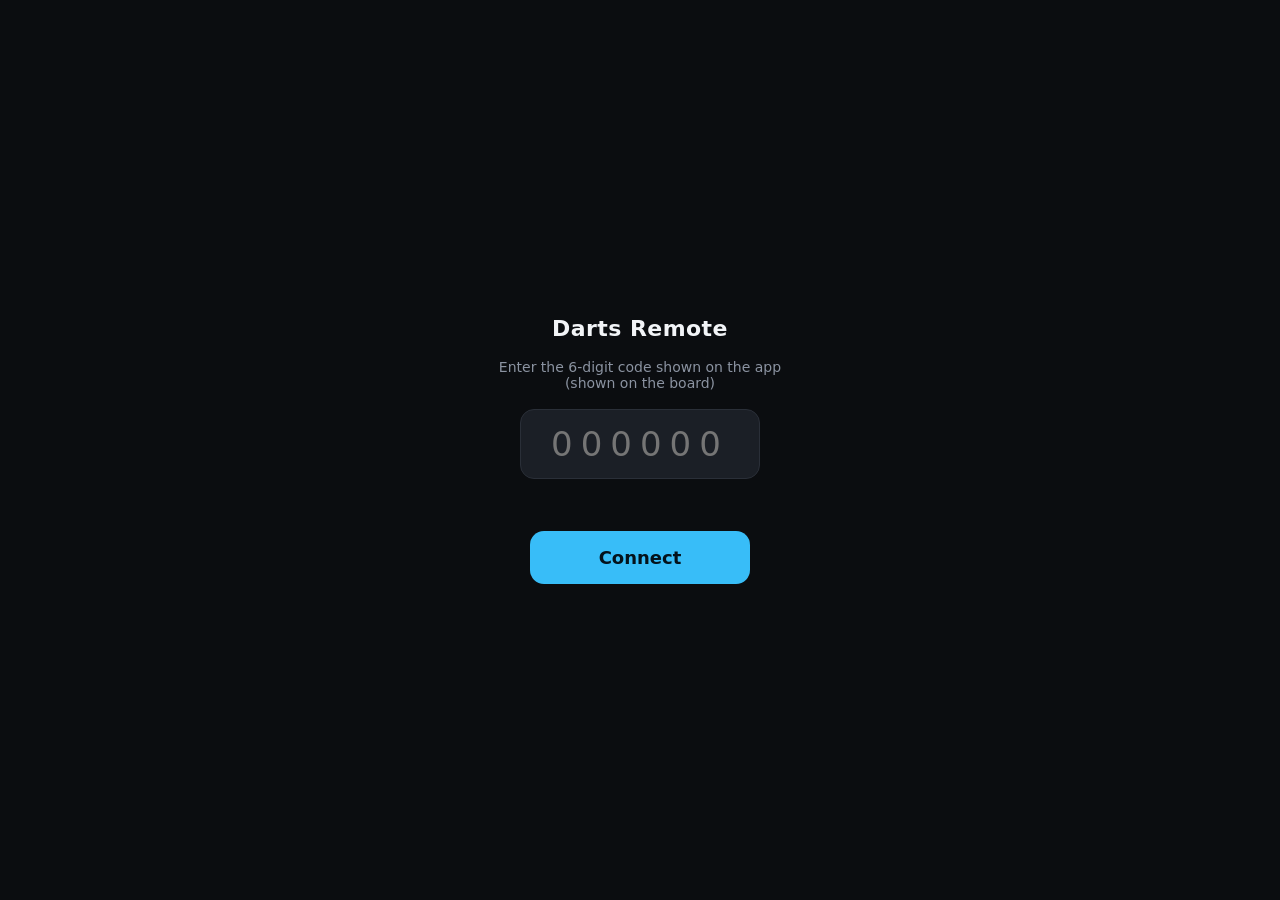
<file: docs/index.html>
<!doctype html>
<html lang="en">
<head>
<meta charset="utf-8">
<meta name="viewport" content="width=device-width, initial-scale=1, viewport-fit=cover">
<meta name="theme-color" content="#0b0d10">
<title>Darts Remote</title>
<style>html,body{margin:0;height:100%;background:#0b0d10;color:#8b93a1;font-family:system-ui,-apple-system,Segoe UI,Roboto,sans-serif;display:flex;align-items:center;justify-content:center}</style>
</head>
<body>
<noscript>Open <a href="en.html" style="color:#38bdf8">the remote</a>.</noscript>
<script>
(function () {
  var langs = ["en","fr","de","es","nl"];
  // navigator.languages is ordered by preference; fall back to the single value
  // on older WebViews, and to English when nothing matches.
  var want = (navigator.languages && navigator.languages.length ? navigator.languages : [navigator.language || "en"]);
  var pick = "en";
  outer: for (var i = 0; i < want.length; i++) {
    var base = String(want[i] || "").toLowerCase().split("-")[0];
    for (var j = 0; j < langs.length; j++) if (langs[j] === base) { pick = langs[j]; break outer; }
  }
  // The join token travels in the query/hash and must survive the hop, or the
  // scan lands on a page that has forgotten which board it is for.
  location.replace(pick + ".html" + location.search + location.hash);
})();
</script>
</body>
</html>
</file>
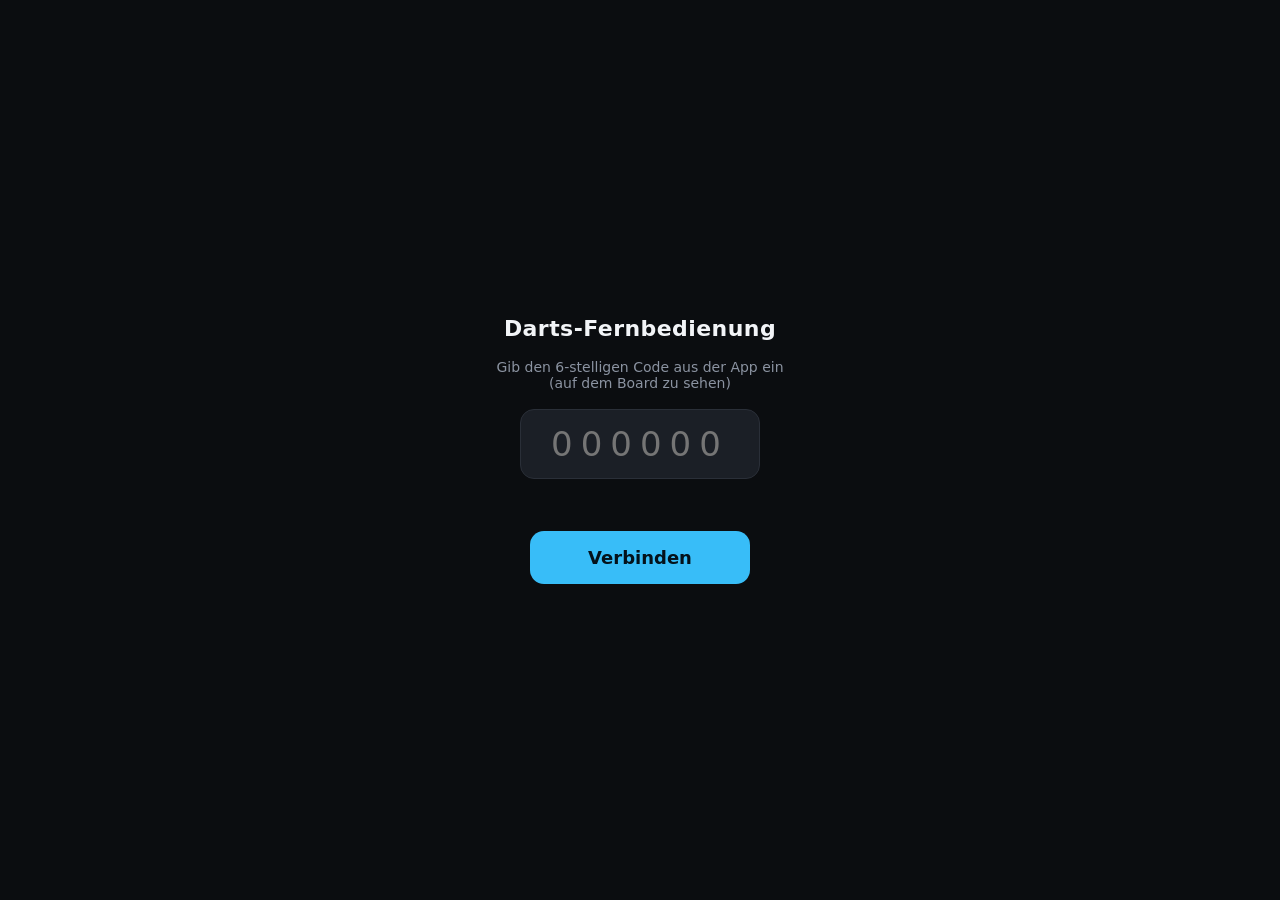
<file: docs/de.html>
<!doctype html>
<html lang="de">
<head>
<meta charset="utf-8">
<meta name="viewport" content="width=device-width, initial-scale=1, maximum-scale=1, user-scalable=no, viewport-fit=cover">
<meta name="theme-color" content="#0b0d10">
<meta name="apple-mobile-web-app-capable" content="yes">
<meta name="apple-mobile-web-app-status-bar-style" content="black-translucent">
<link rel="manifest" href="manifest.webmanifest">
<title>Darts-Fernbedienung</title>
<style>
  :root { --bg:#0b0d10; --panel:#14171c; --panel2:#1b1f26; --line:#2a2f38; --txt:#f2f4f7; --dim:#8b93a1; --green:#22c55e; --gold:#eab308; --red:#ef4444; --accent:#38bdf8; }
  * { box-sizing:border-box; -webkit-tap-highlight-color:transparent; }
  html,body { margin:0; height:100%; background:var(--bg); color:var(--txt); font-family:system-ui,-apple-system,Segoe UI,Roboto,sans-serif; overscroll-behavior:none; }
  body { display:flex; flex-direction:column; padding:env(safe-area-inset-top) env(safe-area-inset-right) 0 env(safe-area-inset-left); height:100vh; }
  button { font-family:inherit; color:var(--txt); border:none; cursor:pointer; }
  .hidden { display:none !important; }
  input, textarea { font-family:inherit; }

  /* Pairing gate */
  #pair { flex:1; display:flex; flex-direction:column; align-items:center; justify-content:center; gap:18px; padding:24px; }
  #pair h1 { font-size:22px; margin:0; letter-spacing:.02em; }
  #pair p { color:var(--dim); margin:0; text-align:center; font-size:14px; }
  #code { width:240px; text-align:center; font-size:34px; letter-spacing:8px; padding:14px 0; border-radius:14px; background:var(--panel2); border:1px solid var(--line); color:var(--txt); }
  #pairBtn { width:220px; padding:16px; border-radius:14px; background:var(--accent); color:#04121b; font-size:18px; font-weight:700; }
  #pairErr { color:var(--red); font-size:13px; min-height:16px; }

  /* App shell */
  #app { flex:1; display:flex; flex-direction:column; min-height:0; }
  #status { display:flex; align-items:center; gap:8px; font-size:11px; color:var(--dim); text-transform:uppercase; letter-spacing:.14em; padding:8px 14px; border-bottom:1px solid var(--line); }
  /* #200: quick full-screen toggle (hides the phone browser's chrome). Works where the
     browser allows Fullscreen API — Android Chrome does; on iOS Safari it no-ops, and the
     "Add to Home screen" PWA install (manifest already standalone) is the full-screen route. */
  #fsBtn { background:transparent; border:none; color:var(--dim); font-size:17px; line-height:1; padding:2px 6px; border-radius:6px; cursor:pointer; }
  #fsBtn:active { background:var(--panel2); }
  /* Somebody else changed the set-up. Sits under the status bar, out of the way of the
     pad, and takes itself down — nothing here is worth a tap to dismiss. */
  #notice { margin:0 14px 8px; padding:9px 12px; border-radius:11px; background:var(--panel2);
            border:1px solid var(--line); color:var(--gold); font-size:13px; font-weight:600;
            opacity:0; transition:opacity .18s; pointer-events:none; }
  #notice.on { opacity:1; }
  #dot { width:8px; height:8px; border-radius:50%; background:var(--red); flex:0 0 auto; }
  #dot.on { background:var(--green); }
  #views { flex:1; min-height:0; position:relative; }
  .view { position:absolute; inset:0; display:none; flex-direction:column; overflow-y:auto; -webkit-overflow-scrolling:touch; }
  .view.on { display:flex; }

  /* Score view */
  #board { padding:10px 14px 6px; }
  .who { display:flex; align-items:baseline; justify-content:space-between; gap:10px; }
  .who .name { font-size:24px; font-weight:800; }
  .who .score { font-size:34px; font-weight:800; color:var(--gold); font-variant-numeric:tabular-nums; }
  #darts { display:flex; gap:6px; margin-top:8px; min-height:30px; }
  .chip { flex:1; text-align:center; padding:5px 0; border-radius:9px; background:var(--panel2); border:1px solid var(--line); font-size:14px; font-weight:700; color:var(--dim); }
  .chip.filled { color:var(--txt); border-color:var(--accent); }
  #others { display:flex; flex-wrap:wrap; gap:6px; margin-top:8px; }
  .other { font-size:12px; color:var(--dim); background:var(--panel2); border:1px solid var(--line); border-radius:8px; padding:3px 8px; }
  /* THUMB ZONE. Measured at 375x812 with a game running: the pad had 628px of
     room, used 38-492, and left ~270px of the bottom of the screen empty — the
     exact part a thumb rests on. Every dart meant reaching UP into the top
     third. justify-content:flex-end drops the whole pad onto the bottom edge.

     The three rows are then ordered by how often each is pressed in a visit,
     nearest the thumb last: numbers 3x, multiplier 1-2x, undo/miss/bull rarely.
     The multiplier stays ABOVE the numbers deliberately — it is modal and
     resets after every dart, so it has to be visible before you act on it, and
     giving it the best reach would have cost the control pressed three times
     as often. Done with the CSS order property rather than by moving the markup,
     so the DOM order screen readers and the existing tests rely on is untouched.
     (No backticks in this comment — the whole page is a template literal.) */
  #pad { flex:1; display:flex; flex-direction:column; gap:8px; padding:10px 12px 12px; min-height:0; justify-content:flex-end; }
  /* Seated, but not this phone's turn: the server rejects these taps, so do not invite them. An
     unseated phone is never dimmed — it is the shared wall pad. (AUDIT-V22 #3) */
  #pad.notmine { opacity:.35; pointer-events:none; }
  #mult { display:grid; grid-template-columns:repeat(3,1fr); gap:8px; order:2; }
  #mult button { padding:14px 0; border-radius:12px; background:var(--panel2); border:1px solid var(--line); font-size:15px; font-weight:800; letter-spacing:.05em; }
  /* #175: match the in-app dartpad — double = red, treble = green, single = neutral */
  #mult button.sel { color:#0b0d10; }
  #mult button[data-m="1"].sel { background:var(--panel2); color:var(--txt); border-color:var(--dim); }
  #mult button[data-m="2"].sel { background:var(--red); border-color:var(--red); }
  #mult button[data-m="3"].sel { background:var(--green); border-color:var(--green); }
  /* #185 + #201: the grid used to be flex:1, so it stretched to fill the phone. The keys
     first grew huge (#171's percentage never held), then — once the height was capped —
     sat far apart with big gaps (#185's leftover space). Fix both at the root: fixed 52px
     rows packed to the TOP, so the buttons are a comfortable tap size AND sit close
     together, with no stretching and nothing to scroll. */
  #nums { display:grid; grid-template-columns:repeat(5,1fr); grid-auto-rows:52px; gap:7px; align-content:end; order:3; }
  #nums button { border-radius:12px; background:var(--panel); border:1px solid var(--line); font-size:20px; font-weight:700; height:100%; }
  #nums[data-mult="2"] button { border-color:var(--red); }   /* #175: number outlines recolour to the active multiplier */
  #nums[data-mult="3"] button { border-color:var(--green); }
  #nums button:active { background:var(--panel2); }
  #extra { display:grid; grid-template-columns:repeat(3,1fr); gap:8px; order:1; }
  #extra button { padding:16px 0; border-radius:12px; font-size:16px; font-weight:800; }
  #bull { background:var(--panel); border:1px solid var(--line); }
  #miss { background:var(--panel); border:1px solid var(--line); color:var(--dim); }
  #undo { background:#3a2020; border:1px solid var(--red); color:#fca5a5; }
  /* camera-board control — secondary to scoring, so muted + smaller, under the pad */
  #boardctl { border-top:1px solid var(--line); margin-top:2px; padding-top:10px; }
  #boardctl-title { color:var(--dim); font-size:10px; text-transform:uppercase; letter-spacing:.14em; margin-bottom:6px; text-align:center; }
  #boardctl-row { display:grid; grid-template-columns:repeat(2,1fr); gap:6px; }
  #boardctl .bctl { padding:12px 0; border-radius:10px; background:var(--panel2); border:1px solid var(--line); color:var(--txt); font-size:13px; font-weight:700; text-transform:uppercase; letter-spacing:.03em; }
  #boardctl .bctl:active { background:var(--panel); }
  #boardctl .bctl.busy { opacity:.45; }

  /* Generic content padding for the non-score views */
  .pad { padding:14px; }
  .sec { font-size:11px; font-weight:700; text-transform:uppercase; letter-spacing:.14em; color:var(--dim); padding:16px 14px 6px; }
  .hint { color:var(--dim); font-size:12px; padding:0 14px 4px; }

  /* Menu */
  .menu-list { padding:14px; display:flex; flex-direction:column; gap:10px; }
  .menu-list button { display:flex; align-items:center; gap:12px; padding:16px; border-radius:14px; background:var(--panel2); border:1px solid var(--line); font-size:17px; font-weight:600; text-align:left; }
  .menu-list button .ic { font-size:20px; width:24px; text-align:center; }
  .menu-list button.on { border-color:var(--accent); color:var(--accent); }

  /* Chips (modes, profiles) */
  .chips { display:flex; flex-wrap:wrap; gap:6px; padding:0 14px; }
  .chipb { padding:9px 12px; border-radius:10px; background:var(--panel2); border:1px solid var(--line); font-size:13px; font-weight:600; }
  .chipb.on { background:var(--accent); color:#04121b; border-color:var(--accent); }
  /* Pointer list. A short label is a chip; one carrying a second line takes the whole
     row, because a recording reads as 'name, then when' and not as a wrapped tile. */
  .chipb.wide { flex:1 0 100%; text-align:left; }
  .psec { flex:1 0 100%; font-size:11px; font-weight:700; text-transform:uppercase; letter-spacing:.14em; color:var(--dim); padding:10px 2px 2px; }
  .psub { display:block; font-weight:500; font-size:12px; color:var(--dim); margin-top:3px; }

  /* Lineup */
  .lu { padding:6px 14px 0; display:flex; flex-direction:column; gap:6px; }
  .lu-row { display:flex; align-items:center; justify-content:space-between; gap:10px; padding:12px 14px; border-radius:12px; background:var(--panel2); border:1px solid var(--line); }
  /* A seat somebody else holds: visibly unavailable, but still tappable so the
     tap can explain itself rather than doing nothing. */
  .chipb.busy { opacity:.45; }
  .chipb.mine { border-color:var(--green); color:var(--green); }
  .st-row { display:flex; align-items:center; gap:10px; padding:10px 14px; border-radius:12px; background:var(--panel2); border:1px solid var(--line); margin-bottom:6px; }
  .st-row .nm { flex:1; min-width:0; overflow:hidden; text-overflow:ellipsis; white-space:nowrap; font-weight:600; }
  .st-row .nu { font-variant-numeric:tabular-nums; font-weight:800; }
  .st-row .lb { color:var(--dim); font-size:11px; text-transform:uppercase; letter-spacing:.06em; }
  .st-row.on { border-color:var(--green); }
  #seat-msg { color:var(--gold); font-size:12px; padding:2px 14px 0; min-height:16px; }
  #su-msg { color:var(--gold); font-size:12px; padding:2px 14px 4px; min-height:16px; }
  #player-login input, #board-setup input { display:block; width:calc(100% - 28px); margin:8px 14px 0; padding:12px; border-radius:10px; background:var(--panel2); border:1px solid var(--line); color:var(--txt); font-size:15px; }
  .lu-row.empty { color:var(--dim); border-style:dashed; }
  .lu-row .x { width:30px; height:30px; border-radius:8px; background:#3a2020; border:1px solid var(--red); color:#fca5a5; font-size:16px; font-weight:800; flex:0 0 auto; }
  .lu-name { font-weight:700; font-size:15px; }
  .addrow { display:flex; gap:8px; padding:8px 14px 0; }
  .addrow input { flex:1; padding:12px; border-radius:12px; background:var(--panel2); border:1px solid var(--line); color:var(--txt); font-size:15px; }
  .addrow button { padding:0 18px; border-radius:12px; background:var(--accent); color:#04121b; font-size:15px; font-weight:800; }
  .bigbtn { margin:14px; padding:18px; border-radius:14px; background:var(--green); color:#03130a; font-size:18px; font-weight:800; }
  .bigbtn.alt { background:var(--panel2); color:var(--txt); border:1px solid var(--line); margin-bottom:8px; }
  .bigbtn:disabled { background:var(--panel2); color:var(--dim); }

  /* Settings */
  .srow { display:flex; align-items:center; justify-content:space-between; gap:12px; padding:12px 14px; }
  .srow.col { flex-direction:column; align-items:stretch; gap:8px; }
  .srow .lab { font-size:15px; font-weight:600; }
  .srow .val { color:var(--dim); font-size:13px; font-variant-numeric:tabular-nums; }
  .tog { width:50px; height:30px; border-radius:999px; background:var(--panel2); border:1px solid var(--line); position:relative; flex:0 0 auto; }
  .tog::after { content:""; position:absolute; top:3px; left:3px; width:22px; height:22px; border-radius:50%; background:var(--dim); transition:.15s; }
  .tog.on { background:var(--green); border-color:var(--green); }
  .tog.on::after { left:24px; background:#fff; }
  input[type=range] { width:100%; accent-color:var(--accent); }
  .seg { display:flex; flex-wrap:wrap; gap:6px; }
  .seg button { flex:1; min-width:64px; padding:11px 8px; border-radius:10px; background:var(--panel2); border:1px solid var(--line); font-size:13px; font-weight:600; }
  .seg button.on { background:var(--accent); color:#04121b; border-color:var(--accent); }

  /* Suggest */
  #sugText { width:calc(100% - 28px); margin:0 14px; min-height:120px; padding:12px; border-radius:12px; background:var(--panel2); border:1px solid var(--line); color:var(--txt); font-size:15px; resize:vertical; }
  /* #199: a clear, unmistakable confirmation on the phone that the suggestion was saved
     — a green toast that pops in, instead of the small line it used to be. */
  #sugMsg { margin:10px 14px 0; font-size:15px; font-weight:700; color:#04121b; background:var(--green); border-radius:12px; display:flex; align-items:center; justify-content:center; gap:8px; text-align:center; max-height:0; opacity:0; padding:0 14px; overflow:hidden; transition:max-height .2s ease, opacity .2s ease, padding .2s ease; }
  #sugMsg.show { max-height:80px; opacity:1; padding:13px 14px; }

  /* Tab bar */
  #tabs { display:flex; border-top:1px solid var(--line); background:var(--panel); padding-bottom:env(safe-area-inset-bottom); flex:0 0 auto; }
  #tabs button { flex:1; display:flex; flex-direction:column; align-items:center; gap:2px; padding:8px 0 7px; font-size:10px; font-weight:600; color:var(--dim); background:transparent; }
  #tabs button .ic { font-size:20px; line-height:1; }
  #tabs button.on { color:var(--accent); }
  #tabs .badge { position:absolute; }

  #flash { position:fixed; inset:0; pointer-events:none; opacity:0; background:var(--accent); transition:opacity .12s; z-index:50; }
  #flash.show { opacity:.16; }
</style>
<script>window.RELAY_CONFIG = {"url":"https://nwjuflsfxufutiuqppyp.supabase.co","anonKey":"sb_publishable_LxbUZmvkQSJxsMMjjlZKVg_EK7fiY3Z"};</script>
<script>"use strict";

/**
 * The Realtime wire format, in one place.
 *
 * Supabase Realtime speaks Phoenix channels: a WebSocket carrying JSON frames
 * with a topic, an event, a payload and a ref. There is no SDK here on purpose —
 * @supabase/supabase-js would pull a dependency tree into the main process to
 * save perhaps sixty lines — but that decision only stays cheap if exactly one
 * piece of code knows the format.
 *
 * BOTH ENDS USE THIS FILE. The board (relayClient.js) requires it; the phone page
 * has it inlined verbatim at export time (scripts/build-remote-page.mjs). They are
 * the two halves of one conversation, and a board that joins "realtime:<token>"
 * while the phone subscribes to "<token>" is a pairing that fails with both sides
 * looking healthy — no error, no traffic, nothing to read. Sharing the source
 * makes that particular silence impossible.
 *
 * Pure by design: no sockets, no timers, no I/O. Everything here is a value in
 * and a value out, so the frames can be asserted directly rather than inferred
 * from what a fake socket happened to receive.
 */

/** The channel a board and its phones meet on. The join token IS the name. */
function sharedTopic(token) {
  return "realtime:" + token;
}

/**
 * The channel for messages meant for ONE phone — its seat, its admin flag.
 *
 * Named by that phone's own sid, which is 128 bits and never broadcast, so no
 * other phone can guess it. Same model as the join token: the name is the secret.
 */
function privateTopic(token, sid) {
  return sharedTopic(token) + ":" + sid;
}

/**
 * The socket URL.
 *
 * http -> ws is a substitution rather than a URL rewrite so that https becomes
 * wss without a second branch. The key is a query parameter because that is where
 * Realtime looks for it; it is the PUBLISHABLE key, which is safe in a URL, and
 * the secret/admin key must never be anywhere near this.
 */
function socketUrl(url, anonKey) {
  return String(url).replace(/^http/, "ws").replace(/\/+$/, "") +
    "/realtime/v1/websocket?apikey=" + encodeURIComponent(anonKey) + "&vsn=1.0.0";
}

/** The REST endpoint for a SECURITY DEFINER function (send_command, fetch_commands). */
function rpcUrl(url, fn) {
  return String(url).replace(/\/+$/, "") + "/rest/v1/rpc/" + fn;
}

function joinFrame(topic, ref) {
  // self:false — our own broadcasts must not echo back and be read as somebody
  // else's traffic. ack:false because nothing here waits on a per-message receipt;
  // the join reply is the only acknowledgement that matters.
  return { topic, event: "phx_join", payload: { config: { broadcast: { self: false, ack: false } } }, ref };
}

function leaveFrame(topic, ref) {
  return { topic, event: "phx_leave", payload: {}, ref };
}

/**
 * Keepalive.
 *
 * On the "phoenix" topic, NOT the channel: it works before a join and survives a
 * channel error, so a socket that is open but carrying nothing is still detected.
 * Realtime drops an idle socket at around sixty seconds.
 */
function heartbeatFrame(ref) {
  return { topic: "phoenix", event: "heartbeat", payload: {}, ref };
}

function broadcastFrame(topic, event, payload, ref) {
  return { topic, event: "broadcast", payload: { type: "broadcast", event: String(event), payload }, ref };
}

/**
 * Read an incoming frame into something a caller can switch on, or null if it is
 * not JSON at all.
 *
 * Returns { topic, kind, event, payload }, where kind is one of:
 *   "joined"    the server accepted a phx_join on this topic
 *   "broadcast" a message from the other end
 *   "other"     anything else (presence, heartbeat replies, errors)
 *
 * Deliberately does not throw: a malformed frame must not kill a socket, or the
 * board goes silent mid-leg with no way for anyone in the room to tell.
 */
function parseFrame(raw) {
  let m;
  try { m = JSON.parse(typeof raw === "string" ? raw : (raw && raw.data)); }
  catch { return null; }
  if (!m || typeof m !== "object") return null;
  const topic = m.topic || "";
  if (m.event === "phx_reply") {
    const ok = !!(m.payload && m.payload.status === "ok");
    return { topic, kind: ok ? "joined" : "other", event: "phx_reply", payload: m.payload };
  }
  if (m.event === "broadcast" && m.payload) {
    return { topic, kind: "broadcast", event: m.payload.event || "", payload: m.payload.payload };
  }
  return { topic, kind: "other", event: m.event || "", payload: m.payload };
}

/**
 * Does this payload contain a session token anywhere in it?
 *
 * Anything on the shared channel reaches every phone holding the join token, and
 * a leaked sid is a phone able to come back as somebody else. Checked rather than
 * trusted, because the way it would actually happen is a future caller passing a
 * richer object to a function whose name gives no warning.
 */
function carriesSid(v, depth) {
  depth = depth || 0;
  if (!v || typeof v !== "object" || depth > 6) return false;
  if (Array.isArray(v)) return v.some(function (x) { return carriesSid(x, depth + 1); });
  for (const k of Object.keys(v)) {
    if (k === "sid" || k === "sids") return true;
    if (carriesSid(v[k], depth + 1)) return true;
  }
  return false;
}

const RELAY_PROTOCOL = {
  sharedTopic, privateTopic, socketUrl, rpcUrl,
  joinFrame, leaveFrame, heartbeatFrame, broadcastFrame,
  parseFrame, carriesSid,
};

// Works required from the main process, and works inlined into the phone page as
// a plain script — the page has no module loader and must not need one.
if (typeof module !== "undefined" && module.exports) module.exports = RELAY_PROTOCOL;
else if (typeof globalThis !== "undefined") globalThis.RELAY_PROTOCOL = RELAY_PROTOCOL;
</script>
<script>"use strict";

/**
 * The PHONE's half of the relay. Inlined into the exported controller page.
 *
 * Mirrors relayClient.js, and deliberately reads the wire format from the same
 * relayProtocol.js rather than reimplementing it: a phone subscribing to a topic
 * the board never joins is a pairing that fails with both ends looking healthy.
 *
 * The asymmetry, from this side:
 *
 *   board -> me      BROADCAST on the shared channel (state, seats). Everything
 *                    here reaches every phone holding the join token, so it is
 *                    only ever what all of them may see.
 *
 *   board -> me only BROADCAST on a channel named by MY sid — my seat, whether my
 *                    session is admin. 128 bits, never broadcast anywhere, so no
 *                    other phone can guess the name.
 *
 *   me -> board      send_command, an RPC no client can read back (0011). Then a
 *                    contentless POKE on the shared channel so the board drains
 *                    immediately instead of waiting for a poll. The poke says only
 *                    that something is waiting — never what, never from whom.
 *
 * MY SID IS MINE. The LAN server issues one over SSE; here the phone mints its
 * own and keeps it in localStorage. That is not a downgrade — entropy is what
 * makes a sid unguessable, not who generated it — and it removes the only reason
 * a sid would ever have to travel board-to-phone, where broadcast would have
 * shown it to the whole pub.
 */

const P = (typeof require === "function")
  ? require("./relayProtocol.js")
  : (typeof globalThis !== "undefined" ? globalThis.RELAY_PROTOCOL : null);

const HEARTBEAT_MS = 25000;
const RECONNECT_MIN_MS = 1000;
const RECONNECT_MAX_MS = 30000;

// A join that is never acknowledged has to be given up on. The board has always
// had this; the phone did not. (AUDIT-RELAY 2nd pass)
const JOIN_TIMEOUT_MS = 10000;

// How long without hearing from the BOARD before this phone stops claiming to be
// connected. Two of the board's ping intervals plus slack: one missed ping is a
// dropped frame, two is a board that has gone. (AUDIT-RELAY #2/#12)
const BOARD_STALE_MS = 60000;
const STALE_CHECK_MS = 5000;

// What each channel is allowed to say. Enumerated rather than inferred, because
// the whole point is that an event's meaning depends on where it came from.
//
// "poke" is deliberately in NEITHER: pokes are addressed to the board, and a
// phone acting on one is a phone answering another phone's traffic.
// "notice" is SHARED on purpose: it is the room being told what somebody did — who
// picked the mode, who added a bot — and it carries a NAME rather than a sid, which is
// the same rule _seats() states at length on the board side.
// "mirror-live" is the board's game and line-up, for a phone rendering the board's own
// app rather than the controller page. Shared for the same reason as "notice": it is the
// live leg everybody in the room is already looking at, and it carries no sid. The FULL
// mirror is deliberately absent and always will be — megabytes of match history, which
// is why the live slice was split out of it in the first place.
const SHARED_EVENTS = new Set(["state", "seats", "ping", "notice", "mirror-live"]);
// "signin" is the answer to a sign-in sent over the relay. It MUST be private: it
// carries the address Supabase returned and whether that account owns the board, and
// the shared channel reaches every phone holding the join token.
//
// It was missing here for a day. The board published it, this dropped it, and the
// phone sat on "Checking…" while the board had in fact signed the player in — the
// tabs unlocked, because "session" was allowed and "signin" was not. Found by a phone
// on mobile data; the tests could not see it because each side was checked against its
// own idea of the protocol. test/relay-event-names.test.js now checks them against
// EACH OTHER.
// seated: the answer to a seat claim. Named here or the phone drops it on the floor —
// which is exactly what happened to "signin" when it was published but not allowed.
const PRIVATE_EVENTS = new Set(["session", "cmderr", "signin", "seated"]);

/**
 * A fresh session id: 128 bits of CSPRNG, hex.
 *
 * Not the join token's alphabet — this is never read aloud or typed, only stored
 * and compared, so hex keeps it boring. crypto.getRandomValues is present on every
 * browser that can run this page; there is deliberately NO Math.random fallback,
 * because a guessable sid is a phone that can be impersonated and silently
 * degrading to that would be worse than failing here.
 */
function mintSid(cryptoImpl) {
  const c = cryptoImpl || (typeof crypto !== "undefined" ? crypto : null);
  if (!c || typeof c.getRandomValues !== "function") throw new Error("no CSPRNG available");
  const b = new Uint8Array(16);
  c.getRandomValues(b);
  let out = "";
  for (let i = 0; i < b.length; i++) out += b[i].toString(16).padStart(2, "0");
  return out;
}

/**
 * @param {object} cfg
 * @param {string} cfg.url      Supabase project URL.
 * @param {string} cfg.anonKey  The publishable key. Baked into the page, which is
 *   why it must be the publishable one and nothing else.
 * @param {string} cfg.token    Join token from the QR — names the shared channel.
 * @param {string} cfg.sid      This phone's session id (mintSid, then persisted).
 * @param {(name:string, data:any)=>void} cfg.onEvent  "state" | "seats" | "session".
 * @param {(s:object)=>void} [cfg.onStatus]
 */
function createRelayPhone(cfg) {
  const { url, anonKey, token, sid, onEvent } = cfg || {};
  if (!P) throw new Error("relay protocol not loaded");
  if (!url || !anonKey || !token || !sid) throw new Error("relay phone needs url, anonKey, token and sid");
  if (typeof onEvent !== "function") throw new Error("relay phone needs an onEvent handler");

  const WS = cfg.WebSocketImpl || (typeof WebSocket !== "undefined" ? WebSocket : null);
  if (!WS) throw new Error("no WebSocket implementation available");
  const doFetch = cfg.fetchImpl || ((...a) => fetch(...a));
  const onStatus = cfg.onStatus || (() => {});
  const setT = cfg.setTimeoutImpl || setTimeout;
  const clearT = cfg.clearTimeoutImpl || clearTimeout;

  const shared = P.sharedTopic(token);
  const mine = P.privateTopic(token, sid);

  let ws = null, ref = 0, joined = false, closed = false, attempt = 0;
  let hbTimer = null, rcTimer = null, staleTimer = null, joinTimer = null;
  const now = cfg.nowImpl || (() => Date.now());
  let lastBoardAt = 0;   // when the board last said anything
  let boardStale = false;

  const nextRef = () => String(++ref);
  const send = (o) => { try { ws && ws.send(JSON.stringify(o)); } catch { /* the heartbeat will notice */ } };
  // `live` is the honest answer to "can this phone reach the board", which is NOT
  // the same as "is my socket up" — the socket is to Supabase, and it stays up
  // when the board is switched off.
  const status = (state, extra) => onStatus({ state, joined, live: joined && !boardStale, ...(extra || {}) });

  /** The board said something. Anything at all counts, including a bare ping. */
  function heardFromBoard() {
    lastBoardAt = now();
    if (boardStale) { boardStale = false; status("joined"); }
  }

  function watchBoard() {
    staleTimer = setT(watchBoard, STALE_CHECK_MS);
    if (!joined || boardStale || !lastBoardAt) return;
    if (now() - lastBoardAt < BOARD_STALE_MS) return;
    // Joined to the rendezvous, hearing nothing from the board. Say so rather
    // than keep showing a green dot over a dead pub PC. (AUDIT-RELAY #2/#12)
    boardStale = true;
    status("board-gone", { sinceMs: now() - lastBoardAt });
  }

  function heartbeat() {
    send(P.heartbeatFrame(nextRef()));
    hbTimer = setT(heartbeat, HEARTBEAT_MS);
  }

  function scheduleReconnect() {
    if (closed || rcTimer) return;
    // A phone in a pocket loses signal constantly. Backoff keeps a bad cell from
    // hammering the rendezvous, capped so coming back is never slower than 30s.
    const wait = Math.min(RECONNECT_MIN_MS * Math.pow(2, attempt), RECONNECT_MAX_MS);
    attempt++;
    status("reconnecting", { inMs: wait, attempt });
    rcTimer = setT(() => { rcTimer = null; open(); }, wait);
  }

  function open() {
    if (closed) return;
    joined = false;
    status("connecting");
    try { ws = new WS(P.socketUrl(url, anonKey)); }
    catch (e) { status("error", { error: String((e && e.message) || e) }); scheduleReconnect(); return; }

    ws.onopen = () => {
      send(P.joinFrame(shared, nextRef()));
      send(P.joinFrame(mine, nextRef()));  // my seat and admin flag arrive here
      heartbeat();
      if (!staleTimer) watchBoard();
      // A socket that opens but never JOINS is the worst of both: it looks
      // connected and carries nothing, and nothing else here can notice.
      // (AUDIT-RELAY 2nd pass)
      //
      // The board has had this guard all along (relayClient JOIN_TIMEOUT_MS); the
      // phone did not. A refused join comes back as a phx_reply with status other
      // than "ok", which relayProtocol files under kind "other" and the handler
      // below drops. The board-gone watchdog cannot cover it either — that is
      // gated on `joined`, which never became true. And the keepalive actively
      // holds the socket open, so ws.onclose never fires and nothing ever retries.
      // The result was a phone stuck on "Reconnecting" until the app was
      // force-quit, which on an installed PWA means no address bar to reload from.
      if (joinTimer) clearT(joinTimer);
      joinTimer = setT(function () {
        joinTimer = null;
        if (joined) return;
        status("error", { error: "join timed out" });
        try { ws.close(); } catch (e) { /* already gone */ }  // onclose schedules the retry
      }, JOIN_TIMEOUT_MS);
    };

    ws.onmessage = (ev) => {
      const m = P.parseFrame(ev);
      if (!m) return;

      if (m.kind === "joined") {
        // The SHARED channel is the one that means "connected" — the private one
        // carries only occasional replies, so a phone could sit joined to it alone
        // and never learn the game had started.
        if (m.topic === shared && !joined) {
          joined = true; attempt = 0;
          // Start the clock HERE rather than treating the join as contact: the
          // join is Supabase answering, not the board. Without this a phone that
          // joins while the board is already off would never go stale, because
          // lastBoardAt would stay 0.
          lastBoardAt = now(); boardStale = false;
          if (joinTimer) { clearT(joinTimer); joinTimer = null; }
          status("joined");
        }
        return;
      }

      if (m.kind !== "broadcast") return;

      // WHICH CHANNEL an event arrived on decides whether it may be believed.
      // (AUDIT-RELAY #6)
      //
      // The shared channel is not just readable by every phone holding the join
      // token — it is WRITABLE by them. Unioning the two topics meant a punter
      // with devtools could publish one `session` frame there and set every other
      // phone's sid and admin flag: their commands would then queue under HIS sid,
      // so the board's private replies for them would go to a channel he is joined
      // to and they are not, and their own would fall permanently silent.
      //
      // Per-phone state is therefore accepted ONLY from the private channel, whose
      // name is this phone's own sid and which no other phone can guess.
      //
      // Not a complete fix, and saying so: a token holder can still publish a
      // fabricated `state` on the shared channel, because it is open by
      // construction. Closing that needs Realtime authorization on
      // realtime.messages, which is a schema change. What this does remove is the
      // ability to take over another phone's identity, which is the part that
      // outlives the session.
      if (m.topic === shared) {
        if (!SHARED_EVENTS.has(m.event)) return;
        heardFromBoard();
        // A ping carries nothing and exists only to be heard.
        if (m.event !== "ping") onEvent(m.event, m.payload);
        return;
      }
      if (m.topic === mine && PRIVATE_EVENTS.has(m.event)) { heardFromBoard(); onEvent(m.event, m.payload); }
    };

    ws.onerror = () => status("error", { error: "socket error" });
    ws.onclose = () => {
      if (hbTimer) { clearT(hbTimer); hbTimer = null; }
      if (joinTimer) { clearT(joinTimer); joinTimer = null; }
      joined = false;
      boardStale = false; lastBoardAt = 0;
      status("closed");
      scheduleReconnect();
    };
  }

  return {
    sid,
    connect() { closed = false; attempt = 0; open(); },
    isJoined: () => joined,

    /**
     * Send one command to the board.
     *
     * The insert is what carries it; the poke only tells the board to look. So the
     * poke is best-effort and failing to send it is NOT an error — the command is
     * already queued, and the board drains on its next poke or reconnect either
     * way. Reporting a failure here would make a phone re-tap a dart that landed.
     */
    async send(cmd) {
      let res;
      try {
        res = await doFetch(P.rpcUrl(url, "send_command"), {
          method: "POST",
          headers: { "Content-Type": "application/json", apikey: anonKey, Authorization: "Bearer " + anonKey },
          body: JSON.stringify({ p_token: token, p_sid: sid, p_cmd: cmd }),
        });
      } catch (e) {
        return { ok: false, reason: "offline" };
      }
      if (!res || !res.ok) return { ok: false, reason: "rejected", status: res && res.status };
      send(P.broadcastFrame(shared, "poke", null, nextRef()));
      return { ok: true };
    },

    close() {
      closed = true;
      if (hbTimer) { clearT(hbTimer); hbTimer = null; }
      if (rcTimer) { clearT(rcTimer); rcTimer = null; }
      if (staleTimer) { clearT(staleTimer); staleTimer = null; }
      if (joinTimer) { clearT(joinTimer); joinTimer = null; }
      try { ws && ws.close(); } catch { /* already gone */ }
      ws = null; joined = false;
    },
  };
}

const RELAY_PHONE = { createRelayPhone, mintSid, HEARTBEAT_MS, RECONNECT_MIN_MS, RECONNECT_MAX_MS, BOARD_STALE_MS, STALE_CHECK_MS, JOIN_TIMEOUT_MS };

if (typeof module !== "undefined" && module.exports) module.exports = RELAY_PHONE;
else if (typeof globalThis !== "undefined") globalThis.RELAY_PHONE = RELAY_PHONE;
</script>
</head>
<body>
  <div id="flash"></div>

  <section id="pair">
    <h1 data-t="remote.title">Darts-Fernbedienung</h1>
    <p><span data-t="remote.pairHint">Gib den 6-stelligen Code aus der App ein</span><br><span data-t="remote.pairWhere">(auf dem Board zu sehen)</span></p>
    <input id="code" inputmode="numeric" maxlength="6" pattern="[0-9]*" placeholder="000000" autocomplete="off">
    <div id="pairErr"></div>
    <button id="pairBtn" data-t="remote.connect">Verbinden</button>
  </section>

  <main id="app" class="hidden">
    <div id="status"><span id="dot"></span><span id="conn" data-t="remote.connecting">Verbinden…</span><span id="here" style="margin-left:auto"></span><button id="fsBtn" title="Vollbild" aria-label="Vollbild">⛶</button></div>
    <div id="notice"></div>
    <div id="views">
      <!-- SCORE -->
      <section id="view-game" class="view on">
        <div id="board">
          <div class="who"><span class="name" id="curName">—</span><span class="score" id="curScore"></span></div>
          <div id="darts"></div>
          <div id="others"></div>
        </div>
        <!-- ABOVE the pad, because what lands here is the game waiting on an answer:
             a leg won, a pause, rules to accept. The other slots are inside blocks that
             are hidden during play, so without this one the question has nowhere to go
             at exactly the moment the game cannot continue without it. -->
        <div class="chips point-list"></div>
        <div id="pad">
          <div id="mult">
            <button data-m="1" class="sel" data-t="remote.single">SINGLE</button>
            <button data-m="2" data-t="remote.double">DOPPEL</button>
            <button data-m="3" data-t="remote.treble">TRIPLE</button>
          </div>
          <div id="nums"></div>
          <div id="extra">
            <button id="bull" data-t="remote.bull">BULL</button>
            <button id="miss" data-t="remote.miss">DANEBEN</button>
            <button id="undo" data-t="remote.undo">ZURÜCK</button>
          </div>
        </div>
        <!-- camera-board control (only shown when camera scoring is on) -->
        <div id="boardctl" class="hidden">
          <div id="boardctl-title" data-t="remote.board.title">Kamera-Board</div>
          <div id="boardctl-row">
            <button class="bctl" data-ba="calibrate" data-t="remote.board.calibrate">Kalibrieren</button>
            <button class="bctl" data-ba="reset" data-t="remote.board.reset">Zurücksetzen</button>
            <button class="bctl" data-ba="start" data-t="remote.board.start">Start</button>
            <button class="bctl" data-ba="stop" data-t="remote.board.stop">Stopp</button>
          </div>
        </div>

        <!-- Set-up lives in GAME, and swaps with the pad rather than sitting under
             it: before a game the pad scores nothing, and during one the lineup is
             settled. Only ever one of the two is on screen. -->
        <div id="setup">
        <div class="sec" data-t="remote.game">Spiel</div>
        <div class="chips" id="pl-modes"></div>
        <div class="sec" data-t="remote.lineup">Aufstellung</div>
        <div class="lu" id="pl-lineup"></div>
        <div class="addrow">
          <input id="pl-name" data-tph="remote.addByName" placeholder="Spieler per Name hinzufügen" autocomplete="off">
          <button id="pl-add" data-t="remote.add">Hinzufügen</button>
        </div>
        <!-- The venue roster used to be here, behind a gate: every saved player at
             this pub, by name, once you had said which player you were. Gated is not
             the same as private — taking a seat is easy, and the reward was thirty-odd
             other people's names on a stranger's phone. It is gone, and the roster is
             not sent to a phone at all now. Add by NAME above instead: a name that
             matches an existing player attaches to them, history and all. -->
        <div class="sec" data-t="remote.addBot">Bot hinzufügen</div>
        <div class="chips" id="pl-bots"></div>
        <!-- The board's current screen may offer things to point at — a mode's settings,
             say. The phone follows the board to THIS tab while it is setting up, so the
             list has to be here too, or it renders into a view nobody is looking at. -->
        <div class="chips point-list"></div>
        <!-- The way in to the mode's settings. Without it the only route to the
             set-up screen was the board's own button, so every game a phone started
             ran on whatever settings were last chosen at the board. -->
        <button class="bigbtn alt" id="pl-setup">Spiel einrichten</button>
        <button class="bigbtn" id="pl-start">Spiel starten</button>
        </div>

        <!-- The nav moved to the SETTINGS tab with the rest of the venue controls. -->
      </section>

      <!-- PLAYER -->
      <section id="view-player" class="view">
        <!-- First run. A brand-new board has no owner, so the phone that scans it
             sets one — naming the owner and choosing the PIN that will guard the
             venue controls from then on. Replaces the seat list until done. -->
        <div id="board-setup" class="hidden">
          <div class="sec" data-t="remote.setup.title">Dieses Board einrichten</div>
          <div class="hint" data-t="remote.setup.sub">Dieses Board ist neu. Lege das Inhaber-Konto an — damit meldest du dich für alle venue-weiten Änderungen an.</div>
          <input id="su-name" maxlength="40" autocomplete="off" data-tph="remote.setup.name" placeholder="Dein Name">
          <input id="su-email" type="email" inputmode="email" maxlength="254" autocomplete="off" autocapitalize="off" spellcheck="false" data-tph="remote.setup.email" placeholder="Deine E-Mail">
          <input id="su-pass" type="password" maxlength="200" autocomplete="new-password" data-tph="remote.setup.pass" placeholder="Passwort wählen">
          <input id="su-pass2" type="password" maxlength="200" autocomplete="new-password" data-tph="remote.setup.pass2" placeholder="Passwort wiederholen">
          <div id="su-msg"></div>
          <button class="bigbtn" id="su-go" data-t="remote.setup.go">Board einrichten</button>
        </div>

        <!-- Setting a board up happens once, and until now it said nothing: the form
             vanished, the seat list appeared, and the owner was left looking at a list
             of names asking which one they were. Every smaller action on this page
             already toasts (a saved suggestion says so); the one that decides who owns
             the venue did not. Sibling of board-setup, because that card is hidden the
             moment the claim lands. -->
        <div id="setup-done" class="hidden">
          <div class="sec" data-t="remote.setup.doneTitle">Dieses Board gehört dir ✓</div>
          <div id="sd-who"></div>
          <div class="hint" data-t="remote.setup.doneBody">Du bist der Inhaber. Melde dich auf jedem Telefon mit dieser E-Mail an, um venue-weite Einstellungen zu ändern.</div>
          <button class="bigbtn" id="sd-go" data-t="remote.setup.doneGo">Losspielen</button>
        </div>

        <div id="player-body">

        <!-- THE FIRST THING A PHONE SEES.
             Three doors and nothing else: sign in, make an account, or play as a
             guest. The forms live behind the first two rather than in front of
             them — a page that opens on an email field asks a question before it
             has said what it is. -->
        <div id="welcome">
          <div class="sec" data-t="remote.welcome.title">Willkommen bei Darts</div>
          <div class="hint" data-t="remote.welcome.sub">Melde dich an und deine Statistiken folgen dir auf jedes Board. Oder spiele als Gast — es wird nichts gespeichert.</div>
          <button class="bigbtn" id="wc-signin" data-t="remote.player.go">Anmelden</button>
          <button class="bigbtn alt" id="wc-register" data-t="remote.player.register">Konto anlegen</button>
          <button class="bigbtn alt" id="wc-guest" data-t="remote.welcome.guest">Als Gast spielen</button>
        </div>

        <!-- A guest plays under a name they choose. It is NOT a list of the people
             who drink here: naming yourself is not the same as claiming to be
             somebody the board already knows. -->
        <div id="guest-box" class="hidden">
          <div class="sec" data-t="remote.guest.name">Wie sollen wir dich nennen?</div>
          <input id="gu-name" maxlength="40" autocomplete="off" data-tph="remote.guest.name" placeholder="Wie sollen wir dich nennen?">
          <div id="gu-msg"></div>
          <button class="bigbtn" id="gu-go" data-t="remote.guest.go">Losspielen</button>
          <button class="bigbtn alt" id="gu-back" data-t="remote.welcome.back">Zurück</button>
        </div>

        <!-- Signing in is how you get into a line-up now. Picking a name off a list
             was fine while a profile was a local scribble; it is not once that name
             carries a portable record that follows the person to every other board. -->
        <div id="player-login" class="hidden">
          <div class="sec" data-t="remote.player.title">Zum Spielen anmelden</div>
          <div class="hint" data-t="remote.player.sub">Neu hier? Lege ein Konto an — das dauert einen Moment, danach folgen dir deine Statistiken auf jedes Board.</div>
          <!-- "Your email", not "Owner email". One form serves every player now; the
               admin wording is left over from when this was the owner's own form and
               players had a different one, and it told most people the field was not
               for them. -->
          <input id="pl-email" type="email" inputmode="email" maxlength="254" autocomplete="username" autocapitalize="off" spellcheck="false" data-tph="remote.player.email" placeholder="Deine E-Mail">
          <input id="pl-pass" type="password" maxlength="200" autocomplete="current-password" data-tph="remote.player.pass" placeholder="Dein Passwort">
          <div id="pl-msg"></div>
          <button class="bigbtn" id="pl-go" data-t="remote.player.go">Anmelden</button>
          <button class="bigbtn" id="pl-new" style="background:var(--panel2);color:var(--txt)" data-t="remote.player.register">Konto anlegen</button>
          <!-- Hidden until the cloud has actually refused. The board has a password of
               its own, set when it was claimed, and it is a DIFFERENT secret from the
               account password — which is the whole reason this is a separate button and
               not a silent retry. See playerSignIn. -->
          <button class="bigbtn hidden" id="pl-board" style="background:var(--panel2);color:var(--txt)" data-t="remote.player.useBoardPass">Passwort des Boards verwenden</button>
        </div>

        <!-- YOUR CARD. Shown once signed in, because minting one needs the access token
             this phone holds and the board deliberately does not keep. A card is what
             carries your record to a board that has never seen you. -->
        <div id="card-box" class="hidden">
          <div class="sec" data-t="remote.card.title">Deine Karte</div>
          <div class="hint" data-t="remote.card.sub">Eine Karte bringt deine Statistiken auf ein Board, das dich noch nie gesehen hat. Hol dir hier eine und gib sie dort ein, wenn du ankommst.</div>
          <button class="bigbtn" id="card-go" style="background:var(--panel2);color:var(--txt)" data-t="remote.card.get">Karte holen</button>
          <div id="card-msg"></div>
          <!-- readonly, not disabled: it must still be selectable to copy. -->
          <input id="card-token" class="hidden" readonly autocomplete="off" spellcheck="false">
        </div>
        <!-- The picker used to be a list of every player in the line-up, claimable
             on nothing but the join code. Signing in above is what says who you are;
             the board assigns the seat from the address the cloud returns. -->
        <!-- There were TWO sign-in forms here, taking the same two fields on the same
             screen: one for players, one for the venue owner. People used the wrong one,
             which is what two identical forms deserve. A person is not a role — you sign
             in once above, and the board works out from the same token whether you also
             own the place. -->
        <!-- A phone only says who you are (2026-11-15): once it has, this is all it shows. -->
        <div class="hint hidden" id="use-tablet" data-t="remote.useTablet">Du bist dabei. Gespielt wird über das Tablet.</div>
        <div id="seat-msg"></div>
        <button class="bigbtn" id="seat-clear" style="background:#2a2f37;color:#e7e9ec" data-t="remote.seat.release">Das bin ich nicht</button>

        <!-- Settings moved to its own tab. -->
        </div>
        </div>

        <div class="hint" id="id-hint" data-t="remote.identifyHint">Melde dich oben an, um die Spieler und deine Statistiken zu sehen.</div>
      </section>

      <!-- STATS -->
      <!-- SETTINGS — the venue's controls, in one place and behind admin.
           They used to be split across two tabs that are otherwise about playing and
           about who you are: the nav inside GAME, the settings body and the owner
           account inside PLAYER. Neither was where anyone would look, and the board
           has Settings as a destination of its own. -->
      <!-- SUGGEST — its own tab, rather than a box at the bottom of PLAYER.
           Moved whole: the #262 note on the file input below is the kind of thing that
           gets lost when markup is re-created instead of carried across. -->
      <!-- ADMIN, and only when the board is showing its Settings screen. Everything
           else on that screen is pointable on the board itself; this is the exception,
           because typing an address and a password needs a keyboard. -->
      <section id="view-owner" class="view">
        <!-- The owner account. Collapsed behind a toggle because it is used about once
             in the life of a board, and an open password form under the volume slider
             would be the most alarming thing on the page. (V25-8) -->
        <div class="sec" data-t="remote.owner.title">Inhaber-Konto</div>
        <button class="bigbtn" id="ow-open" style="background:var(--panel2);color:var(--txt)" data-t="remote.owner.change">E-Mail oder Passwort ändern</button>
        <div id="ow-form" class="hidden">
          <div class="hint" data-t="remote.owner.sub">Gib die aktuellen Daten ein, um dich auszuweisen, und dann das, was du ändern willst. Alle Admin-Sitzungen werden abgemeldet.</div>
          <input id="ow-email" type="email" inputmode="email" maxlength="254" autocomplete="username" autocapitalize="off" spellcheck="false" data-tph="remote.owner.curEmail" placeholder="Aktuelle E-Mail">
          <input id="ow-pass" type="password" maxlength="200" autocomplete="current-password" data-tph="remote.owner.curPass" placeholder="Aktuelles Passwort">
          <input id="ow-new-email" type="email" inputmode="email" maxlength="254" autocomplete="email" autocapitalize="off" spellcheck="false" data-tph="remote.owner.newEmail" placeholder="Neue E-Mail (optional)">
          <input id="ow-new-pass" type="password" maxlength="200" autocomplete="new-password" data-tph="remote.owner.newPass" placeholder="Neues Passwort (optional)">
          <div id="ow-msg"></div>
          <button class="bigbtn" id="ow-go" data-t="remote.owner.save">Speichern</button>
        </div>
      </section>

      <section id="view-suggest" class="view">
        <div class="sec" data-t="remote.sug.new">Neuer Vorschlag</div>
        <textarea id="sugText" data-tph="remote.sug.placeholder" placeholder="Beschreib deine Idee… sie wird mit deiner Stelle in der App versehen und beim nächsten Senden am PC an den Entwickler geschickt."></textarea>
        <!-- #262: "especially from the phone". Deliberately NO capture attribute. It was here,
             with the comment "still allowing a pick from the gallery" — which is exactly
             backwards: capture tells the browser to go STRAIGHT to the camera and skip the
             picker, so on both iOS and Android the gallery/Files option disappears. The single
             most likely thing to attach is a SCREENSHOT of the problem being reported, which
             lives in the gallery and was therefore unattachable. With accept alone the native
             sheet still offers Take Photo first, so the camera costs one extra tap while
             everything else becomes possible at all. The button reads "Add a photo", not
             "Take a photo". (AUDIT-V15)
             NB: this HTML is a JS template literal — never use backticks in these comments. -->
        <input type="file" id="sugPhoto" accept="image/*" style="display:none">
        <button class="bigbtn" id="sug-photo" style="background:#2a2f37;color:#e7e9ec" data-t="remote.sug.photo">Foto hinzufügen</button>
        <div id="sugThumbWrap" style="display:none;margin-top:8px">
          <img id="sugThumb" alt="" style="max-width:100%;max-height:150px;border-radius:8px;display:block">
          <button class="bigbtn" id="sug-photo-clear" style="background:#2a2f37;color:#e7e9ec;margin-top:6px" data-t="remote.sug.photoClear">Foto entfernen</button>
        </div>
        <div id="sugMsg"></div>
        <button class="bigbtn" id="sug-send" style="background:var(--gold);color:#1a1400" data-t="remote.sug.save">Vorschlag speichern</button>
        <div class="hint" id="sug-count"></div>
        <!-- The board's OWN suggestions screen, when it is open: the list of what has
             already been raised, and what can be done with each one. Without a slot here
             it would have been filled into the other three, every one of them inside a
             view nobody is looking at while this card is up. -->
        <div class="chips point-list"></div>
      </section>


      <!-- Where the phone lands when the board is somewhere it has no screen for —
           Party Night, Leagues, Recordings. Not an error and not a gap: those live on the
           big screen, and the useful thing a phone can say is which one it is. -->
      <section id="view-board" class="view">
        <div class="sec" data-t="remote.follow.title">Auf dem Board</div>
        <div id="follow-where" class="big"></div>
        <div class="hint" id="follow-sub" data-t="remote.follow.sub">Das läuft auf dem großen Bildschirm — schau hoch. Dein Telefon kommt zurück, sobald das Board weitergeht.</div>
        <!-- What this screen lets you point at. Empty on a screen that offers nothing,
             which is when the hint above is the whole message. -->
        <div class="chips point-list"></div>
        <!-- Pointing at one of the board's destinations is still pointing. This sends
             nav commands rather than drawing a screen of its own, which is why it
             belongs to the mouse and not to the deleted tab bar. -->
        <div class="sec" data-t="remote.goTo">Gehe zu</div>
        <div class="menu-list" id="menu-list"></div>
        <!-- The board's own app, on this phone. Hidden until this phone has said who
             it is, because it carries the venue's whole records — the server refuses
             it as well, this only stops offering a door that would not open. -->
        <button class="bigbtn alt hidden" id="open-app" data-t="remote.openFullApp">Das ganze Board öffnen</button>
      </section>

    </div>

  </main>

<script>
(function(){
  // ================= i18n =================
  // A miniature of src/lib/i18n.js (deliberately NOT imported — this page ships
  // inside electron/, and the app's catalogs are not packaged). Same contract:
  // lookup order asked-for language → English → the key itself, {name} placeholder
  // interpolation, and Intl.PluralRules for countable keys — not n===1, which gets
  // French wrong (it renders 0 as singular).
  var I18N = {"remote.title":{"en":"Darts Remote","fr":"Télécommande Darts","de":"Darts-Fernbedienung","es":"Mando Darts","nl":"Darts-afstandsbediening"},"remote.pairHint":{"en":"Enter the 6-digit code shown on the app","fr":"Saisis le code à 6 chiffres affiché dans l'app","de":"Gib den 6-stelligen Code aus der App ein","es":"Introduce el código de 6 dígitos que muestra la app","nl":"Voer de 6-cijferige code uit de app in"},"remote.pairWhere":{"en":"(shown on the board)","fr":"(affiché sur la cible)","de":"(auf dem Board zu sehen)","es":"(se muestra en la diana)","nl":"(te zien op het bord)"},"remote.connect":{"en":"Connect","fr":"Connexion","de":"Verbinden","es":"Conectar","nl":"Verbinden"},"remote.wrongCode":{"en":"Wrong code — check the app.","fr":"Code incorrect — vérifie dans l'app.","de":"Falscher Code — schau in der App nach.","es":"Código incorrecto — compruébalo en la app.","nl":"Verkeerde code — kijk in de app."},"remote.noReach":{"en":"Can't reach the app.","fr":"App injoignable.","de":"App nicht erreichbar.","es":"No se llega a la app.","nl":"App niet bereikbaar."},"remote.connecting":{"en":"Connecting…","fr":"Connexion…","de":"Verbinden…","es":"Conectando…","nl":"Verbinden…"},"remote.connected":{"en":"Connected","fr":"Connecté","de":"Verbunden","es":"Conectado","nl":"Verbonden"},"remote.reconnecting":{"en":"Reconnecting…","fr":"Reconnexion…","de":"Neu verbinden…","es":"Reconectando…","nl":"Opnieuw verbinden…"},"remote.takenOver":{"en":"Another phone took control","fr":"Un autre téléphone a pris le contrôle","de":"Ein anderes Telefon hat übernommen","es":"Otro teléfono tomó el control","nl":"Een andere telefoon nam het over"},"remote.takeControl":{"en":"Take control","fr":"Prendre le contrôle","de":"Übernehmen","es":"Tomar el control","nl":"Overnemen"},"remote.single":{"en":"SINGLE","fr":"SIMPLE","de":"SINGLE","es":"SIMPLE","nl":"ENKEL"},"remote.double":{"en":"DOUBLE","fr":"DOUBLE","de":"DOPPEL","es":"DOBLE","nl":"DUBBEL"},"remote.treble":{"en":"TREBLE","fr":"TRIPLE","de":"TRIPLE","es":"TRIPLE","nl":"TRIPLE"},"remote.bull":{"en":"BULL","fr":"BULL","de":"BULL","es":"BULL","nl":"BULL"},"remote.miss":{"en":"MISS","fr":"MANQUÉ","de":"DANEBEN","es":"FALLO","nl":"MIS"},"remote.undo":{"en":"UNDO","fr":"ANNULER","de":"ZURÜCK","es":"DESHACER","nl":"ONGEDAAN"},"remote.board.title":{"en":"Camera board","fr":"Cible caméra","de":"Kamera-Board","es":"Diana con cámara","nl":"Camerabord"},"remote.board.calibrate":{"en":"Calibrate","fr":"Calibrer","de":"Kalibrieren","es":"Calibrar","nl":"Kalibreren"},"remote.board.reset":{"en":"Reset","fr":"Réinitialiser","de":"Zurücksetzen","es":"Reiniciar","nl":"Resetten"},"remote.board.start":{"en":"Start","fr":"Démarrer","de":"Start","es":"Iniciar","nl":"Starten"},"remote.board.stop":{"en":"Stop","fr":"Arrêter","de":"Stopp","es":"Parar","nl":"Stoppen"},"remote.noGame":{"en":"No game in progress","fr":"Aucune partie en cours","de":"Kein Spiel läuft","es":"Ninguna partida en curso","nl":"Geen partij bezig"},"remote.wins":{"en":"{name} wins","fr":"{name} gagne","de":"{name} gewinnt","es":"Gana {name}","nl":"{name} wint"},"remote.goTo":{"en":"Go to","fr":"Aller à","de":"Gehe zu","es":"Ir a","nl":"Ga naar"},"remote.nav.home":{"en":"Home","fr":"Accueil","de":"Start","es":"Inicio","nl":"Start"},"remote.nav.stats":{"en":"Players & Stats","fr":"Joueurs & stats","de":"Spieler & Statistiken","es":"Jugadores y estadísticas","nl":"Spelers & statistieken"},"remote.nav.party":{"en":"Party Night","fr":"Soirée","de":"Party-Abend","es":"Noche de Fiesta","nl":"Feestavond"},"remote.nav.leagues":{"en":"Leagues","fr":"Ligues","de":"Ligen","es":"Ligas","nl":"Competities"},"remote.nav.recordings":{"en":"Recordings","fr":"Enregistrements","de":"Aufnahmen","es":"Grabaciones","nl":"Opnames"},"remote.nav.settings":{"en":"Settings","fr":"Réglages","de":"Einstellungen","es":"Ajustes","nl":"Instellingen"},"remote.openFullApp":{"en":"Open the full board","fr":"Ouvrir la cible complète","de":"Das ganze Board öffnen","es":"Abrir la diana completa","nl":"Het hele bord openen"},"remote.game":{"en":"Game","fr":"Partie","de":"Spiel","es":"Partida","nl":"Partij"},"remote.lineup":{"en":"Line-up","fr":"Composition","de":"Aufstellung","es":"Alineación","nl":"Opstelling"},"remote.emptySlot":{"en":"Empty slot","fr":"Place libre","de":"Freier Platz","es":"Hueco libre","nl":"Vrije plek"},"remote.addByName":{"en":"Add player by name","fr":"Ajouter un joueur par son nom","de":"Spieler per Name hinzufügen","es":"Añadir jugador por nombre","nl":"Speler op naam toevoegen"},"remote.add":{"en":"Add","fr":"Ajouter","de":"Hinzufügen","es":"Añadir","nl":"Toevoegen"},"remote.addSaved":{"en":"Add a saved player","fr":"Ajouter un joueur enregistré","de":"Gespeicherten Spieler hinzufügen","es":"Añadir un jugador guardado","nl":"Opgeslagen speler toevoegen"},"remote.noProfiles":{"en":"No saved players yet — add one by name above.","fr":"Aucun joueur enregistré — ajoutes-en un par son nom ci-dessus.","de":"Noch keine gespeicherten Spieler — füge oben einen per Name hinzu.","es":"Aún no hay jugadores guardados — añade uno por nombre arriba.","nl":"Nog geen opgeslagen spelers — voeg er hierboven een op naam toe."},"remote.addBot":{"en":"Add a bot","fr":"Ajouter un bot","de":"Bot hinzufügen","es":"Añadir un bot","nl":"Bot toevoegen"},"remote.bot.beginner":{"en":"Beginner bot","fr":"Bot débutant","de":"Anfänger-Bot","es":"Bot principiante","nl":"Beginnersbot"},"remote.bot.medium":{"en":"Medium bot","fr":"Bot moyen","de":"Mittel-Bot","es":"Bot medio","nl":"Gemiddelde bot"},"remote.bot.pro":{"en":"Pro bot","fr":"Bot pro","de":"Profi-Bot","es":"Bot pro","nl":"Probot"},"remote.startGame":{"en":"Start game","fr":"Lancer la partie","de":"Spiel starten","es":"Empezar partida","nl":"Partij starten"},"remote.setUp":{"en":"Set up game","fr":"Configurer la partie","de":"Spiel einrichten","es":"Configurar partida","nl":"Spel instellen"},"remote.needPlayers":{"en":"Add at least 2 players","fr":"Ajoute au moins 2 joueurs","de":"Mindestens 2 Spieler hinzufügen","es":"Añade al menos 2 jugadores","nl":"Voeg minstens 2 spelers toe"},"remote.set.soundCaller":{"en":"Sound & caller","fr":"Son & annonceur","de":"Ton & Ansager","es":"Sonido y locutor","nl":"Geluid & omroeper"},"remote.set.sound":{"en":"Sound","fr":"Son","de":"Ton","es":"Sonido","nl":"Geluid"},"remote.set.caller":{"en":"Caller (spoken)","fr":"Annonceur (voix)","de":"Ansager (gesprochen)","es":"Locutor (voz)","nl":"Omroeper (gesproken)"},"remote.set.atmosphere":{"en":"3D atmosphere","fr":"Ambiance 3D","de":"3D-Atmosphäre","es":"Ambiente 3D","nl":"3D-sfeer"},"remote.set.atmosphereSound":{"en":"Atmosphere sound","fr":"Son d'ambiance","de":"Atmosphären-Ton","es":"Sonido de ambiente","nl":"Sfeergeluid"},"remote.set.masterVolume":{"en":"Master volume","fr":"Volume général","de":"Gesamtlautstärke","es":"Volumen general","nl":"Hoofdvolume"},"remote.set.boardScale":{"en":"Board scale","fr":"Échelle du tableau","de":"Board-Größe","es":"Escala del tablero","nl":"Bordschaal"},"remote.set.voiceGender":{"en":"Caller voice","fr":"Voix de l'annonceur","de":"Ansager-Stimme","es":"Voz del locutor","nl":"Stem omroeper"},"remote.set.female":{"en":"Female","fr":"Féminine","de":"Weiblich","es":"Femenina","nl":"Vrouw"},"remote.set.male":{"en":"Male","fr":"Masculine","de":"Männlich","es":"Masculina","nl":"Man"},"remote.set.walkOn":{"en":"Walk-on video","fr":"Vidéo d'entrée","de":"Walk-on-Video","es":"Vídeo de entrada","nl":"Opkomstvideo"},"remote.set.off":{"en":"Off","fr":"Désactivé","de":"Aus","es":"Desactivado","nl":"Uit"},"remote.set.firstLeg":{"en":"First leg","fr":"Premier leg","de":"Erstes Leg","es":"Primer leg","nl":"Eerste leg"},"remote.set.everyLeg":{"en":"Every leg","fr":"Chaque leg","de":"Jedes Leg","es":"Cada leg","nl":"Elke leg"},"remote.set.turnTimer":{"en":"Turn timer","fr":"Chrono de volée","de":"Aufnahme-Timer","es":"Cronómetro de turno","nl":"Beurtklok"},"remote.set.presentation":{"en":"Presentation","fr":"Présentation","de":"Präsentation","es":"Presentación","nl":"Presentatie"},"remote.set.theme":{"en":"Theme","fr":"Thème","de":"Design","es":"Tema","nl":"Thema"},"remote.sug.new":{"en":"New suggestion","fr":"Nouvelle suggestion","de":"Neuer Vorschlag","es":"Nueva sugerencia","nl":"Nieuwe suggestie"},"remote.sug.placeholder":{"en":"Describe your idea… it's stamped with where you are in the app, and sent to the developer next time you press Send on the PC.","fr":"Décris ton idée… elle est marquée de l'endroit où tu es dans l'app, et envoyée au développeur la prochaine fois que tu appuies sur Envoyer sur le PC.","de":"Beschreib deine Idee… sie wird mit deiner Stelle in der App versehen und beim nächsten Senden am PC an den Entwickler geschickt.","es":"Describe tu idea… se marca con el lugar donde estás en la app y se envía al desarrollador la próxima vez que pulses Enviar en el PC.","nl":"Beschrijf je idee… het wordt gemarkeerd met waar je bent in de app en naar de ontwikkelaar gestuurd zodra je op de pc op Verzenden drukt."},"remote.sug.save":{"en":"Save suggestion","fr":"Enregistrer la suggestion","de":"Vorschlag speichern","es":"Guardar sugerencia","nl":"Suggestie opslaan"},"remote.sug.saved":{"en":"Saved ✓ — send from the PC when ready.","fr":"Enregistré ✓ — envoie depuis le PC quand tu veux.","de":"Gespeichert ✓ — sende es vom PC, wenn du so weit bist.","es":"Guardada ✓ — envíala desde el PC cuando quieras.","nl":"Opgeslagen ✓ — verstuur vanaf de pc wanneer je wilt."},"remote.sug.savedSync":{"en":"Saved ✓ — it goes to the developer with this board’s next sync.","fr":"Enregistré ✓ — envoyé au développeur à la prochaine synchro de cette cible.","de":"Gespeichert ✓ — geht mit der nächsten Synchronisierung dieses Boards an den Entwickler.","es":"Guardado ✓: se envía al desarrollador con la próxima sincronización de esta diana.","nl":"Opgeslagen ✓ — gaat met de volgende synchronisatie van dit bord naar de ontwikkelaar."},"remote.sug.count_one":{"en":"{count} suggestion saved on this PC.","fr":"{count} suggestion enregistrée sur ce PC.","de":"{count} Vorschlag auf diesem PC gespeichert.","es":"{count} sugerencia guardada en este PC.","nl":"{count} suggestie opgeslagen op deze pc."},"remote.sug.count_other":{"en":"{count} suggestions saved on this PC.","fr":"{count} suggestions enregistrées sur ce PC.","de":"{count} Vorschläge auf diesem PC gespeichert.","es":"{count} sugerencias guardadas en este PC.","nl":"{count} suggesties opgeslagen op deze pc."},"remote.tab.settings":{"en":"Settings","fr":"Réglages","de":"Einstell.","es":"Ajustes","nl":"Instell."},"remote.here.home":{"en":"Home","fr":"Accueil","de":"Start","es":"Inicio","nl":"Start"},"remote.here.stats":{"en":"Players","fr":"Joueurs","de":"Spieler","es":"Jugadores","nl":"Spelers"},"remote.here.party":{"en":"Party Night","fr":"Soirée","de":"Party-Abend","es":"Noche de Fiesta","nl":"Feestavond"},"remote.here.settings":{"en":"Settings","fr":"Réglages","de":"Einstellungen","es":"Ajustes","nl":"Instellingen"},"remote.here.recordings":{"en":"Recordings","fr":"Enregistrements","de":"Aufnahmen","es":"Grabaciones","nl":"Opnames"},"remote.here.leagues":{"en":"Leagues","fr":"Ligues","de":"Ligen","es":"Ligas","nl":"Competities"},"remote.here.setup":{"en":"Set up","fr":"Préparation","de":"Einrichten","es":"Preparación","nl":"Opzetten"},"remote.here.play":{"en":"Playing","fr":"En jeu","de":"Im Spiel","es":"En juego","nl":"In het spel"},"remote.here.player":{"en":"Player","fr":"Joueur","de":"Spieler","es":"Jugador","nl":"Speler"},"remote.here.league":{"en":"League","fr":"Ligue","de":"Liga","es":"Liga","nl":"Competitie"},"remote.here.compare":{"en":"Compare","fr":"Comparer","de":"Vergleichen","es":"Comparar","nl":"Vergelijken"},"remote.here.test":{"en":"Test","fr":"Test","de":"Test","es":"Test","nl":"Test"},"remote.fullscreen":{"en":"Full screen","fr":"Plein écran","de":"Vollbild","es":"Pantalla completa","nl":"Volledig scherm"},"remote.fullscreenIos":{"en":"Full screen (add to Home Screen)","fr":"Plein écran (ajouter à l'écran d'accueil)","de":"Vollbild (zum Home-Bildschirm hinzufügen)","es":"Pantalla completa (añadir a pantalla de inicio)","nl":"Volledig scherm (zet op beginscherm)"},"remote.fullscreenIosHow":{"en":"iPhone has no full-screen button in the browser. To get one: tap Share, then \"Add to Home Screen\", and open the remote from that icon.","fr":"L'iPhone n'a pas de plein écran dans le navigateur. Pour l'obtenir : appuie sur Partager, puis « Sur l'écran d'accueil », et ouvre la télécommande depuis cette icône.","de":"Das iPhone hat im Browser keinen Vollbildmodus. So geht es: auf Teilen tippen, dann \"Zum Home-Bildschirm\", und die Fernbedienung über dieses Symbol öffnen.","es":"El iPhone no tiene pantalla completa en el navegador. Para conseguirla: toca Compartir, luego \"Añadir a pantalla de inicio\", y abre el mando desde ese icono.","nl":"De iPhone heeft geen volledig scherm in de browser. Zo wel: tik op Delen, dan \"Zet op beginscherm\", en open de afstandsbediening via dat icoon."},"remote.sug.photo":{"en":"Add a photo","fr":"Ajouter une photo","de":"Foto hinzufügen","es":"Añadir una foto","nl":"Foto toevoegen"},"remote.sug.photoClear":{"en":"Remove photo","fr":"Retirer la photo","de":"Foto entfernen","es":"Quitar la foto","nl":"Foto verwijderen"},"remote.sug.photoWorking":{"en":"Shrinking the photo…","fr":"Compression de la photo…","de":"Foto wird verkleinert…","es":"Reduciendo la foto…","nl":"Foto verkleinen…"},"remote.sug.photoTooBig":{"en":"That photo is too big to send. Try another one.","fr":"Cette photo est trop lourde à envoyer. Essaie-en une autre.","de":"Dieses Foto ist zu groß zum Senden. Versuch ein anderes.","es":"Esa foto es demasiado grande para enviarla. Prueba con otra.","nl":"Die foto is te groot om te versturen. Probeer een andere."},"remote.tab.player":{"en":"Player","fr":"Joueur","de":"Spieler","es":"Jugador","nl":"Speler"},"remote.tab.game":{"en":"Game","fr":"Partie","de":"Spiel","es":"Partida","nl":"Spel"},"remote.tab.stats":{"en":"Stats","fr":"Stats","de":"Statistik","es":"Estad.","nl":"Stats"},"remote.tab.suggest":{"en":"Idea","fr":"Idée","de":"Idee","es":"Idea","nl":"Idee"},"remote.notYourTurn":{"en":"It's not your turn — that dart wasn't counted.","fr":"Ce n'est pas ton tour — cette fléchette n'a pas été comptée.","de":"Du bist nicht dran — dieser Dart wurde nicht gezählt.","es":"No es tu turno: ese dardo no se ha contado.","nl":"Je bent niet aan de beurt — die dart is niet geteld."},"remote.seat.release":{"en":"That is not me","fr":"Ce n'est pas moi","de":"Das bin ich nicht","es":"Ese no soy yo","nl":"Dat ben ik niet"},"remote.stats.standings":{"en":"This game","fr":"Cette partie","de":"Dieses Spiel","es":"Esta partida","nl":"Dit spel"},"remote.stats.career":{"en":"At this board","fr":"Sur cette cible","de":"An diesem Board","es":"En esta diana","nl":"Op dit bord"},"remote.stats.noGame":{"en":"No game running.","fr":"Aucune partie en cours.","de":"Kein Spiel läuft.","es":"No hay partida en curso.","nl":"Geen spel bezig."},"remote.stats.noCareer":{"en":"No players yet.","fr":"Aucun joueur pour l'instant.","de":"Noch keine Spieler.","es":"Todavía no hay jugadores.","nl":"Nog geen spelers."},"remote.stats.score":{"en":"left","fr":"restant","de":"übrig","es":"restan","nl":"resterend"},"remote.stats.avg":{"en":"avg","fr":"moy.","de":"Schnitt","es":"prom.","nl":"gem."},"remote.stats.games":{"en":"games","fr":"parties","de":"Spiele","es":"partidas","nl":"spellen"},"remote.stats.win":{"en":"won","fr":"gagné","de":"gewonnen","es":"ganado","nl":"gewonnen"},"remote.admin.title":{"en":"Venue admin","fr":"Admin du lieu","de":"Venue-Admin","es":"Admin del local","nl":"Locatiebeheer"},"remote.admin.sub":{"en":"Sign in with the board owner account to change settings, move the big screen or control the board.","fr":"Connecte-toi avec le compte propriétaire pour changer les réglages, déplacer l'écran ou piloter la cible.","de":"Melde dich mit dem Inhaber-Konto an, um Einstellungen zu ändern, den großen Bildschirm zu wechseln oder das Board zu steuern.","es":"Inicia sesión con la cuenta del propietario para cambiar ajustes, mover la pantalla grande o controlar la diana.","nl":"Log in met het eigenaarsaccount om instellingen te wijzigen, het grote scherm te wisselen of het bord te bedienen."},"remote.admin.ok":{"en":"Unlocked.","fr":"Déverrouillé.","de":"Entsperrt.","es":"Desbloqueado.","nl":"Ontgrendeld."},"remote.admin.wrong":{"en":"Wrong PIN.","fr":"Code incorrect.","de":"Falsche PIN.","es":"PIN incorrecto.","nl":"Verkeerde code."},"remote.admin.failed":{"en":"Could not reach the board.","fr":"Cible injoignable.","de":"Board nicht erreichbar.","es":"No se pudo contactar con la diana.","nl":"Bord niet bereikbaar."},"remote.setup.title":{"en":"Set up this board","fr":"Configurer cette cible","de":"Dieses Board einrichten","es":"Configurar esta diana","nl":"Dit bord instellen"},"remote.setup.sub":{"en":"This board is new. Create the owner account — you will sign in with it to change anything venue-wide.","fr":"Cette cible est neuve. Crée le compte propriétaire : tu t'y connecteras pour tout changement général.","de":"Dieses Board ist neu. Lege das Inhaber-Konto an — damit meldest du dich für alle venue-weiten Änderungen an.","es":"Esta diana es nueva. Crea la cuenta del propietario: con ella entrarás para cambiar cualquier cosa del local.","nl":"Dit bord is nieuw. Maak het eigenaarsaccount aan — daarmee log je in voor alles wat de hele locatie raakt."},"remote.setup.name":{"en":"Your name","fr":"Ton nom","de":"Dein Name","es":"Tu nombre","nl":"Jouw naam"},"remote.setup.go":{"en":"Set up the board","fr":"Configurer la cible","de":"Board einrichten","es":"Configurar la diana","nl":"Bord instellen"},"remote.setup.needName":{"en":"Enter your name.","fr":"Saisis ton nom.","de":"Gib deinen Namen ein.","es":"Escribe tu nombre.","nl":"Vul je naam in."},"remote.setup.mismatch":{"en":"The two PINs do not match.","fr":"Les deux codes ne correspondent pas.","de":"Die beiden PINs stimmen nicht überein.","es":"Los dos PIN no coinciden.","nl":"De twee codes komen niet overeen."},"remote.setup.taken":{"en":"Somebody just set this board up.","fr":"Quelqu'un vient de configurer cette cible.","de":"Jemand hat dieses Board gerade eingerichtet.","es":"Alguien acaba de configurar esta diana.","nl":"Iemand heeft dit bord net ingesteld."},"remote.setup.failed":{"en":"Setup failed. Try again.","fr":"Échec de la configuration. Réessaie.","de":"Einrichtung fehlgeschlagen. Versuch es erneut.","es":"La configuración falló. Inténtalo de nuevo.","nl":"Instellen mislukt. Probeer opnieuw."},"remote.admin.signIn":{"en":"Sign in","fr":"Se connecter","de":"Anmelden","es":"Entrar","nl":"Inloggen"},"remote.setup.email":{"en":"Your email","fr":"Ton e-mail","de":"Deine E-Mail","es":"Tu correo","nl":"Je e-mail"},"remote.setup.pass":{"en":"Choose a password","fr":"Choisis un mot de passe","de":"Passwort wählen","es":"Elige una contraseña","nl":"Kies een wachtwoord"},"remote.setup.pass2":{"en":"Repeat the password","fr":"Répète le mot de passe","de":"Passwort wiederholen","es":"Repite la contraseña","nl":"Herhaal het wachtwoord"},"remote.setup.badEmail":{"en":"That does not look like an email address.","fr":"Cela ne ressemble pas à une adresse e-mail.","de":"Das sieht nicht nach einer E-Mail-Adresse aus.","es":"Eso no parece una dirección de correo.","nl":"Dat lijkt geen e-mailadres."},"remote.setup.badPass":{"en":"The password needs at least 8 characters.","fr":"Le mot de passe doit faire au moins 8 caractères.","de":"Das Passwort braucht mindestens 8 Zeichen.","es":"La contraseña necesita al menos 8 caracteres.","nl":"Het wachtwoord heeft minstens 8 tekens nodig."},"remote.setup.noToken":{"en":"Scan the setup code on the board screen to set this board up.","fr":"Scanne le code de configuration affiché sur la cible pour la configurer.","de":"Scanne den Einrichtungscode auf dem Board-Bildschirm, um es einzurichten.","es":"Escanea el código de configuración en la pantalla de la diana para configurarla.","nl":"Scan de installatiecode op het bordscherm om dit bord in te stellen."},"remote.admin.email":{"en":"Owner email","fr":"E-mail du propriétaire","de":"E-Mail des Inhabers","es":"Correo del propietario","nl":"E-mail van eigenaar"},"remote.admin.pass":{"en":"Password","fr":"Mot de passe","de":"Passwort","es":"Contraseña","nl":"Wachtwoord"},"remote.admin.lanOnly":{"en":"Sign-in needs the pub's Wi-Fi. Join it and scan the board's code again.","fr":"La connexion nécessite le Wi-Fi du pub. Connectez-vous et scannez à nouveau le code.","de":"Die Anmeldung erfordert das WLAN des Pubs. Verbinde dich und scanne den Code erneut.","es":"El inicio de sesión requiere el Wi-Fi del bar. Conéctate y escanea el código otra vez.","nl":"Inloggen vereist de wifi van de pub. Maak verbinding en scan de code opnieuw."},"remote.boardGone":{"en":"Board not responding","fr":"La cible ne répond pas","de":"Board antwortet nicht","es":"La diana no responde","nl":"Bord reageert niet"},"remote.notSent":{"en":"Not sent — try again","fr":"Non envoyé — réessayez","de":"Nicht gesendet — nochmal versuchen","es":"No enviado — inténtalo de nuevo","nl":"Niet verzonden — probeer opnieuw"},"remote.useTablet":{"en":"You're in. The game is run on the tablet.","fr":"C'est bon, tu es dans la partie. Tout se fait sur la tablette.","de":"Du bist dabei. Gespielt wird über das Tablet.","es":"Ya estás dentro. La partida se maneja en la tableta.","nl":"Je doet mee. Het spel bedien je op de tablet."},"remote.identifyHint":{"en":"Sign in above to see the players and your stats.","fr":"Connecte-toi ci-dessus pour voir les joueurs et tes stats.","de":"Melde dich oben an, um die Spieler und deine Statistiken zu sehen.","es":"Inicia sesión arriba para ver los jugadores y tus estadísticas.","nl":"Log hierboven in om de spelers en je statistieken te zien."},"remote.setup.doneTitle":{"en":"This board is yours ✓","fr":"Cette cible est à toi ✓","de":"Dieses Board gehört dir ✓","es":"Esta diana es tuya ✓","nl":"Dit bord is van jou ✓"},"remote.setup.doneBody":{"en":"You are the owner. Sign in with this email on any phone to change venue settings.","fr":"Tu es le propriétaire. Connecte-toi avec cet e-mail depuis n'importe quel téléphone pour changer les réglages du lieu.","de":"Du bist der Inhaber. Melde dich auf jedem Telefon mit dieser E-Mail an, um venue-weite Einstellungen zu ändern.","es":"Eres el propietario. Entra con este correo desde cualquier teléfono para cambiar los ajustes del local.","nl":"Jij bent de eigenaar. Log op elke telefoon in met dit e-mailadres om instellingen voor de locatie te wijzigen."},"remote.setup.doneGo":{"en":"Start playing","fr":"Commencer à jouer","de":"Losspielen","es":"Empezar a jugar","nl":"Beginnen met spelen"},"remote.player.title":{"en":"Sign in to play","fr":"Connecte-toi pour jouer","de":"Zum Spielen anmelden","es":"Entra para jugar","nl":"Log in om te spelen"},"remote.player.sub":{"en":"New here? Create an account — it takes a moment and your stats then follow you to any board.","fr":"Nouveau ? Crée un compte : c'est rapide et tes stats te suivent ensuite sur n'importe quelle cible.","de":"Neu hier? Lege ein Konto an — das dauert einen Moment, danach folgen dir deine Statistiken auf jedes Board.","es":"¿Eres nuevo? Crea una cuenta: es rápido y tus estadísticas te seguirán a cualquier diana.","nl":"Nieuw hier? Maak een account — dat is zo gebeurd en je statistieken volgen je daarna naar elk bord."},"remote.player.go":{"en":"Sign in","fr":"Se connecter","de":"Anmelden","es":"Entrar","nl":"Inloggen"},"remote.player.ok":{"en":"Signed in ✓ — you are in the line-up.","fr":"Connecté ✓ — tu es dans la composition.","de":"Angemeldet ✓ — du bist in der Aufstellung.","es":"Conectado ✓ — estás en la alineación.","nl":"Ingelogd ✓ — je staat in de opstelling."},"remote.player.wrong":{"en":"That email and password did not match.","fr":"Cet e-mail et ce mot de passe ne correspondent pas.","de":"E-Mail und Passwort passen nicht.","es":"Ese correo y contraseña no coinciden.","nl":"Dat e-mailadres en wachtwoord komen niet overeen."},"remote.player.offline":{"en":"Could not reach the account service. Try again in a moment.","fr":"Service de comptes injoignable. Réessaie dans un instant.","de":"Kontodienst nicht erreichbar. Versuche es gleich noch einmal.","es":"No se pudo contactar con el servicio de cuentas. Inténtalo en un momento.","nl":"Accountdienst niet bereikbaar. Probeer het zo nog eens."},"remote.player.register":{"en":"Create account","fr":"Créer un compte","de":"Konto anlegen","es":"Crear cuenta","nl":"Account aanmaken"},"remote.player.registered":{"en":"Account created. Check your email to confirm it, then sign in.","fr":"Compte créé. Confirme-le via l'e-mail reçu, puis connecte-toi.","de":"Konto angelegt. Bestätige es per E-Mail und melde dich dann an.","es":"Cuenta creada. Confírmala desde el correo y luego entra.","nl":"Account aangemaakt. Bevestig het via de e-mail en log daarna in."},"remote.player.taken":{"en":"That email already has an account — sign in instead.","fr":"Cet e-mail a déjà un compte — connecte-toi.","de":"Für diese E-Mail gibt es schon ein Konto — melde dich an.","es":"Ese correo ya tiene cuenta: entra en su lugar.","nl":"Dat e-mailadres heeft al een account — log in."},"remote.player.badPass":{"en":"Pick a password of at least 8 characters.","fr":"Choisis un mot de passe d'au moins 8 caractères.","de":"Wähle ein Passwort mit mindestens 8 Zeichen.","es":"Elige una contraseña de al menos 8 caracteres.","nl":"Kies een wachtwoord van minstens 8 tekens."},"remote.player.useBoardPass":{"en":"Use the board's own password","fr":"Utiliser le mot de passe de la cible","de":"Passwort des Boards verwenden","es":"Usar la contraseña de la diana","nl":"Wachtwoord van het bord gebruiken"},"remote.owner.title":{"en":"Owner account","fr":"Compte propriétaire","de":"Inhaber-Konto","es":"Cuenta del propietario","nl":"Eigenaarsaccount"},"remote.owner.change":{"en":"Change email or password","fr":"Changer l'e-mail ou le mot de passe","de":"E-Mail oder Passwort ändern","es":"Cambiar correo o contraseña","nl":"E-mail of wachtwoord wijzigen"},"remote.owner.sub":{"en":"Enter the current details to prove it is you, then whichever one you want to change. Everyone signed in as admin is signed out.","fr":"Saisis les identifiants actuels pour prouver que c'est toi, puis ce que tu veux changer. Toutes les sessions admin sont déconnectées.","de":"Gib die aktuellen Daten ein, um dich auszuweisen, und dann das, was du ändern willst. Alle Admin-Sitzungen werden abgemeldet.","es":"Introduce los datos actuales para demostrar que eres tú y luego lo que quieras cambiar. Se cierran todas las sesiones de administrador.","nl":"Vul de huidige gegevens in om te bewijzen dat jij het bent, en daarna wat je wilt wijzigen. Alle adminsessies worden afgemeld."},"remote.owner.curEmail":{"en":"Current email","fr":"E-mail actuel","de":"Aktuelle E-Mail","es":"Correo actual","nl":"Huidig e-mailadres"},"remote.owner.curPass":{"en":"Current password","fr":"Mot de passe actuel","de":"Aktuelles Passwort","es":"Contraseña actual","nl":"Huidig wachtwoord"},"remote.owner.newEmail":{"en":"New email (optional)","fr":"Nouvel e-mail (facultatif)","de":"Neue E-Mail (optional)","es":"Correo nuevo (opcional)","nl":"Nieuw e-mailadres (optioneel)"},"remote.owner.newPass":{"en":"New password (optional)","fr":"Nouveau mot de passe (facultatif)","de":"Neues Passwort (optional)","es":"Contraseña nueva (opcional)","nl":"Nieuw wachtwoord (optioneel)"},"remote.owner.save":{"en":"Save","fr":"Enregistrer","de":"Speichern","es":"Guardar","nl":"Opslaan"},"remote.owner.done":{"en":"Saved. Sign in again with the new details.","fr":"Enregistré. Reconnecte-toi avec les nouveaux identifiants.","de":"Gespeichert. Melde dich mit den neuen Daten wieder an.","es":"Guardado. Vuelve a iniciar sesión con los datos nuevos.","nl":"Opgeslagen. Log opnieuw in met de nieuwe gegevens."},"remote.owner.wrong":{"en":"That email and password did not match this board.","fr":"Cet e-mail et ce mot de passe ne correspondent pas à cette cible.","de":"E-Mail und Passwort passen nicht zu diesem Board.","es":"Ese correo y esa contraseña no coinciden con esta diana.","nl":"Dat e-mailadres en wachtwoord horen niet bij dit bord."},"remote.owner.needCurrent":{"en":"Enter the current email and password first.","fr":"Saisis d'abord l'e-mail et le mot de passe actuels.","de":"Gib zuerst die aktuelle E-Mail und das aktuelle Passwort ein.","es":"Introduce primero el correo y la contraseña actuales.","nl":"Vul eerst het huidige e-mailadres en wachtwoord in."},"remote.owner.needNew":{"en":"Fill in a new email or a new password — otherwise there is nothing to change.","fr":"Indique un nouvel e-mail ou un nouveau mot de passe — sinon il n'y a rien à changer.","de":"Gib eine neue E-Mail oder ein neues Passwort an — sonst gibt es nichts zu ändern.","es":"Pon un correo nuevo o una contraseña nueva; si no, no hay nada que cambiar.","nl":"Vul een nieuw e-mailadres of wachtwoord in — anders valt er niets te wijzigen."},"remote.owner.badPass":{"en":"Pick a new password of at least 8 characters.","fr":"Choisis un nouveau mot de passe d'au moins 8 caractères.","de":"Wähle ein neues Passwort mit mindestens 8 Zeichen.","es":"Elige una contraseña nueva de al menos 8 caracteres.","nl":"Kies een nieuw wachtwoord van minstens 8 tekens."},"remote.owner.badEmail":{"en":"That new email does not look like an address.","fr":"Ce nouvel e-mail ne ressemble pas à une adresse.","de":"Die neue E-Mail sieht nicht wie eine Adresse aus.","es":"Ese correo nuevo no parece una dirección.","nl":"Dat nieuwe e-mailadres ziet er niet uit als een adres."},"remote.owner.locked":{"en":"Too many attempts. Wait half a minute and try again.","fr":"Trop de tentatives. Attends une demi-minute et réessaie.","de":"Zu viele Versuche. Warte eine halbe Minute und versuche es erneut.","es":"Demasiados intentos. Espera medio minuto y vuelve a intentarlo.","nl":"Te veel pogingen. Wacht een halve minuut en probeer opnieuw."},"remote.owner.failed":{"en":"Could not save that. Try again.","fr":"Impossible d'enregistrer. Réessaie.","de":"Konnte nicht gespeichert werden. Versuche es erneut.","es":"No se ha podido guardar. Inténtalo de nuevo.","nl":"Kon dit niet opslaan. Probeer het opnieuw."},"remote.card.title":{"en":"Your card","fr":"Ta carte","de":"Deine Karte","es":"Tu tarjeta","nl":"Jouw kaart"},"remote.card.sub":{"en":"A card carries your stats to a board that has never seen you. Get one here, then type it into that board when you arrive.","fr":"Une carte emmène tes stats sur une cible qui ne te connaît pas. Prends-en une ici, puis saisis-la sur cette cible en arrivant.","de":"Eine Karte bringt deine Statistiken auf ein Board, das dich noch nie gesehen hat. Hol dir hier eine und gib sie dort ein, wenn du ankommst.","es":"Una tarjeta lleva tus estadísticas a una diana que no te conoce. Consigue una aquí y escríbela en esa diana al llegar.","nl":"Een kaart neemt je statistieken mee naar een bord dat je nog nooit heeft gezien. Haal er hier een en voer die daar in als je aankomt."},"remote.card.get":{"en":"Get a card","fr":"Obtenir une carte","de":"Karte holen","es":"Obtener tarjeta","nl":"Kaart ophalen"},"remote.card.working":{"en":"Getting one…","fr":"Récupération…","de":"Wird geholt…","es":"Obteniendo…","nl":"Ophalen…"},"remote.card.ok":{"en":"Here it is — copy it now. It is shown once and cannot be shown again.","fr":"La voici — copie-la maintenant. Elle s'affiche une seule fois et ne peut pas être réaffichée.","de":"Hier ist sie — kopiere sie jetzt. Sie wird nur einmal angezeigt und kann nicht erneut angezeigt werden.","es":"Aquí está: cópiala ahora. Se muestra una sola vez y no se puede volver a mostrar.","nl":"Hier is hij — kopieer hem nu. Hij wordt één keer getoond en kan niet opnieuw worden getoond."},"remote.card.failed":{"en":"Could not make a card for this account.","fr":"Impossible de créer une carte pour ce compte.","de":"Für dieses Konto konnte keine Karte erstellt werden.","es":"No se ha podido crear una tarjeta para esta cuenta.","nl":"Kon geen kaart maken voor dit account."},"remote.card.offline":{"en":"Could not reach the account service. Try again in a moment.","fr":"Impossible de joindre le service de comptes. Réessaie dans un instant.","de":"Kontodienst nicht erreichbar. Versuche es gleich noch einmal.","es":"No se ha podido contactar con el servicio de cuentas. Inténtalo en un momento.","nl":"Kon de accountservice niet bereiken. Probeer het zo nog eens."},"remote.card.signIn":{"en":"Sign in first — a card belongs to an account.","fr":"Connecte-toi d'abord — une carte appartient à un compte.","de":"Melde dich zuerst an — eine Karte gehört zu einem Konto.","es":"Inicia sesión primero: una tarjeta pertenece a una cuenta.","nl":"Log eerst in — een kaart hoort bij een account."},"remote.player.email":{"en":"Your email","fr":"Ton e-mail","de":"Deine E-Mail","es":"Tu correo","nl":"Jouw e-mailadres"},"remote.player.pass":{"en":"Your password","fr":"Ton mot de passe","de":"Dein Passwort","es":"Tu contraseña","nl":"Jouw wachtwoord"},"remote.seat.signIn":{"en":"Sign in first — that is how the board knows who you are.","fr":"Connecte-toi d'abord — c'est ainsi que la cible sait qui tu es.","de":"Melde dich zuerst an — so weiß das Board, wer du bist.","es":"Inicia sesión primero: así la diana sabe quién eres.","nl":"Log eerst in — zo weet het bord wie je bent."},"remote.seat.failed":{"en":"Could not save that. Try again.","fr":"Enregistrement impossible. Réessaie.","de":"Konnte nicht gespeichert werden. Versuch es erneut.","es":"No se pudo guardar. Inténtalo de nuevo.","nl":"Opslaan mislukt. Probeer opnieuw."},"remote.follow.title":{"en":"On the board","fr":"Sur la cible","de":"Auf dem Board","es":"En la diana","nl":"Op het bord"},"remote.follow.sub":{"en":"This one lives on the big screen — look up. Your phone comes back when the board moves on.","fr":"Celui-ci est sur le grand écran — lève les yeux. Ton téléphone revient quand la cible change d'écran.","de":"Das läuft auf dem großen Bildschirm — schau hoch. Dein Telefon kommt zurück, sobald das Board weitergeht.","es":"Esto está en la pantalla grande: levanta la vista. Tu teléfono vuelve cuando la diana cambie.","nl":"Dit staat op het grote scherm — kijk omhoog. Je telefoon komt terug zodra het bord verder gaat."},"remote.notice.mode":{"en":"{who} picked {what}","fr":"{who} a choisi {what}","de":"{who} hat {what} gewählt","es":"{who} ha elegido {what}","nl":"{who} koos {what}"},"remote.notice.bot":{"en":"{who} added a bot","fr":"{who} a ajouté un bot","de":"{who} hat einen Bot hinzugefügt","es":"{who} ha añadido un bot","nl":"{who} voegde een bot toe"},"remote.notice.player":{"en":"{who} added a player","fr":"{who} a ajouté un joueur","de":"{who} hat einen Spieler hinzugefügt","es":"{who} ha añadido un jugador","nl":"{who} voegde een speler toe"},"remote.notice.removed":{"en":"{who} removed someone from the line-up","fr":"{who} a retiré un joueur de la liste","de":"{who} hat jemanden aus der Aufstellung entfernt","es":"{who} ha quitado a alguien de la alineación","nl":"{who} haalde iemand uit de opstelling"},"remote.notice.lineup":{"en":"{who} changed the line-up","fr":"{who} a modifié la liste","de":"{who} hat die Aufstellung geändert","es":"{who} ha cambiado la alineación","nl":"{who} wijzigde de opstelling"},"remote.notice.someone":{"en":"Someone","fr":"Quelqu'un","de":"Jemand","es":"Alguien","nl":"Iemand"},"remote.err.notSetUp":{"en":"This board isn't set up yet.","fr":"Cette cible n'est pas encore configurée.","de":"Dieses Board ist noch nicht eingerichtet.","es":"Esta diana aún no está configurada.","nl":"Dit bord is nog niet ingesteld."},"remote.err.camOff":{"en":"Camera scoring is switched off.","fr":"Le score par caméra est désactivé.","de":"Kamera-Scoring ist ausgeschaltet.","es":"La puntuación por cámara está desactivada.","nl":"Camerascoren staat uit."},"remote.err.gone":{"en":"That has gone from the board.","fr":"Ce choix a disparu de l'écran.","de":"Das ist vom Board verschwunden.","es":"Eso ya no está en la pantalla.","nl":"Dat staat niet meer op het bord."},"remote.err.adminOnly":{"en":"Only the venue admin can do that.","fr":"Seul l'admin du lieu peut faire ça.","de":"Das kann nur der Venue-Admin.","es":"Eso solo puede hacerlo el admin del local.","nl":"Alleen de locatiebeheerder kan dat."},"remote.err.useTablet":{"en":"Do that on the tablet — this phone only says who you are.","fr":"Fais-le sur la tablette — ce téléphone sert seulement à dire qui tu es.","de":"Mach das am Tablet — dieses Handy sagt nur, wer du bist.","es":"Hazlo en la tableta: este móvil solo sirve para decir quién eres.","nl":"Doe dat op de tablet — deze telefoon zegt alleen wie je bent."},"remote.start.raced":{"en":"{who} just changed the line-up. Start the game anyway?","fr":"{who} vient de modifier la liste. Lancer quand même la partie ?","de":"{who} hat gerade die Aufstellung geändert. Trotzdem starten?","es":"{who} acaba de cambiar la alineación. ¿Empezar de todos modos?","nl":"{who} heeft net de opstelling gewijzigd. Toch beginnen?"},"remote.player.checking":{"en":"Checking…","fr":"Vérification…","de":"Wird geprüft…","es":"Comprobando…","nl":"Controleren…"},"remote.player.needFields":{"en":"Enter an email address and a password.","fr":"Saisis un e-mail et un mot de passe.","de":"Gib eine E-Mail-Adresse und ein Passwort ein.","es":"Introduce un correo y una contraseña.","nl":"Vul een e-mailadres en een wachtwoord in."},"remote.welcome.title":{"en":"Welcome to Darts","fr":"Bienvenue sur Darts","de":"Willkommen bei Darts","es":"Te damos la bienvenida a Darts","nl":"Welkom bij Darts"},"remote.welcome.sub":{"en":"Sign in and your stats follow you to any board. Or play as a guest — nothing is kept.","fr":"Connecte-toi et tes stats te suivent sur toutes les cibles. Ou joue en invité — rien n’est conservé.","de":"Melde dich an und deine Statistiken folgen dir auf jedes Board. Oder spiele als Gast — es wird nichts gespeichert.","es":"Inicia sesión y tus estadísticas te siguen a cualquier diana. O juega como invitado: no se guarda nada.","nl":"Log in en je statistieken volgen je naar elk bord. Of speel als gast — er wordt niets bewaard."},"remote.welcome.guest":{"en":"Play as a guest","fr":"Jouer en invité","de":"Als Gast spielen","es":"Jugar como invitado","nl":"Als gast spelen"},"remote.welcome.back":{"en":"Back","fr":"Retour","de":"Zurück","es":"Atrás","nl":"Terug"},"remote.guest.name":{"en":"What shall we call you?","fr":"Comment t’appelle-t-on ?","de":"Wie sollen wir dich nennen?","es":"¿Cómo te llamamos?","nl":"Hoe zullen we je noemen?"},"remote.guest.go":{"en":"Start playing","fr":"Commencer à jouer","de":"Losspielen","es":"Empezar a jugar","nl":"Beginnen met spelen"},"remote.guest.needName":{"en":"Enter a name to play under.","fr":"Saisis un nom pour jouer.","de":"Gib einen Namen zum Spielen ein.","es":"Escribe un nombre para jugar.","nl":"Vul een naam in om onder te spelen."},"remote.guest.note":{"en":"Playing as a guest — these throws are not saved to an account.","fr":"Tu joues en invité — ces lancers ne sont enregistrés sur aucun compte.","de":"Du spielst als Gast — diese Würfe werden keinem Konto gutgeschrieben.","es":"Juegas como invitado: estos lanzamientos no se guardan en ninguna cuenta.","nl":"Je speelt als gast — deze worpen worden niet op een account bewaard."}};
  var LANG = "de";   // baked in by the server: no flash of English on first paint
  var prCache = {};

  function look(lang, key){ var e = I18N[key]; return (e && e[lang]) ? e[lang] : null; }
  function plural(lang, count){
    if (!(lang in prCache)) { try { prCache[lang] = new Intl.PluralRules(lang); } catch(e){ prCache[lang] = null; } }
    var pr = prCache[lang];
    return pr ? pr.select(count) : (count === 1 ? "one" : "other");
  }
  function T(key, vars){
    var str = null;
    if (vars && typeof vars.count === "number") {
      var c = plural(LANG, vars.count);
      str = look(LANG, key + "_" + c) || look("en", key + "_" + c) || look(LANG, key + "_other") || look("en", key + "_other");
    }
    if (str == null) str = look(LANG, key) || look("en", key);
    if (str == null) return key;
    if (vars) str = str.replace(/\{(\w+)\}/g, function(m, k){ return vars[k] == null ? m : String(vars[k]); });
    return str;
  }
  // Re-translates every statically-marked node. Called on load and on each
  // language change; the dynamic strings are re-rendered by renderAll().
  function applyI18n(){
    document.documentElement.lang = LANG;
    document.title = T("remote.title");
    var a = document.querySelectorAll("[data-t]");
    for (var i=0;i<a.length;i++) a[i].textContent = T(a[i].dataset.t);
    var b = document.querySelectorAll("[data-tph]");
    for (var j=0;j<b.length;j++) b[j].placeholder = T(b[j].dataset.tph);
  }

  // ---- RELAY TRANSPORT (optional) -----------------------------------------
  // Present only on a page EXPORTED with a backend configured
  // (scripts/build-remote-page.mjs). On the board-served page window.RELAY_CONFIG
  // is undefined, so every branch below is dead and the LAN behaviour is
  // untouched — the two pages stay one page.
  //
  // The relay exists because the LAN cannot reach a phone on mobile data, or one
  // on a guest network that blocks device-to-device traffic. Here the 160-bit
  // join token from the QR replaces the 6-digit code: there is no board-side rate
  // limiter in front of a public rendezvous, so the secret carries the weight
  // alone.
  var relayCfg = (typeof window !== "undefined" && window.RELAY_CONFIG) || null;
  var relayToken = "";
  try { relayToken = new URLSearchParams(location.search).get("t") || ""; } catch (e) {}
  // Kept like the join code is, so an "Add to Home screen" shortcut still works
  // once the address bar is gone.
  if (!relayToken) { try { relayToken = localStorage.getItem("darts_relay_token") || ""; } catch (e) {} }
  var RELAY = null; // the live client, once connect() builds it

  // WHERE ACCOUNT CREDENTIALS MAY GO. (AUDIT-V26-6)
  //
  // Sign-in and registration send an email and an ACCOUNT password — the one that follows
  // a person to every board they ever play on — and the card sends the session's bearer
  // token. On THIS page they go to the project it was published for, relayCfg, and
  // nowhere else. They used to go to state.cloud.url, and on the relay "state" arrives on
  // the SHARED channel, which anybody holding the QR's join token can publish to
  // (relayPhone.js): one forged frame naming another cloud.url, and every password typed
  // into this form in the room went to whoever sent it. The relay and sign-in are one
  // project or the relay could not work at all, so relayCfg is also the right answer.
  //
  // The board's own LAN page has no relayCfg, and its "state" comes down the board's SSE
  // stream, which no other phone can write to — so there the board's word is the right
  // one, and the only one. (No backticks in this comment: it sits inside the page's
  // template literal, where one would end it.)
  function authProject(){
    var c = relayCfg ? relayCfg : (state && state.cloud);
    return (c && c.url && c.anonKey) ? { url: String(c.url), anonKey: String(c.anonKey) } : null;
  }

  // The last code that actually paired, kept in this browser / home-screen app's own storage.
  var stored = localStorage.getItem("darts_remote_code") || "";
  // Scanning the desktop QR lands here with ?c=<code>. #236 keeps that code in the url (not just
  // in storage) so an "Add to Home Screen" shortcut is self-contained: an iOS home-screen app
  // gets its own storage area and has no address bar, so the url is the only code it carries —
  // stripping it made the icon demand the 6-digit code every single launch.
  //
  // AUDIT-V17: but that url is FROZEN when the shortcut/bookmark is saved, so once the host
  // rotates the code it goes stale. We must NOT blindly persist ?c= over a good stored code —
  // that re-clobbered a freshly re-paired code on EVERY launch and demanded the code forever. So
  // PREFER the stored code and treat ?c= only as a fallback, and persist a code ONLY when it
  // actually pairs (see the auto-pair below), never speculatively from the url.
  var qcode = "";
  try { qcode = new URLSearchParams(location.search).get("c") || ""; } catch (e) {}
  var code = stored || qcode;
  var mult = 1;
  var es = null;
  // This phone's session, handed out by the server on connect. Kept so a phone
  // that drops off Wi-Fi (or gets locked in a pocket) comes back as ITSELF —
  // same seat — instead of arriving as a stranger.
  var sid = localStorage.getItem("darts_remote_sid") || "";
  var state = null;       // latest snapshot from the desktop
  var seats = null;       // { taken:[...], phones:n } — who else is on this board
  var mySeat = null;      // the player THIS phone is throwing for, per the server
  var isAdmin = false;    // is this session signed in as the board owner, per the server
  var isGuest = false;    // identified, but to a name rather than an account
  // What this page was built from. Compared against the board's on every session
  // event — see the reload below.
  var PAGE_STAMP = "ec43cf6e";

  var setupDone = false;  // just claimed this board: show the confirmation until dismissed
  // Only the SETUP QR carries this. Without it the board cannot be claimed, which
  // is what keeps setup and joining separate entry points.
  var setupToken = "";
  try { setupToken = new URLSearchParams(location.search).get("setup") || ""; } catch (e) {}
  var pickedTab = false;  // has the first state chosen a compartment for us yet
  var draggingSlider = null;
  var $ = function(id){ return document.getElementById(id); };
  function el(tag, cls, txt){ var e = document.createElement(tag); if (cls) e.className = cls; if (txt != null) e.textContent = txt; return e; }
  // Same, but from a catalog key: tags the node with data-t so applyI18n() picks
  // it up on a language change without the builder having to run again.
  function elT(tag, cls, key){ var e = el(tag, cls, T(key)); e.dataset.t = key; return e; }

  function flash(){ var f=$("flash"); f.classList.add("show"); setTimeout(function(){ f.classList.remove("show"); }, 120); }
  // AUDIT-V19 muted input on an evicted phone, because an evicted phone kept full
  // command authority over the live game while its own board sat frozen — a pocket
  // tap scored against whoever was actually at the oche. Phones are no longer
  // evicted, so there is no frozen-but-armed state left to guard against.
  //
  // sid rides along so the server knows WHICH phone is asking. Only the seat
  // command cares; a dart is a dart whoever taps it.
  // ⚠️ AUDIT-V22 #3: the flash and the vibration used to fire BEFORE the request, and the status
  // code was thrown away — so a dart the server rejected as out-of-turn looked and felt exactly
  // like one that scored. A silently discarded dart is worse than a refused one: the player sees
  // a confirmation, the board does not move, and they tap again. Confirm only what the server
  // accepted, and say so when it did not.
  function post(cmd){
    // Over the relay the command is queued for the board to drain, so there is no
    // status to read here — a refusal comes back later on this phone's own
    // channel as "cmderr". The optimistic flash is therefore the honest response
    // either way: the tap was accepted, and if the board disagrees it will say so.
    if (RELAY) {
      return RELAY.send(cmd).then(function(r){
        // HONOUR THE RESULT, the way the LAN branch honours its status.
        // (AUDIT-RELAY #7)
        //
        // This used to flash and buzz whatever came back, so a queue jammed at its
        // 200-row cap — which any token holder could do — confirmed every dart
        // while the scoreboard never moved. A refusal is not a dart.
        if (!r || !r.ok) { seatMsg(r && r.reason === "offline" ? "remote.noReach" : "remote.notSent"); return false; }
        flash();
        if (navigator.vibrate) { try { navigator.vibrate(12); } catch(e){} }
        return true;
      }).catch(function(){ seatMsg("remote.noReach"); return false; });
    }
    var q = "/cmd?code=" + encodeURIComponent(code) + (sid ? "&sid=" + encodeURIComponent(sid) : "");
    return fetch(q, { method:"POST", headers:{ "Content-Type":"application/json" }, body:JSON.stringify(cmd), keepalive:true })
      .then(function(r){
        if (r && r.ok) {
          flash();
          if (navigator.vibrate) { try { navigator.vibrate(12); } catch(e){} }
          return true;
        }
        // EVERY refusal, not only 409. The note above says a discarded dart must never
        // look like one that scored — and then only the turn rule was handled, so a 403
        // ("sign in first", "admin required") fell straight through to flash() and
        // vibrate: the phone confirmed, the phone buzzed, and the board never moved.
        // A phone that has not signed in is refused EVERY command, so that silent
        // false confirmation was the state a new player met on their first tap.
        return r.text().then(function(t){
          var body = (t || "").trim();
          if (r.status === 403) {
            if (body.indexOf("admin") === 0) { seatMsg("remote.err.adminOnly"); return false; }
            seatMsg("remote.seat.signIn"); return false;
          }
          if (r.status === 409) {
            // 409 is not only the turn rule. Telling someone "not your turn" when the
            // board is not set up sends them looking for entirely the wrong thing.
            if (body.indexOf("not your turn") === 0) { seatMsg("remote.notYourTurn"); return false; }
            if (body.indexOf("board not set up") === 0) { seatMsg("remote.err.notSetUp"); return false; }
            if (body.indexOf("camera scoring off") === 0) { seatMsg("remote.err.camOff"); return false; }
            if (body.indexOf("that has gone") === 0) { seatMsg("remote.err.gone"); return false; }
            if (body.indexOf("use the tablet") === 0) { seatMsg("remote.err.useTablet"); return false; }
          }
          seatMsg("remote.notSent");
          return false;
        }).catch(function(){ seatMsg("remote.notSent"); return false; });
      })
      .catch(function(){ flash(); return true; });   // offline: keep the old optimistic feel
  }

  // ================= SCORE (dartpad) =================
  function setMult(m){ mult = m; var b = document.querySelectorAll("#mult button"); for (var i=0;i<b.length;i++) b[i].classList.toggle("sel", Number(b[i].dataset.m)===m); var nb = document.getElementById("nums"); if (nb) nb.dataset.mult = m; } // #175: number outlines follow the multiplier
  function throwDart(value, m){ post({ type:"dart", value:value, mult:(m||mult) }); setMult(1); }
  var nums = $("nums");
  for (var n=1;n<=20;n++){ (function(n){ var btn = el("button", null, String(n)); btn.addEventListener("click", function(){ throwDart(n); }); nums.appendChild(btn); })(n); }
  var mbtns = document.querySelectorAll("#mult button");
  for (var i=0;i<mbtns.length;i++){ (function(b){ b.addEventListener("click", function(){ setMult(Number(b.dataset.m)); }); })(mbtns[i]); }
  $("bull").addEventListener("click", function(){ throwDart(25, mult===2?2:1); });
  $("miss").addEventListener("click", function(){ throwDart(0, 1); });
  $("undo").addEventListener("click", function(){ post({ type:"undo" }); });

  // Camera-board control (calibrate / reset / start / stop): fire the action to the PC, which
  // relays it to the board manager. A short vibrate + a brief "busy" fade is the tap ack — the
  // physical board reacts and the PC shows the result toast; a screen flash (the dart ack) would
  // read as "a dart scored", so it is deliberately not used here. Busy also debounces double-taps.
  var bctls = document.querySelectorAll("#boardctl .bctl");
  for (var bi=0;bi<bctls.length;bi++){ (function(btn){
    btn.addEventListener("click", function(){
      if (btn.classList.contains("busy")) return;
      if (navigator.vibrate) { try { navigator.vibrate(18); } catch(e){} }
      btn.classList.add("busy");
      setTimeout(function(){ btn.classList.remove("busy"); }, 900);
      // Board control (reset/calibrate/start/stop). Routed through post() rather
      // than a raw relative fetch, which on the exported page would go to the
      // static host instead of the board. Unreachable over the relay today —
      // it sits behind admin, and admin needs a sign-in the relay refuses — but a
      // second /cmd that ignores the transport is exactly what AUDIT-RELAY #11
      // was. (post() flashes, which is the same confirmation the pad gives.)
      post({ type:"board", action: btn.dataset.ba });
    });
  })(bctls[bi]); }

  function renderScore(g){
    if (!g){ $("curName").textContent = T("remote.noGame"); $("curScore").textContent=""; $("darts").innerHTML=""; $("others").innerHTML=""; return; }
    var cur = (g.players||[])[g.currentIdx] || null;
    // A full sentence with a {name} placeholder — never a translated fragment
    // concatenated onto the name: Spanish puts the verb first ("Gana Ana").
    if (g.over && g.winnerName){ $("curName").textContent = T("remote.wins", { name: g.winnerName }); $("curScore").textContent=""; }
    else { $("curName").textContent = cur ? cur.name : "—"; $("curScore").textContent = (cur && cur.score!=null) ? cur.score : ""; }
    var darts = $("darts"); darts.innerHTML="";
    var tt = g.turnThrows || [];
    for (var i=0;i<3;i++){ var c = el("div", "chip" + (tt[i] ? " filled" : ""), tt[i] ? (tt[i].label||"") : "·"); darts.appendChild(c); }
    var others = $("others"); others.innerHTML="";
    (g.players||[]).forEach(function(p, idx){ if (idx===g.currentIdx) return; others.appendChild(el("div", "other", p.name + (p.score!=null ? " · " + p.score : ""))); });
  }

  // ================= MENU (navigation) =================
  // it[0] is a WIRE TOKEN — the screen id in {type:"nav"} and in data-nav, matched
  // against state.screen. It is never translated; only it[2], the label, is.
  var NAV = [["home","🏠","remote.nav.home"],["stats","👥","remote.nav.stats"],["party","🎉","remote.nav.party"],["leagues","🏆","remote.nav.leagues"],["recordings","🎬","remote.nav.recordings"],["settings","⚙️","remote.nav.settings"]];
  (function(){ var box = $("menu-list"); NAV.forEach(function(it){ var b = el("button"); b.dataset.nav = it[0]; b.appendChild(el("span","ic",it[1])); b.appendChild(elT("span",null,it[2])); b.addEventListener("click", function(){ post({ type:"nav", screen:it[0] }); }); box.appendChild(b); }); })();
  function renderMenu(s){ document.querySelectorAll("#menu-list button").forEach(function(b){ b.classList.toggle("on", b.dataset.nav === s.screen); }); }

  // ================= PLAYERS =================
  $("pl-setup").addEventListener("click", function(){ post({ type:"nav", screen:"setup" }); });
  // Carries the code AND this phone's session: the app is the venue's records, so it
  // is not handed over on the code alone.
  // WHICH OF THE THREE DOORS. Only one card shows at a time, and Back returns to the
  // welcome rather than leaving somebody in a form they did not choose.
  // Its own toggle: the show helper is a local inside applyAccess, not in scope here.
  function card(id, on){ var e = $(id); if (e) e.classList.toggle("hidden", !on); }
  function showWelcome(which){
    card("welcome", which === "welcome");
    card("guest-box", which === "guest");
    card("player-login", which === "signin" || which === "register");
  }
  $("wc-signin").addEventListener("click", function(){ showWelcome("signin"); });
  $("wc-register").addEventListener("click", function(){ showWelcome("register"); });
  $("wc-guest").addEventListener("click", function(){ showWelcome("guest"); $("gu-name").focus(); });
  $("gu-back").addEventListener("click", function(){ showWelcome("welcome"); });

  // A GUEST. Anonymous on purpose: they name themselves, and that name is not
  // claimed from the list of people who play here — which is the thing that made a
  // seat picker a way in for anybody holding the code off the wall.
  $("gu-go").addEventListener("click", function(){
    var name = ($("gu-name").value || "").trim();
    if (!name) { guMsg("remote.guest.needName"); return; }
    // OVER THE RELAY THIS PAGE IS NOT ON THE BOARD. A relative /cmd reaches the static
    // host that served the page, which has no such route — a 404 that reads as though
    // the board refused something. The seat and sign-in forms learned this already.
    if (RELAY) {
      RELAY.send({ type: "guest", name: name });
      // The answer arrives on this phone's own channel, handled with the seat reply.
      return;
    }
    var q = "/cmd?code=" + encodeURIComponent(code) + (sid ? "&sid=" + encodeURIComponent(sid) : "");
    fetch(q, { method:"POST", headers:{ "Content-Type":"application/json" }, body:JSON.stringify({ type:"guest", name:name }) })
      .then(function(r){
        if (!r.ok) { guMsg("remote.seat.failed"); return; }
        signedIn = true;   // identified, though not to an account
        isGuest = true;
        applyAccess();
        syncToBoard();
        if (state) renderAll();
      })
      .catch(function(){ guMsg("remote.seat.failed"); });
  });

  $("open-app").addEventListener("click", function(){
    // RELATIVE over the relay, absolute on the LAN, and the difference is not cosmetic.
    //
    // The board owns its whole origin, so /app/ is exactly right there. A static host
    // usually does not: GitHub Pages serves a project site from /<repo>/, so an absolute
    // /app/ leaves the site entirely and lands on a 404 at the host root.
    //
    // The code carries the JOIN TOKEN here rather than the 6-digit LAN code, because over
    // the relay that is what identifies the board — there is no board to type a code at.
    // No sid: the app mints and keeps its own under the same localStorage key this page
    // uses, and on one origin that is the same phone holding the same seat.
    if (RELAY) { location.href = "app/?code=" + encodeURIComponent(relayToken); return; }
    location.href = "/app/?code=" + encodeURIComponent(code) + "&sid=" + encodeURIComponent(sid || "");
  });
  $("pl-add").addEventListener("click", function(){ var v=($("pl-name").value||"").trim(); if(!v) return; post({ type:"add-player", name:v }); $("pl-name").value=""; });
  $("pl-name").addEventListener("keydown", function(e){ if (e.key==="Enter"){ e.preventDefault(); $("pl-add").click(); } });
  // START, with one question in front of it.
  //
  // Measured with three phones: start and add-bot both return 200 concurrently, so a game
  // can begin while somebody is still adding themselves — and they find out by not being
  // in it. The board answers 409 "lineup changed:<who>" when a DIFFERENT phone edited the
  // line-up in the last few seconds. Not a lock: say yes and it starts.
  function startGame(confirmed){
    var q = "/cmd?code=" + encodeURIComponent(code) + (sid ? "&sid=" + encodeURIComponent(sid) : "");
    var body = confirmed ? { type:"start", confirm:true } : { type:"start" };
    if (RELAY) { RELAY.send(body); return; }
    fetch(q, { method:"POST", headers:{ "Content-Type":"application/json" }, body:JSON.stringify(body) })
      .then(function(r){
        if (r.ok) { seatMsg(""); return; }
        if (r.status !== 409) { seatMsg("remote.notSent"); return; }
        return r.text().then(function(t){
          if (t.indexOf("lineup changed") !== 0) { seatMsg("remote.notSent"); return; }
          // Empty when the editor was the unseated wall pad. Without the fallback the
          // prompt read " just changed the line-up. Start the game anyway?"
          var who = t.split(":")[1] || T("remote.notice.someone");
          if (confirm(T("remote.start.raced", { who: who }))) startGame(true);
        });
      })
      .catch(function(){ seatMsg("remote.noReach"); });
  }
  $("pl-start").addEventListener("click", function(){ startGame(false); });
  // it[0] is a WIRE TOKEN — the "level" in {type:"add-bot"}, which the desktop
  // matches literally. Translating it would break the remote; only the label moves.
  (function(){ var box = $("pl-bots"); [["beginner","remote.bot.beginner"],["medium","remote.bot.medium"],["pro","remote.bot.pro"]].forEach(function(it){ var b = elT("button","chipb",it[1]); b.addEventListener("click", function(){ post({ type:"add-bot", level:it[0] }); }); box.appendChild(b); }); })();

  function renderPlayers(s){
    // modes
    var mb = $("pl-modes"); mb.innerHTML="";
    (s.modes||[]).forEach(function(m){ var b = el("button","chipb" + (m.id===s.pickMode?" on":""), m.name); b.addEventListener("click", function(){ post({ type:"pick-mode", mode:m.id }); }); mb.appendChild(b); });
    // lineup
    var lu = $("pl-lineup"); lu.innerHTML="";
    var filled = 0;
    (s.lineup||[]).forEach(function(slot, idx){
      if (!slot){ var er = el("div","lu-row empty"); er.appendChild(elT("span","lu-name","remote.emptySlot")); lu.appendChild(er); return; }
      filled++;
      var row = el("div","lu-row");
      row.appendChild(el("span","lu-name", slot.name));
      var x = el("button","x","✕"); x.addEventListener("click", (function(i){ return function(){ post({ type:"remove-slot", index:i }); }; })(idx)); row.appendChild(x);
      lu.appendChild(row);
    });

    // start enabled only with >=2 in the line-up
    $("pl-start").disabled = filled < 2;
    $("pl-start").textContent = filled < 2 ? T("remote.needPlayers") : T("remote.startGame");
  }

  // ================= SETTINGS =================
  // In every table below the FIRST column is a WIRE TOKEN — the settings key, and
  // for the segmented options the value — that the desktop's allow-list matches
  // literally in {type:"setting"}. Only the label column is a catalog key.
  // A null option label means "render the raw value" (the timer's "20s" etc: a
  // number plus a unit symbol, which is the same in all five languages).
  var TOGGLES = [["soundOn","remote.set.sound"],["caller","remote.set.caller"],["atmosphere","remote.set.atmosphere"],["atmosphereSound","remote.set.atmosphereSound"]];
  var SLIDERS = [["masterVolume","remote.set.masterVolume",0,100,1,function(v){ return Math.round(v)+"%"; }],["uiScale","remote.set.boardScale",0.8,4,0.1,function(v){ return (+v).toFixed(1)+"×"; }]];
  var SEGS = [
    ["voiceGender","remote.set.voiceGender",[["female","remote.set.female"],["male","remote.set.male"]],false],
    ["walkOn","remote.set.walkOn",[["off","remote.set.off"],["first","remote.set.firstLeg"],["every","remote.set.everyLeg"]],false]
  ];
  var settingsBuilt = false;
  function makeToggle(key, labelKey){
    var row = el("div","srow"); row.appendChild(elT("span","lab",labelKey));
    var t = el("button","tog"); t.dataset.key=key; t.addEventListener("click", function(){ var on = !t.classList.contains("on"); t.classList.toggle("on", on); post({ type:"setting", key:key, value:on }); });
    row.appendChild(t); return row;
  }
  function makeSlider(sl){
    var row = el("div","srow col");
    var head = el("div"); head.style.display="flex"; head.style.justifyContent="space-between";
    head.appendChild(elT("span","lab",sl[1])); var val = el("span","val","—"); val.dataset.for=sl[0]; head.appendChild(val); row.appendChild(head);
    var r = el("input"); r.type="range"; r.min=sl[2]; r.max=sl[3]; r.step=sl[4]; r.dataset.key=sl[0];
    r.addEventListener("pointerdown", function(){ draggingSlider=r; });
    window.addEventListener("pointerup", function(){ if(draggingSlider===r) draggingSlider=null; });
    r.addEventListener("input", function(){ val.textContent = sl[5](r.value); });
    r.addEventListener("change", function(){ post({ type:"setting", key:sl[0], value:Number(r.value) }); });
    row.appendChild(r); return row;
  }
  function makeSeg(sg){
    var row = el("div","srow col"); row.appendChild(elT("span","lab",sg[1]));
    var seg = el("div","seg"); seg.dataset.key=sg[0]; seg.dataset.num=sg[3]?"1":"0";
    sg[2].forEach(function(o){ var b = o[1] ? elT("button",null,o[1]) : el("button",null,String(o[0])+"s"); b.dataset.val=String(o[0]); b.addEventListener("click", function(){ post({ type:"setting", key:sg[0], value:(sg[3]?Number(o[0]):o[0]) }); }); seg.appendChild(b); });
    row.appendChild(seg); return row;
  }
  // ================= SUGGEST =================
  // #173: the idea/bug/note selector was removed — everything is filed as "idea" (the
  // approval-required type), so nothing auto-ships unreviewed.
  // #262: a photo taken on the phone, squeezed HERE before it crosses the LAN. The ladder and
  // the 26000-char budget mirror src/lib/imageAttach.js — this file cannot import from src/
  // (it ships without it), so the numbers are duplicated on purpose and must move together.
  var sugImage = null;
  var IMG_STEPS = [[1024,0.72],[900,0.66],[800,0.6],[720,0.55],[640,0.5],[560,0.45],[480,0.4]];
  function fitPhoto(file, done){
    var rd = new FileReader();
    rd.onerror = function(){ done(null); };
    rd.onload = function(){
      var im = new Image();
      im.onerror = function(){ done(null); };
      im.onload = function(){
        var cv = document.createElement("canvas"), cx = cv.getContext("2d");
        for (var i=0;i<IMG_STEPS.length;i++){
          var w = IMG_STEPS[i][0], q = IMG_STEPS[i][1];
          var s = Math.min(1, w / Math.max(im.width, im.height));
          cv.width = Math.max(1, Math.round(im.width*s)); cv.height = Math.max(1, Math.round(im.height*s));
          cx.imageSmoothingEnabled = true; cx.imageSmoothingQuality = "high";
          cx.drawImage(im, 0, 0, cv.width, cv.height);
          var url = cv.toDataURL("image/jpeg", q);
          if (url.length - url.indexOf(",") - 1 <= 26000) { done(url); return; }
        }
        done(null); // even the smallest rung is too big — say so rather than send a broken image
      };
      im.src = rd.result;
    };
    rd.readAsDataURL(file);
  }
  function showThumb(url){ sugImage = url; $("sugThumbWrap").style.display = url ? "" : "none"; $("sug-photo").style.display = url ? "none" : ""; if (url) $("sugThumb").src = url; }
  $("sug-photo").addEventListener("click", function(){ $("sugPhoto").value=""; $("sugPhoto").click(); });
  $("sug-photo-clear").addEventListener("click", function(){ showThumb(null); });
  $("sugPhoto").addEventListener("change", function(e){
    var f = e.target.files && e.target.files[0]; if(!f) return;
    var m=$("sugMsg"); m.textContent=T("remote.sug.photoWorking"); m.classList.add("show");
    fitPhoto(f, function(url){
      m.classList.remove("show");
      if(!url){ m.textContent=T("remote.sug.photoTooBig"); m.classList.add("show"); setTimeout(function(){ m.classList.remove("show"); }, 4000); return; }
      showThumb(url);
    });
  });
  $("sug-send").addEventListener("click", function(){ var t=($("sugText").value||"").trim(); if(!t) return; var cmd={ type:"suggest", text:t, category:"idea" }; if(sugImage) cmd.image=sugImage; post(cmd); $("sugText").value=""; showThumb(null); var m=$("sugMsg"); m.textContent="✓ "+T(state && state.suggestSyncs ? "remote.sug.savedSync" : "remote.sug.saved"); m.classList.add("show"); setTimeout(function(){ m.classList.remove("show"); }, 3500); }); // #199: pop a clear toast on save
  // Pluralised through the catalog's _one/_other, not an ad-hoc "s".
  function renderSuggest(s){ var c = s.suggestCount||0; $("sug-count").textContent = c ? T("remote.sug.count", { count: c }) : ""; }

  // ================= tabs + state =================
  // ================= PLAYER (first-run board setup) =================
  function suMsg(key){ var m = $("su-msg"); m.dataset.t = key || ""; m.textContent = key ? T(key) : ""; }
  $("su-go").addEventListener("click", function(){
    // Setting a board up posts the new owner's password to a RELATIVE /cmd, which on the
    // relay page is the static host, not the board (AUDIT-RELAY #11, the same trap the
    // board password is guarded against). A forged "claimed: false" can raise this form
    // there, and a crafted link can carry a setup token. Refuse before reading a field.
    // (AUDIT-V26-6)
    if (relayCfg && relayToken) { $("su-pass").value = ""; $("su-pass2").value = ""; suMsg("remote.admin.lanOnly"); return; }
    var name = ($("su-name").value||"").trim();
    var email = ($("su-email").value||"").trim();
    var p1 = $("su-pass").value||"", p2 = $("su-pass2").value||"";
    if (!name) { suMsg("remote.setup.needName"); return; }
    // Backslashes DOUBLED because this line lives inside the page template literal,
    // where s and . are unrecognised string escapes and the backslash is silently
    // dropped. It shipped as /^[^@s]+@[^@s.]+.[^@s]+$/ — classes excluding the LETTER s —
    // so every owner whose address contains an s was told it did not look like an email
    // and could not set their board up at all.
    // The backslashes below are DOUBLED, and must stay that way. This line lives inside
    // the page's template literal, where a single backslash before s or . is an
    // unrecognised string escape and is silently dropped. It shipped as a class
    // excluding the LETTER s, so every owner whose address contains one was told it did
    // not look like an email address and could not set their board up at all.
    if (!/^[^@\s]+@[^@\s.]+\.[^@\s]+$/.test(email)) { suMsg("remote.setup.badEmail"); return; }
    if (p1.length < 8) { suMsg("remote.setup.badPass"); return; }
    if (p1 !== p2) { suMsg("remote.setup.mismatch"); return; }
    if (!setupToken) { suMsg("remote.setup.noToken"); return; }
    suMsg("");
    var q = "/cmd?code=" + encodeURIComponent(code) + (sid ? "&sid=" + encodeURIComponent(sid) : "");
    fetch(q, { method:"POST", headers:{ "Content-Type":"application/json" }, body:JSON.stringify({ type:"claim", name:name, email:email, password:p1, token:setupToken }) })
      .then(function(r){
        if (r.ok) return r.json().then(function(j){
          mySeat = j.seat || null; isAdmin = !!j.admin;
          // Never leave credentials sitting in the DOM.
          $("su-pass").value = ""; $("su-pass2").value = "";
          // Say it plainly, and name the account, because the email is what they will
          // have to remember to sign in with and they just typed it once.
          setupDone = true;
          $("sd-who").textContent = name + " — " + email;
          renderAdmin(); if (state) renderAll();
        });
        // 409: somebody got there first. 403: this page has no valid setup token,
        // i.e. it came from the join QR rather than the setup QR.
        suMsg(r.status === 409 ? "remote.setup.taken" : r.status === 403 ? "remote.setup.noToken" : "remote.setup.failed");
      })
      .catch(function(){ suMsg("remote.setup.failed"); });
  });

  // ================= PLAYER (venue admin) =================
  // The phone can only ever HIDE these controls. The server enforces the gate on
  // every request, so a hand-rolled POST gets a 403 regardless of what this page
  // chooses to draw.
  // Admin and seat both feed applyAccess, so every path that changes either one
  // ends up here.
  function renderAdmin(){
    // The destination list needs no gate of its own. It lives on the pointer surface,
    // which the phone reaches only by following the board, and it follows only once
    // somebody has said who they are. The element this toggled no longer exists, so it
    // was a null dereference waiting for the first render that reached it.
    // AUDIT-RELAY #11. The sign-in form POSTs to a RELATIVE /cmd — the board on
    // the board-served page, the STATIC HOST on the exported one. Hidden outright
    // over the relay, because a form that cannot reach anyone must not be a place
    // to type a password. Hiding it at boot would not hold: this runs on every
    // session update and would put it straight back.
    // The sign-in form is the one at the top now; nothing owner-specific to show.
    // And no lanOnly notice: signing in DOES work over the relay now, with the cloud
    // account. Only the board's OWN password is still LAN-only, and playerSignIn says
    // so at the point it refuses — telling everyone up front that sign-in needs the
    // pub's Wi-Fi would be false, and would send people away from a working form.
    applyAccess();
  }
  // Sign in with the CLOUD account when the board has one configured, and fall back
  // to the board's own password otherwise.
  //
  // Same form, same two fields — the owner is not asked to know which kind of account
  // they have. The cloud attempt goes straight from the phone to Supabase, so the
  // password never reaches the board at all; only the resulting access token does,
  // and the board hands that back to Supabase to check. The board password remains
  // the offline route, and it is what a venue with no broadband still uses.
  // Three outcomes, and they are three because collapsing them cost a password.
  //
  //   { token: "..." }   signed in
  //   { refused: true }  the cloud ANSWERED, and the answer was no
  //   { nocloud: true }  there was nobody to ask — unreachable, or none configured
  //
  // This used to return the token or null, so "your password is wrong" and "the pub's
  // broadband is down" were the same value — and the caller responded to both by
  // POSTing the typed password to the board in the clear. A mistyped ACCOUNT password
  // is the single most likely thing to happen at this form, and it sent that password,
  // which is a credential for every board this person ever plays on, onto the pub LAN.
  // (V25-4)
  function cloudSignIn(email, pass){
    var c = authProject(); // never state.cloud on the relay — see authProject (AUDIT-V26-6)
    if (!c || !c.url || !c.anonKey) return Promise.resolve({ nocloud: true });
    return fetch(c.url + "/auth/v1/token?grant_type=password", {
      method: "POST",
      headers: { "Content-Type": "application/json", apikey: c.anonKey },
      body: JSON.stringify({ email: email, password: pass })
    })
      .then(function(r){
        if (!r.ok) return { refused: true };            // it answered, and it said no
        return r.json().then(function(j){
          return (j && j.access_token) ? { token: j.access_token } : { refused: true };
        });
      })
      .catch(function(){ return { nocloud: true }; });  // never reached it at all
  }

  function plMsg(key){ var m = $("pl-msg"); m.dataset.t = key || ""; m.textContent = key ? T(key) : ""; }
  function guMsg(key){ var m = $("gu-msg"); if (!m) return; m.dataset.t = key || ""; m.textContent = key ? T(key) : ""; }
  // Create the account. Confirmation is NOT optional and is not a setting to relax:
  // link_client_account and link_player_account both require email_confirmed_at, and
  // without it anyone could register somebody else's address and become them at every
  // board they ever play. One-time friction, in exchange for the identity meaning
  // anything at all.
  function playerRegister(){
    var email = ($("pl-email").value||"").trim(), pass = $("pl-pass").value||"";
    if (!email || !pass) { plMsg("remote.player.needFields"); return; }
    if (pass.length < 8) { plMsg("remote.player.badPass"); return; }
    var c = authProject(); // see authProject (AUDIT-V26-6)
    // No cloud on this board: there is nothing to register WITH, and saying so beats
    // a spinner. A board with no project configured is a local-only board.
    if (!c || !c.url || !c.anonKey) { plMsg("remote.player.offline"); return; }
    plMsg("");
    fetch(c.url + "/auth/v1/signup", {
      method: "POST",
      headers: { "Content-Type": "application/json", apikey: c.anonKey },
      body: JSON.stringify({ email: email, password: pass })
    })
      .then(function(r){
        $("pl-pass").value = "";
        if (r.ok) { plMsg("remote.player.registered"); return; }
        // 422 is Supabase's answer for an address that already has an account.
        plMsg(r.status === 422 ? "remote.player.taken" : "remote.player.offline");
      })
      .catch(function(){ $("pl-pass").value = ""; plMsg("remote.player.offline"); });
  }

  function cmdPost(body){
    var q = "/cmd?code=" + encodeURIComponent(code) + (sid ? "&sid=" + encodeURIComponent(sid) : "");
    return fetch(q, { method:"POST", headers:{ "Content-Type":"application/json" }, body:JSON.stringify(body) });
  }
  // What came back from a sign-in the board answered itself.
  function signedInAs(r){
    $("pl-pass").value = "";   // never leave it in the DOM
    if (!r.ok) { plMsg(r.status === 503 ? "remote.player.offline" : "remote.player.wrong"); return; }
    plMsg("remote.player.ok");
    signedIn = true;
    boardPassOffer(false);
    syncToBoard();
    // Only a CLOUD sign-in can mint one — the board-password route proves you own the
    // board, not that you are a player with an account.
    cardBox(!!myToken);
    return r.json().then(function(j){
      mySeat = j.seat || mySeat; isAdmin = !!j.admin;
      renderAdmin(); if (state) renderAll();
    }).catch(function(){});
  }
  function boardPassOffer(on){ var b = $("pl-board"); if (b) b.classList.toggle("hidden", !on); }

  // The access token this phone was issued, kept in MEMORY for as long as the page is
  // open and nowhere else. mint_own_card is an authenticated RPC, so something has to
  // hold it — and localStorage would leave a bearer credential on the device after the
  // player has gone home, which is the same objection cardActions.js makes to a board
  // storing a card. A reload asks them to sign in again; that is the correct price.
  var myToken = "";
  // Have we signed in on this phone? NOT the same as holding a seat, and not the same as
  // myToken either — the board's own password signs you in without one. applyAccess needs
  // it because the sign-in form must go away once it has been used. (Found by driving a
  // relay sign-in: the page said "Signed in ✓" with the form still under it.)
  var signedIn = false;

  function playerSignIn(){
    var email = ($("pl-email").value||"").trim(), pass = $("pl-pass").value||"";
    if (!email || !pass) { plMsg("remote.player.needFields"); return; }
    plMsg(""); boardPassOffer(false);
    cloudSignIn(email, pass)
      .then(function(out){
        // With a token this is a cloud account: identity, plus admin if it owns the
        // board. A token is safe to send anywhere — it is not a password, and the board
        // re-checks it with Supabase either way.
        if (out.token) {
          myToken = out.token;   // for mint_own_card; see the note on myToken
          // Over the relay a relative /cmd is the STATIC HOST, not the board — the
          // same trap AUDIT-RELAY #11 named for the password below. A token has a
          // route the password does not: send it the way every other relay command
          // goes, and read the answer off this phone's own channel as a "signin"
          // event, since a queued command has no response to hold open.
          if (RELAY) {
            $("pl-pass").value = "";
            plMsg("remote.player.checking");
            RELAY.send({ type:"sign-in", token: out.token });
            return null;
          }
          return cmdPost({ type:"sign-in", token: out.token }).then(signedInAs);
        }

        // NOBODY TO ASK — no project on this board, or the cloud is unreachable. Then
        // the board's own password is not a fallback, it IS the sign-in, and sending it
        // is what the person just asked for. This is the offline venue.
        if (out.nocloud) return boardPassword(email, pass);

        // THE CLOUD ANSWERED NO. Say so, and stop. What used to happen here was a
        // silent POST of the same password to the board (V25-4) — a wrong account
        // password, in the clear, on the pub LAN, every time somebody mistyped.
        //
        // The board's password is a DIFFERENT secret, set when the board was claimed,
        // and there is one person who would knowingly type it here: the owner, when
        // their account does not own this unit (V25-1/3 — without this they had no
        // route to venue controls at all, because a token that grants no admin ended
        // the sign-in as a success). So offer it, and let them choose to send it.
        plMsg("remote.player.wrong");
        boardPassOffer(true);
        $("pl-pass").value = "";
        return null;
      })
      .catch(function(){ $("pl-pass").value = ""; plMsg("remote.player.offline"); });
  }

  // The board's own password, sent only because somebody asked for it by name.
  function boardPassword(email, pass){
    // AUDIT-RELAY #11. This posts to a RELATIVE /cmd. On the board-served page that is
    // the board; on the RELAY-exported page it is the static host, which 404s — so the
    // password would go to a third party, the sign-in would "fail", and they would type
    // it again. Refuse before reading the field rather than after posting it.
    if (relayCfg && relayToken) { $("pl-pass").value = ""; plMsg("remote.admin.lanOnly"); return null; }
    return cmdPost({ type:"login", email: email, password: pass }).then(signedInAs);
  }

  // ---- your card ---------------------------------------------------------
  function cardBox(on){ var b = $("card-box"); if (b) b.classList.toggle("hidden", !on); }
  function cardMsg(key){ var m = $("card-msg"); m.dataset.t = key || ""; m.textContent = key ? T(key) : ""; }

  // mint_own_card, called STRAIGHT from the phone to Supabase.
  //
  // Not through the board, and that is the point of it: 0015 stops a board minting a card
  // for a player who has an account, because the evidence mint_card checks is written by
  // the same unit secret it restricts. Nothing here takes a unit secret, so a leaked one
  // reaches nothing. The board is not involved and does not learn the token.
  $("card-go").addEventListener("click", function(){
    var c = authProject(); // the bearer token goes where the password went — see authProject (AUDIT-V26-6)
    if (!c || !c.url || !c.anonKey) { cardMsg("remote.card.offline"); return; }
    if (!myToken) { cardMsg("remote.card.signIn"); return; }
    cardMsg("remote.card.working");
    fetch(c.url + "/rest/v1/rpc/mint_own_card", {
      method: "POST",
      headers: { "Content-Type": "application/json", apikey: c.anonKey, Authorization: "Bearer " + myToken },
      body: JSON.stringify({ p_label: "phone" })
    })
      .then(function(r){ return r.ok ? r.json() : null; })
      .then(function(tok){
        // PostgREST returns a bare JSON string for a scalar-returning function.
        if (typeof tok !== "string" || !tok) { cardMsg("remote.card.failed"); return; }
        var box = $("card-token");
        box.value = tok;
        box.classList.remove("hidden");
        cardMsg("remote.card.ok");
        // Select it, so "copy" is one gesture on a phone. Not written to storage: the
        // token is the credential, and it is shown ONCE by design — the server keeps
        // only its SHA-256 and cannot reissue it.
        try { box.focus(); box.setSelectionRange(0, box.value.length); } catch(e){}
      })
      .catch(function(){ cardMsg("remote.card.offline"); });
  });

  $("pl-go").addEventListener("click", playerSignIn);
  $("pl-new").addEventListener("click", playerRegister);
  $("pl-board").addEventListener("click", function(){
    var email = ($("pl-email").value||"").trim(), pass = $("pl-pass").value||"";
    if (!email || !pass) { plMsg("remote.player.needFields"); return; }
    plMsg("");
    Promise.resolve(boardPassword(email, pass))
      .catch(function(){ $("pl-pass").value = ""; plMsg("remote.player.offline"); });
  });
  $("pl-pass").addEventListener("keydown", function(e){ if (e.key==="Enter"){ e.preventDefault(); playerSignIn(); } });

  // ---- the owner account -------------------------------------------------
  // Leave BOTH new fields empty and there is nothing to change; the board refuses that
  // rather than answering "was this password right?" for free, so say so here first.
  function owMsg(key){ var m = $("ow-msg"); m.dataset.t = key || ""; m.textContent = key ? T(key) : ""; }
  $("ow-open").addEventListener("click", function(){ $("ow-form").classList.toggle("hidden"); owMsg(""); });
  $("ow-go").addEventListener("click", function(){
    var email = ($("ow-email").value||"").trim(), pass = $("ow-pass").value||"";
    var nEmail = ($("ow-new-email").value||"").trim(), nPass = $("ow-new-pass").value||"";
    if (!email || !pass) { owMsg("remote.owner.needCurrent"); return; }
    if (!nEmail && !nPass) { owMsg("remote.owner.needNew"); return; }
    if (nPass && nPass.length < 8) { owMsg("remote.owner.badPass"); return; }
    // AUDIT-RELAY #11 again, and for the same reason: this posts to a RELATIVE /cmd,
    // which on the exported page is the static host. Two passwords, to a third party.
    if (relayCfg && relayToken) { $("ow-pass").value = ""; $("ow-new-pass").value = ""; owMsg("remote.admin.lanOnly"); return; }
    owMsg("");
    cmdPost({ type:"change-credentials", email: email, password: pass, newEmail: nEmail, newPassword: nPass })
      .then(function(r){
        $("ow-pass").value = ""; $("ow-new-pass").value = "";
        if (r.ok) {
          owMsg("remote.owner.done");
          $("ow-email").value = nEmail || email;
          $("ow-new-email").value = "";
          // The board revoked every admin session, this one included — the credentials
          // it was granted against no longer exist. Sign in again with the new ones.
          return;
        }
        if (r.status === 429) { owMsg("remote.owner.locked"); return; }
        if (r.status === 401) { owMsg("remote.owner.wrong"); return; }
        return r.text().then(function(t){
          owMsg(t === "password too short" ? "remote.owner.badPass" : (t === "email invalid" ? "remote.owner.badEmail" : "remote.owner.failed"));
        }).catch(function(){ owMsg("remote.owner.failed"); });
      })
      .catch(function(){ $("ow-pass").value = ""; $("ow-new-pass").value = ""; owMsg("remote.owner.failed"); });
  });

  $("sd-go").addEventListener("click", function(){ setupDone = false; if (state) renderAll(); });

  // ================= PLAYER (seat) =================
  function seatMsg(key){ var m = $("seat-msg"); m.dataset.t = key || ""; m.textContent = key ? T(key) : ""; }

  // Who this phone could be: the players in the running game, or — before one
  // starts — whoever is in the lineup. Bots are excluded: nobody is holding a
  // phone for them.
  // THE PHONE IS THE MOUSE.
  //
  // Whichever screen the board is showing declares what is pointable, and it arrives
  // in the snapshot. One plain list serves every screen: recordings, leagues, party
  // night, mode settings, the darts in this leg. No bespoke phone UI per screen, and
  // a screen added later is carried for free.

  function renderPointer(s){
    var items = (s && s.pointer) || [];
    // The venue's own controls are the admin's. Filtered here so a player is not shown
    // a wall of settings chips that answer every tap with "admin required" — the whole
    // Settings screen is admin-marked, so for most people it is the difference between
    // a screen of dead buttons and a screen that says the board is doing something else.
    //
    // Manners, not the gate. The server refuses the tap; this only stops the phone
    // offering it. Anyone can edit this page — it is served over the internet.
    if (!isAdmin) items = items.filter(function(it){ return !it.admin; });
    // The hint says look up. That is right only when there is nothing here to tap.
    var sub = $("follow-sub");
    if (sub) sub.classList.toggle("hidden", items.length > 0);
    document.querySelectorAll(".point-list").forEach(function(box){ fillPointer(box, items); });
  }

  // One list, drawn into every slot that exists. Which slot is VISIBLE depends on the
  // tab the phone is on, and that is decided by the board's screen — so drawing into
  // only one of them means the list is sometimes rendered into a hidden view.
  function fillPointer(box, items){
    box.innerHTML = "";
    var group = null;
    items.forEach(function(it){
      // A change of group ends the last one — INCLUDING a change to no group at all.
      // Without that, an item with no heading of its own runs on under the previous
      // heading, and an on/off switch reads as one more option of the setting above it.
      if ((it.group || null) !== group) {
        group = it.group || null;
        box.appendChild(el("div", "psec", group || ""));
      }
      var b = el("button", "chipb" + (it.on ? " on" : "") + (it.sub ? " wide" : ""), it.label);
      if (it.sub) {
        b.appendChild(el("span", "psub", it.sub));
      }
      b.addEventListener("click", function(){ post({ type: "select", id: it.id }); });
      box.appendChild(b);
    });
  }

  function seatOptions(s){
    // Bots are excluded from BOTH branches. This one never filtered them — the seat
    // list during a live game offered "Beginner Bot" as somebody you could be, and
    // the guard that was supposed to prevent it only ever looked at the lineup branch
    // below. The snapshot now carries p.bot so this branch can tell.
    if (s.game && s.game.players && s.game.players.length) return s.game.players.filter(function(p){ return !p.bot; }).map(function(p){ return p.name; });
    return (s.lineup || []).filter(Boolean).filter(function(sl){ return !sl.bot; }).map(function(sl){ return sl.name; });
  }

  // Claiming needs the RESPONSE (a seat can be refused), so it cannot use post(),
  // which is deliberately fire-and-forget.
  function claimSeat(name){
    // Over the relay this posted to a RELATIVE /cmd, which on the exported page is the
    // STATIC HOST — it 404'd and the tap did nothing, with no explanation. It then said
    // "seats need the pub's Wi-Fi" instead, which was honest at the time and is not any
    // more: seat crosses the relay now, because taking one is how a player without an
    // account says who they are, and refusing it there left the relay with no way in.
    if (RELAY) { RELAY.send({ type: "seat", seat: name }); return; }
    var q = "/cmd?code=" + encodeURIComponent(code) + (sid ? "&sid=" + encodeURIComponent(sid) : "");
    fetch(q, { method:"POST", headers:{ "Content-Type":"application/json" }, body:JSON.stringify({ type:"seat", seat:name }) })
      .then(function(r){
        // syncToBoard, exactly as the relay's seated handler does. Taking a seat is the
        // moment there is somewhere to follow TO — same as signing in — and without it
        // the phone stays on the login card while the board sits on set-up or in a game.
        // The relay had this and the LAN did not, which is the usual bug in this file
        // running backwards.
        if (r.ok) return r.json().then(function(j){ mySeat = j.seat || null; seatMsg(""); applyAccess(); syncToBoard(); if (state) renderAll(); });
        // Only ever a RELEASE now — nothing picks a seat, so "taken" cannot happen and
        // a 403 would mean the session had gone. One honest message covers both.
        seatMsg(r.status === 403 ? "remote.seat.signIn" : "remote.seat.failed");
      })
      .catch(function(){ seatMsg("remote.seat.failed"); });
  }

  // The picker is gone — signing in is what says who you are, and the board assigns
  // the seat from the address the cloud returned. All that is left is handing it back.
  function renderSeats(){
    $("seat-clear").classList.toggle("hidden", !mySeat);
  }
  $("seat-clear").addEventListener("click", function(){ claimSeat(""); });

  // ================= STATS =================
  /**
   * Three stages, and what each one may SEE.
   *
   *   scanned     the live scoreboard, the dartpad, and the seat list. Holding
   *               the join code means you are in the pub; it does not say who
   *               you are, so it earns you nothing about anybody else.
   *   identified  you have taken a seat, so you have said which player you are:
   *               the venue roster, your career, and the suggestion box.
   *   owner       signed in: settings, nav and board control (renderAdmin).
   *
   * Scoring is deliberately NOT gated. The phone on the wall has to score for
   * whoever is throwing, including people who have no phone at all — that is
   * what the unseated shared pad is for. Identity governs what you can SEE.
   *
   * Admin implies identified: the landlord signed in with a password, which is
   * a stronger claim than picking a chair.
   */
  function applyAccess(){
    var identified = !!mySeat || !!isAdmin;
    // The form goes once it has been USED, not once a seat is taken. Those were the same
    // thing before there was a sign-in; now signing in proves more than picking a chair
    // does, and leaving the form up under "Signed in ✓" invited people to do it twice.
    // The id-hint below now says to SIGN IN, not to pick a name. It used to say the
    // latter, which was true when picking a chair was how you said who you are — but it
    // is shown to a signed-OUT phone, directly beneath the sign-in form, so it spent
    // this whole change telling people to do the one thing that is no longer the step.
    // WHICH IDENTITY CARD, IF ANY.
    //
    // This used to show the sign-in form whenever nobody was identified, because the
    // form WAS the first screen. It is not: the welcome card is, and it decides which
    // of the three doors is open. Left as it was, it forced the form up underneath the
    // welcome — both on screen at once, asking the same question twice.
    var idDone = !!mySeat || signedIn;
    var cards = ["welcome", "guest-box", "player-login"];
    if (idDone) {
      cards.forEach(function(id){ var e = $(id); if (e) e.classList.add("hidden"); });
    } else if (cards.every(function(id){ var e = $(id); return !e || e.classList.contains("hidden"); })) {
      // Nothing is up and nobody is known — open on the welcome. Whichever card the
      // person chose stays put, so this cannot yank them out of a half-typed password.
      showWelcome("welcome");
    }
    var show = function(id, on){ var e = $(id); if (e) e.classList.toggle("hidden", !on); };
    show("id-hint", !identified);
    // The seat picker is not a choice until you have signed in — the gate refuses a seat
    // from a phone that has not said who it is, so offering it first is a dead end with a
    // misleading answer at the bottom of it. Sign in, THEN say which player you are.
    // Shown to EVERY paired phone now, signed in or not. Taking a seat is one of the
    // ways to say who you are, so it cannot be gated behind having already done so —
    // that was a locked door with the key inside, and it is why 33 of 34 real players
    // could do nothing at all here.
    // The board's app is no longer served to phones (2026-11-15).
    show("open-app", false);
    show("use-tablet", identified);

    // THE ONLY CARD THE PHONE CHOOSES FOR ITSELF.
    //
    // Saying who you are has to happen before the board will show anything, and it
    // cannot be driven from the board — so it is the one exception to the board
    // deciding. Everything after it follows the big screen.
    var canPlay = signedIn || !!mySeat || !!isAdmin;
    if (!canPlay) { showTab("player"); return; }
    // Identified: catch up with wherever the board is, rather than sitting on the
    // login card that is now empty.
    var cur = document.querySelector(".view.on");
    if (!cur || cur.id === "view-player") syncToBoard();
  }

  // Which single card the phone is showing. Chosen by the BOARD, never by a tap on
  // the phone: there is no navigation here to disagree with the big screen.
  function showTab(name){ document.querySelectorAll(".view").forEach(function(v){ v.classList.toggle("on", v.id==="view-"+name); }); }
  // #200: full-screen toggle. Best-effort across browsers (webkit prefixes for older Safari).
  // #224: iPhone has NO Full Screen API — and on iOS *every* browser is WebKit, so Chrome
  // there is no different. requestFullscreen is simply undefined, which meant the button
  // called a no-op fallback and silently did nothing. Feature-detect instead: where the API
  // exists (Android / iPad / desktop) behave exactly as before; where it does not, swap the
  // button for the only route iOS actually has — Share › Add to Home Screen, which opens
  // with no browser chrome at all.
  (function(){
    var fb = document.getElementById("fsBtn"); if (!fb) return;
    var el = document.documentElement;
    var supported = !!(el.requestFullscreen || el.webkitRequestFullscreen);
    if (!supported) {
      // Standalone (already added to the Home Screen) is genuinely full screen — nothing to offer.
      var standalone = window.navigator.standalone === true ||
        (window.matchMedia && window.matchMedia("(display-mode: standalone)").matches);
      if (standalone) { fb.style.display = "none"; return; }
      fb.setAttribute("data-t", "remote.fullscreenIos");
      fb.title = T("remote.fullscreenIos");
      fb.setAttribute("aria-label", T("remote.fullscreenIos"));
      fb.addEventListener("click", function(){ alert(T("remote.fullscreenIosHow")); });
      return;
    }
    fb.addEventListener("click", function(){
      try {
        var d = document;
        var on = d.fullscreenElement || d.webkitFullscreenElement;
        if (on) { (d.exitFullscreen || d.webkitExitFullscreen).call(d); }
        else { (el.requestFullscreen || el.webkitRequestFullscreen).call(el); }
      } catch (e) {}
    });
  })();

  // Keys are the desktop's screen ids (wire tokens); values are catalog keys.
  var HERE = { home:"remote.here.home", stats:"remote.here.stats", party:"remote.here.party", settings:"remote.here.settings", recordings:"remote.here.recordings", leagues:"remote.here.leagues", setup:"remote.here.setup", play:"remote.here.play", player:"remote.here.player", league:"remote.here.league", compare:"remote.here.compare", test:"remote.here.test" };
  // #180: follow the PC's theme. The desktop sends its resolved palette with every
  // state push, so switching theme there re-skins the phone instantly. Unknown/missing
  // colours are skipped, leaving the built-in defaults — so an older desktop that sends
  // no palette still works.
  var THEME_KEYS = ["bg","panel","panel2","line","txt","dim","green","gold","red","accent"];
  function applyPalette(p){
    if (!p) return;
    var root = document.documentElement;
    THEME_KEYS.forEach(function(k){ if (typeof p[k] === "string" && p[k]) root.style.setProperty("--" + k, p[k]); });
    if (p.bg) { var m = document.querySelector('meta[name="theme-color"]'); if (m) m.setAttribute("content", p.bg); }
  }
  // THE PHONE FOLLOWS THE BOARD, AND THERE IS NO WAY OUT OF IT. That is a decision, not
  // an omission: a break-away — the phone leaves the board's screen to browse, with a
  // control to re-sync — was offered on 2026-08-26 and declined. "No break away for
  // now." The cost is known and accepted: a player cannot look at stats while somebody
  // else is throwing, because the phone goes where the board goes.
  //
  // A tap on a tab still holds until the board next moves, which falls out of following
  // CHANGES rather than every push — that is a consequence of rule 1 below, not a
  // break-away, and it is what stops the tab bar being dead furniture.
  //
  // Board screen -> the phone's view of the same thing. Anything not named here has no
  // phone screen and lands on the board placeholder.
  //
  //   home / setup / play -> GAME   the line-up, the mode, the pad: one place on the phone
  //   stats / player / compare -> STATS
  //   settings -> SETTINGS          admin only, enforced below
  // Only the screens where the phone is an INPUT device map to a card of its own:
  // home and set-up carry the line-up, play carries the dartpad. Everything else —
  // stats, settings, recordings, leagues, party night — is on the big screen, and the
  // phone's job there is to point at it.
  var FOLLOW = { home:"game", setup:"game", play:"game" };
  var lastScreen = null;

  // May this phone be shown that view? The same gates applyAccess uses, asked before
  // moving rather than after — landing somebody somewhere and bouncing them off it is
  // worse than not taking them.
  // Nothing to gate any more. It guarded the phone's own Stats and Settings cards,
  // which were a second rendering of board screens and have been deleted — those
  // screens are on the big screen now, and the phone points at them.
  function maySee(){ return true; }

  // Returns whether it actually moved the phone. The caller only records a screen it
  // ACTED on — recording one it skipped would mark it handled for ever, and signing in
  // afterwards produces no change to react to.
  // 2026-11-15: A PHONE ONLY SAYS WHO YOU ARE. It no longer follows the board into the
  // game, the pointer list or suggestions — the tablet runs all of that, and the board
  // refuses those commands anyway. Once identified the phone stays on its own card ("you're
  // in", and Leave). The one exception is the owner's account card: changing the board's
  // password needs a keyboard and the tablet has no form for it.
  function followBoard(sc){
    if (!signedIn && !mySeat && !isAdmin) return false;
    if (sc === "settings" && isAdmin) { showTab("owner"); return true; }
    showTab("player");
    return true;
  }
  function followBoardOld(sc){
    // Ahead of the screen map: the panel is an overlay ON a screen, so the board can
    // be on home and asking for a suggestion at the same time.
    if (state && state.suggesting) { showTab("suggest"); return true; }
    // The board on its Settings screen: everything there is pointable ON the board,
    // except the owner account, which needs a keyboard. Admins get that card; everyone
    // else gets the pointer surface like any other screen.
    if (sc === "settings" && isAdmin) { showTab("owner"); return true; }
    // Nothing to follow to until they have said who they are — and a board screen change
    // must never wipe a half-typed sign-in.
    //
    // A SEAT COUNTS. This tested only signedIn and isAdmin, which was the whole identity
    // test before taking a seat became one of the ways to answer it. A seated phone with no
    // account — which is 33 of the 34 real profiles on this board — was therefore left
    // sitting on whatever tab it happened to be on while the big screen moved without
    // it. Same condition as canPlay, and as the gate on the board side.
    if (!signedIn && !mySeat && !isAdmin) return false;
    var view = FOLLOW[sc];
    if (!view || !maySee(view)) {
      $("follow-where").textContent = HERE[sc] ? T(HERE[sc]) : "";
      showTab("board");
      return true;
    }
    showTab(view);
    return true;
  }

  // Signing in is the moment there is somewhere to follow TO, so catch up with the board
  // rather than waiting for it to move. Also re-runs the gates: an owner signing in may
  // now see a screen a moment ago they could not.
  function syncToBoard(){ if (state) { lastScreen = state.screen; followBoard(state.screen); } }

  function renderAll(){
    if (!state) return;
    applyPalette(state.palette);
    // FOLLOW THE BOARD — on a change only. See the note on FOLLOW.
    if (state.screen !== lastScreen && followBoard(state.screen)) lastScreen = state.screen;
    // Follow the desktop's UI language. Changing it there re-labels the phone on
    // the next state push: applyI18n() redoes the static nodes, and everything
    // below re-renders the dynamic ones.
    if (state.lang && state.lang !== LANG && I18N["remote.title"][state.lang]) { LANG = state.lang; applyI18n(); }
    $("here").textContent = HERE[state.screen] ? T(HERE[state.screen]) : "";
    // Camera-board control only makes sense when camera scoring is on — the desktop tells us via
    // state.cam, and hides it otherwise so the manual dartpad isn't cluttered.
    // Board control drives the PHYSICAL board (reset/calibrate mid-leg), so it
    // needs the camera on AND the venue PIN. The server checks both.
    $("boardctl").classList.toggle("hidden", !state.cam || !isAdmin);
    renderScore(state.game);
    renderMenu(state);
    renderPlayers(state);
    // An unclaimed board has no owner and therefore no admin; the only thing to
    // do on it is set it up.
    var unclaimed = state.claimed === false;
    $("board-setup").classList.toggle("hidden", !unclaimed);
    $("setup-done").classList.toggle("hidden", !setupDone);
    $("player-body").classList.toggle("hidden", unclaimed || setupDone);
    // …and take the rest of the app away while there is no owner. The server now refuses
    // every non-claim command on an unclaimed board, so leaving Game reachable would only
    // offer taps that come back 409 — a set-up screen beside a fully working game menu reads
    // as "setup is optional", which is exactly the wrong first impression of a venue product.
    // There is no tab bar to hide any more; sending the phone to the login card is the
    // whole of it, since that card is the only one an unclaimed board has any use for.
    if (unclaimed) showTab("player");
    // applyAccess() shows the id-hint whenever nobody is identified, which on a board
    // with no owner left it sitting under a SETUP form — telling somebody to sign in
    // and see the players when the board has no owner yet and there is nobody to see.
    var hint = $("id-hint");
    if (hint && unclaimed) hint.classList.add("hidden");
    renderSeats(state);
    renderPointer(state);
    // The pad and the set-up block swap rather than stack: before a game the pad
    // scores nothing, and during one the lineup is settled.
    var live = !!(state.game && !state.game.over);
    $("board").classList.toggle("hidden", !live);
    $("pad").classList.toggle("hidden", !live);
    // A seated phone may only score on its own turn (the server enforces it with a 409). Show
    // that in the pad rather than letting a tap be swallowed: an UNSEATED phone stays armed, so
    // the wall dartpad still scores for bots and for players without a phone. (AUDIT-V22 #3)
    var upNow = live && state.game.players ? state.game.players[state.game.currentIdx] : null;
    var blocked = !!(mySeat && upNow && upNow.name && upNow.name !== mySeat);
    $("pad").classList.toggle("notmine", blocked);
    if (!blocked && $("seat-msg").dataset.t === "remote.notYourTurn") seatMsg("");
    $("setup").classList.toggle("hidden", live);
    // The first state after connecting: catch up with the board. applyAccess holds the
    // only rule about which card is up — say who you are, then follow the big screen —
    // and a second copy of that rule here is how the two would come to disagree.
    if (!pickedTab) { pickedTab = true; applyAccess(); }
    renderSuggest(state);
  }

  // #conn carries data-t so applyI18n() keeps it in step; retag it as the status changes so a
  // later language switch re-translates whatever it currently says.
  function setConn(key){ $("conn").dataset.t = key; $("conn").textContent = T(key); }

  // "Bob picked Cricket." Nobody is misinformed without this — every phone's screen
  // already re-renders with the new value — but it moves under your finger with no sign
  // that it moved or who moved it, and three phones at a set-up is the ordinary case.
  var noticeTimer = null;
  function showNotice(d){
    if (!d) return;
    if (mySeat && d.who === mySeat) return;   // you do not need telling what you just did
    // A nameless notice is the shared wall pad, which holds no seat. This used to bail
    // out here, so the one device anyone can walk up to and edit was the one device
    // whose edits the room never heard about.
    var who = d.who || T("remote.notice.someone");
    var what = d.what ? T("remote.notice." + d.kind, { who: who, what: d.what }) : T("remote.notice." + d.kind, { who: who });
    var box = $("notice");
    box.textContent = what;
    box.classList.add("on");
    if (noticeTimer) clearTimeout(noticeTimer);
    noticeTimer = setTimeout(function(){ box.classList.remove("on"); }, 3200);
  }
  // Back to the 6-digit gate. The host rotates the join code whenever the remote is toggled
  // off/on (_stop), and the page's only un-pair path was the LOAD-TIME auto-pair — so a phone
  // left open just sat under the reconnecting label forever: EventSource treats the 403 as a
  // fatal failure (readyState CLOSED, no further retries), while every dartpad tap kept firing
  // at the dead code until the per-IP fail counter locked the phone out. Inside an installed
  // PWA there is no address bar to reload from, so that was a dead end. (AUDIT-V19)
  function backToPair(msg){
    if (es) { try { es.close(); } catch(e){} es = null; }
    forgetStored();
    // The host rotates the join code on toggle and drops every session with it, so
    // a stored sid is dead here too. Keeping it would just make the next connect
    // present a stale id the server has to reject.
    sid = ""; try { localStorage.removeItem("darts_remote_sid"); } catch(e){}
    // FETCH THE PAGE AGAIN ON THE WAY BACK TO THE GATE.
    //
    // A rotated join code means the board restarted, and a board restarts because it
    // was updated. This page is whatever HTML the phone downloaded hours ago: type the
    // new code into it and you reconnect straight back into the old UI — reported as
    // screens that were deleted still being on the phone.
    //
    // Always, not only when the URL has a query. That was the old guard and it is the
    // wrong signal: a phone opened from the home screen has no query, and neither does
    // one that has already been reloaded once — so the phones most likely to be holding
    // an old page were exactly the ones it skipped.
    //
    // The loop guard is a flag on this page instance instead. One refetch per load: if
    // the fresh page comes back to the gate again, that is a wrong code rather than an
    // old page, and it says so instead of reloading for ever.
    try {
      if (!sessionStorage.getItem("darts_remote_refetched")) {
        sessionStorage.setItem("darts_remote_refetched", "1");
        location.replace(location.pathname);
        return;
      }
    } catch (e) { /* private mode: skip the refetch rather than lose the gate */ }
    $("app").classList.add("hidden");
    $("pair").classList.remove("hidden");
    $("pairErr").textContent = msg ? T(msg) : "";
  }
  /**
   * An EventSource-shaped wrapper around the relay client.
   *
   * The page already knows how to consume named events off an EventSource, and
   * that code is where all the rendering lives. Handing it a look-alike means the
   * relay reuses every one of those handlers instead of growing a parallel set
   * that would drift — the same reason the board mirrors its broadcasts as the
   * SAME events rather than a second shape.
   */
  function relaySource(){
    var listeners = {};
    if (!sid) { sid = RELAY_PHONE.mintSid(); try { localStorage.setItem("darts_remote_sid", sid); } catch(e){} }
    RELAY = RELAY_PHONE.createRelayPhone({
      url: relayCfg.url, anonKey: relayCfg.anonKey, token: relayToken, sid: sid,
      onEvent: function(name, data){
        var fn = listeners[name];
        // Re-serialised so the handlers can JSON.parse(ev.data) exactly as they do
        // for a real SSE frame. Wasteful by a hair, and worth it to keep one set
        // of handlers rather than two.
        if (fn) fn({ data: JSON.stringify(data === undefined ? null : data) });
      },
      // The LAN path drives the connection dot from es.onopen / es.onerror, which
      // this shim has no equivalent of. Without this the phone sat on
      // "connecting" for ever WHILE WORKING — worse than showing nothing, because
      // a player reads it as broken and stops trying.
      onStatus: function(s){
        // Keyed on live, NOT on joined. The socket is to Supabase and stays up
        // when the BOARD is switched off — so joined-but-not-live is a phone with
        // a green dot, flashing and buzzing for darts that reach nobody.
        // (AUDIT-RELAY #2/#12. No backticks in here: this whole page is a
        // template literal, and one would end it.)
        if (s && s.live) {
          $("dot").classList.add("on"); setConn("remote.connected");
          // Say hello, so the board knows to send the snapshot. The LAN gets this from
          // the stream opening; here nothing observes a phone until it speaks, and a
          // phone with no snapshot cannot even sign in (see the hello case in
          // sanitizeCommand). Best-effort and idempotent: a duplicate costs one
          // re-broadcast, a missing one costs the whole session.
          if (RELAY) { try { RELAY.send({ type: "hello" }); } catch (e) {} }
        }
        else { $("dot").classList.remove("on"); setConn(s && s.state === "board-gone" ? "remote.boardGone" : "remote.reconnecting"); }
      },
    });
    RELAY.connect();
    return {
      addEventListener: function(n, f){ listeners[n] = f; },
      close: function(){ try { RELAY.close(); } catch(e){} RELAY = null; },
    };
  }

  function connect(){
    if (es) { try { es.close(); } catch(e){} }
    // The relay reconnects itself, so there is no code to re-present and no
    // pairing to redo — the token in the URL is the whole credential.
    if (relayCfg && relayToken) { es = relaySource(); wireStream(); return; }
    // Present the stored session so the server re-attaches this phone to it. An id
    // it did not mint is ignored and a fresh one comes back, so a stale value is
    // harmless rather than an error path.
    var q = "/events?code=" + encodeURIComponent(code) + (sid ? "&sid=" + encodeURIComponent(sid) : "");
    es = new EventSource(q);
    wireStream();
    es.onopen = function(){ $("dot").classList.add("on"); setConn("remote.connected"); };
    // A real network drop reconnects on its own (EventSource does it natively).
    //
    // But CLOSED means EventSource has given up for good — which is what a rotated join code
    // produces (403 on /events). Sitting under the reconnecting label forever would be a lie,
    // so confirm with one cheap /pair probe and, if the code really is dead, send the user
    // back to the gate instead of leaving them stranded. A genuine network drop leaves
    // readyState CONNECTING and still auto-reconnects, untouched. (AUDIT-V19)
    es.onerror = function(){
      $("dot").classList.remove("on");
      setConn("remote.reconnecting");
      if (es && es.readyState === 2 /* CLOSED */) {
        fetch("/pair?code=" + encodeURIComponent(code)).then(function(r){
          if (!r.ok) backToPair("remote.wrongCode");
        }).catch(function(){ /* offline: leave the reconnecting label up and let it recover */ });
      }
    };
  }

  /**
   * Attach the stream handlers.
   *
   * Extracted so the relay reuses them verbatim rather than growing a parallel
   * set. Two copies of the rendering path is how a phone starts behaving
   * differently depending on how it joined, which is the hardest kind of bug to
   * be told about second-hand from a pub.
   */
  function wireStream(){
    // Sent first, before any state. Persist it immediately: a phone that drops
    // before storing its id comes back as a stranger and strands its seat.
    es.addEventListener("session", function(ev){
      try {
        var s = JSON.parse(ev.data);
        if (s && s.sid) { sid = s.sid; localStorage.setItem("darts_remote_sid", s.sid); }
        // The server is the authority on which seat we hold — after a reconnect it
        // tells us, so the phone does not have to remember (or guess) for itself.
        if (s) mySeat = s.seat || null;
        // Admin is the SERVER's answer, never this page's opinion — it is
        // re-sent on reconnect and revoked when the venue changes its PIN.
        if (s) isAdmin = !!s.admin;
        // THE BOARD HAS BEEN UPDATED UNDER US. Reload rather than carry on: this page
        // is talking to a server that no longer matches it, and every refusal from
        // here would be a puzzle rather than an answer.
        //
        // ONCE per board stamp per tab, though. A reload only cures this when it fetches
        // a page that matches: always on the board's own LAN page, which the board serves
        // itself, but on the relay only after the static copy has been republished — one
        // GitHub Pages copy serves every board, whatever its version or language. There the
        // board answered the re-sent hello with the same stamp and the page reloaded for
        // ever, never reaching sign-in. (AUDIT-V26-7/8) If sessionStorage is unusable, no
        // reload at all: a stale page that works beats a loop.
        if (s && s.stamp && PAGE_STAMP && s.stamp !== PAGE_STAMP) {
          var tried = s.stamp;
          try { tried = sessionStorage.getItem("darts_remote_stamp_reload"); if (tried !== s.stamp) sessionStorage.setItem("darts_remote_stamp_reload", s.stamp); } catch (e) { tried = s.stamp; }
          if (tried !== s.stamp) { location.reload(); return; }
        }
        renderAdmin();
      } catch(e){}
    });
    // Re-render on arrival, not just on the next state push: a seat taken by
    // another phone has to grey out NOW, or this phone shows it as free and only
    // finds out by being refused.
    es.addEventListener("seats", function(ev){ try { seats = JSON.parse(ev.data); if (state) renderSeats(state); } catch(e){} });
    es.addEventListener("notice", function(ev){ try { showNotice(JSON.parse(ev.data)); } catch(e){} });
    es.addEventListener("state", function(ev){ try { state = JSON.parse(ev.data); renderAll(); } catch(e){} });
    // Only the relay sends this: over HTTP a refusal is the response status and
    // post() reacts to it there. Without it a relayed "not your turn" would vanish
    // and the player would tap again, harder, believing the app had missed it.
    // Only the relay sends this, and for the same reason as cmderr: the command was
    // queued rather than answered, so the outcome comes back later on this phone's
    // own channel. Over the LAN it is the POST's own response and playerSignIn reads
    // it there.
    es.addEventListener("signin", function(ev){
      try {
        var j = JSON.parse(ev.data);
        if (j && j.ok) {
          mySeat = j.seat || mySeat;
          isAdmin = !!j.admin;
          plMsg("remote.player.ok");
          signedIn = true;
          syncToBoard();
          cardBox(!!myToken);   // the relay signs in with a cloud token too
          renderAdmin();
          if (state) renderAll();
          return;
        }
        // 503 is "could not reach the account service", which is a different thing to
        // say than "wrong" — one asks them to wait, the other to check what they typed.
        plMsg(j && j.status === 503 ? "remote.player.offline" : "remote.player.wrong");
      } catch(e){}
    });
    // The relay's only way to say no. Nothing here may fall through in silence: a
    // refusal the player cannot see is a button that does nothing, and they press it
    // harder. Handled in the same order the board can send them.
    // The relay's answer to a seat claim. The LAN reads it off the response instead;
    // both end in the same place, which is the point of _seatCore.
    es.addEventListener("seated", function(ev){
      try {
        var j = JSON.parse(ev.data);
        mySeat = (j && j.seat) || null;
        if (j && typeof j.admin === "boolean") isAdmin = j.admin;
        // A guest arrives here too, over the relay. The HTTP branch marks them
        // identified inline; this is the same two lines for the transport that answers
        // on a channel instead of in a response.
        if (j && j.guest) { signedIn = true; isGuest = true; }
        seatMsg("");
        applyAccess();
        syncToBoard();
        if (state) renderAll();
      } catch(e){}
    });
    es.addEventListener("cmderr", function(ev){
      try {
        var e = JSON.parse(ev.data);
        if (!e || !e.reason) return;
        if (e.reason === "not your turn") { seatMsg("remote.notYourTurn"); return; }
        // The LAN reads this off the 409 inside startGame; over the relay the send has
        // already returned, so the prompt has to be raised from here instead — and
        // without it a relay phone could not start the game at all during the grace.
        if (e.reason.indexOf("lineup changed") === 0) {
          var who = e.reason.split(":")[1] || T("remote.notice.someone");
          if (confirm(T("remote.start.raced", { who: who }))) startGame(true);
          return;
        }
        if (e.reason === "lan only") {
          // Only the credential commands are lan-only now. A seat used to be, and its
          // message read "Seats need the pub's Wi-Fi — you can still score from here",
          // whose second half stopped being true the moment an unidentified phone was
          // refused every command. A seat crosses the relay now, so neither half of that
          // sentence applies and it is no longer reachable.
          seatMsg("remote.admin.lanOnly");
          return;
        }
        if (e.reason === "sign in first") { seatMsg("remote.seat.signIn"); return; }
        if (e.reason === "board not set up") { seatMsg("remote.err.notSetUp"); return; }
        if (e.reason === "camera scoring off") { seatMsg("remote.err.camOff"); return; }
        if (e.reason === "that has gone") { seatMsg("remote.err.gone"); return; }
        if (e.reason === "admin required") { seatMsg("remote.err.adminOnly"); return; }
        // 2026-11-15: a phone only says who you are; everything else is the tablet's.
        if (e.reason === "use the tablet") { seatMsg("remote.err.useTablet"); return; }
        // Anything else the board learns to refuse with. Vague, and the player at
        // least knows the tap did not land.
        seatMsg("remote.notSent");
      } catch(e){}
    });
  }
  // #231: the phone is the scoreboard while you play, so letting it dim and lock after
  // 30 seconds means unlocking it between every visit. Hold a screen wake lock while the
  // remote is open. The browser drops the lock whenever the page is hidden, so it is
  // re-taken on the way back. Best-effort by design: Wake Lock needs iOS 16.4+, and on
  // anything older this simply does nothing rather than erroring.
  var wakeLock = null;
  function keepAwake(){
    try {
      if (!navigator.wakeLock || document.hidden || wakeLock) return;
      navigator.wakeLock.request("screen").then(function(l){
        wakeLock = l;
        l.addEventListener("release", function(){ wakeLock = null; });
      }).catch(function(){ wakeLock = null; }); // denied (low battery / unsupported) — not an error worth showing
    } catch (e) {}
  }
  document.addEventListener("visibilitychange", function(){ if (!document.hidden) keepAwake(); });

  function startApp(){ $("pair").classList.add("hidden"); $("app").classList.remove("hidden"); applyAccess(); connect(); keepAwake(); }

  // ---- pairing ----
  function tryPair(c){
    $("pairErr").textContent = "";
    fetch("/pair?code=" + encodeURIComponent(c)).then(function(r){
      if (r.ok){ code = c; localStorage.setItem("darts_remote_code", c); startApp(); }
      else { $("pairErr").textContent = T("remote.wrongCode"); }
    }).catch(function(){ $("pairErr").textContent = T("remote.noReach"); });
  }
  $("pairBtn").addEventListener("click", function(){ tryPair(($("code").value||"").trim()); });
  $("code").addEventListener("keydown", function(e){ if (e.key==="Enter") tryPair(($("code").value||"").trim()); });
  // Auto-pair on load. Try the stored code first (the last that paired); if the host has since
  // rotated it, fall back to a DIFFERENT url ?c= before giving up, so a freshly-scanned QR still
  // auto-pairs. Persist ONLY a code that pairs, so a stale home-screen shortcut can never
  // overwrite a good stored code. (#236 + AUDIT-V17)
  function pairWith(c, onFail){
    fetch("/pair?code=" + encodeURIComponent(c)).then(function(r){
      if (r.ok){ code = c; localStorage.setItem("darts_remote_code", c); startApp(); }
      else onFail();
    }).catch(function(){ /* offline: leave the pair screen up; the user can retry */ });
  }
  function forgetStored(){ localStorage.removeItem("darts_remote_code"); code = ""; }
  // The relay needs no pairing round trip: the 160-bit token from the QR IS the
  // credential, and there is no board to ask on this network anyway. Checked
  // first so a phone that has both a token and a stale 6-digit code does not sit
  // on a /pair request that can never be answered.
  if (relayCfg && relayToken) {
    try { localStorage.setItem("darts_relay_token", relayToken); } catch(e){}
    startApp();
  } else if (stored) {
    pairWith(stored, function(){
      if (qcode && qcode !== stored) pairWith(qcode, forgetStored); else forgetStored();
    });
  } else if (qcode) {
    pairWith(qcode, function(){ code = ""; });
  }
})();
</script>
</body>
</html>
</file>
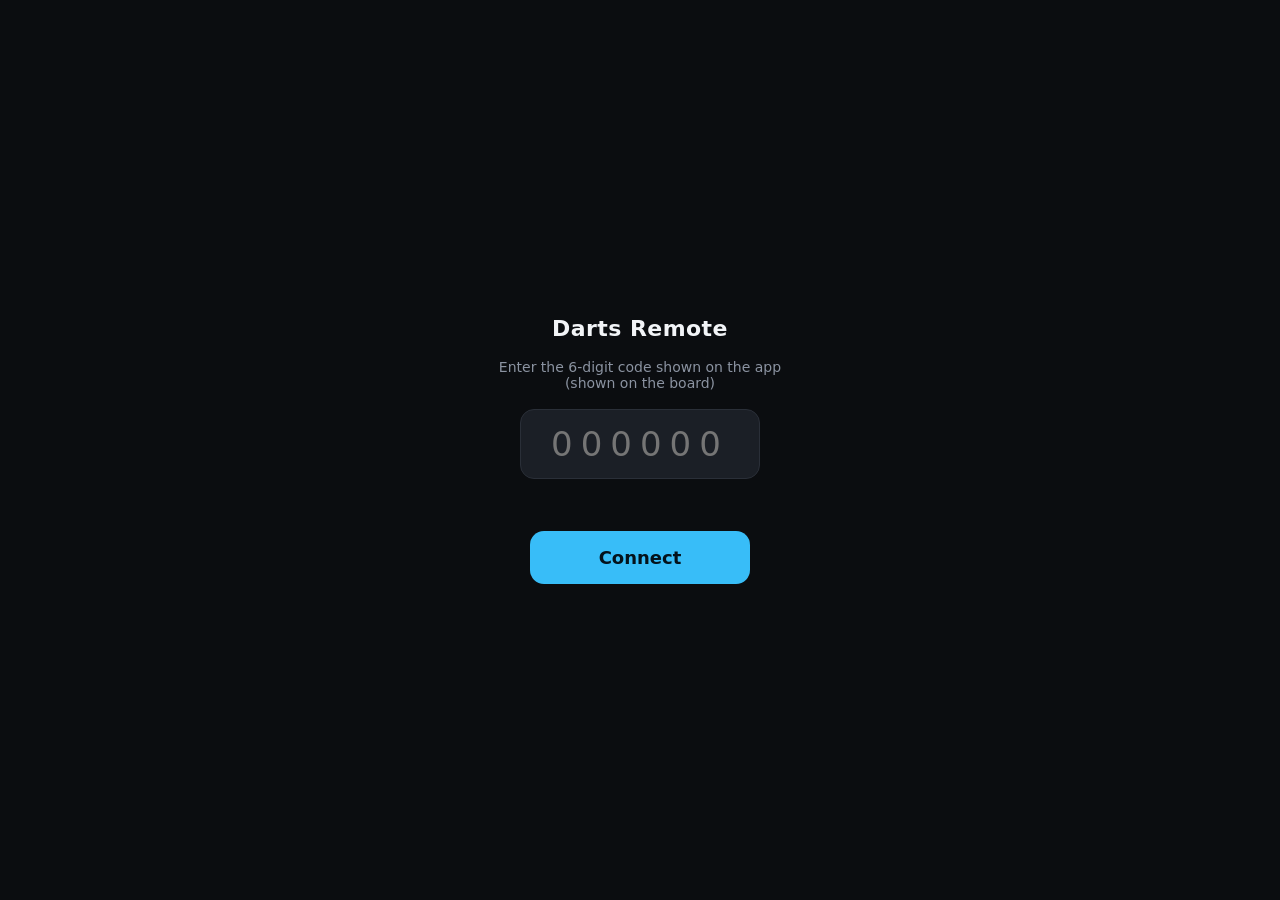
<file: docs/en.html>
<!doctype html>
<html lang="en">
<head>
<meta charset="utf-8">
<meta name="viewport" content="width=device-width, initial-scale=1, maximum-scale=1, user-scalable=no, viewport-fit=cover">
<meta name="theme-color" content="#0b0d10">
<meta name="apple-mobile-web-app-capable" content="yes">
<meta name="apple-mobile-web-app-status-bar-style" content="black-translucent">
<link rel="manifest" href="manifest.webmanifest">
<title>Darts Remote</title>
<style>
  :root { --bg:#0b0d10; --panel:#14171c; --panel2:#1b1f26; --line:#2a2f38; --txt:#f2f4f7; --dim:#8b93a1; --green:#22c55e; --gold:#eab308; --red:#ef4444; --accent:#38bdf8; }
  * { box-sizing:border-box; -webkit-tap-highlight-color:transparent; }
  html,body { margin:0; height:100%; background:var(--bg); color:var(--txt); font-family:system-ui,-apple-system,Segoe UI,Roboto,sans-serif; overscroll-behavior:none; }
  body { display:flex; flex-direction:column; padding:env(safe-area-inset-top) env(safe-area-inset-right) 0 env(safe-area-inset-left); height:100vh; }
  button { font-family:inherit; color:var(--txt); border:none; cursor:pointer; }
  .hidden { display:none !important; }
  input, textarea { font-family:inherit; }

  /* Pairing gate */
  #pair { flex:1; display:flex; flex-direction:column; align-items:center; justify-content:center; gap:18px; padding:24px; }
  #pair h1 { font-size:22px; margin:0; letter-spacing:.02em; }
  #pair p { color:var(--dim); margin:0; text-align:center; font-size:14px; }
  #code { width:240px; text-align:center; font-size:34px; letter-spacing:8px; padding:14px 0; border-radius:14px; background:var(--panel2); border:1px solid var(--line); color:var(--txt); }
  #pairBtn { width:220px; padding:16px; border-radius:14px; background:var(--accent); color:#04121b; font-size:18px; font-weight:700; }
  #pairErr { color:var(--red); font-size:13px; min-height:16px; }

  /* App shell */
  #app { flex:1; display:flex; flex-direction:column; min-height:0; }
  #status { display:flex; align-items:center; gap:8px; font-size:11px; color:var(--dim); text-transform:uppercase; letter-spacing:.14em; padding:8px 14px; border-bottom:1px solid var(--line); }
  /* #200: quick full-screen toggle (hides the phone browser's chrome). Works where the
     browser allows Fullscreen API — Android Chrome does; on iOS Safari it no-ops, and the
     "Add to Home screen" PWA install (manifest already standalone) is the full-screen route. */
  #fsBtn { background:transparent; border:none; color:var(--dim); font-size:17px; line-height:1; padding:2px 6px; border-radius:6px; cursor:pointer; }
  #fsBtn:active { background:var(--panel2); }
  /* Somebody else changed the set-up. Sits under the status bar, out of the way of the
     pad, and takes itself down — nothing here is worth a tap to dismiss. */
  #notice { margin:0 14px 8px; padding:9px 12px; border-radius:11px; background:var(--panel2);
            border:1px solid var(--line); color:var(--gold); font-size:13px; font-weight:600;
            opacity:0; transition:opacity .18s; pointer-events:none; }
  #notice.on { opacity:1; }
  #dot { width:8px; height:8px; border-radius:50%; background:var(--red); flex:0 0 auto; }
  #dot.on { background:var(--green); }
  #views { flex:1; min-height:0; position:relative; }
  .view { position:absolute; inset:0; display:none; flex-direction:column; overflow-y:auto; -webkit-overflow-scrolling:touch; }
  .view.on { display:flex; }

  /* Score view */
  #board { padding:10px 14px 6px; }
  .who { display:flex; align-items:baseline; justify-content:space-between; gap:10px; }
  .who .name { font-size:24px; font-weight:800; }
  .who .score { font-size:34px; font-weight:800; color:var(--gold); font-variant-numeric:tabular-nums; }
  #darts { display:flex; gap:6px; margin-top:8px; min-height:30px; }
  .chip { flex:1; text-align:center; padding:5px 0; border-radius:9px; background:var(--panel2); border:1px solid var(--line); font-size:14px; font-weight:700; color:var(--dim); }
  .chip.filled { color:var(--txt); border-color:var(--accent); }
  #others { display:flex; flex-wrap:wrap; gap:6px; margin-top:8px; }
  .other { font-size:12px; color:var(--dim); background:var(--panel2); border:1px solid var(--line); border-radius:8px; padding:3px 8px; }
  /* THUMB ZONE. Measured at 375x812 with a game running: the pad had 628px of
     room, used 38-492, and left ~270px of the bottom of the screen empty — the
     exact part a thumb rests on. Every dart meant reaching UP into the top
     third. justify-content:flex-end drops the whole pad onto the bottom edge.

     The three rows are then ordered by how often each is pressed in a visit,
     nearest the thumb last: numbers 3x, multiplier 1-2x, undo/miss/bull rarely.
     The multiplier stays ABOVE the numbers deliberately — it is modal and
     resets after every dart, so it has to be visible before you act on it, and
     giving it the best reach would have cost the control pressed three times
     as often. Done with the CSS order property rather than by moving the markup,
     so the DOM order screen readers and the existing tests rely on is untouched.
     (No backticks in this comment — the whole page is a template literal.) */
  #pad { flex:1; display:flex; flex-direction:column; gap:8px; padding:10px 12px 12px; min-height:0; justify-content:flex-end; }
  /* Seated, but not this phone's turn: the server rejects these taps, so do not invite them. An
     unseated phone is never dimmed — it is the shared wall pad. (AUDIT-V22 #3) */
  #pad.notmine { opacity:.35; pointer-events:none; }
  #mult { display:grid; grid-template-columns:repeat(3,1fr); gap:8px; order:2; }
  #mult button { padding:14px 0; border-radius:12px; background:var(--panel2); border:1px solid var(--line); font-size:15px; font-weight:800; letter-spacing:.05em; }
  /* #175: match the in-app dartpad — double = red, treble = green, single = neutral */
  #mult button.sel { color:#0b0d10; }
  #mult button[data-m="1"].sel { background:var(--panel2); color:var(--txt); border-color:var(--dim); }
  #mult button[data-m="2"].sel { background:var(--red); border-color:var(--red); }
  #mult button[data-m="3"].sel { background:var(--green); border-color:var(--green); }
  /* #185 + #201: the grid used to be flex:1, so it stretched to fill the phone. The keys
     first grew huge (#171's percentage never held), then — once the height was capped —
     sat far apart with big gaps (#185's leftover space). Fix both at the root: fixed 52px
     rows packed to the TOP, so the buttons are a comfortable tap size AND sit close
     together, with no stretching and nothing to scroll. */
  #nums { display:grid; grid-template-columns:repeat(5,1fr); grid-auto-rows:52px; gap:7px; align-content:end; order:3; }
  #nums button { border-radius:12px; background:var(--panel); border:1px solid var(--line); font-size:20px; font-weight:700; height:100%; }
  #nums[data-mult="2"] button { border-color:var(--red); }   /* #175: number outlines recolour to the active multiplier */
  #nums[data-mult="3"] button { border-color:var(--green); }
  #nums button:active { background:var(--panel2); }
  #extra { display:grid; grid-template-columns:repeat(3,1fr); gap:8px; order:1; }
  #extra button { padding:16px 0; border-radius:12px; font-size:16px; font-weight:800; }
  #bull { background:var(--panel); border:1px solid var(--line); }
  #miss { background:var(--panel); border:1px solid var(--line); color:var(--dim); }
  #undo { background:#3a2020; border:1px solid var(--red); color:#fca5a5; }
  /* camera-board control — secondary to scoring, so muted + smaller, under the pad */
  #boardctl { border-top:1px solid var(--line); margin-top:2px; padding-top:10px; }
  #boardctl-title { color:var(--dim); font-size:10px; text-transform:uppercase; letter-spacing:.14em; margin-bottom:6px; text-align:center; }
  #boardctl-row { display:grid; grid-template-columns:repeat(2,1fr); gap:6px; }
  #boardctl .bctl { padding:12px 0; border-radius:10px; background:var(--panel2); border:1px solid var(--line); color:var(--txt); font-size:13px; font-weight:700; text-transform:uppercase; letter-spacing:.03em; }
  #boardctl .bctl:active { background:var(--panel); }
  #boardctl .bctl.busy { opacity:.45; }

  /* Generic content padding for the non-score views */
  .pad { padding:14px; }
  .sec { font-size:11px; font-weight:700; text-transform:uppercase; letter-spacing:.14em; color:var(--dim); padding:16px 14px 6px; }
  .hint { color:var(--dim); font-size:12px; padding:0 14px 4px; }

  /* Menu */
  .menu-list { padding:14px; display:flex; flex-direction:column; gap:10px; }
  .menu-list button { display:flex; align-items:center; gap:12px; padding:16px; border-radius:14px; background:var(--panel2); border:1px solid var(--line); font-size:17px; font-weight:600; text-align:left; }
  .menu-list button .ic { font-size:20px; width:24px; text-align:center; }
  .menu-list button.on { border-color:var(--accent); color:var(--accent); }

  /* Chips (modes, profiles) */
  .chips { display:flex; flex-wrap:wrap; gap:6px; padding:0 14px; }
  .chipb { padding:9px 12px; border-radius:10px; background:var(--panel2); border:1px solid var(--line); font-size:13px; font-weight:600; }
  .chipb.on { background:var(--accent); color:#04121b; border-color:var(--accent); }
  /* Pointer list. A short label is a chip; one carrying a second line takes the whole
     row, because a recording reads as 'name, then when' and not as a wrapped tile. */
  .chipb.wide { flex:1 0 100%; text-align:left; }
  .psec { flex:1 0 100%; font-size:11px; font-weight:700; text-transform:uppercase; letter-spacing:.14em; color:var(--dim); padding:10px 2px 2px; }
  .psub { display:block; font-weight:500; font-size:12px; color:var(--dim); margin-top:3px; }

  /* Lineup */
  .lu { padding:6px 14px 0; display:flex; flex-direction:column; gap:6px; }
  .lu-row { display:flex; align-items:center; justify-content:space-between; gap:10px; padding:12px 14px; border-radius:12px; background:var(--panel2); border:1px solid var(--line); }
  /* A seat somebody else holds: visibly unavailable, but still tappable so the
     tap can explain itself rather than doing nothing. */
  .chipb.busy { opacity:.45; }
  .chipb.mine { border-color:var(--green); color:var(--green); }
  .st-row { display:flex; align-items:center; gap:10px; padding:10px 14px; border-radius:12px; background:var(--panel2); border:1px solid var(--line); margin-bottom:6px; }
  .st-row .nm { flex:1; min-width:0; overflow:hidden; text-overflow:ellipsis; white-space:nowrap; font-weight:600; }
  .st-row .nu { font-variant-numeric:tabular-nums; font-weight:800; }
  .st-row .lb { color:var(--dim); font-size:11px; text-transform:uppercase; letter-spacing:.06em; }
  .st-row.on { border-color:var(--green); }
  #seat-msg { color:var(--gold); font-size:12px; padding:2px 14px 0; min-height:16px; }
  #su-msg { color:var(--gold); font-size:12px; padding:2px 14px 4px; min-height:16px; }
  #player-login input, #board-setup input { display:block; width:calc(100% - 28px); margin:8px 14px 0; padding:12px; border-radius:10px; background:var(--panel2); border:1px solid var(--line); color:var(--txt); font-size:15px; }
  .lu-row.empty { color:var(--dim); border-style:dashed; }
  .lu-row .x { width:30px; height:30px; border-radius:8px; background:#3a2020; border:1px solid var(--red); color:#fca5a5; font-size:16px; font-weight:800; flex:0 0 auto; }
  .lu-name { font-weight:700; font-size:15px; }
  .addrow { display:flex; gap:8px; padding:8px 14px 0; }
  .addrow input { flex:1; padding:12px; border-radius:12px; background:var(--panel2); border:1px solid var(--line); color:var(--txt); font-size:15px; }
  .addrow button { padding:0 18px; border-radius:12px; background:var(--accent); color:#04121b; font-size:15px; font-weight:800; }
  .bigbtn { margin:14px; padding:18px; border-radius:14px; background:var(--green); color:#03130a; font-size:18px; font-weight:800; }
  .bigbtn.alt { background:var(--panel2); color:var(--txt); border:1px solid var(--line); margin-bottom:8px; }
  .bigbtn:disabled { background:var(--panel2); color:var(--dim); }

  /* Settings */
  .srow { display:flex; align-items:center; justify-content:space-between; gap:12px; padding:12px 14px; }
  .srow.col { flex-direction:column; align-items:stretch; gap:8px; }
  .srow .lab { font-size:15px; font-weight:600; }
  .srow .val { color:var(--dim); font-size:13px; font-variant-numeric:tabular-nums; }
  .tog { width:50px; height:30px; border-radius:999px; background:var(--panel2); border:1px solid var(--line); position:relative; flex:0 0 auto; }
  .tog::after { content:""; position:absolute; top:3px; left:3px; width:22px; height:22px; border-radius:50%; background:var(--dim); transition:.15s; }
  .tog.on { background:var(--green); border-color:var(--green); }
  .tog.on::after { left:24px; background:#fff; }
  input[type=range] { width:100%; accent-color:var(--accent); }
  .seg { display:flex; flex-wrap:wrap; gap:6px; }
  .seg button { flex:1; min-width:64px; padding:11px 8px; border-radius:10px; background:var(--panel2); border:1px solid var(--line); font-size:13px; font-weight:600; }
  .seg button.on { background:var(--accent); color:#04121b; border-color:var(--accent); }

  /* Suggest */
  #sugText { width:calc(100% - 28px); margin:0 14px; min-height:120px; padding:12px; border-radius:12px; background:var(--panel2); border:1px solid var(--line); color:var(--txt); font-size:15px; resize:vertical; }
  /* #199: a clear, unmistakable confirmation on the phone that the suggestion was saved
     — a green toast that pops in, instead of the small line it used to be. */
  #sugMsg { margin:10px 14px 0; font-size:15px; font-weight:700; color:#04121b; background:var(--green); border-radius:12px; display:flex; align-items:center; justify-content:center; gap:8px; text-align:center; max-height:0; opacity:0; padding:0 14px; overflow:hidden; transition:max-height .2s ease, opacity .2s ease, padding .2s ease; }
  #sugMsg.show { max-height:80px; opacity:1; padding:13px 14px; }

  /* Tab bar */
  #tabs { display:flex; border-top:1px solid var(--line); background:var(--panel); padding-bottom:env(safe-area-inset-bottom); flex:0 0 auto; }
  #tabs button { flex:1; display:flex; flex-direction:column; align-items:center; gap:2px; padding:8px 0 7px; font-size:10px; font-weight:600; color:var(--dim); background:transparent; }
  #tabs button .ic { font-size:20px; line-height:1; }
  #tabs button.on { color:var(--accent); }
  #tabs .badge { position:absolute; }

  #flash { position:fixed; inset:0; pointer-events:none; opacity:0; background:var(--accent); transition:opacity .12s; z-index:50; }
  #flash.show { opacity:.16; }
</style>
<script>window.RELAY_CONFIG = {"url":"https://nwjuflsfxufutiuqppyp.supabase.co","anonKey":"sb_publishable_LxbUZmvkQSJxsMMjjlZKVg_EK7fiY3Z"};</script>
<script>"use strict";

/**
 * The Realtime wire format, in one place.
 *
 * Supabase Realtime speaks Phoenix channels: a WebSocket carrying JSON frames
 * with a topic, an event, a payload and a ref. There is no SDK here on purpose —
 * @supabase/supabase-js would pull a dependency tree into the main process to
 * save perhaps sixty lines — but that decision only stays cheap if exactly one
 * piece of code knows the format.
 *
 * BOTH ENDS USE THIS FILE. The board (relayClient.js) requires it; the phone page
 * has it inlined verbatim at export time (scripts/build-remote-page.mjs). They are
 * the two halves of one conversation, and a board that joins "realtime:<token>"
 * while the phone subscribes to "<token>" is a pairing that fails with both sides
 * looking healthy — no error, no traffic, nothing to read. Sharing the source
 * makes that particular silence impossible.
 *
 * Pure by design: no sockets, no timers, no I/O. Everything here is a value in
 * and a value out, so the frames can be asserted directly rather than inferred
 * from what a fake socket happened to receive.
 */

/** The channel a board and its phones meet on. The join token IS the name. */
function sharedTopic(token) {
  return "realtime:" + token;
}

/**
 * The channel for messages meant for ONE phone — its seat, its admin flag.
 *
 * Named by that phone's own sid, which is 128 bits and never broadcast, so no
 * other phone can guess it. Same model as the join token: the name is the secret.
 */
function privateTopic(token, sid) {
  return sharedTopic(token) + ":" + sid;
}

/**
 * The socket URL.
 *
 * http -> ws is a substitution rather than a URL rewrite so that https becomes
 * wss without a second branch. The key is a query parameter because that is where
 * Realtime looks for it; it is the PUBLISHABLE key, which is safe in a URL, and
 * the secret/admin key must never be anywhere near this.
 */
function socketUrl(url, anonKey) {
  return String(url).replace(/^http/, "ws").replace(/\/+$/, "") +
    "/realtime/v1/websocket?apikey=" + encodeURIComponent(anonKey) + "&vsn=1.0.0";
}

/** The REST endpoint for a SECURITY DEFINER function (send_command, fetch_commands). */
function rpcUrl(url, fn) {
  return String(url).replace(/\/+$/, "") + "/rest/v1/rpc/" + fn;
}

function joinFrame(topic, ref) {
  // self:false — our own broadcasts must not echo back and be read as somebody
  // else's traffic. ack:false because nothing here waits on a per-message receipt;
  // the join reply is the only acknowledgement that matters.
  return { topic, event: "phx_join", payload: { config: { broadcast: { self: false, ack: false } } }, ref };
}

function leaveFrame(topic, ref) {
  return { topic, event: "phx_leave", payload: {}, ref };
}

/**
 * Keepalive.
 *
 * On the "phoenix" topic, NOT the channel: it works before a join and survives a
 * channel error, so a socket that is open but carrying nothing is still detected.
 * Realtime drops an idle socket at around sixty seconds.
 */
function heartbeatFrame(ref) {
  return { topic: "phoenix", event: "heartbeat", payload: {}, ref };
}

function broadcastFrame(topic, event, payload, ref) {
  return { topic, event: "broadcast", payload: { type: "broadcast", event: String(event), payload }, ref };
}

/**
 * Read an incoming frame into something a caller can switch on, or null if it is
 * not JSON at all.
 *
 * Returns { topic, kind, event, payload }, where kind is one of:
 *   "joined"    the server accepted a phx_join on this topic
 *   "broadcast" a message from the other end
 *   "other"     anything else (presence, heartbeat replies, errors)
 *
 * Deliberately does not throw: a malformed frame must not kill a socket, or the
 * board goes silent mid-leg with no way for anyone in the room to tell.
 */
function parseFrame(raw) {
  let m;
  try { m = JSON.parse(typeof raw === "string" ? raw : (raw && raw.data)); }
  catch { return null; }
  if (!m || typeof m !== "object") return null;
  const topic = m.topic || "";
  if (m.event === "phx_reply") {
    const ok = !!(m.payload && m.payload.status === "ok");
    return { topic, kind: ok ? "joined" : "other", event: "phx_reply", payload: m.payload };
  }
  if (m.event === "broadcast" && m.payload) {
    return { topic, kind: "broadcast", event: m.payload.event || "", payload: m.payload.payload };
  }
  return { topic, kind: "other", event: m.event || "", payload: m.payload };
}

/**
 * Does this payload contain a session token anywhere in it?
 *
 * Anything on the shared channel reaches every phone holding the join token, and
 * a leaked sid is a phone able to come back as somebody else. Checked rather than
 * trusted, because the way it would actually happen is a future caller passing a
 * richer object to a function whose name gives no warning.
 */
function carriesSid(v, depth) {
  depth = depth || 0;
  if (!v || typeof v !== "object" || depth > 6) return false;
  if (Array.isArray(v)) return v.some(function (x) { return carriesSid(x, depth + 1); });
  for (const k of Object.keys(v)) {
    if (k === "sid" || k === "sids") return true;
    if (carriesSid(v[k], depth + 1)) return true;
  }
  return false;
}

const RELAY_PROTOCOL = {
  sharedTopic, privateTopic, socketUrl, rpcUrl,
  joinFrame, leaveFrame, heartbeatFrame, broadcastFrame,
  parseFrame, carriesSid,
};

// Works required from the main process, and works inlined into the phone page as
// a plain script — the page has no module loader and must not need one.
if (typeof module !== "undefined" && module.exports) module.exports = RELAY_PROTOCOL;
else if (typeof globalThis !== "undefined") globalThis.RELAY_PROTOCOL = RELAY_PROTOCOL;
</script>
<script>"use strict";

/**
 * The PHONE's half of the relay. Inlined into the exported controller page.
 *
 * Mirrors relayClient.js, and deliberately reads the wire format from the same
 * relayProtocol.js rather than reimplementing it: a phone subscribing to a topic
 * the board never joins is a pairing that fails with both ends looking healthy.
 *
 * The asymmetry, from this side:
 *
 *   board -> me      BROADCAST on the shared channel (state, seats). Everything
 *                    here reaches every phone holding the join token, so it is
 *                    only ever what all of them may see.
 *
 *   board -> me only BROADCAST on a channel named by MY sid — my seat, whether my
 *                    session is admin. 128 bits, never broadcast anywhere, so no
 *                    other phone can guess the name.
 *
 *   me -> board      send_command, an RPC no client can read back (0011). Then a
 *                    contentless POKE on the shared channel so the board drains
 *                    immediately instead of waiting for a poll. The poke says only
 *                    that something is waiting — never what, never from whom.
 *
 * MY SID IS MINE. The LAN server issues one over SSE; here the phone mints its
 * own and keeps it in localStorage. That is not a downgrade — entropy is what
 * makes a sid unguessable, not who generated it — and it removes the only reason
 * a sid would ever have to travel board-to-phone, where broadcast would have
 * shown it to the whole pub.
 */

const P = (typeof require === "function")
  ? require("./relayProtocol.js")
  : (typeof globalThis !== "undefined" ? globalThis.RELAY_PROTOCOL : null);

const HEARTBEAT_MS = 25000;
const RECONNECT_MIN_MS = 1000;
const RECONNECT_MAX_MS = 30000;

// A join that is never acknowledged has to be given up on. The board has always
// had this; the phone did not. (AUDIT-RELAY 2nd pass)
const JOIN_TIMEOUT_MS = 10000;

// How long without hearing from the BOARD before this phone stops claiming to be
// connected. Two of the board's ping intervals plus slack: one missed ping is a
// dropped frame, two is a board that has gone. (AUDIT-RELAY #2/#12)
const BOARD_STALE_MS = 60000;
const STALE_CHECK_MS = 5000;

// What each channel is allowed to say. Enumerated rather than inferred, because
// the whole point is that an event's meaning depends on where it came from.
//
// "poke" is deliberately in NEITHER: pokes are addressed to the board, and a
// phone acting on one is a phone answering another phone's traffic.
// "notice" is SHARED on purpose: it is the room being told what somebody did — who
// picked the mode, who added a bot — and it carries a NAME rather than a sid, which is
// the same rule _seats() states at length on the board side.
// "mirror-live" is the board's game and line-up, for a phone rendering the board's own
// app rather than the controller page. Shared for the same reason as "notice": it is the
// live leg everybody in the room is already looking at, and it carries no sid. The FULL
// mirror is deliberately absent and always will be — megabytes of match history, which
// is why the live slice was split out of it in the first place.
const SHARED_EVENTS = new Set(["state", "seats", "ping", "notice", "mirror-live"]);
// "signin" is the answer to a sign-in sent over the relay. It MUST be private: it
// carries the address Supabase returned and whether that account owns the board, and
// the shared channel reaches every phone holding the join token.
//
// It was missing here for a day. The board published it, this dropped it, and the
// phone sat on "Checking…" while the board had in fact signed the player in — the
// tabs unlocked, because "session" was allowed and "signin" was not. Found by a phone
// on mobile data; the tests could not see it because each side was checked against its
// own idea of the protocol. test/relay-event-names.test.js now checks them against
// EACH OTHER.
// seated: the answer to a seat claim. Named here or the phone drops it on the floor —
// which is exactly what happened to "signin" when it was published but not allowed.
const PRIVATE_EVENTS = new Set(["session", "cmderr", "signin", "seated"]);

/**
 * A fresh session id: 128 bits of CSPRNG, hex.
 *
 * Not the join token's alphabet — this is never read aloud or typed, only stored
 * and compared, so hex keeps it boring. crypto.getRandomValues is present on every
 * browser that can run this page; there is deliberately NO Math.random fallback,
 * because a guessable sid is a phone that can be impersonated and silently
 * degrading to that would be worse than failing here.
 */
function mintSid(cryptoImpl) {
  const c = cryptoImpl || (typeof crypto !== "undefined" ? crypto : null);
  if (!c || typeof c.getRandomValues !== "function") throw new Error("no CSPRNG available");
  const b = new Uint8Array(16);
  c.getRandomValues(b);
  let out = "";
  for (let i = 0; i < b.length; i++) out += b[i].toString(16).padStart(2, "0");
  return out;
}

/**
 * @param {object} cfg
 * @param {string} cfg.url      Supabase project URL.
 * @param {string} cfg.anonKey  The publishable key. Baked into the page, which is
 *   why it must be the publishable one and nothing else.
 * @param {string} cfg.token    Join token from the QR — names the shared channel.
 * @param {string} cfg.sid      This phone's session id (mintSid, then persisted).
 * @param {(name:string, data:any)=>void} cfg.onEvent  "state" | "seats" | "session".
 * @param {(s:object)=>void} [cfg.onStatus]
 */
function createRelayPhone(cfg) {
  const { url, anonKey, token, sid, onEvent } = cfg || {};
  if (!P) throw new Error("relay protocol not loaded");
  if (!url || !anonKey || !token || !sid) throw new Error("relay phone needs url, anonKey, token and sid");
  if (typeof onEvent !== "function") throw new Error("relay phone needs an onEvent handler");

  const WS = cfg.WebSocketImpl || (typeof WebSocket !== "undefined" ? WebSocket : null);
  if (!WS) throw new Error("no WebSocket implementation available");
  const doFetch = cfg.fetchImpl || ((...a) => fetch(...a));
  const onStatus = cfg.onStatus || (() => {});
  const setT = cfg.setTimeoutImpl || setTimeout;
  const clearT = cfg.clearTimeoutImpl || clearTimeout;

  const shared = P.sharedTopic(token);
  const mine = P.privateTopic(token, sid);

  let ws = null, ref = 0, joined = false, closed = false, attempt = 0;
  let hbTimer = null, rcTimer = null, staleTimer = null, joinTimer = null;
  const now = cfg.nowImpl || (() => Date.now());
  let lastBoardAt = 0;   // when the board last said anything
  let boardStale = false;

  const nextRef = () => String(++ref);
  const send = (o) => { try { ws && ws.send(JSON.stringify(o)); } catch { /* the heartbeat will notice */ } };
  // `live` is the honest answer to "can this phone reach the board", which is NOT
  // the same as "is my socket up" — the socket is to Supabase, and it stays up
  // when the board is switched off.
  const status = (state, extra) => onStatus({ state, joined, live: joined && !boardStale, ...(extra || {}) });

  /** The board said something. Anything at all counts, including a bare ping. */
  function heardFromBoard() {
    lastBoardAt = now();
    if (boardStale) { boardStale = false; status("joined"); }
  }

  function watchBoard() {
    staleTimer = setT(watchBoard, STALE_CHECK_MS);
    if (!joined || boardStale || !lastBoardAt) return;
    if (now() - lastBoardAt < BOARD_STALE_MS) return;
    // Joined to the rendezvous, hearing nothing from the board. Say so rather
    // than keep showing a green dot over a dead pub PC. (AUDIT-RELAY #2/#12)
    boardStale = true;
    status("board-gone", { sinceMs: now() - lastBoardAt });
  }

  function heartbeat() {
    send(P.heartbeatFrame(nextRef()));
    hbTimer = setT(heartbeat, HEARTBEAT_MS);
  }

  function scheduleReconnect() {
    if (closed || rcTimer) return;
    // A phone in a pocket loses signal constantly. Backoff keeps a bad cell from
    // hammering the rendezvous, capped so coming back is never slower than 30s.
    const wait = Math.min(RECONNECT_MIN_MS * Math.pow(2, attempt), RECONNECT_MAX_MS);
    attempt++;
    status("reconnecting", { inMs: wait, attempt });
    rcTimer = setT(() => { rcTimer = null; open(); }, wait);
  }

  function open() {
    if (closed) return;
    joined = false;
    status("connecting");
    try { ws = new WS(P.socketUrl(url, anonKey)); }
    catch (e) { status("error", { error: String((e && e.message) || e) }); scheduleReconnect(); return; }

    ws.onopen = () => {
      send(P.joinFrame(shared, nextRef()));
      send(P.joinFrame(mine, nextRef()));  // my seat and admin flag arrive here
      heartbeat();
      if (!staleTimer) watchBoard();
      // A socket that opens but never JOINS is the worst of both: it looks
      // connected and carries nothing, and nothing else here can notice.
      // (AUDIT-RELAY 2nd pass)
      //
      // The board has had this guard all along (relayClient JOIN_TIMEOUT_MS); the
      // phone did not. A refused join comes back as a phx_reply with status other
      // than "ok", which relayProtocol files under kind "other" and the handler
      // below drops. The board-gone watchdog cannot cover it either — that is
      // gated on `joined`, which never became true. And the keepalive actively
      // holds the socket open, so ws.onclose never fires and nothing ever retries.
      // The result was a phone stuck on "Reconnecting" until the app was
      // force-quit, which on an installed PWA means no address bar to reload from.
      if (joinTimer) clearT(joinTimer);
      joinTimer = setT(function () {
        joinTimer = null;
        if (joined) return;
        status("error", { error: "join timed out" });
        try { ws.close(); } catch (e) { /* already gone */ }  // onclose schedules the retry
      }, JOIN_TIMEOUT_MS);
    };

    ws.onmessage = (ev) => {
      const m = P.parseFrame(ev);
      if (!m) return;

      if (m.kind === "joined") {
        // The SHARED channel is the one that means "connected" — the private one
        // carries only occasional replies, so a phone could sit joined to it alone
        // and never learn the game had started.
        if (m.topic === shared && !joined) {
          joined = true; attempt = 0;
          // Start the clock HERE rather than treating the join as contact: the
          // join is Supabase answering, not the board. Without this a phone that
          // joins while the board is already off would never go stale, because
          // lastBoardAt would stay 0.
          lastBoardAt = now(); boardStale = false;
          if (joinTimer) { clearT(joinTimer); joinTimer = null; }
          status("joined");
        }
        return;
      }

      if (m.kind !== "broadcast") return;

      // WHICH CHANNEL an event arrived on decides whether it may be believed.
      // (AUDIT-RELAY #6)
      //
      // The shared channel is not just readable by every phone holding the join
      // token — it is WRITABLE by them. Unioning the two topics meant a punter
      // with devtools could publish one `session` frame there and set every other
      // phone's sid and admin flag: their commands would then queue under HIS sid,
      // so the board's private replies for them would go to a channel he is joined
      // to and they are not, and their own would fall permanently silent.
      //
      // Per-phone state is therefore accepted ONLY from the private channel, whose
      // name is this phone's own sid and which no other phone can guess.
      //
      // Not a complete fix, and saying so: a token holder can still publish a
      // fabricated `state` on the shared channel, because it is open by
      // construction. Closing that needs Realtime authorization on
      // realtime.messages, which is a schema change. What this does remove is the
      // ability to take over another phone's identity, which is the part that
      // outlives the session.
      if (m.topic === shared) {
        if (!SHARED_EVENTS.has(m.event)) return;
        heardFromBoard();
        // A ping carries nothing and exists only to be heard.
        if (m.event !== "ping") onEvent(m.event, m.payload);
        return;
      }
      if (m.topic === mine && PRIVATE_EVENTS.has(m.event)) { heardFromBoard(); onEvent(m.event, m.payload); }
    };

    ws.onerror = () => status("error", { error: "socket error" });
    ws.onclose = () => {
      if (hbTimer) { clearT(hbTimer); hbTimer = null; }
      if (joinTimer) { clearT(joinTimer); joinTimer = null; }
      joined = false;
      boardStale = false; lastBoardAt = 0;
      status("closed");
      scheduleReconnect();
    };
  }

  return {
    sid,
    connect() { closed = false; attempt = 0; open(); },
    isJoined: () => joined,

    /**
     * Send one command to the board.
     *
     * The insert is what carries it; the poke only tells the board to look. So the
     * poke is best-effort and failing to send it is NOT an error — the command is
     * already queued, and the board drains on its next poke or reconnect either
     * way. Reporting a failure here would make a phone re-tap a dart that landed.
     */
    async send(cmd) {
      let res;
      try {
        res = await doFetch(P.rpcUrl(url, "send_command"), {
          method: "POST",
          headers: { "Content-Type": "application/json", apikey: anonKey, Authorization: "Bearer " + anonKey },
          body: JSON.stringify({ p_token: token, p_sid: sid, p_cmd: cmd }),
        });
      } catch (e) {
        return { ok: false, reason: "offline" };
      }
      if (!res || !res.ok) return { ok: false, reason: "rejected", status: res && res.status };
      send(P.broadcastFrame(shared, "poke", null, nextRef()));
      return { ok: true };
    },

    close() {
      closed = true;
      if (hbTimer) { clearT(hbTimer); hbTimer = null; }
      if (rcTimer) { clearT(rcTimer); rcTimer = null; }
      if (staleTimer) { clearT(staleTimer); staleTimer = null; }
      if (joinTimer) { clearT(joinTimer); joinTimer = null; }
      try { ws && ws.close(); } catch { /* already gone */ }
      ws = null; joined = false;
    },
  };
}

const RELAY_PHONE = { createRelayPhone, mintSid, HEARTBEAT_MS, RECONNECT_MIN_MS, RECONNECT_MAX_MS, BOARD_STALE_MS, STALE_CHECK_MS, JOIN_TIMEOUT_MS };

if (typeof module !== "undefined" && module.exports) module.exports = RELAY_PHONE;
else if (typeof globalThis !== "undefined") globalThis.RELAY_PHONE = RELAY_PHONE;
</script>
</head>
<body>
  <div id="flash"></div>

  <section id="pair">
    <h1 data-t="remote.title">Darts Remote</h1>
    <p><span data-t="remote.pairHint">Enter the 6-digit code shown on the app</span><br><span data-t="remote.pairWhere">(shown on the board)</span></p>
    <input id="code" inputmode="numeric" maxlength="6" pattern="[0-9]*" placeholder="000000" autocomplete="off">
    <div id="pairErr"></div>
    <button id="pairBtn" data-t="remote.connect">Connect</button>
  </section>

  <main id="app" class="hidden">
    <div id="status"><span id="dot"></span><span id="conn" data-t="remote.connecting">Connecting…</span><span id="here" style="margin-left:auto"></span><button id="fsBtn" title="Full screen" aria-label="Full screen">⛶</button></div>
    <div id="notice"></div>
    <div id="views">
      <!-- SCORE -->
      <section id="view-game" class="view on">
        <div id="board">
          <div class="who"><span class="name" id="curName">—</span><span class="score" id="curScore"></span></div>
          <div id="darts"></div>
          <div id="others"></div>
        </div>
        <!-- ABOVE the pad, because what lands here is the game waiting on an answer:
             a leg won, a pause, rules to accept. The other slots are inside blocks that
             are hidden during play, so without this one the question has nowhere to go
             at exactly the moment the game cannot continue without it. -->
        <div class="chips point-list"></div>
        <div id="pad">
          <div id="mult">
            <button data-m="1" class="sel" data-t="remote.single">SINGLE</button>
            <button data-m="2" data-t="remote.double">DOUBLE</button>
            <button data-m="3" data-t="remote.treble">TREBLE</button>
          </div>
          <div id="nums"></div>
          <div id="extra">
            <button id="bull" data-t="remote.bull">BULL</button>
            <button id="miss" data-t="remote.miss">MISS</button>
            <button id="undo" data-t="remote.undo">UNDO</button>
          </div>
        </div>
        <!-- camera-board control (only shown when camera scoring is on) -->
        <div id="boardctl" class="hidden">
          <div id="boardctl-title" data-t="remote.board.title">Camera board</div>
          <div id="boardctl-row">
            <button class="bctl" data-ba="calibrate" data-t="remote.board.calibrate">Calibrate</button>
            <button class="bctl" data-ba="reset" data-t="remote.board.reset">Reset</button>
            <button class="bctl" data-ba="start" data-t="remote.board.start">Start</button>
            <button class="bctl" data-ba="stop" data-t="remote.board.stop">Stop</button>
          </div>
        </div>

        <!-- Set-up lives in GAME, and swaps with the pad rather than sitting under
             it: before a game the pad scores nothing, and during one the lineup is
             settled. Only ever one of the two is on screen. -->
        <div id="setup">
        <div class="sec" data-t="remote.game">Game</div>
        <div class="chips" id="pl-modes"></div>
        <div class="sec" data-t="remote.lineup">Line-up</div>
        <div class="lu" id="pl-lineup"></div>
        <div class="addrow">
          <input id="pl-name" data-tph="remote.addByName" placeholder="Add player by name" autocomplete="off">
          <button id="pl-add" data-t="remote.add">Add</button>
        </div>
        <!-- The venue roster used to be here, behind a gate: every saved player at
             this pub, by name, once you had said which player you were. Gated is not
             the same as private — taking a seat is easy, and the reward was thirty-odd
             other people's names on a stranger's phone. It is gone, and the roster is
             not sent to a phone at all now. Add by NAME above instead: a name that
             matches an existing player attaches to them, history and all. -->
        <div class="sec" data-t="remote.addBot">Add a bot</div>
        <div class="chips" id="pl-bots"></div>
        <!-- The board's current screen may offer things to point at — a mode's settings,
             say. The phone follows the board to THIS tab while it is setting up, so the
             list has to be here too, or it renders into a view nobody is looking at. -->
        <div class="chips point-list"></div>
        <!-- The way in to the mode's settings. Without it the only route to the
             set-up screen was the board's own button, so every game a phone started
             ran on whatever settings were last chosen at the board. -->
        <button class="bigbtn alt" id="pl-setup">Set up game</button>
        <button class="bigbtn" id="pl-start">Start game</button>
        </div>

        <!-- The nav moved to the SETTINGS tab with the rest of the venue controls. -->
      </section>

      <!-- PLAYER -->
      <section id="view-player" class="view">
        <!-- First run. A brand-new board has no owner, so the phone that scans it
             sets one — naming the owner and choosing the PIN that will guard the
             venue controls from then on. Replaces the seat list until done. -->
        <div id="board-setup" class="hidden">
          <div class="sec" data-t="remote.setup.title">Set up this board</div>
          <div class="hint" data-t="remote.setup.sub">This board is new. Create the owner account — you will sign in with it to change anything venue-wide.</div>
          <input id="su-name" maxlength="40" autocomplete="off" data-tph="remote.setup.name" placeholder="Your name">
          <input id="su-email" type="email" inputmode="email" maxlength="254" autocomplete="off" autocapitalize="off" spellcheck="false" data-tph="remote.setup.email" placeholder="Your email">
          <input id="su-pass" type="password" maxlength="200" autocomplete="new-password" data-tph="remote.setup.pass" placeholder="Choose a password">
          <input id="su-pass2" type="password" maxlength="200" autocomplete="new-password" data-tph="remote.setup.pass2" placeholder="Repeat the password">
          <div id="su-msg"></div>
          <button class="bigbtn" id="su-go" data-t="remote.setup.go">Set up the board</button>
        </div>

        <!-- Setting a board up happens once, and until now it said nothing: the form
             vanished, the seat list appeared, and the owner was left looking at a list
             of names asking which one they were. Every smaller action on this page
             already toasts (a saved suggestion says so); the one that decides who owns
             the venue did not. Sibling of board-setup, because that card is hidden the
             moment the claim lands. -->
        <div id="setup-done" class="hidden">
          <div class="sec" data-t="remote.setup.doneTitle">This board is yours ✓</div>
          <div id="sd-who"></div>
          <div class="hint" data-t="remote.setup.doneBody">You are the owner. Sign in with this email on any phone to change venue settings.</div>
          <button class="bigbtn" id="sd-go" data-t="remote.setup.doneGo">Start playing</button>
        </div>

        <div id="player-body">

        <!-- THE FIRST THING A PHONE SEES.
             Three doors and nothing else: sign in, make an account, or play as a
             guest. The forms live behind the first two rather than in front of
             them — a page that opens on an email field asks a question before it
             has said what it is. -->
        <div id="welcome">
          <div class="sec" data-t="remote.welcome.title">Welcome to Darts</div>
          <div class="hint" data-t="remote.welcome.sub">Sign in and your stats follow you to any board. Or play as a guest — nothing is kept.</div>
          <button class="bigbtn" id="wc-signin" data-t="remote.player.go">Sign in</button>
          <button class="bigbtn alt" id="wc-register" data-t="remote.player.register">Create account</button>
          <button class="bigbtn alt" id="wc-guest" data-t="remote.welcome.guest">Play as a guest</button>
        </div>

        <!-- A guest plays under a name they choose. It is NOT a list of the people
             who drink here: naming yourself is not the same as claiming to be
             somebody the board already knows. -->
        <div id="guest-box" class="hidden">
          <div class="sec" data-t="remote.guest.name">What shall we call you?</div>
          <input id="gu-name" maxlength="40" autocomplete="off" data-tph="remote.guest.name" placeholder="What shall we call you?">
          <div id="gu-msg"></div>
          <button class="bigbtn" id="gu-go" data-t="remote.guest.go">Start playing</button>
          <button class="bigbtn alt" id="gu-back" data-t="remote.welcome.back">Back</button>
        </div>

        <!-- Signing in is how you get into a line-up now. Picking a name off a list
             was fine while a profile was a local scribble; it is not once that name
             carries a portable record that follows the person to every other board. -->
        <div id="player-login" class="hidden">
          <div class="sec" data-t="remote.player.title">Sign in to play</div>
          <div class="hint" data-t="remote.player.sub">New here? Create an account — it takes a moment and your stats then follow you to any board.</div>
          <!-- "Your email", not "Owner email". One form serves every player now; the
               admin wording is left over from when this was the owner's own form and
               players had a different one, and it told most people the field was not
               for them. -->
          <input id="pl-email" type="email" inputmode="email" maxlength="254" autocomplete="username" autocapitalize="off" spellcheck="false" data-tph="remote.player.email" placeholder="Your email">
          <input id="pl-pass" type="password" maxlength="200" autocomplete="current-password" data-tph="remote.player.pass" placeholder="Your password">
          <div id="pl-msg"></div>
          <button class="bigbtn" id="pl-go" data-t="remote.player.go">Sign in</button>
          <button class="bigbtn" id="pl-new" style="background:var(--panel2);color:var(--txt)" data-t="remote.player.register">Create account</button>
          <!-- Hidden until the cloud has actually refused. The board has a password of
               its own, set when it was claimed, and it is a DIFFERENT secret from the
               account password — which is the whole reason this is a separate button and
               not a silent retry. See playerSignIn. -->
          <button class="bigbtn hidden" id="pl-board" style="background:var(--panel2);color:var(--txt)" data-t="remote.player.useBoardPass">Use the board's own password</button>
        </div>

        <!-- YOUR CARD. Shown once signed in, because minting one needs the access token
             this phone holds and the board deliberately does not keep. A card is what
             carries your record to a board that has never seen you. -->
        <div id="card-box" class="hidden">
          <div class="sec" data-t="remote.card.title">Your card</div>
          <div class="hint" data-t="remote.card.sub">A card carries your stats to a board that has never seen you. Get one here, then type it into that board when you arrive.</div>
          <button class="bigbtn" id="card-go" style="background:var(--panel2);color:var(--txt)" data-t="remote.card.get">Get a card</button>
          <div id="card-msg"></div>
          <!-- readonly, not disabled: it must still be selectable to copy. -->
          <input id="card-token" class="hidden" readonly autocomplete="off" spellcheck="false">
        </div>
        <!-- The picker used to be a list of every player in the line-up, claimable
             on nothing but the join code. Signing in above is what says who you are;
             the board assigns the seat from the address the cloud returns. -->
        <!-- There were TWO sign-in forms here, taking the same two fields on the same
             screen: one for players, one for the venue owner. People used the wrong one,
             which is what two identical forms deserve. A person is not a role — you sign
             in once above, and the board works out from the same token whether you also
             own the place. -->
        <!-- A phone only says who you are (2026-11-15): once it has, this is all it shows. -->
        <div class="hint hidden" id="use-tablet" data-t="remote.useTablet">You're in. The game is run on the tablet.</div>
        <div id="seat-msg"></div>
        <button class="bigbtn" id="seat-clear" style="background:#2a2f37;color:#e7e9ec" data-t="remote.seat.release">That is not me</button>

        <!-- Settings moved to its own tab. -->
        </div>
        </div>

        <div class="hint" id="id-hint" data-t="remote.identifyHint">Sign in above to see the players and your stats.</div>
      </section>

      <!-- STATS -->
      <!-- SETTINGS — the venue's controls, in one place and behind admin.
           They used to be split across two tabs that are otherwise about playing and
           about who you are: the nav inside GAME, the settings body and the owner
           account inside PLAYER. Neither was where anyone would look, and the board
           has Settings as a destination of its own. -->
      <!-- SUGGEST — its own tab, rather than a box at the bottom of PLAYER.
           Moved whole: the #262 note on the file input below is the kind of thing that
           gets lost when markup is re-created instead of carried across. -->
      <!-- ADMIN, and only when the board is showing its Settings screen. Everything
           else on that screen is pointable on the board itself; this is the exception,
           because typing an address and a password needs a keyboard. -->
      <section id="view-owner" class="view">
        <!-- The owner account. Collapsed behind a toggle because it is used about once
             in the life of a board, and an open password form under the volume slider
             would be the most alarming thing on the page. (V25-8) -->
        <div class="sec" data-t="remote.owner.title">Owner account</div>
        <button class="bigbtn" id="ow-open" style="background:var(--panel2);color:var(--txt)" data-t="remote.owner.change">Change email or password</button>
        <div id="ow-form" class="hidden">
          <div class="hint" data-t="remote.owner.sub">Enter the current details to prove it is you, then whichever one you want to change. Everyone signed in as admin is signed out.</div>
          <input id="ow-email" type="email" inputmode="email" maxlength="254" autocomplete="username" autocapitalize="off" spellcheck="false" data-tph="remote.owner.curEmail" placeholder="Current email">
          <input id="ow-pass" type="password" maxlength="200" autocomplete="current-password" data-tph="remote.owner.curPass" placeholder="Current password">
          <input id="ow-new-email" type="email" inputmode="email" maxlength="254" autocomplete="email" autocapitalize="off" spellcheck="false" data-tph="remote.owner.newEmail" placeholder="New email (optional)">
          <input id="ow-new-pass" type="password" maxlength="200" autocomplete="new-password" data-tph="remote.owner.newPass" placeholder="New password (optional)">
          <div id="ow-msg"></div>
          <button class="bigbtn" id="ow-go" data-t="remote.owner.save">Save</button>
        </div>
      </section>

      <section id="view-suggest" class="view">
        <div class="sec" data-t="remote.sug.new">New suggestion</div>
        <textarea id="sugText" data-tph="remote.sug.placeholder" placeholder="Describe your idea… it's stamped with where you are in the app, and sent to the developer next time you press Send on the PC."></textarea>
        <!-- #262: "especially from the phone". Deliberately NO capture attribute. It was here,
             with the comment "still allowing a pick from the gallery" — which is exactly
             backwards: capture tells the browser to go STRAIGHT to the camera and skip the
             picker, so on both iOS and Android the gallery/Files option disappears. The single
             most likely thing to attach is a SCREENSHOT of the problem being reported, which
             lives in the gallery and was therefore unattachable. With accept alone the native
             sheet still offers Take Photo first, so the camera costs one extra tap while
             everything else becomes possible at all. The button reads "Add a photo", not
             "Take a photo". (AUDIT-V15)
             NB: this HTML is a JS template literal — never use backticks in these comments. -->
        <input type="file" id="sugPhoto" accept="image/*" style="display:none">
        <button class="bigbtn" id="sug-photo" style="background:#2a2f37;color:#e7e9ec" data-t="remote.sug.photo">Add a photo</button>
        <div id="sugThumbWrap" style="display:none;margin-top:8px">
          <img id="sugThumb" alt="" style="max-width:100%;max-height:150px;border-radius:8px;display:block">
          <button class="bigbtn" id="sug-photo-clear" style="background:#2a2f37;color:#e7e9ec;margin-top:6px" data-t="remote.sug.photoClear">Remove photo</button>
        </div>
        <div id="sugMsg"></div>
        <button class="bigbtn" id="sug-send" style="background:var(--gold);color:#1a1400" data-t="remote.sug.save">Save suggestion</button>
        <div class="hint" id="sug-count"></div>
        <!-- The board's OWN suggestions screen, when it is open: the list of what has
             already been raised, and what can be done with each one. Without a slot here
             it would have been filled into the other three, every one of them inside a
             view nobody is looking at while this card is up. -->
        <div class="chips point-list"></div>
      </section>


      <!-- Where the phone lands when the board is somewhere it has no screen for —
           Party Night, Leagues, Recordings. Not an error and not a gap: those live on the
           big screen, and the useful thing a phone can say is which one it is. -->
      <section id="view-board" class="view">
        <div class="sec" data-t="remote.follow.title">On the board</div>
        <div id="follow-where" class="big"></div>
        <div class="hint" id="follow-sub" data-t="remote.follow.sub">This one lives on the big screen — look up. Your phone comes back when the board moves on.</div>
        <!-- What this screen lets you point at. Empty on a screen that offers nothing,
             which is when the hint above is the whole message. -->
        <div class="chips point-list"></div>
        <!-- Pointing at one of the board's destinations is still pointing. This sends
             nav commands rather than drawing a screen of its own, which is why it
             belongs to the mouse and not to the deleted tab bar. -->
        <div class="sec" data-t="remote.goTo">Go to</div>
        <div class="menu-list" id="menu-list"></div>
        <!-- The board's own app, on this phone. Hidden until this phone has said who
             it is, because it carries the venue's whole records — the server refuses
             it as well, this only stops offering a door that would not open. -->
        <button class="bigbtn alt hidden" id="open-app" data-t="remote.openFullApp">Open the full board</button>
      </section>

    </div>

  </main>

<script>
(function(){
  // ================= i18n =================
  // A miniature of src/lib/i18n.js (deliberately NOT imported — this page ships
  // inside electron/, and the app's catalogs are not packaged). Same contract:
  // lookup order asked-for language → English → the key itself, {name} placeholder
  // interpolation, and Intl.PluralRules for countable keys — not n===1, which gets
  // French wrong (it renders 0 as singular).
  var I18N = {"remote.title":{"en":"Darts Remote","fr":"Télécommande Darts","de":"Darts-Fernbedienung","es":"Mando Darts","nl":"Darts-afstandsbediening"},"remote.pairHint":{"en":"Enter the 6-digit code shown on the app","fr":"Saisis le code à 6 chiffres affiché dans l'app","de":"Gib den 6-stelligen Code aus der App ein","es":"Introduce el código de 6 dígitos que muestra la app","nl":"Voer de 6-cijferige code uit de app in"},"remote.pairWhere":{"en":"(shown on the board)","fr":"(affiché sur la cible)","de":"(auf dem Board zu sehen)","es":"(se muestra en la diana)","nl":"(te zien op het bord)"},"remote.connect":{"en":"Connect","fr":"Connexion","de":"Verbinden","es":"Conectar","nl":"Verbinden"},"remote.wrongCode":{"en":"Wrong code — check the app.","fr":"Code incorrect — vérifie dans l'app.","de":"Falscher Code — schau in der App nach.","es":"Código incorrecto — compruébalo en la app.","nl":"Verkeerde code — kijk in de app."},"remote.noReach":{"en":"Can't reach the app.","fr":"App injoignable.","de":"App nicht erreichbar.","es":"No se llega a la app.","nl":"App niet bereikbaar."},"remote.connecting":{"en":"Connecting…","fr":"Connexion…","de":"Verbinden…","es":"Conectando…","nl":"Verbinden…"},"remote.connected":{"en":"Connected","fr":"Connecté","de":"Verbunden","es":"Conectado","nl":"Verbonden"},"remote.reconnecting":{"en":"Reconnecting…","fr":"Reconnexion…","de":"Neu verbinden…","es":"Reconectando…","nl":"Opnieuw verbinden…"},"remote.takenOver":{"en":"Another phone took control","fr":"Un autre téléphone a pris le contrôle","de":"Ein anderes Telefon hat übernommen","es":"Otro teléfono tomó el control","nl":"Een andere telefoon nam het over"},"remote.takeControl":{"en":"Take control","fr":"Prendre le contrôle","de":"Übernehmen","es":"Tomar el control","nl":"Overnemen"},"remote.single":{"en":"SINGLE","fr":"SIMPLE","de":"SINGLE","es":"SIMPLE","nl":"ENKEL"},"remote.double":{"en":"DOUBLE","fr":"DOUBLE","de":"DOPPEL","es":"DOBLE","nl":"DUBBEL"},"remote.treble":{"en":"TREBLE","fr":"TRIPLE","de":"TRIPLE","es":"TRIPLE","nl":"TRIPLE"},"remote.bull":{"en":"BULL","fr":"BULL","de":"BULL","es":"BULL","nl":"BULL"},"remote.miss":{"en":"MISS","fr":"MANQUÉ","de":"DANEBEN","es":"FALLO","nl":"MIS"},"remote.undo":{"en":"UNDO","fr":"ANNULER","de":"ZURÜCK","es":"DESHACER","nl":"ONGEDAAN"},"remote.board.title":{"en":"Camera board","fr":"Cible caméra","de":"Kamera-Board","es":"Diana con cámara","nl":"Camerabord"},"remote.board.calibrate":{"en":"Calibrate","fr":"Calibrer","de":"Kalibrieren","es":"Calibrar","nl":"Kalibreren"},"remote.board.reset":{"en":"Reset","fr":"Réinitialiser","de":"Zurücksetzen","es":"Reiniciar","nl":"Resetten"},"remote.board.start":{"en":"Start","fr":"Démarrer","de":"Start","es":"Iniciar","nl":"Starten"},"remote.board.stop":{"en":"Stop","fr":"Arrêter","de":"Stopp","es":"Parar","nl":"Stoppen"},"remote.noGame":{"en":"No game in progress","fr":"Aucune partie en cours","de":"Kein Spiel läuft","es":"Ninguna partida en curso","nl":"Geen partij bezig"},"remote.wins":{"en":"{name} wins","fr":"{name} gagne","de":"{name} gewinnt","es":"Gana {name}","nl":"{name} wint"},"remote.goTo":{"en":"Go to","fr":"Aller à","de":"Gehe zu","es":"Ir a","nl":"Ga naar"},"remote.nav.home":{"en":"Home","fr":"Accueil","de":"Start","es":"Inicio","nl":"Start"},"remote.nav.stats":{"en":"Players & Stats","fr":"Joueurs & stats","de":"Spieler & Statistiken","es":"Jugadores y estadísticas","nl":"Spelers & statistieken"},"remote.nav.party":{"en":"Party Night","fr":"Soirée","de":"Party-Abend","es":"Noche de Fiesta","nl":"Feestavond"},"remote.nav.leagues":{"en":"Leagues","fr":"Ligues","de":"Ligen","es":"Ligas","nl":"Competities"},"remote.nav.recordings":{"en":"Recordings","fr":"Enregistrements","de":"Aufnahmen","es":"Grabaciones","nl":"Opnames"},"remote.nav.settings":{"en":"Settings","fr":"Réglages","de":"Einstellungen","es":"Ajustes","nl":"Instellingen"},"remote.openFullApp":{"en":"Open the full board","fr":"Ouvrir la cible complète","de":"Das ganze Board öffnen","es":"Abrir la diana completa","nl":"Het hele bord openen"},"remote.game":{"en":"Game","fr":"Partie","de":"Spiel","es":"Partida","nl":"Partij"},"remote.lineup":{"en":"Line-up","fr":"Composition","de":"Aufstellung","es":"Alineación","nl":"Opstelling"},"remote.emptySlot":{"en":"Empty slot","fr":"Place libre","de":"Freier Platz","es":"Hueco libre","nl":"Vrije plek"},"remote.addByName":{"en":"Add player by name","fr":"Ajouter un joueur par son nom","de":"Spieler per Name hinzufügen","es":"Añadir jugador por nombre","nl":"Speler op naam toevoegen"},"remote.add":{"en":"Add","fr":"Ajouter","de":"Hinzufügen","es":"Añadir","nl":"Toevoegen"},"remote.addSaved":{"en":"Add a saved player","fr":"Ajouter un joueur enregistré","de":"Gespeicherten Spieler hinzufügen","es":"Añadir un jugador guardado","nl":"Opgeslagen speler toevoegen"},"remote.noProfiles":{"en":"No saved players yet — add one by name above.","fr":"Aucun joueur enregistré — ajoutes-en un par son nom ci-dessus.","de":"Noch keine gespeicherten Spieler — füge oben einen per Name hinzu.","es":"Aún no hay jugadores guardados — añade uno por nombre arriba.","nl":"Nog geen opgeslagen spelers — voeg er hierboven een op naam toe."},"remote.addBot":{"en":"Add a bot","fr":"Ajouter un bot","de":"Bot hinzufügen","es":"Añadir un bot","nl":"Bot toevoegen"},"remote.bot.beginner":{"en":"Beginner bot","fr":"Bot débutant","de":"Anfänger-Bot","es":"Bot principiante","nl":"Beginnersbot"},"remote.bot.medium":{"en":"Medium bot","fr":"Bot moyen","de":"Mittel-Bot","es":"Bot medio","nl":"Gemiddelde bot"},"remote.bot.pro":{"en":"Pro bot","fr":"Bot pro","de":"Profi-Bot","es":"Bot pro","nl":"Probot"},"remote.startGame":{"en":"Start game","fr":"Lancer la partie","de":"Spiel starten","es":"Empezar partida","nl":"Partij starten"},"remote.setUp":{"en":"Set up game","fr":"Configurer la partie","de":"Spiel einrichten","es":"Configurar partida","nl":"Spel instellen"},"remote.needPlayers":{"en":"Add at least 2 players","fr":"Ajoute au moins 2 joueurs","de":"Mindestens 2 Spieler hinzufügen","es":"Añade al menos 2 jugadores","nl":"Voeg minstens 2 spelers toe"},"remote.set.soundCaller":{"en":"Sound & caller","fr":"Son & annonceur","de":"Ton & Ansager","es":"Sonido y locutor","nl":"Geluid & omroeper"},"remote.set.sound":{"en":"Sound","fr":"Son","de":"Ton","es":"Sonido","nl":"Geluid"},"remote.set.caller":{"en":"Caller (spoken)","fr":"Annonceur (voix)","de":"Ansager (gesprochen)","es":"Locutor (voz)","nl":"Omroeper (gesproken)"},"remote.set.atmosphere":{"en":"3D atmosphere","fr":"Ambiance 3D","de":"3D-Atmosphäre","es":"Ambiente 3D","nl":"3D-sfeer"},"remote.set.atmosphereSound":{"en":"Atmosphere sound","fr":"Son d'ambiance","de":"Atmosphären-Ton","es":"Sonido de ambiente","nl":"Sfeergeluid"},"remote.set.masterVolume":{"en":"Master volume","fr":"Volume général","de":"Gesamtlautstärke","es":"Volumen general","nl":"Hoofdvolume"},"remote.set.boardScale":{"en":"Board scale","fr":"Échelle du tableau","de":"Board-Größe","es":"Escala del tablero","nl":"Bordschaal"},"remote.set.voiceGender":{"en":"Caller voice","fr":"Voix de l'annonceur","de":"Ansager-Stimme","es":"Voz del locutor","nl":"Stem omroeper"},"remote.set.female":{"en":"Female","fr":"Féminine","de":"Weiblich","es":"Femenina","nl":"Vrouw"},"remote.set.male":{"en":"Male","fr":"Masculine","de":"Männlich","es":"Masculina","nl":"Man"},"remote.set.walkOn":{"en":"Walk-on video","fr":"Vidéo d'entrée","de":"Walk-on-Video","es":"Vídeo de entrada","nl":"Opkomstvideo"},"remote.set.off":{"en":"Off","fr":"Désactivé","de":"Aus","es":"Desactivado","nl":"Uit"},"remote.set.firstLeg":{"en":"First leg","fr":"Premier leg","de":"Erstes Leg","es":"Primer leg","nl":"Eerste leg"},"remote.set.everyLeg":{"en":"Every leg","fr":"Chaque leg","de":"Jedes Leg","es":"Cada leg","nl":"Elke leg"},"remote.set.turnTimer":{"en":"Turn timer","fr":"Chrono de volée","de":"Aufnahme-Timer","es":"Cronómetro de turno","nl":"Beurtklok"},"remote.set.presentation":{"en":"Presentation","fr":"Présentation","de":"Präsentation","es":"Presentación","nl":"Presentatie"},"remote.set.theme":{"en":"Theme","fr":"Thème","de":"Design","es":"Tema","nl":"Thema"},"remote.sug.new":{"en":"New suggestion","fr":"Nouvelle suggestion","de":"Neuer Vorschlag","es":"Nueva sugerencia","nl":"Nieuwe suggestie"},"remote.sug.placeholder":{"en":"Describe your idea… it's stamped with where you are in the app, and sent to the developer next time you press Send on the PC.","fr":"Décris ton idée… elle est marquée de l'endroit où tu es dans l'app, et envoyée au développeur la prochaine fois que tu appuies sur Envoyer sur le PC.","de":"Beschreib deine Idee… sie wird mit deiner Stelle in der App versehen und beim nächsten Senden am PC an den Entwickler geschickt.","es":"Describe tu idea… se marca con el lugar donde estás en la app y se envía al desarrollador la próxima vez que pulses Enviar en el PC.","nl":"Beschrijf je idee… het wordt gemarkeerd met waar je bent in de app en naar de ontwikkelaar gestuurd zodra je op de pc op Verzenden drukt."},"remote.sug.save":{"en":"Save suggestion","fr":"Enregistrer la suggestion","de":"Vorschlag speichern","es":"Guardar sugerencia","nl":"Suggestie opslaan"},"remote.sug.saved":{"en":"Saved ✓ — send from the PC when ready.","fr":"Enregistré ✓ — envoie depuis le PC quand tu veux.","de":"Gespeichert ✓ — sende es vom PC, wenn du so weit bist.","es":"Guardada ✓ — envíala desde el PC cuando quieras.","nl":"Opgeslagen ✓ — verstuur vanaf de pc wanneer je wilt."},"remote.sug.savedSync":{"en":"Saved ✓ — it goes to the developer with this board’s next sync.","fr":"Enregistré ✓ — envoyé au développeur à la prochaine synchro de cette cible.","de":"Gespeichert ✓ — geht mit der nächsten Synchronisierung dieses Boards an den Entwickler.","es":"Guardado ✓: se envía al desarrollador con la próxima sincronización de esta diana.","nl":"Opgeslagen ✓ — gaat met de volgende synchronisatie van dit bord naar de ontwikkelaar."},"remote.sug.count_one":{"en":"{count} suggestion saved on this PC.","fr":"{count} suggestion enregistrée sur ce PC.","de":"{count} Vorschlag auf diesem PC gespeichert.","es":"{count} sugerencia guardada en este PC.","nl":"{count} suggestie opgeslagen op deze pc."},"remote.sug.count_other":{"en":"{count} suggestions saved on this PC.","fr":"{count} suggestions enregistrées sur ce PC.","de":"{count} Vorschläge auf diesem PC gespeichert.","es":"{count} sugerencias guardadas en este PC.","nl":"{count} suggesties opgeslagen op deze pc."},"remote.tab.settings":{"en":"Settings","fr":"Réglages","de":"Einstell.","es":"Ajustes","nl":"Instell."},"remote.here.home":{"en":"Home","fr":"Accueil","de":"Start","es":"Inicio","nl":"Start"},"remote.here.stats":{"en":"Players","fr":"Joueurs","de":"Spieler","es":"Jugadores","nl":"Spelers"},"remote.here.party":{"en":"Party Night","fr":"Soirée","de":"Party-Abend","es":"Noche de Fiesta","nl":"Feestavond"},"remote.here.settings":{"en":"Settings","fr":"Réglages","de":"Einstellungen","es":"Ajustes","nl":"Instellingen"},"remote.here.recordings":{"en":"Recordings","fr":"Enregistrements","de":"Aufnahmen","es":"Grabaciones","nl":"Opnames"},"remote.here.leagues":{"en":"Leagues","fr":"Ligues","de":"Ligen","es":"Ligas","nl":"Competities"},"remote.here.setup":{"en":"Set up","fr":"Préparation","de":"Einrichten","es":"Preparación","nl":"Opzetten"},"remote.here.play":{"en":"Playing","fr":"En jeu","de":"Im Spiel","es":"En juego","nl":"In het spel"},"remote.here.player":{"en":"Player","fr":"Joueur","de":"Spieler","es":"Jugador","nl":"Speler"},"remote.here.league":{"en":"League","fr":"Ligue","de":"Liga","es":"Liga","nl":"Competitie"},"remote.here.compare":{"en":"Compare","fr":"Comparer","de":"Vergleichen","es":"Comparar","nl":"Vergelijken"},"remote.here.test":{"en":"Test","fr":"Test","de":"Test","es":"Test","nl":"Test"},"remote.fullscreen":{"en":"Full screen","fr":"Plein écran","de":"Vollbild","es":"Pantalla completa","nl":"Volledig scherm"},"remote.fullscreenIos":{"en":"Full screen (add to Home Screen)","fr":"Plein écran (ajouter à l'écran d'accueil)","de":"Vollbild (zum Home-Bildschirm hinzufügen)","es":"Pantalla completa (añadir a pantalla de inicio)","nl":"Volledig scherm (zet op beginscherm)"},"remote.fullscreenIosHow":{"en":"iPhone has no full-screen button in the browser. To get one: tap Share, then \"Add to Home Screen\", and open the remote from that icon.","fr":"L'iPhone n'a pas de plein écran dans le navigateur. Pour l'obtenir : appuie sur Partager, puis « Sur l'écran d'accueil », et ouvre la télécommande depuis cette icône.","de":"Das iPhone hat im Browser keinen Vollbildmodus. So geht es: auf Teilen tippen, dann \"Zum Home-Bildschirm\", und die Fernbedienung über dieses Symbol öffnen.","es":"El iPhone no tiene pantalla completa en el navegador. Para conseguirla: toca Compartir, luego \"Añadir a pantalla de inicio\", y abre el mando desde ese icono.","nl":"De iPhone heeft geen volledig scherm in de browser. Zo wel: tik op Delen, dan \"Zet op beginscherm\", en open de afstandsbediening via dat icoon."},"remote.sug.photo":{"en":"Add a photo","fr":"Ajouter une photo","de":"Foto hinzufügen","es":"Añadir una foto","nl":"Foto toevoegen"},"remote.sug.photoClear":{"en":"Remove photo","fr":"Retirer la photo","de":"Foto entfernen","es":"Quitar la foto","nl":"Foto verwijderen"},"remote.sug.photoWorking":{"en":"Shrinking the photo…","fr":"Compression de la photo…","de":"Foto wird verkleinert…","es":"Reduciendo la foto…","nl":"Foto verkleinen…"},"remote.sug.photoTooBig":{"en":"That photo is too big to send. Try another one.","fr":"Cette photo est trop lourde à envoyer. Essaie-en une autre.","de":"Dieses Foto ist zu groß zum Senden. Versuch ein anderes.","es":"Esa foto es demasiado grande para enviarla. Prueba con otra.","nl":"Die foto is te groot om te versturen. Probeer een andere."},"remote.tab.player":{"en":"Player","fr":"Joueur","de":"Spieler","es":"Jugador","nl":"Speler"},"remote.tab.game":{"en":"Game","fr":"Partie","de":"Spiel","es":"Partida","nl":"Spel"},"remote.tab.stats":{"en":"Stats","fr":"Stats","de":"Statistik","es":"Estad.","nl":"Stats"},"remote.tab.suggest":{"en":"Idea","fr":"Idée","de":"Idee","es":"Idea","nl":"Idee"},"remote.notYourTurn":{"en":"It's not your turn — that dart wasn't counted.","fr":"Ce n'est pas ton tour — cette fléchette n'a pas été comptée.","de":"Du bist nicht dran — dieser Dart wurde nicht gezählt.","es":"No es tu turno: ese dardo no se ha contado.","nl":"Je bent niet aan de beurt — die dart is niet geteld."},"remote.seat.release":{"en":"That is not me","fr":"Ce n'est pas moi","de":"Das bin ich nicht","es":"Ese no soy yo","nl":"Dat ben ik niet"},"remote.stats.standings":{"en":"This game","fr":"Cette partie","de":"Dieses Spiel","es":"Esta partida","nl":"Dit spel"},"remote.stats.career":{"en":"At this board","fr":"Sur cette cible","de":"An diesem Board","es":"En esta diana","nl":"Op dit bord"},"remote.stats.noGame":{"en":"No game running.","fr":"Aucune partie en cours.","de":"Kein Spiel läuft.","es":"No hay partida en curso.","nl":"Geen spel bezig."},"remote.stats.noCareer":{"en":"No players yet.","fr":"Aucun joueur pour l'instant.","de":"Noch keine Spieler.","es":"Todavía no hay jugadores.","nl":"Nog geen spelers."},"remote.stats.score":{"en":"left","fr":"restant","de":"übrig","es":"restan","nl":"resterend"},"remote.stats.avg":{"en":"avg","fr":"moy.","de":"Schnitt","es":"prom.","nl":"gem."},"remote.stats.games":{"en":"games","fr":"parties","de":"Spiele","es":"partidas","nl":"spellen"},"remote.stats.win":{"en":"won","fr":"gagné","de":"gewonnen","es":"ganado","nl":"gewonnen"},"remote.admin.title":{"en":"Venue admin","fr":"Admin du lieu","de":"Venue-Admin","es":"Admin del local","nl":"Locatiebeheer"},"remote.admin.sub":{"en":"Sign in with the board owner account to change settings, move the big screen or control the board.","fr":"Connecte-toi avec le compte propriétaire pour changer les réglages, déplacer l'écran ou piloter la cible.","de":"Melde dich mit dem Inhaber-Konto an, um Einstellungen zu ändern, den großen Bildschirm zu wechseln oder das Board zu steuern.","es":"Inicia sesión con la cuenta del propietario para cambiar ajustes, mover la pantalla grande o controlar la diana.","nl":"Log in met het eigenaarsaccount om instellingen te wijzigen, het grote scherm te wisselen of het bord te bedienen."},"remote.admin.ok":{"en":"Unlocked.","fr":"Déverrouillé.","de":"Entsperrt.","es":"Desbloqueado.","nl":"Ontgrendeld."},"remote.admin.wrong":{"en":"Wrong PIN.","fr":"Code incorrect.","de":"Falsche PIN.","es":"PIN incorrecto.","nl":"Verkeerde code."},"remote.admin.failed":{"en":"Could not reach the board.","fr":"Cible injoignable.","de":"Board nicht erreichbar.","es":"No se pudo contactar con la diana.","nl":"Bord niet bereikbaar."},"remote.setup.title":{"en":"Set up this board","fr":"Configurer cette cible","de":"Dieses Board einrichten","es":"Configurar esta diana","nl":"Dit bord instellen"},"remote.setup.sub":{"en":"This board is new. Create the owner account — you will sign in with it to change anything venue-wide.","fr":"Cette cible est neuve. Crée le compte propriétaire : tu t'y connecteras pour tout changement général.","de":"Dieses Board ist neu. Lege das Inhaber-Konto an — damit meldest du dich für alle venue-weiten Änderungen an.","es":"Esta diana es nueva. Crea la cuenta del propietario: con ella entrarás para cambiar cualquier cosa del local.","nl":"Dit bord is nieuw. Maak het eigenaarsaccount aan — daarmee log je in voor alles wat de hele locatie raakt."},"remote.setup.name":{"en":"Your name","fr":"Ton nom","de":"Dein Name","es":"Tu nombre","nl":"Jouw naam"},"remote.setup.go":{"en":"Set up the board","fr":"Configurer la cible","de":"Board einrichten","es":"Configurar la diana","nl":"Bord instellen"},"remote.setup.needName":{"en":"Enter your name.","fr":"Saisis ton nom.","de":"Gib deinen Namen ein.","es":"Escribe tu nombre.","nl":"Vul je naam in."},"remote.setup.mismatch":{"en":"The two PINs do not match.","fr":"Les deux codes ne correspondent pas.","de":"Die beiden PINs stimmen nicht überein.","es":"Los dos PIN no coinciden.","nl":"De twee codes komen niet overeen."},"remote.setup.taken":{"en":"Somebody just set this board up.","fr":"Quelqu'un vient de configurer cette cible.","de":"Jemand hat dieses Board gerade eingerichtet.","es":"Alguien acaba de configurar esta diana.","nl":"Iemand heeft dit bord net ingesteld."},"remote.setup.failed":{"en":"Setup failed. Try again.","fr":"Échec de la configuration. Réessaie.","de":"Einrichtung fehlgeschlagen. Versuch es erneut.","es":"La configuración falló. Inténtalo de nuevo.","nl":"Instellen mislukt. Probeer opnieuw."},"remote.admin.signIn":{"en":"Sign in","fr":"Se connecter","de":"Anmelden","es":"Entrar","nl":"Inloggen"},"remote.setup.email":{"en":"Your email","fr":"Ton e-mail","de":"Deine E-Mail","es":"Tu correo","nl":"Je e-mail"},"remote.setup.pass":{"en":"Choose a password","fr":"Choisis un mot de passe","de":"Passwort wählen","es":"Elige una contraseña","nl":"Kies een wachtwoord"},"remote.setup.pass2":{"en":"Repeat the password","fr":"Répète le mot de passe","de":"Passwort wiederholen","es":"Repite la contraseña","nl":"Herhaal het wachtwoord"},"remote.setup.badEmail":{"en":"That does not look like an email address.","fr":"Cela ne ressemble pas à une adresse e-mail.","de":"Das sieht nicht nach einer E-Mail-Adresse aus.","es":"Eso no parece una dirección de correo.","nl":"Dat lijkt geen e-mailadres."},"remote.setup.badPass":{"en":"The password needs at least 8 characters.","fr":"Le mot de passe doit faire au moins 8 caractères.","de":"Das Passwort braucht mindestens 8 Zeichen.","es":"La contraseña necesita al menos 8 caracteres.","nl":"Het wachtwoord heeft minstens 8 tekens nodig."},"remote.setup.noToken":{"en":"Scan the setup code on the board screen to set this board up.","fr":"Scanne le code de configuration affiché sur la cible pour la configurer.","de":"Scanne den Einrichtungscode auf dem Board-Bildschirm, um es einzurichten.","es":"Escanea el código de configuración en la pantalla de la diana para configurarla.","nl":"Scan de installatiecode op het bordscherm om dit bord in te stellen."},"remote.admin.email":{"en":"Owner email","fr":"E-mail du propriétaire","de":"E-Mail des Inhabers","es":"Correo del propietario","nl":"E-mail van eigenaar"},"remote.admin.pass":{"en":"Password","fr":"Mot de passe","de":"Passwort","es":"Contraseña","nl":"Wachtwoord"},"remote.admin.lanOnly":{"en":"Sign-in needs the pub's Wi-Fi. Join it and scan the board's code again.","fr":"La connexion nécessite le Wi-Fi du pub. Connectez-vous et scannez à nouveau le code.","de":"Die Anmeldung erfordert das WLAN des Pubs. Verbinde dich und scanne den Code erneut.","es":"El inicio de sesión requiere el Wi-Fi del bar. Conéctate y escanea el código otra vez.","nl":"Inloggen vereist de wifi van de pub. Maak verbinding en scan de code opnieuw."},"remote.boardGone":{"en":"Board not responding","fr":"La cible ne répond pas","de":"Board antwortet nicht","es":"La diana no responde","nl":"Bord reageert niet"},"remote.notSent":{"en":"Not sent — try again","fr":"Non envoyé — réessayez","de":"Nicht gesendet — nochmal versuchen","es":"No enviado — inténtalo de nuevo","nl":"Niet verzonden — probeer opnieuw"},"remote.useTablet":{"en":"You're in. The game is run on the tablet.","fr":"C'est bon, tu es dans la partie. Tout se fait sur la tablette.","de":"Du bist dabei. Gespielt wird über das Tablet.","es":"Ya estás dentro. La partida se maneja en la tableta.","nl":"Je doet mee. Het spel bedien je op de tablet."},"remote.identifyHint":{"en":"Sign in above to see the players and your stats.","fr":"Connecte-toi ci-dessus pour voir les joueurs et tes stats.","de":"Melde dich oben an, um die Spieler und deine Statistiken zu sehen.","es":"Inicia sesión arriba para ver los jugadores y tus estadísticas.","nl":"Log hierboven in om de spelers en je statistieken te zien."},"remote.setup.doneTitle":{"en":"This board is yours ✓","fr":"Cette cible est à toi ✓","de":"Dieses Board gehört dir ✓","es":"Esta diana es tuya ✓","nl":"Dit bord is van jou ✓"},"remote.setup.doneBody":{"en":"You are the owner. Sign in with this email on any phone to change venue settings.","fr":"Tu es le propriétaire. Connecte-toi avec cet e-mail depuis n'importe quel téléphone pour changer les réglages du lieu.","de":"Du bist der Inhaber. Melde dich auf jedem Telefon mit dieser E-Mail an, um venue-weite Einstellungen zu ändern.","es":"Eres el propietario. Entra con este correo desde cualquier teléfono para cambiar los ajustes del local.","nl":"Jij bent de eigenaar. Log op elke telefoon in met dit e-mailadres om instellingen voor de locatie te wijzigen."},"remote.setup.doneGo":{"en":"Start playing","fr":"Commencer à jouer","de":"Losspielen","es":"Empezar a jugar","nl":"Beginnen met spelen"},"remote.player.title":{"en":"Sign in to play","fr":"Connecte-toi pour jouer","de":"Zum Spielen anmelden","es":"Entra para jugar","nl":"Log in om te spelen"},"remote.player.sub":{"en":"New here? Create an account — it takes a moment and your stats then follow you to any board.","fr":"Nouveau ? Crée un compte : c'est rapide et tes stats te suivent ensuite sur n'importe quelle cible.","de":"Neu hier? Lege ein Konto an — das dauert einen Moment, danach folgen dir deine Statistiken auf jedes Board.","es":"¿Eres nuevo? Crea una cuenta: es rápido y tus estadísticas te seguirán a cualquier diana.","nl":"Nieuw hier? Maak een account — dat is zo gebeurd en je statistieken volgen je daarna naar elk bord."},"remote.player.go":{"en":"Sign in","fr":"Se connecter","de":"Anmelden","es":"Entrar","nl":"Inloggen"},"remote.player.ok":{"en":"Signed in ✓ — you are in the line-up.","fr":"Connecté ✓ — tu es dans la composition.","de":"Angemeldet ✓ — du bist in der Aufstellung.","es":"Conectado ✓ — estás en la alineación.","nl":"Ingelogd ✓ — je staat in de opstelling."},"remote.player.wrong":{"en":"That email and password did not match.","fr":"Cet e-mail et ce mot de passe ne correspondent pas.","de":"E-Mail und Passwort passen nicht.","es":"Ese correo y contraseña no coinciden.","nl":"Dat e-mailadres en wachtwoord komen niet overeen."},"remote.player.offline":{"en":"Could not reach the account service. Try again in a moment.","fr":"Service de comptes injoignable. Réessaie dans un instant.","de":"Kontodienst nicht erreichbar. Versuche es gleich noch einmal.","es":"No se pudo contactar con el servicio de cuentas. Inténtalo en un momento.","nl":"Accountdienst niet bereikbaar. Probeer het zo nog eens."},"remote.player.register":{"en":"Create account","fr":"Créer un compte","de":"Konto anlegen","es":"Crear cuenta","nl":"Account aanmaken"},"remote.player.registered":{"en":"Account created. Check your email to confirm it, then sign in.","fr":"Compte créé. Confirme-le via l'e-mail reçu, puis connecte-toi.","de":"Konto angelegt. Bestätige es per E-Mail und melde dich dann an.","es":"Cuenta creada. Confírmala desde el correo y luego entra.","nl":"Account aangemaakt. Bevestig het via de e-mail en log daarna in."},"remote.player.taken":{"en":"That email already has an account — sign in instead.","fr":"Cet e-mail a déjà un compte — connecte-toi.","de":"Für diese E-Mail gibt es schon ein Konto — melde dich an.","es":"Ese correo ya tiene cuenta: entra en su lugar.","nl":"Dat e-mailadres heeft al een account — log in."},"remote.player.badPass":{"en":"Pick a password of at least 8 characters.","fr":"Choisis un mot de passe d'au moins 8 caractères.","de":"Wähle ein Passwort mit mindestens 8 Zeichen.","es":"Elige una contraseña de al menos 8 caracteres.","nl":"Kies een wachtwoord van minstens 8 tekens."},"remote.player.useBoardPass":{"en":"Use the board's own password","fr":"Utiliser le mot de passe de la cible","de":"Passwort des Boards verwenden","es":"Usar la contraseña de la diana","nl":"Wachtwoord van het bord gebruiken"},"remote.owner.title":{"en":"Owner account","fr":"Compte propriétaire","de":"Inhaber-Konto","es":"Cuenta del propietario","nl":"Eigenaarsaccount"},"remote.owner.change":{"en":"Change email or password","fr":"Changer l'e-mail ou le mot de passe","de":"E-Mail oder Passwort ändern","es":"Cambiar correo o contraseña","nl":"E-mail of wachtwoord wijzigen"},"remote.owner.sub":{"en":"Enter the current details to prove it is you, then whichever one you want to change. Everyone signed in as admin is signed out.","fr":"Saisis les identifiants actuels pour prouver que c'est toi, puis ce que tu veux changer. Toutes les sessions admin sont déconnectées.","de":"Gib die aktuellen Daten ein, um dich auszuweisen, und dann das, was du ändern willst. Alle Admin-Sitzungen werden abgemeldet.","es":"Introduce los datos actuales para demostrar que eres tú y luego lo que quieras cambiar. Se cierran todas las sesiones de administrador.","nl":"Vul de huidige gegevens in om te bewijzen dat jij het bent, en daarna wat je wilt wijzigen. Alle adminsessies worden afgemeld."},"remote.owner.curEmail":{"en":"Current email","fr":"E-mail actuel","de":"Aktuelle E-Mail","es":"Correo actual","nl":"Huidig e-mailadres"},"remote.owner.curPass":{"en":"Current password","fr":"Mot de passe actuel","de":"Aktuelles Passwort","es":"Contraseña actual","nl":"Huidig wachtwoord"},"remote.owner.newEmail":{"en":"New email (optional)","fr":"Nouvel e-mail (facultatif)","de":"Neue E-Mail (optional)","es":"Correo nuevo (opcional)","nl":"Nieuw e-mailadres (optioneel)"},"remote.owner.newPass":{"en":"New password (optional)","fr":"Nouveau mot de passe (facultatif)","de":"Neues Passwort (optional)","es":"Contraseña nueva (opcional)","nl":"Nieuw wachtwoord (optioneel)"},"remote.owner.save":{"en":"Save","fr":"Enregistrer","de":"Speichern","es":"Guardar","nl":"Opslaan"},"remote.owner.done":{"en":"Saved. Sign in again with the new details.","fr":"Enregistré. Reconnecte-toi avec les nouveaux identifiants.","de":"Gespeichert. Melde dich mit den neuen Daten wieder an.","es":"Guardado. Vuelve a iniciar sesión con los datos nuevos.","nl":"Opgeslagen. Log opnieuw in met de nieuwe gegevens."},"remote.owner.wrong":{"en":"That email and password did not match this board.","fr":"Cet e-mail et ce mot de passe ne correspondent pas à cette cible.","de":"E-Mail und Passwort passen nicht zu diesem Board.","es":"Ese correo y esa contraseña no coinciden con esta diana.","nl":"Dat e-mailadres en wachtwoord horen niet bij dit bord."},"remote.owner.needCurrent":{"en":"Enter the current email and password first.","fr":"Saisis d'abord l'e-mail et le mot de passe actuels.","de":"Gib zuerst die aktuelle E-Mail und das aktuelle Passwort ein.","es":"Introduce primero el correo y la contraseña actuales.","nl":"Vul eerst het huidige e-mailadres en wachtwoord in."},"remote.owner.needNew":{"en":"Fill in a new email or a new password — otherwise there is nothing to change.","fr":"Indique un nouvel e-mail ou un nouveau mot de passe — sinon il n'y a rien à changer.","de":"Gib eine neue E-Mail oder ein neues Passwort an — sonst gibt es nichts zu ändern.","es":"Pon un correo nuevo o una contraseña nueva; si no, no hay nada que cambiar.","nl":"Vul een nieuw e-mailadres of wachtwoord in — anders valt er niets te wijzigen."},"remote.owner.badPass":{"en":"Pick a new password of at least 8 characters.","fr":"Choisis un nouveau mot de passe d'au moins 8 caractères.","de":"Wähle ein neues Passwort mit mindestens 8 Zeichen.","es":"Elige una contraseña nueva de al menos 8 caracteres.","nl":"Kies een nieuw wachtwoord van minstens 8 tekens."},"remote.owner.badEmail":{"en":"That new email does not look like an address.","fr":"Ce nouvel e-mail ne ressemble pas à une adresse.","de":"Die neue E-Mail sieht nicht wie eine Adresse aus.","es":"Ese correo nuevo no parece una dirección.","nl":"Dat nieuwe e-mailadres ziet er niet uit als een adres."},"remote.owner.locked":{"en":"Too many attempts. Wait half a minute and try again.","fr":"Trop de tentatives. Attends une demi-minute et réessaie.","de":"Zu viele Versuche. Warte eine halbe Minute und versuche es erneut.","es":"Demasiados intentos. Espera medio minuto y vuelve a intentarlo.","nl":"Te veel pogingen. Wacht een halve minuut en probeer opnieuw."},"remote.owner.failed":{"en":"Could not save that. Try again.","fr":"Impossible d'enregistrer. Réessaie.","de":"Konnte nicht gespeichert werden. Versuche es erneut.","es":"No se ha podido guardar. Inténtalo de nuevo.","nl":"Kon dit niet opslaan. Probeer het opnieuw."},"remote.card.title":{"en":"Your card","fr":"Ta carte","de":"Deine Karte","es":"Tu tarjeta","nl":"Jouw kaart"},"remote.card.sub":{"en":"A card carries your stats to a board that has never seen you. Get one here, then type it into that board when you arrive.","fr":"Une carte emmène tes stats sur une cible qui ne te connaît pas. Prends-en une ici, puis saisis-la sur cette cible en arrivant.","de":"Eine Karte bringt deine Statistiken auf ein Board, das dich noch nie gesehen hat. Hol dir hier eine und gib sie dort ein, wenn du ankommst.","es":"Una tarjeta lleva tus estadísticas a una diana que no te conoce. Consigue una aquí y escríbela en esa diana al llegar.","nl":"Een kaart neemt je statistieken mee naar een bord dat je nog nooit heeft gezien. Haal er hier een en voer die daar in als je aankomt."},"remote.card.get":{"en":"Get a card","fr":"Obtenir une carte","de":"Karte holen","es":"Obtener tarjeta","nl":"Kaart ophalen"},"remote.card.working":{"en":"Getting one…","fr":"Récupération…","de":"Wird geholt…","es":"Obteniendo…","nl":"Ophalen…"},"remote.card.ok":{"en":"Here it is — copy it now. It is shown once and cannot be shown again.","fr":"La voici — copie-la maintenant. Elle s'affiche une seule fois et ne peut pas être réaffichée.","de":"Hier ist sie — kopiere sie jetzt. Sie wird nur einmal angezeigt und kann nicht erneut angezeigt werden.","es":"Aquí está: cópiala ahora. Se muestra una sola vez y no se puede volver a mostrar.","nl":"Hier is hij — kopieer hem nu. Hij wordt één keer getoond en kan niet opnieuw worden getoond."},"remote.card.failed":{"en":"Could not make a card for this account.","fr":"Impossible de créer une carte pour ce compte.","de":"Für dieses Konto konnte keine Karte erstellt werden.","es":"No se ha podido crear una tarjeta para esta cuenta.","nl":"Kon geen kaart maken voor dit account."},"remote.card.offline":{"en":"Could not reach the account service. Try again in a moment.","fr":"Impossible de joindre le service de comptes. Réessaie dans un instant.","de":"Kontodienst nicht erreichbar. Versuche es gleich noch einmal.","es":"No se ha podido contactar con el servicio de cuentas. Inténtalo en un momento.","nl":"Kon de accountservice niet bereiken. Probeer het zo nog eens."},"remote.card.signIn":{"en":"Sign in first — a card belongs to an account.","fr":"Connecte-toi d'abord — une carte appartient à un compte.","de":"Melde dich zuerst an — eine Karte gehört zu einem Konto.","es":"Inicia sesión primero: una tarjeta pertenece a una cuenta.","nl":"Log eerst in — een kaart hoort bij een account."},"remote.player.email":{"en":"Your email","fr":"Ton e-mail","de":"Deine E-Mail","es":"Tu correo","nl":"Jouw e-mailadres"},"remote.player.pass":{"en":"Your password","fr":"Ton mot de passe","de":"Dein Passwort","es":"Tu contraseña","nl":"Jouw wachtwoord"},"remote.seat.signIn":{"en":"Sign in first — that is how the board knows who you are.","fr":"Connecte-toi d'abord — c'est ainsi que la cible sait qui tu es.","de":"Melde dich zuerst an — so weiß das Board, wer du bist.","es":"Inicia sesión primero: así la diana sabe quién eres.","nl":"Log eerst in — zo weet het bord wie je bent."},"remote.seat.failed":{"en":"Could not save that. Try again.","fr":"Enregistrement impossible. Réessaie.","de":"Konnte nicht gespeichert werden. Versuch es erneut.","es":"No se pudo guardar. Inténtalo de nuevo.","nl":"Opslaan mislukt. Probeer opnieuw."},"remote.follow.title":{"en":"On the board","fr":"Sur la cible","de":"Auf dem Board","es":"En la diana","nl":"Op het bord"},"remote.follow.sub":{"en":"This one lives on the big screen — look up. Your phone comes back when the board moves on.","fr":"Celui-ci est sur le grand écran — lève les yeux. Ton téléphone revient quand la cible change d'écran.","de":"Das läuft auf dem großen Bildschirm — schau hoch. Dein Telefon kommt zurück, sobald das Board weitergeht.","es":"Esto está en la pantalla grande: levanta la vista. Tu teléfono vuelve cuando la diana cambie.","nl":"Dit staat op het grote scherm — kijk omhoog. Je telefoon komt terug zodra het bord verder gaat."},"remote.notice.mode":{"en":"{who} picked {what}","fr":"{who} a choisi {what}","de":"{who} hat {what} gewählt","es":"{who} ha elegido {what}","nl":"{who} koos {what}"},"remote.notice.bot":{"en":"{who} added a bot","fr":"{who} a ajouté un bot","de":"{who} hat einen Bot hinzugefügt","es":"{who} ha añadido un bot","nl":"{who} voegde een bot toe"},"remote.notice.player":{"en":"{who} added a player","fr":"{who} a ajouté un joueur","de":"{who} hat einen Spieler hinzugefügt","es":"{who} ha añadido un jugador","nl":"{who} voegde een speler toe"},"remote.notice.removed":{"en":"{who} removed someone from the line-up","fr":"{who} a retiré un joueur de la liste","de":"{who} hat jemanden aus der Aufstellung entfernt","es":"{who} ha quitado a alguien de la alineación","nl":"{who} haalde iemand uit de opstelling"},"remote.notice.lineup":{"en":"{who} changed the line-up","fr":"{who} a modifié la liste","de":"{who} hat die Aufstellung geändert","es":"{who} ha cambiado la alineación","nl":"{who} wijzigde de opstelling"},"remote.notice.someone":{"en":"Someone","fr":"Quelqu'un","de":"Jemand","es":"Alguien","nl":"Iemand"},"remote.err.notSetUp":{"en":"This board isn't set up yet.","fr":"Cette cible n'est pas encore configurée.","de":"Dieses Board ist noch nicht eingerichtet.","es":"Esta diana aún no está configurada.","nl":"Dit bord is nog niet ingesteld."},"remote.err.camOff":{"en":"Camera scoring is switched off.","fr":"Le score par caméra est désactivé.","de":"Kamera-Scoring ist ausgeschaltet.","es":"La puntuación por cámara está desactivada.","nl":"Camerascoren staat uit."},"remote.err.gone":{"en":"That has gone from the board.","fr":"Ce choix a disparu de l'écran.","de":"Das ist vom Board verschwunden.","es":"Eso ya no está en la pantalla.","nl":"Dat staat niet meer op het bord."},"remote.err.adminOnly":{"en":"Only the venue admin can do that.","fr":"Seul l'admin du lieu peut faire ça.","de":"Das kann nur der Venue-Admin.","es":"Eso solo puede hacerlo el admin del local.","nl":"Alleen de locatiebeheerder kan dat."},"remote.err.useTablet":{"en":"Do that on the tablet — this phone only says who you are.","fr":"Fais-le sur la tablette — ce téléphone sert seulement à dire qui tu es.","de":"Mach das am Tablet — dieses Handy sagt nur, wer du bist.","es":"Hazlo en la tableta: este móvil solo sirve para decir quién eres.","nl":"Doe dat op de tablet — deze telefoon zegt alleen wie je bent."},"remote.start.raced":{"en":"{who} just changed the line-up. Start the game anyway?","fr":"{who} vient de modifier la liste. Lancer quand même la partie ?","de":"{who} hat gerade die Aufstellung geändert. Trotzdem starten?","es":"{who} acaba de cambiar la alineación. ¿Empezar de todos modos?","nl":"{who} heeft net de opstelling gewijzigd. Toch beginnen?"},"remote.player.checking":{"en":"Checking…","fr":"Vérification…","de":"Wird geprüft…","es":"Comprobando…","nl":"Controleren…"},"remote.player.needFields":{"en":"Enter an email address and a password.","fr":"Saisis un e-mail et un mot de passe.","de":"Gib eine E-Mail-Adresse und ein Passwort ein.","es":"Introduce un correo y una contraseña.","nl":"Vul een e-mailadres en een wachtwoord in."},"remote.welcome.title":{"en":"Welcome to Darts","fr":"Bienvenue sur Darts","de":"Willkommen bei Darts","es":"Te damos la bienvenida a Darts","nl":"Welkom bij Darts"},"remote.welcome.sub":{"en":"Sign in and your stats follow you to any board. Or play as a guest — nothing is kept.","fr":"Connecte-toi et tes stats te suivent sur toutes les cibles. Ou joue en invité — rien n’est conservé.","de":"Melde dich an und deine Statistiken folgen dir auf jedes Board. Oder spiele als Gast — es wird nichts gespeichert.","es":"Inicia sesión y tus estadísticas te siguen a cualquier diana. O juega como invitado: no se guarda nada.","nl":"Log in en je statistieken volgen je naar elk bord. Of speel als gast — er wordt niets bewaard."},"remote.welcome.guest":{"en":"Play as a guest","fr":"Jouer en invité","de":"Als Gast spielen","es":"Jugar como invitado","nl":"Als gast spelen"},"remote.welcome.back":{"en":"Back","fr":"Retour","de":"Zurück","es":"Atrás","nl":"Terug"},"remote.guest.name":{"en":"What shall we call you?","fr":"Comment t’appelle-t-on ?","de":"Wie sollen wir dich nennen?","es":"¿Cómo te llamamos?","nl":"Hoe zullen we je noemen?"},"remote.guest.go":{"en":"Start playing","fr":"Commencer à jouer","de":"Losspielen","es":"Empezar a jugar","nl":"Beginnen met spelen"},"remote.guest.needName":{"en":"Enter a name to play under.","fr":"Saisis un nom pour jouer.","de":"Gib einen Namen zum Spielen ein.","es":"Escribe un nombre para jugar.","nl":"Vul een naam in om onder te spelen."},"remote.guest.note":{"en":"Playing as a guest — these throws are not saved to an account.","fr":"Tu joues en invité — ces lancers ne sont enregistrés sur aucun compte.","de":"Du spielst als Gast — diese Würfe werden keinem Konto gutgeschrieben.","es":"Juegas como invitado: estos lanzamientos no se guardan en ninguna cuenta.","nl":"Je speelt als gast — deze worpen worden niet op een account bewaard."}};
  var LANG = "en";   // baked in by the server: no flash of English on first paint
  var prCache = {};

  function look(lang, key){ var e = I18N[key]; return (e && e[lang]) ? e[lang] : null; }
  function plural(lang, count){
    if (!(lang in prCache)) { try { prCache[lang] = new Intl.PluralRules(lang); } catch(e){ prCache[lang] = null; } }
    var pr = prCache[lang];
    return pr ? pr.select(count) : (count === 1 ? "one" : "other");
  }
  function T(key, vars){
    var str = null;
    if (vars && typeof vars.count === "number") {
      var c = plural(LANG, vars.count);
      str = look(LANG, key + "_" + c) || look("en", key + "_" + c) || look(LANG, key + "_other") || look("en", key + "_other");
    }
    if (str == null) str = look(LANG, key) || look("en", key);
    if (str == null) return key;
    if (vars) str = str.replace(/\{(\w+)\}/g, function(m, k){ return vars[k] == null ? m : String(vars[k]); });
    return str;
  }
  // Re-translates every statically-marked node. Called on load and on each
  // language change; the dynamic strings are re-rendered by renderAll().
  function applyI18n(){
    document.documentElement.lang = LANG;
    document.title = T("remote.title");
    var a = document.querySelectorAll("[data-t]");
    for (var i=0;i<a.length;i++) a[i].textContent = T(a[i].dataset.t);
    var b = document.querySelectorAll("[data-tph]");
    for (var j=0;j<b.length;j++) b[j].placeholder = T(b[j].dataset.tph);
  }

  // ---- RELAY TRANSPORT (optional) -----------------------------------------
  // Present only on a page EXPORTED with a backend configured
  // (scripts/build-remote-page.mjs). On the board-served page window.RELAY_CONFIG
  // is undefined, so every branch below is dead and the LAN behaviour is
  // untouched — the two pages stay one page.
  //
  // The relay exists because the LAN cannot reach a phone on mobile data, or one
  // on a guest network that blocks device-to-device traffic. Here the 160-bit
  // join token from the QR replaces the 6-digit code: there is no board-side rate
  // limiter in front of a public rendezvous, so the secret carries the weight
  // alone.
  var relayCfg = (typeof window !== "undefined" && window.RELAY_CONFIG) || null;
  var relayToken = "";
  try { relayToken = new URLSearchParams(location.search).get("t") || ""; } catch (e) {}
  // Kept like the join code is, so an "Add to Home screen" shortcut still works
  // once the address bar is gone.
  if (!relayToken) { try { relayToken = localStorage.getItem("darts_relay_token") || ""; } catch (e) {} }
  var RELAY = null; // the live client, once connect() builds it

  // WHERE ACCOUNT CREDENTIALS MAY GO. (AUDIT-V26-6)
  //
  // Sign-in and registration send an email and an ACCOUNT password — the one that follows
  // a person to every board they ever play on — and the card sends the session's bearer
  // token. On THIS page they go to the project it was published for, relayCfg, and
  // nowhere else. They used to go to state.cloud.url, and on the relay "state" arrives on
  // the SHARED channel, which anybody holding the QR's join token can publish to
  // (relayPhone.js): one forged frame naming another cloud.url, and every password typed
  // into this form in the room went to whoever sent it. The relay and sign-in are one
  // project or the relay could not work at all, so relayCfg is also the right answer.
  //
  // The board's own LAN page has no relayCfg, and its "state" comes down the board's SSE
  // stream, which no other phone can write to — so there the board's word is the right
  // one, and the only one. (No backticks in this comment: it sits inside the page's
  // template literal, where one would end it.)
  function authProject(){
    var c = relayCfg ? relayCfg : (state && state.cloud);
    return (c && c.url && c.anonKey) ? { url: String(c.url), anonKey: String(c.anonKey) } : null;
  }

  // The last code that actually paired, kept in this browser / home-screen app's own storage.
  var stored = localStorage.getItem("darts_remote_code") || "";
  // Scanning the desktop QR lands here with ?c=<code>. #236 keeps that code in the url (not just
  // in storage) so an "Add to Home Screen" shortcut is self-contained: an iOS home-screen app
  // gets its own storage area and has no address bar, so the url is the only code it carries —
  // stripping it made the icon demand the 6-digit code every single launch.
  //
  // AUDIT-V17: but that url is FROZEN when the shortcut/bookmark is saved, so once the host
  // rotates the code it goes stale. We must NOT blindly persist ?c= over a good stored code —
  // that re-clobbered a freshly re-paired code on EVERY launch and demanded the code forever. So
  // PREFER the stored code and treat ?c= only as a fallback, and persist a code ONLY when it
  // actually pairs (see the auto-pair below), never speculatively from the url.
  var qcode = "";
  try { qcode = new URLSearchParams(location.search).get("c") || ""; } catch (e) {}
  var code = stored || qcode;
  var mult = 1;
  var es = null;
  // This phone's session, handed out by the server on connect. Kept so a phone
  // that drops off Wi-Fi (or gets locked in a pocket) comes back as ITSELF —
  // same seat — instead of arriving as a stranger.
  var sid = localStorage.getItem("darts_remote_sid") || "";
  var state = null;       // latest snapshot from the desktop
  var seats = null;       // { taken:[...], phones:n } — who else is on this board
  var mySeat = null;      // the player THIS phone is throwing for, per the server
  var isAdmin = false;    // is this session signed in as the board owner, per the server
  var isGuest = false;    // identified, but to a name rather than an account
  // What this page was built from. Compared against the board's on every session
  // event — see the reload below.
  var PAGE_STAMP = "bf1fa316";

  var setupDone = false;  // just claimed this board: show the confirmation until dismissed
  // Only the SETUP QR carries this. Without it the board cannot be claimed, which
  // is what keeps setup and joining separate entry points.
  var setupToken = "";
  try { setupToken = new URLSearchParams(location.search).get("setup") || ""; } catch (e) {}
  var pickedTab = false;  // has the first state chosen a compartment for us yet
  var draggingSlider = null;
  var $ = function(id){ return document.getElementById(id); };
  function el(tag, cls, txt){ var e = document.createElement(tag); if (cls) e.className = cls; if (txt != null) e.textContent = txt; return e; }
  // Same, but from a catalog key: tags the node with data-t so applyI18n() picks
  // it up on a language change without the builder having to run again.
  function elT(tag, cls, key){ var e = el(tag, cls, T(key)); e.dataset.t = key; return e; }

  function flash(){ var f=$("flash"); f.classList.add("show"); setTimeout(function(){ f.classList.remove("show"); }, 120); }
  // AUDIT-V19 muted input on an evicted phone, because an evicted phone kept full
  // command authority over the live game while its own board sat frozen — a pocket
  // tap scored against whoever was actually at the oche. Phones are no longer
  // evicted, so there is no frozen-but-armed state left to guard against.
  //
  // sid rides along so the server knows WHICH phone is asking. Only the seat
  // command cares; a dart is a dart whoever taps it.
  // ⚠️ AUDIT-V22 #3: the flash and the vibration used to fire BEFORE the request, and the status
  // code was thrown away — so a dart the server rejected as out-of-turn looked and felt exactly
  // like one that scored. A silently discarded dart is worse than a refused one: the player sees
  // a confirmation, the board does not move, and they tap again. Confirm only what the server
  // accepted, and say so when it did not.
  function post(cmd){
    // Over the relay the command is queued for the board to drain, so there is no
    // status to read here — a refusal comes back later on this phone's own
    // channel as "cmderr". The optimistic flash is therefore the honest response
    // either way: the tap was accepted, and if the board disagrees it will say so.
    if (RELAY) {
      return RELAY.send(cmd).then(function(r){
        // HONOUR THE RESULT, the way the LAN branch honours its status.
        // (AUDIT-RELAY #7)
        //
        // This used to flash and buzz whatever came back, so a queue jammed at its
        // 200-row cap — which any token holder could do — confirmed every dart
        // while the scoreboard never moved. A refusal is not a dart.
        if (!r || !r.ok) { seatMsg(r && r.reason === "offline" ? "remote.noReach" : "remote.notSent"); return false; }
        flash();
        if (navigator.vibrate) { try { navigator.vibrate(12); } catch(e){} }
        return true;
      }).catch(function(){ seatMsg("remote.noReach"); return false; });
    }
    var q = "/cmd?code=" + encodeURIComponent(code) + (sid ? "&sid=" + encodeURIComponent(sid) : "");
    return fetch(q, { method:"POST", headers:{ "Content-Type":"application/json" }, body:JSON.stringify(cmd), keepalive:true })
      .then(function(r){
        if (r && r.ok) {
          flash();
          if (navigator.vibrate) { try { navigator.vibrate(12); } catch(e){} }
          return true;
        }
        // EVERY refusal, not only 409. The note above says a discarded dart must never
        // look like one that scored — and then only the turn rule was handled, so a 403
        // ("sign in first", "admin required") fell straight through to flash() and
        // vibrate: the phone confirmed, the phone buzzed, and the board never moved.
        // A phone that has not signed in is refused EVERY command, so that silent
        // false confirmation was the state a new player met on their first tap.
        return r.text().then(function(t){
          var body = (t || "").trim();
          if (r.status === 403) {
            if (body.indexOf("admin") === 0) { seatMsg("remote.err.adminOnly"); return false; }
            seatMsg("remote.seat.signIn"); return false;
          }
          if (r.status === 409) {
            // 409 is not only the turn rule. Telling someone "not your turn" when the
            // board is not set up sends them looking for entirely the wrong thing.
            if (body.indexOf("not your turn") === 0) { seatMsg("remote.notYourTurn"); return false; }
            if (body.indexOf("board not set up") === 0) { seatMsg("remote.err.notSetUp"); return false; }
            if (body.indexOf("camera scoring off") === 0) { seatMsg("remote.err.camOff"); return false; }
            if (body.indexOf("that has gone") === 0) { seatMsg("remote.err.gone"); return false; }
            if (body.indexOf("use the tablet") === 0) { seatMsg("remote.err.useTablet"); return false; }
          }
          seatMsg("remote.notSent");
          return false;
        }).catch(function(){ seatMsg("remote.notSent"); return false; });
      })
      .catch(function(){ flash(); return true; });   // offline: keep the old optimistic feel
  }

  // ================= SCORE (dartpad) =================
  function setMult(m){ mult = m; var b = document.querySelectorAll("#mult button"); for (var i=0;i<b.length;i++) b[i].classList.toggle("sel", Number(b[i].dataset.m)===m); var nb = document.getElementById("nums"); if (nb) nb.dataset.mult = m; } // #175: number outlines follow the multiplier
  function throwDart(value, m){ post({ type:"dart", value:value, mult:(m||mult) }); setMult(1); }
  var nums = $("nums");
  for (var n=1;n<=20;n++){ (function(n){ var btn = el("button", null, String(n)); btn.addEventListener("click", function(){ throwDart(n); }); nums.appendChild(btn); })(n); }
  var mbtns = document.querySelectorAll("#mult button");
  for (var i=0;i<mbtns.length;i++){ (function(b){ b.addEventListener("click", function(){ setMult(Number(b.dataset.m)); }); })(mbtns[i]); }
  $("bull").addEventListener("click", function(){ throwDart(25, mult===2?2:1); });
  $("miss").addEventListener("click", function(){ throwDart(0, 1); });
  $("undo").addEventListener("click", function(){ post({ type:"undo" }); });

  // Camera-board control (calibrate / reset / start / stop): fire the action to the PC, which
  // relays it to the board manager. A short vibrate + a brief "busy" fade is the tap ack — the
  // physical board reacts and the PC shows the result toast; a screen flash (the dart ack) would
  // read as "a dart scored", so it is deliberately not used here. Busy also debounces double-taps.
  var bctls = document.querySelectorAll("#boardctl .bctl");
  for (var bi=0;bi<bctls.length;bi++){ (function(btn){
    btn.addEventListener("click", function(){
      if (btn.classList.contains("busy")) return;
      if (navigator.vibrate) { try { navigator.vibrate(18); } catch(e){} }
      btn.classList.add("busy");
      setTimeout(function(){ btn.classList.remove("busy"); }, 900);
      // Board control (reset/calibrate/start/stop). Routed through post() rather
      // than a raw relative fetch, which on the exported page would go to the
      // static host instead of the board. Unreachable over the relay today —
      // it sits behind admin, and admin needs a sign-in the relay refuses — but a
      // second /cmd that ignores the transport is exactly what AUDIT-RELAY #11
      // was. (post() flashes, which is the same confirmation the pad gives.)
      post({ type:"board", action: btn.dataset.ba });
    });
  })(bctls[bi]); }

  function renderScore(g){
    if (!g){ $("curName").textContent = T("remote.noGame"); $("curScore").textContent=""; $("darts").innerHTML=""; $("others").innerHTML=""; return; }
    var cur = (g.players||[])[g.currentIdx] || null;
    // A full sentence with a {name} placeholder — never a translated fragment
    // concatenated onto the name: Spanish puts the verb first ("Gana Ana").
    if (g.over && g.winnerName){ $("curName").textContent = T("remote.wins", { name: g.winnerName }); $("curScore").textContent=""; }
    else { $("curName").textContent = cur ? cur.name : "—"; $("curScore").textContent = (cur && cur.score!=null) ? cur.score : ""; }
    var darts = $("darts"); darts.innerHTML="";
    var tt = g.turnThrows || [];
    for (var i=0;i<3;i++){ var c = el("div", "chip" + (tt[i] ? " filled" : ""), tt[i] ? (tt[i].label||"") : "·"); darts.appendChild(c); }
    var others = $("others"); others.innerHTML="";
    (g.players||[]).forEach(function(p, idx){ if (idx===g.currentIdx) return; others.appendChild(el("div", "other", p.name + (p.score!=null ? " · " + p.score : ""))); });
  }

  // ================= MENU (navigation) =================
  // it[0] is a WIRE TOKEN — the screen id in {type:"nav"} and in data-nav, matched
  // against state.screen. It is never translated; only it[2], the label, is.
  var NAV = [["home","🏠","remote.nav.home"],["stats","👥","remote.nav.stats"],["party","🎉","remote.nav.party"],["leagues","🏆","remote.nav.leagues"],["recordings","🎬","remote.nav.recordings"],["settings","⚙️","remote.nav.settings"]];
  (function(){ var box = $("menu-list"); NAV.forEach(function(it){ var b = el("button"); b.dataset.nav = it[0]; b.appendChild(el("span","ic",it[1])); b.appendChild(elT("span",null,it[2])); b.addEventListener("click", function(){ post({ type:"nav", screen:it[0] }); }); box.appendChild(b); }); })();
  function renderMenu(s){ document.querySelectorAll("#menu-list button").forEach(function(b){ b.classList.toggle("on", b.dataset.nav === s.screen); }); }

  // ================= PLAYERS =================
  $("pl-setup").addEventListener("click", function(){ post({ type:"nav", screen:"setup" }); });
  // Carries the code AND this phone's session: the app is the venue's records, so it
  // is not handed over on the code alone.
  // WHICH OF THE THREE DOORS. Only one card shows at a time, and Back returns to the
  // welcome rather than leaving somebody in a form they did not choose.
  // Its own toggle: the show helper is a local inside applyAccess, not in scope here.
  function card(id, on){ var e = $(id); if (e) e.classList.toggle("hidden", !on); }
  function showWelcome(which){
    card("welcome", which === "welcome");
    card("guest-box", which === "guest");
    card("player-login", which === "signin" || which === "register");
  }
  $("wc-signin").addEventListener("click", function(){ showWelcome("signin"); });
  $("wc-register").addEventListener("click", function(){ showWelcome("register"); });
  $("wc-guest").addEventListener("click", function(){ showWelcome("guest"); $("gu-name").focus(); });
  $("gu-back").addEventListener("click", function(){ showWelcome("welcome"); });

  // A GUEST. Anonymous on purpose: they name themselves, and that name is not
  // claimed from the list of people who play here — which is the thing that made a
  // seat picker a way in for anybody holding the code off the wall.
  $("gu-go").addEventListener("click", function(){
    var name = ($("gu-name").value || "").trim();
    if (!name) { guMsg("remote.guest.needName"); return; }
    // OVER THE RELAY THIS PAGE IS NOT ON THE BOARD. A relative /cmd reaches the static
    // host that served the page, which has no such route — a 404 that reads as though
    // the board refused something. The seat and sign-in forms learned this already.
    if (RELAY) {
      RELAY.send({ type: "guest", name: name });
      // The answer arrives on this phone's own channel, handled with the seat reply.
      return;
    }
    var q = "/cmd?code=" + encodeURIComponent(code) + (sid ? "&sid=" + encodeURIComponent(sid) : "");
    fetch(q, { method:"POST", headers:{ "Content-Type":"application/json" }, body:JSON.stringify({ type:"guest", name:name }) })
      .then(function(r){
        if (!r.ok) { guMsg("remote.seat.failed"); return; }
        signedIn = true;   // identified, though not to an account
        isGuest = true;
        applyAccess();
        syncToBoard();
        if (state) renderAll();
      })
      .catch(function(){ guMsg("remote.seat.failed"); });
  });

  $("open-app").addEventListener("click", function(){
    // RELATIVE over the relay, absolute on the LAN, and the difference is not cosmetic.
    //
    // The board owns its whole origin, so /app/ is exactly right there. A static host
    // usually does not: GitHub Pages serves a project site from /<repo>/, so an absolute
    // /app/ leaves the site entirely and lands on a 404 at the host root.
    //
    // The code carries the JOIN TOKEN here rather than the 6-digit LAN code, because over
    // the relay that is what identifies the board — there is no board to type a code at.
    // No sid: the app mints and keeps its own under the same localStorage key this page
    // uses, and on one origin that is the same phone holding the same seat.
    if (RELAY) { location.href = "app/?code=" + encodeURIComponent(relayToken); return; }
    location.href = "/app/?code=" + encodeURIComponent(code) + "&sid=" + encodeURIComponent(sid || "");
  });
  $("pl-add").addEventListener("click", function(){ var v=($("pl-name").value||"").trim(); if(!v) return; post({ type:"add-player", name:v }); $("pl-name").value=""; });
  $("pl-name").addEventListener("keydown", function(e){ if (e.key==="Enter"){ e.preventDefault(); $("pl-add").click(); } });
  // START, with one question in front of it.
  //
  // Measured with three phones: start and add-bot both return 200 concurrently, so a game
  // can begin while somebody is still adding themselves — and they find out by not being
  // in it. The board answers 409 "lineup changed:<who>" when a DIFFERENT phone edited the
  // line-up in the last few seconds. Not a lock: say yes and it starts.
  function startGame(confirmed){
    var q = "/cmd?code=" + encodeURIComponent(code) + (sid ? "&sid=" + encodeURIComponent(sid) : "");
    var body = confirmed ? { type:"start", confirm:true } : { type:"start" };
    if (RELAY) { RELAY.send(body); return; }
    fetch(q, { method:"POST", headers:{ "Content-Type":"application/json" }, body:JSON.stringify(body) })
      .then(function(r){
        if (r.ok) { seatMsg(""); return; }
        if (r.status !== 409) { seatMsg("remote.notSent"); return; }
        return r.text().then(function(t){
          if (t.indexOf("lineup changed") !== 0) { seatMsg("remote.notSent"); return; }
          // Empty when the editor was the unseated wall pad. Without the fallback the
          // prompt read " just changed the line-up. Start the game anyway?"
          var who = t.split(":")[1] || T("remote.notice.someone");
          if (confirm(T("remote.start.raced", { who: who }))) startGame(true);
        });
      })
      .catch(function(){ seatMsg("remote.noReach"); });
  }
  $("pl-start").addEventListener("click", function(){ startGame(false); });
  // it[0] is a WIRE TOKEN — the "level" in {type:"add-bot"}, which the desktop
  // matches literally. Translating it would break the remote; only the label moves.
  (function(){ var box = $("pl-bots"); [["beginner","remote.bot.beginner"],["medium","remote.bot.medium"],["pro","remote.bot.pro"]].forEach(function(it){ var b = elT("button","chipb",it[1]); b.addEventListener("click", function(){ post({ type:"add-bot", level:it[0] }); }); box.appendChild(b); }); })();

  function renderPlayers(s){
    // modes
    var mb = $("pl-modes"); mb.innerHTML="";
    (s.modes||[]).forEach(function(m){ var b = el("button","chipb" + (m.id===s.pickMode?" on":""), m.name); b.addEventListener("click", function(){ post({ type:"pick-mode", mode:m.id }); }); mb.appendChild(b); });
    // lineup
    var lu = $("pl-lineup"); lu.innerHTML="";
    var filled = 0;
    (s.lineup||[]).forEach(function(slot, idx){
      if (!slot){ var er = el("div","lu-row empty"); er.appendChild(elT("span","lu-name","remote.emptySlot")); lu.appendChild(er); return; }
      filled++;
      var row = el("div","lu-row");
      row.appendChild(el("span","lu-name", slot.name));
      var x = el("button","x","✕"); x.addEventListener("click", (function(i){ return function(){ post({ type:"remove-slot", index:i }); }; })(idx)); row.appendChild(x);
      lu.appendChild(row);
    });

    // start enabled only with >=2 in the line-up
    $("pl-start").disabled = filled < 2;
    $("pl-start").textContent = filled < 2 ? T("remote.needPlayers") : T("remote.startGame");
  }

  // ================= SETTINGS =================
  // In every table below the FIRST column is a WIRE TOKEN — the settings key, and
  // for the segmented options the value — that the desktop's allow-list matches
  // literally in {type:"setting"}. Only the label column is a catalog key.
  // A null option label means "render the raw value" (the timer's "20s" etc: a
  // number plus a unit symbol, which is the same in all five languages).
  var TOGGLES = [["soundOn","remote.set.sound"],["caller","remote.set.caller"],["atmosphere","remote.set.atmosphere"],["atmosphereSound","remote.set.atmosphereSound"]];
  var SLIDERS = [["masterVolume","remote.set.masterVolume",0,100,1,function(v){ return Math.round(v)+"%"; }],["uiScale","remote.set.boardScale",0.8,4,0.1,function(v){ return (+v).toFixed(1)+"×"; }]];
  var SEGS = [
    ["voiceGender","remote.set.voiceGender",[["female","remote.set.female"],["male","remote.set.male"]],false],
    ["walkOn","remote.set.walkOn",[["off","remote.set.off"],["first","remote.set.firstLeg"],["every","remote.set.everyLeg"]],false]
  ];
  var settingsBuilt = false;
  function makeToggle(key, labelKey){
    var row = el("div","srow"); row.appendChild(elT("span","lab",labelKey));
    var t = el("button","tog"); t.dataset.key=key; t.addEventListener("click", function(){ var on = !t.classList.contains("on"); t.classList.toggle("on", on); post({ type:"setting", key:key, value:on }); });
    row.appendChild(t); return row;
  }
  function makeSlider(sl){
    var row = el("div","srow col");
    var head = el("div"); head.style.display="flex"; head.style.justifyContent="space-between";
    head.appendChild(elT("span","lab",sl[1])); var val = el("span","val","—"); val.dataset.for=sl[0]; head.appendChild(val); row.appendChild(head);
    var r = el("input"); r.type="range"; r.min=sl[2]; r.max=sl[3]; r.step=sl[4]; r.dataset.key=sl[0];
    r.addEventListener("pointerdown", function(){ draggingSlider=r; });
    window.addEventListener("pointerup", function(){ if(draggingSlider===r) draggingSlider=null; });
    r.addEventListener("input", function(){ val.textContent = sl[5](r.value); });
    r.addEventListener("change", function(){ post({ type:"setting", key:sl[0], value:Number(r.value) }); });
    row.appendChild(r); return row;
  }
  function makeSeg(sg){
    var row = el("div","srow col"); row.appendChild(elT("span","lab",sg[1]));
    var seg = el("div","seg"); seg.dataset.key=sg[0]; seg.dataset.num=sg[3]?"1":"0";
    sg[2].forEach(function(o){ var b = o[1] ? elT("button",null,o[1]) : el("button",null,String(o[0])+"s"); b.dataset.val=String(o[0]); b.addEventListener("click", function(){ post({ type:"setting", key:sg[0], value:(sg[3]?Number(o[0]):o[0]) }); }); seg.appendChild(b); });
    row.appendChild(seg); return row;
  }
  // ================= SUGGEST =================
  // #173: the idea/bug/note selector was removed — everything is filed as "idea" (the
  // approval-required type), so nothing auto-ships unreviewed.
  // #262: a photo taken on the phone, squeezed HERE before it crosses the LAN. The ladder and
  // the 26000-char budget mirror src/lib/imageAttach.js — this file cannot import from src/
  // (it ships without it), so the numbers are duplicated on purpose and must move together.
  var sugImage = null;
  var IMG_STEPS = [[1024,0.72],[900,0.66],[800,0.6],[720,0.55],[640,0.5],[560,0.45],[480,0.4]];
  function fitPhoto(file, done){
    var rd = new FileReader();
    rd.onerror = function(){ done(null); };
    rd.onload = function(){
      var im = new Image();
      im.onerror = function(){ done(null); };
      im.onload = function(){
        var cv = document.createElement("canvas"), cx = cv.getContext("2d");
        for (var i=0;i<IMG_STEPS.length;i++){
          var w = IMG_STEPS[i][0], q = IMG_STEPS[i][1];
          var s = Math.min(1, w / Math.max(im.width, im.height));
          cv.width = Math.max(1, Math.round(im.width*s)); cv.height = Math.max(1, Math.round(im.height*s));
          cx.imageSmoothingEnabled = true; cx.imageSmoothingQuality = "high";
          cx.drawImage(im, 0, 0, cv.width, cv.height);
          var url = cv.toDataURL("image/jpeg", q);
          if (url.length - url.indexOf(",") - 1 <= 26000) { done(url); return; }
        }
        done(null); // even the smallest rung is too big — say so rather than send a broken image
      };
      im.src = rd.result;
    };
    rd.readAsDataURL(file);
  }
  function showThumb(url){ sugImage = url; $("sugThumbWrap").style.display = url ? "" : "none"; $("sug-photo").style.display = url ? "none" : ""; if (url) $("sugThumb").src = url; }
  $("sug-photo").addEventListener("click", function(){ $("sugPhoto").value=""; $("sugPhoto").click(); });
  $("sug-photo-clear").addEventListener("click", function(){ showThumb(null); });
  $("sugPhoto").addEventListener("change", function(e){
    var f = e.target.files && e.target.files[0]; if(!f) return;
    var m=$("sugMsg"); m.textContent=T("remote.sug.photoWorking"); m.classList.add("show");
    fitPhoto(f, function(url){
      m.classList.remove("show");
      if(!url){ m.textContent=T("remote.sug.photoTooBig"); m.classList.add("show"); setTimeout(function(){ m.classList.remove("show"); }, 4000); return; }
      showThumb(url);
    });
  });
  $("sug-send").addEventListener("click", function(){ var t=($("sugText").value||"").trim(); if(!t) return; var cmd={ type:"suggest", text:t, category:"idea" }; if(sugImage) cmd.image=sugImage; post(cmd); $("sugText").value=""; showThumb(null); var m=$("sugMsg"); m.textContent="✓ "+T(state && state.suggestSyncs ? "remote.sug.savedSync" : "remote.sug.saved"); m.classList.add("show"); setTimeout(function(){ m.classList.remove("show"); }, 3500); }); // #199: pop a clear toast on save
  // Pluralised through the catalog's _one/_other, not an ad-hoc "s".
  function renderSuggest(s){ var c = s.suggestCount||0; $("sug-count").textContent = c ? T("remote.sug.count", { count: c }) : ""; }

  // ================= tabs + state =================
  // ================= PLAYER (first-run board setup) =================
  function suMsg(key){ var m = $("su-msg"); m.dataset.t = key || ""; m.textContent = key ? T(key) : ""; }
  $("su-go").addEventListener("click", function(){
    // Setting a board up posts the new owner's password to a RELATIVE /cmd, which on the
    // relay page is the static host, not the board (AUDIT-RELAY #11, the same trap the
    // board password is guarded against). A forged "claimed: false" can raise this form
    // there, and a crafted link can carry a setup token. Refuse before reading a field.
    // (AUDIT-V26-6)
    if (relayCfg && relayToken) { $("su-pass").value = ""; $("su-pass2").value = ""; suMsg("remote.admin.lanOnly"); return; }
    var name = ($("su-name").value||"").trim();
    var email = ($("su-email").value||"").trim();
    var p1 = $("su-pass").value||"", p2 = $("su-pass2").value||"";
    if (!name) { suMsg("remote.setup.needName"); return; }
    // Backslashes DOUBLED because this line lives inside the page template literal,
    // where s and . are unrecognised string escapes and the backslash is silently
    // dropped. It shipped as /^[^@s]+@[^@s.]+.[^@s]+$/ — classes excluding the LETTER s —
    // so every owner whose address contains an s was told it did not look like an email
    // and could not set their board up at all.
    // The backslashes below are DOUBLED, and must stay that way. This line lives inside
    // the page's template literal, where a single backslash before s or . is an
    // unrecognised string escape and is silently dropped. It shipped as a class
    // excluding the LETTER s, so every owner whose address contains one was told it did
    // not look like an email address and could not set their board up at all.
    if (!/^[^@\s]+@[^@\s.]+\.[^@\s]+$/.test(email)) { suMsg("remote.setup.badEmail"); return; }
    if (p1.length < 8) { suMsg("remote.setup.badPass"); return; }
    if (p1 !== p2) { suMsg("remote.setup.mismatch"); return; }
    if (!setupToken) { suMsg("remote.setup.noToken"); return; }
    suMsg("");
    var q = "/cmd?code=" + encodeURIComponent(code) + (sid ? "&sid=" + encodeURIComponent(sid) : "");
    fetch(q, { method:"POST", headers:{ "Content-Type":"application/json" }, body:JSON.stringify({ type:"claim", name:name, email:email, password:p1, token:setupToken }) })
      .then(function(r){
        if (r.ok) return r.json().then(function(j){
          mySeat = j.seat || null; isAdmin = !!j.admin;
          // Never leave credentials sitting in the DOM.
          $("su-pass").value = ""; $("su-pass2").value = "";
          // Say it plainly, and name the account, because the email is what they will
          // have to remember to sign in with and they just typed it once.
          setupDone = true;
          $("sd-who").textContent = name + " — " + email;
          renderAdmin(); if (state) renderAll();
        });
        // 409: somebody got there first. 403: this page has no valid setup token,
        // i.e. it came from the join QR rather than the setup QR.
        suMsg(r.status === 409 ? "remote.setup.taken" : r.status === 403 ? "remote.setup.noToken" : "remote.setup.failed");
      })
      .catch(function(){ suMsg("remote.setup.failed"); });
  });

  // ================= PLAYER (venue admin) =================
  // The phone can only ever HIDE these controls. The server enforces the gate on
  // every request, so a hand-rolled POST gets a 403 regardless of what this page
  // chooses to draw.
  // Admin and seat both feed applyAccess, so every path that changes either one
  // ends up here.
  function renderAdmin(){
    // The destination list needs no gate of its own. It lives on the pointer surface,
    // which the phone reaches only by following the board, and it follows only once
    // somebody has said who they are. The element this toggled no longer exists, so it
    // was a null dereference waiting for the first render that reached it.
    // AUDIT-RELAY #11. The sign-in form POSTs to a RELATIVE /cmd — the board on
    // the board-served page, the STATIC HOST on the exported one. Hidden outright
    // over the relay, because a form that cannot reach anyone must not be a place
    // to type a password. Hiding it at boot would not hold: this runs on every
    // session update and would put it straight back.
    // The sign-in form is the one at the top now; nothing owner-specific to show.
    // And no lanOnly notice: signing in DOES work over the relay now, with the cloud
    // account. Only the board's OWN password is still LAN-only, and playerSignIn says
    // so at the point it refuses — telling everyone up front that sign-in needs the
    // pub's Wi-Fi would be false, and would send people away from a working form.
    applyAccess();
  }
  // Sign in with the CLOUD account when the board has one configured, and fall back
  // to the board's own password otherwise.
  //
  // Same form, same two fields — the owner is not asked to know which kind of account
  // they have. The cloud attempt goes straight from the phone to Supabase, so the
  // password never reaches the board at all; only the resulting access token does,
  // and the board hands that back to Supabase to check. The board password remains
  // the offline route, and it is what a venue with no broadband still uses.
  // Three outcomes, and they are three because collapsing them cost a password.
  //
  //   { token: "..." }   signed in
  //   { refused: true }  the cloud ANSWERED, and the answer was no
  //   { nocloud: true }  there was nobody to ask — unreachable, or none configured
  //
  // This used to return the token or null, so "your password is wrong" and "the pub's
  // broadband is down" were the same value — and the caller responded to both by
  // POSTing the typed password to the board in the clear. A mistyped ACCOUNT password
  // is the single most likely thing to happen at this form, and it sent that password,
  // which is a credential for every board this person ever plays on, onto the pub LAN.
  // (V25-4)
  function cloudSignIn(email, pass){
    var c = authProject(); // never state.cloud on the relay — see authProject (AUDIT-V26-6)
    if (!c || !c.url || !c.anonKey) return Promise.resolve({ nocloud: true });
    return fetch(c.url + "/auth/v1/token?grant_type=password", {
      method: "POST",
      headers: { "Content-Type": "application/json", apikey: c.anonKey },
      body: JSON.stringify({ email: email, password: pass })
    })
      .then(function(r){
        if (!r.ok) return { refused: true };            // it answered, and it said no
        return r.json().then(function(j){
          return (j && j.access_token) ? { token: j.access_token } : { refused: true };
        });
      })
      .catch(function(){ return { nocloud: true }; });  // never reached it at all
  }

  function plMsg(key){ var m = $("pl-msg"); m.dataset.t = key || ""; m.textContent = key ? T(key) : ""; }
  function guMsg(key){ var m = $("gu-msg"); if (!m) return; m.dataset.t = key || ""; m.textContent = key ? T(key) : ""; }
  // Create the account. Confirmation is NOT optional and is not a setting to relax:
  // link_client_account and link_player_account both require email_confirmed_at, and
  // without it anyone could register somebody else's address and become them at every
  // board they ever play. One-time friction, in exchange for the identity meaning
  // anything at all.
  function playerRegister(){
    var email = ($("pl-email").value||"").trim(), pass = $("pl-pass").value||"";
    if (!email || !pass) { plMsg("remote.player.needFields"); return; }
    if (pass.length < 8) { plMsg("remote.player.badPass"); return; }
    var c = authProject(); // see authProject (AUDIT-V26-6)
    // No cloud on this board: there is nothing to register WITH, and saying so beats
    // a spinner. A board with no project configured is a local-only board.
    if (!c || !c.url || !c.anonKey) { plMsg("remote.player.offline"); return; }
    plMsg("");
    fetch(c.url + "/auth/v1/signup", {
      method: "POST",
      headers: { "Content-Type": "application/json", apikey: c.anonKey },
      body: JSON.stringify({ email: email, password: pass })
    })
      .then(function(r){
        $("pl-pass").value = "";
        if (r.ok) { plMsg("remote.player.registered"); return; }
        // 422 is Supabase's answer for an address that already has an account.
        plMsg(r.status === 422 ? "remote.player.taken" : "remote.player.offline");
      })
      .catch(function(){ $("pl-pass").value = ""; plMsg("remote.player.offline"); });
  }

  function cmdPost(body){
    var q = "/cmd?code=" + encodeURIComponent(code) + (sid ? "&sid=" + encodeURIComponent(sid) : "");
    return fetch(q, { method:"POST", headers:{ "Content-Type":"application/json" }, body:JSON.stringify(body) });
  }
  // What came back from a sign-in the board answered itself.
  function signedInAs(r){
    $("pl-pass").value = "";   // never leave it in the DOM
    if (!r.ok) { plMsg(r.status === 503 ? "remote.player.offline" : "remote.player.wrong"); return; }
    plMsg("remote.player.ok");
    signedIn = true;
    boardPassOffer(false);
    syncToBoard();
    // Only a CLOUD sign-in can mint one — the board-password route proves you own the
    // board, not that you are a player with an account.
    cardBox(!!myToken);
    return r.json().then(function(j){
      mySeat = j.seat || mySeat; isAdmin = !!j.admin;
      renderAdmin(); if (state) renderAll();
    }).catch(function(){});
  }
  function boardPassOffer(on){ var b = $("pl-board"); if (b) b.classList.toggle("hidden", !on); }

  // The access token this phone was issued, kept in MEMORY for as long as the page is
  // open and nowhere else. mint_own_card is an authenticated RPC, so something has to
  // hold it — and localStorage would leave a bearer credential on the device after the
  // player has gone home, which is the same objection cardActions.js makes to a board
  // storing a card. A reload asks them to sign in again; that is the correct price.
  var myToken = "";
  // Have we signed in on this phone? NOT the same as holding a seat, and not the same as
  // myToken either — the board's own password signs you in without one. applyAccess needs
  // it because the sign-in form must go away once it has been used. (Found by driving a
  // relay sign-in: the page said "Signed in ✓" with the form still under it.)
  var signedIn = false;

  function playerSignIn(){
    var email = ($("pl-email").value||"").trim(), pass = $("pl-pass").value||"";
    if (!email || !pass) { plMsg("remote.player.needFields"); return; }
    plMsg(""); boardPassOffer(false);
    cloudSignIn(email, pass)
      .then(function(out){
        // With a token this is a cloud account: identity, plus admin if it owns the
        // board. A token is safe to send anywhere — it is not a password, and the board
        // re-checks it with Supabase either way.
        if (out.token) {
          myToken = out.token;   // for mint_own_card; see the note on myToken
          // Over the relay a relative /cmd is the STATIC HOST, not the board — the
          // same trap AUDIT-RELAY #11 named for the password below. A token has a
          // route the password does not: send it the way every other relay command
          // goes, and read the answer off this phone's own channel as a "signin"
          // event, since a queued command has no response to hold open.
          if (RELAY) {
            $("pl-pass").value = "";
            plMsg("remote.player.checking");
            RELAY.send({ type:"sign-in", token: out.token });
            return null;
          }
          return cmdPost({ type:"sign-in", token: out.token }).then(signedInAs);
        }

        // NOBODY TO ASK — no project on this board, or the cloud is unreachable. Then
        // the board's own password is not a fallback, it IS the sign-in, and sending it
        // is what the person just asked for. This is the offline venue.
        if (out.nocloud) return boardPassword(email, pass);

        // THE CLOUD ANSWERED NO. Say so, and stop. What used to happen here was a
        // silent POST of the same password to the board (V25-4) — a wrong account
        // password, in the clear, on the pub LAN, every time somebody mistyped.
        //
        // The board's password is a DIFFERENT secret, set when the board was claimed,
        // and there is one person who would knowingly type it here: the owner, when
        // their account does not own this unit (V25-1/3 — without this they had no
        // route to venue controls at all, because a token that grants no admin ended
        // the sign-in as a success). So offer it, and let them choose to send it.
        plMsg("remote.player.wrong");
        boardPassOffer(true);
        $("pl-pass").value = "";
        return null;
      })
      .catch(function(){ $("pl-pass").value = ""; plMsg("remote.player.offline"); });
  }

  // The board's own password, sent only because somebody asked for it by name.
  function boardPassword(email, pass){
    // AUDIT-RELAY #11. This posts to a RELATIVE /cmd. On the board-served page that is
    // the board; on the RELAY-exported page it is the static host, which 404s — so the
    // password would go to a third party, the sign-in would "fail", and they would type
    // it again. Refuse before reading the field rather than after posting it.
    if (relayCfg && relayToken) { $("pl-pass").value = ""; plMsg("remote.admin.lanOnly"); return null; }
    return cmdPost({ type:"login", email: email, password: pass }).then(signedInAs);
  }

  // ---- your card ---------------------------------------------------------
  function cardBox(on){ var b = $("card-box"); if (b) b.classList.toggle("hidden", !on); }
  function cardMsg(key){ var m = $("card-msg"); m.dataset.t = key || ""; m.textContent = key ? T(key) : ""; }

  // mint_own_card, called STRAIGHT from the phone to Supabase.
  //
  // Not through the board, and that is the point of it: 0015 stops a board minting a card
  // for a player who has an account, because the evidence mint_card checks is written by
  // the same unit secret it restricts. Nothing here takes a unit secret, so a leaked one
  // reaches nothing. The board is not involved and does not learn the token.
  $("card-go").addEventListener("click", function(){
    var c = authProject(); // the bearer token goes where the password went — see authProject (AUDIT-V26-6)
    if (!c || !c.url || !c.anonKey) { cardMsg("remote.card.offline"); return; }
    if (!myToken) { cardMsg("remote.card.signIn"); return; }
    cardMsg("remote.card.working");
    fetch(c.url + "/rest/v1/rpc/mint_own_card", {
      method: "POST",
      headers: { "Content-Type": "application/json", apikey: c.anonKey, Authorization: "Bearer " + myToken },
      body: JSON.stringify({ p_label: "phone" })
    })
      .then(function(r){ return r.ok ? r.json() : null; })
      .then(function(tok){
        // PostgREST returns a bare JSON string for a scalar-returning function.
        if (typeof tok !== "string" || !tok) { cardMsg("remote.card.failed"); return; }
        var box = $("card-token");
        box.value = tok;
        box.classList.remove("hidden");
        cardMsg("remote.card.ok");
        // Select it, so "copy" is one gesture on a phone. Not written to storage: the
        // token is the credential, and it is shown ONCE by design — the server keeps
        // only its SHA-256 and cannot reissue it.
        try { box.focus(); box.setSelectionRange(0, box.value.length); } catch(e){}
      })
      .catch(function(){ cardMsg("remote.card.offline"); });
  });

  $("pl-go").addEventListener("click", playerSignIn);
  $("pl-new").addEventListener("click", playerRegister);
  $("pl-board").addEventListener("click", function(){
    var email = ($("pl-email").value||"").trim(), pass = $("pl-pass").value||"";
    if (!email || !pass) { plMsg("remote.player.needFields"); return; }
    plMsg("");
    Promise.resolve(boardPassword(email, pass))
      .catch(function(){ $("pl-pass").value = ""; plMsg("remote.player.offline"); });
  });
  $("pl-pass").addEventListener("keydown", function(e){ if (e.key==="Enter"){ e.preventDefault(); playerSignIn(); } });

  // ---- the owner account -------------------------------------------------
  // Leave BOTH new fields empty and there is nothing to change; the board refuses that
  // rather than answering "was this password right?" for free, so say so here first.
  function owMsg(key){ var m = $("ow-msg"); m.dataset.t = key || ""; m.textContent = key ? T(key) : ""; }
  $("ow-open").addEventListener("click", function(){ $("ow-form").classList.toggle("hidden"); owMsg(""); });
  $("ow-go").addEventListener("click", function(){
    var email = ($("ow-email").value||"").trim(), pass = $("ow-pass").value||"";
    var nEmail = ($("ow-new-email").value||"").trim(), nPass = $("ow-new-pass").value||"";
    if (!email || !pass) { owMsg("remote.owner.needCurrent"); return; }
    if (!nEmail && !nPass) { owMsg("remote.owner.needNew"); return; }
    if (nPass && nPass.length < 8) { owMsg("remote.owner.badPass"); return; }
    // AUDIT-RELAY #11 again, and for the same reason: this posts to a RELATIVE /cmd,
    // which on the exported page is the static host. Two passwords, to a third party.
    if (relayCfg && relayToken) { $("ow-pass").value = ""; $("ow-new-pass").value = ""; owMsg("remote.admin.lanOnly"); return; }
    owMsg("");
    cmdPost({ type:"change-credentials", email: email, password: pass, newEmail: nEmail, newPassword: nPass })
      .then(function(r){
        $("ow-pass").value = ""; $("ow-new-pass").value = "";
        if (r.ok) {
          owMsg("remote.owner.done");
          $("ow-email").value = nEmail || email;
          $("ow-new-email").value = "";
          // The board revoked every admin session, this one included — the credentials
          // it was granted against no longer exist. Sign in again with the new ones.
          return;
        }
        if (r.status === 429) { owMsg("remote.owner.locked"); return; }
        if (r.status === 401) { owMsg("remote.owner.wrong"); return; }
        return r.text().then(function(t){
          owMsg(t === "password too short" ? "remote.owner.badPass" : (t === "email invalid" ? "remote.owner.badEmail" : "remote.owner.failed"));
        }).catch(function(){ owMsg("remote.owner.failed"); });
      })
      .catch(function(){ $("ow-pass").value = ""; $("ow-new-pass").value = ""; owMsg("remote.owner.failed"); });
  });

  $("sd-go").addEventListener("click", function(){ setupDone = false; if (state) renderAll(); });

  // ================= PLAYER (seat) =================
  function seatMsg(key){ var m = $("seat-msg"); m.dataset.t = key || ""; m.textContent = key ? T(key) : ""; }

  // Who this phone could be: the players in the running game, or — before one
  // starts — whoever is in the lineup. Bots are excluded: nobody is holding a
  // phone for them.
  // THE PHONE IS THE MOUSE.
  //
  // Whichever screen the board is showing declares what is pointable, and it arrives
  // in the snapshot. One plain list serves every screen: recordings, leagues, party
  // night, mode settings, the darts in this leg. No bespoke phone UI per screen, and
  // a screen added later is carried for free.

  function renderPointer(s){
    var items = (s && s.pointer) || [];
    // The venue's own controls are the admin's. Filtered here so a player is not shown
    // a wall of settings chips that answer every tap with "admin required" — the whole
    // Settings screen is admin-marked, so for most people it is the difference between
    // a screen of dead buttons and a screen that says the board is doing something else.
    //
    // Manners, not the gate. The server refuses the tap; this only stops the phone
    // offering it. Anyone can edit this page — it is served over the internet.
    if (!isAdmin) items = items.filter(function(it){ return !it.admin; });
    // The hint says look up. That is right only when there is nothing here to tap.
    var sub = $("follow-sub");
    if (sub) sub.classList.toggle("hidden", items.length > 0);
    document.querySelectorAll(".point-list").forEach(function(box){ fillPointer(box, items); });
  }

  // One list, drawn into every slot that exists. Which slot is VISIBLE depends on the
  // tab the phone is on, and that is decided by the board's screen — so drawing into
  // only one of them means the list is sometimes rendered into a hidden view.
  function fillPointer(box, items){
    box.innerHTML = "";
    var group = null;
    items.forEach(function(it){
      // A change of group ends the last one — INCLUDING a change to no group at all.
      // Without that, an item with no heading of its own runs on under the previous
      // heading, and an on/off switch reads as one more option of the setting above it.
      if ((it.group || null) !== group) {
        group = it.group || null;
        box.appendChild(el("div", "psec", group || ""));
      }
      var b = el("button", "chipb" + (it.on ? " on" : "") + (it.sub ? " wide" : ""), it.label);
      if (it.sub) {
        b.appendChild(el("span", "psub", it.sub));
      }
      b.addEventListener("click", function(){ post({ type: "select", id: it.id }); });
      box.appendChild(b);
    });
  }

  function seatOptions(s){
    // Bots are excluded from BOTH branches. This one never filtered them — the seat
    // list during a live game offered "Beginner Bot" as somebody you could be, and
    // the guard that was supposed to prevent it only ever looked at the lineup branch
    // below. The snapshot now carries p.bot so this branch can tell.
    if (s.game && s.game.players && s.game.players.length) return s.game.players.filter(function(p){ return !p.bot; }).map(function(p){ return p.name; });
    return (s.lineup || []).filter(Boolean).filter(function(sl){ return !sl.bot; }).map(function(sl){ return sl.name; });
  }

  // Claiming needs the RESPONSE (a seat can be refused), so it cannot use post(),
  // which is deliberately fire-and-forget.
  function claimSeat(name){
    // Over the relay this posted to a RELATIVE /cmd, which on the exported page is the
    // STATIC HOST — it 404'd and the tap did nothing, with no explanation. It then said
    // "seats need the pub's Wi-Fi" instead, which was honest at the time and is not any
    // more: seat crosses the relay now, because taking one is how a player without an
    // account says who they are, and refusing it there left the relay with no way in.
    if (RELAY) { RELAY.send({ type: "seat", seat: name }); return; }
    var q = "/cmd?code=" + encodeURIComponent(code) + (sid ? "&sid=" + encodeURIComponent(sid) : "");
    fetch(q, { method:"POST", headers:{ "Content-Type":"application/json" }, body:JSON.stringify({ type:"seat", seat:name }) })
      .then(function(r){
        // syncToBoard, exactly as the relay's seated handler does. Taking a seat is the
        // moment there is somewhere to follow TO — same as signing in — and without it
        // the phone stays on the login card while the board sits on set-up or in a game.
        // The relay had this and the LAN did not, which is the usual bug in this file
        // running backwards.
        if (r.ok) return r.json().then(function(j){ mySeat = j.seat || null; seatMsg(""); applyAccess(); syncToBoard(); if (state) renderAll(); });
        // Only ever a RELEASE now — nothing picks a seat, so "taken" cannot happen and
        // a 403 would mean the session had gone. One honest message covers both.
        seatMsg(r.status === 403 ? "remote.seat.signIn" : "remote.seat.failed");
      })
      .catch(function(){ seatMsg("remote.seat.failed"); });
  }

  // The picker is gone — signing in is what says who you are, and the board assigns
  // the seat from the address the cloud returned. All that is left is handing it back.
  function renderSeats(){
    $("seat-clear").classList.toggle("hidden", !mySeat);
  }
  $("seat-clear").addEventListener("click", function(){ claimSeat(""); });

  // ================= STATS =================
  /**
   * Three stages, and what each one may SEE.
   *
   *   scanned     the live scoreboard, the dartpad, and the seat list. Holding
   *               the join code means you are in the pub; it does not say who
   *               you are, so it earns you nothing about anybody else.
   *   identified  you have taken a seat, so you have said which player you are:
   *               the venue roster, your career, and the suggestion box.
   *   owner       signed in: settings, nav and board control (renderAdmin).
   *
   * Scoring is deliberately NOT gated. The phone on the wall has to score for
   * whoever is throwing, including people who have no phone at all — that is
   * what the unseated shared pad is for. Identity governs what you can SEE.
   *
   * Admin implies identified: the landlord signed in with a password, which is
   * a stronger claim than picking a chair.
   */
  function applyAccess(){
    var identified = !!mySeat || !!isAdmin;
    // The form goes once it has been USED, not once a seat is taken. Those were the same
    // thing before there was a sign-in; now signing in proves more than picking a chair
    // does, and leaving the form up under "Signed in ✓" invited people to do it twice.
    // The id-hint below now says to SIGN IN, not to pick a name. It used to say the
    // latter, which was true when picking a chair was how you said who you are — but it
    // is shown to a signed-OUT phone, directly beneath the sign-in form, so it spent
    // this whole change telling people to do the one thing that is no longer the step.
    // WHICH IDENTITY CARD, IF ANY.
    //
    // This used to show the sign-in form whenever nobody was identified, because the
    // form WAS the first screen. It is not: the welcome card is, and it decides which
    // of the three doors is open. Left as it was, it forced the form up underneath the
    // welcome — both on screen at once, asking the same question twice.
    var idDone = !!mySeat || signedIn;
    var cards = ["welcome", "guest-box", "player-login"];
    if (idDone) {
      cards.forEach(function(id){ var e = $(id); if (e) e.classList.add("hidden"); });
    } else if (cards.every(function(id){ var e = $(id); return !e || e.classList.contains("hidden"); })) {
      // Nothing is up and nobody is known — open on the welcome. Whichever card the
      // person chose stays put, so this cannot yank them out of a half-typed password.
      showWelcome("welcome");
    }
    var show = function(id, on){ var e = $(id); if (e) e.classList.toggle("hidden", !on); };
    show("id-hint", !identified);
    // The seat picker is not a choice until you have signed in — the gate refuses a seat
    // from a phone that has not said who it is, so offering it first is a dead end with a
    // misleading answer at the bottom of it. Sign in, THEN say which player you are.
    // Shown to EVERY paired phone now, signed in or not. Taking a seat is one of the
    // ways to say who you are, so it cannot be gated behind having already done so —
    // that was a locked door with the key inside, and it is why 33 of 34 real players
    // could do nothing at all here.
    // The board's app is no longer served to phones (2026-11-15).
    show("open-app", false);
    show("use-tablet", identified);

    // THE ONLY CARD THE PHONE CHOOSES FOR ITSELF.
    //
    // Saying who you are has to happen before the board will show anything, and it
    // cannot be driven from the board — so it is the one exception to the board
    // deciding. Everything after it follows the big screen.
    var canPlay = signedIn || !!mySeat || !!isAdmin;
    if (!canPlay) { showTab("player"); return; }
    // Identified: catch up with wherever the board is, rather than sitting on the
    // login card that is now empty.
    var cur = document.querySelector(".view.on");
    if (!cur || cur.id === "view-player") syncToBoard();
  }

  // Which single card the phone is showing. Chosen by the BOARD, never by a tap on
  // the phone: there is no navigation here to disagree with the big screen.
  function showTab(name){ document.querySelectorAll(".view").forEach(function(v){ v.classList.toggle("on", v.id==="view-"+name); }); }
  // #200: full-screen toggle. Best-effort across browsers (webkit prefixes for older Safari).
  // #224: iPhone has NO Full Screen API — and on iOS *every* browser is WebKit, so Chrome
  // there is no different. requestFullscreen is simply undefined, which meant the button
  // called a no-op fallback and silently did nothing. Feature-detect instead: where the API
  // exists (Android / iPad / desktop) behave exactly as before; where it does not, swap the
  // button for the only route iOS actually has — Share › Add to Home Screen, which opens
  // with no browser chrome at all.
  (function(){
    var fb = document.getElementById("fsBtn"); if (!fb) return;
    var el = document.documentElement;
    var supported = !!(el.requestFullscreen || el.webkitRequestFullscreen);
    if (!supported) {
      // Standalone (already added to the Home Screen) is genuinely full screen — nothing to offer.
      var standalone = window.navigator.standalone === true ||
        (window.matchMedia && window.matchMedia("(display-mode: standalone)").matches);
      if (standalone) { fb.style.display = "none"; return; }
      fb.setAttribute("data-t", "remote.fullscreenIos");
      fb.title = T("remote.fullscreenIos");
      fb.setAttribute("aria-label", T("remote.fullscreenIos"));
      fb.addEventListener("click", function(){ alert(T("remote.fullscreenIosHow")); });
      return;
    }
    fb.addEventListener("click", function(){
      try {
        var d = document;
        var on = d.fullscreenElement || d.webkitFullscreenElement;
        if (on) { (d.exitFullscreen || d.webkitExitFullscreen).call(d); }
        else { (el.requestFullscreen || el.webkitRequestFullscreen).call(el); }
      } catch (e) {}
    });
  })();

  // Keys are the desktop's screen ids (wire tokens); values are catalog keys.
  var HERE = { home:"remote.here.home", stats:"remote.here.stats", party:"remote.here.party", settings:"remote.here.settings", recordings:"remote.here.recordings", leagues:"remote.here.leagues", setup:"remote.here.setup", play:"remote.here.play", player:"remote.here.player", league:"remote.here.league", compare:"remote.here.compare", test:"remote.here.test" };
  // #180: follow the PC's theme. The desktop sends its resolved palette with every
  // state push, so switching theme there re-skins the phone instantly. Unknown/missing
  // colours are skipped, leaving the built-in defaults — so an older desktop that sends
  // no palette still works.
  var THEME_KEYS = ["bg","panel","panel2","line","txt","dim","green","gold","red","accent"];
  function applyPalette(p){
    if (!p) return;
    var root = document.documentElement;
    THEME_KEYS.forEach(function(k){ if (typeof p[k] === "string" && p[k]) root.style.setProperty("--" + k, p[k]); });
    if (p.bg) { var m = document.querySelector('meta[name="theme-color"]'); if (m) m.setAttribute("content", p.bg); }
  }
  // THE PHONE FOLLOWS THE BOARD, AND THERE IS NO WAY OUT OF IT. That is a decision, not
  // an omission: a break-away — the phone leaves the board's screen to browse, with a
  // control to re-sync — was offered on 2026-08-26 and declined. "No break away for
  // now." The cost is known and accepted: a player cannot look at stats while somebody
  // else is throwing, because the phone goes where the board goes.
  //
  // A tap on a tab still holds until the board next moves, which falls out of following
  // CHANGES rather than every push — that is a consequence of rule 1 below, not a
  // break-away, and it is what stops the tab bar being dead furniture.
  //
  // Board screen -> the phone's view of the same thing. Anything not named here has no
  // phone screen and lands on the board placeholder.
  //
  //   home / setup / play -> GAME   the line-up, the mode, the pad: one place on the phone
  //   stats / player / compare -> STATS
  //   settings -> SETTINGS          admin only, enforced below
  // Only the screens where the phone is an INPUT device map to a card of its own:
  // home and set-up carry the line-up, play carries the dartpad. Everything else —
  // stats, settings, recordings, leagues, party night — is on the big screen, and the
  // phone's job there is to point at it.
  var FOLLOW = { home:"game", setup:"game", play:"game" };
  var lastScreen = null;

  // May this phone be shown that view? The same gates applyAccess uses, asked before
  // moving rather than after — landing somebody somewhere and bouncing them off it is
  // worse than not taking them.
  // Nothing to gate any more. It guarded the phone's own Stats and Settings cards,
  // which were a second rendering of board screens and have been deleted — those
  // screens are on the big screen now, and the phone points at them.
  function maySee(){ return true; }

  // Returns whether it actually moved the phone. The caller only records a screen it
  // ACTED on — recording one it skipped would mark it handled for ever, and signing in
  // afterwards produces no change to react to.
  // 2026-11-15: A PHONE ONLY SAYS WHO YOU ARE. It no longer follows the board into the
  // game, the pointer list or suggestions — the tablet runs all of that, and the board
  // refuses those commands anyway. Once identified the phone stays on its own card ("you're
  // in", and Leave). The one exception is the owner's account card: changing the board's
  // password needs a keyboard and the tablet has no form for it.
  function followBoard(sc){
    if (!signedIn && !mySeat && !isAdmin) return false;
    if (sc === "settings" && isAdmin) { showTab("owner"); return true; }
    showTab("player");
    return true;
  }
  function followBoardOld(sc){
    // Ahead of the screen map: the panel is an overlay ON a screen, so the board can
    // be on home and asking for a suggestion at the same time.
    if (state && state.suggesting) { showTab("suggest"); return true; }
    // The board on its Settings screen: everything there is pointable ON the board,
    // except the owner account, which needs a keyboard. Admins get that card; everyone
    // else gets the pointer surface like any other screen.
    if (sc === "settings" && isAdmin) { showTab("owner"); return true; }
    // Nothing to follow to until they have said who they are — and a board screen change
    // must never wipe a half-typed sign-in.
    //
    // A SEAT COUNTS. This tested only signedIn and isAdmin, which was the whole identity
    // test before taking a seat became one of the ways to answer it. A seated phone with no
    // account — which is 33 of the 34 real profiles on this board — was therefore left
    // sitting on whatever tab it happened to be on while the big screen moved without
    // it. Same condition as canPlay, and as the gate on the board side.
    if (!signedIn && !mySeat && !isAdmin) return false;
    var view = FOLLOW[sc];
    if (!view || !maySee(view)) {
      $("follow-where").textContent = HERE[sc] ? T(HERE[sc]) : "";
      showTab("board");
      return true;
    }
    showTab(view);
    return true;
  }

  // Signing in is the moment there is somewhere to follow TO, so catch up with the board
  // rather than waiting for it to move. Also re-runs the gates: an owner signing in may
  // now see a screen a moment ago they could not.
  function syncToBoard(){ if (state) { lastScreen = state.screen; followBoard(state.screen); } }

  function renderAll(){
    if (!state) return;
    applyPalette(state.palette);
    // FOLLOW THE BOARD — on a change only. See the note on FOLLOW.
    if (state.screen !== lastScreen && followBoard(state.screen)) lastScreen = state.screen;
    // Follow the desktop's UI language. Changing it there re-labels the phone on
    // the next state push: applyI18n() redoes the static nodes, and everything
    // below re-renders the dynamic ones.
    if (state.lang && state.lang !== LANG && I18N["remote.title"][state.lang]) { LANG = state.lang; applyI18n(); }
    $("here").textContent = HERE[state.screen] ? T(HERE[state.screen]) : "";
    // Camera-board control only makes sense when camera scoring is on — the desktop tells us via
    // state.cam, and hides it otherwise so the manual dartpad isn't cluttered.
    // Board control drives the PHYSICAL board (reset/calibrate mid-leg), so it
    // needs the camera on AND the venue PIN. The server checks both.
    $("boardctl").classList.toggle("hidden", !state.cam || !isAdmin);
    renderScore(state.game);
    renderMenu(state);
    renderPlayers(state);
    // An unclaimed board has no owner and therefore no admin; the only thing to
    // do on it is set it up.
    var unclaimed = state.claimed === false;
    $("board-setup").classList.toggle("hidden", !unclaimed);
    $("setup-done").classList.toggle("hidden", !setupDone);
    $("player-body").classList.toggle("hidden", unclaimed || setupDone);
    // …and take the rest of the app away while there is no owner. The server now refuses
    // every non-claim command on an unclaimed board, so leaving Game reachable would only
    // offer taps that come back 409 — a set-up screen beside a fully working game menu reads
    // as "setup is optional", which is exactly the wrong first impression of a venue product.
    // There is no tab bar to hide any more; sending the phone to the login card is the
    // whole of it, since that card is the only one an unclaimed board has any use for.
    if (unclaimed) showTab("player");
    // applyAccess() shows the id-hint whenever nobody is identified, which on a board
    // with no owner left it sitting under a SETUP form — telling somebody to sign in
    // and see the players when the board has no owner yet and there is nobody to see.
    var hint = $("id-hint");
    if (hint && unclaimed) hint.classList.add("hidden");
    renderSeats(state);
    renderPointer(state);
    // The pad and the set-up block swap rather than stack: before a game the pad
    // scores nothing, and during one the lineup is settled.
    var live = !!(state.game && !state.game.over);
    $("board").classList.toggle("hidden", !live);
    $("pad").classList.toggle("hidden", !live);
    // A seated phone may only score on its own turn (the server enforces it with a 409). Show
    // that in the pad rather than letting a tap be swallowed: an UNSEATED phone stays armed, so
    // the wall dartpad still scores for bots and for players without a phone. (AUDIT-V22 #3)
    var upNow = live && state.game.players ? state.game.players[state.game.currentIdx] : null;
    var blocked = !!(mySeat && upNow && upNow.name && upNow.name !== mySeat);
    $("pad").classList.toggle("notmine", blocked);
    if (!blocked && $("seat-msg").dataset.t === "remote.notYourTurn") seatMsg("");
    $("setup").classList.toggle("hidden", live);
    // The first state after connecting: catch up with the board. applyAccess holds the
    // only rule about which card is up — say who you are, then follow the big screen —
    // and a second copy of that rule here is how the two would come to disagree.
    if (!pickedTab) { pickedTab = true; applyAccess(); }
    renderSuggest(state);
  }

  // #conn carries data-t so applyI18n() keeps it in step; retag it as the status changes so a
  // later language switch re-translates whatever it currently says.
  function setConn(key){ $("conn").dataset.t = key; $("conn").textContent = T(key); }

  // "Bob picked Cricket." Nobody is misinformed without this — every phone's screen
  // already re-renders with the new value — but it moves under your finger with no sign
  // that it moved or who moved it, and three phones at a set-up is the ordinary case.
  var noticeTimer = null;
  function showNotice(d){
    if (!d) return;
    if (mySeat && d.who === mySeat) return;   // you do not need telling what you just did
    // A nameless notice is the shared wall pad, which holds no seat. This used to bail
    // out here, so the one device anyone can walk up to and edit was the one device
    // whose edits the room never heard about.
    var who = d.who || T("remote.notice.someone");
    var what = d.what ? T("remote.notice." + d.kind, { who: who, what: d.what }) : T("remote.notice." + d.kind, { who: who });
    var box = $("notice");
    box.textContent = what;
    box.classList.add("on");
    if (noticeTimer) clearTimeout(noticeTimer);
    noticeTimer = setTimeout(function(){ box.classList.remove("on"); }, 3200);
  }
  // Back to the 6-digit gate. The host rotates the join code whenever the remote is toggled
  // off/on (_stop), and the page's only un-pair path was the LOAD-TIME auto-pair — so a phone
  // left open just sat under the reconnecting label forever: EventSource treats the 403 as a
  // fatal failure (readyState CLOSED, no further retries), while every dartpad tap kept firing
  // at the dead code until the per-IP fail counter locked the phone out. Inside an installed
  // PWA there is no address bar to reload from, so that was a dead end. (AUDIT-V19)
  function backToPair(msg){
    if (es) { try { es.close(); } catch(e){} es = null; }
    forgetStored();
    // The host rotates the join code on toggle and drops every session with it, so
    // a stored sid is dead here too. Keeping it would just make the next connect
    // present a stale id the server has to reject.
    sid = ""; try { localStorage.removeItem("darts_remote_sid"); } catch(e){}
    // FETCH THE PAGE AGAIN ON THE WAY BACK TO THE GATE.
    //
    // A rotated join code means the board restarted, and a board restarts because it
    // was updated. This page is whatever HTML the phone downloaded hours ago: type the
    // new code into it and you reconnect straight back into the old UI — reported as
    // screens that were deleted still being on the phone.
    //
    // Always, not only when the URL has a query. That was the old guard and it is the
    // wrong signal: a phone opened from the home screen has no query, and neither does
    // one that has already been reloaded once — so the phones most likely to be holding
    // an old page were exactly the ones it skipped.
    //
    // The loop guard is a flag on this page instance instead. One refetch per load: if
    // the fresh page comes back to the gate again, that is a wrong code rather than an
    // old page, and it says so instead of reloading for ever.
    try {
      if (!sessionStorage.getItem("darts_remote_refetched")) {
        sessionStorage.setItem("darts_remote_refetched", "1");
        location.replace(location.pathname);
        return;
      }
    } catch (e) { /* private mode: skip the refetch rather than lose the gate */ }
    $("app").classList.add("hidden");
    $("pair").classList.remove("hidden");
    $("pairErr").textContent = msg ? T(msg) : "";
  }
  /**
   * An EventSource-shaped wrapper around the relay client.
   *
   * The page already knows how to consume named events off an EventSource, and
   * that code is where all the rendering lives. Handing it a look-alike means the
   * relay reuses every one of those handlers instead of growing a parallel set
   * that would drift — the same reason the board mirrors its broadcasts as the
   * SAME events rather than a second shape.
   */
  function relaySource(){
    var listeners = {};
    if (!sid) { sid = RELAY_PHONE.mintSid(); try { localStorage.setItem("darts_remote_sid", sid); } catch(e){} }
    RELAY = RELAY_PHONE.createRelayPhone({
      url: relayCfg.url, anonKey: relayCfg.anonKey, token: relayToken, sid: sid,
      onEvent: function(name, data){
        var fn = listeners[name];
        // Re-serialised so the handlers can JSON.parse(ev.data) exactly as they do
        // for a real SSE frame. Wasteful by a hair, and worth it to keep one set
        // of handlers rather than two.
        if (fn) fn({ data: JSON.stringify(data === undefined ? null : data) });
      },
      // The LAN path drives the connection dot from es.onopen / es.onerror, which
      // this shim has no equivalent of. Without this the phone sat on
      // "connecting" for ever WHILE WORKING — worse than showing nothing, because
      // a player reads it as broken and stops trying.
      onStatus: function(s){
        // Keyed on live, NOT on joined. The socket is to Supabase and stays up
        // when the BOARD is switched off — so joined-but-not-live is a phone with
        // a green dot, flashing and buzzing for darts that reach nobody.
        // (AUDIT-RELAY #2/#12. No backticks in here: this whole page is a
        // template literal, and one would end it.)
        if (s && s.live) {
          $("dot").classList.add("on"); setConn("remote.connected");
          // Say hello, so the board knows to send the snapshot. The LAN gets this from
          // the stream opening; here nothing observes a phone until it speaks, and a
          // phone with no snapshot cannot even sign in (see the hello case in
          // sanitizeCommand). Best-effort and idempotent: a duplicate costs one
          // re-broadcast, a missing one costs the whole session.
          if (RELAY) { try { RELAY.send({ type: "hello" }); } catch (e) {} }
        }
        else { $("dot").classList.remove("on"); setConn(s && s.state === "board-gone" ? "remote.boardGone" : "remote.reconnecting"); }
      },
    });
    RELAY.connect();
    return {
      addEventListener: function(n, f){ listeners[n] = f; },
      close: function(){ try { RELAY.close(); } catch(e){} RELAY = null; },
    };
  }

  function connect(){
    if (es) { try { es.close(); } catch(e){} }
    // The relay reconnects itself, so there is no code to re-present and no
    // pairing to redo — the token in the URL is the whole credential.
    if (relayCfg && relayToken) { es = relaySource(); wireStream(); return; }
    // Present the stored session so the server re-attaches this phone to it. An id
    // it did not mint is ignored and a fresh one comes back, so a stale value is
    // harmless rather than an error path.
    var q = "/events?code=" + encodeURIComponent(code) + (sid ? "&sid=" + encodeURIComponent(sid) : "");
    es = new EventSource(q);
    wireStream();
    es.onopen = function(){ $("dot").classList.add("on"); setConn("remote.connected"); };
    // A real network drop reconnects on its own (EventSource does it natively).
    //
    // But CLOSED means EventSource has given up for good — which is what a rotated join code
    // produces (403 on /events). Sitting under the reconnecting label forever would be a lie,
    // so confirm with one cheap /pair probe and, if the code really is dead, send the user
    // back to the gate instead of leaving them stranded. A genuine network drop leaves
    // readyState CONNECTING and still auto-reconnects, untouched. (AUDIT-V19)
    es.onerror = function(){
      $("dot").classList.remove("on");
      setConn("remote.reconnecting");
      if (es && es.readyState === 2 /* CLOSED */) {
        fetch("/pair?code=" + encodeURIComponent(code)).then(function(r){
          if (!r.ok) backToPair("remote.wrongCode");
        }).catch(function(){ /* offline: leave the reconnecting label up and let it recover */ });
      }
    };
  }

  /**
   * Attach the stream handlers.
   *
   * Extracted so the relay reuses them verbatim rather than growing a parallel
   * set. Two copies of the rendering path is how a phone starts behaving
   * differently depending on how it joined, which is the hardest kind of bug to
   * be told about second-hand from a pub.
   */
  function wireStream(){
    // Sent first, before any state. Persist it immediately: a phone that drops
    // before storing its id comes back as a stranger and strands its seat.
    es.addEventListener("session", function(ev){
      try {
        var s = JSON.parse(ev.data);
        if (s && s.sid) { sid = s.sid; localStorage.setItem("darts_remote_sid", s.sid); }
        // The server is the authority on which seat we hold — after a reconnect it
        // tells us, so the phone does not have to remember (or guess) for itself.
        if (s) mySeat = s.seat || null;
        // Admin is the SERVER's answer, never this page's opinion — it is
        // re-sent on reconnect and revoked when the venue changes its PIN.
        if (s) isAdmin = !!s.admin;
        // THE BOARD HAS BEEN UPDATED UNDER US. Reload rather than carry on: this page
        // is talking to a server that no longer matches it, and every refusal from
        // here would be a puzzle rather than an answer.
        //
        // ONCE per board stamp per tab, though. A reload only cures this when it fetches
        // a page that matches: always on the board's own LAN page, which the board serves
        // itself, but on the relay only after the static copy has been republished — one
        // GitHub Pages copy serves every board, whatever its version or language. There the
        // board answered the re-sent hello with the same stamp and the page reloaded for
        // ever, never reaching sign-in. (AUDIT-V26-7/8) If sessionStorage is unusable, no
        // reload at all: a stale page that works beats a loop.
        if (s && s.stamp && PAGE_STAMP && s.stamp !== PAGE_STAMP) {
          var tried = s.stamp;
          try { tried = sessionStorage.getItem("darts_remote_stamp_reload"); if (tried !== s.stamp) sessionStorage.setItem("darts_remote_stamp_reload", s.stamp); } catch (e) { tried = s.stamp; }
          if (tried !== s.stamp) { location.reload(); return; }
        }
        renderAdmin();
      } catch(e){}
    });
    // Re-render on arrival, not just on the next state push: a seat taken by
    // another phone has to grey out NOW, or this phone shows it as free and only
    // finds out by being refused.
    es.addEventListener("seats", function(ev){ try { seats = JSON.parse(ev.data); if (state) renderSeats(state); } catch(e){} });
    es.addEventListener("notice", function(ev){ try { showNotice(JSON.parse(ev.data)); } catch(e){} });
    es.addEventListener("state", function(ev){ try { state = JSON.parse(ev.data); renderAll(); } catch(e){} });
    // Only the relay sends this: over HTTP a refusal is the response status and
    // post() reacts to it there. Without it a relayed "not your turn" would vanish
    // and the player would tap again, harder, believing the app had missed it.
    // Only the relay sends this, and for the same reason as cmderr: the command was
    // queued rather than answered, so the outcome comes back later on this phone's
    // own channel. Over the LAN it is the POST's own response and playerSignIn reads
    // it there.
    es.addEventListener("signin", function(ev){
      try {
        var j = JSON.parse(ev.data);
        if (j && j.ok) {
          mySeat = j.seat || mySeat;
          isAdmin = !!j.admin;
          plMsg("remote.player.ok");
          signedIn = true;
          syncToBoard();
          cardBox(!!myToken);   // the relay signs in with a cloud token too
          renderAdmin();
          if (state) renderAll();
          return;
        }
        // 503 is "could not reach the account service", which is a different thing to
        // say than "wrong" — one asks them to wait, the other to check what they typed.
        plMsg(j && j.status === 503 ? "remote.player.offline" : "remote.player.wrong");
      } catch(e){}
    });
    // The relay's only way to say no. Nothing here may fall through in silence: a
    // refusal the player cannot see is a button that does nothing, and they press it
    // harder. Handled in the same order the board can send them.
    // The relay's answer to a seat claim. The LAN reads it off the response instead;
    // both end in the same place, which is the point of _seatCore.
    es.addEventListener("seated", function(ev){
      try {
        var j = JSON.parse(ev.data);
        mySeat = (j && j.seat) || null;
        if (j && typeof j.admin === "boolean") isAdmin = j.admin;
        // A guest arrives here too, over the relay. The HTTP branch marks them
        // identified inline; this is the same two lines for the transport that answers
        // on a channel instead of in a response.
        if (j && j.guest) { signedIn = true; isGuest = true; }
        seatMsg("");
        applyAccess();
        syncToBoard();
        if (state) renderAll();
      } catch(e){}
    });
    es.addEventListener("cmderr", function(ev){
      try {
        var e = JSON.parse(ev.data);
        if (!e || !e.reason) return;
        if (e.reason === "not your turn") { seatMsg("remote.notYourTurn"); return; }
        // The LAN reads this off the 409 inside startGame; over the relay the send has
        // already returned, so the prompt has to be raised from here instead — and
        // without it a relay phone could not start the game at all during the grace.
        if (e.reason.indexOf("lineup changed") === 0) {
          var who = e.reason.split(":")[1] || T("remote.notice.someone");
          if (confirm(T("remote.start.raced", { who: who }))) startGame(true);
          return;
        }
        if (e.reason === "lan only") {
          // Only the credential commands are lan-only now. A seat used to be, and its
          // message read "Seats need the pub's Wi-Fi — you can still score from here",
          // whose second half stopped being true the moment an unidentified phone was
          // refused every command. A seat crosses the relay now, so neither half of that
          // sentence applies and it is no longer reachable.
          seatMsg("remote.admin.lanOnly");
          return;
        }
        if (e.reason === "sign in first") { seatMsg("remote.seat.signIn"); return; }
        if (e.reason === "board not set up") { seatMsg("remote.err.notSetUp"); return; }
        if (e.reason === "camera scoring off") { seatMsg("remote.err.camOff"); return; }
        if (e.reason === "that has gone") { seatMsg("remote.err.gone"); return; }
        if (e.reason === "admin required") { seatMsg("remote.err.adminOnly"); return; }
        // 2026-11-15: a phone only says who you are; everything else is the tablet's.
        if (e.reason === "use the tablet") { seatMsg("remote.err.useTablet"); return; }
        // Anything else the board learns to refuse with. Vague, and the player at
        // least knows the tap did not land.
        seatMsg("remote.notSent");
      } catch(e){}
    });
  }
  // #231: the phone is the scoreboard while you play, so letting it dim and lock after
  // 30 seconds means unlocking it between every visit. Hold a screen wake lock while the
  // remote is open. The browser drops the lock whenever the page is hidden, so it is
  // re-taken on the way back. Best-effort by design: Wake Lock needs iOS 16.4+, and on
  // anything older this simply does nothing rather than erroring.
  var wakeLock = null;
  function keepAwake(){
    try {
      if (!navigator.wakeLock || document.hidden || wakeLock) return;
      navigator.wakeLock.request("screen").then(function(l){
        wakeLock = l;
        l.addEventListener("release", function(){ wakeLock = null; });
      }).catch(function(){ wakeLock = null; }); // denied (low battery / unsupported) — not an error worth showing
    } catch (e) {}
  }
  document.addEventListener("visibilitychange", function(){ if (!document.hidden) keepAwake(); });

  function startApp(){ $("pair").classList.add("hidden"); $("app").classList.remove("hidden"); applyAccess(); connect(); keepAwake(); }

  // ---- pairing ----
  function tryPair(c){
    $("pairErr").textContent = "";
    fetch("/pair?code=" + encodeURIComponent(c)).then(function(r){
      if (r.ok){ code = c; localStorage.setItem("darts_remote_code", c); startApp(); }
      else { $("pairErr").textContent = T("remote.wrongCode"); }
    }).catch(function(){ $("pairErr").textContent = T("remote.noReach"); });
  }
  $("pairBtn").addEventListener("click", function(){ tryPair(($("code").value||"").trim()); });
  $("code").addEventListener("keydown", function(e){ if (e.key==="Enter") tryPair(($("code").value||"").trim()); });
  // Auto-pair on load. Try the stored code first (the last that paired); if the host has since
  // rotated it, fall back to a DIFFERENT url ?c= before giving up, so a freshly-scanned QR still
  // auto-pairs. Persist ONLY a code that pairs, so a stale home-screen shortcut can never
  // overwrite a good stored code. (#236 + AUDIT-V17)
  function pairWith(c, onFail){
    fetch("/pair?code=" + encodeURIComponent(c)).then(function(r){
      if (r.ok){ code = c; localStorage.setItem("darts_remote_code", c); startApp(); }
      else onFail();
    }).catch(function(){ /* offline: leave the pair screen up; the user can retry */ });
  }
  function forgetStored(){ localStorage.removeItem("darts_remote_code"); code = ""; }
  // The relay needs no pairing round trip: the 160-bit token from the QR IS the
  // credential, and there is no board to ask on this network anyway. Checked
  // first so a phone that has both a token and a stale 6-digit code does not sit
  // on a /pair request that can never be answered.
  if (relayCfg && relayToken) {
    try { localStorage.setItem("darts_relay_token", relayToken); } catch(e){}
    startApp();
  } else if (stored) {
    pairWith(stored, function(){
      if (qcode && qcode !== stored) pairWith(qcode, forgetStored); else forgetStored();
    });
  } else if (qcode) {
    pairWith(qcode, function(){ code = ""; });
  }
})();
</script>
</body>
</html>
</file>
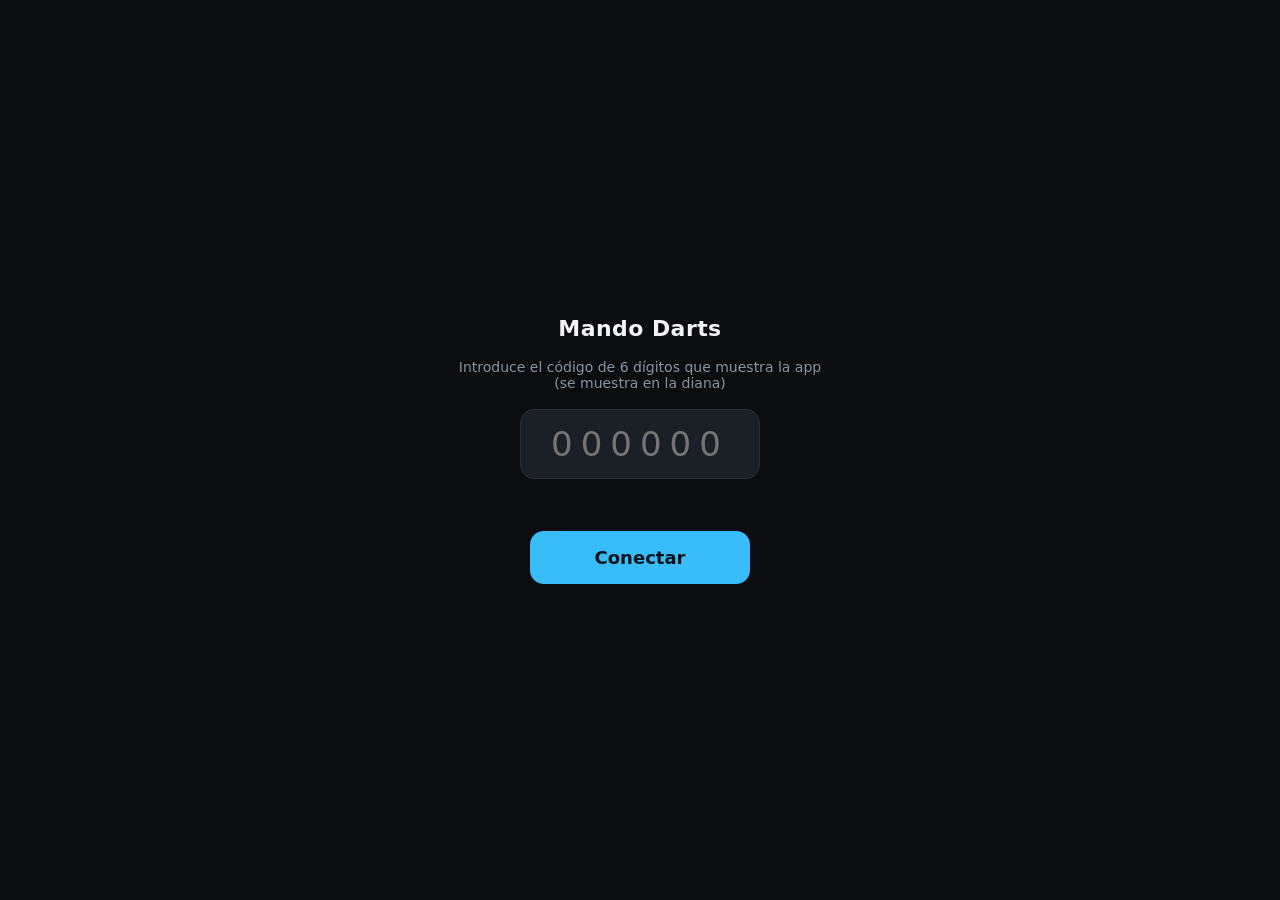
<file: docs/es.html>
<!doctype html>
<html lang="es">
<head>
<meta charset="utf-8">
<meta name="viewport" content="width=device-width, initial-scale=1, maximum-scale=1, user-scalable=no, viewport-fit=cover">
<meta name="theme-color" content="#0b0d10">
<meta name="apple-mobile-web-app-capable" content="yes">
<meta name="apple-mobile-web-app-status-bar-style" content="black-translucent">
<link rel="manifest" href="manifest.webmanifest">
<title>Mando Darts</title>
<style>
  :root { --bg:#0b0d10; --panel:#14171c; --panel2:#1b1f26; --line:#2a2f38; --txt:#f2f4f7; --dim:#8b93a1; --green:#22c55e; --gold:#eab308; --red:#ef4444; --accent:#38bdf8; }
  * { box-sizing:border-box; -webkit-tap-highlight-color:transparent; }
  html,body { margin:0; height:100%; background:var(--bg); color:var(--txt); font-family:system-ui,-apple-system,Segoe UI,Roboto,sans-serif; overscroll-behavior:none; }
  body { display:flex; flex-direction:column; padding:env(safe-area-inset-top) env(safe-area-inset-right) 0 env(safe-area-inset-left); height:100vh; }
  button { font-family:inherit; color:var(--txt); border:none; cursor:pointer; }
  .hidden { display:none !important; }
  input, textarea { font-family:inherit; }

  /* Pairing gate */
  #pair { flex:1; display:flex; flex-direction:column; align-items:center; justify-content:center; gap:18px; padding:24px; }
  #pair h1 { font-size:22px; margin:0; letter-spacing:.02em; }
  #pair p { color:var(--dim); margin:0; text-align:center; font-size:14px; }
  #code { width:240px; text-align:center; font-size:34px; letter-spacing:8px; padding:14px 0; border-radius:14px; background:var(--panel2); border:1px solid var(--line); color:var(--txt); }
  #pairBtn { width:220px; padding:16px; border-radius:14px; background:var(--accent); color:#04121b; font-size:18px; font-weight:700; }
  #pairErr { color:var(--red); font-size:13px; min-height:16px; }

  /* App shell */
  #app { flex:1; display:flex; flex-direction:column; min-height:0; }
  #status { display:flex; align-items:center; gap:8px; font-size:11px; color:var(--dim); text-transform:uppercase; letter-spacing:.14em; padding:8px 14px; border-bottom:1px solid var(--line); }
  /* #200: quick full-screen toggle (hides the phone browser's chrome). Works where the
     browser allows Fullscreen API — Android Chrome does; on iOS Safari it no-ops, and the
     "Add to Home screen" PWA install (manifest already standalone) is the full-screen route. */
  #fsBtn { background:transparent; border:none; color:var(--dim); font-size:17px; line-height:1; padding:2px 6px; border-radius:6px; cursor:pointer; }
  #fsBtn:active { background:var(--panel2); }
  /* Somebody else changed the set-up. Sits under the status bar, out of the way of the
     pad, and takes itself down — nothing here is worth a tap to dismiss. */
  #notice { margin:0 14px 8px; padding:9px 12px; border-radius:11px; background:var(--panel2);
            border:1px solid var(--line); color:var(--gold); font-size:13px; font-weight:600;
            opacity:0; transition:opacity .18s; pointer-events:none; }
  #notice.on { opacity:1; }
  #dot { width:8px; height:8px; border-radius:50%; background:var(--red); flex:0 0 auto; }
  #dot.on { background:var(--green); }
  #views { flex:1; min-height:0; position:relative; }
  .view { position:absolute; inset:0; display:none; flex-direction:column; overflow-y:auto; -webkit-overflow-scrolling:touch; }
  .view.on { display:flex; }

  /* Score view */
  #board { padding:10px 14px 6px; }
  .who { display:flex; align-items:baseline; justify-content:space-between; gap:10px; }
  .who .name { font-size:24px; font-weight:800; }
  .who .score { font-size:34px; font-weight:800; color:var(--gold); font-variant-numeric:tabular-nums; }
  #darts { display:flex; gap:6px; margin-top:8px; min-height:30px; }
  .chip { flex:1; text-align:center; padding:5px 0; border-radius:9px; background:var(--panel2); border:1px solid var(--line); font-size:14px; font-weight:700; color:var(--dim); }
  .chip.filled { color:var(--txt); border-color:var(--accent); }
  #others { display:flex; flex-wrap:wrap; gap:6px; margin-top:8px; }
  .other { font-size:12px; color:var(--dim); background:var(--panel2); border:1px solid var(--line); border-radius:8px; padding:3px 8px; }
  /* THUMB ZONE. Measured at 375x812 with a game running: the pad had 628px of
     room, used 38-492, and left ~270px of the bottom of the screen empty — the
     exact part a thumb rests on. Every dart meant reaching UP into the top
     third. justify-content:flex-end drops the whole pad onto the bottom edge.

     The three rows are then ordered by how often each is pressed in a visit,
     nearest the thumb last: numbers 3x, multiplier 1-2x, undo/miss/bull rarely.
     The multiplier stays ABOVE the numbers deliberately — it is modal and
     resets after every dart, so it has to be visible before you act on it, and
     giving it the best reach would have cost the control pressed three times
     as often. Done with the CSS order property rather than by moving the markup,
     so the DOM order screen readers and the existing tests rely on is untouched.
     (No backticks in this comment — the whole page is a template literal.) */
  #pad { flex:1; display:flex; flex-direction:column; gap:8px; padding:10px 12px 12px; min-height:0; justify-content:flex-end; }
  /* Seated, but not this phone's turn: the server rejects these taps, so do not invite them. An
     unseated phone is never dimmed — it is the shared wall pad. (AUDIT-V22 #3) */
  #pad.notmine { opacity:.35; pointer-events:none; }
  #mult { display:grid; grid-template-columns:repeat(3,1fr); gap:8px; order:2; }
  #mult button { padding:14px 0; border-radius:12px; background:var(--panel2); border:1px solid var(--line); font-size:15px; font-weight:800; letter-spacing:.05em; }
  /* #175: match the in-app dartpad — double = red, treble = green, single = neutral */
  #mult button.sel { color:#0b0d10; }
  #mult button[data-m="1"].sel { background:var(--panel2); color:var(--txt); border-color:var(--dim); }
  #mult button[data-m="2"].sel { background:var(--red); border-color:var(--red); }
  #mult button[data-m="3"].sel { background:var(--green); border-color:var(--green); }
  /* #185 + #201: the grid used to be flex:1, so it stretched to fill the phone. The keys
     first grew huge (#171's percentage never held), then — once the height was capped —
     sat far apart with big gaps (#185's leftover space). Fix both at the root: fixed 52px
     rows packed to the TOP, so the buttons are a comfortable tap size AND sit close
     together, with no stretching and nothing to scroll. */
  #nums { display:grid; grid-template-columns:repeat(5,1fr); grid-auto-rows:52px; gap:7px; align-content:end; order:3; }
  #nums button { border-radius:12px; background:var(--panel); border:1px solid var(--line); font-size:20px; font-weight:700; height:100%; }
  #nums[data-mult="2"] button { border-color:var(--red); }   /* #175: number outlines recolour to the active multiplier */
  #nums[data-mult="3"] button { border-color:var(--green); }
  #nums button:active { background:var(--panel2); }
  #extra { display:grid; grid-template-columns:repeat(3,1fr); gap:8px; order:1; }
  #extra button { padding:16px 0; border-radius:12px; font-size:16px; font-weight:800; }
  #bull { background:var(--panel); border:1px solid var(--line); }
  #miss { background:var(--panel); border:1px solid var(--line); color:var(--dim); }
  #undo { background:#3a2020; border:1px solid var(--red); color:#fca5a5; }
  /* camera-board control — secondary to scoring, so muted + smaller, under the pad */
  #boardctl { border-top:1px solid var(--line); margin-top:2px; padding-top:10px; }
  #boardctl-title { color:var(--dim); font-size:10px; text-transform:uppercase; letter-spacing:.14em; margin-bottom:6px; text-align:center; }
  #boardctl-row { display:grid; grid-template-columns:repeat(2,1fr); gap:6px; }
  #boardctl .bctl { padding:12px 0; border-radius:10px; background:var(--panel2); border:1px solid var(--line); color:var(--txt); font-size:13px; font-weight:700; text-transform:uppercase; letter-spacing:.03em; }
  #boardctl .bctl:active { background:var(--panel); }
  #boardctl .bctl.busy { opacity:.45; }

  /* Generic content padding for the non-score views */
  .pad { padding:14px; }
  .sec { font-size:11px; font-weight:700; text-transform:uppercase; letter-spacing:.14em; color:var(--dim); padding:16px 14px 6px; }
  .hint { color:var(--dim); font-size:12px; padding:0 14px 4px; }

  /* Menu */
  .menu-list { padding:14px; display:flex; flex-direction:column; gap:10px; }
  .menu-list button { display:flex; align-items:center; gap:12px; padding:16px; border-radius:14px; background:var(--panel2); border:1px solid var(--line); font-size:17px; font-weight:600; text-align:left; }
  .menu-list button .ic { font-size:20px; width:24px; text-align:center; }
  .menu-list button.on { border-color:var(--accent); color:var(--accent); }

  /* Chips (modes, profiles) */
  .chips { display:flex; flex-wrap:wrap; gap:6px; padding:0 14px; }
  .chipb { padding:9px 12px; border-radius:10px; background:var(--panel2); border:1px solid var(--line); font-size:13px; font-weight:600; }
  .chipb.on { background:var(--accent); color:#04121b; border-color:var(--accent); }
  /* Pointer list. A short label is a chip; one carrying a second line takes the whole
     row, because a recording reads as 'name, then when' and not as a wrapped tile. */
  .chipb.wide { flex:1 0 100%; text-align:left; }
  .psec { flex:1 0 100%; font-size:11px; font-weight:700; text-transform:uppercase; letter-spacing:.14em; color:var(--dim); padding:10px 2px 2px; }
  .psub { display:block; font-weight:500; font-size:12px; color:var(--dim); margin-top:3px; }

  /* Lineup */
  .lu { padding:6px 14px 0; display:flex; flex-direction:column; gap:6px; }
  .lu-row { display:flex; align-items:center; justify-content:space-between; gap:10px; padding:12px 14px; border-radius:12px; background:var(--panel2); border:1px solid var(--line); }
  /* A seat somebody else holds: visibly unavailable, but still tappable so the
     tap can explain itself rather than doing nothing. */
  .chipb.busy { opacity:.45; }
  .chipb.mine { border-color:var(--green); color:var(--green); }
  .st-row { display:flex; align-items:center; gap:10px; padding:10px 14px; border-radius:12px; background:var(--panel2); border:1px solid var(--line); margin-bottom:6px; }
  .st-row .nm { flex:1; min-width:0; overflow:hidden; text-overflow:ellipsis; white-space:nowrap; font-weight:600; }
  .st-row .nu { font-variant-numeric:tabular-nums; font-weight:800; }
  .st-row .lb { color:var(--dim); font-size:11px; text-transform:uppercase; letter-spacing:.06em; }
  .st-row.on { border-color:var(--green); }
  #seat-msg { color:var(--gold); font-size:12px; padding:2px 14px 0; min-height:16px; }
  #su-msg { color:var(--gold); font-size:12px; padding:2px 14px 4px; min-height:16px; }
  #player-login input, #board-setup input { display:block; width:calc(100% - 28px); margin:8px 14px 0; padding:12px; border-radius:10px; background:var(--panel2); border:1px solid var(--line); color:var(--txt); font-size:15px; }
  .lu-row.empty { color:var(--dim); border-style:dashed; }
  .lu-row .x { width:30px; height:30px; border-radius:8px; background:#3a2020; border:1px solid var(--red); color:#fca5a5; font-size:16px; font-weight:800; flex:0 0 auto; }
  .lu-name { font-weight:700; font-size:15px; }
  .addrow { display:flex; gap:8px; padding:8px 14px 0; }
  .addrow input { flex:1; padding:12px; border-radius:12px; background:var(--panel2); border:1px solid var(--line); color:var(--txt); font-size:15px; }
  .addrow button { padding:0 18px; border-radius:12px; background:var(--accent); color:#04121b; font-size:15px; font-weight:800; }
  .bigbtn { margin:14px; padding:18px; border-radius:14px; background:var(--green); color:#03130a; font-size:18px; font-weight:800; }
  .bigbtn.alt { background:var(--panel2); color:var(--txt); border:1px solid var(--line); margin-bottom:8px; }
  .bigbtn:disabled { background:var(--panel2); color:var(--dim); }

  /* Settings */
  .srow { display:flex; align-items:center; justify-content:space-between; gap:12px; padding:12px 14px; }
  .srow.col { flex-direction:column; align-items:stretch; gap:8px; }
  .srow .lab { font-size:15px; font-weight:600; }
  .srow .val { color:var(--dim); font-size:13px; font-variant-numeric:tabular-nums; }
  .tog { width:50px; height:30px; border-radius:999px; background:var(--panel2); border:1px solid var(--line); position:relative; flex:0 0 auto; }
  .tog::after { content:""; position:absolute; top:3px; left:3px; width:22px; height:22px; border-radius:50%; background:var(--dim); transition:.15s; }
  .tog.on { background:var(--green); border-color:var(--green); }
  .tog.on::after { left:24px; background:#fff; }
  input[type=range] { width:100%; accent-color:var(--accent); }
  .seg { display:flex; flex-wrap:wrap; gap:6px; }
  .seg button { flex:1; min-width:64px; padding:11px 8px; border-radius:10px; background:var(--panel2); border:1px solid var(--line); font-size:13px; font-weight:600; }
  .seg button.on { background:var(--accent); color:#04121b; border-color:var(--accent); }

  /* Suggest */
  #sugText { width:calc(100% - 28px); margin:0 14px; min-height:120px; padding:12px; border-radius:12px; background:var(--panel2); border:1px solid var(--line); color:var(--txt); font-size:15px; resize:vertical; }
  /* #199: a clear, unmistakable confirmation on the phone that the suggestion was saved
     — a green toast that pops in, instead of the small line it used to be. */
  #sugMsg { margin:10px 14px 0; font-size:15px; font-weight:700; color:#04121b; background:var(--green); border-radius:12px; display:flex; align-items:center; justify-content:center; gap:8px; text-align:center; max-height:0; opacity:0; padding:0 14px; overflow:hidden; transition:max-height .2s ease, opacity .2s ease, padding .2s ease; }
  #sugMsg.show { max-height:80px; opacity:1; padding:13px 14px; }

  /* Tab bar */
  #tabs { display:flex; border-top:1px solid var(--line); background:var(--panel); padding-bottom:env(safe-area-inset-bottom); flex:0 0 auto; }
  #tabs button { flex:1; display:flex; flex-direction:column; align-items:center; gap:2px; padding:8px 0 7px; font-size:10px; font-weight:600; color:var(--dim); background:transparent; }
  #tabs button .ic { font-size:20px; line-height:1; }
  #tabs button.on { color:var(--accent); }
  #tabs .badge { position:absolute; }

  #flash { position:fixed; inset:0; pointer-events:none; opacity:0; background:var(--accent); transition:opacity .12s; z-index:50; }
  #flash.show { opacity:.16; }
</style>
<script>window.RELAY_CONFIG = {"url":"https://nwjuflsfxufutiuqppyp.supabase.co","anonKey":"sb_publishable_LxbUZmvkQSJxsMMjjlZKVg_EK7fiY3Z"};</script>
<script>"use strict";

/**
 * The Realtime wire format, in one place.
 *
 * Supabase Realtime speaks Phoenix channels: a WebSocket carrying JSON frames
 * with a topic, an event, a payload and a ref. There is no SDK here on purpose —
 * @supabase/supabase-js would pull a dependency tree into the main process to
 * save perhaps sixty lines — but that decision only stays cheap if exactly one
 * piece of code knows the format.
 *
 * BOTH ENDS USE THIS FILE. The board (relayClient.js) requires it; the phone page
 * has it inlined verbatim at export time (scripts/build-remote-page.mjs). They are
 * the two halves of one conversation, and a board that joins "realtime:<token>"
 * while the phone subscribes to "<token>" is a pairing that fails with both sides
 * looking healthy — no error, no traffic, nothing to read. Sharing the source
 * makes that particular silence impossible.
 *
 * Pure by design: no sockets, no timers, no I/O. Everything here is a value in
 * and a value out, so the frames can be asserted directly rather than inferred
 * from what a fake socket happened to receive.
 */

/** The channel a board and its phones meet on. The join token IS the name. */
function sharedTopic(token) {
  return "realtime:" + token;
}

/**
 * The channel for messages meant for ONE phone — its seat, its admin flag.
 *
 * Named by that phone's own sid, which is 128 bits and never broadcast, so no
 * other phone can guess it. Same model as the join token: the name is the secret.
 */
function privateTopic(token, sid) {
  return sharedTopic(token) + ":" + sid;
}

/**
 * The socket URL.
 *
 * http -> ws is a substitution rather than a URL rewrite so that https becomes
 * wss without a second branch. The key is a query parameter because that is where
 * Realtime looks for it; it is the PUBLISHABLE key, which is safe in a URL, and
 * the secret/admin key must never be anywhere near this.
 */
function socketUrl(url, anonKey) {
  return String(url).replace(/^http/, "ws").replace(/\/+$/, "") +
    "/realtime/v1/websocket?apikey=" + encodeURIComponent(anonKey) + "&vsn=1.0.0";
}

/** The REST endpoint for a SECURITY DEFINER function (send_command, fetch_commands). */
function rpcUrl(url, fn) {
  return String(url).replace(/\/+$/, "") + "/rest/v1/rpc/" + fn;
}

function joinFrame(topic, ref) {
  // self:false — our own broadcasts must not echo back and be read as somebody
  // else's traffic. ack:false because nothing here waits on a per-message receipt;
  // the join reply is the only acknowledgement that matters.
  return { topic, event: "phx_join", payload: { config: { broadcast: { self: false, ack: false } } }, ref };
}

function leaveFrame(topic, ref) {
  return { topic, event: "phx_leave", payload: {}, ref };
}

/**
 * Keepalive.
 *
 * On the "phoenix" topic, NOT the channel: it works before a join and survives a
 * channel error, so a socket that is open but carrying nothing is still detected.
 * Realtime drops an idle socket at around sixty seconds.
 */
function heartbeatFrame(ref) {
  return { topic: "phoenix", event: "heartbeat", payload: {}, ref };
}

function broadcastFrame(topic, event, payload, ref) {
  return { topic, event: "broadcast", payload: { type: "broadcast", event: String(event), payload }, ref };
}

/**
 * Read an incoming frame into something a caller can switch on, or null if it is
 * not JSON at all.
 *
 * Returns { topic, kind, event, payload }, where kind is one of:
 *   "joined"    the server accepted a phx_join on this topic
 *   "broadcast" a message from the other end
 *   "other"     anything else (presence, heartbeat replies, errors)
 *
 * Deliberately does not throw: a malformed frame must not kill a socket, or the
 * board goes silent mid-leg with no way for anyone in the room to tell.
 */
function parseFrame(raw) {
  let m;
  try { m = JSON.parse(typeof raw === "string" ? raw : (raw && raw.data)); }
  catch { return null; }
  if (!m || typeof m !== "object") return null;
  const topic = m.topic || "";
  if (m.event === "phx_reply") {
    const ok = !!(m.payload && m.payload.status === "ok");
    return { topic, kind: ok ? "joined" : "other", event: "phx_reply", payload: m.payload };
  }
  if (m.event === "broadcast" && m.payload) {
    return { topic, kind: "broadcast", event: m.payload.event || "", payload: m.payload.payload };
  }
  return { topic, kind: "other", event: m.event || "", payload: m.payload };
}

/**
 * Does this payload contain a session token anywhere in it?
 *
 * Anything on the shared channel reaches every phone holding the join token, and
 * a leaked sid is a phone able to come back as somebody else. Checked rather than
 * trusted, because the way it would actually happen is a future caller passing a
 * richer object to a function whose name gives no warning.
 */
function carriesSid(v, depth) {
  depth = depth || 0;
  if (!v || typeof v !== "object" || depth > 6) return false;
  if (Array.isArray(v)) return v.some(function (x) { return carriesSid(x, depth + 1); });
  for (const k of Object.keys(v)) {
    if (k === "sid" || k === "sids") return true;
    if (carriesSid(v[k], depth + 1)) return true;
  }
  return false;
}

const RELAY_PROTOCOL = {
  sharedTopic, privateTopic, socketUrl, rpcUrl,
  joinFrame, leaveFrame, heartbeatFrame, broadcastFrame,
  parseFrame, carriesSid,
};

// Works required from the main process, and works inlined into the phone page as
// a plain script — the page has no module loader and must not need one.
if (typeof module !== "undefined" && module.exports) module.exports = RELAY_PROTOCOL;
else if (typeof globalThis !== "undefined") globalThis.RELAY_PROTOCOL = RELAY_PROTOCOL;
</script>
<script>"use strict";

/**
 * The PHONE's half of the relay. Inlined into the exported controller page.
 *
 * Mirrors relayClient.js, and deliberately reads the wire format from the same
 * relayProtocol.js rather than reimplementing it: a phone subscribing to a topic
 * the board never joins is a pairing that fails with both ends looking healthy.
 *
 * The asymmetry, from this side:
 *
 *   board -> me      BROADCAST on the shared channel (state, seats). Everything
 *                    here reaches every phone holding the join token, so it is
 *                    only ever what all of them may see.
 *
 *   board -> me only BROADCAST on a channel named by MY sid — my seat, whether my
 *                    session is admin. 128 bits, never broadcast anywhere, so no
 *                    other phone can guess the name.
 *
 *   me -> board      send_command, an RPC no client can read back (0011). Then a
 *                    contentless POKE on the shared channel so the board drains
 *                    immediately instead of waiting for a poll. The poke says only
 *                    that something is waiting — never what, never from whom.
 *
 * MY SID IS MINE. The LAN server issues one over SSE; here the phone mints its
 * own and keeps it in localStorage. That is not a downgrade — entropy is what
 * makes a sid unguessable, not who generated it — and it removes the only reason
 * a sid would ever have to travel board-to-phone, where broadcast would have
 * shown it to the whole pub.
 */

const P = (typeof require === "function")
  ? require("./relayProtocol.js")
  : (typeof globalThis !== "undefined" ? globalThis.RELAY_PROTOCOL : null);

const HEARTBEAT_MS = 25000;
const RECONNECT_MIN_MS = 1000;
const RECONNECT_MAX_MS = 30000;

// A join that is never acknowledged has to be given up on. The board has always
// had this; the phone did not. (AUDIT-RELAY 2nd pass)
const JOIN_TIMEOUT_MS = 10000;

// How long without hearing from the BOARD before this phone stops claiming to be
// connected. Two of the board's ping intervals plus slack: one missed ping is a
// dropped frame, two is a board that has gone. (AUDIT-RELAY #2/#12)
const BOARD_STALE_MS = 60000;
const STALE_CHECK_MS = 5000;

// What each channel is allowed to say. Enumerated rather than inferred, because
// the whole point is that an event's meaning depends on where it came from.
//
// "poke" is deliberately in NEITHER: pokes are addressed to the board, and a
// phone acting on one is a phone answering another phone's traffic.
// "notice" is SHARED on purpose: it is the room being told what somebody did — who
// picked the mode, who added a bot — and it carries a NAME rather than a sid, which is
// the same rule _seats() states at length on the board side.
// "mirror-live" is the board's game and line-up, for a phone rendering the board's own
// app rather than the controller page. Shared for the same reason as "notice": it is the
// live leg everybody in the room is already looking at, and it carries no sid. The FULL
// mirror is deliberately absent and always will be — megabytes of match history, which
// is why the live slice was split out of it in the first place.
const SHARED_EVENTS = new Set(["state", "seats", "ping", "notice", "mirror-live"]);
// "signin" is the answer to a sign-in sent over the relay. It MUST be private: it
// carries the address Supabase returned and whether that account owns the board, and
// the shared channel reaches every phone holding the join token.
//
// It was missing here for a day. The board published it, this dropped it, and the
// phone sat on "Checking…" while the board had in fact signed the player in — the
// tabs unlocked, because "session" was allowed and "signin" was not. Found by a phone
// on mobile data; the tests could not see it because each side was checked against its
// own idea of the protocol. test/relay-event-names.test.js now checks them against
// EACH OTHER.
// seated: the answer to a seat claim. Named here or the phone drops it on the floor —
// which is exactly what happened to "signin" when it was published but not allowed.
const PRIVATE_EVENTS = new Set(["session", "cmderr", "signin", "seated"]);

/**
 * A fresh session id: 128 bits of CSPRNG, hex.
 *
 * Not the join token's alphabet — this is never read aloud or typed, only stored
 * and compared, so hex keeps it boring. crypto.getRandomValues is present on every
 * browser that can run this page; there is deliberately NO Math.random fallback,
 * because a guessable sid is a phone that can be impersonated and silently
 * degrading to that would be worse than failing here.
 */
function mintSid(cryptoImpl) {
  const c = cryptoImpl || (typeof crypto !== "undefined" ? crypto : null);
  if (!c || typeof c.getRandomValues !== "function") throw new Error("no CSPRNG available");
  const b = new Uint8Array(16);
  c.getRandomValues(b);
  let out = "";
  for (let i = 0; i < b.length; i++) out += b[i].toString(16).padStart(2, "0");
  return out;
}

/**
 * @param {object} cfg
 * @param {string} cfg.url      Supabase project URL.
 * @param {string} cfg.anonKey  The publishable key. Baked into the page, which is
 *   why it must be the publishable one and nothing else.
 * @param {string} cfg.token    Join token from the QR — names the shared channel.
 * @param {string} cfg.sid      This phone's session id (mintSid, then persisted).
 * @param {(name:string, data:any)=>void} cfg.onEvent  "state" | "seats" | "session".
 * @param {(s:object)=>void} [cfg.onStatus]
 */
function createRelayPhone(cfg) {
  const { url, anonKey, token, sid, onEvent } = cfg || {};
  if (!P) throw new Error("relay protocol not loaded");
  if (!url || !anonKey || !token || !sid) throw new Error("relay phone needs url, anonKey, token and sid");
  if (typeof onEvent !== "function") throw new Error("relay phone needs an onEvent handler");

  const WS = cfg.WebSocketImpl || (typeof WebSocket !== "undefined" ? WebSocket : null);
  if (!WS) throw new Error("no WebSocket implementation available");
  const doFetch = cfg.fetchImpl || ((...a) => fetch(...a));
  const onStatus = cfg.onStatus || (() => {});
  const setT = cfg.setTimeoutImpl || setTimeout;
  const clearT = cfg.clearTimeoutImpl || clearTimeout;

  const shared = P.sharedTopic(token);
  const mine = P.privateTopic(token, sid);

  let ws = null, ref = 0, joined = false, closed = false, attempt = 0;
  let hbTimer = null, rcTimer = null, staleTimer = null, joinTimer = null;
  const now = cfg.nowImpl || (() => Date.now());
  let lastBoardAt = 0;   // when the board last said anything
  let boardStale = false;

  const nextRef = () => String(++ref);
  const send = (o) => { try { ws && ws.send(JSON.stringify(o)); } catch { /* the heartbeat will notice */ } };
  // `live` is the honest answer to "can this phone reach the board", which is NOT
  // the same as "is my socket up" — the socket is to Supabase, and it stays up
  // when the board is switched off.
  const status = (state, extra) => onStatus({ state, joined, live: joined && !boardStale, ...(extra || {}) });

  /** The board said something. Anything at all counts, including a bare ping. */
  function heardFromBoard() {
    lastBoardAt = now();
    if (boardStale) { boardStale = false; status("joined"); }
  }

  function watchBoard() {
    staleTimer = setT(watchBoard, STALE_CHECK_MS);
    if (!joined || boardStale || !lastBoardAt) return;
    if (now() - lastBoardAt < BOARD_STALE_MS) return;
    // Joined to the rendezvous, hearing nothing from the board. Say so rather
    // than keep showing a green dot over a dead pub PC. (AUDIT-RELAY #2/#12)
    boardStale = true;
    status("board-gone", { sinceMs: now() - lastBoardAt });
  }

  function heartbeat() {
    send(P.heartbeatFrame(nextRef()));
    hbTimer = setT(heartbeat, HEARTBEAT_MS);
  }

  function scheduleReconnect() {
    if (closed || rcTimer) return;
    // A phone in a pocket loses signal constantly. Backoff keeps a bad cell from
    // hammering the rendezvous, capped so coming back is never slower than 30s.
    const wait = Math.min(RECONNECT_MIN_MS * Math.pow(2, attempt), RECONNECT_MAX_MS);
    attempt++;
    status("reconnecting", { inMs: wait, attempt });
    rcTimer = setT(() => { rcTimer = null; open(); }, wait);
  }

  function open() {
    if (closed) return;
    joined = false;
    status("connecting");
    try { ws = new WS(P.socketUrl(url, anonKey)); }
    catch (e) { status("error", { error: String((e && e.message) || e) }); scheduleReconnect(); return; }

    ws.onopen = () => {
      send(P.joinFrame(shared, nextRef()));
      send(P.joinFrame(mine, nextRef()));  // my seat and admin flag arrive here
      heartbeat();
      if (!staleTimer) watchBoard();
      // A socket that opens but never JOINS is the worst of both: it looks
      // connected and carries nothing, and nothing else here can notice.
      // (AUDIT-RELAY 2nd pass)
      //
      // The board has had this guard all along (relayClient JOIN_TIMEOUT_MS); the
      // phone did not. A refused join comes back as a phx_reply with status other
      // than "ok", which relayProtocol files under kind "other" and the handler
      // below drops. The board-gone watchdog cannot cover it either — that is
      // gated on `joined`, which never became true. And the keepalive actively
      // holds the socket open, so ws.onclose never fires and nothing ever retries.
      // The result was a phone stuck on "Reconnecting" until the app was
      // force-quit, which on an installed PWA means no address bar to reload from.
      if (joinTimer) clearT(joinTimer);
      joinTimer = setT(function () {
        joinTimer = null;
        if (joined) return;
        status("error", { error: "join timed out" });
        try { ws.close(); } catch (e) { /* already gone */ }  // onclose schedules the retry
      }, JOIN_TIMEOUT_MS);
    };

    ws.onmessage = (ev) => {
      const m = P.parseFrame(ev);
      if (!m) return;

      if (m.kind === "joined") {
        // The SHARED channel is the one that means "connected" — the private one
        // carries only occasional replies, so a phone could sit joined to it alone
        // and never learn the game had started.
        if (m.topic === shared && !joined) {
          joined = true; attempt = 0;
          // Start the clock HERE rather than treating the join as contact: the
          // join is Supabase answering, not the board. Without this a phone that
          // joins while the board is already off would never go stale, because
          // lastBoardAt would stay 0.
          lastBoardAt = now(); boardStale = false;
          if (joinTimer) { clearT(joinTimer); joinTimer = null; }
          status("joined");
        }
        return;
      }

      if (m.kind !== "broadcast") return;

      // WHICH CHANNEL an event arrived on decides whether it may be believed.
      // (AUDIT-RELAY #6)
      //
      // The shared channel is not just readable by every phone holding the join
      // token — it is WRITABLE by them. Unioning the two topics meant a punter
      // with devtools could publish one `session` frame there and set every other
      // phone's sid and admin flag: their commands would then queue under HIS sid,
      // so the board's private replies for them would go to a channel he is joined
      // to and they are not, and their own would fall permanently silent.
      //
      // Per-phone state is therefore accepted ONLY from the private channel, whose
      // name is this phone's own sid and which no other phone can guess.
      //
      // Not a complete fix, and saying so: a token holder can still publish a
      // fabricated `state` on the shared channel, because it is open by
      // construction. Closing that needs Realtime authorization on
      // realtime.messages, which is a schema change. What this does remove is the
      // ability to take over another phone's identity, which is the part that
      // outlives the session.
      if (m.topic === shared) {
        if (!SHARED_EVENTS.has(m.event)) return;
        heardFromBoard();
        // A ping carries nothing and exists only to be heard.
        if (m.event !== "ping") onEvent(m.event, m.payload);
        return;
      }
      if (m.topic === mine && PRIVATE_EVENTS.has(m.event)) { heardFromBoard(); onEvent(m.event, m.payload); }
    };

    ws.onerror = () => status("error", { error: "socket error" });
    ws.onclose = () => {
      if (hbTimer) { clearT(hbTimer); hbTimer = null; }
      if (joinTimer) { clearT(joinTimer); joinTimer = null; }
      joined = false;
      boardStale = false; lastBoardAt = 0;
      status("closed");
      scheduleReconnect();
    };
  }

  return {
    sid,
    connect() { closed = false; attempt = 0; open(); },
    isJoined: () => joined,

    /**
     * Send one command to the board.
     *
     * The insert is what carries it; the poke only tells the board to look. So the
     * poke is best-effort and failing to send it is NOT an error — the command is
     * already queued, and the board drains on its next poke or reconnect either
     * way. Reporting a failure here would make a phone re-tap a dart that landed.
     */
    async send(cmd) {
      let res;
      try {
        res = await doFetch(P.rpcUrl(url, "send_command"), {
          method: "POST",
          headers: { "Content-Type": "application/json", apikey: anonKey, Authorization: "Bearer " + anonKey },
          body: JSON.stringify({ p_token: token, p_sid: sid, p_cmd: cmd }),
        });
      } catch (e) {
        return { ok: false, reason: "offline" };
      }
      if (!res || !res.ok) return { ok: false, reason: "rejected", status: res && res.status };
      send(P.broadcastFrame(shared, "poke", null, nextRef()));
      return { ok: true };
    },

    close() {
      closed = true;
      if (hbTimer) { clearT(hbTimer); hbTimer = null; }
      if (rcTimer) { clearT(rcTimer); rcTimer = null; }
      if (staleTimer) { clearT(staleTimer); staleTimer = null; }
      if (joinTimer) { clearT(joinTimer); joinTimer = null; }
      try { ws && ws.close(); } catch { /* already gone */ }
      ws = null; joined = false;
    },
  };
}

const RELAY_PHONE = { createRelayPhone, mintSid, HEARTBEAT_MS, RECONNECT_MIN_MS, RECONNECT_MAX_MS, BOARD_STALE_MS, STALE_CHECK_MS, JOIN_TIMEOUT_MS };

if (typeof module !== "undefined" && module.exports) module.exports = RELAY_PHONE;
else if (typeof globalThis !== "undefined") globalThis.RELAY_PHONE = RELAY_PHONE;
</script>
</head>
<body>
  <div id="flash"></div>

  <section id="pair">
    <h1 data-t="remote.title">Mando Darts</h1>
    <p><span data-t="remote.pairHint">Introduce el código de 6 dígitos que muestra la app</span><br><span data-t="remote.pairWhere">(se muestra en la diana)</span></p>
    <input id="code" inputmode="numeric" maxlength="6" pattern="[0-9]*" placeholder="000000" autocomplete="off">
    <div id="pairErr"></div>
    <button id="pairBtn" data-t="remote.connect">Conectar</button>
  </section>

  <main id="app" class="hidden">
    <div id="status"><span id="dot"></span><span id="conn" data-t="remote.connecting">Conectando…</span><span id="here" style="margin-left:auto"></span><button id="fsBtn" title="Pantalla completa" aria-label="Pantalla completa">⛶</button></div>
    <div id="notice"></div>
    <div id="views">
      <!-- SCORE -->
      <section id="view-game" class="view on">
        <div id="board">
          <div class="who"><span class="name" id="curName">—</span><span class="score" id="curScore"></span></div>
          <div id="darts"></div>
          <div id="others"></div>
        </div>
        <!-- ABOVE the pad, because what lands here is the game waiting on an answer:
             a leg won, a pause, rules to accept. The other slots are inside blocks that
             are hidden during play, so without this one the question has nowhere to go
             at exactly the moment the game cannot continue without it. -->
        <div class="chips point-list"></div>
        <div id="pad">
          <div id="mult">
            <button data-m="1" class="sel" data-t="remote.single">SIMPLE</button>
            <button data-m="2" data-t="remote.double">DOBLE</button>
            <button data-m="3" data-t="remote.treble">TRIPLE</button>
          </div>
          <div id="nums"></div>
          <div id="extra">
            <button id="bull" data-t="remote.bull">BULL</button>
            <button id="miss" data-t="remote.miss">FALLO</button>
            <button id="undo" data-t="remote.undo">DESHACER</button>
          </div>
        </div>
        <!-- camera-board control (only shown when camera scoring is on) -->
        <div id="boardctl" class="hidden">
          <div id="boardctl-title" data-t="remote.board.title">Diana con cámara</div>
          <div id="boardctl-row">
            <button class="bctl" data-ba="calibrate" data-t="remote.board.calibrate">Calibrar</button>
            <button class="bctl" data-ba="reset" data-t="remote.board.reset">Reiniciar</button>
            <button class="bctl" data-ba="start" data-t="remote.board.start">Iniciar</button>
            <button class="bctl" data-ba="stop" data-t="remote.board.stop">Parar</button>
          </div>
        </div>

        <!-- Set-up lives in GAME, and swaps with the pad rather than sitting under
             it: before a game the pad scores nothing, and during one the lineup is
             settled. Only ever one of the two is on screen. -->
        <div id="setup">
        <div class="sec" data-t="remote.game">Partida</div>
        <div class="chips" id="pl-modes"></div>
        <div class="sec" data-t="remote.lineup">Alineación</div>
        <div class="lu" id="pl-lineup"></div>
        <div class="addrow">
          <input id="pl-name" data-tph="remote.addByName" placeholder="Añadir jugador por nombre" autocomplete="off">
          <button id="pl-add" data-t="remote.add">Añadir</button>
        </div>
        <!-- The venue roster used to be here, behind a gate: every saved player at
             this pub, by name, once you had said which player you were. Gated is not
             the same as private — taking a seat is easy, and the reward was thirty-odd
             other people's names on a stranger's phone. It is gone, and the roster is
             not sent to a phone at all now. Add by NAME above instead: a name that
             matches an existing player attaches to them, history and all. -->
        <div class="sec" data-t="remote.addBot">Añadir un bot</div>
        <div class="chips" id="pl-bots"></div>
        <!-- The board's current screen may offer things to point at — a mode's settings,
             say. The phone follows the board to THIS tab while it is setting up, so the
             list has to be here too, or it renders into a view nobody is looking at. -->
        <div class="chips point-list"></div>
        <!-- The way in to the mode's settings. Without it the only route to the
             set-up screen was the board's own button, so every game a phone started
             ran on whatever settings were last chosen at the board. -->
        <button class="bigbtn alt" id="pl-setup">Configurar partida</button>
        <button class="bigbtn" id="pl-start">Empezar partida</button>
        </div>

        <!-- The nav moved to the SETTINGS tab with the rest of the venue controls. -->
      </section>

      <!-- PLAYER -->
      <section id="view-player" class="view">
        <!-- First run. A brand-new board has no owner, so the phone that scans it
             sets one — naming the owner and choosing the PIN that will guard the
             venue controls from then on. Replaces the seat list until done. -->
        <div id="board-setup" class="hidden">
          <div class="sec" data-t="remote.setup.title">Configurar esta diana</div>
          <div class="hint" data-t="remote.setup.sub">Esta diana es nueva. Crea la cuenta del propietario: con ella entrarás para cambiar cualquier cosa del local.</div>
          <input id="su-name" maxlength="40" autocomplete="off" data-tph="remote.setup.name" placeholder="Tu nombre">
          <input id="su-email" type="email" inputmode="email" maxlength="254" autocomplete="off" autocapitalize="off" spellcheck="false" data-tph="remote.setup.email" placeholder="Tu correo">
          <input id="su-pass" type="password" maxlength="200" autocomplete="new-password" data-tph="remote.setup.pass" placeholder="Elige una contraseña">
          <input id="su-pass2" type="password" maxlength="200" autocomplete="new-password" data-tph="remote.setup.pass2" placeholder="Repite la contraseña">
          <div id="su-msg"></div>
          <button class="bigbtn" id="su-go" data-t="remote.setup.go">Configurar la diana</button>
        </div>

        <!-- Setting a board up happens once, and until now it said nothing: the form
             vanished, the seat list appeared, and the owner was left looking at a list
             of names asking which one they were. Every smaller action on this page
             already toasts (a saved suggestion says so); the one that decides who owns
             the venue did not. Sibling of board-setup, because that card is hidden the
             moment the claim lands. -->
        <div id="setup-done" class="hidden">
          <div class="sec" data-t="remote.setup.doneTitle">Esta diana es tuya ✓</div>
          <div id="sd-who"></div>
          <div class="hint" data-t="remote.setup.doneBody">Eres el propietario. Entra con este correo desde cualquier teléfono para cambiar los ajustes del local.</div>
          <button class="bigbtn" id="sd-go" data-t="remote.setup.doneGo">Empezar a jugar</button>
        </div>

        <div id="player-body">

        <!-- THE FIRST THING A PHONE SEES.
             Three doors and nothing else: sign in, make an account, or play as a
             guest. The forms live behind the first two rather than in front of
             them — a page that opens on an email field asks a question before it
             has said what it is. -->
        <div id="welcome">
          <div class="sec" data-t="remote.welcome.title">Te damos la bienvenida a Darts</div>
          <div class="hint" data-t="remote.welcome.sub">Inicia sesión y tus estadísticas te siguen a cualquier diana. O juega como invitado: no se guarda nada.</div>
          <button class="bigbtn" id="wc-signin" data-t="remote.player.go">Entrar</button>
          <button class="bigbtn alt" id="wc-register" data-t="remote.player.register">Crear cuenta</button>
          <button class="bigbtn alt" id="wc-guest" data-t="remote.welcome.guest">Jugar como invitado</button>
        </div>

        <!-- A guest plays under a name they choose. It is NOT a list of the people
             who drink here: naming yourself is not the same as claiming to be
             somebody the board already knows. -->
        <div id="guest-box" class="hidden">
          <div class="sec" data-t="remote.guest.name">¿Cómo te llamamos?</div>
          <input id="gu-name" maxlength="40" autocomplete="off" data-tph="remote.guest.name" placeholder="¿Cómo te llamamos?">
          <div id="gu-msg"></div>
          <button class="bigbtn" id="gu-go" data-t="remote.guest.go">Empezar a jugar</button>
          <button class="bigbtn alt" id="gu-back" data-t="remote.welcome.back">Atrás</button>
        </div>

        <!-- Signing in is how you get into a line-up now. Picking a name off a list
             was fine while a profile was a local scribble; it is not once that name
             carries a portable record that follows the person to every other board. -->
        <div id="player-login" class="hidden">
          <div class="sec" data-t="remote.player.title">Entra para jugar</div>
          <div class="hint" data-t="remote.player.sub">¿Eres nuevo? Crea una cuenta: es rápido y tus estadísticas te seguirán a cualquier diana.</div>
          <!-- "Your email", not "Owner email". One form serves every player now; the
               admin wording is left over from when this was the owner's own form and
               players had a different one, and it told most people the field was not
               for them. -->
          <input id="pl-email" type="email" inputmode="email" maxlength="254" autocomplete="username" autocapitalize="off" spellcheck="false" data-tph="remote.player.email" placeholder="Tu correo">
          <input id="pl-pass" type="password" maxlength="200" autocomplete="current-password" data-tph="remote.player.pass" placeholder="Tu contraseña">
          <div id="pl-msg"></div>
          <button class="bigbtn" id="pl-go" data-t="remote.player.go">Entrar</button>
          <button class="bigbtn" id="pl-new" style="background:var(--panel2);color:var(--txt)" data-t="remote.player.register">Crear cuenta</button>
          <!-- Hidden until the cloud has actually refused. The board has a password of
               its own, set when it was claimed, and it is a DIFFERENT secret from the
               account password — which is the whole reason this is a separate button and
               not a silent retry. See playerSignIn. -->
          <button class="bigbtn hidden" id="pl-board" style="background:var(--panel2);color:var(--txt)" data-t="remote.player.useBoardPass">Usar la contraseña de la diana</button>
        </div>

        <!-- YOUR CARD. Shown once signed in, because minting one needs the access token
             this phone holds and the board deliberately does not keep. A card is what
             carries your record to a board that has never seen you. -->
        <div id="card-box" class="hidden">
          <div class="sec" data-t="remote.card.title">Tu tarjeta</div>
          <div class="hint" data-t="remote.card.sub">Una tarjeta lleva tus estadísticas a una diana que no te conoce. Consigue una aquí y escríbela en esa diana al llegar.</div>
          <button class="bigbtn" id="card-go" style="background:var(--panel2);color:var(--txt)" data-t="remote.card.get">Obtener tarjeta</button>
          <div id="card-msg"></div>
          <!-- readonly, not disabled: it must still be selectable to copy. -->
          <input id="card-token" class="hidden" readonly autocomplete="off" spellcheck="false">
        </div>
        <!-- The picker used to be a list of every player in the line-up, claimable
             on nothing but the join code. Signing in above is what says who you are;
             the board assigns the seat from the address the cloud returns. -->
        <!-- There were TWO sign-in forms here, taking the same two fields on the same
             screen: one for players, one for the venue owner. People used the wrong one,
             which is what two identical forms deserve. A person is not a role — you sign
             in once above, and the board works out from the same token whether you also
             own the place. -->
        <!-- A phone only says who you are (2026-11-15): once it has, this is all it shows. -->
        <div class="hint hidden" id="use-tablet" data-t="remote.useTablet">Ya estás dentro. La partida se maneja en la tableta.</div>
        <div id="seat-msg"></div>
        <button class="bigbtn" id="seat-clear" style="background:#2a2f37;color:#e7e9ec" data-t="remote.seat.release">Ese no soy yo</button>

        <!-- Settings moved to its own tab. -->
        </div>
        </div>

        <div class="hint" id="id-hint" data-t="remote.identifyHint">Inicia sesión arriba para ver los jugadores y tus estadísticas.</div>
      </section>

      <!-- STATS -->
      <!-- SETTINGS — the venue's controls, in one place and behind admin.
           They used to be split across two tabs that are otherwise about playing and
           about who you are: the nav inside GAME, the settings body and the owner
           account inside PLAYER. Neither was where anyone would look, and the board
           has Settings as a destination of its own. -->
      <!-- SUGGEST — its own tab, rather than a box at the bottom of PLAYER.
           Moved whole: the #262 note on the file input below is the kind of thing that
           gets lost when markup is re-created instead of carried across. -->
      <!-- ADMIN, and only when the board is showing its Settings screen. Everything
           else on that screen is pointable on the board itself; this is the exception,
           because typing an address and a password needs a keyboard. -->
      <section id="view-owner" class="view">
        <!-- The owner account. Collapsed behind a toggle because it is used about once
             in the life of a board, and an open password form under the volume slider
             would be the most alarming thing on the page. (V25-8) -->
        <div class="sec" data-t="remote.owner.title">Cuenta del propietario</div>
        <button class="bigbtn" id="ow-open" style="background:var(--panel2);color:var(--txt)" data-t="remote.owner.change">Cambiar correo o contraseña</button>
        <div id="ow-form" class="hidden">
          <div class="hint" data-t="remote.owner.sub">Introduce los datos actuales para demostrar que eres tú y luego lo que quieras cambiar. Se cierran todas las sesiones de administrador.</div>
          <input id="ow-email" type="email" inputmode="email" maxlength="254" autocomplete="username" autocapitalize="off" spellcheck="false" data-tph="remote.owner.curEmail" placeholder="Correo actual">
          <input id="ow-pass" type="password" maxlength="200" autocomplete="current-password" data-tph="remote.owner.curPass" placeholder="Contraseña actual">
          <input id="ow-new-email" type="email" inputmode="email" maxlength="254" autocomplete="email" autocapitalize="off" spellcheck="false" data-tph="remote.owner.newEmail" placeholder="Correo nuevo (opcional)">
          <input id="ow-new-pass" type="password" maxlength="200" autocomplete="new-password" data-tph="remote.owner.newPass" placeholder="Contraseña nueva (opcional)">
          <div id="ow-msg"></div>
          <button class="bigbtn" id="ow-go" data-t="remote.owner.save">Guardar</button>
        </div>
      </section>

      <section id="view-suggest" class="view">
        <div class="sec" data-t="remote.sug.new">Nueva sugerencia</div>
        <textarea id="sugText" data-tph="remote.sug.placeholder" placeholder="Describe tu idea… se marca con el lugar donde estás en la app y se envía al desarrollador la próxima vez que pulses Enviar en el PC."></textarea>
        <!-- #262: "especially from the phone". Deliberately NO capture attribute. It was here,
             with the comment "still allowing a pick from the gallery" — which is exactly
             backwards: capture tells the browser to go STRAIGHT to the camera and skip the
             picker, so on both iOS and Android the gallery/Files option disappears. The single
             most likely thing to attach is a SCREENSHOT of the problem being reported, which
             lives in the gallery and was therefore unattachable. With accept alone the native
             sheet still offers Take Photo first, so the camera costs one extra tap while
             everything else becomes possible at all. The button reads "Add a photo", not
             "Take a photo". (AUDIT-V15)
             NB: this HTML is a JS template literal — never use backticks in these comments. -->
        <input type="file" id="sugPhoto" accept="image/*" style="display:none">
        <button class="bigbtn" id="sug-photo" style="background:#2a2f37;color:#e7e9ec" data-t="remote.sug.photo">Añadir una foto</button>
        <div id="sugThumbWrap" style="display:none;margin-top:8px">
          <img id="sugThumb" alt="" style="max-width:100%;max-height:150px;border-radius:8px;display:block">
          <button class="bigbtn" id="sug-photo-clear" style="background:#2a2f37;color:#e7e9ec;margin-top:6px" data-t="remote.sug.photoClear">Quitar la foto</button>
        </div>
        <div id="sugMsg"></div>
        <button class="bigbtn" id="sug-send" style="background:var(--gold);color:#1a1400" data-t="remote.sug.save">Guardar sugerencia</button>
        <div class="hint" id="sug-count"></div>
        <!-- The board's OWN suggestions screen, when it is open: the list of what has
             already been raised, and what can be done with each one. Without a slot here
             it would have been filled into the other three, every one of them inside a
             view nobody is looking at while this card is up. -->
        <div class="chips point-list"></div>
      </section>


      <!-- Where the phone lands when the board is somewhere it has no screen for —
           Party Night, Leagues, Recordings. Not an error and not a gap: those live on the
           big screen, and the useful thing a phone can say is which one it is. -->
      <section id="view-board" class="view">
        <div class="sec" data-t="remote.follow.title">En la diana</div>
        <div id="follow-where" class="big"></div>
        <div class="hint" id="follow-sub" data-t="remote.follow.sub">Esto está en la pantalla grande: levanta la vista. Tu teléfono vuelve cuando la diana cambie.</div>
        <!-- What this screen lets you point at. Empty on a screen that offers nothing,
             which is when the hint above is the whole message. -->
        <div class="chips point-list"></div>
        <!-- Pointing at one of the board's destinations is still pointing. This sends
             nav commands rather than drawing a screen of its own, which is why it
             belongs to the mouse and not to the deleted tab bar. -->
        <div class="sec" data-t="remote.goTo">Ir a</div>
        <div class="menu-list" id="menu-list"></div>
        <!-- The board's own app, on this phone. Hidden until this phone has said who
             it is, because it carries the venue's whole records — the server refuses
             it as well, this only stops offering a door that would not open. -->
        <button class="bigbtn alt hidden" id="open-app" data-t="remote.openFullApp">Abrir la diana completa</button>
      </section>

    </div>

  </main>

<script>
(function(){
  // ================= i18n =================
  // A miniature of src/lib/i18n.js (deliberately NOT imported — this page ships
  // inside electron/, and the app's catalogs are not packaged). Same contract:
  // lookup order asked-for language → English → the key itself, {name} placeholder
  // interpolation, and Intl.PluralRules for countable keys — not n===1, which gets
  // French wrong (it renders 0 as singular).
  var I18N = {"remote.title":{"en":"Darts Remote","fr":"Télécommande Darts","de":"Darts-Fernbedienung","es":"Mando Darts","nl":"Darts-afstandsbediening"},"remote.pairHint":{"en":"Enter the 6-digit code shown on the app","fr":"Saisis le code à 6 chiffres affiché dans l'app","de":"Gib den 6-stelligen Code aus der App ein","es":"Introduce el código de 6 dígitos que muestra la app","nl":"Voer de 6-cijferige code uit de app in"},"remote.pairWhere":{"en":"(shown on the board)","fr":"(affiché sur la cible)","de":"(auf dem Board zu sehen)","es":"(se muestra en la diana)","nl":"(te zien op het bord)"},"remote.connect":{"en":"Connect","fr":"Connexion","de":"Verbinden","es":"Conectar","nl":"Verbinden"},"remote.wrongCode":{"en":"Wrong code — check the app.","fr":"Code incorrect — vérifie dans l'app.","de":"Falscher Code — schau in der App nach.","es":"Código incorrecto — compruébalo en la app.","nl":"Verkeerde code — kijk in de app."},"remote.noReach":{"en":"Can't reach the app.","fr":"App injoignable.","de":"App nicht erreichbar.","es":"No se llega a la app.","nl":"App niet bereikbaar."},"remote.connecting":{"en":"Connecting…","fr":"Connexion…","de":"Verbinden…","es":"Conectando…","nl":"Verbinden…"},"remote.connected":{"en":"Connected","fr":"Connecté","de":"Verbunden","es":"Conectado","nl":"Verbonden"},"remote.reconnecting":{"en":"Reconnecting…","fr":"Reconnexion…","de":"Neu verbinden…","es":"Reconectando…","nl":"Opnieuw verbinden…"},"remote.takenOver":{"en":"Another phone took control","fr":"Un autre téléphone a pris le contrôle","de":"Ein anderes Telefon hat übernommen","es":"Otro teléfono tomó el control","nl":"Een andere telefoon nam het over"},"remote.takeControl":{"en":"Take control","fr":"Prendre le contrôle","de":"Übernehmen","es":"Tomar el control","nl":"Overnemen"},"remote.single":{"en":"SINGLE","fr":"SIMPLE","de":"SINGLE","es":"SIMPLE","nl":"ENKEL"},"remote.double":{"en":"DOUBLE","fr":"DOUBLE","de":"DOPPEL","es":"DOBLE","nl":"DUBBEL"},"remote.treble":{"en":"TREBLE","fr":"TRIPLE","de":"TRIPLE","es":"TRIPLE","nl":"TRIPLE"},"remote.bull":{"en":"BULL","fr":"BULL","de":"BULL","es":"BULL","nl":"BULL"},"remote.miss":{"en":"MISS","fr":"MANQUÉ","de":"DANEBEN","es":"FALLO","nl":"MIS"},"remote.undo":{"en":"UNDO","fr":"ANNULER","de":"ZURÜCK","es":"DESHACER","nl":"ONGEDAAN"},"remote.board.title":{"en":"Camera board","fr":"Cible caméra","de":"Kamera-Board","es":"Diana con cámara","nl":"Camerabord"},"remote.board.calibrate":{"en":"Calibrate","fr":"Calibrer","de":"Kalibrieren","es":"Calibrar","nl":"Kalibreren"},"remote.board.reset":{"en":"Reset","fr":"Réinitialiser","de":"Zurücksetzen","es":"Reiniciar","nl":"Resetten"},"remote.board.start":{"en":"Start","fr":"Démarrer","de":"Start","es":"Iniciar","nl":"Starten"},"remote.board.stop":{"en":"Stop","fr":"Arrêter","de":"Stopp","es":"Parar","nl":"Stoppen"},"remote.noGame":{"en":"No game in progress","fr":"Aucune partie en cours","de":"Kein Spiel läuft","es":"Ninguna partida en curso","nl":"Geen partij bezig"},"remote.wins":{"en":"{name} wins","fr":"{name} gagne","de":"{name} gewinnt","es":"Gana {name}","nl":"{name} wint"},"remote.goTo":{"en":"Go to","fr":"Aller à","de":"Gehe zu","es":"Ir a","nl":"Ga naar"},"remote.nav.home":{"en":"Home","fr":"Accueil","de":"Start","es":"Inicio","nl":"Start"},"remote.nav.stats":{"en":"Players & Stats","fr":"Joueurs & stats","de":"Spieler & Statistiken","es":"Jugadores y estadísticas","nl":"Spelers & statistieken"},"remote.nav.party":{"en":"Party Night","fr":"Soirée","de":"Party-Abend","es":"Noche de Fiesta","nl":"Feestavond"},"remote.nav.leagues":{"en":"Leagues","fr":"Ligues","de":"Ligen","es":"Ligas","nl":"Competities"},"remote.nav.recordings":{"en":"Recordings","fr":"Enregistrements","de":"Aufnahmen","es":"Grabaciones","nl":"Opnames"},"remote.nav.settings":{"en":"Settings","fr":"Réglages","de":"Einstellungen","es":"Ajustes","nl":"Instellingen"},"remote.openFullApp":{"en":"Open the full board","fr":"Ouvrir la cible complète","de":"Das ganze Board öffnen","es":"Abrir la diana completa","nl":"Het hele bord openen"},"remote.game":{"en":"Game","fr":"Partie","de":"Spiel","es":"Partida","nl":"Partij"},"remote.lineup":{"en":"Line-up","fr":"Composition","de":"Aufstellung","es":"Alineación","nl":"Opstelling"},"remote.emptySlot":{"en":"Empty slot","fr":"Place libre","de":"Freier Platz","es":"Hueco libre","nl":"Vrije plek"},"remote.addByName":{"en":"Add player by name","fr":"Ajouter un joueur par son nom","de":"Spieler per Name hinzufügen","es":"Añadir jugador por nombre","nl":"Speler op naam toevoegen"},"remote.add":{"en":"Add","fr":"Ajouter","de":"Hinzufügen","es":"Añadir","nl":"Toevoegen"},"remote.addSaved":{"en":"Add a saved player","fr":"Ajouter un joueur enregistré","de":"Gespeicherten Spieler hinzufügen","es":"Añadir un jugador guardado","nl":"Opgeslagen speler toevoegen"},"remote.noProfiles":{"en":"No saved players yet — add one by name above.","fr":"Aucun joueur enregistré — ajoutes-en un par son nom ci-dessus.","de":"Noch keine gespeicherten Spieler — füge oben einen per Name hinzu.","es":"Aún no hay jugadores guardados — añade uno por nombre arriba.","nl":"Nog geen opgeslagen spelers — voeg er hierboven een op naam toe."},"remote.addBot":{"en":"Add a bot","fr":"Ajouter un bot","de":"Bot hinzufügen","es":"Añadir un bot","nl":"Bot toevoegen"},"remote.bot.beginner":{"en":"Beginner bot","fr":"Bot débutant","de":"Anfänger-Bot","es":"Bot principiante","nl":"Beginnersbot"},"remote.bot.medium":{"en":"Medium bot","fr":"Bot moyen","de":"Mittel-Bot","es":"Bot medio","nl":"Gemiddelde bot"},"remote.bot.pro":{"en":"Pro bot","fr":"Bot pro","de":"Profi-Bot","es":"Bot pro","nl":"Probot"},"remote.startGame":{"en":"Start game","fr":"Lancer la partie","de":"Spiel starten","es":"Empezar partida","nl":"Partij starten"},"remote.setUp":{"en":"Set up game","fr":"Configurer la partie","de":"Spiel einrichten","es":"Configurar partida","nl":"Spel instellen"},"remote.needPlayers":{"en":"Add at least 2 players","fr":"Ajoute au moins 2 joueurs","de":"Mindestens 2 Spieler hinzufügen","es":"Añade al menos 2 jugadores","nl":"Voeg minstens 2 spelers toe"},"remote.set.soundCaller":{"en":"Sound & caller","fr":"Son & annonceur","de":"Ton & Ansager","es":"Sonido y locutor","nl":"Geluid & omroeper"},"remote.set.sound":{"en":"Sound","fr":"Son","de":"Ton","es":"Sonido","nl":"Geluid"},"remote.set.caller":{"en":"Caller (spoken)","fr":"Annonceur (voix)","de":"Ansager (gesprochen)","es":"Locutor (voz)","nl":"Omroeper (gesproken)"},"remote.set.atmosphere":{"en":"3D atmosphere","fr":"Ambiance 3D","de":"3D-Atmosphäre","es":"Ambiente 3D","nl":"3D-sfeer"},"remote.set.atmosphereSound":{"en":"Atmosphere sound","fr":"Son d'ambiance","de":"Atmosphären-Ton","es":"Sonido de ambiente","nl":"Sfeergeluid"},"remote.set.masterVolume":{"en":"Master volume","fr":"Volume général","de":"Gesamtlautstärke","es":"Volumen general","nl":"Hoofdvolume"},"remote.set.boardScale":{"en":"Board scale","fr":"Échelle du tableau","de":"Board-Größe","es":"Escala del tablero","nl":"Bordschaal"},"remote.set.voiceGender":{"en":"Caller voice","fr":"Voix de l'annonceur","de":"Ansager-Stimme","es":"Voz del locutor","nl":"Stem omroeper"},"remote.set.female":{"en":"Female","fr":"Féminine","de":"Weiblich","es":"Femenina","nl":"Vrouw"},"remote.set.male":{"en":"Male","fr":"Masculine","de":"Männlich","es":"Masculina","nl":"Man"},"remote.set.walkOn":{"en":"Walk-on video","fr":"Vidéo d'entrée","de":"Walk-on-Video","es":"Vídeo de entrada","nl":"Opkomstvideo"},"remote.set.off":{"en":"Off","fr":"Désactivé","de":"Aus","es":"Desactivado","nl":"Uit"},"remote.set.firstLeg":{"en":"First leg","fr":"Premier leg","de":"Erstes Leg","es":"Primer leg","nl":"Eerste leg"},"remote.set.everyLeg":{"en":"Every leg","fr":"Chaque leg","de":"Jedes Leg","es":"Cada leg","nl":"Elke leg"},"remote.set.turnTimer":{"en":"Turn timer","fr":"Chrono de volée","de":"Aufnahme-Timer","es":"Cronómetro de turno","nl":"Beurtklok"},"remote.set.presentation":{"en":"Presentation","fr":"Présentation","de":"Präsentation","es":"Presentación","nl":"Presentatie"},"remote.set.theme":{"en":"Theme","fr":"Thème","de":"Design","es":"Tema","nl":"Thema"},"remote.sug.new":{"en":"New suggestion","fr":"Nouvelle suggestion","de":"Neuer Vorschlag","es":"Nueva sugerencia","nl":"Nieuwe suggestie"},"remote.sug.placeholder":{"en":"Describe your idea… it's stamped with where you are in the app, and sent to the developer next time you press Send on the PC.","fr":"Décris ton idée… elle est marquée de l'endroit où tu es dans l'app, et envoyée au développeur la prochaine fois que tu appuies sur Envoyer sur le PC.","de":"Beschreib deine Idee… sie wird mit deiner Stelle in der App versehen und beim nächsten Senden am PC an den Entwickler geschickt.","es":"Describe tu idea… se marca con el lugar donde estás en la app y se envía al desarrollador la próxima vez que pulses Enviar en el PC.","nl":"Beschrijf je idee… het wordt gemarkeerd met waar je bent in de app en naar de ontwikkelaar gestuurd zodra je op de pc op Verzenden drukt."},"remote.sug.save":{"en":"Save suggestion","fr":"Enregistrer la suggestion","de":"Vorschlag speichern","es":"Guardar sugerencia","nl":"Suggestie opslaan"},"remote.sug.saved":{"en":"Saved ✓ — send from the PC when ready.","fr":"Enregistré ✓ — envoie depuis le PC quand tu veux.","de":"Gespeichert ✓ — sende es vom PC, wenn du so weit bist.","es":"Guardada ✓ — envíala desde el PC cuando quieras.","nl":"Opgeslagen ✓ — verstuur vanaf de pc wanneer je wilt."},"remote.sug.savedSync":{"en":"Saved ✓ — it goes to the developer with this board’s next sync.","fr":"Enregistré ✓ — envoyé au développeur à la prochaine synchro de cette cible.","de":"Gespeichert ✓ — geht mit der nächsten Synchronisierung dieses Boards an den Entwickler.","es":"Guardado ✓: se envía al desarrollador con la próxima sincronización de esta diana.","nl":"Opgeslagen ✓ — gaat met de volgende synchronisatie van dit bord naar de ontwikkelaar."},"remote.sug.count_one":{"en":"{count} suggestion saved on this PC.","fr":"{count} suggestion enregistrée sur ce PC.","de":"{count} Vorschlag auf diesem PC gespeichert.","es":"{count} sugerencia guardada en este PC.","nl":"{count} suggestie opgeslagen op deze pc."},"remote.sug.count_other":{"en":"{count} suggestions saved on this PC.","fr":"{count} suggestions enregistrées sur ce PC.","de":"{count} Vorschläge auf diesem PC gespeichert.","es":"{count} sugerencias guardadas en este PC.","nl":"{count} suggesties opgeslagen op deze pc."},"remote.tab.settings":{"en":"Settings","fr":"Réglages","de":"Einstell.","es":"Ajustes","nl":"Instell."},"remote.here.home":{"en":"Home","fr":"Accueil","de":"Start","es":"Inicio","nl":"Start"},"remote.here.stats":{"en":"Players","fr":"Joueurs","de":"Spieler","es":"Jugadores","nl":"Spelers"},"remote.here.party":{"en":"Party Night","fr":"Soirée","de":"Party-Abend","es":"Noche de Fiesta","nl":"Feestavond"},"remote.here.settings":{"en":"Settings","fr":"Réglages","de":"Einstellungen","es":"Ajustes","nl":"Instellingen"},"remote.here.recordings":{"en":"Recordings","fr":"Enregistrements","de":"Aufnahmen","es":"Grabaciones","nl":"Opnames"},"remote.here.leagues":{"en":"Leagues","fr":"Ligues","de":"Ligen","es":"Ligas","nl":"Competities"},"remote.here.setup":{"en":"Set up","fr":"Préparation","de":"Einrichten","es":"Preparación","nl":"Opzetten"},"remote.here.play":{"en":"Playing","fr":"En jeu","de":"Im Spiel","es":"En juego","nl":"In het spel"},"remote.here.player":{"en":"Player","fr":"Joueur","de":"Spieler","es":"Jugador","nl":"Speler"},"remote.here.league":{"en":"League","fr":"Ligue","de":"Liga","es":"Liga","nl":"Competitie"},"remote.here.compare":{"en":"Compare","fr":"Comparer","de":"Vergleichen","es":"Comparar","nl":"Vergelijken"},"remote.here.test":{"en":"Test","fr":"Test","de":"Test","es":"Test","nl":"Test"},"remote.fullscreen":{"en":"Full screen","fr":"Plein écran","de":"Vollbild","es":"Pantalla completa","nl":"Volledig scherm"},"remote.fullscreenIos":{"en":"Full screen (add to Home Screen)","fr":"Plein écran (ajouter à l'écran d'accueil)","de":"Vollbild (zum Home-Bildschirm hinzufügen)","es":"Pantalla completa (añadir a pantalla de inicio)","nl":"Volledig scherm (zet op beginscherm)"},"remote.fullscreenIosHow":{"en":"iPhone has no full-screen button in the browser. To get one: tap Share, then \"Add to Home Screen\", and open the remote from that icon.","fr":"L'iPhone n'a pas de plein écran dans le navigateur. Pour l'obtenir : appuie sur Partager, puis « Sur l'écran d'accueil », et ouvre la télécommande depuis cette icône.","de":"Das iPhone hat im Browser keinen Vollbildmodus. So geht es: auf Teilen tippen, dann \"Zum Home-Bildschirm\", und die Fernbedienung über dieses Symbol öffnen.","es":"El iPhone no tiene pantalla completa en el navegador. Para conseguirla: toca Compartir, luego \"Añadir a pantalla de inicio\", y abre el mando desde ese icono.","nl":"De iPhone heeft geen volledig scherm in de browser. Zo wel: tik op Delen, dan \"Zet op beginscherm\", en open de afstandsbediening via dat icoon."},"remote.sug.photo":{"en":"Add a photo","fr":"Ajouter une photo","de":"Foto hinzufügen","es":"Añadir una foto","nl":"Foto toevoegen"},"remote.sug.photoClear":{"en":"Remove photo","fr":"Retirer la photo","de":"Foto entfernen","es":"Quitar la foto","nl":"Foto verwijderen"},"remote.sug.photoWorking":{"en":"Shrinking the photo…","fr":"Compression de la photo…","de":"Foto wird verkleinert…","es":"Reduciendo la foto…","nl":"Foto verkleinen…"},"remote.sug.photoTooBig":{"en":"That photo is too big to send. Try another one.","fr":"Cette photo est trop lourde à envoyer. Essaie-en une autre.","de":"Dieses Foto ist zu groß zum Senden. Versuch ein anderes.","es":"Esa foto es demasiado grande para enviarla. Prueba con otra.","nl":"Die foto is te groot om te versturen. Probeer een andere."},"remote.tab.player":{"en":"Player","fr":"Joueur","de":"Spieler","es":"Jugador","nl":"Speler"},"remote.tab.game":{"en":"Game","fr":"Partie","de":"Spiel","es":"Partida","nl":"Spel"},"remote.tab.stats":{"en":"Stats","fr":"Stats","de":"Statistik","es":"Estad.","nl":"Stats"},"remote.tab.suggest":{"en":"Idea","fr":"Idée","de":"Idee","es":"Idea","nl":"Idee"},"remote.notYourTurn":{"en":"It's not your turn — that dart wasn't counted.","fr":"Ce n'est pas ton tour — cette fléchette n'a pas été comptée.","de":"Du bist nicht dran — dieser Dart wurde nicht gezählt.","es":"No es tu turno: ese dardo no se ha contado.","nl":"Je bent niet aan de beurt — die dart is niet geteld."},"remote.seat.release":{"en":"That is not me","fr":"Ce n'est pas moi","de":"Das bin ich nicht","es":"Ese no soy yo","nl":"Dat ben ik niet"},"remote.stats.standings":{"en":"This game","fr":"Cette partie","de":"Dieses Spiel","es":"Esta partida","nl":"Dit spel"},"remote.stats.career":{"en":"At this board","fr":"Sur cette cible","de":"An diesem Board","es":"En esta diana","nl":"Op dit bord"},"remote.stats.noGame":{"en":"No game running.","fr":"Aucune partie en cours.","de":"Kein Spiel läuft.","es":"No hay partida en curso.","nl":"Geen spel bezig."},"remote.stats.noCareer":{"en":"No players yet.","fr":"Aucun joueur pour l'instant.","de":"Noch keine Spieler.","es":"Todavía no hay jugadores.","nl":"Nog geen spelers."},"remote.stats.score":{"en":"left","fr":"restant","de":"übrig","es":"restan","nl":"resterend"},"remote.stats.avg":{"en":"avg","fr":"moy.","de":"Schnitt","es":"prom.","nl":"gem."},"remote.stats.games":{"en":"games","fr":"parties","de":"Spiele","es":"partidas","nl":"spellen"},"remote.stats.win":{"en":"won","fr":"gagné","de":"gewonnen","es":"ganado","nl":"gewonnen"},"remote.admin.title":{"en":"Venue admin","fr":"Admin du lieu","de":"Venue-Admin","es":"Admin del local","nl":"Locatiebeheer"},"remote.admin.sub":{"en":"Sign in with the board owner account to change settings, move the big screen or control the board.","fr":"Connecte-toi avec le compte propriétaire pour changer les réglages, déplacer l'écran ou piloter la cible.","de":"Melde dich mit dem Inhaber-Konto an, um Einstellungen zu ändern, den großen Bildschirm zu wechseln oder das Board zu steuern.","es":"Inicia sesión con la cuenta del propietario para cambiar ajustes, mover la pantalla grande o controlar la diana.","nl":"Log in met het eigenaarsaccount om instellingen te wijzigen, het grote scherm te wisselen of het bord te bedienen."},"remote.admin.ok":{"en":"Unlocked.","fr":"Déverrouillé.","de":"Entsperrt.","es":"Desbloqueado.","nl":"Ontgrendeld."},"remote.admin.wrong":{"en":"Wrong PIN.","fr":"Code incorrect.","de":"Falsche PIN.","es":"PIN incorrecto.","nl":"Verkeerde code."},"remote.admin.failed":{"en":"Could not reach the board.","fr":"Cible injoignable.","de":"Board nicht erreichbar.","es":"No se pudo contactar con la diana.","nl":"Bord niet bereikbaar."},"remote.setup.title":{"en":"Set up this board","fr":"Configurer cette cible","de":"Dieses Board einrichten","es":"Configurar esta diana","nl":"Dit bord instellen"},"remote.setup.sub":{"en":"This board is new. Create the owner account — you will sign in with it to change anything venue-wide.","fr":"Cette cible est neuve. Crée le compte propriétaire : tu t'y connecteras pour tout changement général.","de":"Dieses Board ist neu. Lege das Inhaber-Konto an — damit meldest du dich für alle venue-weiten Änderungen an.","es":"Esta diana es nueva. Crea la cuenta del propietario: con ella entrarás para cambiar cualquier cosa del local.","nl":"Dit bord is nieuw. Maak het eigenaarsaccount aan — daarmee log je in voor alles wat de hele locatie raakt."},"remote.setup.name":{"en":"Your name","fr":"Ton nom","de":"Dein Name","es":"Tu nombre","nl":"Jouw naam"},"remote.setup.go":{"en":"Set up the board","fr":"Configurer la cible","de":"Board einrichten","es":"Configurar la diana","nl":"Bord instellen"},"remote.setup.needName":{"en":"Enter your name.","fr":"Saisis ton nom.","de":"Gib deinen Namen ein.","es":"Escribe tu nombre.","nl":"Vul je naam in."},"remote.setup.mismatch":{"en":"The two PINs do not match.","fr":"Les deux codes ne correspondent pas.","de":"Die beiden PINs stimmen nicht überein.","es":"Los dos PIN no coinciden.","nl":"De twee codes komen niet overeen."},"remote.setup.taken":{"en":"Somebody just set this board up.","fr":"Quelqu'un vient de configurer cette cible.","de":"Jemand hat dieses Board gerade eingerichtet.","es":"Alguien acaba de configurar esta diana.","nl":"Iemand heeft dit bord net ingesteld."},"remote.setup.failed":{"en":"Setup failed. Try again.","fr":"Échec de la configuration. Réessaie.","de":"Einrichtung fehlgeschlagen. Versuch es erneut.","es":"La configuración falló. Inténtalo de nuevo.","nl":"Instellen mislukt. Probeer opnieuw."},"remote.admin.signIn":{"en":"Sign in","fr":"Se connecter","de":"Anmelden","es":"Entrar","nl":"Inloggen"},"remote.setup.email":{"en":"Your email","fr":"Ton e-mail","de":"Deine E-Mail","es":"Tu correo","nl":"Je e-mail"},"remote.setup.pass":{"en":"Choose a password","fr":"Choisis un mot de passe","de":"Passwort wählen","es":"Elige una contraseña","nl":"Kies een wachtwoord"},"remote.setup.pass2":{"en":"Repeat the password","fr":"Répète le mot de passe","de":"Passwort wiederholen","es":"Repite la contraseña","nl":"Herhaal het wachtwoord"},"remote.setup.badEmail":{"en":"That does not look like an email address.","fr":"Cela ne ressemble pas à une adresse e-mail.","de":"Das sieht nicht nach einer E-Mail-Adresse aus.","es":"Eso no parece una dirección de correo.","nl":"Dat lijkt geen e-mailadres."},"remote.setup.badPass":{"en":"The password needs at least 8 characters.","fr":"Le mot de passe doit faire au moins 8 caractères.","de":"Das Passwort braucht mindestens 8 Zeichen.","es":"La contraseña necesita al menos 8 caracteres.","nl":"Het wachtwoord heeft minstens 8 tekens nodig."},"remote.setup.noToken":{"en":"Scan the setup code on the board screen to set this board up.","fr":"Scanne le code de configuration affiché sur la cible pour la configurer.","de":"Scanne den Einrichtungscode auf dem Board-Bildschirm, um es einzurichten.","es":"Escanea el código de configuración en la pantalla de la diana para configurarla.","nl":"Scan de installatiecode op het bordscherm om dit bord in te stellen."},"remote.admin.email":{"en":"Owner email","fr":"E-mail du propriétaire","de":"E-Mail des Inhabers","es":"Correo del propietario","nl":"E-mail van eigenaar"},"remote.admin.pass":{"en":"Password","fr":"Mot de passe","de":"Passwort","es":"Contraseña","nl":"Wachtwoord"},"remote.admin.lanOnly":{"en":"Sign-in needs the pub's Wi-Fi. Join it and scan the board's code again.","fr":"La connexion nécessite le Wi-Fi du pub. Connectez-vous et scannez à nouveau le code.","de":"Die Anmeldung erfordert das WLAN des Pubs. Verbinde dich und scanne den Code erneut.","es":"El inicio de sesión requiere el Wi-Fi del bar. Conéctate y escanea el código otra vez.","nl":"Inloggen vereist de wifi van de pub. Maak verbinding en scan de code opnieuw."},"remote.boardGone":{"en":"Board not responding","fr":"La cible ne répond pas","de":"Board antwortet nicht","es":"La diana no responde","nl":"Bord reageert niet"},"remote.notSent":{"en":"Not sent — try again","fr":"Non envoyé — réessayez","de":"Nicht gesendet — nochmal versuchen","es":"No enviado — inténtalo de nuevo","nl":"Niet verzonden — probeer opnieuw"},"remote.useTablet":{"en":"You're in. The game is run on the tablet.","fr":"C'est bon, tu es dans la partie. Tout se fait sur la tablette.","de":"Du bist dabei. Gespielt wird über das Tablet.","es":"Ya estás dentro. La partida se maneja en la tableta.","nl":"Je doet mee. Het spel bedien je op de tablet."},"remote.identifyHint":{"en":"Sign in above to see the players and your stats.","fr":"Connecte-toi ci-dessus pour voir les joueurs et tes stats.","de":"Melde dich oben an, um die Spieler und deine Statistiken zu sehen.","es":"Inicia sesión arriba para ver los jugadores y tus estadísticas.","nl":"Log hierboven in om de spelers en je statistieken te zien."},"remote.setup.doneTitle":{"en":"This board is yours ✓","fr":"Cette cible est à toi ✓","de":"Dieses Board gehört dir ✓","es":"Esta diana es tuya ✓","nl":"Dit bord is van jou ✓"},"remote.setup.doneBody":{"en":"You are the owner. Sign in with this email on any phone to change venue settings.","fr":"Tu es le propriétaire. Connecte-toi avec cet e-mail depuis n'importe quel téléphone pour changer les réglages du lieu.","de":"Du bist der Inhaber. Melde dich auf jedem Telefon mit dieser E-Mail an, um venue-weite Einstellungen zu ändern.","es":"Eres el propietario. Entra con este correo desde cualquier teléfono para cambiar los ajustes del local.","nl":"Jij bent de eigenaar. Log op elke telefoon in met dit e-mailadres om instellingen voor de locatie te wijzigen."},"remote.setup.doneGo":{"en":"Start playing","fr":"Commencer à jouer","de":"Losspielen","es":"Empezar a jugar","nl":"Beginnen met spelen"},"remote.player.title":{"en":"Sign in to play","fr":"Connecte-toi pour jouer","de":"Zum Spielen anmelden","es":"Entra para jugar","nl":"Log in om te spelen"},"remote.player.sub":{"en":"New here? Create an account — it takes a moment and your stats then follow you to any board.","fr":"Nouveau ? Crée un compte : c'est rapide et tes stats te suivent ensuite sur n'importe quelle cible.","de":"Neu hier? Lege ein Konto an — das dauert einen Moment, danach folgen dir deine Statistiken auf jedes Board.","es":"¿Eres nuevo? Crea una cuenta: es rápido y tus estadísticas te seguirán a cualquier diana.","nl":"Nieuw hier? Maak een account — dat is zo gebeurd en je statistieken volgen je daarna naar elk bord."},"remote.player.go":{"en":"Sign in","fr":"Se connecter","de":"Anmelden","es":"Entrar","nl":"Inloggen"},"remote.player.ok":{"en":"Signed in ✓ — you are in the line-up.","fr":"Connecté ✓ — tu es dans la composition.","de":"Angemeldet ✓ — du bist in der Aufstellung.","es":"Conectado ✓ — estás en la alineación.","nl":"Ingelogd ✓ — je staat in de opstelling."},"remote.player.wrong":{"en":"That email and password did not match.","fr":"Cet e-mail et ce mot de passe ne correspondent pas.","de":"E-Mail und Passwort passen nicht.","es":"Ese correo y contraseña no coinciden.","nl":"Dat e-mailadres en wachtwoord komen niet overeen."},"remote.player.offline":{"en":"Could not reach the account service. Try again in a moment.","fr":"Service de comptes injoignable. Réessaie dans un instant.","de":"Kontodienst nicht erreichbar. Versuche es gleich noch einmal.","es":"No se pudo contactar con el servicio de cuentas. Inténtalo en un momento.","nl":"Accountdienst niet bereikbaar. Probeer het zo nog eens."},"remote.player.register":{"en":"Create account","fr":"Créer un compte","de":"Konto anlegen","es":"Crear cuenta","nl":"Account aanmaken"},"remote.player.registered":{"en":"Account created. Check your email to confirm it, then sign in.","fr":"Compte créé. Confirme-le via l'e-mail reçu, puis connecte-toi.","de":"Konto angelegt. Bestätige es per E-Mail und melde dich dann an.","es":"Cuenta creada. Confírmala desde el correo y luego entra.","nl":"Account aangemaakt. Bevestig het via de e-mail en log daarna in."},"remote.player.taken":{"en":"That email already has an account — sign in instead.","fr":"Cet e-mail a déjà un compte — connecte-toi.","de":"Für diese E-Mail gibt es schon ein Konto — melde dich an.","es":"Ese correo ya tiene cuenta: entra en su lugar.","nl":"Dat e-mailadres heeft al een account — log in."},"remote.player.badPass":{"en":"Pick a password of at least 8 characters.","fr":"Choisis un mot de passe d'au moins 8 caractères.","de":"Wähle ein Passwort mit mindestens 8 Zeichen.","es":"Elige una contraseña de al menos 8 caracteres.","nl":"Kies een wachtwoord van minstens 8 tekens."},"remote.player.useBoardPass":{"en":"Use the board's own password","fr":"Utiliser le mot de passe de la cible","de":"Passwort des Boards verwenden","es":"Usar la contraseña de la diana","nl":"Wachtwoord van het bord gebruiken"},"remote.owner.title":{"en":"Owner account","fr":"Compte propriétaire","de":"Inhaber-Konto","es":"Cuenta del propietario","nl":"Eigenaarsaccount"},"remote.owner.change":{"en":"Change email or password","fr":"Changer l'e-mail ou le mot de passe","de":"E-Mail oder Passwort ändern","es":"Cambiar correo o contraseña","nl":"E-mail of wachtwoord wijzigen"},"remote.owner.sub":{"en":"Enter the current details to prove it is you, then whichever one you want to change. Everyone signed in as admin is signed out.","fr":"Saisis les identifiants actuels pour prouver que c'est toi, puis ce que tu veux changer. Toutes les sessions admin sont déconnectées.","de":"Gib die aktuellen Daten ein, um dich auszuweisen, und dann das, was du ändern willst. Alle Admin-Sitzungen werden abgemeldet.","es":"Introduce los datos actuales para demostrar que eres tú y luego lo que quieras cambiar. Se cierran todas las sesiones de administrador.","nl":"Vul de huidige gegevens in om te bewijzen dat jij het bent, en daarna wat je wilt wijzigen. Alle adminsessies worden afgemeld."},"remote.owner.curEmail":{"en":"Current email","fr":"E-mail actuel","de":"Aktuelle E-Mail","es":"Correo actual","nl":"Huidig e-mailadres"},"remote.owner.curPass":{"en":"Current password","fr":"Mot de passe actuel","de":"Aktuelles Passwort","es":"Contraseña actual","nl":"Huidig wachtwoord"},"remote.owner.newEmail":{"en":"New email (optional)","fr":"Nouvel e-mail (facultatif)","de":"Neue E-Mail (optional)","es":"Correo nuevo (opcional)","nl":"Nieuw e-mailadres (optioneel)"},"remote.owner.newPass":{"en":"New password (optional)","fr":"Nouveau mot de passe (facultatif)","de":"Neues Passwort (optional)","es":"Contraseña nueva (opcional)","nl":"Nieuw wachtwoord (optioneel)"},"remote.owner.save":{"en":"Save","fr":"Enregistrer","de":"Speichern","es":"Guardar","nl":"Opslaan"},"remote.owner.done":{"en":"Saved. Sign in again with the new details.","fr":"Enregistré. Reconnecte-toi avec les nouveaux identifiants.","de":"Gespeichert. Melde dich mit den neuen Daten wieder an.","es":"Guardado. Vuelve a iniciar sesión con los datos nuevos.","nl":"Opgeslagen. Log opnieuw in met de nieuwe gegevens."},"remote.owner.wrong":{"en":"That email and password did not match this board.","fr":"Cet e-mail et ce mot de passe ne correspondent pas à cette cible.","de":"E-Mail und Passwort passen nicht zu diesem Board.","es":"Ese correo y esa contraseña no coinciden con esta diana.","nl":"Dat e-mailadres en wachtwoord horen niet bij dit bord."},"remote.owner.needCurrent":{"en":"Enter the current email and password first.","fr":"Saisis d'abord l'e-mail et le mot de passe actuels.","de":"Gib zuerst die aktuelle E-Mail und das aktuelle Passwort ein.","es":"Introduce primero el correo y la contraseña actuales.","nl":"Vul eerst het huidige e-mailadres en wachtwoord in."},"remote.owner.needNew":{"en":"Fill in a new email or a new password — otherwise there is nothing to change.","fr":"Indique un nouvel e-mail ou un nouveau mot de passe — sinon il n'y a rien à changer.","de":"Gib eine neue E-Mail oder ein neues Passwort an — sonst gibt es nichts zu ändern.","es":"Pon un correo nuevo o una contraseña nueva; si no, no hay nada que cambiar.","nl":"Vul een nieuw e-mailadres of wachtwoord in — anders valt er niets te wijzigen."},"remote.owner.badPass":{"en":"Pick a new password of at least 8 characters.","fr":"Choisis un nouveau mot de passe d'au moins 8 caractères.","de":"Wähle ein neues Passwort mit mindestens 8 Zeichen.","es":"Elige una contraseña nueva de al menos 8 caracteres.","nl":"Kies een nieuw wachtwoord van minstens 8 tekens."},"remote.owner.badEmail":{"en":"That new email does not look like an address.","fr":"Ce nouvel e-mail ne ressemble pas à une adresse.","de":"Die neue E-Mail sieht nicht wie eine Adresse aus.","es":"Ese correo nuevo no parece una dirección.","nl":"Dat nieuwe e-mailadres ziet er niet uit als een adres."},"remote.owner.locked":{"en":"Too many attempts. Wait half a minute and try again.","fr":"Trop de tentatives. Attends une demi-minute et réessaie.","de":"Zu viele Versuche. Warte eine halbe Minute und versuche es erneut.","es":"Demasiados intentos. Espera medio minuto y vuelve a intentarlo.","nl":"Te veel pogingen. Wacht een halve minuut en probeer opnieuw."},"remote.owner.failed":{"en":"Could not save that. Try again.","fr":"Impossible d'enregistrer. Réessaie.","de":"Konnte nicht gespeichert werden. Versuche es erneut.","es":"No se ha podido guardar. Inténtalo de nuevo.","nl":"Kon dit niet opslaan. Probeer het opnieuw."},"remote.card.title":{"en":"Your card","fr":"Ta carte","de":"Deine Karte","es":"Tu tarjeta","nl":"Jouw kaart"},"remote.card.sub":{"en":"A card carries your stats to a board that has never seen you. Get one here, then type it into that board when you arrive.","fr":"Une carte emmène tes stats sur une cible qui ne te connaît pas. Prends-en une ici, puis saisis-la sur cette cible en arrivant.","de":"Eine Karte bringt deine Statistiken auf ein Board, das dich noch nie gesehen hat. Hol dir hier eine und gib sie dort ein, wenn du ankommst.","es":"Una tarjeta lleva tus estadísticas a una diana que no te conoce. Consigue una aquí y escríbela en esa diana al llegar.","nl":"Een kaart neemt je statistieken mee naar een bord dat je nog nooit heeft gezien. Haal er hier een en voer die daar in als je aankomt."},"remote.card.get":{"en":"Get a card","fr":"Obtenir une carte","de":"Karte holen","es":"Obtener tarjeta","nl":"Kaart ophalen"},"remote.card.working":{"en":"Getting one…","fr":"Récupération…","de":"Wird geholt…","es":"Obteniendo…","nl":"Ophalen…"},"remote.card.ok":{"en":"Here it is — copy it now. It is shown once and cannot be shown again.","fr":"La voici — copie-la maintenant. Elle s'affiche une seule fois et ne peut pas être réaffichée.","de":"Hier ist sie — kopiere sie jetzt. Sie wird nur einmal angezeigt und kann nicht erneut angezeigt werden.","es":"Aquí está: cópiala ahora. Se muestra una sola vez y no se puede volver a mostrar.","nl":"Hier is hij — kopieer hem nu. Hij wordt één keer getoond en kan niet opnieuw worden getoond."},"remote.card.failed":{"en":"Could not make a card for this account.","fr":"Impossible de créer une carte pour ce compte.","de":"Für dieses Konto konnte keine Karte erstellt werden.","es":"No se ha podido crear una tarjeta para esta cuenta.","nl":"Kon geen kaart maken voor dit account."},"remote.card.offline":{"en":"Could not reach the account service. Try again in a moment.","fr":"Impossible de joindre le service de comptes. Réessaie dans un instant.","de":"Kontodienst nicht erreichbar. Versuche es gleich noch einmal.","es":"No se ha podido contactar con el servicio de cuentas. Inténtalo en un momento.","nl":"Kon de accountservice niet bereiken. Probeer het zo nog eens."},"remote.card.signIn":{"en":"Sign in first — a card belongs to an account.","fr":"Connecte-toi d'abord — une carte appartient à un compte.","de":"Melde dich zuerst an — eine Karte gehört zu einem Konto.","es":"Inicia sesión primero: una tarjeta pertenece a una cuenta.","nl":"Log eerst in — een kaart hoort bij een account."},"remote.player.email":{"en":"Your email","fr":"Ton e-mail","de":"Deine E-Mail","es":"Tu correo","nl":"Jouw e-mailadres"},"remote.player.pass":{"en":"Your password","fr":"Ton mot de passe","de":"Dein Passwort","es":"Tu contraseña","nl":"Jouw wachtwoord"},"remote.seat.signIn":{"en":"Sign in first — that is how the board knows who you are.","fr":"Connecte-toi d'abord — c'est ainsi que la cible sait qui tu es.","de":"Melde dich zuerst an — so weiß das Board, wer du bist.","es":"Inicia sesión primero: así la diana sabe quién eres.","nl":"Log eerst in — zo weet het bord wie je bent."},"remote.seat.failed":{"en":"Could not save that. Try again.","fr":"Enregistrement impossible. Réessaie.","de":"Konnte nicht gespeichert werden. Versuch es erneut.","es":"No se pudo guardar. Inténtalo de nuevo.","nl":"Opslaan mislukt. Probeer opnieuw."},"remote.follow.title":{"en":"On the board","fr":"Sur la cible","de":"Auf dem Board","es":"En la diana","nl":"Op het bord"},"remote.follow.sub":{"en":"This one lives on the big screen — look up. Your phone comes back when the board moves on.","fr":"Celui-ci est sur le grand écran — lève les yeux. Ton téléphone revient quand la cible change d'écran.","de":"Das läuft auf dem großen Bildschirm — schau hoch. Dein Telefon kommt zurück, sobald das Board weitergeht.","es":"Esto está en la pantalla grande: levanta la vista. Tu teléfono vuelve cuando la diana cambie.","nl":"Dit staat op het grote scherm — kijk omhoog. Je telefoon komt terug zodra het bord verder gaat."},"remote.notice.mode":{"en":"{who} picked {what}","fr":"{who} a choisi {what}","de":"{who} hat {what} gewählt","es":"{who} ha elegido {what}","nl":"{who} koos {what}"},"remote.notice.bot":{"en":"{who} added a bot","fr":"{who} a ajouté un bot","de":"{who} hat einen Bot hinzugefügt","es":"{who} ha añadido un bot","nl":"{who} voegde een bot toe"},"remote.notice.player":{"en":"{who} added a player","fr":"{who} a ajouté un joueur","de":"{who} hat einen Spieler hinzugefügt","es":"{who} ha añadido un jugador","nl":"{who} voegde een speler toe"},"remote.notice.removed":{"en":"{who} removed someone from the line-up","fr":"{who} a retiré un joueur de la liste","de":"{who} hat jemanden aus der Aufstellung entfernt","es":"{who} ha quitado a alguien de la alineación","nl":"{who} haalde iemand uit de opstelling"},"remote.notice.lineup":{"en":"{who} changed the line-up","fr":"{who} a modifié la liste","de":"{who} hat die Aufstellung geändert","es":"{who} ha cambiado la alineación","nl":"{who} wijzigde de opstelling"},"remote.notice.someone":{"en":"Someone","fr":"Quelqu'un","de":"Jemand","es":"Alguien","nl":"Iemand"},"remote.err.notSetUp":{"en":"This board isn't set up yet.","fr":"Cette cible n'est pas encore configurée.","de":"Dieses Board ist noch nicht eingerichtet.","es":"Esta diana aún no está configurada.","nl":"Dit bord is nog niet ingesteld."},"remote.err.camOff":{"en":"Camera scoring is switched off.","fr":"Le score par caméra est désactivé.","de":"Kamera-Scoring ist ausgeschaltet.","es":"La puntuación por cámara está desactivada.","nl":"Camerascoren staat uit."},"remote.err.gone":{"en":"That has gone from the board.","fr":"Ce choix a disparu de l'écran.","de":"Das ist vom Board verschwunden.","es":"Eso ya no está en la pantalla.","nl":"Dat staat niet meer op het bord."},"remote.err.adminOnly":{"en":"Only the venue admin can do that.","fr":"Seul l'admin du lieu peut faire ça.","de":"Das kann nur der Venue-Admin.","es":"Eso solo puede hacerlo el admin del local.","nl":"Alleen de locatiebeheerder kan dat."},"remote.err.useTablet":{"en":"Do that on the tablet — this phone only says who you are.","fr":"Fais-le sur la tablette — ce téléphone sert seulement à dire qui tu es.","de":"Mach das am Tablet — dieses Handy sagt nur, wer du bist.","es":"Hazlo en la tableta: este móvil solo sirve para decir quién eres.","nl":"Doe dat op de tablet — deze telefoon zegt alleen wie je bent."},"remote.start.raced":{"en":"{who} just changed the line-up. Start the game anyway?","fr":"{who} vient de modifier la liste. Lancer quand même la partie ?","de":"{who} hat gerade die Aufstellung geändert. Trotzdem starten?","es":"{who} acaba de cambiar la alineación. ¿Empezar de todos modos?","nl":"{who} heeft net de opstelling gewijzigd. Toch beginnen?"},"remote.player.checking":{"en":"Checking…","fr":"Vérification…","de":"Wird geprüft…","es":"Comprobando…","nl":"Controleren…"},"remote.player.needFields":{"en":"Enter an email address and a password.","fr":"Saisis un e-mail et un mot de passe.","de":"Gib eine E-Mail-Adresse und ein Passwort ein.","es":"Introduce un correo y una contraseña.","nl":"Vul een e-mailadres en een wachtwoord in."},"remote.welcome.title":{"en":"Welcome to Darts","fr":"Bienvenue sur Darts","de":"Willkommen bei Darts","es":"Te damos la bienvenida a Darts","nl":"Welkom bij Darts"},"remote.welcome.sub":{"en":"Sign in and your stats follow you to any board. Or play as a guest — nothing is kept.","fr":"Connecte-toi et tes stats te suivent sur toutes les cibles. Ou joue en invité — rien n’est conservé.","de":"Melde dich an und deine Statistiken folgen dir auf jedes Board. Oder spiele als Gast — es wird nichts gespeichert.","es":"Inicia sesión y tus estadísticas te siguen a cualquier diana. O juega como invitado: no se guarda nada.","nl":"Log in en je statistieken volgen je naar elk bord. Of speel als gast — er wordt niets bewaard."},"remote.welcome.guest":{"en":"Play as a guest","fr":"Jouer en invité","de":"Als Gast spielen","es":"Jugar como invitado","nl":"Als gast spelen"},"remote.welcome.back":{"en":"Back","fr":"Retour","de":"Zurück","es":"Atrás","nl":"Terug"},"remote.guest.name":{"en":"What shall we call you?","fr":"Comment t’appelle-t-on ?","de":"Wie sollen wir dich nennen?","es":"¿Cómo te llamamos?","nl":"Hoe zullen we je noemen?"},"remote.guest.go":{"en":"Start playing","fr":"Commencer à jouer","de":"Losspielen","es":"Empezar a jugar","nl":"Beginnen met spelen"},"remote.guest.needName":{"en":"Enter a name to play under.","fr":"Saisis un nom pour jouer.","de":"Gib einen Namen zum Spielen ein.","es":"Escribe un nombre para jugar.","nl":"Vul een naam in om onder te spelen."},"remote.guest.note":{"en":"Playing as a guest — these throws are not saved to an account.","fr":"Tu joues en invité — ces lancers ne sont enregistrés sur aucun compte.","de":"Du spielst als Gast — diese Würfe werden keinem Konto gutgeschrieben.","es":"Juegas como invitado: estos lanzamientos no se guardan en ninguna cuenta.","nl":"Je speelt als gast — deze worpen worden niet op een account bewaard."}};
  var LANG = "es";   // baked in by the server: no flash of English on first paint
  var prCache = {};

  function look(lang, key){ var e = I18N[key]; return (e && e[lang]) ? e[lang] : null; }
  function plural(lang, count){
    if (!(lang in prCache)) { try { prCache[lang] = new Intl.PluralRules(lang); } catch(e){ prCache[lang] = null; } }
    var pr = prCache[lang];
    return pr ? pr.select(count) : (count === 1 ? "one" : "other");
  }
  function T(key, vars){
    var str = null;
    if (vars && typeof vars.count === "number") {
      var c = plural(LANG, vars.count);
      str = look(LANG, key + "_" + c) || look("en", key + "_" + c) || look(LANG, key + "_other") || look("en", key + "_other");
    }
    if (str == null) str = look(LANG, key) || look("en", key);
    if (str == null) return key;
    if (vars) str = str.replace(/\{(\w+)\}/g, function(m, k){ return vars[k] == null ? m : String(vars[k]); });
    return str;
  }
  // Re-translates every statically-marked node. Called on load and on each
  // language change; the dynamic strings are re-rendered by renderAll().
  function applyI18n(){
    document.documentElement.lang = LANG;
    document.title = T("remote.title");
    var a = document.querySelectorAll("[data-t]");
    for (var i=0;i<a.length;i++) a[i].textContent = T(a[i].dataset.t);
    var b = document.querySelectorAll("[data-tph]");
    for (var j=0;j<b.length;j++) b[j].placeholder = T(b[j].dataset.tph);
  }

  // ---- RELAY TRANSPORT (optional) -----------------------------------------
  // Present only on a page EXPORTED with a backend configured
  // (scripts/build-remote-page.mjs). On the board-served page window.RELAY_CONFIG
  // is undefined, so every branch below is dead and the LAN behaviour is
  // untouched — the two pages stay one page.
  //
  // The relay exists because the LAN cannot reach a phone on mobile data, or one
  // on a guest network that blocks device-to-device traffic. Here the 160-bit
  // join token from the QR replaces the 6-digit code: there is no board-side rate
  // limiter in front of a public rendezvous, so the secret carries the weight
  // alone.
  var relayCfg = (typeof window !== "undefined" && window.RELAY_CONFIG) || null;
  var relayToken = "";
  try { relayToken = new URLSearchParams(location.search).get("t") || ""; } catch (e) {}
  // Kept like the join code is, so an "Add to Home screen" shortcut still works
  // once the address bar is gone.
  if (!relayToken) { try { relayToken = localStorage.getItem("darts_relay_token") || ""; } catch (e) {} }
  var RELAY = null; // the live client, once connect() builds it

  // WHERE ACCOUNT CREDENTIALS MAY GO. (AUDIT-V26-6)
  //
  // Sign-in and registration send an email and an ACCOUNT password — the one that follows
  // a person to every board they ever play on — and the card sends the session's bearer
  // token. On THIS page they go to the project it was published for, relayCfg, and
  // nowhere else. They used to go to state.cloud.url, and on the relay "state" arrives on
  // the SHARED channel, which anybody holding the QR's join token can publish to
  // (relayPhone.js): one forged frame naming another cloud.url, and every password typed
  // into this form in the room went to whoever sent it. The relay and sign-in are one
  // project or the relay could not work at all, so relayCfg is also the right answer.
  //
  // The board's own LAN page has no relayCfg, and its "state" comes down the board's SSE
  // stream, which no other phone can write to — so there the board's word is the right
  // one, and the only one. (No backticks in this comment: it sits inside the page's
  // template literal, where one would end it.)
  function authProject(){
    var c = relayCfg ? relayCfg : (state && state.cloud);
    return (c && c.url && c.anonKey) ? { url: String(c.url), anonKey: String(c.anonKey) } : null;
  }

  // The last code that actually paired, kept in this browser / home-screen app's own storage.
  var stored = localStorage.getItem("darts_remote_code") || "";
  // Scanning the desktop QR lands here with ?c=<code>. #236 keeps that code in the url (not just
  // in storage) so an "Add to Home Screen" shortcut is self-contained: an iOS home-screen app
  // gets its own storage area and has no address bar, so the url is the only code it carries —
  // stripping it made the icon demand the 6-digit code every single launch.
  //
  // AUDIT-V17: but that url is FROZEN when the shortcut/bookmark is saved, so once the host
  // rotates the code it goes stale. We must NOT blindly persist ?c= over a good stored code —
  // that re-clobbered a freshly re-paired code on EVERY launch and demanded the code forever. So
  // PREFER the stored code and treat ?c= only as a fallback, and persist a code ONLY when it
  // actually pairs (see the auto-pair below), never speculatively from the url.
  var qcode = "";
  try { qcode = new URLSearchParams(location.search).get("c") || ""; } catch (e) {}
  var code = stored || qcode;
  var mult = 1;
  var es = null;
  // This phone's session, handed out by the server on connect. Kept so a phone
  // that drops off Wi-Fi (or gets locked in a pocket) comes back as ITSELF —
  // same seat — instead of arriving as a stranger.
  var sid = localStorage.getItem("darts_remote_sid") || "";
  var state = null;       // latest snapshot from the desktop
  var seats = null;       // { taken:[...], phones:n } — who else is on this board
  var mySeat = null;      // the player THIS phone is throwing for, per the server
  var isAdmin = false;    // is this session signed in as the board owner, per the server
  var isGuest = false;    // identified, but to a name rather than an account
  // What this page was built from. Compared against the board's on every session
  // event — see the reload below.
  var PAGE_STAMP = "c0ec4790";

  var setupDone = false;  // just claimed this board: show the confirmation until dismissed
  // Only the SETUP QR carries this. Without it the board cannot be claimed, which
  // is what keeps setup and joining separate entry points.
  var setupToken = "";
  try { setupToken = new URLSearchParams(location.search).get("setup") || ""; } catch (e) {}
  var pickedTab = false;  // has the first state chosen a compartment for us yet
  var draggingSlider = null;
  var $ = function(id){ return document.getElementById(id); };
  function el(tag, cls, txt){ var e = document.createElement(tag); if (cls) e.className = cls; if (txt != null) e.textContent = txt; return e; }
  // Same, but from a catalog key: tags the node with data-t so applyI18n() picks
  // it up on a language change without the builder having to run again.
  function elT(tag, cls, key){ var e = el(tag, cls, T(key)); e.dataset.t = key; return e; }

  function flash(){ var f=$("flash"); f.classList.add("show"); setTimeout(function(){ f.classList.remove("show"); }, 120); }
  // AUDIT-V19 muted input on an evicted phone, because an evicted phone kept full
  // command authority over the live game while its own board sat frozen — a pocket
  // tap scored against whoever was actually at the oche. Phones are no longer
  // evicted, so there is no frozen-but-armed state left to guard against.
  //
  // sid rides along so the server knows WHICH phone is asking. Only the seat
  // command cares; a dart is a dart whoever taps it.
  // ⚠️ AUDIT-V22 #3: the flash and the vibration used to fire BEFORE the request, and the status
  // code was thrown away — so a dart the server rejected as out-of-turn looked and felt exactly
  // like one that scored. A silently discarded dart is worse than a refused one: the player sees
  // a confirmation, the board does not move, and they tap again. Confirm only what the server
  // accepted, and say so when it did not.
  function post(cmd){
    // Over the relay the command is queued for the board to drain, so there is no
    // status to read here — a refusal comes back later on this phone's own
    // channel as "cmderr". The optimistic flash is therefore the honest response
    // either way: the tap was accepted, and if the board disagrees it will say so.
    if (RELAY) {
      return RELAY.send(cmd).then(function(r){
        // HONOUR THE RESULT, the way the LAN branch honours its status.
        // (AUDIT-RELAY #7)
        //
        // This used to flash and buzz whatever came back, so a queue jammed at its
        // 200-row cap — which any token holder could do — confirmed every dart
        // while the scoreboard never moved. A refusal is not a dart.
        if (!r || !r.ok) { seatMsg(r && r.reason === "offline" ? "remote.noReach" : "remote.notSent"); return false; }
        flash();
        if (navigator.vibrate) { try { navigator.vibrate(12); } catch(e){} }
        return true;
      }).catch(function(){ seatMsg("remote.noReach"); return false; });
    }
    var q = "/cmd?code=" + encodeURIComponent(code) + (sid ? "&sid=" + encodeURIComponent(sid) : "");
    return fetch(q, { method:"POST", headers:{ "Content-Type":"application/json" }, body:JSON.stringify(cmd), keepalive:true })
      .then(function(r){
        if (r && r.ok) {
          flash();
          if (navigator.vibrate) { try { navigator.vibrate(12); } catch(e){} }
          return true;
        }
        // EVERY refusal, not only 409. The note above says a discarded dart must never
        // look like one that scored — and then only the turn rule was handled, so a 403
        // ("sign in first", "admin required") fell straight through to flash() and
        // vibrate: the phone confirmed, the phone buzzed, and the board never moved.
        // A phone that has not signed in is refused EVERY command, so that silent
        // false confirmation was the state a new player met on their first tap.
        return r.text().then(function(t){
          var body = (t || "").trim();
          if (r.status === 403) {
            if (body.indexOf("admin") === 0) { seatMsg("remote.err.adminOnly"); return false; }
            seatMsg("remote.seat.signIn"); return false;
          }
          if (r.status === 409) {
            // 409 is not only the turn rule. Telling someone "not your turn" when the
            // board is not set up sends them looking for entirely the wrong thing.
            if (body.indexOf("not your turn") === 0) { seatMsg("remote.notYourTurn"); return false; }
            if (body.indexOf("board not set up") === 0) { seatMsg("remote.err.notSetUp"); return false; }
            if (body.indexOf("camera scoring off") === 0) { seatMsg("remote.err.camOff"); return false; }
            if (body.indexOf("that has gone") === 0) { seatMsg("remote.err.gone"); return false; }
            if (body.indexOf("use the tablet") === 0) { seatMsg("remote.err.useTablet"); return false; }
          }
          seatMsg("remote.notSent");
          return false;
        }).catch(function(){ seatMsg("remote.notSent"); return false; });
      })
      .catch(function(){ flash(); return true; });   // offline: keep the old optimistic feel
  }

  // ================= SCORE (dartpad) =================
  function setMult(m){ mult = m; var b = document.querySelectorAll("#mult button"); for (var i=0;i<b.length;i++) b[i].classList.toggle("sel", Number(b[i].dataset.m)===m); var nb = document.getElementById("nums"); if (nb) nb.dataset.mult = m; } // #175: number outlines follow the multiplier
  function throwDart(value, m){ post({ type:"dart", value:value, mult:(m||mult) }); setMult(1); }
  var nums = $("nums");
  for (var n=1;n<=20;n++){ (function(n){ var btn = el("button", null, String(n)); btn.addEventListener("click", function(){ throwDart(n); }); nums.appendChild(btn); })(n); }
  var mbtns = document.querySelectorAll("#mult button");
  for (var i=0;i<mbtns.length;i++){ (function(b){ b.addEventListener("click", function(){ setMult(Number(b.dataset.m)); }); })(mbtns[i]); }
  $("bull").addEventListener("click", function(){ throwDart(25, mult===2?2:1); });
  $("miss").addEventListener("click", function(){ throwDart(0, 1); });
  $("undo").addEventListener("click", function(){ post({ type:"undo" }); });

  // Camera-board control (calibrate / reset / start / stop): fire the action to the PC, which
  // relays it to the board manager. A short vibrate + a brief "busy" fade is the tap ack — the
  // physical board reacts and the PC shows the result toast; a screen flash (the dart ack) would
  // read as "a dart scored", so it is deliberately not used here. Busy also debounces double-taps.
  var bctls = document.querySelectorAll("#boardctl .bctl");
  for (var bi=0;bi<bctls.length;bi++){ (function(btn){
    btn.addEventListener("click", function(){
      if (btn.classList.contains("busy")) return;
      if (navigator.vibrate) { try { navigator.vibrate(18); } catch(e){} }
      btn.classList.add("busy");
      setTimeout(function(){ btn.classList.remove("busy"); }, 900);
      // Board control (reset/calibrate/start/stop). Routed through post() rather
      // than a raw relative fetch, which on the exported page would go to the
      // static host instead of the board. Unreachable over the relay today —
      // it sits behind admin, and admin needs a sign-in the relay refuses — but a
      // second /cmd that ignores the transport is exactly what AUDIT-RELAY #11
      // was. (post() flashes, which is the same confirmation the pad gives.)
      post({ type:"board", action: btn.dataset.ba });
    });
  })(bctls[bi]); }

  function renderScore(g){
    if (!g){ $("curName").textContent = T("remote.noGame"); $("curScore").textContent=""; $("darts").innerHTML=""; $("others").innerHTML=""; return; }
    var cur = (g.players||[])[g.currentIdx] || null;
    // A full sentence with a {name} placeholder — never a translated fragment
    // concatenated onto the name: Spanish puts the verb first ("Gana Ana").
    if (g.over && g.winnerName){ $("curName").textContent = T("remote.wins", { name: g.winnerName }); $("curScore").textContent=""; }
    else { $("curName").textContent = cur ? cur.name : "—"; $("curScore").textContent = (cur && cur.score!=null) ? cur.score : ""; }
    var darts = $("darts"); darts.innerHTML="";
    var tt = g.turnThrows || [];
    for (var i=0;i<3;i++){ var c = el("div", "chip" + (tt[i] ? " filled" : ""), tt[i] ? (tt[i].label||"") : "·"); darts.appendChild(c); }
    var others = $("others"); others.innerHTML="";
    (g.players||[]).forEach(function(p, idx){ if (idx===g.currentIdx) return; others.appendChild(el("div", "other", p.name + (p.score!=null ? " · " + p.score : ""))); });
  }

  // ================= MENU (navigation) =================
  // it[0] is a WIRE TOKEN — the screen id in {type:"nav"} and in data-nav, matched
  // against state.screen. It is never translated; only it[2], the label, is.
  var NAV = [["home","🏠","remote.nav.home"],["stats","👥","remote.nav.stats"],["party","🎉","remote.nav.party"],["leagues","🏆","remote.nav.leagues"],["recordings","🎬","remote.nav.recordings"],["settings","⚙️","remote.nav.settings"]];
  (function(){ var box = $("menu-list"); NAV.forEach(function(it){ var b = el("button"); b.dataset.nav = it[0]; b.appendChild(el("span","ic",it[1])); b.appendChild(elT("span",null,it[2])); b.addEventListener("click", function(){ post({ type:"nav", screen:it[0] }); }); box.appendChild(b); }); })();
  function renderMenu(s){ document.querySelectorAll("#menu-list button").forEach(function(b){ b.classList.toggle("on", b.dataset.nav === s.screen); }); }

  // ================= PLAYERS =================
  $("pl-setup").addEventListener("click", function(){ post({ type:"nav", screen:"setup" }); });
  // Carries the code AND this phone's session: the app is the venue's records, so it
  // is not handed over on the code alone.
  // WHICH OF THE THREE DOORS. Only one card shows at a time, and Back returns to the
  // welcome rather than leaving somebody in a form they did not choose.
  // Its own toggle: the show helper is a local inside applyAccess, not in scope here.
  function card(id, on){ var e = $(id); if (e) e.classList.toggle("hidden", !on); }
  function showWelcome(which){
    card("welcome", which === "welcome");
    card("guest-box", which === "guest");
    card("player-login", which === "signin" || which === "register");
  }
  $("wc-signin").addEventListener("click", function(){ showWelcome("signin"); });
  $("wc-register").addEventListener("click", function(){ showWelcome("register"); });
  $("wc-guest").addEventListener("click", function(){ showWelcome("guest"); $("gu-name").focus(); });
  $("gu-back").addEventListener("click", function(){ showWelcome("welcome"); });

  // A GUEST. Anonymous on purpose: they name themselves, and that name is not
  // claimed from the list of people who play here — which is the thing that made a
  // seat picker a way in for anybody holding the code off the wall.
  $("gu-go").addEventListener("click", function(){
    var name = ($("gu-name").value || "").trim();
    if (!name) { guMsg("remote.guest.needName"); return; }
    // OVER THE RELAY THIS PAGE IS NOT ON THE BOARD. A relative /cmd reaches the static
    // host that served the page, which has no such route — a 404 that reads as though
    // the board refused something. The seat and sign-in forms learned this already.
    if (RELAY) {
      RELAY.send({ type: "guest", name: name });
      // The answer arrives on this phone's own channel, handled with the seat reply.
      return;
    }
    var q = "/cmd?code=" + encodeURIComponent(code) + (sid ? "&sid=" + encodeURIComponent(sid) : "");
    fetch(q, { method:"POST", headers:{ "Content-Type":"application/json" }, body:JSON.stringify({ type:"guest", name:name }) })
      .then(function(r){
        if (!r.ok) { guMsg("remote.seat.failed"); return; }
        signedIn = true;   // identified, though not to an account
        isGuest = true;
        applyAccess();
        syncToBoard();
        if (state) renderAll();
      })
      .catch(function(){ guMsg("remote.seat.failed"); });
  });

  $("open-app").addEventListener("click", function(){
    // RELATIVE over the relay, absolute on the LAN, and the difference is not cosmetic.
    //
    // The board owns its whole origin, so /app/ is exactly right there. A static host
    // usually does not: GitHub Pages serves a project site from /<repo>/, so an absolute
    // /app/ leaves the site entirely and lands on a 404 at the host root.
    //
    // The code carries the JOIN TOKEN here rather than the 6-digit LAN code, because over
    // the relay that is what identifies the board — there is no board to type a code at.
    // No sid: the app mints and keeps its own under the same localStorage key this page
    // uses, and on one origin that is the same phone holding the same seat.
    if (RELAY) { location.href = "app/?code=" + encodeURIComponent(relayToken); return; }
    location.href = "/app/?code=" + encodeURIComponent(code) + "&sid=" + encodeURIComponent(sid || "");
  });
  $("pl-add").addEventListener("click", function(){ var v=($("pl-name").value||"").trim(); if(!v) return; post({ type:"add-player", name:v }); $("pl-name").value=""; });
  $("pl-name").addEventListener("keydown", function(e){ if (e.key==="Enter"){ e.preventDefault(); $("pl-add").click(); } });
  // START, with one question in front of it.
  //
  // Measured with three phones: start and add-bot both return 200 concurrently, so a game
  // can begin while somebody is still adding themselves — and they find out by not being
  // in it. The board answers 409 "lineup changed:<who>" when a DIFFERENT phone edited the
  // line-up in the last few seconds. Not a lock: say yes and it starts.
  function startGame(confirmed){
    var q = "/cmd?code=" + encodeURIComponent(code) + (sid ? "&sid=" + encodeURIComponent(sid) : "");
    var body = confirmed ? { type:"start", confirm:true } : { type:"start" };
    if (RELAY) { RELAY.send(body); return; }
    fetch(q, { method:"POST", headers:{ "Content-Type":"application/json" }, body:JSON.stringify(body) })
      .then(function(r){
        if (r.ok) { seatMsg(""); return; }
        if (r.status !== 409) { seatMsg("remote.notSent"); return; }
        return r.text().then(function(t){
          if (t.indexOf("lineup changed") !== 0) { seatMsg("remote.notSent"); return; }
          // Empty when the editor was the unseated wall pad. Without the fallback the
          // prompt read " just changed the line-up. Start the game anyway?"
          var who = t.split(":")[1] || T("remote.notice.someone");
          if (confirm(T("remote.start.raced", { who: who }))) startGame(true);
        });
      })
      .catch(function(){ seatMsg("remote.noReach"); });
  }
  $("pl-start").addEventListener("click", function(){ startGame(false); });
  // it[0] is a WIRE TOKEN — the "level" in {type:"add-bot"}, which the desktop
  // matches literally. Translating it would break the remote; only the label moves.
  (function(){ var box = $("pl-bots"); [["beginner","remote.bot.beginner"],["medium","remote.bot.medium"],["pro","remote.bot.pro"]].forEach(function(it){ var b = elT("button","chipb",it[1]); b.addEventListener("click", function(){ post({ type:"add-bot", level:it[0] }); }); box.appendChild(b); }); })();

  function renderPlayers(s){
    // modes
    var mb = $("pl-modes"); mb.innerHTML="";
    (s.modes||[]).forEach(function(m){ var b = el("button","chipb" + (m.id===s.pickMode?" on":""), m.name); b.addEventListener("click", function(){ post({ type:"pick-mode", mode:m.id }); }); mb.appendChild(b); });
    // lineup
    var lu = $("pl-lineup"); lu.innerHTML="";
    var filled = 0;
    (s.lineup||[]).forEach(function(slot, idx){
      if (!slot){ var er = el("div","lu-row empty"); er.appendChild(elT("span","lu-name","remote.emptySlot")); lu.appendChild(er); return; }
      filled++;
      var row = el("div","lu-row");
      row.appendChild(el("span","lu-name", slot.name));
      var x = el("button","x","✕"); x.addEventListener("click", (function(i){ return function(){ post({ type:"remove-slot", index:i }); }; })(idx)); row.appendChild(x);
      lu.appendChild(row);
    });

    // start enabled only with >=2 in the line-up
    $("pl-start").disabled = filled < 2;
    $("pl-start").textContent = filled < 2 ? T("remote.needPlayers") : T("remote.startGame");
  }

  // ================= SETTINGS =================
  // In every table below the FIRST column is a WIRE TOKEN — the settings key, and
  // for the segmented options the value — that the desktop's allow-list matches
  // literally in {type:"setting"}. Only the label column is a catalog key.
  // A null option label means "render the raw value" (the timer's "20s" etc: a
  // number plus a unit symbol, which is the same in all five languages).
  var TOGGLES = [["soundOn","remote.set.sound"],["caller","remote.set.caller"],["atmosphere","remote.set.atmosphere"],["atmosphereSound","remote.set.atmosphereSound"]];
  var SLIDERS = [["masterVolume","remote.set.masterVolume",0,100,1,function(v){ return Math.round(v)+"%"; }],["uiScale","remote.set.boardScale",0.8,4,0.1,function(v){ return (+v).toFixed(1)+"×"; }]];
  var SEGS = [
    ["voiceGender","remote.set.voiceGender",[["female","remote.set.female"],["male","remote.set.male"]],false],
    ["walkOn","remote.set.walkOn",[["off","remote.set.off"],["first","remote.set.firstLeg"],["every","remote.set.everyLeg"]],false]
  ];
  var settingsBuilt = false;
  function makeToggle(key, labelKey){
    var row = el("div","srow"); row.appendChild(elT("span","lab",labelKey));
    var t = el("button","tog"); t.dataset.key=key; t.addEventListener("click", function(){ var on = !t.classList.contains("on"); t.classList.toggle("on", on); post({ type:"setting", key:key, value:on }); });
    row.appendChild(t); return row;
  }
  function makeSlider(sl){
    var row = el("div","srow col");
    var head = el("div"); head.style.display="flex"; head.style.justifyContent="space-between";
    head.appendChild(elT("span","lab",sl[1])); var val = el("span","val","—"); val.dataset.for=sl[0]; head.appendChild(val); row.appendChild(head);
    var r = el("input"); r.type="range"; r.min=sl[2]; r.max=sl[3]; r.step=sl[4]; r.dataset.key=sl[0];
    r.addEventListener("pointerdown", function(){ draggingSlider=r; });
    window.addEventListener("pointerup", function(){ if(draggingSlider===r) draggingSlider=null; });
    r.addEventListener("input", function(){ val.textContent = sl[5](r.value); });
    r.addEventListener("change", function(){ post({ type:"setting", key:sl[0], value:Number(r.value) }); });
    row.appendChild(r); return row;
  }
  function makeSeg(sg){
    var row = el("div","srow col"); row.appendChild(elT("span","lab",sg[1]));
    var seg = el("div","seg"); seg.dataset.key=sg[0]; seg.dataset.num=sg[3]?"1":"0";
    sg[2].forEach(function(o){ var b = o[1] ? elT("button",null,o[1]) : el("button",null,String(o[0])+"s"); b.dataset.val=String(o[0]); b.addEventListener("click", function(){ post({ type:"setting", key:sg[0], value:(sg[3]?Number(o[0]):o[0]) }); }); seg.appendChild(b); });
    row.appendChild(seg); return row;
  }
  // ================= SUGGEST =================
  // #173: the idea/bug/note selector was removed — everything is filed as "idea" (the
  // approval-required type), so nothing auto-ships unreviewed.
  // #262: a photo taken on the phone, squeezed HERE before it crosses the LAN. The ladder and
  // the 26000-char budget mirror src/lib/imageAttach.js — this file cannot import from src/
  // (it ships without it), so the numbers are duplicated on purpose and must move together.
  var sugImage = null;
  var IMG_STEPS = [[1024,0.72],[900,0.66],[800,0.6],[720,0.55],[640,0.5],[560,0.45],[480,0.4]];
  function fitPhoto(file, done){
    var rd = new FileReader();
    rd.onerror = function(){ done(null); };
    rd.onload = function(){
      var im = new Image();
      im.onerror = function(){ done(null); };
      im.onload = function(){
        var cv = document.createElement("canvas"), cx = cv.getContext("2d");
        for (var i=0;i<IMG_STEPS.length;i++){
          var w = IMG_STEPS[i][0], q = IMG_STEPS[i][1];
          var s = Math.min(1, w / Math.max(im.width, im.height));
          cv.width = Math.max(1, Math.round(im.width*s)); cv.height = Math.max(1, Math.round(im.height*s));
          cx.imageSmoothingEnabled = true; cx.imageSmoothingQuality = "high";
          cx.drawImage(im, 0, 0, cv.width, cv.height);
          var url = cv.toDataURL("image/jpeg", q);
          if (url.length - url.indexOf(",") - 1 <= 26000) { done(url); return; }
        }
        done(null); // even the smallest rung is too big — say so rather than send a broken image
      };
      im.src = rd.result;
    };
    rd.readAsDataURL(file);
  }
  function showThumb(url){ sugImage = url; $("sugThumbWrap").style.display = url ? "" : "none"; $("sug-photo").style.display = url ? "none" : ""; if (url) $("sugThumb").src = url; }
  $("sug-photo").addEventListener("click", function(){ $("sugPhoto").value=""; $("sugPhoto").click(); });
  $("sug-photo-clear").addEventListener("click", function(){ showThumb(null); });
  $("sugPhoto").addEventListener("change", function(e){
    var f = e.target.files && e.target.files[0]; if(!f) return;
    var m=$("sugMsg"); m.textContent=T("remote.sug.photoWorking"); m.classList.add("show");
    fitPhoto(f, function(url){
      m.classList.remove("show");
      if(!url){ m.textContent=T("remote.sug.photoTooBig"); m.classList.add("show"); setTimeout(function(){ m.classList.remove("show"); }, 4000); return; }
      showThumb(url);
    });
  });
  $("sug-send").addEventListener("click", function(){ var t=($("sugText").value||"").trim(); if(!t) return; var cmd={ type:"suggest", text:t, category:"idea" }; if(sugImage) cmd.image=sugImage; post(cmd); $("sugText").value=""; showThumb(null); var m=$("sugMsg"); m.textContent="✓ "+T(state && state.suggestSyncs ? "remote.sug.savedSync" : "remote.sug.saved"); m.classList.add("show"); setTimeout(function(){ m.classList.remove("show"); }, 3500); }); // #199: pop a clear toast on save
  // Pluralised through the catalog's _one/_other, not an ad-hoc "s".
  function renderSuggest(s){ var c = s.suggestCount||0; $("sug-count").textContent = c ? T("remote.sug.count", { count: c }) : ""; }

  // ================= tabs + state =================
  // ================= PLAYER (first-run board setup) =================
  function suMsg(key){ var m = $("su-msg"); m.dataset.t = key || ""; m.textContent = key ? T(key) : ""; }
  $("su-go").addEventListener("click", function(){
    // Setting a board up posts the new owner's password to a RELATIVE /cmd, which on the
    // relay page is the static host, not the board (AUDIT-RELAY #11, the same trap the
    // board password is guarded against). A forged "claimed: false" can raise this form
    // there, and a crafted link can carry a setup token. Refuse before reading a field.
    // (AUDIT-V26-6)
    if (relayCfg && relayToken) { $("su-pass").value = ""; $("su-pass2").value = ""; suMsg("remote.admin.lanOnly"); return; }
    var name = ($("su-name").value||"").trim();
    var email = ($("su-email").value||"").trim();
    var p1 = $("su-pass").value||"", p2 = $("su-pass2").value||"";
    if (!name) { suMsg("remote.setup.needName"); return; }
    // Backslashes DOUBLED because this line lives inside the page template literal,
    // where s and . are unrecognised string escapes and the backslash is silently
    // dropped. It shipped as /^[^@s]+@[^@s.]+.[^@s]+$/ — classes excluding the LETTER s —
    // so every owner whose address contains an s was told it did not look like an email
    // and could not set their board up at all.
    // The backslashes below are DOUBLED, and must stay that way. This line lives inside
    // the page's template literal, where a single backslash before s or . is an
    // unrecognised string escape and is silently dropped. It shipped as a class
    // excluding the LETTER s, so every owner whose address contains one was told it did
    // not look like an email address and could not set their board up at all.
    if (!/^[^@\s]+@[^@\s.]+\.[^@\s]+$/.test(email)) { suMsg("remote.setup.badEmail"); return; }
    if (p1.length < 8) { suMsg("remote.setup.badPass"); return; }
    if (p1 !== p2) { suMsg("remote.setup.mismatch"); return; }
    if (!setupToken) { suMsg("remote.setup.noToken"); return; }
    suMsg("");
    var q = "/cmd?code=" + encodeURIComponent(code) + (sid ? "&sid=" + encodeURIComponent(sid) : "");
    fetch(q, { method:"POST", headers:{ "Content-Type":"application/json" }, body:JSON.stringify({ type:"claim", name:name, email:email, password:p1, token:setupToken }) })
      .then(function(r){
        if (r.ok) return r.json().then(function(j){
          mySeat = j.seat || null; isAdmin = !!j.admin;
          // Never leave credentials sitting in the DOM.
          $("su-pass").value = ""; $("su-pass2").value = "";
          // Say it plainly, and name the account, because the email is what they will
          // have to remember to sign in with and they just typed it once.
          setupDone = true;
          $("sd-who").textContent = name + " — " + email;
          renderAdmin(); if (state) renderAll();
        });
        // 409: somebody got there first. 403: this page has no valid setup token,
        // i.e. it came from the join QR rather than the setup QR.
        suMsg(r.status === 409 ? "remote.setup.taken" : r.status === 403 ? "remote.setup.noToken" : "remote.setup.failed");
      })
      .catch(function(){ suMsg("remote.setup.failed"); });
  });

  // ================= PLAYER (venue admin) =================
  // The phone can only ever HIDE these controls. The server enforces the gate on
  // every request, so a hand-rolled POST gets a 403 regardless of what this page
  // chooses to draw.
  // Admin and seat both feed applyAccess, so every path that changes either one
  // ends up here.
  function renderAdmin(){
    // The destination list needs no gate of its own. It lives on the pointer surface,
    // which the phone reaches only by following the board, and it follows only once
    // somebody has said who they are. The element this toggled no longer exists, so it
    // was a null dereference waiting for the first render that reached it.
    // AUDIT-RELAY #11. The sign-in form POSTs to a RELATIVE /cmd — the board on
    // the board-served page, the STATIC HOST on the exported one. Hidden outright
    // over the relay, because a form that cannot reach anyone must not be a place
    // to type a password. Hiding it at boot would not hold: this runs on every
    // session update and would put it straight back.
    // The sign-in form is the one at the top now; nothing owner-specific to show.
    // And no lanOnly notice: signing in DOES work over the relay now, with the cloud
    // account. Only the board's OWN password is still LAN-only, and playerSignIn says
    // so at the point it refuses — telling everyone up front that sign-in needs the
    // pub's Wi-Fi would be false, and would send people away from a working form.
    applyAccess();
  }
  // Sign in with the CLOUD account when the board has one configured, and fall back
  // to the board's own password otherwise.
  //
  // Same form, same two fields — the owner is not asked to know which kind of account
  // they have. The cloud attempt goes straight from the phone to Supabase, so the
  // password never reaches the board at all; only the resulting access token does,
  // and the board hands that back to Supabase to check. The board password remains
  // the offline route, and it is what a venue with no broadband still uses.
  // Three outcomes, and they are three because collapsing them cost a password.
  //
  //   { token: "..." }   signed in
  //   { refused: true }  the cloud ANSWERED, and the answer was no
  //   { nocloud: true }  there was nobody to ask — unreachable, or none configured
  //
  // This used to return the token or null, so "your password is wrong" and "the pub's
  // broadband is down" were the same value — and the caller responded to both by
  // POSTing the typed password to the board in the clear. A mistyped ACCOUNT password
  // is the single most likely thing to happen at this form, and it sent that password,
  // which is a credential for every board this person ever plays on, onto the pub LAN.
  // (V25-4)
  function cloudSignIn(email, pass){
    var c = authProject(); // never state.cloud on the relay — see authProject (AUDIT-V26-6)
    if (!c || !c.url || !c.anonKey) return Promise.resolve({ nocloud: true });
    return fetch(c.url + "/auth/v1/token?grant_type=password", {
      method: "POST",
      headers: { "Content-Type": "application/json", apikey: c.anonKey },
      body: JSON.stringify({ email: email, password: pass })
    })
      .then(function(r){
        if (!r.ok) return { refused: true };            // it answered, and it said no
        return r.json().then(function(j){
          return (j && j.access_token) ? { token: j.access_token } : { refused: true };
        });
      })
      .catch(function(){ return { nocloud: true }; });  // never reached it at all
  }

  function plMsg(key){ var m = $("pl-msg"); m.dataset.t = key || ""; m.textContent = key ? T(key) : ""; }
  function guMsg(key){ var m = $("gu-msg"); if (!m) return; m.dataset.t = key || ""; m.textContent = key ? T(key) : ""; }
  // Create the account. Confirmation is NOT optional and is not a setting to relax:
  // link_client_account and link_player_account both require email_confirmed_at, and
  // without it anyone could register somebody else's address and become them at every
  // board they ever play. One-time friction, in exchange for the identity meaning
  // anything at all.
  function playerRegister(){
    var email = ($("pl-email").value||"").trim(), pass = $("pl-pass").value||"";
    if (!email || !pass) { plMsg("remote.player.needFields"); return; }
    if (pass.length < 8) { plMsg("remote.player.badPass"); return; }
    var c = authProject(); // see authProject (AUDIT-V26-6)
    // No cloud on this board: there is nothing to register WITH, and saying so beats
    // a spinner. A board with no project configured is a local-only board.
    if (!c || !c.url || !c.anonKey) { plMsg("remote.player.offline"); return; }
    plMsg("");
    fetch(c.url + "/auth/v1/signup", {
      method: "POST",
      headers: { "Content-Type": "application/json", apikey: c.anonKey },
      body: JSON.stringify({ email: email, password: pass })
    })
      .then(function(r){
        $("pl-pass").value = "";
        if (r.ok) { plMsg("remote.player.registered"); return; }
        // 422 is Supabase's answer for an address that already has an account.
        plMsg(r.status === 422 ? "remote.player.taken" : "remote.player.offline");
      })
      .catch(function(){ $("pl-pass").value = ""; plMsg("remote.player.offline"); });
  }

  function cmdPost(body){
    var q = "/cmd?code=" + encodeURIComponent(code) + (sid ? "&sid=" + encodeURIComponent(sid) : "");
    return fetch(q, { method:"POST", headers:{ "Content-Type":"application/json" }, body:JSON.stringify(body) });
  }
  // What came back from a sign-in the board answered itself.
  function signedInAs(r){
    $("pl-pass").value = "";   // never leave it in the DOM
    if (!r.ok) { plMsg(r.status === 503 ? "remote.player.offline" : "remote.player.wrong"); return; }
    plMsg("remote.player.ok");
    signedIn = true;
    boardPassOffer(false);
    syncToBoard();
    // Only a CLOUD sign-in can mint one — the board-password route proves you own the
    // board, not that you are a player with an account.
    cardBox(!!myToken);
    return r.json().then(function(j){
      mySeat = j.seat || mySeat; isAdmin = !!j.admin;
      renderAdmin(); if (state) renderAll();
    }).catch(function(){});
  }
  function boardPassOffer(on){ var b = $("pl-board"); if (b) b.classList.toggle("hidden", !on); }

  // The access token this phone was issued, kept in MEMORY for as long as the page is
  // open and nowhere else. mint_own_card is an authenticated RPC, so something has to
  // hold it — and localStorage would leave a bearer credential on the device after the
  // player has gone home, which is the same objection cardActions.js makes to a board
  // storing a card. A reload asks them to sign in again; that is the correct price.
  var myToken = "";
  // Have we signed in on this phone? NOT the same as holding a seat, and not the same as
  // myToken either — the board's own password signs you in without one. applyAccess needs
  // it because the sign-in form must go away once it has been used. (Found by driving a
  // relay sign-in: the page said "Signed in ✓" with the form still under it.)
  var signedIn = false;

  function playerSignIn(){
    var email = ($("pl-email").value||"").trim(), pass = $("pl-pass").value||"";
    if (!email || !pass) { plMsg("remote.player.needFields"); return; }
    plMsg(""); boardPassOffer(false);
    cloudSignIn(email, pass)
      .then(function(out){
        // With a token this is a cloud account: identity, plus admin if it owns the
        // board. A token is safe to send anywhere — it is not a password, and the board
        // re-checks it with Supabase either way.
        if (out.token) {
          myToken = out.token;   // for mint_own_card; see the note on myToken
          // Over the relay a relative /cmd is the STATIC HOST, not the board — the
          // same trap AUDIT-RELAY #11 named for the password below. A token has a
          // route the password does not: send it the way every other relay command
          // goes, and read the answer off this phone's own channel as a "signin"
          // event, since a queued command has no response to hold open.
          if (RELAY) {
            $("pl-pass").value = "";
            plMsg("remote.player.checking");
            RELAY.send({ type:"sign-in", token: out.token });
            return null;
          }
          return cmdPost({ type:"sign-in", token: out.token }).then(signedInAs);
        }

        // NOBODY TO ASK — no project on this board, or the cloud is unreachable. Then
        // the board's own password is not a fallback, it IS the sign-in, and sending it
        // is what the person just asked for. This is the offline venue.
        if (out.nocloud) return boardPassword(email, pass);

        // THE CLOUD ANSWERED NO. Say so, and stop. What used to happen here was a
        // silent POST of the same password to the board (V25-4) — a wrong account
        // password, in the clear, on the pub LAN, every time somebody mistyped.
        //
        // The board's password is a DIFFERENT secret, set when the board was claimed,
        // and there is one person who would knowingly type it here: the owner, when
        // their account does not own this unit (V25-1/3 — without this they had no
        // route to venue controls at all, because a token that grants no admin ended
        // the sign-in as a success). So offer it, and let them choose to send it.
        plMsg("remote.player.wrong");
        boardPassOffer(true);
        $("pl-pass").value = "";
        return null;
      })
      .catch(function(){ $("pl-pass").value = ""; plMsg("remote.player.offline"); });
  }

  // The board's own password, sent only because somebody asked for it by name.
  function boardPassword(email, pass){
    // AUDIT-RELAY #11. This posts to a RELATIVE /cmd. On the board-served page that is
    // the board; on the RELAY-exported page it is the static host, which 404s — so the
    // password would go to a third party, the sign-in would "fail", and they would type
    // it again. Refuse before reading the field rather than after posting it.
    if (relayCfg && relayToken) { $("pl-pass").value = ""; plMsg("remote.admin.lanOnly"); return null; }
    return cmdPost({ type:"login", email: email, password: pass }).then(signedInAs);
  }

  // ---- your card ---------------------------------------------------------
  function cardBox(on){ var b = $("card-box"); if (b) b.classList.toggle("hidden", !on); }
  function cardMsg(key){ var m = $("card-msg"); m.dataset.t = key || ""; m.textContent = key ? T(key) : ""; }

  // mint_own_card, called STRAIGHT from the phone to Supabase.
  //
  // Not through the board, and that is the point of it: 0015 stops a board minting a card
  // for a player who has an account, because the evidence mint_card checks is written by
  // the same unit secret it restricts. Nothing here takes a unit secret, so a leaked one
  // reaches nothing. The board is not involved and does not learn the token.
  $("card-go").addEventListener("click", function(){
    var c = authProject(); // the bearer token goes where the password went — see authProject (AUDIT-V26-6)
    if (!c || !c.url || !c.anonKey) { cardMsg("remote.card.offline"); return; }
    if (!myToken) { cardMsg("remote.card.signIn"); return; }
    cardMsg("remote.card.working");
    fetch(c.url + "/rest/v1/rpc/mint_own_card", {
      method: "POST",
      headers: { "Content-Type": "application/json", apikey: c.anonKey, Authorization: "Bearer " + myToken },
      body: JSON.stringify({ p_label: "phone" })
    })
      .then(function(r){ return r.ok ? r.json() : null; })
      .then(function(tok){
        // PostgREST returns a bare JSON string for a scalar-returning function.
        if (typeof tok !== "string" || !tok) { cardMsg("remote.card.failed"); return; }
        var box = $("card-token");
        box.value = tok;
        box.classList.remove("hidden");
        cardMsg("remote.card.ok");
        // Select it, so "copy" is one gesture on a phone. Not written to storage: the
        // token is the credential, and it is shown ONCE by design — the server keeps
        // only its SHA-256 and cannot reissue it.
        try { box.focus(); box.setSelectionRange(0, box.value.length); } catch(e){}
      })
      .catch(function(){ cardMsg("remote.card.offline"); });
  });

  $("pl-go").addEventListener("click", playerSignIn);
  $("pl-new").addEventListener("click", playerRegister);
  $("pl-board").addEventListener("click", function(){
    var email = ($("pl-email").value||"").trim(), pass = $("pl-pass").value||"";
    if (!email || !pass) { plMsg("remote.player.needFields"); return; }
    plMsg("");
    Promise.resolve(boardPassword(email, pass))
      .catch(function(){ $("pl-pass").value = ""; plMsg("remote.player.offline"); });
  });
  $("pl-pass").addEventListener("keydown", function(e){ if (e.key==="Enter"){ e.preventDefault(); playerSignIn(); } });

  // ---- the owner account -------------------------------------------------
  // Leave BOTH new fields empty and there is nothing to change; the board refuses that
  // rather than answering "was this password right?" for free, so say so here first.
  function owMsg(key){ var m = $("ow-msg"); m.dataset.t = key || ""; m.textContent = key ? T(key) : ""; }
  $("ow-open").addEventListener("click", function(){ $("ow-form").classList.toggle("hidden"); owMsg(""); });
  $("ow-go").addEventListener("click", function(){
    var email = ($("ow-email").value||"").trim(), pass = $("ow-pass").value||"";
    var nEmail = ($("ow-new-email").value||"").trim(), nPass = $("ow-new-pass").value||"";
    if (!email || !pass) { owMsg("remote.owner.needCurrent"); return; }
    if (!nEmail && !nPass) { owMsg("remote.owner.needNew"); return; }
    if (nPass && nPass.length < 8) { owMsg("remote.owner.badPass"); return; }
    // AUDIT-RELAY #11 again, and for the same reason: this posts to a RELATIVE /cmd,
    // which on the exported page is the static host. Two passwords, to a third party.
    if (relayCfg && relayToken) { $("ow-pass").value = ""; $("ow-new-pass").value = ""; owMsg("remote.admin.lanOnly"); return; }
    owMsg("");
    cmdPost({ type:"change-credentials", email: email, password: pass, newEmail: nEmail, newPassword: nPass })
      .then(function(r){
        $("ow-pass").value = ""; $("ow-new-pass").value = "";
        if (r.ok) {
          owMsg("remote.owner.done");
          $("ow-email").value = nEmail || email;
          $("ow-new-email").value = "";
          // The board revoked every admin session, this one included — the credentials
          // it was granted against no longer exist. Sign in again with the new ones.
          return;
        }
        if (r.status === 429) { owMsg("remote.owner.locked"); return; }
        if (r.status === 401) { owMsg("remote.owner.wrong"); return; }
        return r.text().then(function(t){
          owMsg(t === "password too short" ? "remote.owner.badPass" : (t === "email invalid" ? "remote.owner.badEmail" : "remote.owner.failed"));
        }).catch(function(){ owMsg("remote.owner.failed"); });
      })
      .catch(function(){ $("ow-pass").value = ""; $("ow-new-pass").value = ""; owMsg("remote.owner.failed"); });
  });

  $("sd-go").addEventListener("click", function(){ setupDone = false; if (state) renderAll(); });

  // ================= PLAYER (seat) =================
  function seatMsg(key){ var m = $("seat-msg"); m.dataset.t = key || ""; m.textContent = key ? T(key) : ""; }

  // Who this phone could be: the players in the running game, or — before one
  // starts — whoever is in the lineup. Bots are excluded: nobody is holding a
  // phone for them.
  // THE PHONE IS THE MOUSE.
  //
  // Whichever screen the board is showing declares what is pointable, and it arrives
  // in the snapshot. One plain list serves every screen: recordings, leagues, party
  // night, mode settings, the darts in this leg. No bespoke phone UI per screen, and
  // a screen added later is carried for free.

  function renderPointer(s){
    var items = (s && s.pointer) || [];
    // The venue's own controls are the admin's. Filtered here so a player is not shown
    // a wall of settings chips that answer every tap with "admin required" — the whole
    // Settings screen is admin-marked, so for most people it is the difference between
    // a screen of dead buttons and a screen that says the board is doing something else.
    //
    // Manners, not the gate. The server refuses the tap; this only stops the phone
    // offering it. Anyone can edit this page — it is served over the internet.
    if (!isAdmin) items = items.filter(function(it){ return !it.admin; });
    // The hint says look up. That is right only when there is nothing here to tap.
    var sub = $("follow-sub");
    if (sub) sub.classList.toggle("hidden", items.length > 0);
    document.querySelectorAll(".point-list").forEach(function(box){ fillPointer(box, items); });
  }

  // One list, drawn into every slot that exists. Which slot is VISIBLE depends on the
  // tab the phone is on, and that is decided by the board's screen — so drawing into
  // only one of them means the list is sometimes rendered into a hidden view.
  function fillPointer(box, items){
    box.innerHTML = "";
    var group = null;
    items.forEach(function(it){
      // A change of group ends the last one — INCLUDING a change to no group at all.
      // Without that, an item with no heading of its own runs on under the previous
      // heading, and an on/off switch reads as one more option of the setting above it.
      if ((it.group || null) !== group) {
        group = it.group || null;
        box.appendChild(el("div", "psec", group || ""));
      }
      var b = el("button", "chipb" + (it.on ? " on" : "") + (it.sub ? " wide" : ""), it.label);
      if (it.sub) {
        b.appendChild(el("span", "psub", it.sub));
      }
      b.addEventListener("click", function(){ post({ type: "select", id: it.id }); });
      box.appendChild(b);
    });
  }

  function seatOptions(s){
    // Bots are excluded from BOTH branches. This one never filtered them — the seat
    // list during a live game offered "Beginner Bot" as somebody you could be, and
    // the guard that was supposed to prevent it only ever looked at the lineup branch
    // below. The snapshot now carries p.bot so this branch can tell.
    if (s.game && s.game.players && s.game.players.length) return s.game.players.filter(function(p){ return !p.bot; }).map(function(p){ return p.name; });
    return (s.lineup || []).filter(Boolean).filter(function(sl){ return !sl.bot; }).map(function(sl){ return sl.name; });
  }

  // Claiming needs the RESPONSE (a seat can be refused), so it cannot use post(),
  // which is deliberately fire-and-forget.
  function claimSeat(name){
    // Over the relay this posted to a RELATIVE /cmd, which on the exported page is the
    // STATIC HOST — it 404'd and the tap did nothing, with no explanation. It then said
    // "seats need the pub's Wi-Fi" instead, which was honest at the time and is not any
    // more: seat crosses the relay now, because taking one is how a player without an
    // account says who they are, and refusing it there left the relay with no way in.
    if (RELAY) { RELAY.send({ type: "seat", seat: name }); return; }
    var q = "/cmd?code=" + encodeURIComponent(code) + (sid ? "&sid=" + encodeURIComponent(sid) : "");
    fetch(q, { method:"POST", headers:{ "Content-Type":"application/json" }, body:JSON.stringify({ type:"seat", seat:name }) })
      .then(function(r){
        // syncToBoard, exactly as the relay's seated handler does. Taking a seat is the
        // moment there is somewhere to follow TO — same as signing in — and without it
        // the phone stays on the login card while the board sits on set-up or in a game.
        // The relay had this and the LAN did not, which is the usual bug in this file
        // running backwards.
        if (r.ok) return r.json().then(function(j){ mySeat = j.seat || null; seatMsg(""); applyAccess(); syncToBoard(); if (state) renderAll(); });
        // Only ever a RELEASE now — nothing picks a seat, so "taken" cannot happen and
        // a 403 would mean the session had gone. One honest message covers both.
        seatMsg(r.status === 403 ? "remote.seat.signIn" : "remote.seat.failed");
      })
      .catch(function(){ seatMsg("remote.seat.failed"); });
  }

  // The picker is gone — signing in is what says who you are, and the board assigns
  // the seat from the address the cloud returned. All that is left is handing it back.
  function renderSeats(){
    $("seat-clear").classList.toggle("hidden", !mySeat);
  }
  $("seat-clear").addEventListener("click", function(){ claimSeat(""); });

  // ================= STATS =================
  /**
   * Three stages, and what each one may SEE.
   *
   *   scanned     the live scoreboard, the dartpad, and the seat list. Holding
   *               the join code means you are in the pub; it does not say who
   *               you are, so it earns you nothing about anybody else.
   *   identified  you have taken a seat, so you have said which player you are:
   *               the venue roster, your career, and the suggestion box.
   *   owner       signed in: settings, nav and board control (renderAdmin).
   *
   * Scoring is deliberately NOT gated. The phone on the wall has to score for
   * whoever is throwing, including people who have no phone at all — that is
   * what the unseated shared pad is for. Identity governs what you can SEE.
   *
   * Admin implies identified: the landlord signed in with a password, which is
   * a stronger claim than picking a chair.
   */
  function applyAccess(){
    var identified = !!mySeat || !!isAdmin;
    // The form goes once it has been USED, not once a seat is taken. Those were the same
    // thing before there was a sign-in; now signing in proves more than picking a chair
    // does, and leaving the form up under "Signed in ✓" invited people to do it twice.
    // The id-hint below now says to SIGN IN, not to pick a name. It used to say the
    // latter, which was true when picking a chair was how you said who you are — but it
    // is shown to a signed-OUT phone, directly beneath the sign-in form, so it spent
    // this whole change telling people to do the one thing that is no longer the step.
    // WHICH IDENTITY CARD, IF ANY.
    //
    // This used to show the sign-in form whenever nobody was identified, because the
    // form WAS the first screen. It is not: the welcome card is, and it decides which
    // of the three doors is open. Left as it was, it forced the form up underneath the
    // welcome — both on screen at once, asking the same question twice.
    var idDone = !!mySeat || signedIn;
    var cards = ["welcome", "guest-box", "player-login"];
    if (idDone) {
      cards.forEach(function(id){ var e = $(id); if (e) e.classList.add("hidden"); });
    } else if (cards.every(function(id){ var e = $(id); return !e || e.classList.contains("hidden"); })) {
      // Nothing is up and nobody is known — open on the welcome. Whichever card the
      // person chose stays put, so this cannot yank them out of a half-typed password.
      showWelcome("welcome");
    }
    var show = function(id, on){ var e = $(id); if (e) e.classList.toggle("hidden", !on); };
    show("id-hint", !identified);
    // The seat picker is not a choice until you have signed in — the gate refuses a seat
    // from a phone that has not said who it is, so offering it first is a dead end with a
    // misleading answer at the bottom of it. Sign in, THEN say which player you are.
    // Shown to EVERY paired phone now, signed in or not. Taking a seat is one of the
    // ways to say who you are, so it cannot be gated behind having already done so —
    // that was a locked door with the key inside, and it is why 33 of 34 real players
    // could do nothing at all here.
    // The board's app is no longer served to phones (2026-11-15).
    show("open-app", false);
    show("use-tablet", identified);

    // THE ONLY CARD THE PHONE CHOOSES FOR ITSELF.
    //
    // Saying who you are has to happen before the board will show anything, and it
    // cannot be driven from the board — so it is the one exception to the board
    // deciding. Everything after it follows the big screen.
    var canPlay = signedIn || !!mySeat || !!isAdmin;
    if (!canPlay) { showTab("player"); return; }
    // Identified: catch up with wherever the board is, rather than sitting on the
    // login card that is now empty.
    var cur = document.querySelector(".view.on");
    if (!cur || cur.id === "view-player") syncToBoard();
  }

  // Which single card the phone is showing. Chosen by the BOARD, never by a tap on
  // the phone: there is no navigation here to disagree with the big screen.
  function showTab(name){ document.querySelectorAll(".view").forEach(function(v){ v.classList.toggle("on", v.id==="view-"+name); }); }
  // #200: full-screen toggle. Best-effort across browsers (webkit prefixes for older Safari).
  // #224: iPhone has NO Full Screen API — and on iOS *every* browser is WebKit, so Chrome
  // there is no different. requestFullscreen is simply undefined, which meant the button
  // called a no-op fallback and silently did nothing. Feature-detect instead: where the API
  // exists (Android / iPad / desktop) behave exactly as before; where it does not, swap the
  // button for the only route iOS actually has — Share › Add to Home Screen, which opens
  // with no browser chrome at all.
  (function(){
    var fb = document.getElementById("fsBtn"); if (!fb) return;
    var el = document.documentElement;
    var supported = !!(el.requestFullscreen || el.webkitRequestFullscreen);
    if (!supported) {
      // Standalone (already added to the Home Screen) is genuinely full screen — nothing to offer.
      var standalone = window.navigator.standalone === true ||
        (window.matchMedia && window.matchMedia("(display-mode: standalone)").matches);
      if (standalone) { fb.style.display = "none"; return; }
      fb.setAttribute("data-t", "remote.fullscreenIos");
      fb.title = T("remote.fullscreenIos");
      fb.setAttribute("aria-label", T("remote.fullscreenIos"));
      fb.addEventListener("click", function(){ alert(T("remote.fullscreenIosHow")); });
      return;
    }
    fb.addEventListener("click", function(){
      try {
        var d = document;
        var on = d.fullscreenElement || d.webkitFullscreenElement;
        if (on) { (d.exitFullscreen || d.webkitExitFullscreen).call(d); }
        else { (el.requestFullscreen || el.webkitRequestFullscreen).call(el); }
      } catch (e) {}
    });
  })();

  // Keys are the desktop's screen ids (wire tokens); values are catalog keys.
  var HERE = { home:"remote.here.home", stats:"remote.here.stats", party:"remote.here.party", settings:"remote.here.settings", recordings:"remote.here.recordings", leagues:"remote.here.leagues", setup:"remote.here.setup", play:"remote.here.play", player:"remote.here.player", league:"remote.here.league", compare:"remote.here.compare", test:"remote.here.test" };
  // #180: follow the PC's theme. The desktop sends its resolved palette with every
  // state push, so switching theme there re-skins the phone instantly. Unknown/missing
  // colours are skipped, leaving the built-in defaults — so an older desktop that sends
  // no palette still works.
  var THEME_KEYS = ["bg","panel","panel2","line","txt","dim","green","gold","red","accent"];
  function applyPalette(p){
    if (!p) return;
    var root = document.documentElement;
    THEME_KEYS.forEach(function(k){ if (typeof p[k] === "string" && p[k]) root.style.setProperty("--" + k, p[k]); });
    if (p.bg) { var m = document.querySelector('meta[name="theme-color"]'); if (m) m.setAttribute("content", p.bg); }
  }
  // THE PHONE FOLLOWS THE BOARD, AND THERE IS NO WAY OUT OF IT. That is a decision, not
  // an omission: a break-away — the phone leaves the board's screen to browse, with a
  // control to re-sync — was offered on 2026-08-26 and declined. "No break away for
  // now." The cost is known and accepted: a player cannot look at stats while somebody
  // else is throwing, because the phone goes where the board goes.
  //
  // A tap on a tab still holds until the board next moves, which falls out of following
  // CHANGES rather than every push — that is a consequence of rule 1 below, not a
  // break-away, and it is what stops the tab bar being dead furniture.
  //
  // Board screen -> the phone's view of the same thing. Anything not named here has no
  // phone screen and lands on the board placeholder.
  //
  //   home / setup / play -> GAME   the line-up, the mode, the pad: one place on the phone
  //   stats / player / compare -> STATS
  //   settings -> SETTINGS          admin only, enforced below
  // Only the screens where the phone is an INPUT device map to a card of its own:
  // home and set-up carry the line-up, play carries the dartpad. Everything else —
  // stats, settings, recordings, leagues, party night — is on the big screen, and the
  // phone's job there is to point at it.
  var FOLLOW = { home:"game", setup:"game", play:"game" };
  var lastScreen = null;

  // May this phone be shown that view? The same gates applyAccess uses, asked before
  // moving rather than after — landing somebody somewhere and bouncing them off it is
  // worse than not taking them.
  // Nothing to gate any more. It guarded the phone's own Stats and Settings cards,
  // which were a second rendering of board screens and have been deleted — those
  // screens are on the big screen now, and the phone points at them.
  function maySee(){ return true; }

  // Returns whether it actually moved the phone. The caller only records a screen it
  // ACTED on — recording one it skipped would mark it handled for ever, and signing in
  // afterwards produces no change to react to.
  // 2026-11-15: A PHONE ONLY SAYS WHO YOU ARE. It no longer follows the board into the
  // game, the pointer list or suggestions — the tablet runs all of that, and the board
  // refuses those commands anyway. Once identified the phone stays on its own card ("you're
  // in", and Leave). The one exception is the owner's account card: changing the board's
  // password needs a keyboard and the tablet has no form for it.
  function followBoard(sc){
    if (!signedIn && !mySeat && !isAdmin) return false;
    if (sc === "settings" && isAdmin) { showTab("owner"); return true; }
    showTab("player");
    return true;
  }
  function followBoardOld(sc){
    // Ahead of the screen map: the panel is an overlay ON a screen, so the board can
    // be on home and asking for a suggestion at the same time.
    if (state && state.suggesting) { showTab("suggest"); return true; }
    // The board on its Settings screen: everything there is pointable ON the board,
    // except the owner account, which needs a keyboard. Admins get that card; everyone
    // else gets the pointer surface like any other screen.
    if (sc === "settings" && isAdmin) { showTab("owner"); return true; }
    // Nothing to follow to until they have said who they are — and a board screen change
    // must never wipe a half-typed sign-in.
    //
    // A SEAT COUNTS. This tested only signedIn and isAdmin, which was the whole identity
    // test before taking a seat became one of the ways to answer it. A seated phone with no
    // account — which is 33 of the 34 real profiles on this board — was therefore left
    // sitting on whatever tab it happened to be on while the big screen moved without
    // it. Same condition as canPlay, and as the gate on the board side.
    if (!signedIn && !mySeat && !isAdmin) return false;
    var view = FOLLOW[sc];
    if (!view || !maySee(view)) {
      $("follow-where").textContent = HERE[sc] ? T(HERE[sc]) : "";
      showTab("board");
      return true;
    }
    showTab(view);
    return true;
  }

  // Signing in is the moment there is somewhere to follow TO, so catch up with the board
  // rather than waiting for it to move. Also re-runs the gates: an owner signing in may
  // now see a screen a moment ago they could not.
  function syncToBoard(){ if (state) { lastScreen = state.screen; followBoard(state.screen); } }

  function renderAll(){
    if (!state) return;
    applyPalette(state.palette);
    // FOLLOW THE BOARD — on a change only. See the note on FOLLOW.
    if (state.screen !== lastScreen && followBoard(state.screen)) lastScreen = state.screen;
    // Follow the desktop's UI language. Changing it there re-labels the phone on
    // the next state push: applyI18n() redoes the static nodes, and everything
    // below re-renders the dynamic ones.
    if (state.lang && state.lang !== LANG && I18N["remote.title"][state.lang]) { LANG = state.lang; applyI18n(); }
    $("here").textContent = HERE[state.screen] ? T(HERE[state.screen]) : "";
    // Camera-board control only makes sense when camera scoring is on — the desktop tells us via
    // state.cam, and hides it otherwise so the manual dartpad isn't cluttered.
    // Board control drives the PHYSICAL board (reset/calibrate mid-leg), so it
    // needs the camera on AND the venue PIN. The server checks both.
    $("boardctl").classList.toggle("hidden", !state.cam || !isAdmin);
    renderScore(state.game);
    renderMenu(state);
    renderPlayers(state);
    // An unclaimed board has no owner and therefore no admin; the only thing to
    // do on it is set it up.
    var unclaimed = state.claimed === false;
    $("board-setup").classList.toggle("hidden", !unclaimed);
    $("setup-done").classList.toggle("hidden", !setupDone);
    $("player-body").classList.toggle("hidden", unclaimed || setupDone);
    // …and take the rest of the app away while there is no owner. The server now refuses
    // every non-claim command on an unclaimed board, so leaving Game reachable would only
    // offer taps that come back 409 — a set-up screen beside a fully working game menu reads
    // as "setup is optional", which is exactly the wrong first impression of a venue product.
    // There is no tab bar to hide any more; sending the phone to the login card is the
    // whole of it, since that card is the only one an unclaimed board has any use for.
    if (unclaimed) showTab("player");
    // applyAccess() shows the id-hint whenever nobody is identified, which on a board
    // with no owner left it sitting under a SETUP form — telling somebody to sign in
    // and see the players when the board has no owner yet and there is nobody to see.
    var hint = $("id-hint");
    if (hint && unclaimed) hint.classList.add("hidden");
    renderSeats(state);
    renderPointer(state);
    // The pad and the set-up block swap rather than stack: before a game the pad
    // scores nothing, and during one the lineup is settled.
    var live = !!(state.game && !state.game.over);
    $("board").classList.toggle("hidden", !live);
    $("pad").classList.toggle("hidden", !live);
    // A seated phone may only score on its own turn (the server enforces it with a 409). Show
    // that in the pad rather than letting a tap be swallowed: an UNSEATED phone stays armed, so
    // the wall dartpad still scores for bots and for players without a phone. (AUDIT-V22 #3)
    var upNow = live && state.game.players ? state.game.players[state.game.currentIdx] : null;
    var blocked = !!(mySeat && upNow && upNow.name && upNow.name !== mySeat);
    $("pad").classList.toggle("notmine", blocked);
    if (!blocked && $("seat-msg").dataset.t === "remote.notYourTurn") seatMsg("");
    $("setup").classList.toggle("hidden", live);
    // The first state after connecting: catch up with the board. applyAccess holds the
    // only rule about which card is up — say who you are, then follow the big screen —
    // and a second copy of that rule here is how the two would come to disagree.
    if (!pickedTab) { pickedTab = true; applyAccess(); }
    renderSuggest(state);
  }

  // #conn carries data-t so applyI18n() keeps it in step; retag it as the status changes so a
  // later language switch re-translates whatever it currently says.
  function setConn(key){ $("conn").dataset.t = key; $("conn").textContent = T(key); }

  // "Bob picked Cricket." Nobody is misinformed without this — every phone's screen
  // already re-renders with the new value — but it moves under your finger with no sign
  // that it moved or who moved it, and three phones at a set-up is the ordinary case.
  var noticeTimer = null;
  function showNotice(d){
    if (!d) return;
    if (mySeat && d.who === mySeat) return;   // you do not need telling what you just did
    // A nameless notice is the shared wall pad, which holds no seat. This used to bail
    // out here, so the one device anyone can walk up to and edit was the one device
    // whose edits the room never heard about.
    var who = d.who || T("remote.notice.someone");
    var what = d.what ? T("remote.notice." + d.kind, { who: who, what: d.what }) : T("remote.notice." + d.kind, { who: who });
    var box = $("notice");
    box.textContent = what;
    box.classList.add("on");
    if (noticeTimer) clearTimeout(noticeTimer);
    noticeTimer = setTimeout(function(){ box.classList.remove("on"); }, 3200);
  }
  // Back to the 6-digit gate. The host rotates the join code whenever the remote is toggled
  // off/on (_stop), and the page's only un-pair path was the LOAD-TIME auto-pair — so a phone
  // left open just sat under the reconnecting label forever: EventSource treats the 403 as a
  // fatal failure (readyState CLOSED, no further retries), while every dartpad tap kept firing
  // at the dead code until the per-IP fail counter locked the phone out. Inside an installed
  // PWA there is no address bar to reload from, so that was a dead end. (AUDIT-V19)
  function backToPair(msg){
    if (es) { try { es.close(); } catch(e){} es = null; }
    forgetStored();
    // The host rotates the join code on toggle and drops every session with it, so
    // a stored sid is dead here too. Keeping it would just make the next connect
    // present a stale id the server has to reject.
    sid = ""; try { localStorage.removeItem("darts_remote_sid"); } catch(e){}
    // FETCH THE PAGE AGAIN ON THE WAY BACK TO THE GATE.
    //
    // A rotated join code means the board restarted, and a board restarts because it
    // was updated. This page is whatever HTML the phone downloaded hours ago: type the
    // new code into it and you reconnect straight back into the old UI — reported as
    // screens that were deleted still being on the phone.
    //
    // Always, not only when the URL has a query. That was the old guard and it is the
    // wrong signal: a phone opened from the home screen has no query, and neither does
    // one that has already been reloaded once — so the phones most likely to be holding
    // an old page were exactly the ones it skipped.
    //
    // The loop guard is a flag on this page instance instead. One refetch per load: if
    // the fresh page comes back to the gate again, that is a wrong code rather than an
    // old page, and it says so instead of reloading for ever.
    try {
      if (!sessionStorage.getItem("darts_remote_refetched")) {
        sessionStorage.setItem("darts_remote_refetched", "1");
        location.replace(location.pathname);
        return;
      }
    } catch (e) { /* private mode: skip the refetch rather than lose the gate */ }
    $("app").classList.add("hidden");
    $("pair").classList.remove("hidden");
    $("pairErr").textContent = msg ? T(msg) : "";
  }
  /**
   * An EventSource-shaped wrapper around the relay client.
   *
   * The page already knows how to consume named events off an EventSource, and
   * that code is where all the rendering lives. Handing it a look-alike means the
   * relay reuses every one of those handlers instead of growing a parallel set
   * that would drift — the same reason the board mirrors its broadcasts as the
   * SAME events rather than a second shape.
   */
  function relaySource(){
    var listeners = {};
    if (!sid) { sid = RELAY_PHONE.mintSid(); try { localStorage.setItem("darts_remote_sid", sid); } catch(e){} }
    RELAY = RELAY_PHONE.createRelayPhone({
      url: relayCfg.url, anonKey: relayCfg.anonKey, token: relayToken, sid: sid,
      onEvent: function(name, data){
        var fn = listeners[name];
        // Re-serialised so the handlers can JSON.parse(ev.data) exactly as they do
        // for a real SSE frame. Wasteful by a hair, and worth it to keep one set
        // of handlers rather than two.
        if (fn) fn({ data: JSON.stringify(data === undefined ? null : data) });
      },
      // The LAN path drives the connection dot from es.onopen / es.onerror, which
      // this shim has no equivalent of. Without this the phone sat on
      // "connecting" for ever WHILE WORKING — worse than showing nothing, because
      // a player reads it as broken and stops trying.
      onStatus: function(s){
        // Keyed on live, NOT on joined. The socket is to Supabase and stays up
        // when the BOARD is switched off — so joined-but-not-live is a phone with
        // a green dot, flashing and buzzing for darts that reach nobody.
        // (AUDIT-RELAY #2/#12. No backticks in here: this whole page is a
        // template literal, and one would end it.)
        if (s && s.live) {
          $("dot").classList.add("on"); setConn("remote.connected");
          // Say hello, so the board knows to send the snapshot. The LAN gets this from
          // the stream opening; here nothing observes a phone until it speaks, and a
          // phone with no snapshot cannot even sign in (see the hello case in
          // sanitizeCommand). Best-effort and idempotent: a duplicate costs one
          // re-broadcast, a missing one costs the whole session.
          if (RELAY) { try { RELAY.send({ type: "hello" }); } catch (e) {} }
        }
        else { $("dot").classList.remove("on"); setConn(s && s.state === "board-gone" ? "remote.boardGone" : "remote.reconnecting"); }
      },
    });
    RELAY.connect();
    return {
      addEventListener: function(n, f){ listeners[n] = f; },
      close: function(){ try { RELAY.close(); } catch(e){} RELAY = null; },
    };
  }

  function connect(){
    if (es) { try { es.close(); } catch(e){} }
    // The relay reconnects itself, so there is no code to re-present and no
    // pairing to redo — the token in the URL is the whole credential.
    if (relayCfg && relayToken) { es = relaySource(); wireStream(); return; }
    // Present the stored session so the server re-attaches this phone to it. An id
    // it did not mint is ignored and a fresh one comes back, so a stale value is
    // harmless rather than an error path.
    var q = "/events?code=" + encodeURIComponent(code) + (sid ? "&sid=" + encodeURIComponent(sid) : "");
    es = new EventSource(q);
    wireStream();
    es.onopen = function(){ $("dot").classList.add("on"); setConn("remote.connected"); };
    // A real network drop reconnects on its own (EventSource does it natively).
    //
    // But CLOSED means EventSource has given up for good — which is what a rotated join code
    // produces (403 on /events). Sitting under the reconnecting label forever would be a lie,
    // so confirm with one cheap /pair probe and, if the code really is dead, send the user
    // back to the gate instead of leaving them stranded. A genuine network drop leaves
    // readyState CONNECTING and still auto-reconnects, untouched. (AUDIT-V19)
    es.onerror = function(){
      $("dot").classList.remove("on");
      setConn("remote.reconnecting");
      if (es && es.readyState === 2 /* CLOSED */) {
        fetch("/pair?code=" + encodeURIComponent(code)).then(function(r){
          if (!r.ok) backToPair("remote.wrongCode");
        }).catch(function(){ /* offline: leave the reconnecting label up and let it recover */ });
      }
    };
  }

  /**
   * Attach the stream handlers.
   *
   * Extracted so the relay reuses them verbatim rather than growing a parallel
   * set. Two copies of the rendering path is how a phone starts behaving
   * differently depending on how it joined, which is the hardest kind of bug to
   * be told about second-hand from a pub.
   */
  function wireStream(){
    // Sent first, before any state. Persist it immediately: a phone that drops
    // before storing its id comes back as a stranger and strands its seat.
    es.addEventListener("session", function(ev){
      try {
        var s = JSON.parse(ev.data);
        if (s && s.sid) { sid = s.sid; localStorage.setItem("darts_remote_sid", s.sid); }
        // The server is the authority on which seat we hold — after a reconnect it
        // tells us, so the phone does not have to remember (or guess) for itself.
        if (s) mySeat = s.seat || null;
        // Admin is the SERVER's answer, never this page's opinion — it is
        // re-sent on reconnect and revoked when the venue changes its PIN.
        if (s) isAdmin = !!s.admin;
        // THE BOARD HAS BEEN UPDATED UNDER US. Reload rather than carry on: this page
        // is talking to a server that no longer matches it, and every refusal from
        // here would be a puzzle rather than an answer.
        //
        // ONCE per board stamp per tab, though. A reload only cures this when it fetches
        // a page that matches: always on the board's own LAN page, which the board serves
        // itself, but on the relay only after the static copy has been republished — one
        // GitHub Pages copy serves every board, whatever its version or language. There the
        // board answered the re-sent hello with the same stamp and the page reloaded for
        // ever, never reaching sign-in. (AUDIT-V26-7/8) If sessionStorage is unusable, no
        // reload at all: a stale page that works beats a loop.
        if (s && s.stamp && PAGE_STAMP && s.stamp !== PAGE_STAMP) {
          var tried = s.stamp;
          try { tried = sessionStorage.getItem("darts_remote_stamp_reload"); if (tried !== s.stamp) sessionStorage.setItem("darts_remote_stamp_reload", s.stamp); } catch (e) { tried = s.stamp; }
          if (tried !== s.stamp) { location.reload(); return; }
        }
        renderAdmin();
      } catch(e){}
    });
    // Re-render on arrival, not just on the next state push: a seat taken by
    // another phone has to grey out NOW, or this phone shows it as free and only
    // finds out by being refused.
    es.addEventListener("seats", function(ev){ try { seats = JSON.parse(ev.data); if (state) renderSeats(state); } catch(e){} });
    es.addEventListener("notice", function(ev){ try { showNotice(JSON.parse(ev.data)); } catch(e){} });
    es.addEventListener("state", function(ev){ try { state = JSON.parse(ev.data); renderAll(); } catch(e){} });
    // Only the relay sends this: over HTTP a refusal is the response status and
    // post() reacts to it there. Without it a relayed "not your turn" would vanish
    // and the player would tap again, harder, believing the app had missed it.
    // Only the relay sends this, and for the same reason as cmderr: the command was
    // queued rather than answered, so the outcome comes back later on this phone's
    // own channel. Over the LAN it is the POST's own response and playerSignIn reads
    // it there.
    es.addEventListener("signin", function(ev){
      try {
        var j = JSON.parse(ev.data);
        if (j && j.ok) {
          mySeat = j.seat || mySeat;
          isAdmin = !!j.admin;
          plMsg("remote.player.ok");
          signedIn = true;
          syncToBoard();
          cardBox(!!myToken);   // the relay signs in with a cloud token too
          renderAdmin();
          if (state) renderAll();
          return;
        }
        // 503 is "could not reach the account service", which is a different thing to
        // say than "wrong" — one asks them to wait, the other to check what they typed.
        plMsg(j && j.status === 503 ? "remote.player.offline" : "remote.player.wrong");
      } catch(e){}
    });
    // The relay's only way to say no. Nothing here may fall through in silence: a
    // refusal the player cannot see is a button that does nothing, and they press it
    // harder. Handled in the same order the board can send them.
    // The relay's answer to a seat claim. The LAN reads it off the response instead;
    // both end in the same place, which is the point of _seatCore.
    es.addEventListener("seated", function(ev){
      try {
        var j = JSON.parse(ev.data);
        mySeat = (j && j.seat) || null;
        if (j && typeof j.admin === "boolean") isAdmin = j.admin;
        // A guest arrives here too, over the relay. The HTTP branch marks them
        // identified inline; this is the same two lines for the transport that answers
        // on a channel instead of in a response.
        if (j && j.guest) { signedIn = true; isGuest = true; }
        seatMsg("");
        applyAccess();
        syncToBoard();
        if (state) renderAll();
      } catch(e){}
    });
    es.addEventListener("cmderr", function(ev){
      try {
        var e = JSON.parse(ev.data);
        if (!e || !e.reason) return;
        if (e.reason === "not your turn") { seatMsg("remote.notYourTurn"); return; }
        // The LAN reads this off the 409 inside startGame; over the relay the send has
        // already returned, so the prompt has to be raised from here instead — and
        // without it a relay phone could not start the game at all during the grace.
        if (e.reason.indexOf("lineup changed") === 0) {
          var who = e.reason.split(":")[1] || T("remote.notice.someone");
          if (confirm(T("remote.start.raced", { who: who }))) startGame(true);
          return;
        }
        if (e.reason === "lan only") {
          // Only the credential commands are lan-only now. A seat used to be, and its
          // message read "Seats need the pub's Wi-Fi — you can still score from here",
          // whose second half stopped being true the moment an unidentified phone was
          // refused every command. A seat crosses the relay now, so neither half of that
          // sentence applies and it is no longer reachable.
          seatMsg("remote.admin.lanOnly");
          return;
        }
        if (e.reason === "sign in first") { seatMsg("remote.seat.signIn"); return; }
        if (e.reason === "board not set up") { seatMsg("remote.err.notSetUp"); return; }
        if (e.reason === "camera scoring off") { seatMsg("remote.err.camOff"); return; }
        if (e.reason === "that has gone") { seatMsg("remote.err.gone"); return; }
        if (e.reason === "admin required") { seatMsg("remote.err.adminOnly"); return; }
        // 2026-11-15: a phone only says who you are; everything else is the tablet's.
        if (e.reason === "use the tablet") { seatMsg("remote.err.useTablet"); return; }
        // Anything else the board learns to refuse with. Vague, and the player at
        // least knows the tap did not land.
        seatMsg("remote.notSent");
      } catch(e){}
    });
  }
  // #231: the phone is the scoreboard while you play, so letting it dim and lock after
  // 30 seconds means unlocking it between every visit. Hold a screen wake lock while the
  // remote is open. The browser drops the lock whenever the page is hidden, so it is
  // re-taken on the way back. Best-effort by design: Wake Lock needs iOS 16.4+, and on
  // anything older this simply does nothing rather than erroring.
  var wakeLock = null;
  function keepAwake(){
    try {
      if (!navigator.wakeLock || document.hidden || wakeLock) return;
      navigator.wakeLock.request("screen").then(function(l){
        wakeLock = l;
        l.addEventListener("release", function(){ wakeLock = null; });
      }).catch(function(){ wakeLock = null; }); // denied (low battery / unsupported) — not an error worth showing
    } catch (e) {}
  }
  document.addEventListener("visibilitychange", function(){ if (!document.hidden) keepAwake(); });

  function startApp(){ $("pair").classList.add("hidden"); $("app").classList.remove("hidden"); applyAccess(); connect(); keepAwake(); }

  // ---- pairing ----
  function tryPair(c){
    $("pairErr").textContent = "";
    fetch("/pair?code=" + encodeURIComponent(c)).then(function(r){
      if (r.ok){ code = c; localStorage.setItem("darts_remote_code", c); startApp(); }
      else { $("pairErr").textContent = T("remote.wrongCode"); }
    }).catch(function(){ $("pairErr").textContent = T("remote.noReach"); });
  }
  $("pairBtn").addEventListener("click", function(){ tryPair(($("code").value||"").trim()); });
  $("code").addEventListener("keydown", function(e){ if (e.key==="Enter") tryPair(($("code").value||"").trim()); });
  // Auto-pair on load. Try the stored code first (the last that paired); if the host has since
  // rotated it, fall back to a DIFFERENT url ?c= before giving up, so a freshly-scanned QR still
  // auto-pairs. Persist ONLY a code that pairs, so a stale home-screen shortcut can never
  // overwrite a good stored code. (#236 + AUDIT-V17)
  function pairWith(c, onFail){
    fetch("/pair?code=" + encodeURIComponent(c)).then(function(r){
      if (r.ok){ code = c; localStorage.setItem("darts_remote_code", c); startApp(); }
      else onFail();
    }).catch(function(){ /* offline: leave the pair screen up; the user can retry */ });
  }
  function forgetStored(){ localStorage.removeItem("darts_remote_code"); code = ""; }
  // The relay needs no pairing round trip: the 160-bit token from the QR IS the
  // credential, and there is no board to ask on this network anyway. Checked
  // first so a phone that has both a token and a stale 6-digit code does not sit
  // on a /pair request that can never be answered.
  if (relayCfg && relayToken) {
    try { localStorage.setItem("darts_relay_token", relayToken); } catch(e){}
    startApp();
  } else if (stored) {
    pairWith(stored, function(){
      if (qcode && qcode !== stored) pairWith(qcode, forgetStored); else forgetStored();
    });
  } else if (qcode) {
    pairWith(qcode, function(){ code = ""; });
  }
})();
</script>
</body>
</html>
</file>
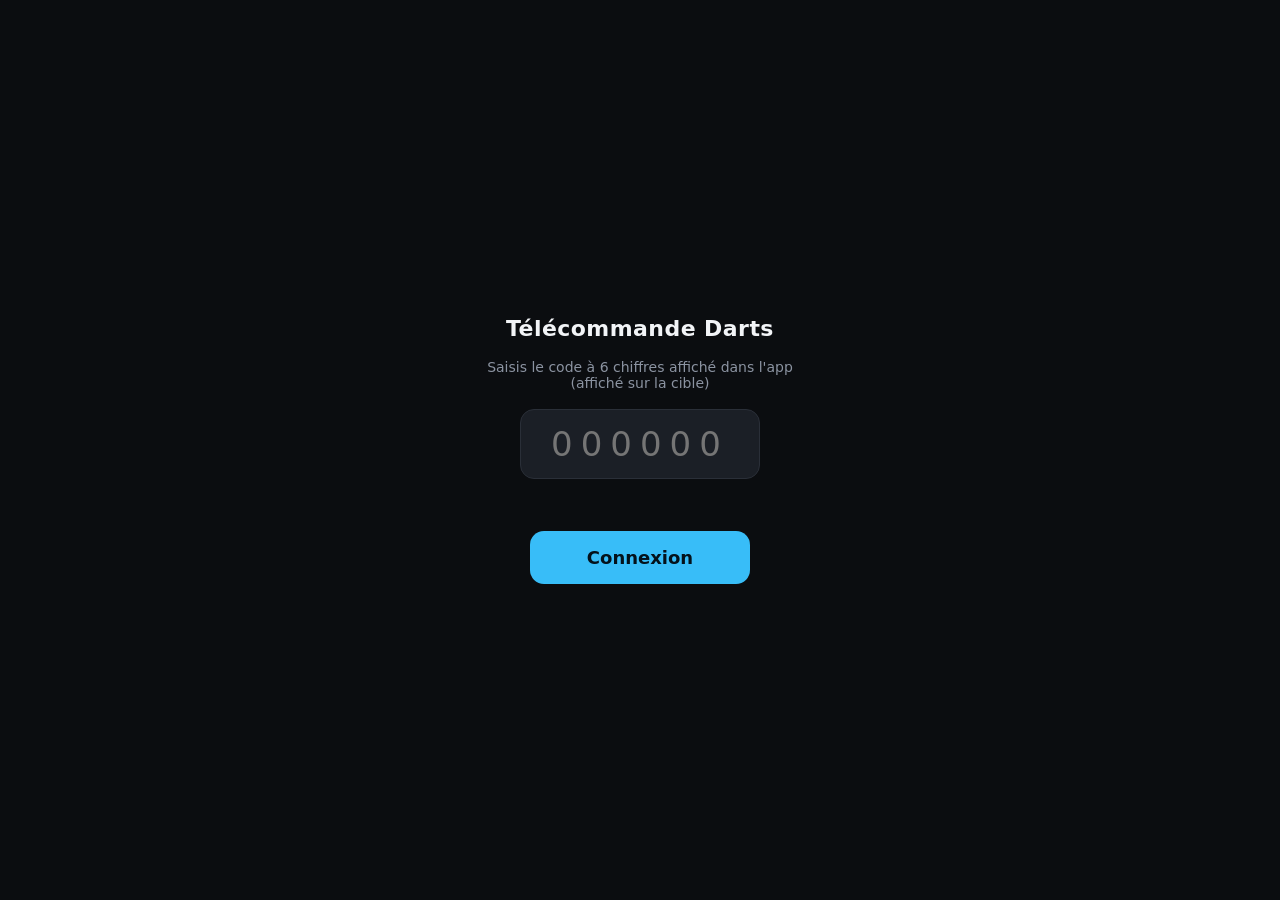
<file: docs/fr.html>
<!doctype html>
<html lang="fr">
<head>
<meta charset="utf-8">
<meta name="viewport" content="width=device-width, initial-scale=1, maximum-scale=1, user-scalable=no, viewport-fit=cover">
<meta name="theme-color" content="#0b0d10">
<meta name="apple-mobile-web-app-capable" content="yes">
<meta name="apple-mobile-web-app-status-bar-style" content="black-translucent">
<link rel="manifest" href="manifest.webmanifest">
<title>Télécommande Darts</title>
<style>
  :root { --bg:#0b0d10; --panel:#14171c; --panel2:#1b1f26; --line:#2a2f38; --txt:#f2f4f7; --dim:#8b93a1; --green:#22c55e; --gold:#eab308; --red:#ef4444; --accent:#38bdf8; }
  * { box-sizing:border-box; -webkit-tap-highlight-color:transparent; }
  html,body { margin:0; height:100%; background:var(--bg); color:var(--txt); font-family:system-ui,-apple-system,Segoe UI,Roboto,sans-serif; overscroll-behavior:none; }
  body { display:flex; flex-direction:column; padding:env(safe-area-inset-top) env(safe-area-inset-right) 0 env(safe-area-inset-left); height:100vh; }
  button { font-family:inherit; color:var(--txt); border:none; cursor:pointer; }
  .hidden { display:none !important; }
  input, textarea { font-family:inherit; }

  /* Pairing gate */
  #pair { flex:1; display:flex; flex-direction:column; align-items:center; justify-content:center; gap:18px; padding:24px; }
  #pair h1 { font-size:22px; margin:0; letter-spacing:.02em; }
  #pair p { color:var(--dim); margin:0; text-align:center; font-size:14px; }
  #code { width:240px; text-align:center; font-size:34px; letter-spacing:8px; padding:14px 0; border-radius:14px; background:var(--panel2); border:1px solid var(--line); color:var(--txt); }
  #pairBtn { width:220px; padding:16px; border-radius:14px; background:var(--accent); color:#04121b; font-size:18px; font-weight:700; }
  #pairErr { color:var(--red); font-size:13px; min-height:16px; }

  /* App shell */
  #app { flex:1; display:flex; flex-direction:column; min-height:0; }
  #status { display:flex; align-items:center; gap:8px; font-size:11px; color:var(--dim); text-transform:uppercase; letter-spacing:.14em; padding:8px 14px; border-bottom:1px solid var(--line); }
  /* #200: quick full-screen toggle (hides the phone browser's chrome). Works where the
     browser allows Fullscreen API — Android Chrome does; on iOS Safari it no-ops, and the
     "Add to Home screen" PWA install (manifest already standalone) is the full-screen route. */
  #fsBtn { background:transparent; border:none; color:var(--dim); font-size:17px; line-height:1; padding:2px 6px; border-radius:6px; cursor:pointer; }
  #fsBtn:active { background:var(--panel2); }
  /* Somebody else changed the set-up. Sits under the status bar, out of the way of the
     pad, and takes itself down — nothing here is worth a tap to dismiss. */
  #notice { margin:0 14px 8px; padding:9px 12px; border-radius:11px; background:var(--panel2);
            border:1px solid var(--line); color:var(--gold); font-size:13px; font-weight:600;
            opacity:0; transition:opacity .18s; pointer-events:none; }
  #notice.on { opacity:1; }
  #dot { width:8px; height:8px; border-radius:50%; background:var(--red); flex:0 0 auto; }
  #dot.on { background:var(--green); }
  #views { flex:1; min-height:0; position:relative; }
  .view { position:absolute; inset:0; display:none; flex-direction:column; overflow-y:auto; -webkit-overflow-scrolling:touch; }
  .view.on { display:flex; }

  /* Score view */
  #board { padding:10px 14px 6px; }
  .who { display:flex; align-items:baseline; justify-content:space-between; gap:10px; }
  .who .name { font-size:24px; font-weight:800; }
  .who .score { font-size:34px; font-weight:800; color:var(--gold); font-variant-numeric:tabular-nums; }
  #darts { display:flex; gap:6px; margin-top:8px; min-height:30px; }
  .chip { flex:1; text-align:center; padding:5px 0; border-radius:9px; background:var(--panel2); border:1px solid var(--line); font-size:14px; font-weight:700; color:var(--dim); }
  .chip.filled { color:var(--txt); border-color:var(--accent); }
  #others { display:flex; flex-wrap:wrap; gap:6px; margin-top:8px; }
  .other { font-size:12px; color:var(--dim); background:var(--panel2); border:1px solid var(--line); border-radius:8px; padding:3px 8px; }
  /* THUMB ZONE. Measured at 375x812 with a game running: the pad had 628px of
     room, used 38-492, and left ~270px of the bottom of the screen empty — the
     exact part a thumb rests on. Every dart meant reaching UP into the top
     third. justify-content:flex-end drops the whole pad onto the bottom edge.

     The three rows are then ordered by how often each is pressed in a visit,
     nearest the thumb last: numbers 3x, multiplier 1-2x, undo/miss/bull rarely.
     The multiplier stays ABOVE the numbers deliberately — it is modal and
     resets after every dart, so it has to be visible before you act on it, and
     giving it the best reach would have cost the control pressed three times
     as often. Done with the CSS order property rather than by moving the markup,
     so the DOM order screen readers and the existing tests rely on is untouched.
     (No backticks in this comment — the whole page is a template literal.) */
  #pad { flex:1; display:flex; flex-direction:column; gap:8px; padding:10px 12px 12px; min-height:0; justify-content:flex-end; }
  /* Seated, but not this phone's turn: the server rejects these taps, so do not invite them. An
     unseated phone is never dimmed — it is the shared wall pad. (AUDIT-V22 #3) */
  #pad.notmine { opacity:.35; pointer-events:none; }
  #mult { display:grid; grid-template-columns:repeat(3,1fr); gap:8px; order:2; }
  #mult button { padding:14px 0; border-radius:12px; background:var(--panel2); border:1px solid var(--line); font-size:15px; font-weight:800; letter-spacing:.05em; }
  /* #175: match the in-app dartpad — double = red, treble = green, single = neutral */
  #mult button.sel { color:#0b0d10; }
  #mult button[data-m="1"].sel { background:var(--panel2); color:var(--txt); border-color:var(--dim); }
  #mult button[data-m="2"].sel { background:var(--red); border-color:var(--red); }
  #mult button[data-m="3"].sel { background:var(--green); border-color:var(--green); }
  /* #185 + #201: the grid used to be flex:1, so it stretched to fill the phone. The keys
     first grew huge (#171's percentage never held), then — once the height was capped —
     sat far apart with big gaps (#185's leftover space). Fix both at the root: fixed 52px
     rows packed to the TOP, so the buttons are a comfortable tap size AND sit close
     together, with no stretching and nothing to scroll. */
  #nums { display:grid; grid-template-columns:repeat(5,1fr); grid-auto-rows:52px; gap:7px; align-content:end; order:3; }
  #nums button { border-radius:12px; background:var(--panel); border:1px solid var(--line); font-size:20px; font-weight:700; height:100%; }
  #nums[data-mult="2"] button { border-color:var(--red); }   /* #175: number outlines recolour to the active multiplier */
  #nums[data-mult="3"] button { border-color:var(--green); }
  #nums button:active { background:var(--panel2); }
  #extra { display:grid; grid-template-columns:repeat(3,1fr); gap:8px; order:1; }
  #extra button { padding:16px 0; border-radius:12px; font-size:16px; font-weight:800; }
  #bull { background:var(--panel); border:1px solid var(--line); }
  #miss { background:var(--panel); border:1px solid var(--line); color:var(--dim); }
  #undo { background:#3a2020; border:1px solid var(--red); color:#fca5a5; }
  /* camera-board control — secondary to scoring, so muted + smaller, under the pad */
  #boardctl { border-top:1px solid var(--line); margin-top:2px; padding-top:10px; }
  #boardctl-title { color:var(--dim); font-size:10px; text-transform:uppercase; letter-spacing:.14em; margin-bottom:6px; text-align:center; }
  #boardctl-row { display:grid; grid-template-columns:repeat(2,1fr); gap:6px; }
  #boardctl .bctl { padding:12px 0; border-radius:10px; background:var(--panel2); border:1px solid var(--line); color:var(--txt); font-size:13px; font-weight:700; text-transform:uppercase; letter-spacing:.03em; }
  #boardctl .bctl:active { background:var(--panel); }
  #boardctl .bctl.busy { opacity:.45; }

  /* Generic content padding for the non-score views */
  .pad { padding:14px; }
  .sec { font-size:11px; font-weight:700; text-transform:uppercase; letter-spacing:.14em; color:var(--dim); padding:16px 14px 6px; }
  .hint { color:var(--dim); font-size:12px; padding:0 14px 4px; }

  /* Menu */
  .menu-list { padding:14px; display:flex; flex-direction:column; gap:10px; }
  .menu-list button { display:flex; align-items:center; gap:12px; padding:16px; border-radius:14px; background:var(--panel2); border:1px solid var(--line); font-size:17px; font-weight:600; text-align:left; }
  .menu-list button .ic { font-size:20px; width:24px; text-align:center; }
  .menu-list button.on { border-color:var(--accent); color:var(--accent); }

  /* Chips (modes, profiles) */
  .chips { display:flex; flex-wrap:wrap; gap:6px; padding:0 14px; }
  .chipb { padding:9px 12px; border-radius:10px; background:var(--panel2); border:1px solid var(--line); font-size:13px; font-weight:600; }
  .chipb.on { background:var(--accent); color:#04121b; border-color:var(--accent); }
  /* Pointer list. A short label is a chip; one carrying a second line takes the whole
     row, because a recording reads as 'name, then when' and not as a wrapped tile. */
  .chipb.wide { flex:1 0 100%; text-align:left; }
  .psec { flex:1 0 100%; font-size:11px; font-weight:700; text-transform:uppercase; letter-spacing:.14em; color:var(--dim); padding:10px 2px 2px; }
  .psub { display:block; font-weight:500; font-size:12px; color:var(--dim); margin-top:3px; }

  /* Lineup */
  .lu { padding:6px 14px 0; display:flex; flex-direction:column; gap:6px; }
  .lu-row { display:flex; align-items:center; justify-content:space-between; gap:10px; padding:12px 14px; border-radius:12px; background:var(--panel2); border:1px solid var(--line); }
  /* A seat somebody else holds: visibly unavailable, but still tappable so the
     tap can explain itself rather than doing nothing. */
  .chipb.busy { opacity:.45; }
  .chipb.mine { border-color:var(--green); color:var(--green); }
  .st-row { display:flex; align-items:center; gap:10px; padding:10px 14px; border-radius:12px; background:var(--panel2); border:1px solid var(--line); margin-bottom:6px; }
  .st-row .nm { flex:1; min-width:0; overflow:hidden; text-overflow:ellipsis; white-space:nowrap; font-weight:600; }
  .st-row .nu { font-variant-numeric:tabular-nums; font-weight:800; }
  .st-row .lb { color:var(--dim); font-size:11px; text-transform:uppercase; letter-spacing:.06em; }
  .st-row.on { border-color:var(--green); }
  #seat-msg { color:var(--gold); font-size:12px; padding:2px 14px 0; min-height:16px; }
  #su-msg { color:var(--gold); font-size:12px; padding:2px 14px 4px; min-height:16px; }
  #player-login input, #board-setup input { display:block; width:calc(100% - 28px); margin:8px 14px 0; padding:12px; border-radius:10px; background:var(--panel2); border:1px solid var(--line); color:var(--txt); font-size:15px; }
  .lu-row.empty { color:var(--dim); border-style:dashed; }
  .lu-row .x { width:30px; height:30px; border-radius:8px; background:#3a2020; border:1px solid var(--red); color:#fca5a5; font-size:16px; font-weight:800; flex:0 0 auto; }
  .lu-name { font-weight:700; font-size:15px; }
  .addrow { display:flex; gap:8px; padding:8px 14px 0; }
  .addrow input { flex:1; padding:12px; border-radius:12px; background:var(--panel2); border:1px solid var(--line); color:var(--txt); font-size:15px; }
  .addrow button { padding:0 18px; border-radius:12px; background:var(--accent); color:#04121b; font-size:15px; font-weight:800; }
  .bigbtn { margin:14px; padding:18px; border-radius:14px; background:var(--green); color:#03130a; font-size:18px; font-weight:800; }
  .bigbtn.alt { background:var(--panel2); color:var(--txt); border:1px solid var(--line); margin-bottom:8px; }
  .bigbtn:disabled { background:var(--panel2); color:var(--dim); }

  /* Settings */
  .srow { display:flex; align-items:center; justify-content:space-between; gap:12px; padding:12px 14px; }
  .srow.col { flex-direction:column; align-items:stretch; gap:8px; }
  .srow .lab { font-size:15px; font-weight:600; }
  .srow .val { color:var(--dim); font-size:13px; font-variant-numeric:tabular-nums; }
  .tog { width:50px; height:30px; border-radius:999px; background:var(--panel2); border:1px solid var(--line); position:relative; flex:0 0 auto; }
  .tog::after { content:""; position:absolute; top:3px; left:3px; width:22px; height:22px; border-radius:50%; background:var(--dim); transition:.15s; }
  .tog.on { background:var(--green); border-color:var(--green); }
  .tog.on::after { left:24px; background:#fff; }
  input[type=range] { width:100%; accent-color:var(--accent); }
  .seg { display:flex; flex-wrap:wrap; gap:6px; }
  .seg button { flex:1; min-width:64px; padding:11px 8px; border-radius:10px; background:var(--panel2); border:1px solid var(--line); font-size:13px; font-weight:600; }
  .seg button.on { background:var(--accent); color:#04121b; border-color:var(--accent); }

  /* Suggest */
  #sugText { width:calc(100% - 28px); margin:0 14px; min-height:120px; padding:12px; border-radius:12px; background:var(--panel2); border:1px solid var(--line); color:var(--txt); font-size:15px; resize:vertical; }
  /* #199: a clear, unmistakable confirmation on the phone that the suggestion was saved
     — a green toast that pops in, instead of the small line it used to be. */
  #sugMsg { margin:10px 14px 0; font-size:15px; font-weight:700; color:#04121b; background:var(--green); border-radius:12px; display:flex; align-items:center; justify-content:center; gap:8px; text-align:center; max-height:0; opacity:0; padding:0 14px; overflow:hidden; transition:max-height .2s ease, opacity .2s ease, padding .2s ease; }
  #sugMsg.show { max-height:80px; opacity:1; padding:13px 14px; }

  /* Tab bar */
  #tabs { display:flex; border-top:1px solid var(--line); background:var(--panel); padding-bottom:env(safe-area-inset-bottom); flex:0 0 auto; }
  #tabs button { flex:1; display:flex; flex-direction:column; align-items:center; gap:2px; padding:8px 0 7px; font-size:10px; font-weight:600; color:var(--dim); background:transparent; }
  #tabs button .ic { font-size:20px; line-height:1; }
  #tabs button.on { color:var(--accent); }
  #tabs .badge { position:absolute; }

  #flash { position:fixed; inset:0; pointer-events:none; opacity:0; background:var(--accent); transition:opacity .12s; z-index:50; }
  #flash.show { opacity:.16; }
</style>
<script>window.RELAY_CONFIG = {"url":"https://nwjuflsfxufutiuqppyp.supabase.co","anonKey":"sb_publishable_LxbUZmvkQSJxsMMjjlZKVg_EK7fiY3Z"};</script>
<script>"use strict";

/**
 * The Realtime wire format, in one place.
 *
 * Supabase Realtime speaks Phoenix channels: a WebSocket carrying JSON frames
 * with a topic, an event, a payload and a ref. There is no SDK here on purpose —
 * @supabase/supabase-js would pull a dependency tree into the main process to
 * save perhaps sixty lines — but that decision only stays cheap if exactly one
 * piece of code knows the format.
 *
 * BOTH ENDS USE THIS FILE. The board (relayClient.js) requires it; the phone page
 * has it inlined verbatim at export time (scripts/build-remote-page.mjs). They are
 * the two halves of one conversation, and a board that joins "realtime:<token>"
 * while the phone subscribes to "<token>" is a pairing that fails with both sides
 * looking healthy — no error, no traffic, nothing to read. Sharing the source
 * makes that particular silence impossible.
 *
 * Pure by design: no sockets, no timers, no I/O. Everything here is a value in
 * and a value out, so the frames can be asserted directly rather than inferred
 * from what a fake socket happened to receive.
 */

/** The channel a board and its phones meet on. The join token IS the name. */
function sharedTopic(token) {
  return "realtime:" + token;
}

/**
 * The channel for messages meant for ONE phone — its seat, its admin flag.
 *
 * Named by that phone's own sid, which is 128 bits and never broadcast, so no
 * other phone can guess it. Same model as the join token: the name is the secret.
 */
function privateTopic(token, sid) {
  return sharedTopic(token) + ":" + sid;
}

/**
 * The socket URL.
 *
 * http -> ws is a substitution rather than a URL rewrite so that https becomes
 * wss without a second branch. The key is a query parameter because that is where
 * Realtime looks for it; it is the PUBLISHABLE key, which is safe in a URL, and
 * the secret/admin key must never be anywhere near this.
 */
function socketUrl(url, anonKey) {
  return String(url).replace(/^http/, "ws").replace(/\/+$/, "") +
    "/realtime/v1/websocket?apikey=" + encodeURIComponent(anonKey) + "&vsn=1.0.0";
}

/** The REST endpoint for a SECURITY DEFINER function (send_command, fetch_commands). */
function rpcUrl(url, fn) {
  return String(url).replace(/\/+$/, "") + "/rest/v1/rpc/" + fn;
}

function joinFrame(topic, ref) {
  // self:false — our own broadcasts must not echo back and be read as somebody
  // else's traffic. ack:false because nothing here waits on a per-message receipt;
  // the join reply is the only acknowledgement that matters.
  return { topic, event: "phx_join", payload: { config: { broadcast: { self: false, ack: false } } }, ref };
}

function leaveFrame(topic, ref) {
  return { topic, event: "phx_leave", payload: {}, ref };
}

/**
 * Keepalive.
 *
 * On the "phoenix" topic, NOT the channel: it works before a join and survives a
 * channel error, so a socket that is open but carrying nothing is still detected.
 * Realtime drops an idle socket at around sixty seconds.
 */
function heartbeatFrame(ref) {
  return { topic: "phoenix", event: "heartbeat", payload: {}, ref };
}

function broadcastFrame(topic, event, payload, ref) {
  return { topic, event: "broadcast", payload: { type: "broadcast", event: String(event), payload }, ref };
}

/**
 * Read an incoming frame into something a caller can switch on, or null if it is
 * not JSON at all.
 *
 * Returns { topic, kind, event, payload }, where kind is one of:
 *   "joined"    the server accepted a phx_join on this topic
 *   "broadcast" a message from the other end
 *   "other"     anything else (presence, heartbeat replies, errors)
 *
 * Deliberately does not throw: a malformed frame must not kill a socket, or the
 * board goes silent mid-leg with no way for anyone in the room to tell.
 */
function parseFrame(raw) {
  let m;
  try { m = JSON.parse(typeof raw === "string" ? raw : (raw && raw.data)); }
  catch { return null; }
  if (!m || typeof m !== "object") return null;
  const topic = m.topic || "";
  if (m.event === "phx_reply") {
    const ok = !!(m.payload && m.payload.status === "ok");
    return { topic, kind: ok ? "joined" : "other", event: "phx_reply", payload: m.payload };
  }
  if (m.event === "broadcast" && m.payload) {
    return { topic, kind: "broadcast", event: m.payload.event || "", payload: m.payload.payload };
  }
  return { topic, kind: "other", event: m.event || "", payload: m.payload };
}

/**
 * Does this payload contain a session token anywhere in it?
 *
 * Anything on the shared channel reaches every phone holding the join token, and
 * a leaked sid is a phone able to come back as somebody else. Checked rather than
 * trusted, because the way it would actually happen is a future caller passing a
 * richer object to a function whose name gives no warning.
 */
function carriesSid(v, depth) {
  depth = depth || 0;
  if (!v || typeof v !== "object" || depth > 6) return false;
  if (Array.isArray(v)) return v.some(function (x) { return carriesSid(x, depth + 1); });
  for (const k of Object.keys(v)) {
    if (k === "sid" || k === "sids") return true;
    if (carriesSid(v[k], depth + 1)) return true;
  }
  return false;
}

const RELAY_PROTOCOL = {
  sharedTopic, privateTopic, socketUrl, rpcUrl,
  joinFrame, leaveFrame, heartbeatFrame, broadcastFrame,
  parseFrame, carriesSid,
};

// Works required from the main process, and works inlined into the phone page as
// a plain script — the page has no module loader and must not need one.
if (typeof module !== "undefined" && module.exports) module.exports = RELAY_PROTOCOL;
else if (typeof globalThis !== "undefined") globalThis.RELAY_PROTOCOL = RELAY_PROTOCOL;
</script>
<script>"use strict";

/**
 * The PHONE's half of the relay. Inlined into the exported controller page.
 *
 * Mirrors relayClient.js, and deliberately reads the wire format from the same
 * relayProtocol.js rather than reimplementing it: a phone subscribing to a topic
 * the board never joins is a pairing that fails with both ends looking healthy.
 *
 * The asymmetry, from this side:
 *
 *   board -> me      BROADCAST on the shared channel (state, seats). Everything
 *                    here reaches every phone holding the join token, so it is
 *                    only ever what all of them may see.
 *
 *   board -> me only BROADCAST on a channel named by MY sid — my seat, whether my
 *                    session is admin. 128 bits, never broadcast anywhere, so no
 *                    other phone can guess the name.
 *
 *   me -> board      send_command, an RPC no client can read back (0011). Then a
 *                    contentless POKE on the shared channel so the board drains
 *                    immediately instead of waiting for a poll. The poke says only
 *                    that something is waiting — never what, never from whom.
 *
 * MY SID IS MINE. The LAN server issues one over SSE; here the phone mints its
 * own and keeps it in localStorage. That is not a downgrade — entropy is what
 * makes a sid unguessable, not who generated it — and it removes the only reason
 * a sid would ever have to travel board-to-phone, where broadcast would have
 * shown it to the whole pub.
 */

const P = (typeof require === "function")
  ? require("./relayProtocol.js")
  : (typeof globalThis !== "undefined" ? globalThis.RELAY_PROTOCOL : null);

const HEARTBEAT_MS = 25000;
const RECONNECT_MIN_MS = 1000;
const RECONNECT_MAX_MS = 30000;

// A join that is never acknowledged has to be given up on. The board has always
// had this; the phone did not. (AUDIT-RELAY 2nd pass)
const JOIN_TIMEOUT_MS = 10000;

// How long without hearing from the BOARD before this phone stops claiming to be
// connected. Two of the board's ping intervals plus slack: one missed ping is a
// dropped frame, two is a board that has gone. (AUDIT-RELAY #2/#12)
const BOARD_STALE_MS = 60000;
const STALE_CHECK_MS = 5000;

// What each channel is allowed to say. Enumerated rather than inferred, because
// the whole point is that an event's meaning depends on where it came from.
//
// "poke" is deliberately in NEITHER: pokes are addressed to the board, and a
// phone acting on one is a phone answering another phone's traffic.
// "notice" is SHARED on purpose: it is the room being told what somebody did — who
// picked the mode, who added a bot — and it carries a NAME rather than a sid, which is
// the same rule _seats() states at length on the board side.
// "mirror-live" is the board's game and line-up, for a phone rendering the board's own
// app rather than the controller page. Shared for the same reason as "notice": it is the
// live leg everybody in the room is already looking at, and it carries no sid. The FULL
// mirror is deliberately absent and always will be — megabytes of match history, which
// is why the live slice was split out of it in the first place.
const SHARED_EVENTS = new Set(["state", "seats", "ping", "notice", "mirror-live"]);
// "signin" is the answer to a sign-in sent over the relay. It MUST be private: it
// carries the address Supabase returned and whether that account owns the board, and
// the shared channel reaches every phone holding the join token.
//
// It was missing here for a day. The board published it, this dropped it, and the
// phone sat on "Checking…" while the board had in fact signed the player in — the
// tabs unlocked, because "session" was allowed and "signin" was not. Found by a phone
// on mobile data; the tests could not see it because each side was checked against its
// own idea of the protocol. test/relay-event-names.test.js now checks them against
// EACH OTHER.
// seated: the answer to a seat claim. Named here or the phone drops it on the floor —
// which is exactly what happened to "signin" when it was published but not allowed.
const PRIVATE_EVENTS = new Set(["session", "cmderr", "signin", "seated"]);

/**
 * A fresh session id: 128 bits of CSPRNG, hex.
 *
 * Not the join token's alphabet — this is never read aloud or typed, only stored
 * and compared, so hex keeps it boring. crypto.getRandomValues is present on every
 * browser that can run this page; there is deliberately NO Math.random fallback,
 * because a guessable sid is a phone that can be impersonated and silently
 * degrading to that would be worse than failing here.
 */
function mintSid(cryptoImpl) {
  const c = cryptoImpl || (typeof crypto !== "undefined" ? crypto : null);
  if (!c || typeof c.getRandomValues !== "function") throw new Error("no CSPRNG available");
  const b = new Uint8Array(16);
  c.getRandomValues(b);
  let out = "";
  for (let i = 0; i < b.length; i++) out += b[i].toString(16).padStart(2, "0");
  return out;
}

/**
 * @param {object} cfg
 * @param {string} cfg.url      Supabase project URL.
 * @param {string} cfg.anonKey  The publishable key. Baked into the page, which is
 *   why it must be the publishable one and nothing else.
 * @param {string} cfg.token    Join token from the QR — names the shared channel.
 * @param {string} cfg.sid      This phone's session id (mintSid, then persisted).
 * @param {(name:string, data:any)=>void} cfg.onEvent  "state" | "seats" | "session".
 * @param {(s:object)=>void} [cfg.onStatus]
 */
function createRelayPhone(cfg) {
  const { url, anonKey, token, sid, onEvent } = cfg || {};
  if (!P) throw new Error("relay protocol not loaded");
  if (!url || !anonKey || !token || !sid) throw new Error("relay phone needs url, anonKey, token and sid");
  if (typeof onEvent !== "function") throw new Error("relay phone needs an onEvent handler");

  const WS = cfg.WebSocketImpl || (typeof WebSocket !== "undefined" ? WebSocket : null);
  if (!WS) throw new Error("no WebSocket implementation available");
  const doFetch = cfg.fetchImpl || ((...a) => fetch(...a));
  const onStatus = cfg.onStatus || (() => {});
  const setT = cfg.setTimeoutImpl || setTimeout;
  const clearT = cfg.clearTimeoutImpl || clearTimeout;

  const shared = P.sharedTopic(token);
  const mine = P.privateTopic(token, sid);

  let ws = null, ref = 0, joined = false, closed = false, attempt = 0;
  let hbTimer = null, rcTimer = null, staleTimer = null, joinTimer = null;
  const now = cfg.nowImpl || (() => Date.now());
  let lastBoardAt = 0;   // when the board last said anything
  let boardStale = false;

  const nextRef = () => String(++ref);
  const send = (o) => { try { ws && ws.send(JSON.stringify(o)); } catch { /* the heartbeat will notice */ } };
  // `live` is the honest answer to "can this phone reach the board", which is NOT
  // the same as "is my socket up" — the socket is to Supabase, and it stays up
  // when the board is switched off.
  const status = (state, extra) => onStatus({ state, joined, live: joined && !boardStale, ...(extra || {}) });

  /** The board said something. Anything at all counts, including a bare ping. */
  function heardFromBoard() {
    lastBoardAt = now();
    if (boardStale) { boardStale = false; status("joined"); }
  }

  function watchBoard() {
    staleTimer = setT(watchBoard, STALE_CHECK_MS);
    if (!joined || boardStale || !lastBoardAt) return;
    if (now() - lastBoardAt < BOARD_STALE_MS) return;
    // Joined to the rendezvous, hearing nothing from the board. Say so rather
    // than keep showing a green dot over a dead pub PC. (AUDIT-RELAY #2/#12)
    boardStale = true;
    status("board-gone", { sinceMs: now() - lastBoardAt });
  }

  function heartbeat() {
    send(P.heartbeatFrame(nextRef()));
    hbTimer = setT(heartbeat, HEARTBEAT_MS);
  }

  function scheduleReconnect() {
    if (closed || rcTimer) return;
    // A phone in a pocket loses signal constantly. Backoff keeps a bad cell from
    // hammering the rendezvous, capped so coming back is never slower than 30s.
    const wait = Math.min(RECONNECT_MIN_MS * Math.pow(2, attempt), RECONNECT_MAX_MS);
    attempt++;
    status("reconnecting", { inMs: wait, attempt });
    rcTimer = setT(() => { rcTimer = null; open(); }, wait);
  }

  function open() {
    if (closed) return;
    joined = false;
    status("connecting");
    try { ws = new WS(P.socketUrl(url, anonKey)); }
    catch (e) { status("error", { error: String((e && e.message) || e) }); scheduleReconnect(); return; }

    ws.onopen = () => {
      send(P.joinFrame(shared, nextRef()));
      send(P.joinFrame(mine, nextRef()));  // my seat and admin flag arrive here
      heartbeat();
      if (!staleTimer) watchBoard();
      // A socket that opens but never JOINS is the worst of both: it looks
      // connected and carries nothing, and nothing else here can notice.
      // (AUDIT-RELAY 2nd pass)
      //
      // The board has had this guard all along (relayClient JOIN_TIMEOUT_MS); the
      // phone did not. A refused join comes back as a phx_reply with status other
      // than "ok", which relayProtocol files under kind "other" and the handler
      // below drops. The board-gone watchdog cannot cover it either — that is
      // gated on `joined`, which never became true. And the keepalive actively
      // holds the socket open, so ws.onclose never fires and nothing ever retries.
      // The result was a phone stuck on "Reconnecting" until the app was
      // force-quit, which on an installed PWA means no address bar to reload from.
      if (joinTimer) clearT(joinTimer);
      joinTimer = setT(function () {
        joinTimer = null;
        if (joined) return;
        status("error", { error: "join timed out" });
        try { ws.close(); } catch (e) { /* already gone */ }  // onclose schedules the retry
      }, JOIN_TIMEOUT_MS);
    };

    ws.onmessage = (ev) => {
      const m = P.parseFrame(ev);
      if (!m) return;

      if (m.kind === "joined") {
        // The SHARED channel is the one that means "connected" — the private one
        // carries only occasional replies, so a phone could sit joined to it alone
        // and never learn the game had started.
        if (m.topic === shared && !joined) {
          joined = true; attempt = 0;
          // Start the clock HERE rather than treating the join as contact: the
          // join is Supabase answering, not the board. Without this a phone that
          // joins while the board is already off would never go stale, because
          // lastBoardAt would stay 0.
          lastBoardAt = now(); boardStale = false;
          if (joinTimer) { clearT(joinTimer); joinTimer = null; }
          status("joined");
        }
        return;
      }

      if (m.kind !== "broadcast") return;

      // WHICH CHANNEL an event arrived on decides whether it may be believed.
      // (AUDIT-RELAY #6)
      //
      // The shared channel is not just readable by every phone holding the join
      // token — it is WRITABLE by them. Unioning the two topics meant a punter
      // with devtools could publish one `session` frame there and set every other
      // phone's sid and admin flag: their commands would then queue under HIS sid,
      // so the board's private replies for them would go to a channel he is joined
      // to and they are not, and their own would fall permanently silent.
      //
      // Per-phone state is therefore accepted ONLY from the private channel, whose
      // name is this phone's own sid and which no other phone can guess.
      //
      // Not a complete fix, and saying so: a token holder can still publish a
      // fabricated `state` on the shared channel, because it is open by
      // construction. Closing that needs Realtime authorization on
      // realtime.messages, which is a schema change. What this does remove is the
      // ability to take over another phone's identity, which is the part that
      // outlives the session.
      if (m.topic === shared) {
        if (!SHARED_EVENTS.has(m.event)) return;
        heardFromBoard();
        // A ping carries nothing and exists only to be heard.
        if (m.event !== "ping") onEvent(m.event, m.payload);
        return;
      }
      if (m.topic === mine && PRIVATE_EVENTS.has(m.event)) { heardFromBoard(); onEvent(m.event, m.payload); }
    };

    ws.onerror = () => status("error", { error: "socket error" });
    ws.onclose = () => {
      if (hbTimer) { clearT(hbTimer); hbTimer = null; }
      if (joinTimer) { clearT(joinTimer); joinTimer = null; }
      joined = false;
      boardStale = false; lastBoardAt = 0;
      status("closed");
      scheduleReconnect();
    };
  }

  return {
    sid,
    connect() { closed = false; attempt = 0; open(); },
    isJoined: () => joined,

    /**
     * Send one command to the board.
     *
     * The insert is what carries it; the poke only tells the board to look. So the
     * poke is best-effort and failing to send it is NOT an error — the command is
     * already queued, and the board drains on its next poke or reconnect either
     * way. Reporting a failure here would make a phone re-tap a dart that landed.
     */
    async send(cmd) {
      let res;
      try {
        res = await doFetch(P.rpcUrl(url, "send_command"), {
          method: "POST",
          headers: { "Content-Type": "application/json", apikey: anonKey, Authorization: "Bearer " + anonKey },
          body: JSON.stringify({ p_token: token, p_sid: sid, p_cmd: cmd }),
        });
      } catch (e) {
        return { ok: false, reason: "offline" };
      }
      if (!res || !res.ok) return { ok: false, reason: "rejected", status: res && res.status };
      send(P.broadcastFrame(shared, "poke", null, nextRef()));
      return { ok: true };
    },

    close() {
      closed = true;
      if (hbTimer) { clearT(hbTimer); hbTimer = null; }
      if (rcTimer) { clearT(rcTimer); rcTimer = null; }
      if (staleTimer) { clearT(staleTimer); staleTimer = null; }
      if (joinTimer) { clearT(joinTimer); joinTimer = null; }
      try { ws && ws.close(); } catch { /* already gone */ }
      ws = null; joined = false;
    },
  };
}

const RELAY_PHONE = { createRelayPhone, mintSid, HEARTBEAT_MS, RECONNECT_MIN_MS, RECONNECT_MAX_MS, BOARD_STALE_MS, STALE_CHECK_MS, JOIN_TIMEOUT_MS };

if (typeof module !== "undefined" && module.exports) module.exports = RELAY_PHONE;
else if (typeof globalThis !== "undefined") globalThis.RELAY_PHONE = RELAY_PHONE;
</script>
</head>
<body>
  <div id="flash"></div>

  <section id="pair">
    <h1 data-t="remote.title">Télécommande Darts</h1>
    <p><span data-t="remote.pairHint">Saisis le code à 6 chiffres affiché dans l'app</span><br><span data-t="remote.pairWhere">(affiché sur la cible)</span></p>
    <input id="code" inputmode="numeric" maxlength="6" pattern="[0-9]*" placeholder="000000" autocomplete="off">
    <div id="pairErr"></div>
    <button id="pairBtn" data-t="remote.connect">Connexion</button>
  </section>

  <main id="app" class="hidden">
    <div id="status"><span id="dot"></span><span id="conn" data-t="remote.connecting">Connexion…</span><span id="here" style="margin-left:auto"></span><button id="fsBtn" title="Plein écran" aria-label="Plein écran">⛶</button></div>
    <div id="notice"></div>
    <div id="views">
      <!-- SCORE -->
      <section id="view-game" class="view on">
        <div id="board">
          <div class="who"><span class="name" id="curName">—</span><span class="score" id="curScore"></span></div>
          <div id="darts"></div>
          <div id="others"></div>
        </div>
        <!-- ABOVE the pad, because what lands here is the game waiting on an answer:
             a leg won, a pause, rules to accept. The other slots are inside blocks that
             are hidden during play, so without this one the question has nowhere to go
             at exactly the moment the game cannot continue without it. -->
        <div class="chips point-list"></div>
        <div id="pad">
          <div id="mult">
            <button data-m="1" class="sel" data-t="remote.single">SIMPLE</button>
            <button data-m="2" data-t="remote.double">DOUBLE</button>
            <button data-m="3" data-t="remote.treble">TRIPLE</button>
          </div>
          <div id="nums"></div>
          <div id="extra">
            <button id="bull" data-t="remote.bull">BULL</button>
            <button id="miss" data-t="remote.miss">MANQUÉ</button>
            <button id="undo" data-t="remote.undo">ANNULER</button>
          </div>
        </div>
        <!-- camera-board control (only shown when camera scoring is on) -->
        <div id="boardctl" class="hidden">
          <div id="boardctl-title" data-t="remote.board.title">Cible caméra</div>
          <div id="boardctl-row">
            <button class="bctl" data-ba="calibrate" data-t="remote.board.calibrate">Calibrer</button>
            <button class="bctl" data-ba="reset" data-t="remote.board.reset">Réinitialiser</button>
            <button class="bctl" data-ba="start" data-t="remote.board.start">Démarrer</button>
            <button class="bctl" data-ba="stop" data-t="remote.board.stop">Arrêter</button>
          </div>
        </div>

        <!-- Set-up lives in GAME, and swaps with the pad rather than sitting under
             it: before a game the pad scores nothing, and during one the lineup is
             settled. Only ever one of the two is on screen. -->
        <div id="setup">
        <div class="sec" data-t="remote.game">Partie</div>
        <div class="chips" id="pl-modes"></div>
        <div class="sec" data-t="remote.lineup">Composition</div>
        <div class="lu" id="pl-lineup"></div>
        <div class="addrow">
          <input id="pl-name" data-tph="remote.addByName" placeholder="Ajouter un joueur par son nom" autocomplete="off">
          <button id="pl-add" data-t="remote.add">Ajouter</button>
        </div>
        <!-- The venue roster used to be here, behind a gate: every saved player at
             this pub, by name, once you had said which player you were. Gated is not
             the same as private — taking a seat is easy, and the reward was thirty-odd
             other people's names on a stranger's phone. It is gone, and the roster is
             not sent to a phone at all now. Add by NAME above instead: a name that
             matches an existing player attaches to them, history and all. -->
        <div class="sec" data-t="remote.addBot">Ajouter un bot</div>
        <div class="chips" id="pl-bots"></div>
        <!-- The board's current screen may offer things to point at — a mode's settings,
             say. The phone follows the board to THIS tab while it is setting up, so the
             list has to be here too, or it renders into a view nobody is looking at. -->
        <div class="chips point-list"></div>
        <!-- The way in to the mode's settings. Without it the only route to the
             set-up screen was the board's own button, so every game a phone started
             ran on whatever settings were last chosen at the board. -->
        <button class="bigbtn alt" id="pl-setup">Configurer la partie</button>
        <button class="bigbtn" id="pl-start">Lancer la partie</button>
        </div>

        <!-- The nav moved to the SETTINGS tab with the rest of the venue controls. -->
      </section>

      <!-- PLAYER -->
      <section id="view-player" class="view">
        <!-- First run. A brand-new board has no owner, so the phone that scans it
             sets one — naming the owner and choosing the PIN that will guard the
             venue controls from then on. Replaces the seat list until done. -->
        <div id="board-setup" class="hidden">
          <div class="sec" data-t="remote.setup.title">Configurer cette cible</div>
          <div class="hint" data-t="remote.setup.sub">Cette cible est neuve. Crée le compte propriétaire : tu t'y connecteras pour tout changement général.</div>
          <input id="su-name" maxlength="40" autocomplete="off" data-tph="remote.setup.name" placeholder="Ton nom">
          <input id="su-email" type="email" inputmode="email" maxlength="254" autocomplete="off" autocapitalize="off" spellcheck="false" data-tph="remote.setup.email" placeholder="Ton e-mail">
          <input id="su-pass" type="password" maxlength="200" autocomplete="new-password" data-tph="remote.setup.pass" placeholder="Choisis un mot de passe">
          <input id="su-pass2" type="password" maxlength="200" autocomplete="new-password" data-tph="remote.setup.pass2" placeholder="Répète le mot de passe">
          <div id="su-msg"></div>
          <button class="bigbtn" id="su-go" data-t="remote.setup.go">Configurer la cible</button>
        </div>

        <!-- Setting a board up happens once, and until now it said nothing: the form
             vanished, the seat list appeared, and the owner was left looking at a list
             of names asking which one they were. Every smaller action on this page
             already toasts (a saved suggestion says so); the one that decides who owns
             the venue did not. Sibling of board-setup, because that card is hidden the
             moment the claim lands. -->
        <div id="setup-done" class="hidden">
          <div class="sec" data-t="remote.setup.doneTitle">Cette cible est à toi ✓</div>
          <div id="sd-who"></div>
          <div class="hint" data-t="remote.setup.doneBody">Tu es le propriétaire. Connecte-toi avec cet e-mail depuis n'importe quel téléphone pour changer les réglages du lieu.</div>
          <button class="bigbtn" id="sd-go" data-t="remote.setup.doneGo">Commencer à jouer</button>
        </div>

        <div id="player-body">

        <!-- THE FIRST THING A PHONE SEES.
             Three doors and nothing else: sign in, make an account, or play as a
             guest. The forms live behind the first two rather than in front of
             them — a page that opens on an email field asks a question before it
             has said what it is. -->
        <div id="welcome">
          <div class="sec" data-t="remote.welcome.title">Bienvenue sur Darts</div>
          <div class="hint" data-t="remote.welcome.sub">Connecte-toi et tes stats te suivent sur toutes les cibles. Ou joue en invité — rien n’est conservé.</div>
          <button class="bigbtn" id="wc-signin" data-t="remote.player.go">Se connecter</button>
          <button class="bigbtn alt" id="wc-register" data-t="remote.player.register">Créer un compte</button>
          <button class="bigbtn alt" id="wc-guest" data-t="remote.welcome.guest">Jouer en invité</button>
        </div>

        <!-- A guest plays under a name they choose. It is NOT a list of the people
             who drink here: naming yourself is not the same as claiming to be
             somebody the board already knows. -->
        <div id="guest-box" class="hidden">
          <div class="sec" data-t="remote.guest.name">Comment t’appelle-t-on ?</div>
          <input id="gu-name" maxlength="40" autocomplete="off" data-tph="remote.guest.name" placeholder="Comment t’appelle-t-on ?">
          <div id="gu-msg"></div>
          <button class="bigbtn" id="gu-go" data-t="remote.guest.go">Commencer à jouer</button>
          <button class="bigbtn alt" id="gu-back" data-t="remote.welcome.back">Retour</button>
        </div>

        <!-- Signing in is how you get into a line-up now. Picking a name off a list
             was fine while a profile was a local scribble; it is not once that name
             carries a portable record that follows the person to every other board. -->
        <div id="player-login" class="hidden">
          <div class="sec" data-t="remote.player.title">Connecte-toi pour jouer</div>
          <div class="hint" data-t="remote.player.sub">Nouveau ? Crée un compte : c'est rapide et tes stats te suivent ensuite sur n'importe quelle cible.</div>
          <!-- "Your email", not "Owner email". One form serves every player now; the
               admin wording is left over from when this was the owner's own form and
               players had a different one, and it told most people the field was not
               for them. -->
          <input id="pl-email" type="email" inputmode="email" maxlength="254" autocomplete="username" autocapitalize="off" spellcheck="false" data-tph="remote.player.email" placeholder="Ton e-mail">
          <input id="pl-pass" type="password" maxlength="200" autocomplete="current-password" data-tph="remote.player.pass" placeholder="Ton mot de passe">
          <div id="pl-msg"></div>
          <button class="bigbtn" id="pl-go" data-t="remote.player.go">Se connecter</button>
          <button class="bigbtn" id="pl-new" style="background:var(--panel2);color:var(--txt)" data-t="remote.player.register">Créer un compte</button>
          <!-- Hidden until the cloud has actually refused. The board has a password of
               its own, set when it was claimed, and it is a DIFFERENT secret from the
               account password — which is the whole reason this is a separate button and
               not a silent retry. See playerSignIn. -->
          <button class="bigbtn hidden" id="pl-board" style="background:var(--panel2);color:var(--txt)" data-t="remote.player.useBoardPass">Utiliser le mot de passe de la cible</button>
        </div>

        <!-- YOUR CARD. Shown once signed in, because minting one needs the access token
             this phone holds and the board deliberately does not keep. A card is what
             carries your record to a board that has never seen you. -->
        <div id="card-box" class="hidden">
          <div class="sec" data-t="remote.card.title">Ta carte</div>
          <div class="hint" data-t="remote.card.sub">Une carte emmène tes stats sur une cible qui ne te connaît pas. Prends-en une ici, puis saisis-la sur cette cible en arrivant.</div>
          <button class="bigbtn" id="card-go" style="background:var(--panel2);color:var(--txt)" data-t="remote.card.get">Obtenir une carte</button>
          <div id="card-msg"></div>
          <!-- readonly, not disabled: it must still be selectable to copy. -->
          <input id="card-token" class="hidden" readonly autocomplete="off" spellcheck="false">
        </div>
        <!-- The picker used to be a list of every player in the line-up, claimable
             on nothing but the join code. Signing in above is what says who you are;
             the board assigns the seat from the address the cloud returns. -->
        <!-- There were TWO sign-in forms here, taking the same two fields on the same
             screen: one for players, one for the venue owner. People used the wrong one,
             which is what two identical forms deserve. A person is not a role — you sign
             in once above, and the board works out from the same token whether you also
             own the place. -->
        <!-- A phone only says who you are (2026-11-15): once it has, this is all it shows. -->
        <div class="hint hidden" id="use-tablet" data-t="remote.useTablet">C'est bon, tu es dans la partie. Tout se fait sur la tablette.</div>
        <div id="seat-msg"></div>
        <button class="bigbtn" id="seat-clear" style="background:#2a2f37;color:#e7e9ec" data-t="remote.seat.release">Ce n'est pas moi</button>

        <!-- Settings moved to its own tab. -->
        </div>
        </div>

        <div class="hint" id="id-hint" data-t="remote.identifyHint">Connecte-toi ci-dessus pour voir les joueurs et tes stats.</div>
      </section>

      <!-- STATS -->
      <!-- SETTINGS — the venue's controls, in one place and behind admin.
           They used to be split across two tabs that are otherwise about playing and
           about who you are: the nav inside GAME, the settings body and the owner
           account inside PLAYER. Neither was where anyone would look, and the board
           has Settings as a destination of its own. -->
      <!-- SUGGEST — its own tab, rather than a box at the bottom of PLAYER.
           Moved whole: the #262 note on the file input below is the kind of thing that
           gets lost when markup is re-created instead of carried across. -->
      <!-- ADMIN, and only when the board is showing its Settings screen. Everything
           else on that screen is pointable on the board itself; this is the exception,
           because typing an address and a password needs a keyboard. -->
      <section id="view-owner" class="view">
        <!-- The owner account. Collapsed behind a toggle because it is used about once
             in the life of a board, and an open password form under the volume slider
             would be the most alarming thing on the page. (V25-8) -->
        <div class="sec" data-t="remote.owner.title">Compte propriétaire</div>
        <button class="bigbtn" id="ow-open" style="background:var(--panel2);color:var(--txt)" data-t="remote.owner.change">Changer l'e-mail ou le mot de passe</button>
        <div id="ow-form" class="hidden">
          <div class="hint" data-t="remote.owner.sub">Saisis les identifiants actuels pour prouver que c'est toi, puis ce que tu veux changer. Toutes les sessions admin sont déconnectées.</div>
          <input id="ow-email" type="email" inputmode="email" maxlength="254" autocomplete="username" autocapitalize="off" spellcheck="false" data-tph="remote.owner.curEmail" placeholder="E-mail actuel">
          <input id="ow-pass" type="password" maxlength="200" autocomplete="current-password" data-tph="remote.owner.curPass" placeholder="Mot de passe actuel">
          <input id="ow-new-email" type="email" inputmode="email" maxlength="254" autocomplete="email" autocapitalize="off" spellcheck="false" data-tph="remote.owner.newEmail" placeholder="Nouvel e-mail (facultatif)">
          <input id="ow-new-pass" type="password" maxlength="200" autocomplete="new-password" data-tph="remote.owner.newPass" placeholder="Nouveau mot de passe (facultatif)">
          <div id="ow-msg"></div>
          <button class="bigbtn" id="ow-go" data-t="remote.owner.save">Enregistrer</button>
        </div>
      </section>

      <section id="view-suggest" class="view">
        <div class="sec" data-t="remote.sug.new">Nouvelle suggestion</div>
        <textarea id="sugText" data-tph="remote.sug.placeholder" placeholder="Décris ton idée… elle est marquée de l'endroit où tu es dans l'app, et envoyée au développeur la prochaine fois que tu appuies sur Envoyer sur le PC."></textarea>
        <!-- #262: "especially from the phone". Deliberately NO capture attribute. It was here,
             with the comment "still allowing a pick from the gallery" — which is exactly
             backwards: capture tells the browser to go STRAIGHT to the camera and skip the
             picker, so on both iOS and Android the gallery/Files option disappears. The single
             most likely thing to attach is a SCREENSHOT of the problem being reported, which
             lives in the gallery and was therefore unattachable. With accept alone the native
             sheet still offers Take Photo first, so the camera costs one extra tap while
             everything else becomes possible at all. The button reads "Add a photo", not
             "Take a photo". (AUDIT-V15)
             NB: this HTML is a JS template literal — never use backticks in these comments. -->
        <input type="file" id="sugPhoto" accept="image/*" style="display:none">
        <button class="bigbtn" id="sug-photo" style="background:#2a2f37;color:#e7e9ec" data-t="remote.sug.photo">Ajouter une photo</button>
        <div id="sugThumbWrap" style="display:none;margin-top:8px">
          <img id="sugThumb" alt="" style="max-width:100%;max-height:150px;border-radius:8px;display:block">
          <button class="bigbtn" id="sug-photo-clear" style="background:#2a2f37;color:#e7e9ec;margin-top:6px" data-t="remote.sug.photoClear">Retirer la photo</button>
        </div>
        <div id="sugMsg"></div>
        <button class="bigbtn" id="sug-send" style="background:var(--gold);color:#1a1400" data-t="remote.sug.save">Enregistrer la suggestion</button>
        <div class="hint" id="sug-count"></div>
        <!-- The board's OWN suggestions screen, when it is open: the list of what has
             already been raised, and what can be done with each one. Without a slot here
             it would have been filled into the other three, every one of them inside a
             view nobody is looking at while this card is up. -->
        <div class="chips point-list"></div>
      </section>


      <!-- Where the phone lands when the board is somewhere it has no screen for —
           Party Night, Leagues, Recordings. Not an error and not a gap: those live on the
           big screen, and the useful thing a phone can say is which one it is. -->
      <section id="view-board" class="view">
        <div class="sec" data-t="remote.follow.title">Sur la cible</div>
        <div id="follow-where" class="big"></div>
        <div class="hint" id="follow-sub" data-t="remote.follow.sub">Celui-ci est sur le grand écran — lève les yeux. Ton téléphone revient quand la cible change d'écran.</div>
        <!-- What this screen lets you point at. Empty on a screen that offers nothing,
             which is when the hint above is the whole message. -->
        <div class="chips point-list"></div>
        <!-- Pointing at one of the board's destinations is still pointing. This sends
             nav commands rather than drawing a screen of its own, which is why it
             belongs to the mouse and not to the deleted tab bar. -->
        <div class="sec" data-t="remote.goTo">Aller à</div>
        <div class="menu-list" id="menu-list"></div>
        <!-- The board's own app, on this phone. Hidden until this phone has said who
             it is, because it carries the venue's whole records — the server refuses
             it as well, this only stops offering a door that would not open. -->
        <button class="bigbtn alt hidden" id="open-app" data-t="remote.openFullApp">Ouvrir la cible complète</button>
      </section>

    </div>

  </main>

<script>
(function(){
  // ================= i18n =================
  // A miniature of src/lib/i18n.js (deliberately NOT imported — this page ships
  // inside electron/, and the app's catalogs are not packaged). Same contract:
  // lookup order asked-for language → English → the key itself, {name} placeholder
  // interpolation, and Intl.PluralRules for countable keys — not n===1, which gets
  // French wrong (it renders 0 as singular).
  var I18N = {"remote.title":{"en":"Darts Remote","fr":"Télécommande Darts","de":"Darts-Fernbedienung","es":"Mando Darts","nl":"Darts-afstandsbediening"},"remote.pairHint":{"en":"Enter the 6-digit code shown on the app","fr":"Saisis le code à 6 chiffres affiché dans l'app","de":"Gib den 6-stelligen Code aus der App ein","es":"Introduce el código de 6 dígitos que muestra la app","nl":"Voer de 6-cijferige code uit de app in"},"remote.pairWhere":{"en":"(shown on the board)","fr":"(affiché sur la cible)","de":"(auf dem Board zu sehen)","es":"(se muestra en la diana)","nl":"(te zien op het bord)"},"remote.connect":{"en":"Connect","fr":"Connexion","de":"Verbinden","es":"Conectar","nl":"Verbinden"},"remote.wrongCode":{"en":"Wrong code — check the app.","fr":"Code incorrect — vérifie dans l'app.","de":"Falscher Code — schau in der App nach.","es":"Código incorrecto — compruébalo en la app.","nl":"Verkeerde code — kijk in de app."},"remote.noReach":{"en":"Can't reach the app.","fr":"App injoignable.","de":"App nicht erreichbar.","es":"No se llega a la app.","nl":"App niet bereikbaar."},"remote.connecting":{"en":"Connecting…","fr":"Connexion…","de":"Verbinden…","es":"Conectando…","nl":"Verbinden…"},"remote.connected":{"en":"Connected","fr":"Connecté","de":"Verbunden","es":"Conectado","nl":"Verbonden"},"remote.reconnecting":{"en":"Reconnecting…","fr":"Reconnexion…","de":"Neu verbinden…","es":"Reconectando…","nl":"Opnieuw verbinden…"},"remote.takenOver":{"en":"Another phone took control","fr":"Un autre téléphone a pris le contrôle","de":"Ein anderes Telefon hat übernommen","es":"Otro teléfono tomó el control","nl":"Een andere telefoon nam het over"},"remote.takeControl":{"en":"Take control","fr":"Prendre le contrôle","de":"Übernehmen","es":"Tomar el control","nl":"Overnemen"},"remote.single":{"en":"SINGLE","fr":"SIMPLE","de":"SINGLE","es":"SIMPLE","nl":"ENKEL"},"remote.double":{"en":"DOUBLE","fr":"DOUBLE","de":"DOPPEL","es":"DOBLE","nl":"DUBBEL"},"remote.treble":{"en":"TREBLE","fr":"TRIPLE","de":"TRIPLE","es":"TRIPLE","nl":"TRIPLE"},"remote.bull":{"en":"BULL","fr":"BULL","de":"BULL","es":"BULL","nl":"BULL"},"remote.miss":{"en":"MISS","fr":"MANQUÉ","de":"DANEBEN","es":"FALLO","nl":"MIS"},"remote.undo":{"en":"UNDO","fr":"ANNULER","de":"ZURÜCK","es":"DESHACER","nl":"ONGEDAAN"},"remote.board.title":{"en":"Camera board","fr":"Cible caméra","de":"Kamera-Board","es":"Diana con cámara","nl":"Camerabord"},"remote.board.calibrate":{"en":"Calibrate","fr":"Calibrer","de":"Kalibrieren","es":"Calibrar","nl":"Kalibreren"},"remote.board.reset":{"en":"Reset","fr":"Réinitialiser","de":"Zurücksetzen","es":"Reiniciar","nl":"Resetten"},"remote.board.start":{"en":"Start","fr":"Démarrer","de":"Start","es":"Iniciar","nl":"Starten"},"remote.board.stop":{"en":"Stop","fr":"Arrêter","de":"Stopp","es":"Parar","nl":"Stoppen"},"remote.noGame":{"en":"No game in progress","fr":"Aucune partie en cours","de":"Kein Spiel läuft","es":"Ninguna partida en curso","nl":"Geen partij bezig"},"remote.wins":{"en":"{name} wins","fr":"{name} gagne","de":"{name} gewinnt","es":"Gana {name}","nl":"{name} wint"},"remote.goTo":{"en":"Go to","fr":"Aller à","de":"Gehe zu","es":"Ir a","nl":"Ga naar"},"remote.nav.home":{"en":"Home","fr":"Accueil","de":"Start","es":"Inicio","nl":"Start"},"remote.nav.stats":{"en":"Players & Stats","fr":"Joueurs & stats","de":"Spieler & Statistiken","es":"Jugadores y estadísticas","nl":"Spelers & statistieken"},"remote.nav.party":{"en":"Party Night","fr":"Soirée","de":"Party-Abend","es":"Noche de Fiesta","nl":"Feestavond"},"remote.nav.leagues":{"en":"Leagues","fr":"Ligues","de":"Ligen","es":"Ligas","nl":"Competities"},"remote.nav.recordings":{"en":"Recordings","fr":"Enregistrements","de":"Aufnahmen","es":"Grabaciones","nl":"Opnames"},"remote.nav.settings":{"en":"Settings","fr":"Réglages","de":"Einstellungen","es":"Ajustes","nl":"Instellingen"},"remote.openFullApp":{"en":"Open the full board","fr":"Ouvrir la cible complète","de":"Das ganze Board öffnen","es":"Abrir la diana completa","nl":"Het hele bord openen"},"remote.game":{"en":"Game","fr":"Partie","de":"Spiel","es":"Partida","nl":"Partij"},"remote.lineup":{"en":"Line-up","fr":"Composition","de":"Aufstellung","es":"Alineación","nl":"Opstelling"},"remote.emptySlot":{"en":"Empty slot","fr":"Place libre","de":"Freier Platz","es":"Hueco libre","nl":"Vrije plek"},"remote.addByName":{"en":"Add player by name","fr":"Ajouter un joueur par son nom","de":"Spieler per Name hinzufügen","es":"Añadir jugador por nombre","nl":"Speler op naam toevoegen"},"remote.add":{"en":"Add","fr":"Ajouter","de":"Hinzufügen","es":"Añadir","nl":"Toevoegen"},"remote.addSaved":{"en":"Add a saved player","fr":"Ajouter un joueur enregistré","de":"Gespeicherten Spieler hinzufügen","es":"Añadir un jugador guardado","nl":"Opgeslagen speler toevoegen"},"remote.noProfiles":{"en":"No saved players yet — add one by name above.","fr":"Aucun joueur enregistré — ajoutes-en un par son nom ci-dessus.","de":"Noch keine gespeicherten Spieler — füge oben einen per Name hinzu.","es":"Aún no hay jugadores guardados — añade uno por nombre arriba.","nl":"Nog geen opgeslagen spelers — voeg er hierboven een op naam toe."},"remote.addBot":{"en":"Add a bot","fr":"Ajouter un bot","de":"Bot hinzufügen","es":"Añadir un bot","nl":"Bot toevoegen"},"remote.bot.beginner":{"en":"Beginner bot","fr":"Bot débutant","de":"Anfänger-Bot","es":"Bot principiante","nl":"Beginnersbot"},"remote.bot.medium":{"en":"Medium bot","fr":"Bot moyen","de":"Mittel-Bot","es":"Bot medio","nl":"Gemiddelde bot"},"remote.bot.pro":{"en":"Pro bot","fr":"Bot pro","de":"Profi-Bot","es":"Bot pro","nl":"Probot"},"remote.startGame":{"en":"Start game","fr":"Lancer la partie","de":"Spiel starten","es":"Empezar partida","nl":"Partij starten"},"remote.setUp":{"en":"Set up game","fr":"Configurer la partie","de":"Spiel einrichten","es":"Configurar partida","nl":"Spel instellen"},"remote.needPlayers":{"en":"Add at least 2 players","fr":"Ajoute au moins 2 joueurs","de":"Mindestens 2 Spieler hinzufügen","es":"Añade al menos 2 jugadores","nl":"Voeg minstens 2 spelers toe"},"remote.set.soundCaller":{"en":"Sound & caller","fr":"Son & annonceur","de":"Ton & Ansager","es":"Sonido y locutor","nl":"Geluid & omroeper"},"remote.set.sound":{"en":"Sound","fr":"Son","de":"Ton","es":"Sonido","nl":"Geluid"},"remote.set.caller":{"en":"Caller (spoken)","fr":"Annonceur (voix)","de":"Ansager (gesprochen)","es":"Locutor (voz)","nl":"Omroeper (gesproken)"},"remote.set.atmosphere":{"en":"3D atmosphere","fr":"Ambiance 3D","de":"3D-Atmosphäre","es":"Ambiente 3D","nl":"3D-sfeer"},"remote.set.atmosphereSound":{"en":"Atmosphere sound","fr":"Son d'ambiance","de":"Atmosphären-Ton","es":"Sonido de ambiente","nl":"Sfeergeluid"},"remote.set.masterVolume":{"en":"Master volume","fr":"Volume général","de":"Gesamtlautstärke","es":"Volumen general","nl":"Hoofdvolume"},"remote.set.boardScale":{"en":"Board scale","fr":"Échelle du tableau","de":"Board-Größe","es":"Escala del tablero","nl":"Bordschaal"},"remote.set.voiceGender":{"en":"Caller voice","fr":"Voix de l'annonceur","de":"Ansager-Stimme","es":"Voz del locutor","nl":"Stem omroeper"},"remote.set.female":{"en":"Female","fr":"Féminine","de":"Weiblich","es":"Femenina","nl":"Vrouw"},"remote.set.male":{"en":"Male","fr":"Masculine","de":"Männlich","es":"Masculina","nl":"Man"},"remote.set.walkOn":{"en":"Walk-on video","fr":"Vidéo d'entrée","de":"Walk-on-Video","es":"Vídeo de entrada","nl":"Opkomstvideo"},"remote.set.off":{"en":"Off","fr":"Désactivé","de":"Aus","es":"Desactivado","nl":"Uit"},"remote.set.firstLeg":{"en":"First leg","fr":"Premier leg","de":"Erstes Leg","es":"Primer leg","nl":"Eerste leg"},"remote.set.everyLeg":{"en":"Every leg","fr":"Chaque leg","de":"Jedes Leg","es":"Cada leg","nl":"Elke leg"},"remote.set.turnTimer":{"en":"Turn timer","fr":"Chrono de volée","de":"Aufnahme-Timer","es":"Cronómetro de turno","nl":"Beurtklok"},"remote.set.presentation":{"en":"Presentation","fr":"Présentation","de":"Präsentation","es":"Presentación","nl":"Presentatie"},"remote.set.theme":{"en":"Theme","fr":"Thème","de":"Design","es":"Tema","nl":"Thema"},"remote.sug.new":{"en":"New suggestion","fr":"Nouvelle suggestion","de":"Neuer Vorschlag","es":"Nueva sugerencia","nl":"Nieuwe suggestie"},"remote.sug.placeholder":{"en":"Describe your idea… it's stamped with where you are in the app, and sent to the developer next time you press Send on the PC.","fr":"Décris ton idée… elle est marquée de l'endroit où tu es dans l'app, et envoyée au développeur la prochaine fois que tu appuies sur Envoyer sur le PC.","de":"Beschreib deine Idee… sie wird mit deiner Stelle in der App versehen und beim nächsten Senden am PC an den Entwickler geschickt.","es":"Describe tu idea… se marca con el lugar donde estás en la app y se envía al desarrollador la próxima vez que pulses Enviar en el PC.","nl":"Beschrijf je idee… het wordt gemarkeerd met waar je bent in de app en naar de ontwikkelaar gestuurd zodra je op de pc op Verzenden drukt."},"remote.sug.save":{"en":"Save suggestion","fr":"Enregistrer la suggestion","de":"Vorschlag speichern","es":"Guardar sugerencia","nl":"Suggestie opslaan"},"remote.sug.saved":{"en":"Saved ✓ — send from the PC when ready.","fr":"Enregistré ✓ — envoie depuis le PC quand tu veux.","de":"Gespeichert ✓ — sende es vom PC, wenn du so weit bist.","es":"Guardada ✓ — envíala desde el PC cuando quieras.","nl":"Opgeslagen ✓ — verstuur vanaf de pc wanneer je wilt."},"remote.sug.savedSync":{"en":"Saved ✓ — it goes to the developer with this board’s next sync.","fr":"Enregistré ✓ — envoyé au développeur à la prochaine synchro de cette cible.","de":"Gespeichert ✓ — geht mit der nächsten Synchronisierung dieses Boards an den Entwickler.","es":"Guardado ✓: se envía al desarrollador con la próxima sincronización de esta diana.","nl":"Opgeslagen ✓ — gaat met de volgende synchronisatie van dit bord naar de ontwikkelaar."},"remote.sug.count_one":{"en":"{count} suggestion saved on this PC.","fr":"{count} suggestion enregistrée sur ce PC.","de":"{count} Vorschlag auf diesem PC gespeichert.","es":"{count} sugerencia guardada en este PC.","nl":"{count} suggestie opgeslagen op deze pc."},"remote.sug.count_other":{"en":"{count} suggestions saved on this PC.","fr":"{count} suggestions enregistrées sur ce PC.","de":"{count} Vorschläge auf diesem PC gespeichert.","es":"{count} sugerencias guardadas en este PC.","nl":"{count} suggesties opgeslagen op deze pc."},"remote.tab.settings":{"en":"Settings","fr":"Réglages","de":"Einstell.","es":"Ajustes","nl":"Instell."},"remote.here.home":{"en":"Home","fr":"Accueil","de":"Start","es":"Inicio","nl":"Start"},"remote.here.stats":{"en":"Players","fr":"Joueurs","de":"Spieler","es":"Jugadores","nl":"Spelers"},"remote.here.party":{"en":"Party Night","fr":"Soirée","de":"Party-Abend","es":"Noche de Fiesta","nl":"Feestavond"},"remote.here.settings":{"en":"Settings","fr":"Réglages","de":"Einstellungen","es":"Ajustes","nl":"Instellingen"},"remote.here.recordings":{"en":"Recordings","fr":"Enregistrements","de":"Aufnahmen","es":"Grabaciones","nl":"Opnames"},"remote.here.leagues":{"en":"Leagues","fr":"Ligues","de":"Ligen","es":"Ligas","nl":"Competities"},"remote.here.setup":{"en":"Set up","fr":"Préparation","de":"Einrichten","es":"Preparación","nl":"Opzetten"},"remote.here.play":{"en":"Playing","fr":"En jeu","de":"Im Spiel","es":"En juego","nl":"In het spel"},"remote.here.player":{"en":"Player","fr":"Joueur","de":"Spieler","es":"Jugador","nl":"Speler"},"remote.here.league":{"en":"League","fr":"Ligue","de":"Liga","es":"Liga","nl":"Competitie"},"remote.here.compare":{"en":"Compare","fr":"Comparer","de":"Vergleichen","es":"Comparar","nl":"Vergelijken"},"remote.here.test":{"en":"Test","fr":"Test","de":"Test","es":"Test","nl":"Test"},"remote.fullscreen":{"en":"Full screen","fr":"Plein écran","de":"Vollbild","es":"Pantalla completa","nl":"Volledig scherm"},"remote.fullscreenIos":{"en":"Full screen (add to Home Screen)","fr":"Plein écran (ajouter à l'écran d'accueil)","de":"Vollbild (zum Home-Bildschirm hinzufügen)","es":"Pantalla completa (añadir a pantalla de inicio)","nl":"Volledig scherm (zet op beginscherm)"},"remote.fullscreenIosHow":{"en":"iPhone has no full-screen button in the browser. To get one: tap Share, then \"Add to Home Screen\", and open the remote from that icon.","fr":"L'iPhone n'a pas de plein écran dans le navigateur. Pour l'obtenir : appuie sur Partager, puis « Sur l'écran d'accueil », et ouvre la télécommande depuis cette icône.","de":"Das iPhone hat im Browser keinen Vollbildmodus. So geht es: auf Teilen tippen, dann \"Zum Home-Bildschirm\", und die Fernbedienung über dieses Symbol öffnen.","es":"El iPhone no tiene pantalla completa en el navegador. Para conseguirla: toca Compartir, luego \"Añadir a pantalla de inicio\", y abre el mando desde ese icono.","nl":"De iPhone heeft geen volledig scherm in de browser. Zo wel: tik op Delen, dan \"Zet op beginscherm\", en open de afstandsbediening via dat icoon."},"remote.sug.photo":{"en":"Add a photo","fr":"Ajouter une photo","de":"Foto hinzufügen","es":"Añadir una foto","nl":"Foto toevoegen"},"remote.sug.photoClear":{"en":"Remove photo","fr":"Retirer la photo","de":"Foto entfernen","es":"Quitar la foto","nl":"Foto verwijderen"},"remote.sug.photoWorking":{"en":"Shrinking the photo…","fr":"Compression de la photo…","de":"Foto wird verkleinert…","es":"Reduciendo la foto…","nl":"Foto verkleinen…"},"remote.sug.photoTooBig":{"en":"That photo is too big to send. Try another one.","fr":"Cette photo est trop lourde à envoyer. Essaie-en une autre.","de":"Dieses Foto ist zu groß zum Senden. Versuch ein anderes.","es":"Esa foto es demasiado grande para enviarla. Prueba con otra.","nl":"Die foto is te groot om te versturen. Probeer een andere."},"remote.tab.player":{"en":"Player","fr":"Joueur","de":"Spieler","es":"Jugador","nl":"Speler"},"remote.tab.game":{"en":"Game","fr":"Partie","de":"Spiel","es":"Partida","nl":"Spel"},"remote.tab.stats":{"en":"Stats","fr":"Stats","de":"Statistik","es":"Estad.","nl":"Stats"},"remote.tab.suggest":{"en":"Idea","fr":"Idée","de":"Idee","es":"Idea","nl":"Idee"},"remote.notYourTurn":{"en":"It's not your turn — that dart wasn't counted.","fr":"Ce n'est pas ton tour — cette fléchette n'a pas été comptée.","de":"Du bist nicht dran — dieser Dart wurde nicht gezählt.","es":"No es tu turno: ese dardo no se ha contado.","nl":"Je bent niet aan de beurt — die dart is niet geteld."},"remote.seat.release":{"en":"That is not me","fr":"Ce n'est pas moi","de":"Das bin ich nicht","es":"Ese no soy yo","nl":"Dat ben ik niet"},"remote.stats.standings":{"en":"This game","fr":"Cette partie","de":"Dieses Spiel","es":"Esta partida","nl":"Dit spel"},"remote.stats.career":{"en":"At this board","fr":"Sur cette cible","de":"An diesem Board","es":"En esta diana","nl":"Op dit bord"},"remote.stats.noGame":{"en":"No game running.","fr":"Aucune partie en cours.","de":"Kein Spiel läuft.","es":"No hay partida en curso.","nl":"Geen spel bezig."},"remote.stats.noCareer":{"en":"No players yet.","fr":"Aucun joueur pour l'instant.","de":"Noch keine Spieler.","es":"Todavía no hay jugadores.","nl":"Nog geen spelers."},"remote.stats.score":{"en":"left","fr":"restant","de":"übrig","es":"restan","nl":"resterend"},"remote.stats.avg":{"en":"avg","fr":"moy.","de":"Schnitt","es":"prom.","nl":"gem."},"remote.stats.games":{"en":"games","fr":"parties","de":"Spiele","es":"partidas","nl":"spellen"},"remote.stats.win":{"en":"won","fr":"gagné","de":"gewonnen","es":"ganado","nl":"gewonnen"},"remote.admin.title":{"en":"Venue admin","fr":"Admin du lieu","de":"Venue-Admin","es":"Admin del local","nl":"Locatiebeheer"},"remote.admin.sub":{"en":"Sign in with the board owner account to change settings, move the big screen or control the board.","fr":"Connecte-toi avec le compte propriétaire pour changer les réglages, déplacer l'écran ou piloter la cible.","de":"Melde dich mit dem Inhaber-Konto an, um Einstellungen zu ändern, den großen Bildschirm zu wechseln oder das Board zu steuern.","es":"Inicia sesión con la cuenta del propietario para cambiar ajustes, mover la pantalla grande o controlar la diana.","nl":"Log in met het eigenaarsaccount om instellingen te wijzigen, het grote scherm te wisselen of het bord te bedienen."},"remote.admin.ok":{"en":"Unlocked.","fr":"Déverrouillé.","de":"Entsperrt.","es":"Desbloqueado.","nl":"Ontgrendeld."},"remote.admin.wrong":{"en":"Wrong PIN.","fr":"Code incorrect.","de":"Falsche PIN.","es":"PIN incorrecto.","nl":"Verkeerde code."},"remote.admin.failed":{"en":"Could not reach the board.","fr":"Cible injoignable.","de":"Board nicht erreichbar.","es":"No se pudo contactar con la diana.","nl":"Bord niet bereikbaar."},"remote.setup.title":{"en":"Set up this board","fr":"Configurer cette cible","de":"Dieses Board einrichten","es":"Configurar esta diana","nl":"Dit bord instellen"},"remote.setup.sub":{"en":"This board is new. Create the owner account — you will sign in with it to change anything venue-wide.","fr":"Cette cible est neuve. Crée le compte propriétaire : tu t'y connecteras pour tout changement général.","de":"Dieses Board ist neu. Lege das Inhaber-Konto an — damit meldest du dich für alle venue-weiten Änderungen an.","es":"Esta diana es nueva. Crea la cuenta del propietario: con ella entrarás para cambiar cualquier cosa del local.","nl":"Dit bord is nieuw. Maak het eigenaarsaccount aan — daarmee log je in voor alles wat de hele locatie raakt."},"remote.setup.name":{"en":"Your name","fr":"Ton nom","de":"Dein Name","es":"Tu nombre","nl":"Jouw naam"},"remote.setup.go":{"en":"Set up the board","fr":"Configurer la cible","de":"Board einrichten","es":"Configurar la diana","nl":"Bord instellen"},"remote.setup.needName":{"en":"Enter your name.","fr":"Saisis ton nom.","de":"Gib deinen Namen ein.","es":"Escribe tu nombre.","nl":"Vul je naam in."},"remote.setup.mismatch":{"en":"The two PINs do not match.","fr":"Les deux codes ne correspondent pas.","de":"Die beiden PINs stimmen nicht überein.","es":"Los dos PIN no coinciden.","nl":"De twee codes komen niet overeen."},"remote.setup.taken":{"en":"Somebody just set this board up.","fr":"Quelqu'un vient de configurer cette cible.","de":"Jemand hat dieses Board gerade eingerichtet.","es":"Alguien acaba de configurar esta diana.","nl":"Iemand heeft dit bord net ingesteld."},"remote.setup.failed":{"en":"Setup failed. Try again.","fr":"Échec de la configuration. Réessaie.","de":"Einrichtung fehlgeschlagen. Versuch es erneut.","es":"La configuración falló. Inténtalo de nuevo.","nl":"Instellen mislukt. Probeer opnieuw."},"remote.admin.signIn":{"en":"Sign in","fr":"Se connecter","de":"Anmelden","es":"Entrar","nl":"Inloggen"},"remote.setup.email":{"en":"Your email","fr":"Ton e-mail","de":"Deine E-Mail","es":"Tu correo","nl":"Je e-mail"},"remote.setup.pass":{"en":"Choose a password","fr":"Choisis un mot de passe","de":"Passwort wählen","es":"Elige una contraseña","nl":"Kies een wachtwoord"},"remote.setup.pass2":{"en":"Repeat the password","fr":"Répète le mot de passe","de":"Passwort wiederholen","es":"Repite la contraseña","nl":"Herhaal het wachtwoord"},"remote.setup.badEmail":{"en":"That does not look like an email address.","fr":"Cela ne ressemble pas à une adresse e-mail.","de":"Das sieht nicht nach einer E-Mail-Adresse aus.","es":"Eso no parece una dirección de correo.","nl":"Dat lijkt geen e-mailadres."},"remote.setup.badPass":{"en":"The password needs at least 8 characters.","fr":"Le mot de passe doit faire au moins 8 caractères.","de":"Das Passwort braucht mindestens 8 Zeichen.","es":"La contraseña necesita al menos 8 caracteres.","nl":"Het wachtwoord heeft minstens 8 tekens nodig."},"remote.setup.noToken":{"en":"Scan the setup code on the board screen to set this board up.","fr":"Scanne le code de configuration affiché sur la cible pour la configurer.","de":"Scanne den Einrichtungscode auf dem Board-Bildschirm, um es einzurichten.","es":"Escanea el código de configuración en la pantalla de la diana para configurarla.","nl":"Scan de installatiecode op het bordscherm om dit bord in te stellen."},"remote.admin.email":{"en":"Owner email","fr":"E-mail du propriétaire","de":"E-Mail des Inhabers","es":"Correo del propietario","nl":"E-mail van eigenaar"},"remote.admin.pass":{"en":"Password","fr":"Mot de passe","de":"Passwort","es":"Contraseña","nl":"Wachtwoord"},"remote.admin.lanOnly":{"en":"Sign-in needs the pub's Wi-Fi. Join it and scan the board's code again.","fr":"La connexion nécessite le Wi-Fi du pub. Connectez-vous et scannez à nouveau le code.","de":"Die Anmeldung erfordert das WLAN des Pubs. Verbinde dich und scanne den Code erneut.","es":"El inicio de sesión requiere el Wi-Fi del bar. Conéctate y escanea el código otra vez.","nl":"Inloggen vereist de wifi van de pub. Maak verbinding en scan de code opnieuw."},"remote.boardGone":{"en":"Board not responding","fr":"La cible ne répond pas","de":"Board antwortet nicht","es":"La diana no responde","nl":"Bord reageert niet"},"remote.notSent":{"en":"Not sent — try again","fr":"Non envoyé — réessayez","de":"Nicht gesendet — nochmal versuchen","es":"No enviado — inténtalo de nuevo","nl":"Niet verzonden — probeer opnieuw"},"remote.useTablet":{"en":"You're in. The game is run on the tablet.","fr":"C'est bon, tu es dans la partie. Tout se fait sur la tablette.","de":"Du bist dabei. Gespielt wird über das Tablet.","es":"Ya estás dentro. La partida se maneja en la tableta.","nl":"Je doet mee. Het spel bedien je op de tablet."},"remote.identifyHint":{"en":"Sign in above to see the players and your stats.","fr":"Connecte-toi ci-dessus pour voir les joueurs et tes stats.","de":"Melde dich oben an, um die Spieler und deine Statistiken zu sehen.","es":"Inicia sesión arriba para ver los jugadores y tus estadísticas.","nl":"Log hierboven in om de spelers en je statistieken te zien."},"remote.setup.doneTitle":{"en":"This board is yours ✓","fr":"Cette cible est à toi ✓","de":"Dieses Board gehört dir ✓","es":"Esta diana es tuya ✓","nl":"Dit bord is van jou ✓"},"remote.setup.doneBody":{"en":"You are the owner. Sign in with this email on any phone to change venue settings.","fr":"Tu es le propriétaire. Connecte-toi avec cet e-mail depuis n'importe quel téléphone pour changer les réglages du lieu.","de":"Du bist der Inhaber. Melde dich auf jedem Telefon mit dieser E-Mail an, um venue-weite Einstellungen zu ändern.","es":"Eres el propietario. Entra con este correo desde cualquier teléfono para cambiar los ajustes del local.","nl":"Jij bent de eigenaar. Log op elke telefoon in met dit e-mailadres om instellingen voor de locatie te wijzigen."},"remote.setup.doneGo":{"en":"Start playing","fr":"Commencer à jouer","de":"Losspielen","es":"Empezar a jugar","nl":"Beginnen met spelen"},"remote.player.title":{"en":"Sign in to play","fr":"Connecte-toi pour jouer","de":"Zum Spielen anmelden","es":"Entra para jugar","nl":"Log in om te spelen"},"remote.player.sub":{"en":"New here? Create an account — it takes a moment and your stats then follow you to any board.","fr":"Nouveau ? Crée un compte : c'est rapide et tes stats te suivent ensuite sur n'importe quelle cible.","de":"Neu hier? Lege ein Konto an — das dauert einen Moment, danach folgen dir deine Statistiken auf jedes Board.","es":"¿Eres nuevo? Crea una cuenta: es rápido y tus estadísticas te seguirán a cualquier diana.","nl":"Nieuw hier? Maak een account — dat is zo gebeurd en je statistieken volgen je daarna naar elk bord."},"remote.player.go":{"en":"Sign in","fr":"Se connecter","de":"Anmelden","es":"Entrar","nl":"Inloggen"},"remote.player.ok":{"en":"Signed in ✓ — you are in the line-up.","fr":"Connecté ✓ — tu es dans la composition.","de":"Angemeldet ✓ — du bist in der Aufstellung.","es":"Conectado ✓ — estás en la alineación.","nl":"Ingelogd ✓ — je staat in de opstelling."},"remote.player.wrong":{"en":"That email and password did not match.","fr":"Cet e-mail et ce mot de passe ne correspondent pas.","de":"E-Mail und Passwort passen nicht.","es":"Ese correo y contraseña no coinciden.","nl":"Dat e-mailadres en wachtwoord komen niet overeen."},"remote.player.offline":{"en":"Could not reach the account service. Try again in a moment.","fr":"Service de comptes injoignable. Réessaie dans un instant.","de":"Kontodienst nicht erreichbar. Versuche es gleich noch einmal.","es":"No se pudo contactar con el servicio de cuentas. Inténtalo en un momento.","nl":"Accountdienst niet bereikbaar. Probeer het zo nog eens."},"remote.player.register":{"en":"Create account","fr":"Créer un compte","de":"Konto anlegen","es":"Crear cuenta","nl":"Account aanmaken"},"remote.player.registered":{"en":"Account created. Check your email to confirm it, then sign in.","fr":"Compte créé. Confirme-le via l'e-mail reçu, puis connecte-toi.","de":"Konto angelegt. Bestätige es per E-Mail und melde dich dann an.","es":"Cuenta creada. Confírmala desde el correo y luego entra.","nl":"Account aangemaakt. Bevestig het via de e-mail en log daarna in."},"remote.player.taken":{"en":"That email already has an account — sign in instead.","fr":"Cet e-mail a déjà un compte — connecte-toi.","de":"Für diese E-Mail gibt es schon ein Konto — melde dich an.","es":"Ese correo ya tiene cuenta: entra en su lugar.","nl":"Dat e-mailadres heeft al een account — log in."},"remote.player.badPass":{"en":"Pick a password of at least 8 characters.","fr":"Choisis un mot de passe d'au moins 8 caractères.","de":"Wähle ein Passwort mit mindestens 8 Zeichen.","es":"Elige una contraseña de al menos 8 caracteres.","nl":"Kies een wachtwoord van minstens 8 tekens."},"remote.player.useBoardPass":{"en":"Use the board's own password","fr":"Utiliser le mot de passe de la cible","de":"Passwort des Boards verwenden","es":"Usar la contraseña de la diana","nl":"Wachtwoord van het bord gebruiken"},"remote.owner.title":{"en":"Owner account","fr":"Compte propriétaire","de":"Inhaber-Konto","es":"Cuenta del propietario","nl":"Eigenaarsaccount"},"remote.owner.change":{"en":"Change email or password","fr":"Changer l'e-mail ou le mot de passe","de":"E-Mail oder Passwort ändern","es":"Cambiar correo o contraseña","nl":"E-mail of wachtwoord wijzigen"},"remote.owner.sub":{"en":"Enter the current details to prove it is you, then whichever one you want to change. Everyone signed in as admin is signed out.","fr":"Saisis les identifiants actuels pour prouver que c'est toi, puis ce que tu veux changer. Toutes les sessions admin sont déconnectées.","de":"Gib die aktuellen Daten ein, um dich auszuweisen, und dann das, was du ändern willst. Alle Admin-Sitzungen werden abgemeldet.","es":"Introduce los datos actuales para demostrar que eres tú y luego lo que quieras cambiar. Se cierran todas las sesiones de administrador.","nl":"Vul de huidige gegevens in om te bewijzen dat jij het bent, en daarna wat je wilt wijzigen. Alle adminsessies worden afgemeld."},"remote.owner.curEmail":{"en":"Current email","fr":"E-mail actuel","de":"Aktuelle E-Mail","es":"Correo actual","nl":"Huidig e-mailadres"},"remote.owner.curPass":{"en":"Current password","fr":"Mot de passe actuel","de":"Aktuelles Passwort","es":"Contraseña actual","nl":"Huidig wachtwoord"},"remote.owner.newEmail":{"en":"New email (optional)","fr":"Nouvel e-mail (facultatif)","de":"Neue E-Mail (optional)","es":"Correo nuevo (opcional)","nl":"Nieuw e-mailadres (optioneel)"},"remote.owner.newPass":{"en":"New password (optional)","fr":"Nouveau mot de passe (facultatif)","de":"Neues Passwort (optional)","es":"Contraseña nueva (opcional)","nl":"Nieuw wachtwoord (optioneel)"},"remote.owner.save":{"en":"Save","fr":"Enregistrer","de":"Speichern","es":"Guardar","nl":"Opslaan"},"remote.owner.done":{"en":"Saved. Sign in again with the new details.","fr":"Enregistré. Reconnecte-toi avec les nouveaux identifiants.","de":"Gespeichert. Melde dich mit den neuen Daten wieder an.","es":"Guardado. Vuelve a iniciar sesión con los datos nuevos.","nl":"Opgeslagen. Log opnieuw in met de nieuwe gegevens."},"remote.owner.wrong":{"en":"That email and password did not match this board.","fr":"Cet e-mail et ce mot de passe ne correspondent pas à cette cible.","de":"E-Mail und Passwort passen nicht zu diesem Board.","es":"Ese correo y esa contraseña no coinciden con esta diana.","nl":"Dat e-mailadres en wachtwoord horen niet bij dit bord."},"remote.owner.needCurrent":{"en":"Enter the current email and password first.","fr":"Saisis d'abord l'e-mail et le mot de passe actuels.","de":"Gib zuerst die aktuelle E-Mail und das aktuelle Passwort ein.","es":"Introduce primero el correo y la contraseña actuales.","nl":"Vul eerst het huidige e-mailadres en wachtwoord in."},"remote.owner.needNew":{"en":"Fill in a new email or a new password — otherwise there is nothing to change.","fr":"Indique un nouvel e-mail ou un nouveau mot de passe — sinon il n'y a rien à changer.","de":"Gib eine neue E-Mail oder ein neues Passwort an — sonst gibt es nichts zu ändern.","es":"Pon un correo nuevo o una contraseña nueva; si no, no hay nada que cambiar.","nl":"Vul een nieuw e-mailadres of wachtwoord in — anders valt er niets te wijzigen."},"remote.owner.badPass":{"en":"Pick a new password of at least 8 characters.","fr":"Choisis un nouveau mot de passe d'au moins 8 caractères.","de":"Wähle ein neues Passwort mit mindestens 8 Zeichen.","es":"Elige una contraseña nueva de al menos 8 caracteres.","nl":"Kies een nieuw wachtwoord van minstens 8 tekens."},"remote.owner.badEmail":{"en":"That new email does not look like an address.","fr":"Ce nouvel e-mail ne ressemble pas à une adresse.","de":"Die neue E-Mail sieht nicht wie eine Adresse aus.","es":"Ese correo nuevo no parece una dirección.","nl":"Dat nieuwe e-mailadres ziet er niet uit als een adres."},"remote.owner.locked":{"en":"Too many attempts. Wait half a minute and try again.","fr":"Trop de tentatives. Attends une demi-minute et réessaie.","de":"Zu viele Versuche. Warte eine halbe Minute und versuche es erneut.","es":"Demasiados intentos. Espera medio minuto y vuelve a intentarlo.","nl":"Te veel pogingen. Wacht een halve minuut en probeer opnieuw."},"remote.owner.failed":{"en":"Could not save that. Try again.","fr":"Impossible d'enregistrer. Réessaie.","de":"Konnte nicht gespeichert werden. Versuche es erneut.","es":"No se ha podido guardar. Inténtalo de nuevo.","nl":"Kon dit niet opslaan. Probeer het opnieuw."},"remote.card.title":{"en":"Your card","fr":"Ta carte","de":"Deine Karte","es":"Tu tarjeta","nl":"Jouw kaart"},"remote.card.sub":{"en":"A card carries your stats to a board that has never seen you. Get one here, then type it into that board when you arrive.","fr":"Une carte emmène tes stats sur une cible qui ne te connaît pas. Prends-en une ici, puis saisis-la sur cette cible en arrivant.","de":"Eine Karte bringt deine Statistiken auf ein Board, das dich noch nie gesehen hat. Hol dir hier eine und gib sie dort ein, wenn du ankommst.","es":"Una tarjeta lleva tus estadísticas a una diana que no te conoce. Consigue una aquí y escríbela en esa diana al llegar.","nl":"Een kaart neemt je statistieken mee naar een bord dat je nog nooit heeft gezien. Haal er hier een en voer die daar in als je aankomt."},"remote.card.get":{"en":"Get a card","fr":"Obtenir une carte","de":"Karte holen","es":"Obtener tarjeta","nl":"Kaart ophalen"},"remote.card.working":{"en":"Getting one…","fr":"Récupération…","de":"Wird geholt…","es":"Obteniendo…","nl":"Ophalen…"},"remote.card.ok":{"en":"Here it is — copy it now. It is shown once and cannot be shown again.","fr":"La voici — copie-la maintenant. Elle s'affiche une seule fois et ne peut pas être réaffichée.","de":"Hier ist sie — kopiere sie jetzt. Sie wird nur einmal angezeigt und kann nicht erneut angezeigt werden.","es":"Aquí está: cópiala ahora. Se muestra una sola vez y no se puede volver a mostrar.","nl":"Hier is hij — kopieer hem nu. Hij wordt één keer getoond en kan niet opnieuw worden getoond."},"remote.card.failed":{"en":"Could not make a card for this account.","fr":"Impossible de créer une carte pour ce compte.","de":"Für dieses Konto konnte keine Karte erstellt werden.","es":"No se ha podido crear una tarjeta para esta cuenta.","nl":"Kon geen kaart maken voor dit account."},"remote.card.offline":{"en":"Could not reach the account service. Try again in a moment.","fr":"Impossible de joindre le service de comptes. Réessaie dans un instant.","de":"Kontodienst nicht erreichbar. Versuche es gleich noch einmal.","es":"No se ha podido contactar con el servicio de cuentas. Inténtalo en un momento.","nl":"Kon de accountservice niet bereiken. Probeer het zo nog eens."},"remote.card.signIn":{"en":"Sign in first — a card belongs to an account.","fr":"Connecte-toi d'abord — une carte appartient à un compte.","de":"Melde dich zuerst an — eine Karte gehört zu einem Konto.","es":"Inicia sesión primero: una tarjeta pertenece a una cuenta.","nl":"Log eerst in — een kaart hoort bij een account."},"remote.player.email":{"en":"Your email","fr":"Ton e-mail","de":"Deine E-Mail","es":"Tu correo","nl":"Jouw e-mailadres"},"remote.player.pass":{"en":"Your password","fr":"Ton mot de passe","de":"Dein Passwort","es":"Tu contraseña","nl":"Jouw wachtwoord"},"remote.seat.signIn":{"en":"Sign in first — that is how the board knows who you are.","fr":"Connecte-toi d'abord — c'est ainsi que la cible sait qui tu es.","de":"Melde dich zuerst an — so weiß das Board, wer du bist.","es":"Inicia sesión primero: así la diana sabe quién eres.","nl":"Log eerst in — zo weet het bord wie je bent."},"remote.seat.failed":{"en":"Could not save that. Try again.","fr":"Enregistrement impossible. Réessaie.","de":"Konnte nicht gespeichert werden. Versuch es erneut.","es":"No se pudo guardar. Inténtalo de nuevo.","nl":"Opslaan mislukt. Probeer opnieuw."},"remote.follow.title":{"en":"On the board","fr":"Sur la cible","de":"Auf dem Board","es":"En la diana","nl":"Op het bord"},"remote.follow.sub":{"en":"This one lives on the big screen — look up. Your phone comes back when the board moves on.","fr":"Celui-ci est sur le grand écran — lève les yeux. Ton téléphone revient quand la cible change d'écran.","de":"Das läuft auf dem großen Bildschirm — schau hoch. Dein Telefon kommt zurück, sobald das Board weitergeht.","es":"Esto está en la pantalla grande: levanta la vista. Tu teléfono vuelve cuando la diana cambie.","nl":"Dit staat op het grote scherm — kijk omhoog. Je telefoon komt terug zodra het bord verder gaat."},"remote.notice.mode":{"en":"{who} picked {what}","fr":"{who} a choisi {what}","de":"{who} hat {what} gewählt","es":"{who} ha elegido {what}","nl":"{who} koos {what}"},"remote.notice.bot":{"en":"{who} added a bot","fr":"{who} a ajouté un bot","de":"{who} hat einen Bot hinzugefügt","es":"{who} ha añadido un bot","nl":"{who} voegde een bot toe"},"remote.notice.player":{"en":"{who} added a player","fr":"{who} a ajouté un joueur","de":"{who} hat einen Spieler hinzugefügt","es":"{who} ha añadido un jugador","nl":"{who} voegde een speler toe"},"remote.notice.removed":{"en":"{who} removed someone from the line-up","fr":"{who} a retiré un joueur de la liste","de":"{who} hat jemanden aus der Aufstellung entfernt","es":"{who} ha quitado a alguien de la alineación","nl":"{who} haalde iemand uit de opstelling"},"remote.notice.lineup":{"en":"{who} changed the line-up","fr":"{who} a modifié la liste","de":"{who} hat die Aufstellung geändert","es":"{who} ha cambiado la alineación","nl":"{who} wijzigde de opstelling"},"remote.notice.someone":{"en":"Someone","fr":"Quelqu'un","de":"Jemand","es":"Alguien","nl":"Iemand"},"remote.err.notSetUp":{"en":"This board isn't set up yet.","fr":"Cette cible n'est pas encore configurée.","de":"Dieses Board ist noch nicht eingerichtet.","es":"Esta diana aún no está configurada.","nl":"Dit bord is nog niet ingesteld."},"remote.err.camOff":{"en":"Camera scoring is switched off.","fr":"Le score par caméra est désactivé.","de":"Kamera-Scoring ist ausgeschaltet.","es":"La puntuación por cámara está desactivada.","nl":"Camerascoren staat uit."},"remote.err.gone":{"en":"That has gone from the board.","fr":"Ce choix a disparu de l'écran.","de":"Das ist vom Board verschwunden.","es":"Eso ya no está en la pantalla.","nl":"Dat staat niet meer op het bord."},"remote.err.adminOnly":{"en":"Only the venue admin can do that.","fr":"Seul l'admin du lieu peut faire ça.","de":"Das kann nur der Venue-Admin.","es":"Eso solo puede hacerlo el admin del local.","nl":"Alleen de locatiebeheerder kan dat."},"remote.err.useTablet":{"en":"Do that on the tablet — this phone only says who you are.","fr":"Fais-le sur la tablette — ce téléphone sert seulement à dire qui tu es.","de":"Mach das am Tablet — dieses Handy sagt nur, wer du bist.","es":"Hazlo en la tableta: este móvil solo sirve para decir quién eres.","nl":"Doe dat op de tablet — deze telefoon zegt alleen wie je bent."},"remote.start.raced":{"en":"{who} just changed the line-up. Start the game anyway?","fr":"{who} vient de modifier la liste. Lancer quand même la partie ?","de":"{who} hat gerade die Aufstellung geändert. Trotzdem starten?","es":"{who} acaba de cambiar la alineación. ¿Empezar de todos modos?","nl":"{who} heeft net de opstelling gewijzigd. Toch beginnen?"},"remote.player.checking":{"en":"Checking…","fr":"Vérification…","de":"Wird geprüft…","es":"Comprobando…","nl":"Controleren…"},"remote.player.needFields":{"en":"Enter an email address and a password.","fr":"Saisis un e-mail et un mot de passe.","de":"Gib eine E-Mail-Adresse und ein Passwort ein.","es":"Introduce un correo y una contraseña.","nl":"Vul een e-mailadres en een wachtwoord in."},"remote.welcome.title":{"en":"Welcome to Darts","fr":"Bienvenue sur Darts","de":"Willkommen bei Darts","es":"Te damos la bienvenida a Darts","nl":"Welkom bij Darts"},"remote.welcome.sub":{"en":"Sign in and your stats follow you to any board. Or play as a guest — nothing is kept.","fr":"Connecte-toi et tes stats te suivent sur toutes les cibles. Ou joue en invité — rien n’est conservé.","de":"Melde dich an und deine Statistiken folgen dir auf jedes Board. Oder spiele als Gast — es wird nichts gespeichert.","es":"Inicia sesión y tus estadísticas te siguen a cualquier diana. O juega como invitado: no se guarda nada.","nl":"Log in en je statistieken volgen je naar elk bord. Of speel als gast — er wordt niets bewaard."},"remote.welcome.guest":{"en":"Play as a guest","fr":"Jouer en invité","de":"Als Gast spielen","es":"Jugar como invitado","nl":"Als gast spelen"},"remote.welcome.back":{"en":"Back","fr":"Retour","de":"Zurück","es":"Atrás","nl":"Terug"},"remote.guest.name":{"en":"What shall we call you?","fr":"Comment t’appelle-t-on ?","de":"Wie sollen wir dich nennen?","es":"¿Cómo te llamamos?","nl":"Hoe zullen we je noemen?"},"remote.guest.go":{"en":"Start playing","fr":"Commencer à jouer","de":"Losspielen","es":"Empezar a jugar","nl":"Beginnen met spelen"},"remote.guest.needName":{"en":"Enter a name to play under.","fr":"Saisis un nom pour jouer.","de":"Gib einen Namen zum Spielen ein.","es":"Escribe un nombre para jugar.","nl":"Vul een naam in om onder te spelen."},"remote.guest.note":{"en":"Playing as a guest — these throws are not saved to an account.","fr":"Tu joues en invité — ces lancers ne sont enregistrés sur aucun compte.","de":"Du spielst als Gast — diese Würfe werden keinem Konto gutgeschrieben.","es":"Juegas como invitado: estos lanzamientos no se guardan en ninguna cuenta.","nl":"Je speelt als gast — deze worpen worden niet op een account bewaard."}};
  var LANG = "fr";   // baked in by the server: no flash of English on first paint
  var prCache = {};

  function look(lang, key){ var e = I18N[key]; return (e && e[lang]) ? e[lang] : null; }
  function plural(lang, count){
    if (!(lang in prCache)) { try { prCache[lang] = new Intl.PluralRules(lang); } catch(e){ prCache[lang] = null; } }
    var pr = prCache[lang];
    return pr ? pr.select(count) : (count === 1 ? "one" : "other");
  }
  function T(key, vars){
    var str = null;
    if (vars && typeof vars.count === "number") {
      var c = plural(LANG, vars.count);
      str = look(LANG, key + "_" + c) || look("en", key + "_" + c) || look(LANG, key + "_other") || look("en", key + "_other");
    }
    if (str == null) str = look(LANG, key) || look("en", key);
    if (str == null) return key;
    if (vars) str = str.replace(/\{(\w+)\}/g, function(m, k){ return vars[k] == null ? m : String(vars[k]); });
    return str;
  }
  // Re-translates every statically-marked node. Called on load and on each
  // language change; the dynamic strings are re-rendered by renderAll().
  function applyI18n(){
    document.documentElement.lang = LANG;
    document.title = T("remote.title");
    var a = document.querySelectorAll("[data-t]");
    for (var i=0;i<a.length;i++) a[i].textContent = T(a[i].dataset.t);
    var b = document.querySelectorAll("[data-tph]");
    for (var j=0;j<b.length;j++) b[j].placeholder = T(b[j].dataset.tph);
  }

  // ---- RELAY TRANSPORT (optional) -----------------------------------------
  // Present only on a page EXPORTED with a backend configured
  // (scripts/build-remote-page.mjs). On the board-served page window.RELAY_CONFIG
  // is undefined, so every branch below is dead and the LAN behaviour is
  // untouched — the two pages stay one page.
  //
  // The relay exists because the LAN cannot reach a phone on mobile data, or one
  // on a guest network that blocks device-to-device traffic. Here the 160-bit
  // join token from the QR replaces the 6-digit code: there is no board-side rate
  // limiter in front of a public rendezvous, so the secret carries the weight
  // alone.
  var relayCfg = (typeof window !== "undefined" && window.RELAY_CONFIG) || null;
  var relayToken = "";
  try { relayToken = new URLSearchParams(location.search).get("t") || ""; } catch (e) {}
  // Kept like the join code is, so an "Add to Home screen" shortcut still works
  // once the address bar is gone.
  if (!relayToken) { try { relayToken = localStorage.getItem("darts_relay_token") || ""; } catch (e) {} }
  var RELAY = null; // the live client, once connect() builds it

  // WHERE ACCOUNT CREDENTIALS MAY GO. (AUDIT-V26-6)
  //
  // Sign-in and registration send an email and an ACCOUNT password — the one that follows
  // a person to every board they ever play on — and the card sends the session's bearer
  // token. On THIS page they go to the project it was published for, relayCfg, and
  // nowhere else. They used to go to state.cloud.url, and on the relay "state" arrives on
  // the SHARED channel, which anybody holding the QR's join token can publish to
  // (relayPhone.js): one forged frame naming another cloud.url, and every password typed
  // into this form in the room went to whoever sent it. The relay and sign-in are one
  // project or the relay could not work at all, so relayCfg is also the right answer.
  //
  // The board's own LAN page has no relayCfg, and its "state" comes down the board's SSE
  // stream, which no other phone can write to — so there the board's word is the right
  // one, and the only one. (No backticks in this comment: it sits inside the page's
  // template literal, where one would end it.)
  function authProject(){
    var c = relayCfg ? relayCfg : (state && state.cloud);
    return (c && c.url && c.anonKey) ? { url: String(c.url), anonKey: String(c.anonKey) } : null;
  }

  // The last code that actually paired, kept in this browser / home-screen app's own storage.
  var stored = localStorage.getItem("darts_remote_code") || "";
  // Scanning the desktop QR lands here with ?c=<code>. #236 keeps that code in the url (not just
  // in storage) so an "Add to Home Screen" shortcut is self-contained: an iOS home-screen app
  // gets its own storage area and has no address bar, so the url is the only code it carries —
  // stripping it made the icon demand the 6-digit code every single launch.
  //
  // AUDIT-V17: but that url is FROZEN when the shortcut/bookmark is saved, so once the host
  // rotates the code it goes stale. We must NOT blindly persist ?c= over a good stored code —
  // that re-clobbered a freshly re-paired code on EVERY launch and demanded the code forever. So
  // PREFER the stored code and treat ?c= only as a fallback, and persist a code ONLY when it
  // actually pairs (see the auto-pair below), never speculatively from the url.
  var qcode = "";
  try { qcode = new URLSearchParams(location.search).get("c") || ""; } catch (e) {}
  var code = stored || qcode;
  var mult = 1;
  var es = null;
  // This phone's session, handed out by the server on connect. Kept so a phone
  // that drops off Wi-Fi (or gets locked in a pocket) comes back as ITSELF —
  // same seat — instead of arriving as a stranger.
  var sid = localStorage.getItem("darts_remote_sid") || "";
  var state = null;       // latest snapshot from the desktop
  var seats = null;       // { taken:[...], phones:n } — who else is on this board
  var mySeat = null;      // the player THIS phone is throwing for, per the server
  var isAdmin = false;    // is this session signed in as the board owner, per the server
  var isGuest = false;    // identified, but to a name rather than an account
  // What this page was built from. Compared against the board's on every session
  // event — see the reload below.
  var PAGE_STAMP = "8feae4c5";

  var setupDone = false;  // just claimed this board: show the confirmation until dismissed
  // Only the SETUP QR carries this. Without it the board cannot be claimed, which
  // is what keeps setup and joining separate entry points.
  var setupToken = "";
  try { setupToken = new URLSearchParams(location.search).get("setup") || ""; } catch (e) {}
  var pickedTab = false;  // has the first state chosen a compartment for us yet
  var draggingSlider = null;
  var $ = function(id){ return document.getElementById(id); };
  function el(tag, cls, txt){ var e = document.createElement(tag); if (cls) e.className = cls; if (txt != null) e.textContent = txt; return e; }
  // Same, but from a catalog key: tags the node with data-t so applyI18n() picks
  // it up on a language change without the builder having to run again.
  function elT(tag, cls, key){ var e = el(tag, cls, T(key)); e.dataset.t = key; return e; }

  function flash(){ var f=$("flash"); f.classList.add("show"); setTimeout(function(){ f.classList.remove("show"); }, 120); }
  // AUDIT-V19 muted input on an evicted phone, because an evicted phone kept full
  // command authority over the live game while its own board sat frozen — a pocket
  // tap scored against whoever was actually at the oche. Phones are no longer
  // evicted, so there is no frozen-but-armed state left to guard against.
  //
  // sid rides along so the server knows WHICH phone is asking. Only the seat
  // command cares; a dart is a dart whoever taps it.
  // ⚠️ AUDIT-V22 #3: the flash and the vibration used to fire BEFORE the request, and the status
  // code was thrown away — so a dart the server rejected as out-of-turn looked and felt exactly
  // like one that scored. A silently discarded dart is worse than a refused one: the player sees
  // a confirmation, the board does not move, and they tap again. Confirm only what the server
  // accepted, and say so when it did not.
  function post(cmd){
    // Over the relay the command is queued for the board to drain, so there is no
    // status to read here — a refusal comes back later on this phone's own
    // channel as "cmderr". The optimistic flash is therefore the honest response
    // either way: the tap was accepted, and if the board disagrees it will say so.
    if (RELAY) {
      return RELAY.send(cmd).then(function(r){
        // HONOUR THE RESULT, the way the LAN branch honours its status.
        // (AUDIT-RELAY #7)
        //
        // This used to flash and buzz whatever came back, so a queue jammed at its
        // 200-row cap — which any token holder could do — confirmed every dart
        // while the scoreboard never moved. A refusal is not a dart.
        if (!r || !r.ok) { seatMsg(r && r.reason === "offline" ? "remote.noReach" : "remote.notSent"); return false; }
        flash();
        if (navigator.vibrate) { try { navigator.vibrate(12); } catch(e){} }
        return true;
      }).catch(function(){ seatMsg("remote.noReach"); return false; });
    }
    var q = "/cmd?code=" + encodeURIComponent(code) + (sid ? "&sid=" + encodeURIComponent(sid) : "");
    return fetch(q, { method:"POST", headers:{ "Content-Type":"application/json" }, body:JSON.stringify(cmd), keepalive:true })
      .then(function(r){
        if (r && r.ok) {
          flash();
          if (navigator.vibrate) { try { navigator.vibrate(12); } catch(e){} }
          return true;
        }
        // EVERY refusal, not only 409. The note above says a discarded dart must never
        // look like one that scored — and then only the turn rule was handled, so a 403
        // ("sign in first", "admin required") fell straight through to flash() and
        // vibrate: the phone confirmed, the phone buzzed, and the board never moved.
        // A phone that has not signed in is refused EVERY command, so that silent
        // false confirmation was the state a new player met on their first tap.
        return r.text().then(function(t){
          var body = (t || "").trim();
          if (r.status === 403) {
            if (body.indexOf("admin") === 0) { seatMsg("remote.err.adminOnly"); return false; }
            seatMsg("remote.seat.signIn"); return false;
          }
          if (r.status === 409) {
            // 409 is not only the turn rule. Telling someone "not your turn" when the
            // board is not set up sends them looking for entirely the wrong thing.
            if (body.indexOf("not your turn") === 0) { seatMsg("remote.notYourTurn"); return false; }
            if (body.indexOf("board not set up") === 0) { seatMsg("remote.err.notSetUp"); return false; }
            if (body.indexOf("camera scoring off") === 0) { seatMsg("remote.err.camOff"); return false; }
            if (body.indexOf("that has gone") === 0) { seatMsg("remote.err.gone"); return false; }
            if (body.indexOf("use the tablet") === 0) { seatMsg("remote.err.useTablet"); return false; }
          }
          seatMsg("remote.notSent");
          return false;
        }).catch(function(){ seatMsg("remote.notSent"); return false; });
      })
      .catch(function(){ flash(); return true; });   // offline: keep the old optimistic feel
  }

  // ================= SCORE (dartpad) =================
  function setMult(m){ mult = m; var b = document.querySelectorAll("#mult button"); for (var i=0;i<b.length;i++) b[i].classList.toggle("sel", Number(b[i].dataset.m)===m); var nb = document.getElementById("nums"); if (nb) nb.dataset.mult = m; } // #175: number outlines follow the multiplier
  function throwDart(value, m){ post({ type:"dart", value:value, mult:(m||mult) }); setMult(1); }
  var nums = $("nums");
  for (var n=1;n<=20;n++){ (function(n){ var btn = el("button", null, String(n)); btn.addEventListener("click", function(){ throwDart(n); }); nums.appendChild(btn); })(n); }
  var mbtns = document.querySelectorAll("#mult button");
  for (var i=0;i<mbtns.length;i++){ (function(b){ b.addEventListener("click", function(){ setMult(Number(b.dataset.m)); }); })(mbtns[i]); }
  $("bull").addEventListener("click", function(){ throwDart(25, mult===2?2:1); });
  $("miss").addEventListener("click", function(){ throwDart(0, 1); });
  $("undo").addEventListener("click", function(){ post({ type:"undo" }); });

  // Camera-board control (calibrate / reset / start / stop): fire the action to the PC, which
  // relays it to the board manager. A short vibrate + a brief "busy" fade is the tap ack — the
  // physical board reacts and the PC shows the result toast; a screen flash (the dart ack) would
  // read as "a dart scored", so it is deliberately not used here. Busy also debounces double-taps.
  var bctls = document.querySelectorAll("#boardctl .bctl");
  for (var bi=0;bi<bctls.length;bi++){ (function(btn){
    btn.addEventListener("click", function(){
      if (btn.classList.contains("busy")) return;
      if (navigator.vibrate) { try { navigator.vibrate(18); } catch(e){} }
      btn.classList.add("busy");
      setTimeout(function(){ btn.classList.remove("busy"); }, 900);
      // Board control (reset/calibrate/start/stop). Routed through post() rather
      // than a raw relative fetch, which on the exported page would go to the
      // static host instead of the board. Unreachable over the relay today —
      // it sits behind admin, and admin needs a sign-in the relay refuses — but a
      // second /cmd that ignores the transport is exactly what AUDIT-RELAY #11
      // was. (post() flashes, which is the same confirmation the pad gives.)
      post({ type:"board", action: btn.dataset.ba });
    });
  })(bctls[bi]); }

  function renderScore(g){
    if (!g){ $("curName").textContent = T("remote.noGame"); $("curScore").textContent=""; $("darts").innerHTML=""; $("others").innerHTML=""; return; }
    var cur = (g.players||[])[g.currentIdx] || null;
    // A full sentence with a {name} placeholder — never a translated fragment
    // concatenated onto the name: Spanish puts the verb first ("Gana Ana").
    if (g.over && g.winnerName){ $("curName").textContent = T("remote.wins", { name: g.winnerName }); $("curScore").textContent=""; }
    else { $("curName").textContent = cur ? cur.name : "—"; $("curScore").textContent = (cur && cur.score!=null) ? cur.score : ""; }
    var darts = $("darts"); darts.innerHTML="";
    var tt = g.turnThrows || [];
    for (var i=0;i<3;i++){ var c = el("div", "chip" + (tt[i] ? " filled" : ""), tt[i] ? (tt[i].label||"") : "·"); darts.appendChild(c); }
    var others = $("others"); others.innerHTML="";
    (g.players||[]).forEach(function(p, idx){ if (idx===g.currentIdx) return; others.appendChild(el("div", "other", p.name + (p.score!=null ? " · " + p.score : ""))); });
  }

  // ================= MENU (navigation) =================
  // it[0] is a WIRE TOKEN — the screen id in {type:"nav"} and in data-nav, matched
  // against state.screen. It is never translated; only it[2], the label, is.
  var NAV = [["home","🏠","remote.nav.home"],["stats","👥","remote.nav.stats"],["party","🎉","remote.nav.party"],["leagues","🏆","remote.nav.leagues"],["recordings","🎬","remote.nav.recordings"],["settings","⚙️","remote.nav.settings"]];
  (function(){ var box = $("menu-list"); NAV.forEach(function(it){ var b = el("button"); b.dataset.nav = it[0]; b.appendChild(el("span","ic",it[1])); b.appendChild(elT("span",null,it[2])); b.addEventListener("click", function(){ post({ type:"nav", screen:it[0] }); }); box.appendChild(b); }); })();
  function renderMenu(s){ document.querySelectorAll("#menu-list button").forEach(function(b){ b.classList.toggle("on", b.dataset.nav === s.screen); }); }

  // ================= PLAYERS =================
  $("pl-setup").addEventListener("click", function(){ post({ type:"nav", screen:"setup" }); });
  // Carries the code AND this phone's session: the app is the venue's records, so it
  // is not handed over on the code alone.
  // WHICH OF THE THREE DOORS. Only one card shows at a time, and Back returns to the
  // welcome rather than leaving somebody in a form they did not choose.
  // Its own toggle: the show helper is a local inside applyAccess, not in scope here.
  function card(id, on){ var e = $(id); if (e) e.classList.toggle("hidden", !on); }
  function showWelcome(which){
    card("welcome", which === "welcome");
    card("guest-box", which === "guest");
    card("player-login", which === "signin" || which === "register");
  }
  $("wc-signin").addEventListener("click", function(){ showWelcome("signin"); });
  $("wc-register").addEventListener("click", function(){ showWelcome("register"); });
  $("wc-guest").addEventListener("click", function(){ showWelcome("guest"); $("gu-name").focus(); });
  $("gu-back").addEventListener("click", function(){ showWelcome("welcome"); });

  // A GUEST. Anonymous on purpose: they name themselves, and that name is not
  // claimed from the list of people who play here — which is the thing that made a
  // seat picker a way in for anybody holding the code off the wall.
  $("gu-go").addEventListener("click", function(){
    var name = ($("gu-name").value || "").trim();
    if (!name) { guMsg("remote.guest.needName"); return; }
    // OVER THE RELAY THIS PAGE IS NOT ON THE BOARD. A relative /cmd reaches the static
    // host that served the page, which has no such route — a 404 that reads as though
    // the board refused something. The seat and sign-in forms learned this already.
    if (RELAY) {
      RELAY.send({ type: "guest", name: name });
      // The answer arrives on this phone's own channel, handled with the seat reply.
      return;
    }
    var q = "/cmd?code=" + encodeURIComponent(code) + (sid ? "&sid=" + encodeURIComponent(sid) : "");
    fetch(q, { method:"POST", headers:{ "Content-Type":"application/json" }, body:JSON.stringify({ type:"guest", name:name }) })
      .then(function(r){
        if (!r.ok) { guMsg("remote.seat.failed"); return; }
        signedIn = true;   // identified, though not to an account
        isGuest = true;
        applyAccess();
        syncToBoard();
        if (state) renderAll();
      })
      .catch(function(){ guMsg("remote.seat.failed"); });
  });

  $("open-app").addEventListener("click", function(){
    // RELATIVE over the relay, absolute on the LAN, and the difference is not cosmetic.
    //
    // The board owns its whole origin, so /app/ is exactly right there. A static host
    // usually does not: GitHub Pages serves a project site from /<repo>/, so an absolute
    // /app/ leaves the site entirely and lands on a 404 at the host root.
    //
    // The code carries the JOIN TOKEN here rather than the 6-digit LAN code, because over
    // the relay that is what identifies the board — there is no board to type a code at.
    // No sid: the app mints and keeps its own under the same localStorage key this page
    // uses, and on one origin that is the same phone holding the same seat.
    if (RELAY) { location.href = "app/?code=" + encodeURIComponent(relayToken); return; }
    location.href = "/app/?code=" + encodeURIComponent(code) + "&sid=" + encodeURIComponent(sid || "");
  });
  $("pl-add").addEventListener("click", function(){ var v=($("pl-name").value||"").trim(); if(!v) return; post({ type:"add-player", name:v }); $("pl-name").value=""; });
  $("pl-name").addEventListener("keydown", function(e){ if (e.key==="Enter"){ e.preventDefault(); $("pl-add").click(); } });
  // START, with one question in front of it.
  //
  // Measured with three phones: start and add-bot both return 200 concurrently, so a game
  // can begin while somebody is still adding themselves — and they find out by not being
  // in it. The board answers 409 "lineup changed:<who>" when a DIFFERENT phone edited the
  // line-up in the last few seconds. Not a lock: say yes and it starts.
  function startGame(confirmed){
    var q = "/cmd?code=" + encodeURIComponent(code) + (sid ? "&sid=" + encodeURIComponent(sid) : "");
    var body = confirmed ? { type:"start", confirm:true } : { type:"start" };
    if (RELAY) { RELAY.send(body); return; }
    fetch(q, { method:"POST", headers:{ "Content-Type":"application/json" }, body:JSON.stringify(body) })
      .then(function(r){
        if (r.ok) { seatMsg(""); return; }
        if (r.status !== 409) { seatMsg("remote.notSent"); return; }
        return r.text().then(function(t){
          if (t.indexOf("lineup changed") !== 0) { seatMsg("remote.notSent"); return; }
          // Empty when the editor was the unseated wall pad. Without the fallback the
          // prompt read " just changed the line-up. Start the game anyway?"
          var who = t.split(":")[1] || T("remote.notice.someone");
          if (confirm(T("remote.start.raced", { who: who }))) startGame(true);
        });
      })
      .catch(function(){ seatMsg("remote.noReach"); });
  }
  $("pl-start").addEventListener("click", function(){ startGame(false); });
  // it[0] is a WIRE TOKEN — the "level" in {type:"add-bot"}, which the desktop
  // matches literally. Translating it would break the remote; only the label moves.
  (function(){ var box = $("pl-bots"); [["beginner","remote.bot.beginner"],["medium","remote.bot.medium"],["pro","remote.bot.pro"]].forEach(function(it){ var b = elT("button","chipb",it[1]); b.addEventListener("click", function(){ post({ type:"add-bot", level:it[0] }); }); box.appendChild(b); }); })();

  function renderPlayers(s){
    // modes
    var mb = $("pl-modes"); mb.innerHTML="";
    (s.modes||[]).forEach(function(m){ var b = el("button","chipb" + (m.id===s.pickMode?" on":""), m.name); b.addEventListener("click", function(){ post({ type:"pick-mode", mode:m.id }); }); mb.appendChild(b); });
    // lineup
    var lu = $("pl-lineup"); lu.innerHTML="";
    var filled = 0;
    (s.lineup||[]).forEach(function(slot, idx){
      if (!slot){ var er = el("div","lu-row empty"); er.appendChild(elT("span","lu-name","remote.emptySlot")); lu.appendChild(er); return; }
      filled++;
      var row = el("div","lu-row");
      row.appendChild(el("span","lu-name", slot.name));
      var x = el("button","x","✕"); x.addEventListener("click", (function(i){ return function(){ post({ type:"remove-slot", index:i }); }; })(idx)); row.appendChild(x);
      lu.appendChild(row);
    });

    // start enabled only with >=2 in the line-up
    $("pl-start").disabled = filled < 2;
    $("pl-start").textContent = filled < 2 ? T("remote.needPlayers") : T("remote.startGame");
  }

  // ================= SETTINGS =================
  // In every table below the FIRST column is a WIRE TOKEN — the settings key, and
  // for the segmented options the value — that the desktop's allow-list matches
  // literally in {type:"setting"}. Only the label column is a catalog key.
  // A null option label means "render the raw value" (the timer's "20s" etc: a
  // number plus a unit symbol, which is the same in all five languages).
  var TOGGLES = [["soundOn","remote.set.sound"],["caller","remote.set.caller"],["atmosphere","remote.set.atmosphere"],["atmosphereSound","remote.set.atmosphereSound"]];
  var SLIDERS = [["masterVolume","remote.set.masterVolume",0,100,1,function(v){ return Math.round(v)+"%"; }],["uiScale","remote.set.boardScale",0.8,4,0.1,function(v){ return (+v).toFixed(1)+"×"; }]];
  var SEGS = [
    ["voiceGender","remote.set.voiceGender",[["female","remote.set.female"],["male","remote.set.male"]],false],
    ["walkOn","remote.set.walkOn",[["off","remote.set.off"],["first","remote.set.firstLeg"],["every","remote.set.everyLeg"]],false]
  ];
  var settingsBuilt = false;
  function makeToggle(key, labelKey){
    var row = el("div","srow"); row.appendChild(elT("span","lab",labelKey));
    var t = el("button","tog"); t.dataset.key=key; t.addEventListener("click", function(){ var on = !t.classList.contains("on"); t.classList.toggle("on", on); post({ type:"setting", key:key, value:on }); });
    row.appendChild(t); return row;
  }
  function makeSlider(sl){
    var row = el("div","srow col");
    var head = el("div"); head.style.display="flex"; head.style.justifyContent="space-between";
    head.appendChild(elT("span","lab",sl[1])); var val = el("span","val","—"); val.dataset.for=sl[0]; head.appendChild(val); row.appendChild(head);
    var r = el("input"); r.type="range"; r.min=sl[2]; r.max=sl[3]; r.step=sl[4]; r.dataset.key=sl[0];
    r.addEventListener("pointerdown", function(){ draggingSlider=r; });
    window.addEventListener("pointerup", function(){ if(draggingSlider===r) draggingSlider=null; });
    r.addEventListener("input", function(){ val.textContent = sl[5](r.value); });
    r.addEventListener("change", function(){ post({ type:"setting", key:sl[0], value:Number(r.value) }); });
    row.appendChild(r); return row;
  }
  function makeSeg(sg){
    var row = el("div","srow col"); row.appendChild(elT("span","lab",sg[1]));
    var seg = el("div","seg"); seg.dataset.key=sg[0]; seg.dataset.num=sg[3]?"1":"0";
    sg[2].forEach(function(o){ var b = o[1] ? elT("button",null,o[1]) : el("button",null,String(o[0])+"s"); b.dataset.val=String(o[0]); b.addEventListener("click", function(){ post({ type:"setting", key:sg[0], value:(sg[3]?Number(o[0]):o[0]) }); }); seg.appendChild(b); });
    row.appendChild(seg); return row;
  }
  // ================= SUGGEST =================
  // #173: the idea/bug/note selector was removed — everything is filed as "idea" (the
  // approval-required type), so nothing auto-ships unreviewed.
  // #262: a photo taken on the phone, squeezed HERE before it crosses the LAN. The ladder and
  // the 26000-char budget mirror src/lib/imageAttach.js — this file cannot import from src/
  // (it ships without it), so the numbers are duplicated on purpose and must move together.
  var sugImage = null;
  var IMG_STEPS = [[1024,0.72],[900,0.66],[800,0.6],[720,0.55],[640,0.5],[560,0.45],[480,0.4]];
  function fitPhoto(file, done){
    var rd = new FileReader();
    rd.onerror = function(){ done(null); };
    rd.onload = function(){
      var im = new Image();
      im.onerror = function(){ done(null); };
      im.onload = function(){
        var cv = document.createElement("canvas"), cx = cv.getContext("2d");
        for (var i=0;i<IMG_STEPS.length;i++){
          var w = IMG_STEPS[i][0], q = IMG_STEPS[i][1];
          var s = Math.min(1, w / Math.max(im.width, im.height));
          cv.width = Math.max(1, Math.round(im.width*s)); cv.height = Math.max(1, Math.round(im.height*s));
          cx.imageSmoothingEnabled = true; cx.imageSmoothingQuality = "high";
          cx.drawImage(im, 0, 0, cv.width, cv.height);
          var url = cv.toDataURL("image/jpeg", q);
          if (url.length - url.indexOf(",") - 1 <= 26000) { done(url); return; }
        }
        done(null); // even the smallest rung is too big — say so rather than send a broken image
      };
      im.src = rd.result;
    };
    rd.readAsDataURL(file);
  }
  function showThumb(url){ sugImage = url; $("sugThumbWrap").style.display = url ? "" : "none"; $("sug-photo").style.display = url ? "none" : ""; if (url) $("sugThumb").src = url; }
  $("sug-photo").addEventListener("click", function(){ $("sugPhoto").value=""; $("sugPhoto").click(); });
  $("sug-photo-clear").addEventListener("click", function(){ showThumb(null); });
  $("sugPhoto").addEventListener("change", function(e){
    var f = e.target.files && e.target.files[0]; if(!f) return;
    var m=$("sugMsg"); m.textContent=T("remote.sug.photoWorking"); m.classList.add("show");
    fitPhoto(f, function(url){
      m.classList.remove("show");
      if(!url){ m.textContent=T("remote.sug.photoTooBig"); m.classList.add("show"); setTimeout(function(){ m.classList.remove("show"); }, 4000); return; }
      showThumb(url);
    });
  });
  $("sug-send").addEventListener("click", function(){ var t=($("sugText").value||"").trim(); if(!t) return; var cmd={ type:"suggest", text:t, category:"idea" }; if(sugImage) cmd.image=sugImage; post(cmd); $("sugText").value=""; showThumb(null); var m=$("sugMsg"); m.textContent="✓ "+T(state && state.suggestSyncs ? "remote.sug.savedSync" : "remote.sug.saved"); m.classList.add("show"); setTimeout(function(){ m.classList.remove("show"); }, 3500); }); // #199: pop a clear toast on save
  // Pluralised through the catalog's _one/_other, not an ad-hoc "s".
  function renderSuggest(s){ var c = s.suggestCount||0; $("sug-count").textContent = c ? T("remote.sug.count", { count: c }) : ""; }

  // ================= tabs + state =================
  // ================= PLAYER (first-run board setup) =================
  function suMsg(key){ var m = $("su-msg"); m.dataset.t = key || ""; m.textContent = key ? T(key) : ""; }
  $("su-go").addEventListener("click", function(){
    // Setting a board up posts the new owner's password to a RELATIVE /cmd, which on the
    // relay page is the static host, not the board (AUDIT-RELAY #11, the same trap the
    // board password is guarded against). A forged "claimed: false" can raise this form
    // there, and a crafted link can carry a setup token. Refuse before reading a field.
    // (AUDIT-V26-6)
    if (relayCfg && relayToken) { $("su-pass").value = ""; $("su-pass2").value = ""; suMsg("remote.admin.lanOnly"); return; }
    var name = ($("su-name").value||"").trim();
    var email = ($("su-email").value||"").trim();
    var p1 = $("su-pass").value||"", p2 = $("su-pass2").value||"";
    if (!name) { suMsg("remote.setup.needName"); return; }
    // Backslashes DOUBLED because this line lives inside the page template literal,
    // where s and . are unrecognised string escapes and the backslash is silently
    // dropped. It shipped as /^[^@s]+@[^@s.]+.[^@s]+$/ — classes excluding the LETTER s —
    // so every owner whose address contains an s was told it did not look like an email
    // and could not set their board up at all.
    // The backslashes below are DOUBLED, and must stay that way. This line lives inside
    // the page's template literal, where a single backslash before s or . is an
    // unrecognised string escape and is silently dropped. It shipped as a class
    // excluding the LETTER s, so every owner whose address contains one was told it did
    // not look like an email address and could not set their board up at all.
    if (!/^[^@\s]+@[^@\s.]+\.[^@\s]+$/.test(email)) { suMsg("remote.setup.badEmail"); return; }
    if (p1.length < 8) { suMsg("remote.setup.badPass"); return; }
    if (p1 !== p2) { suMsg("remote.setup.mismatch"); return; }
    if (!setupToken) { suMsg("remote.setup.noToken"); return; }
    suMsg("");
    var q = "/cmd?code=" + encodeURIComponent(code) + (sid ? "&sid=" + encodeURIComponent(sid) : "");
    fetch(q, { method:"POST", headers:{ "Content-Type":"application/json" }, body:JSON.stringify({ type:"claim", name:name, email:email, password:p1, token:setupToken }) })
      .then(function(r){
        if (r.ok) return r.json().then(function(j){
          mySeat = j.seat || null; isAdmin = !!j.admin;
          // Never leave credentials sitting in the DOM.
          $("su-pass").value = ""; $("su-pass2").value = "";
          // Say it plainly, and name the account, because the email is what they will
          // have to remember to sign in with and they just typed it once.
          setupDone = true;
          $("sd-who").textContent = name + " — " + email;
          renderAdmin(); if (state) renderAll();
        });
        // 409: somebody got there first. 403: this page has no valid setup token,
        // i.e. it came from the join QR rather than the setup QR.
        suMsg(r.status === 409 ? "remote.setup.taken" : r.status === 403 ? "remote.setup.noToken" : "remote.setup.failed");
      })
      .catch(function(){ suMsg("remote.setup.failed"); });
  });

  // ================= PLAYER (venue admin) =================
  // The phone can only ever HIDE these controls. The server enforces the gate on
  // every request, so a hand-rolled POST gets a 403 regardless of what this page
  // chooses to draw.
  // Admin and seat both feed applyAccess, so every path that changes either one
  // ends up here.
  function renderAdmin(){
    // The destination list needs no gate of its own. It lives on the pointer surface,
    // which the phone reaches only by following the board, and it follows only once
    // somebody has said who they are. The element this toggled no longer exists, so it
    // was a null dereference waiting for the first render that reached it.
    // AUDIT-RELAY #11. The sign-in form POSTs to a RELATIVE /cmd — the board on
    // the board-served page, the STATIC HOST on the exported one. Hidden outright
    // over the relay, because a form that cannot reach anyone must not be a place
    // to type a password. Hiding it at boot would not hold: this runs on every
    // session update and would put it straight back.
    // The sign-in form is the one at the top now; nothing owner-specific to show.
    // And no lanOnly notice: signing in DOES work over the relay now, with the cloud
    // account. Only the board's OWN password is still LAN-only, and playerSignIn says
    // so at the point it refuses — telling everyone up front that sign-in needs the
    // pub's Wi-Fi would be false, and would send people away from a working form.
    applyAccess();
  }
  // Sign in with the CLOUD account when the board has one configured, and fall back
  // to the board's own password otherwise.
  //
  // Same form, same two fields — the owner is not asked to know which kind of account
  // they have. The cloud attempt goes straight from the phone to Supabase, so the
  // password never reaches the board at all; only the resulting access token does,
  // and the board hands that back to Supabase to check. The board password remains
  // the offline route, and it is what a venue with no broadband still uses.
  // Three outcomes, and they are three because collapsing them cost a password.
  //
  //   { token: "..." }   signed in
  //   { refused: true }  the cloud ANSWERED, and the answer was no
  //   { nocloud: true }  there was nobody to ask — unreachable, or none configured
  //
  // This used to return the token or null, so "your password is wrong" and "the pub's
  // broadband is down" were the same value — and the caller responded to both by
  // POSTing the typed password to the board in the clear. A mistyped ACCOUNT password
  // is the single most likely thing to happen at this form, and it sent that password,
  // which is a credential for every board this person ever plays on, onto the pub LAN.
  // (V25-4)
  function cloudSignIn(email, pass){
    var c = authProject(); // never state.cloud on the relay — see authProject (AUDIT-V26-6)
    if (!c || !c.url || !c.anonKey) return Promise.resolve({ nocloud: true });
    return fetch(c.url + "/auth/v1/token?grant_type=password", {
      method: "POST",
      headers: { "Content-Type": "application/json", apikey: c.anonKey },
      body: JSON.stringify({ email: email, password: pass })
    })
      .then(function(r){
        if (!r.ok) return { refused: true };            // it answered, and it said no
        return r.json().then(function(j){
          return (j && j.access_token) ? { token: j.access_token } : { refused: true };
        });
      })
      .catch(function(){ return { nocloud: true }; });  // never reached it at all
  }

  function plMsg(key){ var m = $("pl-msg"); m.dataset.t = key || ""; m.textContent = key ? T(key) : ""; }
  function guMsg(key){ var m = $("gu-msg"); if (!m) return; m.dataset.t = key || ""; m.textContent = key ? T(key) : ""; }
  // Create the account. Confirmation is NOT optional and is not a setting to relax:
  // link_client_account and link_player_account both require email_confirmed_at, and
  // without it anyone could register somebody else's address and become them at every
  // board they ever play. One-time friction, in exchange for the identity meaning
  // anything at all.
  function playerRegister(){
    var email = ($("pl-email").value||"").trim(), pass = $("pl-pass").value||"";
    if (!email || !pass) { plMsg("remote.player.needFields"); return; }
    if (pass.length < 8) { plMsg("remote.player.badPass"); return; }
    var c = authProject(); // see authProject (AUDIT-V26-6)
    // No cloud on this board: there is nothing to register WITH, and saying so beats
    // a spinner. A board with no project configured is a local-only board.
    if (!c || !c.url || !c.anonKey) { plMsg("remote.player.offline"); return; }
    plMsg("");
    fetch(c.url + "/auth/v1/signup", {
      method: "POST",
      headers: { "Content-Type": "application/json", apikey: c.anonKey },
      body: JSON.stringify({ email: email, password: pass })
    })
      .then(function(r){
        $("pl-pass").value = "";
        if (r.ok) { plMsg("remote.player.registered"); return; }
        // 422 is Supabase's answer for an address that already has an account.
        plMsg(r.status === 422 ? "remote.player.taken" : "remote.player.offline");
      })
      .catch(function(){ $("pl-pass").value = ""; plMsg("remote.player.offline"); });
  }

  function cmdPost(body){
    var q = "/cmd?code=" + encodeURIComponent(code) + (sid ? "&sid=" + encodeURIComponent(sid) : "");
    return fetch(q, { method:"POST", headers:{ "Content-Type":"application/json" }, body:JSON.stringify(body) });
  }
  // What came back from a sign-in the board answered itself.
  function signedInAs(r){
    $("pl-pass").value = "";   // never leave it in the DOM
    if (!r.ok) { plMsg(r.status === 503 ? "remote.player.offline" : "remote.player.wrong"); return; }
    plMsg("remote.player.ok");
    signedIn = true;
    boardPassOffer(false);
    syncToBoard();
    // Only a CLOUD sign-in can mint one — the board-password route proves you own the
    // board, not that you are a player with an account.
    cardBox(!!myToken);
    return r.json().then(function(j){
      mySeat = j.seat || mySeat; isAdmin = !!j.admin;
      renderAdmin(); if (state) renderAll();
    }).catch(function(){});
  }
  function boardPassOffer(on){ var b = $("pl-board"); if (b) b.classList.toggle("hidden", !on); }

  // The access token this phone was issued, kept in MEMORY for as long as the page is
  // open and nowhere else. mint_own_card is an authenticated RPC, so something has to
  // hold it — and localStorage would leave a bearer credential on the device after the
  // player has gone home, which is the same objection cardActions.js makes to a board
  // storing a card. A reload asks them to sign in again; that is the correct price.
  var myToken = "";
  // Have we signed in on this phone? NOT the same as holding a seat, and not the same as
  // myToken either — the board's own password signs you in without one. applyAccess needs
  // it because the sign-in form must go away once it has been used. (Found by driving a
  // relay sign-in: the page said "Signed in ✓" with the form still under it.)
  var signedIn = false;

  function playerSignIn(){
    var email = ($("pl-email").value||"").trim(), pass = $("pl-pass").value||"";
    if (!email || !pass) { plMsg("remote.player.needFields"); return; }
    plMsg(""); boardPassOffer(false);
    cloudSignIn(email, pass)
      .then(function(out){
        // With a token this is a cloud account: identity, plus admin if it owns the
        // board. A token is safe to send anywhere — it is not a password, and the board
        // re-checks it with Supabase either way.
        if (out.token) {
          myToken = out.token;   // for mint_own_card; see the note on myToken
          // Over the relay a relative /cmd is the STATIC HOST, not the board — the
          // same trap AUDIT-RELAY #11 named for the password below. A token has a
          // route the password does not: send it the way every other relay command
          // goes, and read the answer off this phone's own channel as a "signin"
          // event, since a queued command has no response to hold open.
          if (RELAY) {
            $("pl-pass").value = "";
            plMsg("remote.player.checking");
            RELAY.send({ type:"sign-in", token: out.token });
            return null;
          }
          return cmdPost({ type:"sign-in", token: out.token }).then(signedInAs);
        }

        // NOBODY TO ASK — no project on this board, or the cloud is unreachable. Then
        // the board's own password is not a fallback, it IS the sign-in, and sending it
        // is what the person just asked for. This is the offline venue.
        if (out.nocloud) return boardPassword(email, pass);

        // THE CLOUD ANSWERED NO. Say so, and stop. What used to happen here was a
        // silent POST of the same password to the board (V25-4) — a wrong account
        // password, in the clear, on the pub LAN, every time somebody mistyped.
        //
        // The board's password is a DIFFERENT secret, set when the board was claimed,
        // and there is one person who would knowingly type it here: the owner, when
        // their account does not own this unit (V25-1/3 — without this they had no
        // route to venue controls at all, because a token that grants no admin ended
        // the sign-in as a success). So offer it, and let them choose to send it.
        plMsg("remote.player.wrong");
        boardPassOffer(true);
        $("pl-pass").value = "";
        return null;
      })
      .catch(function(){ $("pl-pass").value = ""; plMsg("remote.player.offline"); });
  }

  // The board's own password, sent only because somebody asked for it by name.
  function boardPassword(email, pass){
    // AUDIT-RELAY #11. This posts to a RELATIVE /cmd. On the board-served page that is
    // the board; on the RELAY-exported page it is the static host, which 404s — so the
    // password would go to a third party, the sign-in would "fail", and they would type
    // it again. Refuse before reading the field rather than after posting it.
    if (relayCfg && relayToken) { $("pl-pass").value = ""; plMsg("remote.admin.lanOnly"); return null; }
    return cmdPost({ type:"login", email: email, password: pass }).then(signedInAs);
  }

  // ---- your card ---------------------------------------------------------
  function cardBox(on){ var b = $("card-box"); if (b) b.classList.toggle("hidden", !on); }
  function cardMsg(key){ var m = $("card-msg"); m.dataset.t = key || ""; m.textContent = key ? T(key) : ""; }

  // mint_own_card, called STRAIGHT from the phone to Supabase.
  //
  // Not through the board, and that is the point of it: 0015 stops a board minting a card
  // for a player who has an account, because the evidence mint_card checks is written by
  // the same unit secret it restricts. Nothing here takes a unit secret, so a leaked one
  // reaches nothing. The board is not involved and does not learn the token.
  $("card-go").addEventListener("click", function(){
    var c = authProject(); // the bearer token goes where the password went — see authProject (AUDIT-V26-6)
    if (!c || !c.url || !c.anonKey) { cardMsg("remote.card.offline"); return; }
    if (!myToken) { cardMsg("remote.card.signIn"); return; }
    cardMsg("remote.card.working");
    fetch(c.url + "/rest/v1/rpc/mint_own_card", {
      method: "POST",
      headers: { "Content-Type": "application/json", apikey: c.anonKey, Authorization: "Bearer " + myToken },
      body: JSON.stringify({ p_label: "phone" })
    })
      .then(function(r){ return r.ok ? r.json() : null; })
      .then(function(tok){
        // PostgREST returns a bare JSON string for a scalar-returning function.
        if (typeof tok !== "string" || !tok) { cardMsg("remote.card.failed"); return; }
        var box = $("card-token");
        box.value = tok;
        box.classList.remove("hidden");
        cardMsg("remote.card.ok");
        // Select it, so "copy" is one gesture on a phone. Not written to storage: the
        // token is the credential, and it is shown ONCE by design — the server keeps
        // only its SHA-256 and cannot reissue it.
        try { box.focus(); box.setSelectionRange(0, box.value.length); } catch(e){}
      })
      .catch(function(){ cardMsg("remote.card.offline"); });
  });

  $("pl-go").addEventListener("click", playerSignIn);
  $("pl-new").addEventListener("click", playerRegister);
  $("pl-board").addEventListener("click", function(){
    var email = ($("pl-email").value||"").trim(), pass = $("pl-pass").value||"";
    if (!email || !pass) { plMsg("remote.player.needFields"); return; }
    plMsg("");
    Promise.resolve(boardPassword(email, pass))
      .catch(function(){ $("pl-pass").value = ""; plMsg("remote.player.offline"); });
  });
  $("pl-pass").addEventListener("keydown", function(e){ if (e.key==="Enter"){ e.preventDefault(); playerSignIn(); } });

  // ---- the owner account -------------------------------------------------
  // Leave BOTH new fields empty and there is nothing to change; the board refuses that
  // rather than answering "was this password right?" for free, so say so here first.
  function owMsg(key){ var m = $("ow-msg"); m.dataset.t = key || ""; m.textContent = key ? T(key) : ""; }
  $("ow-open").addEventListener("click", function(){ $("ow-form").classList.toggle("hidden"); owMsg(""); });
  $("ow-go").addEventListener("click", function(){
    var email = ($("ow-email").value||"").trim(), pass = $("ow-pass").value||"";
    var nEmail = ($("ow-new-email").value||"").trim(), nPass = $("ow-new-pass").value||"";
    if (!email || !pass) { owMsg("remote.owner.needCurrent"); return; }
    if (!nEmail && !nPass) { owMsg("remote.owner.needNew"); return; }
    if (nPass && nPass.length < 8) { owMsg("remote.owner.badPass"); return; }
    // AUDIT-RELAY #11 again, and for the same reason: this posts to a RELATIVE /cmd,
    // which on the exported page is the static host. Two passwords, to a third party.
    if (relayCfg && relayToken) { $("ow-pass").value = ""; $("ow-new-pass").value = ""; owMsg("remote.admin.lanOnly"); return; }
    owMsg("");
    cmdPost({ type:"change-credentials", email: email, password: pass, newEmail: nEmail, newPassword: nPass })
      .then(function(r){
        $("ow-pass").value = ""; $("ow-new-pass").value = "";
        if (r.ok) {
          owMsg("remote.owner.done");
          $("ow-email").value = nEmail || email;
          $("ow-new-email").value = "";
          // The board revoked every admin session, this one included — the credentials
          // it was granted against no longer exist. Sign in again with the new ones.
          return;
        }
        if (r.status === 429) { owMsg("remote.owner.locked"); return; }
        if (r.status === 401) { owMsg("remote.owner.wrong"); return; }
        return r.text().then(function(t){
          owMsg(t === "password too short" ? "remote.owner.badPass" : (t === "email invalid" ? "remote.owner.badEmail" : "remote.owner.failed"));
        }).catch(function(){ owMsg("remote.owner.failed"); });
      })
      .catch(function(){ $("ow-pass").value = ""; $("ow-new-pass").value = ""; owMsg("remote.owner.failed"); });
  });

  $("sd-go").addEventListener("click", function(){ setupDone = false; if (state) renderAll(); });

  // ================= PLAYER (seat) =================
  function seatMsg(key){ var m = $("seat-msg"); m.dataset.t = key || ""; m.textContent = key ? T(key) : ""; }

  // Who this phone could be: the players in the running game, or — before one
  // starts — whoever is in the lineup. Bots are excluded: nobody is holding a
  // phone for them.
  // THE PHONE IS THE MOUSE.
  //
  // Whichever screen the board is showing declares what is pointable, and it arrives
  // in the snapshot. One plain list serves every screen: recordings, leagues, party
  // night, mode settings, the darts in this leg. No bespoke phone UI per screen, and
  // a screen added later is carried for free.

  function renderPointer(s){
    var items = (s && s.pointer) || [];
    // The venue's own controls are the admin's. Filtered here so a player is not shown
    // a wall of settings chips that answer every tap with "admin required" — the whole
    // Settings screen is admin-marked, so for most people it is the difference between
    // a screen of dead buttons and a screen that says the board is doing something else.
    //
    // Manners, not the gate. The server refuses the tap; this only stops the phone
    // offering it. Anyone can edit this page — it is served over the internet.
    if (!isAdmin) items = items.filter(function(it){ return !it.admin; });
    // The hint says look up. That is right only when there is nothing here to tap.
    var sub = $("follow-sub");
    if (sub) sub.classList.toggle("hidden", items.length > 0);
    document.querySelectorAll(".point-list").forEach(function(box){ fillPointer(box, items); });
  }

  // One list, drawn into every slot that exists. Which slot is VISIBLE depends on the
  // tab the phone is on, and that is decided by the board's screen — so drawing into
  // only one of them means the list is sometimes rendered into a hidden view.
  function fillPointer(box, items){
    box.innerHTML = "";
    var group = null;
    items.forEach(function(it){
      // A change of group ends the last one — INCLUDING a change to no group at all.
      // Without that, an item with no heading of its own runs on under the previous
      // heading, and an on/off switch reads as one more option of the setting above it.
      if ((it.group || null) !== group) {
        group = it.group || null;
        box.appendChild(el("div", "psec", group || ""));
      }
      var b = el("button", "chipb" + (it.on ? " on" : "") + (it.sub ? " wide" : ""), it.label);
      if (it.sub) {
        b.appendChild(el("span", "psub", it.sub));
      }
      b.addEventListener("click", function(){ post({ type: "select", id: it.id }); });
      box.appendChild(b);
    });
  }

  function seatOptions(s){
    // Bots are excluded from BOTH branches. This one never filtered them — the seat
    // list during a live game offered "Beginner Bot" as somebody you could be, and
    // the guard that was supposed to prevent it only ever looked at the lineup branch
    // below. The snapshot now carries p.bot so this branch can tell.
    if (s.game && s.game.players && s.game.players.length) return s.game.players.filter(function(p){ return !p.bot; }).map(function(p){ return p.name; });
    return (s.lineup || []).filter(Boolean).filter(function(sl){ return !sl.bot; }).map(function(sl){ return sl.name; });
  }

  // Claiming needs the RESPONSE (a seat can be refused), so it cannot use post(),
  // which is deliberately fire-and-forget.
  function claimSeat(name){
    // Over the relay this posted to a RELATIVE /cmd, which on the exported page is the
    // STATIC HOST — it 404'd and the tap did nothing, with no explanation. It then said
    // "seats need the pub's Wi-Fi" instead, which was honest at the time and is not any
    // more: seat crosses the relay now, because taking one is how a player without an
    // account says who they are, and refusing it there left the relay with no way in.
    if (RELAY) { RELAY.send({ type: "seat", seat: name }); return; }
    var q = "/cmd?code=" + encodeURIComponent(code) + (sid ? "&sid=" + encodeURIComponent(sid) : "");
    fetch(q, { method:"POST", headers:{ "Content-Type":"application/json" }, body:JSON.stringify({ type:"seat", seat:name }) })
      .then(function(r){
        // syncToBoard, exactly as the relay's seated handler does. Taking a seat is the
        // moment there is somewhere to follow TO — same as signing in — and without it
        // the phone stays on the login card while the board sits on set-up or in a game.
        // The relay had this and the LAN did not, which is the usual bug in this file
        // running backwards.
        if (r.ok) return r.json().then(function(j){ mySeat = j.seat || null; seatMsg(""); applyAccess(); syncToBoard(); if (state) renderAll(); });
        // Only ever a RELEASE now — nothing picks a seat, so "taken" cannot happen and
        // a 403 would mean the session had gone. One honest message covers both.
        seatMsg(r.status === 403 ? "remote.seat.signIn" : "remote.seat.failed");
      })
      .catch(function(){ seatMsg("remote.seat.failed"); });
  }

  // The picker is gone — signing in is what says who you are, and the board assigns
  // the seat from the address the cloud returned. All that is left is handing it back.
  function renderSeats(){
    $("seat-clear").classList.toggle("hidden", !mySeat);
  }
  $("seat-clear").addEventListener("click", function(){ claimSeat(""); });

  // ================= STATS =================
  /**
   * Three stages, and what each one may SEE.
   *
   *   scanned     the live scoreboard, the dartpad, and the seat list. Holding
   *               the join code means you are in the pub; it does not say who
   *               you are, so it earns you nothing about anybody else.
   *   identified  you have taken a seat, so you have said which player you are:
   *               the venue roster, your career, and the suggestion box.
   *   owner       signed in: settings, nav and board control (renderAdmin).
   *
   * Scoring is deliberately NOT gated. The phone on the wall has to score for
   * whoever is throwing, including people who have no phone at all — that is
   * what the unseated shared pad is for. Identity governs what you can SEE.
   *
   * Admin implies identified: the landlord signed in with a password, which is
   * a stronger claim than picking a chair.
   */
  function applyAccess(){
    var identified = !!mySeat || !!isAdmin;
    // The form goes once it has been USED, not once a seat is taken. Those were the same
    // thing before there was a sign-in; now signing in proves more than picking a chair
    // does, and leaving the form up under "Signed in ✓" invited people to do it twice.
    // The id-hint below now says to SIGN IN, not to pick a name. It used to say the
    // latter, which was true when picking a chair was how you said who you are — but it
    // is shown to a signed-OUT phone, directly beneath the sign-in form, so it spent
    // this whole change telling people to do the one thing that is no longer the step.
    // WHICH IDENTITY CARD, IF ANY.
    //
    // This used to show the sign-in form whenever nobody was identified, because the
    // form WAS the first screen. It is not: the welcome card is, and it decides which
    // of the three doors is open. Left as it was, it forced the form up underneath the
    // welcome — both on screen at once, asking the same question twice.
    var idDone = !!mySeat || signedIn;
    var cards = ["welcome", "guest-box", "player-login"];
    if (idDone) {
      cards.forEach(function(id){ var e = $(id); if (e) e.classList.add("hidden"); });
    } else if (cards.every(function(id){ var e = $(id); return !e || e.classList.contains("hidden"); })) {
      // Nothing is up and nobody is known — open on the welcome. Whichever card the
      // person chose stays put, so this cannot yank them out of a half-typed password.
      showWelcome("welcome");
    }
    var show = function(id, on){ var e = $(id); if (e) e.classList.toggle("hidden", !on); };
    show("id-hint", !identified);
    // The seat picker is not a choice until you have signed in — the gate refuses a seat
    // from a phone that has not said who it is, so offering it first is a dead end with a
    // misleading answer at the bottom of it. Sign in, THEN say which player you are.
    // Shown to EVERY paired phone now, signed in or not. Taking a seat is one of the
    // ways to say who you are, so it cannot be gated behind having already done so —
    // that was a locked door with the key inside, and it is why 33 of 34 real players
    // could do nothing at all here.
    // The board's app is no longer served to phones (2026-11-15).
    show("open-app", false);
    show("use-tablet", identified);

    // THE ONLY CARD THE PHONE CHOOSES FOR ITSELF.
    //
    // Saying who you are has to happen before the board will show anything, and it
    // cannot be driven from the board — so it is the one exception to the board
    // deciding. Everything after it follows the big screen.
    var canPlay = signedIn || !!mySeat || !!isAdmin;
    if (!canPlay) { showTab("player"); return; }
    // Identified: catch up with wherever the board is, rather than sitting on the
    // login card that is now empty.
    var cur = document.querySelector(".view.on");
    if (!cur || cur.id === "view-player") syncToBoard();
  }

  // Which single card the phone is showing. Chosen by the BOARD, never by a tap on
  // the phone: there is no navigation here to disagree with the big screen.
  function showTab(name){ document.querySelectorAll(".view").forEach(function(v){ v.classList.toggle("on", v.id==="view-"+name); }); }
  // #200: full-screen toggle. Best-effort across browsers (webkit prefixes for older Safari).
  // #224: iPhone has NO Full Screen API — and on iOS *every* browser is WebKit, so Chrome
  // there is no different. requestFullscreen is simply undefined, which meant the button
  // called a no-op fallback and silently did nothing. Feature-detect instead: where the API
  // exists (Android / iPad / desktop) behave exactly as before; where it does not, swap the
  // button for the only route iOS actually has — Share › Add to Home Screen, which opens
  // with no browser chrome at all.
  (function(){
    var fb = document.getElementById("fsBtn"); if (!fb) return;
    var el = document.documentElement;
    var supported = !!(el.requestFullscreen || el.webkitRequestFullscreen);
    if (!supported) {
      // Standalone (already added to the Home Screen) is genuinely full screen — nothing to offer.
      var standalone = window.navigator.standalone === true ||
        (window.matchMedia && window.matchMedia("(display-mode: standalone)").matches);
      if (standalone) { fb.style.display = "none"; return; }
      fb.setAttribute("data-t", "remote.fullscreenIos");
      fb.title = T("remote.fullscreenIos");
      fb.setAttribute("aria-label", T("remote.fullscreenIos"));
      fb.addEventListener("click", function(){ alert(T("remote.fullscreenIosHow")); });
      return;
    }
    fb.addEventListener("click", function(){
      try {
        var d = document;
        var on = d.fullscreenElement || d.webkitFullscreenElement;
        if (on) { (d.exitFullscreen || d.webkitExitFullscreen).call(d); }
        else { (el.requestFullscreen || el.webkitRequestFullscreen).call(el); }
      } catch (e) {}
    });
  })();

  // Keys are the desktop's screen ids (wire tokens); values are catalog keys.
  var HERE = { home:"remote.here.home", stats:"remote.here.stats", party:"remote.here.party", settings:"remote.here.settings", recordings:"remote.here.recordings", leagues:"remote.here.leagues", setup:"remote.here.setup", play:"remote.here.play", player:"remote.here.player", league:"remote.here.league", compare:"remote.here.compare", test:"remote.here.test" };
  // #180: follow the PC's theme. The desktop sends its resolved palette with every
  // state push, so switching theme there re-skins the phone instantly. Unknown/missing
  // colours are skipped, leaving the built-in defaults — so an older desktop that sends
  // no palette still works.
  var THEME_KEYS = ["bg","panel","panel2","line","txt","dim","green","gold","red","accent"];
  function applyPalette(p){
    if (!p) return;
    var root = document.documentElement;
    THEME_KEYS.forEach(function(k){ if (typeof p[k] === "string" && p[k]) root.style.setProperty("--" + k, p[k]); });
    if (p.bg) { var m = document.querySelector('meta[name="theme-color"]'); if (m) m.setAttribute("content", p.bg); }
  }
  // THE PHONE FOLLOWS THE BOARD, AND THERE IS NO WAY OUT OF IT. That is a decision, not
  // an omission: a break-away — the phone leaves the board's screen to browse, with a
  // control to re-sync — was offered on 2026-08-26 and declined. "No break away for
  // now." The cost is known and accepted: a player cannot look at stats while somebody
  // else is throwing, because the phone goes where the board goes.
  //
  // A tap on a tab still holds until the board next moves, which falls out of following
  // CHANGES rather than every push — that is a consequence of rule 1 below, not a
  // break-away, and it is what stops the tab bar being dead furniture.
  //
  // Board screen -> the phone's view of the same thing. Anything not named here has no
  // phone screen and lands on the board placeholder.
  //
  //   home / setup / play -> GAME   the line-up, the mode, the pad: one place on the phone
  //   stats / player / compare -> STATS
  //   settings -> SETTINGS          admin only, enforced below
  // Only the screens where the phone is an INPUT device map to a card of its own:
  // home and set-up carry the line-up, play carries the dartpad. Everything else —
  // stats, settings, recordings, leagues, party night — is on the big screen, and the
  // phone's job there is to point at it.
  var FOLLOW = { home:"game", setup:"game", play:"game" };
  var lastScreen = null;

  // May this phone be shown that view? The same gates applyAccess uses, asked before
  // moving rather than after — landing somebody somewhere and bouncing them off it is
  // worse than not taking them.
  // Nothing to gate any more. It guarded the phone's own Stats and Settings cards,
  // which were a second rendering of board screens and have been deleted — those
  // screens are on the big screen now, and the phone points at them.
  function maySee(){ return true; }

  // Returns whether it actually moved the phone. The caller only records a screen it
  // ACTED on — recording one it skipped would mark it handled for ever, and signing in
  // afterwards produces no change to react to.
  // 2026-11-15: A PHONE ONLY SAYS WHO YOU ARE. It no longer follows the board into the
  // game, the pointer list or suggestions — the tablet runs all of that, and the board
  // refuses those commands anyway. Once identified the phone stays on its own card ("you're
  // in", and Leave). The one exception is the owner's account card: changing the board's
  // password needs a keyboard and the tablet has no form for it.
  function followBoard(sc){
    if (!signedIn && !mySeat && !isAdmin) return false;
    if (sc === "settings" && isAdmin) { showTab("owner"); return true; }
    showTab("player");
    return true;
  }
  function followBoardOld(sc){
    // Ahead of the screen map: the panel is an overlay ON a screen, so the board can
    // be on home and asking for a suggestion at the same time.
    if (state && state.suggesting) { showTab("suggest"); return true; }
    // The board on its Settings screen: everything there is pointable ON the board,
    // except the owner account, which needs a keyboard. Admins get that card; everyone
    // else gets the pointer surface like any other screen.
    if (sc === "settings" && isAdmin) { showTab("owner"); return true; }
    // Nothing to follow to until they have said who they are — and a board screen change
    // must never wipe a half-typed sign-in.
    //
    // A SEAT COUNTS. This tested only signedIn and isAdmin, which was the whole identity
    // test before taking a seat became one of the ways to answer it. A seated phone with no
    // account — which is 33 of the 34 real profiles on this board — was therefore left
    // sitting on whatever tab it happened to be on while the big screen moved without
    // it. Same condition as canPlay, and as the gate on the board side.
    if (!signedIn && !mySeat && !isAdmin) return false;
    var view = FOLLOW[sc];
    if (!view || !maySee(view)) {
      $("follow-where").textContent = HERE[sc] ? T(HERE[sc]) : "";
      showTab("board");
      return true;
    }
    showTab(view);
    return true;
  }

  // Signing in is the moment there is somewhere to follow TO, so catch up with the board
  // rather than waiting for it to move. Also re-runs the gates: an owner signing in may
  // now see a screen a moment ago they could not.
  function syncToBoard(){ if (state) { lastScreen = state.screen; followBoard(state.screen); } }

  function renderAll(){
    if (!state) return;
    applyPalette(state.palette);
    // FOLLOW THE BOARD — on a change only. See the note on FOLLOW.
    if (state.screen !== lastScreen && followBoard(state.screen)) lastScreen = state.screen;
    // Follow the desktop's UI language. Changing it there re-labels the phone on
    // the next state push: applyI18n() redoes the static nodes, and everything
    // below re-renders the dynamic ones.
    if (state.lang && state.lang !== LANG && I18N["remote.title"][state.lang]) { LANG = state.lang; applyI18n(); }
    $("here").textContent = HERE[state.screen] ? T(HERE[state.screen]) : "";
    // Camera-board control only makes sense when camera scoring is on — the desktop tells us via
    // state.cam, and hides it otherwise so the manual dartpad isn't cluttered.
    // Board control drives the PHYSICAL board (reset/calibrate mid-leg), so it
    // needs the camera on AND the venue PIN. The server checks both.
    $("boardctl").classList.toggle("hidden", !state.cam || !isAdmin);
    renderScore(state.game);
    renderMenu(state);
    renderPlayers(state);
    // An unclaimed board has no owner and therefore no admin; the only thing to
    // do on it is set it up.
    var unclaimed = state.claimed === false;
    $("board-setup").classList.toggle("hidden", !unclaimed);
    $("setup-done").classList.toggle("hidden", !setupDone);
    $("player-body").classList.toggle("hidden", unclaimed || setupDone);
    // …and take the rest of the app away while there is no owner. The server now refuses
    // every non-claim command on an unclaimed board, so leaving Game reachable would only
    // offer taps that come back 409 — a set-up screen beside a fully working game menu reads
    // as "setup is optional", which is exactly the wrong first impression of a venue product.
    // There is no tab bar to hide any more; sending the phone to the login card is the
    // whole of it, since that card is the only one an unclaimed board has any use for.
    if (unclaimed) showTab("player");
    // applyAccess() shows the id-hint whenever nobody is identified, which on a board
    // with no owner left it sitting under a SETUP form — telling somebody to sign in
    // and see the players when the board has no owner yet and there is nobody to see.
    var hint = $("id-hint");
    if (hint && unclaimed) hint.classList.add("hidden");
    renderSeats(state);
    renderPointer(state);
    // The pad and the set-up block swap rather than stack: before a game the pad
    // scores nothing, and during one the lineup is settled.
    var live = !!(state.game && !state.game.over);
    $("board").classList.toggle("hidden", !live);
    $("pad").classList.toggle("hidden", !live);
    // A seated phone may only score on its own turn (the server enforces it with a 409). Show
    // that in the pad rather than letting a tap be swallowed: an UNSEATED phone stays armed, so
    // the wall dartpad still scores for bots and for players without a phone. (AUDIT-V22 #3)
    var upNow = live && state.game.players ? state.game.players[state.game.currentIdx] : null;
    var blocked = !!(mySeat && upNow && upNow.name && upNow.name !== mySeat);
    $("pad").classList.toggle("notmine", blocked);
    if (!blocked && $("seat-msg").dataset.t === "remote.notYourTurn") seatMsg("");
    $("setup").classList.toggle("hidden", live);
    // The first state after connecting: catch up with the board. applyAccess holds the
    // only rule about which card is up — say who you are, then follow the big screen —
    // and a second copy of that rule here is how the two would come to disagree.
    if (!pickedTab) { pickedTab = true; applyAccess(); }
    renderSuggest(state);
  }

  // #conn carries data-t so applyI18n() keeps it in step; retag it as the status changes so a
  // later language switch re-translates whatever it currently says.
  function setConn(key){ $("conn").dataset.t = key; $("conn").textContent = T(key); }

  // "Bob picked Cricket." Nobody is misinformed without this — every phone's screen
  // already re-renders with the new value — but it moves under your finger with no sign
  // that it moved or who moved it, and three phones at a set-up is the ordinary case.
  var noticeTimer = null;
  function showNotice(d){
    if (!d) return;
    if (mySeat && d.who === mySeat) return;   // you do not need telling what you just did
    // A nameless notice is the shared wall pad, which holds no seat. This used to bail
    // out here, so the one device anyone can walk up to and edit was the one device
    // whose edits the room never heard about.
    var who = d.who || T("remote.notice.someone");
    var what = d.what ? T("remote.notice." + d.kind, { who: who, what: d.what }) : T("remote.notice." + d.kind, { who: who });
    var box = $("notice");
    box.textContent = what;
    box.classList.add("on");
    if (noticeTimer) clearTimeout(noticeTimer);
    noticeTimer = setTimeout(function(){ box.classList.remove("on"); }, 3200);
  }
  // Back to the 6-digit gate. The host rotates the join code whenever the remote is toggled
  // off/on (_stop), and the page's only un-pair path was the LOAD-TIME auto-pair — so a phone
  // left open just sat under the reconnecting label forever: EventSource treats the 403 as a
  // fatal failure (readyState CLOSED, no further retries), while every dartpad tap kept firing
  // at the dead code until the per-IP fail counter locked the phone out. Inside an installed
  // PWA there is no address bar to reload from, so that was a dead end. (AUDIT-V19)
  function backToPair(msg){
    if (es) { try { es.close(); } catch(e){} es = null; }
    forgetStored();
    // The host rotates the join code on toggle and drops every session with it, so
    // a stored sid is dead here too. Keeping it would just make the next connect
    // present a stale id the server has to reject.
    sid = ""; try { localStorage.removeItem("darts_remote_sid"); } catch(e){}
    // FETCH THE PAGE AGAIN ON THE WAY BACK TO THE GATE.
    //
    // A rotated join code means the board restarted, and a board restarts because it
    // was updated. This page is whatever HTML the phone downloaded hours ago: type the
    // new code into it and you reconnect straight back into the old UI — reported as
    // screens that were deleted still being on the phone.
    //
    // Always, not only when the URL has a query. That was the old guard and it is the
    // wrong signal: a phone opened from the home screen has no query, and neither does
    // one that has already been reloaded once — so the phones most likely to be holding
    // an old page were exactly the ones it skipped.
    //
    // The loop guard is a flag on this page instance instead. One refetch per load: if
    // the fresh page comes back to the gate again, that is a wrong code rather than an
    // old page, and it says so instead of reloading for ever.
    try {
      if (!sessionStorage.getItem("darts_remote_refetched")) {
        sessionStorage.setItem("darts_remote_refetched", "1");
        location.replace(location.pathname);
        return;
      }
    } catch (e) { /* private mode: skip the refetch rather than lose the gate */ }
    $("app").classList.add("hidden");
    $("pair").classList.remove("hidden");
    $("pairErr").textContent = msg ? T(msg) : "";
  }
  /**
   * An EventSource-shaped wrapper around the relay client.
   *
   * The page already knows how to consume named events off an EventSource, and
   * that code is where all the rendering lives. Handing it a look-alike means the
   * relay reuses every one of those handlers instead of growing a parallel set
   * that would drift — the same reason the board mirrors its broadcasts as the
   * SAME events rather than a second shape.
   */
  function relaySource(){
    var listeners = {};
    if (!sid) { sid = RELAY_PHONE.mintSid(); try { localStorage.setItem("darts_remote_sid", sid); } catch(e){} }
    RELAY = RELAY_PHONE.createRelayPhone({
      url: relayCfg.url, anonKey: relayCfg.anonKey, token: relayToken, sid: sid,
      onEvent: function(name, data){
        var fn = listeners[name];
        // Re-serialised so the handlers can JSON.parse(ev.data) exactly as they do
        // for a real SSE frame. Wasteful by a hair, and worth it to keep one set
        // of handlers rather than two.
        if (fn) fn({ data: JSON.stringify(data === undefined ? null : data) });
      },
      // The LAN path drives the connection dot from es.onopen / es.onerror, which
      // this shim has no equivalent of. Without this the phone sat on
      // "connecting" for ever WHILE WORKING — worse than showing nothing, because
      // a player reads it as broken and stops trying.
      onStatus: function(s){
        // Keyed on live, NOT on joined. The socket is to Supabase and stays up
        // when the BOARD is switched off — so joined-but-not-live is a phone with
        // a green dot, flashing and buzzing for darts that reach nobody.
        // (AUDIT-RELAY #2/#12. No backticks in here: this whole page is a
        // template literal, and one would end it.)
        if (s && s.live) {
          $("dot").classList.add("on"); setConn("remote.connected");
          // Say hello, so the board knows to send the snapshot. The LAN gets this from
          // the stream opening; here nothing observes a phone until it speaks, and a
          // phone with no snapshot cannot even sign in (see the hello case in
          // sanitizeCommand). Best-effort and idempotent: a duplicate costs one
          // re-broadcast, a missing one costs the whole session.
          if (RELAY) { try { RELAY.send({ type: "hello" }); } catch (e) {} }
        }
        else { $("dot").classList.remove("on"); setConn(s && s.state === "board-gone" ? "remote.boardGone" : "remote.reconnecting"); }
      },
    });
    RELAY.connect();
    return {
      addEventListener: function(n, f){ listeners[n] = f; },
      close: function(){ try { RELAY.close(); } catch(e){} RELAY = null; },
    };
  }

  function connect(){
    if (es) { try { es.close(); } catch(e){} }
    // The relay reconnects itself, so there is no code to re-present and no
    // pairing to redo — the token in the URL is the whole credential.
    if (relayCfg && relayToken) { es = relaySource(); wireStream(); return; }
    // Present the stored session so the server re-attaches this phone to it. An id
    // it did not mint is ignored and a fresh one comes back, so a stale value is
    // harmless rather than an error path.
    var q = "/events?code=" + encodeURIComponent(code) + (sid ? "&sid=" + encodeURIComponent(sid) : "");
    es = new EventSource(q);
    wireStream();
    es.onopen = function(){ $("dot").classList.add("on"); setConn("remote.connected"); };
    // A real network drop reconnects on its own (EventSource does it natively).
    //
    // But CLOSED means EventSource has given up for good — which is what a rotated join code
    // produces (403 on /events). Sitting under the reconnecting label forever would be a lie,
    // so confirm with one cheap /pair probe and, if the code really is dead, send the user
    // back to the gate instead of leaving them stranded. A genuine network drop leaves
    // readyState CONNECTING and still auto-reconnects, untouched. (AUDIT-V19)
    es.onerror = function(){
      $("dot").classList.remove("on");
      setConn("remote.reconnecting");
      if (es && es.readyState === 2 /* CLOSED */) {
        fetch("/pair?code=" + encodeURIComponent(code)).then(function(r){
          if (!r.ok) backToPair("remote.wrongCode");
        }).catch(function(){ /* offline: leave the reconnecting label up and let it recover */ });
      }
    };
  }

  /**
   * Attach the stream handlers.
   *
   * Extracted so the relay reuses them verbatim rather than growing a parallel
   * set. Two copies of the rendering path is how a phone starts behaving
   * differently depending on how it joined, which is the hardest kind of bug to
   * be told about second-hand from a pub.
   */
  function wireStream(){
    // Sent first, before any state. Persist it immediately: a phone that drops
    // before storing its id comes back as a stranger and strands its seat.
    es.addEventListener("session", function(ev){
      try {
        var s = JSON.parse(ev.data);
        if (s && s.sid) { sid = s.sid; localStorage.setItem("darts_remote_sid", s.sid); }
        // The server is the authority on which seat we hold — after a reconnect it
        // tells us, so the phone does not have to remember (or guess) for itself.
        if (s) mySeat = s.seat || null;
        // Admin is the SERVER's answer, never this page's opinion — it is
        // re-sent on reconnect and revoked when the venue changes its PIN.
        if (s) isAdmin = !!s.admin;
        // THE BOARD HAS BEEN UPDATED UNDER US. Reload rather than carry on: this page
        // is talking to a server that no longer matches it, and every refusal from
        // here would be a puzzle rather than an answer.
        //
        // ONCE per board stamp per tab, though. A reload only cures this when it fetches
        // a page that matches: always on the board's own LAN page, which the board serves
        // itself, but on the relay only after the static copy has been republished — one
        // GitHub Pages copy serves every board, whatever its version or language. There the
        // board answered the re-sent hello with the same stamp and the page reloaded for
        // ever, never reaching sign-in. (AUDIT-V26-7/8) If sessionStorage is unusable, no
        // reload at all: a stale page that works beats a loop.
        if (s && s.stamp && PAGE_STAMP && s.stamp !== PAGE_STAMP) {
          var tried = s.stamp;
          try { tried = sessionStorage.getItem("darts_remote_stamp_reload"); if (tried !== s.stamp) sessionStorage.setItem("darts_remote_stamp_reload", s.stamp); } catch (e) { tried = s.stamp; }
          if (tried !== s.stamp) { location.reload(); return; }
        }
        renderAdmin();
      } catch(e){}
    });
    // Re-render on arrival, not just on the next state push: a seat taken by
    // another phone has to grey out NOW, or this phone shows it as free and only
    // finds out by being refused.
    es.addEventListener("seats", function(ev){ try { seats = JSON.parse(ev.data); if (state) renderSeats(state); } catch(e){} });
    es.addEventListener("notice", function(ev){ try { showNotice(JSON.parse(ev.data)); } catch(e){} });
    es.addEventListener("state", function(ev){ try { state = JSON.parse(ev.data); renderAll(); } catch(e){} });
    // Only the relay sends this: over HTTP a refusal is the response status and
    // post() reacts to it there. Without it a relayed "not your turn" would vanish
    // and the player would tap again, harder, believing the app had missed it.
    // Only the relay sends this, and for the same reason as cmderr: the command was
    // queued rather than answered, so the outcome comes back later on this phone's
    // own channel. Over the LAN it is the POST's own response and playerSignIn reads
    // it there.
    es.addEventListener("signin", function(ev){
      try {
        var j = JSON.parse(ev.data);
        if (j && j.ok) {
          mySeat = j.seat || mySeat;
          isAdmin = !!j.admin;
          plMsg("remote.player.ok");
          signedIn = true;
          syncToBoard();
          cardBox(!!myToken);   // the relay signs in with a cloud token too
          renderAdmin();
          if (state) renderAll();
          return;
        }
        // 503 is "could not reach the account service", which is a different thing to
        // say than "wrong" — one asks them to wait, the other to check what they typed.
        plMsg(j && j.status === 503 ? "remote.player.offline" : "remote.player.wrong");
      } catch(e){}
    });
    // The relay's only way to say no. Nothing here may fall through in silence: a
    // refusal the player cannot see is a button that does nothing, and they press it
    // harder. Handled in the same order the board can send them.
    // The relay's answer to a seat claim. The LAN reads it off the response instead;
    // both end in the same place, which is the point of _seatCore.
    es.addEventListener("seated", function(ev){
      try {
        var j = JSON.parse(ev.data);
        mySeat = (j && j.seat) || null;
        if (j && typeof j.admin === "boolean") isAdmin = j.admin;
        // A guest arrives here too, over the relay. The HTTP branch marks them
        // identified inline; this is the same two lines for the transport that answers
        // on a channel instead of in a response.
        if (j && j.guest) { signedIn = true; isGuest = true; }
        seatMsg("");
        applyAccess();
        syncToBoard();
        if (state) renderAll();
      } catch(e){}
    });
    es.addEventListener("cmderr", function(ev){
      try {
        var e = JSON.parse(ev.data);
        if (!e || !e.reason) return;
        if (e.reason === "not your turn") { seatMsg("remote.notYourTurn"); return; }
        // The LAN reads this off the 409 inside startGame; over the relay the send has
        // already returned, so the prompt has to be raised from here instead — and
        // without it a relay phone could not start the game at all during the grace.
        if (e.reason.indexOf("lineup changed") === 0) {
          var who = e.reason.split(":")[1] || T("remote.notice.someone");
          if (confirm(T("remote.start.raced", { who: who }))) startGame(true);
          return;
        }
        if (e.reason === "lan only") {
          // Only the credential commands are lan-only now. A seat used to be, and its
          // message read "Seats need the pub's Wi-Fi — you can still score from here",
          // whose second half stopped being true the moment an unidentified phone was
          // refused every command. A seat crosses the relay now, so neither half of that
          // sentence applies and it is no longer reachable.
          seatMsg("remote.admin.lanOnly");
          return;
        }
        if (e.reason === "sign in first") { seatMsg("remote.seat.signIn"); return; }
        if (e.reason === "board not set up") { seatMsg("remote.err.notSetUp"); return; }
        if (e.reason === "camera scoring off") { seatMsg("remote.err.camOff"); return; }
        if (e.reason === "that has gone") { seatMsg("remote.err.gone"); return; }
        if (e.reason === "admin required") { seatMsg("remote.err.adminOnly"); return; }
        // 2026-11-15: a phone only says who you are; everything else is the tablet's.
        if (e.reason === "use the tablet") { seatMsg("remote.err.useTablet"); return; }
        // Anything else the board learns to refuse with. Vague, and the player at
        // least knows the tap did not land.
        seatMsg("remote.notSent");
      } catch(e){}
    });
  }
  // #231: the phone is the scoreboard while you play, so letting it dim and lock after
  // 30 seconds means unlocking it between every visit. Hold a screen wake lock while the
  // remote is open. The browser drops the lock whenever the page is hidden, so it is
  // re-taken on the way back. Best-effort by design: Wake Lock needs iOS 16.4+, and on
  // anything older this simply does nothing rather than erroring.
  var wakeLock = null;
  function keepAwake(){
    try {
      if (!navigator.wakeLock || document.hidden || wakeLock) return;
      navigator.wakeLock.request("screen").then(function(l){
        wakeLock = l;
        l.addEventListener("release", function(){ wakeLock = null; });
      }).catch(function(){ wakeLock = null; }); // denied (low battery / unsupported) — not an error worth showing
    } catch (e) {}
  }
  document.addEventListener("visibilitychange", function(){ if (!document.hidden) keepAwake(); });

  function startApp(){ $("pair").classList.add("hidden"); $("app").classList.remove("hidden"); applyAccess(); connect(); keepAwake(); }

  // ---- pairing ----
  function tryPair(c){
    $("pairErr").textContent = "";
    fetch("/pair?code=" + encodeURIComponent(c)).then(function(r){
      if (r.ok){ code = c; localStorage.setItem("darts_remote_code", c); startApp(); }
      else { $("pairErr").textContent = T("remote.wrongCode"); }
    }).catch(function(){ $("pairErr").textContent = T("remote.noReach"); });
  }
  $("pairBtn").addEventListener("click", function(){ tryPair(($("code").value||"").trim()); });
  $("code").addEventListener("keydown", function(e){ if (e.key==="Enter") tryPair(($("code").value||"").trim()); });
  // Auto-pair on load. Try the stored code first (the last that paired); if the host has since
  // rotated it, fall back to a DIFFERENT url ?c= before giving up, so a freshly-scanned QR still
  // auto-pairs. Persist ONLY a code that pairs, so a stale home-screen shortcut can never
  // overwrite a good stored code. (#236 + AUDIT-V17)
  function pairWith(c, onFail){
    fetch("/pair?code=" + encodeURIComponent(c)).then(function(r){
      if (r.ok){ code = c; localStorage.setItem("darts_remote_code", c); startApp(); }
      else onFail();
    }).catch(function(){ /* offline: leave the pair screen up; the user can retry */ });
  }
  function forgetStored(){ localStorage.removeItem("darts_remote_code"); code = ""; }
  // The relay needs no pairing round trip: the 160-bit token from the QR IS the
  // credential, and there is no board to ask on this network anyway. Checked
  // first so a phone that has both a token and a stale 6-digit code does not sit
  // on a /pair request that can never be answered.
  if (relayCfg && relayToken) {
    try { localStorage.setItem("darts_relay_token", relayToken); } catch(e){}
    startApp();
  } else if (stored) {
    pairWith(stored, function(){
      if (qcode && qcode !== stored) pairWith(qcode, forgetStored); else forgetStored();
    });
  } else if (qcode) {
    pairWith(qcode, function(){ code = ""; });
  }
})();
</script>
</body>
</html>
</file>
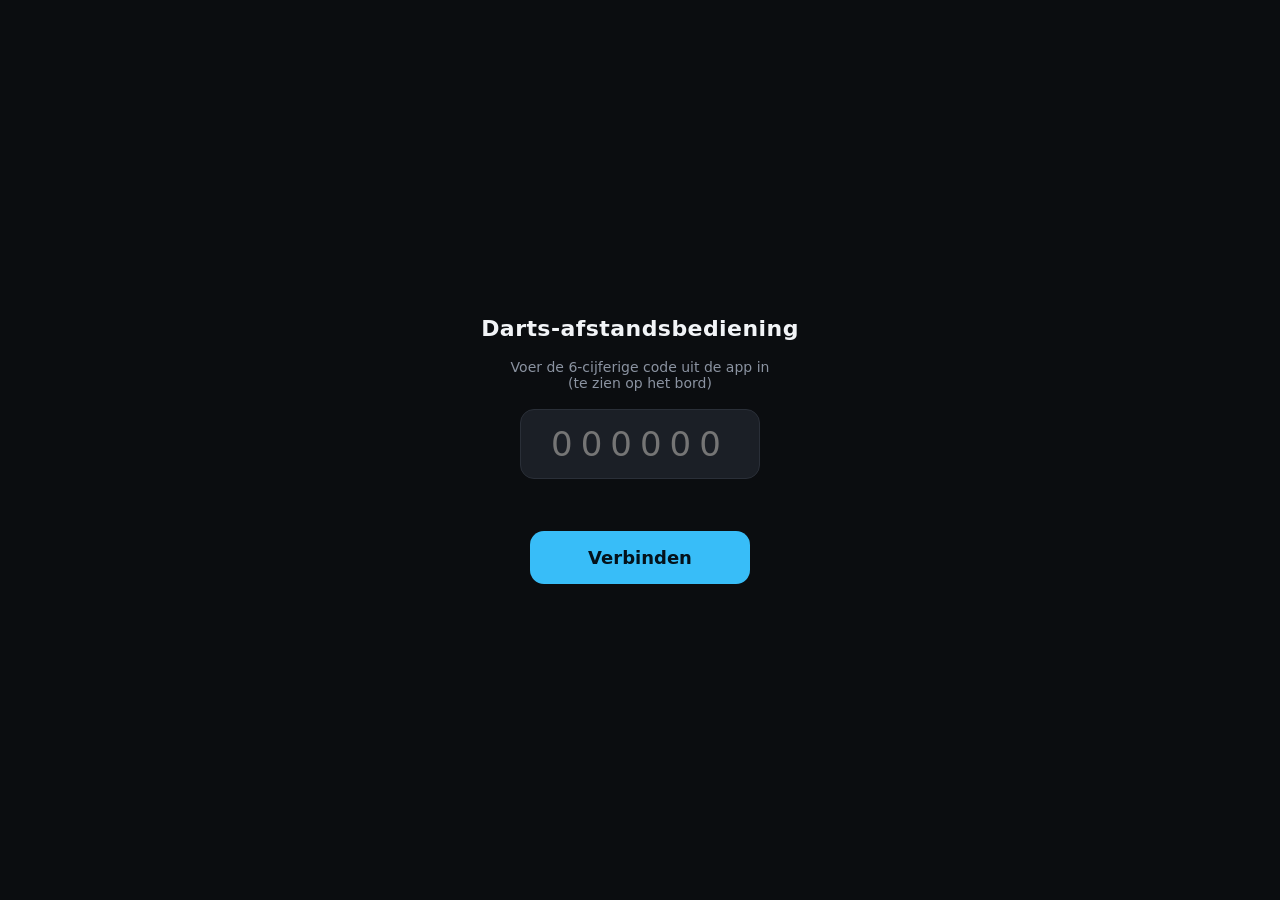
<file: docs/nl.html>
<!doctype html>
<html lang="nl">
<head>
<meta charset="utf-8">
<meta name="viewport" content="width=device-width, initial-scale=1, maximum-scale=1, user-scalable=no, viewport-fit=cover">
<meta name="theme-color" content="#0b0d10">
<meta name="apple-mobile-web-app-capable" content="yes">
<meta name="apple-mobile-web-app-status-bar-style" content="black-translucent">
<link rel="manifest" href="manifest.webmanifest">
<title>Darts-afstandsbediening</title>
<style>
  :root { --bg:#0b0d10; --panel:#14171c; --panel2:#1b1f26; --line:#2a2f38; --txt:#f2f4f7; --dim:#8b93a1; --green:#22c55e; --gold:#eab308; --red:#ef4444; --accent:#38bdf8; }
  * { box-sizing:border-box; -webkit-tap-highlight-color:transparent; }
  html,body { margin:0; height:100%; background:var(--bg); color:var(--txt); font-family:system-ui,-apple-system,Segoe UI,Roboto,sans-serif; overscroll-behavior:none; }
  body { display:flex; flex-direction:column; padding:env(safe-area-inset-top) env(safe-area-inset-right) 0 env(safe-area-inset-left); height:100vh; }
  button { font-family:inherit; color:var(--txt); border:none; cursor:pointer; }
  .hidden { display:none !important; }
  input, textarea { font-family:inherit; }

  /* Pairing gate */
  #pair { flex:1; display:flex; flex-direction:column; align-items:center; justify-content:center; gap:18px; padding:24px; }
  #pair h1 { font-size:22px; margin:0; letter-spacing:.02em; }
  #pair p { color:var(--dim); margin:0; text-align:center; font-size:14px; }
  #code { width:240px; text-align:center; font-size:34px; letter-spacing:8px; padding:14px 0; border-radius:14px; background:var(--panel2); border:1px solid var(--line); color:var(--txt); }
  #pairBtn { width:220px; padding:16px; border-radius:14px; background:var(--accent); color:#04121b; font-size:18px; font-weight:700; }
  #pairErr { color:var(--red); font-size:13px; min-height:16px; }

  /* App shell */
  #app { flex:1; display:flex; flex-direction:column; min-height:0; }
  #status { display:flex; align-items:center; gap:8px; font-size:11px; color:var(--dim); text-transform:uppercase; letter-spacing:.14em; padding:8px 14px; border-bottom:1px solid var(--line); }
  /* #200: quick full-screen toggle (hides the phone browser's chrome). Works where the
     browser allows Fullscreen API — Android Chrome does; on iOS Safari it no-ops, and the
     "Add to Home screen" PWA install (manifest already standalone) is the full-screen route. */
  #fsBtn { background:transparent; border:none; color:var(--dim); font-size:17px; line-height:1; padding:2px 6px; border-radius:6px; cursor:pointer; }
  #fsBtn:active { background:var(--panel2); }
  /* Somebody else changed the set-up. Sits under the status bar, out of the way of the
     pad, and takes itself down — nothing here is worth a tap to dismiss. */
  #notice { margin:0 14px 8px; padding:9px 12px; border-radius:11px; background:var(--panel2);
            border:1px solid var(--line); color:var(--gold); font-size:13px; font-weight:600;
            opacity:0; transition:opacity .18s; pointer-events:none; }
  #notice.on { opacity:1; }
  #dot { width:8px; height:8px; border-radius:50%; background:var(--red); flex:0 0 auto; }
  #dot.on { background:var(--green); }
  #views { flex:1; min-height:0; position:relative; }
  .view { position:absolute; inset:0; display:none; flex-direction:column; overflow-y:auto; -webkit-overflow-scrolling:touch; }
  .view.on { display:flex; }

  /* Score view */
  #board { padding:10px 14px 6px; }
  .who { display:flex; align-items:baseline; justify-content:space-between; gap:10px; }
  .who .name { font-size:24px; font-weight:800; }
  .who .score { font-size:34px; font-weight:800; color:var(--gold); font-variant-numeric:tabular-nums; }
  #darts { display:flex; gap:6px; margin-top:8px; min-height:30px; }
  .chip { flex:1; text-align:center; padding:5px 0; border-radius:9px; background:var(--panel2); border:1px solid var(--line); font-size:14px; font-weight:700; color:var(--dim); }
  .chip.filled { color:var(--txt); border-color:var(--accent); }
  #others { display:flex; flex-wrap:wrap; gap:6px; margin-top:8px; }
  .other { font-size:12px; color:var(--dim); background:var(--panel2); border:1px solid var(--line); border-radius:8px; padding:3px 8px; }
  /* THUMB ZONE. Measured at 375x812 with a game running: the pad had 628px of
     room, used 38-492, and left ~270px of the bottom of the screen empty — the
     exact part a thumb rests on. Every dart meant reaching UP into the top
     third. justify-content:flex-end drops the whole pad onto the bottom edge.

     The three rows are then ordered by how often each is pressed in a visit,
     nearest the thumb last: numbers 3x, multiplier 1-2x, undo/miss/bull rarely.
     The multiplier stays ABOVE the numbers deliberately — it is modal and
     resets after every dart, so it has to be visible before you act on it, and
     giving it the best reach would have cost the control pressed three times
     as often. Done with the CSS order property rather than by moving the markup,
     so the DOM order screen readers and the existing tests rely on is untouched.
     (No backticks in this comment — the whole page is a template literal.) */
  #pad { flex:1; display:flex; flex-direction:column; gap:8px; padding:10px 12px 12px; min-height:0; justify-content:flex-end; }
  /* Seated, but not this phone's turn: the server rejects these taps, so do not invite them. An
     unseated phone is never dimmed — it is the shared wall pad. (AUDIT-V22 #3) */
  #pad.notmine { opacity:.35; pointer-events:none; }
  #mult { display:grid; grid-template-columns:repeat(3,1fr); gap:8px; order:2; }
  #mult button { padding:14px 0; border-radius:12px; background:var(--panel2); border:1px solid var(--line); font-size:15px; font-weight:800; letter-spacing:.05em; }
  /* #175: match the in-app dartpad — double = red, treble = green, single = neutral */
  #mult button.sel { color:#0b0d10; }
  #mult button[data-m="1"].sel { background:var(--panel2); color:var(--txt); border-color:var(--dim); }
  #mult button[data-m="2"].sel { background:var(--red); border-color:var(--red); }
  #mult button[data-m="3"].sel { background:var(--green); border-color:var(--green); }
  /* #185 + #201: the grid used to be flex:1, so it stretched to fill the phone. The keys
     first grew huge (#171's percentage never held), then — once the height was capped —
     sat far apart with big gaps (#185's leftover space). Fix both at the root: fixed 52px
     rows packed to the TOP, so the buttons are a comfortable tap size AND sit close
     together, with no stretching and nothing to scroll. */
  #nums { display:grid; grid-template-columns:repeat(5,1fr); grid-auto-rows:52px; gap:7px; align-content:end; order:3; }
  #nums button { border-radius:12px; background:var(--panel); border:1px solid var(--line); font-size:20px; font-weight:700; height:100%; }
  #nums[data-mult="2"] button { border-color:var(--red); }   /* #175: number outlines recolour to the active multiplier */
  #nums[data-mult="3"] button { border-color:var(--green); }
  #nums button:active { background:var(--panel2); }
  #extra { display:grid; grid-template-columns:repeat(3,1fr); gap:8px; order:1; }
  #extra button { padding:16px 0; border-radius:12px; font-size:16px; font-weight:800; }
  #bull { background:var(--panel); border:1px solid var(--line); }
  #miss { background:var(--panel); border:1px solid var(--line); color:var(--dim); }
  #undo { background:#3a2020; border:1px solid var(--red); color:#fca5a5; }
  /* camera-board control — secondary to scoring, so muted + smaller, under the pad */
  #boardctl { border-top:1px solid var(--line); margin-top:2px; padding-top:10px; }
  #boardctl-title { color:var(--dim); font-size:10px; text-transform:uppercase; letter-spacing:.14em; margin-bottom:6px; text-align:center; }
  #boardctl-row { display:grid; grid-template-columns:repeat(2,1fr); gap:6px; }
  #boardctl .bctl { padding:12px 0; border-radius:10px; background:var(--panel2); border:1px solid var(--line); color:var(--txt); font-size:13px; font-weight:700; text-transform:uppercase; letter-spacing:.03em; }
  #boardctl .bctl:active { background:var(--panel); }
  #boardctl .bctl.busy { opacity:.45; }

  /* Generic content padding for the non-score views */
  .pad { padding:14px; }
  .sec { font-size:11px; font-weight:700; text-transform:uppercase; letter-spacing:.14em; color:var(--dim); padding:16px 14px 6px; }
  .hint { color:var(--dim); font-size:12px; padding:0 14px 4px; }

  /* Menu */
  .menu-list { padding:14px; display:flex; flex-direction:column; gap:10px; }
  .menu-list button { display:flex; align-items:center; gap:12px; padding:16px; border-radius:14px; background:var(--panel2); border:1px solid var(--line); font-size:17px; font-weight:600; text-align:left; }
  .menu-list button .ic { font-size:20px; width:24px; text-align:center; }
  .menu-list button.on { border-color:var(--accent); color:var(--accent); }

  /* Chips (modes, profiles) */
  .chips { display:flex; flex-wrap:wrap; gap:6px; padding:0 14px; }
  .chipb { padding:9px 12px; border-radius:10px; background:var(--panel2); border:1px solid var(--line); font-size:13px; font-weight:600; }
  .chipb.on { background:var(--accent); color:#04121b; border-color:var(--accent); }
  /* Pointer list. A short label is a chip; one carrying a second line takes the whole
     row, because a recording reads as 'name, then when' and not as a wrapped tile. */
  .chipb.wide { flex:1 0 100%; text-align:left; }
  .psec { flex:1 0 100%; font-size:11px; font-weight:700; text-transform:uppercase; letter-spacing:.14em; color:var(--dim); padding:10px 2px 2px; }
  .psub { display:block; font-weight:500; font-size:12px; color:var(--dim); margin-top:3px; }

  /* Lineup */
  .lu { padding:6px 14px 0; display:flex; flex-direction:column; gap:6px; }
  .lu-row { display:flex; align-items:center; justify-content:space-between; gap:10px; padding:12px 14px; border-radius:12px; background:var(--panel2); border:1px solid var(--line); }
  /* A seat somebody else holds: visibly unavailable, but still tappable so the
     tap can explain itself rather than doing nothing. */
  .chipb.busy { opacity:.45; }
  .chipb.mine { border-color:var(--green); color:var(--green); }
  .st-row { display:flex; align-items:center; gap:10px; padding:10px 14px; border-radius:12px; background:var(--panel2); border:1px solid var(--line); margin-bottom:6px; }
  .st-row .nm { flex:1; min-width:0; overflow:hidden; text-overflow:ellipsis; white-space:nowrap; font-weight:600; }
  .st-row .nu { font-variant-numeric:tabular-nums; font-weight:800; }
  .st-row .lb { color:var(--dim); font-size:11px; text-transform:uppercase; letter-spacing:.06em; }
  .st-row.on { border-color:var(--green); }
  #seat-msg { color:var(--gold); font-size:12px; padding:2px 14px 0; min-height:16px; }
  #su-msg { color:var(--gold); font-size:12px; padding:2px 14px 4px; min-height:16px; }
  #player-login input, #board-setup input { display:block; width:calc(100% - 28px); margin:8px 14px 0; padding:12px; border-radius:10px; background:var(--panel2); border:1px solid var(--line); color:var(--txt); font-size:15px; }
  .lu-row.empty { color:var(--dim); border-style:dashed; }
  .lu-row .x { width:30px; height:30px; border-radius:8px; background:#3a2020; border:1px solid var(--red); color:#fca5a5; font-size:16px; font-weight:800; flex:0 0 auto; }
  .lu-name { font-weight:700; font-size:15px; }
  .addrow { display:flex; gap:8px; padding:8px 14px 0; }
  .addrow input { flex:1; padding:12px; border-radius:12px; background:var(--panel2); border:1px solid var(--line); color:var(--txt); font-size:15px; }
  .addrow button { padding:0 18px; border-radius:12px; background:var(--accent); color:#04121b; font-size:15px; font-weight:800; }
  .bigbtn { margin:14px; padding:18px; border-radius:14px; background:var(--green); color:#03130a; font-size:18px; font-weight:800; }
  .bigbtn.alt { background:var(--panel2); color:var(--txt); border:1px solid var(--line); margin-bottom:8px; }
  .bigbtn:disabled { background:var(--panel2); color:var(--dim); }

  /* Settings */
  .srow { display:flex; align-items:center; justify-content:space-between; gap:12px; padding:12px 14px; }
  .srow.col { flex-direction:column; align-items:stretch; gap:8px; }
  .srow .lab { font-size:15px; font-weight:600; }
  .srow .val { color:var(--dim); font-size:13px; font-variant-numeric:tabular-nums; }
  .tog { width:50px; height:30px; border-radius:999px; background:var(--panel2); border:1px solid var(--line); position:relative; flex:0 0 auto; }
  .tog::after { content:""; position:absolute; top:3px; left:3px; width:22px; height:22px; border-radius:50%; background:var(--dim); transition:.15s; }
  .tog.on { background:var(--green); border-color:var(--green); }
  .tog.on::after { left:24px; background:#fff; }
  input[type=range] { width:100%; accent-color:var(--accent); }
  .seg { display:flex; flex-wrap:wrap; gap:6px; }
  .seg button { flex:1; min-width:64px; padding:11px 8px; border-radius:10px; background:var(--panel2); border:1px solid var(--line); font-size:13px; font-weight:600; }
  .seg button.on { background:var(--accent); color:#04121b; border-color:var(--accent); }

  /* Suggest */
  #sugText { width:calc(100% - 28px); margin:0 14px; min-height:120px; padding:12px; border-radius:12px; background:var(--panel2); border:1px solid var(--line); color:var(--txt); font-size:15px; resize:vertical; }
  /* #199: a clear, unmistakable confirmation on the phone that the suggestion was saved
     — a green toast that pops in, instead of the small line it used to be. */
  #sugMsg { margin:10px 14px 0; font-size:15px; font-weight:700; color:#04121b; background:var(--green); border-radius:12px; display:flex; align-items:center; justify-content:center; gap:8px; text-align:center; max-height:0; opacity:0; padding:0 14px; overflow:hidden; transition:max-height .2s ease, opacity .2s ease, padding .2s ease; }
  #sugMsg.show { max-height:80px; opacity:1; padding:13px 14px; }

  /* Tab bar */
  #tabs { display:flex; border-top:1px solid var(--line); background:var(--panel); padding-bottom:env(safe-area-inset-bottom); flex:0 0 auto; }
  #tabs button { flex:1; display:flex; flex-direction:column; align-items:center; gap:2px; padding:8px 0 7px; font-size:10px; font-weight:600; color:var(--dim); background:transparent; }
  #tabs button .ic { font-size:20px; line-height:1; }
  #tabs button.on { color:var(--accent); }
  #tabs .badge { position:absolute; }

  #flash { position:fixed; inset:0; pointer-events:none; opacity:0; background:var(--accent); transition:opacity .12s; z-index:50; }
  #flash.show { opacity:.16; }
</style>
<script>window.RELAY_CONFIG = {"url":"https://nwjuflsfxufutiuqppyp.supabase.co","anonKey":"sb_publishable_LxbUZmvkQSJxsMMjjlZKVg_EK7fiY3Z"};</script>
<script>"use strict";

/**
 * The Realtime wire format, in one place.
 *
 * Supabase Realtime speaks Phoenix channels: a WebSocket carrying JSON frames
 * with a topic, an event, a payload and a ref. There is no SDK here on purpose —
 * @supabase/supabase-js would pull a dependency tree into the main process to
 * save perhaps sixty lines — but that decision only stays cheap if exactly one
 * piece of code knows the format.
 *
 * BOTH ENDS USE THIS FILE. The board (relayClient.js) requires it; the phone page
 * has it inlined verbatim at export time (scripts/build-remote-page.mjs). They are
 * the two halves of one conversation, and a board that joins "realtime:<token>"
 * while the phone subscribes to "<token>" is a pairing that fails with both sides
 * looking healthy — no error, no traffic, nothing to read. Sharing the source
 * makes that particular silence impossible.
 *
 * Pure by design: no sockets, no timers, no I/O. Everything here is a value in
 * and a value out, so the frames can be asserted directly rather than inferred
 * from what a fake socket happened to receive.
 */

/** The channel a board and its phones meet on. The join token IS the name. */
function sharedTopic(token) {
  return "realtime:" + token;
}

/**
 * The channel for messages meant for ONE phone — its seat, its admin flag.
 *
 * Named by that phone's own sid, which is 128 bits and never broadcast, so no
 * other phone can guess it. Same model as the join token: the name is the secret.
 */
function privateTopic(token, sid) {
  return sharedTopic(token) + ":" + sid;
}

/**
 * The socket URL.
 *
 * http -> ws is a substitution rather than a URL rewrite so that https becomes
 * wss without a second branch. The key is a query parameter because that is where
 * Realtime looks for it; it is the PUBLISHABLE key, which is safe in a URL, and
 * the secret/admin key must never be anywhere near this.
 */
function socketUrl(url, anonKey) {
  return String(url).replace(/^http/, "ws").replace(/\/+$/, "") +
    "/realtime/v1/websocket?apikey=" + encodeURIComponent(anonKey) + "&vsn=1.0.0";
}

/** The REST endpoint for a SECURITY DEFINER function (send_command, fetch_commands). */
function rpcUrl(url, fn) {
  return String(url).replace(/\/+$/, "") + "/rest/v1/rpc/" + fn;
}

function joinFrame(topic, ref) {
  // self:false — our own broadcasts must not echo back and be read as somebody
  // else's traffic. ack:false because nothing here waits on a per-message receipt;
  // the join reply is the only acknowledgement that matters.
  return { topic, event: "phx_join", payload: { config: { broadcast: { self: false, ack: false } } }, ref };
}

function leaveFrame(topic, ref) {
  return { topic, event: "phx_leave", payload: {}, ref };
}

/**
 * Keepalive.
 *
 * On the "phoenix" topic, NOT the channel: it works before a join and survives a
 * channel error, so a socket that is open but carrying nothing is still detected.
 * Realtime drops an idle socket at around sixty seconds.
 */
function heartbeatFrame(ref) {
  return { topic: "phoenix", event: "heartbeat", payload: {}, ref };
}

function broadcastFrame(topic, event, payload, ref) {
  return { topic, event: "broadcast", payload: { type: "broadcast", event: String(event), payload }, ref };
}

/**
 * Read an incoming frame into something a caller can switch on, or null if it is
 * not JSON at all.
 *
 * Returns { topic, kind, event, payload }, where kind is one of:
 *   "joined"    the server accepted a phx_join on this topic
 *   "broadcast" a message from the other end
 *   "other"     anything else (presence, heartbeat replies, errors)
 *
 * Deliberately does not throw: a malformed frame must not kill a socket, or the
 * board goes silent mid-leg with no way for anyone in the room to tell.
 */
function parseFrame(raw) {
  let m;
  try { m = JSON.parse(typeof raw === "string" ? raw : (raw && raw.data)); }
  catch { return null; }
  if (!m || typeof m !== "object") return null;
  const topic = m.topic || "";
  if (m.event === "phx_reply") {
    const ok = !!(m.payload && m.payload.status === "ok");
    return { topic, kind: ok ? "joined" : "other", event: "phx_reply", payload: m.payload };
  }
  if (m.event === "broadcast" && m.payload) {
    return { topic, kind: "broadcast", event: m.payload.event || "", payload: m.payload.payload };
  }
  return { topic, kind: "other", event: m.event || "", payload: m.payload };
}

/**
 * Does this payload contain a session token anywhere in it?
 *
 * Anything on the shared channel reaches every phone holding the join token, and
 * a leaked sid is a phone able to come back as somebody else. Checked rather than
 * trusted, because the way it would actually happen is a future caller passing a
 * richer object to a function whose name gives no warning.
 */
function carriesSid(v, depth) {
  depth = depth || 0;
  if (!v || typeof v !== "object" || depth > 6) return false;
  if (Array.isArray(v)) return v.some(function (x) { return carriesSid(x, depth + 1); });
  for (const k of Object.keys(v)) {
    if (k === "sid" || k === "sids") return true;
    if (carriesSid(v[k], depth + 1)) return true;
  }
  return false;
}

const RELAY_PROTOCOL = {
  sharedTopic, privateTopic, socketUrl, rpcUrl,
  joinFrame, leaveFrame, heartbeatFrame, broadcastFrame,
  parseFrame, carriesSid,
};

// Works required from the main process, and works inlined into the phone page as
// a plain script — the page has no module loader and must not need one.
if (typeof module !== "undefined" && module.exports) module.exports = RELAY_PROTOCOL;
else if (typeof globalThis !== "undefined") globalThis.RELAY_PROTOCOL = RELAY_PROTOCOL;
</script>
<script>"use strict";

/**
 * The PHONE's half of the relay. Inlined into the exported controller page.
 *
 * Mirrors relayClient.js, and deliberately reads the wire format from the same
 * relayProtocol.js rather than reimplementing it: a phone subscribing to a topic
 * the board never joins is a pairing that fails with both ends looking healthy.
 *
 * The asymmetry, from this side:
 *
 *   board -> me      BROADCAST on the shared channel (state, seats). Everything
 *                    here reaches every phone holding the join token, so it is
 *                    only ever what all of them may see.
 *
 *   board -> me only BROADCAST on a channel named by MY sid — my seat, whether my
 *                    session is admin. 128 bits, never broadcast anywhere, so no
 *                    other phone can guess the name.
 *
 *   me -> board      send_command, an RPC no client can read back (0011). Then a
 *                    contentless POKE on the shared channel so the board drains
 *                    immediately instead of waiting for a poll. The poke says only
 *                    that something is waiting — never what, never from whom.
 *
 * MY SID IS MINE. The LAN server issues one over SSE; here the phone mints its
 * own and keeps it in localStorage. That is not a downgrade — entropy is what
 * makes a sid unguessable, not who generated it — and it removes the only reason
 * a sid would ever have to travel board-to-phone, where broadcast would have
 * shown it to the whole pub.
 */

const P = (typeof require === "function")
  ? require("./relayProtocol.js")
  : (typeof globalThis !== "undefined" ? globalThis.RELAY_PROTOCOL : null);

const HEARTBEAT_MS = 25000;
const RECONNECT_MIN_MS = 1000;
const RECONNECT_MAX_MS = 30000;

// A join that is never acknowledged has to be given up on. The board has always
// had this; the phone did not. (AUDIT-RELAY 2nd pass)
const JOIN_TIMEOUT_MS = 10000;

// How long without hearing from the BOARD before this phone stops claiming to be
// connected. Two of the board's ping intervals plus slack: one missed ping is a
// dropped frame, two is a board that has gone. (AUDIT-RELAY #2/#12)
const BOARD_STALE_MS = 60000;
const STALE_CHECK_MS = 5000;

// What each channel is allowed to say. Enumerated rather than inferred, because
// the whole point is that an event's meaning depends on where it came from.
//
// "poke" is deliberately in NEITHER: pokes are addressed to the board, and a
// phone acting on one is a phone answering another phone's traffic.
// "notice" is SHARED on purpose: it is the room being told what somebody did — who
// picked the mode, who added a bot — and it carries a NAME rather than a sid, which is
// the same rule _seats() states at length on the board side.
// "mirror-live" is the board's game and line-up, for a phone rendering the board's own
// app rather than the controller page. Shared for the same reason as "notice": it is the
// live leg everybody in the room is already looking at, and it carries no sid. The FULL
// mirror is deliberately absent and always will be — megabytes of match history, which
// is why the live slice was split out of it in the first place.
const SHARED_EVENTS = new Set(["state", "seats", "ping", "notice", "mirror-live"]);
// "signin" is the answer to a sign-in sent over the relay. It MUST be private: it
// carries the address Supabase returned and whether that account owns the board, and
// the shared channel reaches every phone holding the join token.
//
// It was missing here for a day. The board published it, this dropped it, and the
// phone sat on "Checking…" while the board had in fact signed the player in — the
// tabs unlocked, because "session" was allowed and "signin" was not. Found by a phone
// on mobile data; the tests could not see it because each side was checked against its
// own idea of the protocol. test/relay-event-names.test.js now checks them against
// EACH OTHER.
// seated: the answer to a seat claim. Named here or the phone drops it on the floor —
// which is exactly what happened to "signin" when it was published but not allowed.
const PRIVATE_EVENTS = new Set(["session", "cmderr", "signin", "seated"]);

/**
 * A fresh session id: 128 bits of CSPRNG, hex.
 *
 * Not the join token's alphabet — this is never read aloud or typed, only stored
 * and compared, so hex keeps it boring. crypto.getRandomValues is present on every
 * browser that can run this page; there is deliberately NO Math.random fallback,
 * because a guessable sid is a phone that can be impersonated and silently
 * degrading to that would be worse than failing here.
 */
function mintSid(cryptoImpl) {
  const c = cryptoImpl || (typeof crypto !== "undefined" ? crypto : null);
  if (!c || typeof c.getRandomValues !== "function") throw new Error("no CSPRNG available");
  const b = new Uint8Array(16);
  c.getRandomValues(b);
  let out = "";
  for (let i = 0; i < b.length; i++) out += b[i].toString(16).padStart(2, "0");
  return out;
}

/**
 * @param {object} cfg
 * @param {string} cfg.url      Supabase project URL.
 * @param {string} cfg.anonKey  The publishable key. Baked into the page, which is
 *   why it must be the publishable one and nothing else.
 * @param {string} cfg.token    Join token from the QR — names the shared channel.
 * @param {string} cfg.sid      This phone's session id (mintSid, then persisted).
 * @param {(name:string, data:any)=>void} cfg.onEvent  "state" | "seats" | "session".
 * @param {(s:object)=>void} [cfg.onStatus]
 */
function createRelayPhone(cfg) {
  const { url, anonKey, token, sid, onEvent } = cfg || {};
  if (!P) throw new Error("relay protocol not loaded");
  if (!url || !anonKey || !token || !sid) throw new Error("relay phone needs url, anonKey, token and sid");
  if (typeof onEvent !== "function") throw new Error("relay phone needs an onEvent handler");

  const WS = cfg.WebSocketImpl || (typeof WebSocket !== "undefined" ? WebSocket : null);
  if (!WS) throw new Error("no WebSocket implementation available");
  const doFetch = cfg.fetchImpl || ((...a) => fetch(...a));
  const onStatus = cfg.onStatus || (() => {});
  const setT = cfg.setTimeoutImpl || setTimeout;
  const clearT = cfg.clearTimeoutImpl || clearTimeout;

  const shared = P.sharedTopic(token);
  const mine = P.privateTopic(token, sid);

  let ws = null, ref = 0, joined = false, closed = false, attempt = 0;
  let hbTimer = null, rcTimer = null, staleTimer = null, joinTimer = null;
  const now = cfg.nowImpl || (() => Date.now());
  let lastBoardAt = 0;   // when the board last said anything
  let boardStale = false;

  const nextRef = () => String(++ref);
  const send = (o) => { try { ws && ws.send(JSON.stringify(o)); } catch { /* the heartbeat will notice */ } };
  // `live` is the honest answer to "can this phone reach the board", which is NOT
  // the same as "is my socket up" — the socket is to Supabase, and it stays up
  // when the board is switched off.
  const status = (state, extra) => onStatus({ state, joined, live: joined && !boardStale, ...(extra || {}) });

  /** The board said something. Anything at all counts, including a bare ping. */
  function heardFromBoard() {
    lastBoardAt = now();
    if (boardStale) { boardStale = false; status("joined"); }
  }

  function watchBoard() {
    staleTimer = setT(watchBoard, STALE_CHECK_MS);
    if (!joined || boardStale || !lastBoardAt) return;
    if (now() - lastBoardAt < BOARD_STALE_MS) return;
    // Joined to the rendezvous, hearing nothing from the board. Say so rather
    // than keep showing a green dot over a dead pub PC. (AUDIT-RELAY #2/#12)
    boardStale = true;
    status("board-gone", { sinceMs: now() - lastBoardAt });
  }

  function heartbeat() {
    send(P.heartbeatFrame(nextRef()));
    hbTimer = setT(heartbeat, HEARTBEAT_MS);
  }

  function scheduleReconnect() {
    if (closed || rcTimer) return;
    // A phone in a pocket loses signal constantly. Backoff keeps a bad cell from
    // hammering the rendezvous, capped so coming back is never slower than 30s.
    const wait = Math.min(RECONNECT_MIN_MS * Math.pow(2, attempt), RECONNECT_MAX_MS);
    attempt++;
    status("reconnecting", { inMs: wait, attempt });
    rcTimer = setT(() => { rcTimer = null; open(); }, wait);
  }

  function open() {
    if (closed) return;
    joined = false;
    status("connecting");
    try { ws = new WS(P.socketUrl(url, anonKey)); }
    catch (e) { status("error", { error: String((e && e.message) || e) }); scheduleReconnect(); return; }

    ws.onopen = () => {
      send(P.joinFrame(shared, nextRef()));
      send(P.joinFrame(mine, nextRef()));  // my seat and admin flag arrive here
      heartbeat();
      if (!staleTimer) watchBoard();
      // A socket that opens but never JOINS is the worst of both: it looks
      // connected and carries nothing, and nothing else here can notice.
      // (AUDIT-RELAY 2nd pass)
      //
      // The board has had this guard all along (relayClient JOIN_TIMEOUT_MS); the
      // phone did not. A refused join comes back as a phx_reply with status other
      // than "ok", which relayProtocol files under kind "other" and the handler
      // below drops. The board-gone watchdog cannot cover it either — that is
      // gated on `joined`, which never became true. And the keepalive actively
      // holds the socket open, so ws.onclose never fires and nothing ever retries.
      // The result was a phone stuck on "Reconnecting" until the app was
      // force-quit, which on an installed PWA means no address bar to reload from.
      if (joinTimer) clearT(joinTimer);
      joinTimer = setT(function () {
        joinTimer = null;
        if (joined) return;
        status("error", { error: "join timed out" });
        try { ws.close(); } catch (e) { /* already gone */ }  // onclose schedules the retry
      }, JOIN_TIMEOUT_MS);
    };

    ws.onmessage = (ev) => {
      const m = P.parseFrame(ev);
      if (!m) return;

      if (m.kind === "joined") {
        // The SHARED channel is the one that means "connected" — the private one
        // carries only occasional replies, so a phone could sit joined to it alone
        // and never learn the game had started.
        if (m.topic === shared && !joined) {
          joined = true; attempt = 0;
          // Start the clock HERE rather than treating the join as contact: the
          // join is Supabase answering, not the board. Without this a phone that
          // joins while the board is already off would never go stale, because
          // lastBoardAt would stay 0.
          lastBoardAt = now(); boardStale = false;
          if (joinTimer) { clearT(joinTimer); joinTimer = null; }
          status("joined");
        }
        return;
      }

      if (m.kind !== "broadcast") return;

      // WHICH CHANNEL an event arrived on decides whether it may be believed.
      // (AUDIT-RELAY #6)
      //
      // The shared channel is not just readable by every phone holding the join
      // token — it is WRITABLE by them. Unioning the two topics meant a punter
      // with devtools could publish one `session` frame there and set every other
      // phone's sid and admin flag: their commands would then queue under HIS sid,
      // so the board's private replies for them would go to a channel he is joined
      // to and they are not, and their own would fall permanently silent.
      //
      // Per-phone state is therefore accepted ONLY from the private channel, whose
      // name is this phone's own sid and which no other phone can guess.
      //
      // Not a complete fix, and saying so: a token holder can still publish a
      // fabricated `state` on the shared channel, because it is open by
      // construction. Closing that needs Realtime authorization on
      // realtime.messages, which is a schema change. What this does remove is the
      // ability to take over another phone's identity, which is the part that
      // outlives the session.
      if (m.topic === shared) {
        if (!SHARED_EVENTS.has(m.event)) return;
        heardFromBoard();
        // A ping carries nothing and exists only to be heard.
        if (m.event !== "ping") onEvent(m.event, m.payload);
        return;
      }
      if (m.topic === mine && PRIVATE_EVENTS.has(m.event)) { heardFromBoard(); onEvent(m.event, m.payload); }
    };

    ws.onerror = () => status("error", { error: "socket error" });
    ws.onclose = () => {
      if (hbTimer) { clearT(hbTimer); hbTimer = null; }
      if (joinTimer) { clearT(joinTimer); joinTimer = null; }
      joined = false;
      boardStale = false; lastBoardAt = 0;
      status("closed");
      scheduleReconnect();
    };
  }

  return {
    sid,
    connect() { closed = false; attempt = 0; open(); },
    isJoined: () => joined,

    /**
     * Send one command to the board.
     *
     * The insert is what carries it; the poke only tells the board to look. So the
     * poke is best-effort and failing to send it is NOT an error — the command is
     * already queued, and the board drains on its next poke or reconnect either
     * way. Reporting a failure here would make a phone re-tap a dart that landed.
     */
    async send(cmd) {
      let res;
      try {
        res = await doFetch(P.rpcUrl(url, "send_command"), {
          method: "POST",
          headers: { "Content-Type": "application/json", apikey: anonKey, Authorization: "Bearer " + anonKey },
          body: JSON.stringify({ p_token: token, p_sid: sid, p_cmd: cmd }),
        });
      } catch (e) {
        return { ok: false, reason: "offline" };
      }
      if (!res || !res.ok) return { ok: false, reason: "rejected", status: res && res.status };
      send(P.broadcastFrame(shared, "poke", null, nextRef()));
      return { ok: true };
    },

    close() {
      closed = true;
      if (hbTimer) { clearT(hbTimer); hbTimer = null; }
      if (rcTimer) { clearT(rcTimer); rcTimer = null; }
      if (staleTimer) { clearT(staleTimer); staleTimer = null; }
      if (joinTimer) { clearT(joinTimer); joinTimer = null; }
      try { ws && ws.close(); } catch { /* already gone */ }
      ws = null; joined = false;
    },
  };
}

const RELAY_PHONE = { createRelayPhone, mintSid, HEARTBEAT_MS, RECONNECT_MIN_MS, RECONNECT_MAX_MS, BOARD_STALE_MS, STALE_CHECK_MS, JOIN_TIMEOUT_MS };

if (typeof module !== "undefined" && module.exports) module.exports = RELAY_PHONE;
else if (typeof globalThis !== "undefined") globalThis.RELAY_PHONE = RELAY_PHONE;
</script>
</head>
<body>
  <div id="flash"></div>

  <section id="pair">
    <h1 data-t="remote.title">Darts-afstandsbediening</h1>
    <p><span data-t="remote.pairHint">Voer de 6-cijferige code uit de app in</span><br><span data-t="remote.pairWhere">(te zien op het bord)</span></p>
    <input id="code" inputmode="numeric" maxlength="6" pattern="[0-9]*" placeholder="000000" autocomplete="off">
    <div id="pairErr"></div>
    <button id="pairBtn" data-t="remote.connect">Verbinden</button>
  </section>

  <main id="app" class="hidden">
    <div id="status"><span id="dot"></span><span id="conn" data-t="remote.connecting">Verbinden…</span><span id="here" style="margin-left:auto"></span><button id="fsBtn" title="Volledig scherm" aria-label="Volledig scherm">⛶</button></div>
    <div id="notice"></div>
    <div id="views">
      <!-- SCORE -->
      <section id="view-game" class="view on">
        <div id="board">
          <div class="who"><span class="name" id="curName">—</span><span class="score" id="curScore"></span></div>
          <div id="darts"></div>
          <div id="others"></div>
        </div>
        <!-- ABOVE the pad, because what lands here is the game waiting on an answer:
             a leg won, a pause, rules to accept. The other slots are inside blocks that
             are hidden during play, so without this one the question has nowhere to go
             at exactly the moment the game cannot continue without it. -->
        <div class="chips point-list"></div>
        <div id="pad">
          <div id="mult">
            <button data-m="1" class="sel" data-t="remote.single">ENKEL</button>
            <button data-m="2" data-t="remote.double">DUBBEL</button>
            <button data-m="3" data-t="remote.treble">TRIPLE</button>
          </div>
          <div id="nums"></div>
          <div id="extra">
            <button id="bull" data-t="remote.bull">BULL</button>
            <button id="miss" data-t="remote.miss">MIS</button>
            <button id="undo" data-t="remote.undo">ONGEDAAN</button>
          </div>
        </div>
        <!-- camera-board control (only shown when camera scoring is on) -->
        <div id="boardctl" class="hidden">
          <div id="boardctl-title" data-t="remote.board.title">Camerabord</div>
          <div id="boardctl-row">
            <button class="bctl" data-ba="calibrate" data-t="remote.board.calibrate">Kalibreren</button>
            <button class="bctl" data-ba="reset" data-t="remote.board.reset">Resetten</button>
            <button class="bctl" data-ba="start" data-t="remote.board.start">Starten</button>
            <button class="bctl" data-ba="stop" data-t="remote.board.stop">Stoppen</button>
          </div>
        </div>

        <!-- Set-up lives in GAME, and swaps with the pad rather than sitting under
             it: before a game the pad scores nothing, and during one the lineup is
             settled. Only ever one of the two is on screen. -->
        <div id="setup">
        <div class="sec" data-t="remote.game">Partij</div>
        <div class="chips" id="pl-modes"></div>
        <div class="sec" data-t="remote.lineup">Opstelling</div>
        <div class="lu" id="pl-lineup"></div>
        <div class="addrow">
          <input id="pl-name" data-tph="remote.addByName" placeholder="Speler op naam toevoegen" autocomplete="off">
          <button id="pl-add" data-t="remote.add">Toevoegen</button>
        </div>
        <!-- The venue roster used to be here, behind a gate: every saved player at
             this pub, by name, once you had said which player you were. Gated is not
             the same as private — taking a seat is easy, and the reward was thirty-odd
             other people's names on a stranger's phone. It is gone, and the roster is
             not sent to a phone at all now. Add by NAME above instead: a name that
             matches an existing player attaches to them, history and all. -->
        <div class="sec" data-t="remote.addBot">Bot toevoegen</div>
        <div class="chips" id="pl-bots"></div>
        <!-- The board's current screen may offer things to point at — a mode's settings,
             say. The phone follows the board to THIS tab while it is setting up, so the
             list has to be here too, or it renders into a view nobody is looking at. -->
        <div class="chips point-list"></div>
        <!-- The way in to the mode's settings. Without it the only route to the
             set-up screen was the board's own button, so every game a phone started
             ran on whatever settings were last chosen at the board. -->
        <button class="bigbtn alt" id="pl-setup">Spel instellen</button>
        <button class="bigbtn" id="pl-start">Partij starten</button>
        </div>

        <!-- The nav moved to the SETTINGS tab with the rest of the venue controls. -->
      </section>

      <!-- PLAYER -->
      <section id="view-player" class="view">
        <!-- First run. A brand-new board has no owner, so the phone that scans it
             sets one — naming the owner and choosing the PIN that will guard the
             venue controls from then on. Replaces the seat list until done. -->
        <div id="board-setup" class="hidden">
          <div class="sec" data-t="remote.setup.title">Dit bord instellen</div>
          <div class="hint" data-t="remote.setup.sub">Dit bord is nieuw. Maak het eigenaarsaccount aan — daarmee log je in voor alles wat de hele locatie raakt.</div>
          <input id="su-name" maxlength="40" autocomplete="off" data-tph="remote.setup.name" placeholder="Jouw naam">
          <input id="su-email" type="email" inputmode="email" maxlength="254" autocomplete="off" autocapitalize="off" spellcheck="false" data-tph="remote.setup.email" placeholder="Je e-mail">
          <input id="su-pass" type="password" maxlength="200" autocomplete="new-password" data-tph="remote.setup.pass" placeholder="Kies een wachtwoord">
          <input id="su-pass2" type="password" maxlength="200" autocomplete="new-password" data-tph="remote.setup.pass2" placeholder="Herhaal het wachtwoord">
          <div id="su-msg"></div>
          <button class="bigbtn" id="su-go" data-t="remote.setup.go">Bord instellen</button>
        </div>

        <!-- Setting a board up happens once, and until now it said nothing: the form
             vanished, the seat list appeared, and the owner was left looking at a list
             of names asking which one they were. Every smaller action on this page
             already toasts (a saved suggestion says so); the one that decides who owns
             the venue did not. Sibling of board-setup, because that card is hidden the
             moment the claim lands. -->
        <div id="setup-done" class="hidden">
          <div class="sec" data-t="remote.setup.doneTitle">Dit bord is van jou ✓</div>
          <div id="sd-who"></div>
          <div class="hint" data-t="remote.setup.doneBody">Jij bent de eigenaar. Log op elke telefoon in met dit e-mailadres om instellingen voor de locatie te wijzigen.</div>
          <button class="bigbtn" id="sd-go" data-t="remote.setup.doneGo">Beginnen met spelen</button>
        </div>

        <div id="player-body">

        <!-- THE FIRST THING A PHONE SEES.
             Three doors and nothing else: sign in, make an account, or play as a
             guest. The forms live behind the first two rather than in front of
             them — a page that opens on an email field asks a question before it
             has said what it is. -->
        <div id="welcome">
          <div class="sec" data-t="remote.welcome.title">Welkom bij Darts</div>
          <div class="hint" data-t="remote.welcome.sub">Log in en je statistieken volgen je naar elk bord. Of speel als gast — er wordt niets bewaard.</div>
          <button class="bigbtn" id="wc-signin" data-t="remote.player.go">Inloggen</button>
          <button class="bigbtn alt" id="wc-register" data-t="remote.player.register">Account aanmaken</button>
          <button class="bigbtn alt" id="wc-guest" data-t="remote.welcome.guest">Als gast spelen</button>
        </div>

        <!-- A guest plays under a name they choose. It is NOT a list of the people
             who drink here: naming yourself is not the same as claiming to be
             somebody the board already knows. -->
        <div id="guest-box" class="hidden">
          <div class="sec" data-t="remote.guest.name">Hoe zullen we je noemen?</div>
          <input id="gu-name" maxlength="40" autocomplete="off" data-tph="remote.guest.name" placeholder="Hoe zullen we je noemen?">
          <div id="gu-msg"></div>
          <button class="bigbtn" id="gu-go" data-t="remote.guest.go">Beginnen met spelen</button>
          <button class="bigbtn alt" id="gu-back" data-t="remote.welcome.back">Terug</button>
        </div>

        <!-- Signing in is how you get into a line-up now. Picking a name off a list
             was fine while a profile was a local scribble; it is not once that name
             carries a portable record that follows the person to every other board. -->
        <div id="player-login" class="hidden">
          <div class="sec" data-t="remote.player.title">Log in om te spelen</div>
          <div class="hint" data-t="remote.player.sub">Nieuw hier? Maak een account — dat is zo gebeurd en je statistieken volgen je daarna naar elk bord.</div>
          <!-- "Your email", not "Owner email". One form serves every player now; the
               admin wording is left over from when this was the owner's own form and
               players had a different one, and it told most people the field was not
               for them. -->
          <input id="pl-email" type="email" inputmode="email" maxlength="254" autocomplete="username" autocapitalize="off" spellcheck="false" data-tph="remote.player.email" placeholder="Jouw e-mailadres">
          <input id="pl-pass" type="password" maxlength="200" autocomplete="current-password" data-tph="remote.player.pass" placeholder="Jouw wachtwoord">
          <div id="pl-msg"></div>
          <button class="bigbtn" id="pl-go" data-t="remote.player.go">Inloggen</button>
          <button class="bigbtn" id="pl-new" style="background:var(--panel2);color:var(--txt)" data-t="remote.player.register">Account aanmaken</button>
          <!-- Hidden until the cloud has actually refused. The board has a password of
               its own, set when it was claimed, and it is a DIFFERENT secret from the
               account password — which is the whole reason this is a separate button and
               not a silent retry. See playerSignIn. -->
          <button class="bigbtn hidden" id="pl-board" style="background:var(--panel2);color:var(--txt)" data-t="remote.player.useBoardPass">Wachtwoord van het bord gebruiken</button>
        </div>

        <!-- YOUR CARD. Shown once signed in, because minting one needs the access token
             this phone holds and the board deliberately does not keep. A card is what
             carries your record to a board that has never seen you. -->
        <div id="card-box" class="hidden">
          <div class="sec" data-t="remote.card.title">Jouw kaart</div>
          <div class="hint" data-t="remote.card.sub">Een kaart neemt je statistieken mee naar een bord dat je nog nooit heeft gezien. Haal er hier een en voer die daar in als je aankomt.</div>
          <button class="bigbtn" id="card-go" style="background:var(--panel2);color:var(--txt)" data-t="remote.card.get">Kaart ophalen</button>
          <div id="card-msg"></div>
          <!-- readonly, not disabled: it must still be selectable to copy. -->
          <input id="card-token" class="hidden" readonly autocomplete="off" spellcheck="false">
        </div>
        <!-- The picker used to be a list of every player in the line-up, claimable
             on nothing but the join code. Signing in above is what says who you are;
             the board assigns the seat from the address the cloud returns. -->
        <!-- There were TWO sign-in forms here, taking the same two fields on the same
             screen: one for players, one for the venue owner. People used the wrong one,
             which is what two identical forms deserve. A person is not a role — you sign
             in once above, and the board works out from the same token whether you also
             own the place. -->
        <!-- A phone only says who you are (2026-11-15): once it has, this is all it shows. -->
        <div class="hint hidden" id="use-tablet" data-t="remote.useTablet">Je doet mee. Het spel bedien je op de tablet.</div>
        <div id="seat-msg"></div>
        <button class="bigbtn" id="seat-clear" style="background:#2a2f37;color:#e7e9ec" data-t="remote.seat.release">Dat ben ik niet</button>

        <!-- Settings moved to its own tab. -->
        </div>
        </div>

        <div class="hint" id="id-hint" data-t="remote.identifyHint">Log hierboven in om de spelers en je statistieken te zien.</div>
      </section>

      <!-- STATS -->
      <!-- SETTINGS — the venue's controls, in one place and behind admin.
           They used to be split across two tabs that are otherwise about playing and
           about who you are: the nav inside GAME, the settings body and the owner
           account inside PLAYER. Neither was where anyone would look, and the board
           has Settings as a destination of its own. -->
      <!-- SUGGEST — its own tab, rather than a box at the bottom of PLAYER.
           Moved whole: the #262 note on the file input below is the kind of thing that
           gets lost when markup is re-created instead of carried across. -->
      <!-- ADMIN, and only when the board is showing its Settings screen. Everything
           else on that screen is pointable on the board itself; this is the exception,
           because typing an address and a password needs a keyboard. -->
      <section id="view-owner" class="view">
        <!-- The owner account. Collapsed behind a toggle because it is used about once
             in the life of a board, and an open password form under the volume slider
             would be the most alarming thing on the page. (V25-8) -->
        <div class="sec" data-t="remote.owner.title">Eigenaarsaccount</div>
        <button class="bigbtn" id="ow-open" style="background:var(--panel2);color:var(--txt)" data-t="remote.owner.change">E-mail of wachtwoord wijzigen</button>
        <div id="ow-form" class="hidden">
          <div class="hint" data-t="remote.owner.sub">Vul de huidige gegevens in om te bewijzen dat jij het bent, en daarna wat je wilt wijzigen. Alle adminsessies worden afgemeld.</div>
          <input id="ow-email" type="email" inputmode="email" maxlength="254" autocomplete="username" autocapitalize="off" spellcheck="false" data-tph="remote.owner.curEmail" placeholder="Huidig e-mailadres">
          <input id="ow-pass" type="password" maxlength="200" autocomplete="current-password" data-tph="remote.owner.curPass" placeholder="Huidig wachtwoord">
          <input id="ow-new-email" type="email" inputmode="email" maxlength="254" autocomplete="email" autocapitalize="off" spellcheck="false" data-tph="remote.owner.newEmail" placeholder="Nieuw e-mailadres (optioneel)">
          <input id="ow-new-pass" type="password" maxlength="200" autocomplete="new-password" data-tph="remote.owner.newPass" placeholder="Nieuw wachtwoord (optioneel)">
          <div id="ow-msg"></div>
          <button class="bigbtn" id="ow-go" data-t="remote.owner.save">Opslaan</button>
        </div>
      </section>

      <section id="view-suggest" class="view">
        <div class="sec" data-t="remote.sug.new">Nieuwe suggestie</div>
        <textarea id="sugText" data-tph="remote.sug.placeholder" placeholder="Beschrijf je idee… het wordt gemarkeerd met waar je bent in de app en naar de ontwikkelaar gestuurd zodra je op de pc op Verzenden drukt."></textarea>
        <!-- #262: "especially from the phone". Deliberately NO capture attribute. It was here,
             with the comment "still allowing a pick from the gallery" — which is exactly
             backwards: capture tells the browser to go STRAIGHT to the camera and skip the
             picker, so on both iOS and Android the gallery/Files option disappears. The single
             most likely thing to attach is a SCREENSHOT of the problem being reported, which
             lives in the gallery and was therefore unattachable. With accept alone the native
             sheet still offers Take Photo first, so the camera costs one extra tap while
             everything else becomes possible at all. The button reads "Add a photo", not
             "Take a photo". (AUDIT-V15)
             NB: this HTML is a JS template literal — never use backticks in these comments. -->
        <input type="file" id="sugPhoto" accept="image/*" style="display:none">
        <button class="bigbtn" id="sug-photo" style="background:#2a2f37;color:#e7e9ec" data-t="remote.sug.photo">Foto toevoegen</button>
        <div id="sugThumbWrap" style="display:none;margin-top:8px">
          <img id="sugThumb" alt="" style="max-width:100%;max-height:150px;border-radius:8px;display:block">
          <button class="bigbtn" id="sug-photo-clear" style="background:#2a2f37;color:#e7e9ec;margin-top:6px" data-t="remote.sug.photoClear">Foto verwijderen</button>
        </div>
        <div id="sugMsg"></div>
        <button class="bigbtn" id="sug-send" style="background:var(--gold);color:#1a1400" data-t="remote.sug.save">Suggestie opslaan</button>
        <div class="hint" id="sug-count"></div>
        <!-- The board's OWN suggestions screen, when it is open: the list of what has
             already been raised, and what can be done with each one. Without a slot here
             it would have been filled into the other three, every one of them inside a
             view nobody is looking at while this card is up. -->
        <div class="chips point-list"></div>
      </section>


      <!-- Where the phone lands when the board is somewhere it has no screen for —
           Party Night, Leagues, Recordings. Not an error and not a gap: those live on the
           big screen, and the useful thing a phone can say is which one it is. -->
      <section id="view-board" class="view">
        <div class="sec" data-t="remote.follow.title">Op het bord</div>
        <div id="follow-where" class="big"></div>
        <div class="hint" id="follow-sub" data-t="remote.follow.sub">Dit staat op het grote scherm — kijk omhoog. Je telefoon komt terug zodra het bord verder gaat.</div>
        <!-- What this screen lets you point at. Empty on a screen that offers nothing,
             which is when the hint above is the whole message. -->
        <div class="chips point-list"></div>
        <!-- Pointing at one of the board's destinations is still pointing. This sends
             nav commands rather than drawing a screen of its own, which is why it
             belongs to the mouse and not to the deleted tab bar. -->
        <div class="sec" data-t="remote.goTo">Ga naar</div>
        <div class="menu-list" id="menu-list"></div>
        <!-- The board's own app, on this phone. Hidden until this phone has said who
             it is, because it carries the venue's whole records — the server refuses
             it as well, this only stops offering a door that would not open. -->
        <button class="bigbtn alt hidden" id="open-app" data-t="remote.openFullApp">Het hele bord openen</button>
      </section>

    </div>

  </main>

<script>
(function(){
  // ================= i18n =================
  // A miniature of src/lib/i18n.js (deliberately NOT imported — this page ships
  // inside electron/, and the app's catalogs are not packaged). Same contract:
  // lookup order asked-for language → English → the key itself, {name} placeholder
  // interpolation, and Intl.PluralRules for countable keys — not n===1, which gets
  // French wrong (it renders 0 as singular).
  var I18N = {"remote.title":{"en":"Darts Remote","fr":"Télécommande Darts","de":"Darts-Fernbedienung","es":"Mando Darts","nl":"Darts-afstandsbediening"},"remote.pairHint":{"en":"Enter the 6-digit code shown on the app","fr":"Saisis le code à 6 chiffres affiché dans l'app","de":"Gib den 6-stelligen Code aus der App ein","es":"Introduce el código de 6 dígitos que muestra la app","nl":"Voer de 6-cijferige code uit de app in"},"remote.pairWhere":{"en":"(shown on the board)","fr":"(affiché sur la cible)","de":"(auf dem Board zu sehen)","es":"(se muestra en la diana)","nl":"(te zien op het bord)"},"remote.connect":{"en":"Connect","fr":"Connexion","de":"Verbinden","es":"Conectar","nl":"Verbinden"},"remote.wrongCode":{"en":"Wrong code — check the app.","fr":"Code incorrect — vérifie dans l'app.","de":"Falscher Code — schau in der App nach.","es":"Código incorrecto — compruébalo en la app.","nl":"Verkeerde code — kijk in de app."},"remote.noReach":{"en":"Can't reach the app.","fr":"App injoignable.","de":"App nicht erreichbar.","es":"No se llega a la app.","nl":"App niet bereikbaar."},"remote.connecting":{"en":"Connecting…","fr":"Connexion…","de":"Verbinden…","es":"Conectando…","nl":"Verbinden…"},"remote.connected":{"en":"Connected","fr":"Connecté","de":"Verbunden","es":"Conectado","nl":"Verbonden"},"remote.reconnecting":{"en":"Reconnecting…","fr":"Reconnexion…","de":"Neu verbinden…","es":"Reconectando…","nl":"Opnieuw verbinden…"},"remote.takenOver":{"en":"Another phone took control","fr":"Un autre téléphone a pris le contrôle","de":"Ein anderes Telefon hat übernommen","es":"Otro teléfono tomó el control","nl":"Een andere telefoon nam het over"},"remote.takeControl":{"en":"Take control","fr":"Prendre le contrôle","de":"Übernehmen","es":"Tomar el control","nl":"Overnemen"},"remote.single":{"en":"SINGLE","fr":"SIMPLE","de":"SINGLE","es":"SIMPLE","nl":"ENKEL"},"remote.double":{"en":"DOUBLE","fr":"DOUBLE","de":"DOPPEL","es":"DOBLE","nl":"DUBBEL"},"remote.treble":{"en":"TREBLE","fr":"TRIPLE","de":"TRIPLE","es":"TRIPLE","nl":"TRIPLE"},"remote.bull":{"en":"BULL","fr":"BULL","de":"BULL","es":"BULL","nl":"BULL"},"remote.miss":{"en":"MISS","fr":"MANQUÉ","de":"DANEBEN","es":"FALLO","nl":"MIS"},"remote.undo":{"en":"UNDO","fr":"ANNULER","de":"ZURÜCK","es":"DESHACER","nl":"ONGEDAAN"},"remote.board.title":{"en":"Camera board","fr":"Cible caméra","de":"Kamera-Board","es":"Diana con cámara","nl":"Camerabord"},"remote.board.calibrate":{"en":"Calibrate","fr":"Calibrer","de":"Kalibrieren","es":"Calibrar","nl":"Kalibreren"},"remote.board.reset":{"en":"Reset","fr":"Réinitialiser","de":"Zurücksetzen","es":"Reiniciar","nl":"Resetten"},"remote.board.start":{"en":"Start","fr":"Démarrer","de":"Start","es":"Iniciar","nl":"Starten"},"remote.board.stop":{"en":"Stop","fr":"Arrêter","de":"Stopp","es":"Parar","nl":"Stoppen"},"remote.noGame":{"en":"No game in progress","fr":"Aucune partie en cours","de":"Kein Spiel läuft","es":"Ninguna partida en curso","nl":"Geen partij bezig"},"remote.wins":{"en":"{name} wins","fr":"{name} gagne","de":"{name} gewinnt","es":"Gana {name}","nl":"{name} wint"},"remote.goTo":{"en":"Go to","fr":"Aller à","de":"Gehe zu","es":"Ir a","nl":"Ga naar"},"remote.nav.home":{"en":"Home","fr":"Accueil","de":"Start","es":"Inicio","nl":"Start"},"remote.nav.stats":{"en":"Players & Stats","fr":"Joueurs & stats","de":"Spieler & Statistiken","es":"Jugadores y estadísticas","nl":"Spelers & statistieken"},"remote.nav.party":{"en":"Party Night","fr":"Soirée","de":"Party-Abend","es":"Noche de Fiesta","nl":"Feestavond"},"remote.nav.leagues":{"en":"Leagues","fr":"Ligues","de":"Ligen","es":"Ligas","nl":"Competities"},"remote.nav.recordings":{"en":"Recordings","fr":"Enregistrements","de":"Aufnahmen","es":"Grabaciones","nl":"Opnames"},"remote.nav.settings":{"en":"Settings","fr":"Réglages","de":"Einstellungen","es":"Ajustes","nl":"Instellingen"},"remote.openFullApp":{"en":"Open the full board","fr":"Ouvrir la cible complète","de":"Das ganze Board öffnen","es":"Abrir la diana completa","nl":"Het hele bord openen"},"remote.game":{"en":"Game","fr":"Partie","de":"Spiel","es":"Partida","nl":"Partij"},"remote.lineup":{"en":"Line-up","fr":"Composition","de":"Aufstellung","es":"Alineación","nl":"Opstelling"},"remote.emptySlot":{"en":"Empty slot","fr":"Place libre","de":"Freier Platz","es":"Hueco libre","nl":"Vrije plek"},"remote.addByName":{"en":"Add player by name","fr":"Ajouter un joueur par son nom","de":"Spieler per Name hinzufügen","es":"Añadir jugador por nombre","nl":"Speler op naam toevoegen"},"remote.add":{"en":"Add","fr":"Ajouter","de":"Hinzufügen","es":"Añadir","nl":"Toevoegen"},"remote.addSaved":{"en":"Add a saved player","fr":"Ajouter un joueur enregistré","de":"Gespeicherten Spieler hinzufügen","es":"Añadir un jugador guardado","nl":"Opgeslagen speler toevoegen"},"remote.noProfiles":{"en":"No saved players yet — add one by name above.","fr":"Aucun joueur enregistré — ajoutes-en un par son nom ci-dessus.","de":"Noch keine gespeicherten Spieler — füge oben einen per Name hinzu.","es":"Aún no hay jugadores guardados — añade uno por nombre arriba.","nl":"Nog geen opgeslagen spelers — voeg er hierboven een op naam toe."},"remote.addBot":{"en":"Add a bot","fr":"Ajouter un bot","de":"Bot hinzufügen","es":"Añadir un bot","nl":"Bot toevoegen"},"remote.bot.beginner":{"en":"Beginner bot","fr":"Bot débutant","de":"Anfänger-Bot","es":"Bot principiante","nl":"Beginnersbot"},"remote.bot.medium":{"en":"Medium bot","fr":"Bot moyen","de":"Mittel-Bot","es":"Bot medio","nl":"Gemiddelde bot"},"remote.bot.pro":{"en":"Pro bot","fr":"Bot pro","de":"Profi-Bot","es":"Bot pro","nl":"Probot"},"remote.startGame":{"en":"Start game","fr":"Lancer la partie","de":"Spiel starten","es":"Empezar partida","nl":"Partij starten"},"remote.setUp":{"en":"Set up game","fr":"Configurer la partie","de":"Spiel einrichten","es":"Configurar partida","nl":"Spel instellen"},"remote.needPlayers":{"en":"Add at least 2 players","fr":"Ajoute au moins 2 joueurs","de":"Mindestens 2 Spieler hinzufügen","es":"Añade al menos 2 jugadores","nl":"Voeg minstens 2 spelers toe"},"remote.set.soundCaller":{"en":"Sound & caller","fr":"Son & annonceur","de":"Ton & Ansager","es":"Sonido y locutor","nl":"Geluid & omroeper"},"remote.set.sound":{"en":"Sound","fr":"Son","de":"Ton","es":"Sonido","nl":"Geluid"},"remote.set.caller":{"en":"Caller (spoken)","fr":"Annonceur (voix)","de":"Ansager (gesprochen)","es":"Locutor (voz)","nl":"Omroeper (gesproken)"},"remote.set.atmosphere":{"en":"3D atmosphere","fr":"Ambiance 3D","de":"3D-Atmosphäre","es":"Ambiente 3D","nl":"3D-sfeer"},"remote.set.atmosphereSound":{"en":"Atmosphere sound","fr":"Son d'ambiance","de":"Atmosphären-Ton","es":"Sonido de ambiente","nl":"Sfeergeluid"},"remote.set.masterVolume":{"en":"Master volume","fr":"Volume général","de":"Gesamtlautstärke","es":"Volumen general","nl":"Hoofdvolume"},"remote.set.boardScale":{"en":"Board scale","fr":"Échelle du tableau","de":"Board-Größe","es":"Escala del tablero","nl":"Bordschaal"},"remote.set.voiceGender":{"en":"Caller voice","fr":"Voix de l'annonceur","de":"Ansager-Stimme","es":"Voz del locutor","nl":"Stem omroeper"},"remote.set.female":{"en":"Female","fr":"Féminine","de":"Weiblich","es":"Femenina","nl":"Vrouw"},"remote.set.male":{"en":"Male","fr":"Masculine","de":"Männlich","es":"Masculina","nl":"Man"},"remote.set.walkOn":{"en":"Walk-on video","fr":"Vidéo d'entrée","de":"Walk-on-Video","es":"Vídeo de entrada","nl":"Opkomstvideo"},"remote.set.off":{"en":"Off","fr":"Désactivé","de":"Aus","es":"Desactivado","nl":"Uit"},"remote.set.firstLeg":{"en":"First leg","fr":"Premier leg","de":"Erstes Leg","es":"Primer leg","nl":"Eerste leg"},"remote.set.everyLeg":{"en":"Every leg","fr":"Chaque leg","de":"Jedes Leg","es":"Cada leg","nl":"Elke leg"},"remote.set.turnTimer":{"en":"Turn timer","fr":"Chrono de volée","de":"Aufnahme-Timer","es":"Cronómetro de turno","nl":"Beurtklok"},"remote.set.presentation":{"en":"Presentation","fr":"Présentation","de":"Präsentation","es":"Presentación","nl":"Presentatie"},"remote.set.theme":{"en":"Theme","fr":"Thème","de":"Design","es":"Tema","nl":"Thema"},"remote.sug.new":{"en":"New suggestion","fr":"Nouvelle suggestion","de":"Neuer Vorschlag","es":"Nueva sugerencia","nl":"Nieuwe suggestie"},"remote.sug.placeholder":{"en":"Describe your idea… it's stamped with where you are in the app, and sent to the developer next time you press Send on the PC.","fr":"Décris ton idée… elle est marquée de l'endroit où tu es dans l'app, et envoyée au développeur la prochaine fois que tu appuies sur Envoyer sur le PC.","de":"Beschreib deine Idee… sie wird mit deiner Stelle in der App versehen und beim nächsten Senden am PC an den Entwickler geschickt.","es":"Describe tu idea… se marca con el lugar donde estás en la app y se envía al desarrollador la próxima vez que pulses Enviar en el PC.","nl":"Beschrijf je idee… het wordt gemarkeerd met waar je bent in de app en naar de ontwikkelaar gestuurd zodra je op de pc op Verzenden drukt."},"remote.sug.save":{"en":"Save suggestion","fr":"Enregistrer la suggestion","de":"Vorschlag speichern","es":"Guardar sugerencia","nl":"Suggestie opslaan"},"remote.sug.saved":{"en":"Saved ✓ — send from the PC when ready.","fr":"Enregistré ✓ — envoie depuis le PC quand tu veux.","de":"Gespeichert ✓ — sende es vom PC, wenn du so weit bist.","es":"Guardada ✓ — envíala desde el PC cuando quieras.","nl":"Opgeslagen ✓ — verstuur vanaf de pc wanneer je wilt."},"remote.sug.savedSync":{"en":"Saved ✓ — it goes to the developer with this board’s next sync.","fr":"Enregistré ✓ — envoyé au développeur à la prochaine synchro de cette cible.","de":"Gespeichert ✓ — geht mit der nächsten Synchronisierung dieses Boards an den Entwickler.","es":"Guardado ✓: se envía al desarrollador con la próxima sincronización de esta diana.","nl":"Opgeslagen ✓ — gaat met de volgende synchronisatie van dit bord naar de ontwikkelaar."},"remote.sug.count_one":{"en":"{count} suggestion saved on this PC.","fr":"{count} suggestion enregistrée sur ce PC.","de":"{count} Vorschlag auf diesem PC gespeichert.","es":"{count} sugerencia guardada en este PC.","nl":"{count} suggestie opgeslagen op deze pc."},"remote.sug.count_other":{"en":"{count} suggestions saved on this PC.","fr":"{count} suggestions enregistrées sur ce PC.","de":"{count} Vorschläge auf diesem PC gespeichert.","es":"{count} sugerencias guardadas en este PC.","nl":"{count} suggesties opgeslagen op deze pc."},"remote.tab.settings":{"en":"Settings","fr":"Réglages","de":"Einstell.","es":"Ajustes","nl":"Instell."},"remote.here.home":{"en":"Home","fr":"Accueil","de":"Start","es":"Inicio","nl":"Start"},"remote.here.stats":{"en":"Players","fr":"Joueurs","de":"Spieler","es":"Jugadores","nl":"Spelers"},"remote.here.party":{"en":"Party Night","fr":"Soirée","de":"Party-Abend","es":"Noche de Fiesta","nl":"Feestavond"},"remote.here.settings":{"en":"Settings","fr":"Réglages","de":"Einstellungen","es":"Ajustes","nl":"Instellingen"},"remote.here.recordings":{"en":"Recordings","fr":"Enregistrements","de":"Aufnahmen","es":"Grabaciones","nl":"Opnames"},"remote.here.leagues":{"en":"Leagues","fr":"Ligues","de":"Ligen","es":"Ligas","nl":"Competities"},"remote.here.setup":{"en":"Set up","fr":"Préparation","de":"Einrichten","es":"Preparación","nl":"Opzetten"},"remote.here.play":{"en":"Playing","fr":"En jeu","de":"Im Spiel","es":"En juego","nl":"In het spel"},"remote.here.player":{"en":"Player","fr":"Joueur","de":"Spieler","es":"Jugador","nl":"Speler"},"remote.here.league":{"en":"League","fr":"Ligue","de":"Liga","es":"Liga","nl":"Competitie"},"remote.here.compare":{"en":"Compare","fr":"Comparer","de":"Vergleichen","es":"Comparar","nl":"Vergelijken"},"remote.here.test":{"en":"Test","fr":"Test","de":"Test","es":"Test","nl":"Test"},"remote.fullscreen":{"en":"Full screen","fr":"Plein écran","de":"Vollbild","es":"Pantalla completa","nl":"Volledig scherm"},"remote.fullscreenIos":{"en":"Full screen (add to Home Screen)","fr":"Plein écran (ajouter à l'écran d'accueil)","de":"Vollbild (zum Home-Bildschirm hinzufügen)","es":"Pantalla completa (añadir a pantalla de inicio)","nl":"Volledig scherm (zet op beginscherm)"},"remote.fullscreenIosHow":{"en":"iPhone has no full-screen button in the browser. To get one: tap Share, then \"Add to Home Screen\", and open the remote from that icon.","fr":"L'iPhone n'a pas de plein écran dans le navigateur. Pour l'obtenir : appuie sur Partager, puis « Sur l'écran d'accueil », et ouvre la télécommande depuis cette icône.","de":"Das iPhone hat im Browser keinen Vollbildmodus. So geht es: auf Teilen tippen, dann \"Zum Home-Bildschirm\", und die Fernbedienung über dieses Symbol öffnen.","es":"El iPhone no tiene pantalla completa en el navegador. Para conseguirla: toca Compartir, luego \"Añadir a pantalla de inicio\", y abre el mando desde ese icono.","nl":"De iPhone heeft geen volledig scherm in de browser. Zo wel: tik op Delen, dan \"Zet op beginscherm\", en open de afstandsbediening via dat icoon."},"remote.sug.photo":{"en":"Add a photo","fr":"Ajouter une photo","de":"Foto hinzufügen","es":"Añadir una foto","nl":"Foto toevoegen"},"remote.sug.photoClear":{"en":"Remove photo","fr":"Retirer la photo","de":"Foto entfernen","es":"Quitar la foto","nl":"Foto verwijderen"},"remote.sug.photoWorking":{"en":"Shrinking the photo…","fr":"Compression de la photo…","de":"Foto wird verkleinert…","es":"Reduciendo la foto…","nl":"Foto verkleinen…"},"remote.sug.photoTooBig":{"en":"That photo is too big to send. Try another one.","fr":"Cette photo est trop lourde à envoyer. Essaie-en une autre.","de":"Dieses Foto ist zu groß zum Senden. Versuch ein anderes.","es":"Esa foto es demasiado grande para enviarla. Prueba con otra.","nl":"Die foto is te groot om te versturen. Probeer een andere."},"remote.tab.player":{"en":"Player","fr":"Joueur","de":"Spieler","es":"Jugador","nl":"Speler"},"remote.tab.game":{"en":"Game","fr":"Partie","de":"Spiel","es":"Partida","nl":"Spel"},"remote.tab.stats":{"en":"Stats","fr":"Stats","de":"Statistik","es":"Estad.","nl":"Stats"},"remote.tab.suggest":{"en":"Idea","fr":"Idée","de":"Idee","es":"Idea","nl":"Idee"},"remote.notYourTurn":{"en":"It's not your turn — that dart wasn't counted.","fr":"Ce n'est pas ton tour — cette fléchette n'a pas été comptée.","de":"Du bist nicht dran — dieser Dart wurde nicht gezählt.","es":"No es tu turno: ese dardo no se ha contado.","nl":"Je bent niet aan de beurt — die dart is niet geteld."},"remote.seat.release":{"en":"That is not me","fr":"Ce n'est pas moi","de":"Das bin ich nicht","es":"Ese no soy yo","nl":"Dat ben ik niet"},"remote.stats.standings":{"en":"This game","fr":"Cette partie","de":"Dieses Spiel","es":"Esta partida","nl":"Dit spel"},"remote.stats.career":{"en":"At this board","fr":"Sur cette cible","de":"An diesem Board","es":"En esta diana","nl":"Op dit bord"},"remote.stats.noGame":{"en":"No game running.","fr":"Aucune partie en cours.","de":"Kein Spiel läuft.","es":"No hay partida en curso.","nl":"Geen spel bezig."},"remote.stats.noCareer":{"en":"No players yet.","fr":"Aucun joueur pour l'instant.","de":"Noch keine Spieler.","es":"Todavía no hay jugadores.","nl":"Nog geen spelers."},"remote.stats.score":{"en":"left","fr":"restant","de":"übrig","es":"restan","nl":"resterend"},"remote.stats.avg":{"en":"avg","fr":"moy.","de":"Schnitt","es":"prom.","nl":"gem."},"remote.stats.games":{"en":"games","fr":"parties","de":"Spiele","es":"partidas","nl":"spellen"},"remote.stats.win":{"en":"won","fr":"gagné","de":"gewonnen","es":"ganado","nl":"gewonnen"},"remote.admin.title":{"en":"Venue admin","fr":"Admin du lieu","de":"Venue-Admin","es":"Admin del local","nl":"Locatiebeheer"},"remote.admin.sub":{"en":"Sign in with the board owner account to change settings, move the big screen or control the board.","fr":"Connecte-toi avec le compte propriétaire pour changer les réglages, déplacer l'écran ou piloter la cible.","de":"Melde dich mit dem Inhaber-Konto an, um Einstellungen zu ändern, den großen Bildschirm zu wechseln oder das Board zu steuern.","es":"Inicia sesión con la cuenta del propietario para cambiar ajustes, mover la pantalla grande o controlar la diana.","nl":"Log in met het eigenaarsaccount om instellingen te wijzigen, het grote scherm te wisselen of het bord te bedienen."},"remote.admin.ok":{"en":"Unlocked.","fr":"Déverrouillé.","de":"Entsperrt.","es":"Desbloqueado.","nl":"Ontgrendeld."},"remote.admin.wrong":{"en":"Wrong PIN.","fr":"Code incorrect.","de":"Falsche PIN.","es":"PIN incorrecto.","nl":"Verkeerde code."},"remote.admin.failed":{"en":"Could not reach the board.","fr":"Cible injoignable.","de":"Board nicht erreichbar.","es":"No se pudo contactar con la diana.","nl":"Bord niet bereikbaar."},"remote.setup.title":{"en":"Set up this board","fr":"Configurer cette cible","de":"Dieses Board einrichten","es":"Configurar esta diana","nl":"Dit bord instellen"},"remote.setup.sub":{"en":"This board is new. Create the owner account — you will sign in with it to change anything venue-wide.","fr":"Cette cible est neuve. Crée le compte propriétaire : tu t'y connecteras pour tout changement général.","de":"Dieses Board ist neu. Lege das Inhaber-Konto an — damit meldest du dich für alle venue-weiten Änderungen an.","es":"Esta diana es nueva. Crea la cuenta del propietario: con ella entrarás para cambiar cualquier cosa del local.","nl":"Dit bord is nieuw. Maak het eigenaarsaccount aan — daarmee log je in voor alles wat de hele locatie raakt."},"remote.setup.name":{"en":"Your name","fr":"Ton nom","de":"Dein Name","es":"Tu nombre","nl":"Jouw naam"},"remote.setup.go":{"en":"Set up the board","fr":"Configurer la cible","de":"Board einrichten","es":"Configurar la diana","nl":"Bord instellen"},"remote.setup.needName":{"en":"Enter your name.","fr":"Saisis ton nom.","de":"Gib deinen Namen ein.","es":"Escribe tu nombre.","nl":"Vul je naam in."},"remote.setup.mismatch":{"en":"The two PINs do not match.","fr":"Les deux codes ne correspondent pas.","de":"Die beiden PINs stimmen nicht überein.","es":"Los dos PIN no coinciden.","nl":"De twee codes komen niet overeen."},"remote.setup.taken":{"en":"Somebody just set this board up.","fr":"Quelqu'un vient de configurer cette cible.","de":"Jemand hat dieses Board gerade eingerichtet.","es":"Alguien acaba de configurar esta diana.","nl":"Iemand heeft dit bord net ingesteld."},"remote.setup.failed":{"en":"Setup failed. Try again.","fr":"Échec de la configuration. Réessaie.","de":"Einrichtung fehlgeschlagen. Versuch es erneut.","es":"La configuración falló. Inténtalo de nuevo.","nl":"Instellen mislukt. Probeer opnieuw."},"remote.admin.signIn":{"en":"Sign in","fr":"Se connecter","de":"Anmelden","es":"Entrar","nl":"Inloggen"},"remote.setup.email":{"en":"Your email","fr":"Ton e-mail","de":"Deine E-Mail","es":"Tu correo","nl":"Je e-mail"},"remote.setup.pass":{"en":"Choose a password","fr":"Choisis un mot de passe","de":"Passwort wählen","es":"Elige una contraseña","nl":"Kies een wachtwoord"},"remote.setup.pass2":{"en":"Repeat the password","fr":"Répète le mot de passe","de":"Passwort wiederholen","es":"Repite la contraseña","nl":"Herhaal het wachtwoord"},"remote.setup.badEmail":{"en":"That does not look like an email address.","fr":"Cela ne ressemble pas à une adresse e-mail.","de":"Das sieht nicht nach einer E-Mail-Adresse aus.","es":"Eso no parece una dirección de correo.","nl":"Dat lijkt geen e-mailadres."},"remote.setup.badPass":{"en":"The password needs at least 8 characters.","fr":"Le mot de passe doit faire au moins 8 caractères.","de":"Das Passwort braucht mindestens 8 Zeichen.","es":"La contraseña necesita al menos 8 caracteres.","nl":"Het wachtwoord heeft minstens 8 tekens nodig."},"remote.setup.noToken":{"en":"Scan the setup code on the board screen to set this board up.","fr":"Scanne le code de configuration affiché sur la cible pour la configurer.","de":"Scanne den Einrichtungscode auf dem Board-Bildschirm, um es einzurichten.","es":"Escanea el código de configuración en la pantalla de la diana para configurarla.","nl":"Scan de installatiecode op het bordscherm om dit bord in te stellen."},"remote.admin.email":{"en":"Owner email","fr":"E-mail du propriétaire","de":"E-Mail des Inhabers","es":"Correo del propietario","nl":"E-mail van eigenaar"},"remote.admin.pass":{"en":"Password","fr":"Mot de passe","de":"Passwort","es":"Contraseña","nl":"Wachtwoord"},"remote.admin.lanOnly":{"en":"Sign-in needs the pub's Wi-Fi. Join it and scan the board's code again.","fr":"La connexion nécessite le Wi-Fi du pub. Connectez-vous et scannez à nouveau le code.","de":"Die Anmeldung erfordert das WLAN des Pubs. Verbinde dich und scanne den Code erneut.","es":"El inicio de sesión requiere el Wi-Fi del bar. Conéctate y escanea el código otra vez.","nl":"Inloggen vereist de wifi van de pub. Maak verbinding en scan de code opnieuw."},"remote.boardGone":{"en":"Board not responding","fr":"La cible ne répond pas","de":"Board antwortet nicht","es":"La diana no responde","nl":"Bord reageert niet"},"remote.notSent":{"en":"Not sent — try again","fr":"Non envoyé — réessayez","de":"Nicht gesendet — nochmal versuchen","es":"No enviado — inténtalo de nuevo","nl":"Niet verzonden — probeer opnieuw"},"remote.useTablet":{"en":"You're in. The game is run on the tablet.","fr":"C'est bon, tu es dans la partie. Tout se fait sur la tablette.","de":"Du bist dabei. Gespielt wird über das Tablet.","es":"Ya estás dentro. La partida se maneja en la tableta.","nl":"Je doet mee. Het spel bedien je op de tablet."},"remote.identifyHint":{"en":"Sign in above to see the players and your stats.","fr":"Connecte-toi ci-dessus pour voir les joueurs et tes stats.","de":"Melde dich oben an, um die Spieler und deine Statistiken zu sehen.","es":"Inicia sesión arriba para ver los jugadores y tus estadísticas.","nl":"Log hierboven in om de spelers en je statistieken te zien."},"remote.setup.doneTitle":{"en":"This board is yours ✓","fr":"Cette cible est à toi ✓","de":"Dieses Board gehört dir ✓","es":"Esta diana es tuya ✓","nl":"Dit bord is van jou ✓"},"remote.setup.doneBody":{"en":"You are the owner. Sign in with this email on any phone to change venue settings.","fr":"Tu es le propriétaire. Connecte-toi avec cet e-mail depuis n'importe quel téléphone pour changer les réglages du lieu.","de":"Du bist der Inhaber. Melde dich auf jedem Telefon mit dieser E-Mail an, um venue-weite Einstellungen zu ändern.","es":"Eres el propietario. Entra con este correo desde cualquier teléfono para cambiar los ajustes del local.","nl":"Jij bent de eigenaar. Log op elke telefoon in met dit e-mailadres om instellingen voor de locatie te wijzigen."},"remote.setup.doneGo":{"en":"Start playing","fr":"Commencer à jouer","de":"Losspielen","es":"Empezar a jugar","nl":"Beginnen met spelen"},"remote.player.title":{"en":"Sign in to play","fr":"Connecte-toi pour jouer","de":"Zum Spielen anmelden","es":"Entra para jugar","nl":"Log in om te spelen"},"remote.player.sub":{"en":"New here? Create an account — it takes a moment and your stats then follow you to any board.","fr":"Nouveau ? Crée un compte : c'est rapide et tes stats te suivent ensuite sur n'importe quelle cible.","de":"Neu hier? Lege ein Konto an — das dauert einen Moment, danach folgen dir deine Statistiken auf jedes Board.","es":"¿Eres nuevo? Crea una cuenta: es rápido y tus estadísticas te seguirán a cualquier diana.","nl":"Nieuw hier? Maak een account — dat is zo gebeurd en je statistieken volgen je daarna naar elk bord."},"remote.player.go":{"en":"Sign in","fr":"Se connecter","de":"Anmelden","es":"Entrar","nl":"Inloggen"},"remote.player.ok":{"en":"Signed in ✓ — you are in the line-up.","fr":"Connecté ✓ — tu es dans la composition.","de":"Angemeldet ✓ — du bist in der Aufstellung.","es":"Conectado ✓ — estás en la alineación.","nl":"Ingelogd ✓ — je staat in de opstelling."},"remote.player.wrong":{"en":"That email and password did not match.","fr":"Cet e-mail et ce mot de passe ne correspondent pas.","de":"E-Mail und Passwort passen nicht.","es":"Ese correo y contraseña no coinciden.","nl":"Dat e-mailadres en wachtwoord komen niet overeen."},"remote.player.offline":{"en":"Could not reach the account service. Try again in a moment.","fr":"Service de comptes injoignable. Réessaie dans un instant.","de":"Kontodienst nicht erreichbar. Versuche es gleich noch einmal.","es":"No se pudo contactar con el servicio de cuentas. Inténtalo en un momento.","nl":"Accountdienst niet bereikbaar. Probeer het zo nog eens."},"remote.player.register":{"en":"Create account","fr":"Créer un compte","de":"Konto anlegen","es":"Crear cuenta","nl":"Account aanmaken"},"remote.player.registered":{"en":"Account created. Check your email to confirm it, then sign in.","fr":"Compte créé. Confirme-le via l'e-mail reçu, puis connecte-toi.","de":"Konto angelegt. Bestätige es per E-Mail und melde dich dann an.","es":"Cuenta creada. Confírmala desde el correo y luego entra.","nl":"Account aangemaakt. Bevestig het via de e-mail en log daarna in."},"remote.player.taken":{"en":"That email already has an account — sign in instead.","fr":"Cet e-mail a déjà un compte — connecte-toi.","de":"Für diese E-Mail gibt es schon ein Konto — melde dich an.","es":"Ese correo ya tiene cuenta: entra en su lugar.","nl":"Dat e-mailadres heeft al een account — log in."},"remote.player.badPass":{"en":"Pick a password of at least 8 characters.","fr":"Choisis un mot de passe d'au moins 8 caractères.","de":"Wähle ein Passwort mit mindestens 8 Zeichen.","es":"Elige una contraseña de al menos 8 caracteres.","nl":"Kies een wachtwoord van minstens 8 tekens."},"remote.player.useBoardPass":{"en":"Use the board's own password","fr":"Utiliser le mot de passe de la cible","de":"Passwort des Boards verwenden","es":"Usar la contraseña de la diana","nl":"Wachtwoord van het bord gebruiken"},"remote.owner.title":{"en":"Owner account","fr":"Compte propriétaire","de":"Inhaber-Konto","es":"Cuenta del propietario","nl":"Eigenaarsaccount"},"remote.owner.change":{"en":"Change email or password","fr":"Changer l'e-mail ou le mot de passe","de":"E-Mail oder Passwort ändern","es":"Cambiar correo o contraseña","nl":"E-mail of wachtwoord wijzigen"},"remote.owner.sub":{"en":"Enter the current details to prove it is you, then whichever one you want to change. Everyone signed in as admin is signed out.","fr":"Saisis les identifiants actuels pour prouver que c'est toi, puis ce que tu veux changer. Toutes les sessions admin sont déconnectées.","de":"Gib die aktuellen Daten ein, um dich auszuweisen, und dann das, was du ändern willst. Alle Admin-Sitzungen werden abgemeldet.","es":"Introduce los datos actuales para demostrar que eres tú y luego lo que quieras cambiar. Se cierran todas las sesiones de administrador.","nl":"Vul de huidige gegevens in om te bewijzen dat jij het bent, en daarna wat je wilt wijzigen. Alle adminsessies worden afgemeld."},"remote.owner.curEmail":{"en":"Current email","fr":"E-mail actuel","de":"Aktuelle E-Mail","es":"Correo actual","nl":"Huidig e-mailadres"},"remote.owner.curPass":{"en":"Current password","fr":"Mot de passe actuel","de":"Aktuelles Passwort","es":"Contraseña actual","nl":"Huidig wachtwoord"},"remote.owner.newEmail":{"en":"New email (optional)","fr":"Nouvel e-mail (facultatif)","de":"Neue E-Mail (optional)","es":"Correo nuevo (opcional)","nl":"Nieuw e-mailadres (optioneel)"},"remote.owner.newPass":{"en":"New password (optional)","fr":"Nouveau mot de passe (facultatif)","de":"Neues Passwort (optional)","es":"Contraseña nueva (opcional)","nl":"Nieuw wachtwoord (optioneel)"},"remote.owner.save":{"en":"Save","fr":"Enregistrer","de":"Speichern","es":"Guardar","nl":"Opslaan"},"remote.owner.done":{"en":"Saved. Sign in again with the new details.","fr":"Enregistré. Reconnecte-toi avec les nouveaux identifiants.","de":"Gespeichert. Melde dich mit den neuen Daten wieder an.","es":"Guardado. Vuelve a iniciar sesión con los datos nuevos.","nl":"Opgeslagen. Log opnieuw in met de nieuwe gegevens."},"remote.owner.wrong":{"en":"That email and password did not match this board.","fr":"Cet e-mail et ce mot de passe ne correspondent pas à cette cible.","de":"E-Mail und Passwort passen nicht zu diesem Board.","es":"Ese correo y esa contraseña no coinciden con esta diana.","nl":"Dat e-mailadres en wachtwoord horen niet bij dit bord."},"remote.owner.needCurrent":{"en":"Enter the current email and password first.","fr":"Saisis d'abord l'e-mail et le mot de passe actuels.","de":"Gib zuerst die aktuelle E-Mail und das aktuelle Passwort ein.","es":"Introduce primero el correo y la contraseña actuales.","nl":"Vul eerst het huidige e-mailadres en wachtwoord in."},"remote.owner.needNew":{"en":"Fill in a new email or a new password — otherwise there is nothing to change.","fr":"Indique un nouvel e-mail ou un nouveau mot de passe — sinon il n'y a rien à changer.","de":"Gib eine neue E-Mail oder ein neues Passwort an — sonst gibt es nichts zu ändern.","es":"Pon un correo nuevo o una contraseña nueva; si no, no hay nada que cambiar.","nl":"Vul een nieuw e-mailadres of wachtwoord in — anders valt er niets te wijzigen."},"remote.owner.badPass":{"en":"Pick a new password of at least 8 characters.","fr":"Choisis un nouveau mot de passe d'au moins 8 caractères.","de":"Wähle ein neues Passwort mit mindestens 8 Zeichen.","es":"Elige una contraseña nueva de al menos 8 caracteres.","nl":"Kies een nieuw wachtwoord van minstens 8 tekens."},"remote.owner.badEmail":{"en":"That new email does not look like an address.","fr":"Ce nouvel e-mail ne ressemble pas à une adresse.","de":"Die neue E-Mail sieht nicht wie eine Adresse aus.","es":"Ese correo nuevo no parece una dirección.","nl":"Dat nieuwe e-mailadres ziet er niet uit als een adres."},"remote.owner.locked":{"en":"Too many attempts. Wait half a minute and try again.","fr":"Trop de tentatives. Attends une demi-minute et réessaie.","de":"Zu viele Versuche. Warte eine halbe Minute und versuche es erneut.","es":"Demasiados intentos. Espera medio minuto y vuelve a intentarlo.","nl":"Te veel pogingen. Wacht een halve minuut en probeer opnieuw."},"remote.owner.failed":{"en":"Could not save that. Try again.","fr":"Impossible d'enregistrer. Réessaie.","de":"Konnte nicht gespeichert werden. Versuche es erneut.","es":"No se ha podido guardar. Inténtalo de nuevo.","nl":"Kon dit niet opslaan. Probeer het opnieuw."},"remote.card.title":{"en":"Your card","fr":"Ta carte","de":"Deine Karte","es":"Tu tarjeta","nl":"Jouw kaart"},"remote.card.sub":{"en":"A card carries your stats to a board that has never seen you. Get one here, then type it into that board when you arrive.","fr":"Une carte emmène tes stats sur une cible qui ne te connaît pas. Prends-en une ici, puis saisis-la sur cette cible en arrivant.","de":"Eine Karte bringt deine Statistiken auf ein Board, das dich noch nie gesehen hat. Hol dir hier eine und gib sie dort ein, wenn du ankommst.","es":"Una tarjeta lleva tus estadísticas a una diana que no te conoce. Consigue una aquí y escríbela en esa diana al llegar.","nl":"Een kaart neemt je statistieken mee naar een bord dat je nog nooit heeft gezien. Haal er hier een en voer die daar in als je aankomt."},"remote.card.get":{"en":"Get a card","fr":"Obtenir une carte","de":"Karte holen","es":"Obtener tarjeta","nl":"Kaart ophalen"},"remote.card.working":{"en":"Getting one…","fr":"Récupération…","de":"Wird geholt…","es":"Obteniendo…","nl":"Ophalen…"},"remote.card.ok":{"en":"Here it is — copy it now. It is shown once and cannot be shown again.","fr":"La voici — copie-la maintenant. Elle s'affiche une seule fois et ne peut pas être réaffichée.","de":"Hier ist sie — kopiere sie jetzt. Sie wird nur einmal angezeigt und kann nicht erneut angezeigt werden.","es":"Aquí está: cópiala ahora. Se muestra una sola vez y no se puede volver a mostrar.","nl":"Hier is hij — kopieer hem nu. Hij wordt één keer getoond en kan niet opnieuw worden getoond."},"remote.card.failed":{"en":"Could not make a card for this account.","fr":"Impossible de créer une carte pour ce compte.","de":"Für dieses Konto konnte keine Karte erstellt werden.","es":"No se ha podido crear una tarjeta para esta cuenta.","nl":"Kon geen kaart maken voor dit account."},"remote.card.offline":{"en":"Could not reach the account service. Try again in a moment.","fr":"Impossible de joindre le service de comptes. Réessaie dans un instant.","de":"Kontodienst nicht erreichbar. Versuche es gleich noch einmal.","es":"No se ha podido contactar con el servicio de cuentas. Inténtalo en un momento.","nl":"Kon de accountservice niet bereiken. Probeer het zo nog eens."},"remote.card.signIn":{"en":"Sign in first — a card belongs to an account.","fr":"Connecte-toi d'abord — une carte appartient à un compte.","de":"Melde dich zuerst an — eine Karte gehört zu einem Konto.","es":"Inicia sesión primero: una tarjeta pertenece a una cuenta.","nl":"Log eerst in — een kaart hoort bij een account."},"remote.player.email":{"en":"Your email","fr":"Ton e-mail","de":"Deine E-Mail","es":"Tu correo","nl":"Jouw e-mailadres"},"remote.player.pass":{"en":"Your password","fr":"Ton mot de passe","de":"Dein Passwort","es":"Tu contraseña","nl":"Jouw wachtwoord"},"remote.seat.signIn":{"en":"Sign in first — that is how the board knows who you are.","fr":"Connecte-toi d'abord — c'est ainsi que la cible sait qui tu es.","de":"Melde dich zuerst an — so weiß das Board, wer du bist.","es":"Inicia sesión primero: así la diana sabe quién eres.","nl":"Log eerst in — zo weet het bord wie je bent."},"remote.seat.failed":{"en":"Could not save that. Try again.","fr":"Enregistrement impossible. Réessaie.","de":"Konnte nicht gespeichert werden. Versuch es erneut.","es":"No se pudo guardar. Inténtalo de nuevo.","nl":"Opslaan mislukt. Probeer opnieuw."},"remote.follow.title":{"en":"On the board","fr":"Sur la cible","de":"Auf dem Board","es":"En la diana","nl":"Op het bord"},"remote.follow.sub":{"en":"This one lives on the big screen — look up. Your phone comes back when the board moves on.","fr":"Celui-ci est sur le grand écran — lève les yeux. Ton téléphone revient quand la cible change d'écran.","de":"Das läuft auf dem großen Bildschirm — schau hoch. Dein Telefon kommt zurück, sobald das Board weitergeht.","es":"Esto está en la pantalla grande: levanta la vista. Tu teléfono vuelve cuando la diana cambie.","nl":"Dit staat op het grote scherm — kijk omhoog. Je telefoon komt terug zodra het bord verder gaat."},"remote.notice.mode":{"en":"{who} picked {what}","fr":"{who} a choisi {what}","de":"{who} hat {what} gewählt","es":"{who} ha elegido {what}","nl":"{who} koos {what}"},"remote.notice.bot":{"en":"{who} added a bot","fr":"{who} a ajouté un bot","de":"{who} hat einen Bot hinzugefügt","es":"{who} ha añadido un bot","nl":"{who} voegde een bot toe"},"remote.notice.player":{"en":"{who} added a player","fr":"{who} a ajouté un joueur","de":"{who} hat einen Spieler hinzugefügt","es":"{who} ha añadido un jugador","nl":"{who} voegde een speler toe"},"remote.notice.removed":{"en":"{who} removed someone from the line-up","fr":"{who} a retiré un joueur de la liste","de":"{who} hat jemanden aus der Aufstellung entfernt","es":"{who} ha quitado a alguien de la alineación","nl":"{who} haalde iemand uit de opstelling"},"remote.notice.lineup":{"en":"{who} changed the line-up","fr":"{who} a modifié la liste","de":"{who} hat die Aufstellung geändert","es":"{who} ha cambiado la alineación","nl":"{who} wijzigde de opstelling"},"remote.notice.someone":{"en":"Someone","fr":"Quelqu'un","de":"Jemand","es":"Alguien","nl":"Iemand"},"remote.err.notSetUp":{"en":"This board isn't set up yet.","fr":"Cette cible n'est pas encore configurée.","de":"Dieses Board ist noch nicht eingerichtet.","es":"Esta diana aún no está configurada.","nl":"Dit bord is nog niet ingesteld."},"remote.err.camOff":{"en":"Camera scoring is switched off.","fr":"Le score par caméra est désactivé.","de":"Kamera-Scoring ist ausgeschaltet.","es":"La puntuación por cámara está desactivada.","nl":"Camerascoren staat uit."},"remote.err.gone":{"en":"That has gone from the board.","fr":"Ce choix a disparu de l'écran.","de":"Das ist vom Board verschwunden.","es":"Eso ya no está en la pantalla.","nl":"Dat staat niet meer op het bord."},"remote.err.adminOnly":{"en":"Only the venue admin can do that.","fr":"Seul l'admin du lieu peut faire ça.","de":"Das kann nur der Venue-Admin.","es":"Eso solo puede hacerlo el admin del local.","nl":"Alleen de locatiebeheerder kan dat."},"remote.err.useTablet":{"en":"Do that on the tablet — this phone only says who you are.","fr":"Fais-le sur la tablette — ce téléphone sert seulement à dire qui tu es.","de":"Mach das am Tablet — dieses Handy sagt nur, wer du bist.","es":"Hazlo en la tableta: este móvil solo sirve para decir quién eres.","nl":"Doe dat op de tablet — deze telefoon zegt alleen wie je bent."},"remote.start.raced":{"en":"{who} just changed the line-up. Start the game anyway?","fr":"{who} vient de modifier la liste. Lancer quand même la partie ?","de":"{who} hat gerade die Aufstellung geändert. Trotzdem starten?","es":"{who} acaba de cambiar la alineación. ¿Empezar de todos modos?","nl":"{who} heeft net de opstelling gewijzigd. Toch beginnen?"},"remote.player.checking":{"en":"Checking…","fr":"Vérification…","de":"Wird geprüft…","es":"Comprobando…","nl":"Controleren…"},"remote.player.needFields":{"en":"Enter an email address and a password.","fr":"Saisis un e-mail et un mot de passe.","de":"Gib eine E-Mail-Adresse und ein Passwort ein.","es":"Introduce un correo y una contraseña.","nl":"Vul een e-mailadres en een wachtwoord in."},"remote.welcome.title":{"en":"Welcome to Darts","fr":"Bienvenue sur Darts","de":"Willkommen bei Darts","es":"Te damos la bienvenida a Darts","nl":"Welkom bij Darts"},"remote.welcome.sub":{"en":"Sign in and your stats follow you to any board. Or play as a guest — nothing is kept.","fr":"Connecte-toi et tes stats te suivent sur toutes les cibles. Ou joue en invité — rien n’est conservé.","de":"Melde dich an und deine Statistiken folgen dir auf jedes Board. Oder spiele als Gast — es wird nichts gespeichert.","es":"Inicia sesión y tus estadísticas te siguen a cualquier diana. O juega como invitado: no se guarda nada.","nl":"Log in en je statistieken volgen je naar elk bord. Of speel als gast — er wordt niets bewaard."},"remote.welcome.guest":{"en":"Play as a guest","fr":"Jouer en invité","de":"Als Gast spielen","es":"Jugar como invitado","nl":"Als gast spelen"},"remote.welcome.back":{"en":"Back","fr":"Retour","de":"Zurück","es":"Atrás","nl":"Terug"},"remote.guest.name":{"en":"What shall we call you?","fr":"Comment t’appelle-t-on ?","de":"Wie sollen wir dich nennen?","es":"¿Cómo te llamamos?","nl":"Hoe zullen we je noemen?"},"remote.guest.go":{"en":"Start playing","fr":"Commencer à jouer","de":"Losspielen","es":"Empezar a jugar","nl":"Beginnen met spelen"},"remote.guest.needName":{"en":"Enter a name to play under.","fr":"Saisis un nom pour jouer.","de":"Gib einen Namen zum Spielen ein.","es":"Escribe un nombre para jugar.","nl":"Vul een naam in om onder te spelen."},"remote.guest.note":{"en":"Playing as a guest — these throws are not saved to an account.","fr":"Tu joues en invité — ces lancers ne sont enregistrés sur aucun compte.","de":"Du spielst als Gast — diese Würfe werden keinem Konto gutgeschrieben.","es":"Juegas como invitado: estos lanzamientos no se guardan en ninguna cuenta.","nl":"Je speelt als gast — deze worpen worden niet op een account bewaard."}};
  var LANG = "nl";   // baked in by the server: no flash of English on first paint
  var prCache = {};

  function look(lang, key){ var e = I18N[key]; return (e && e[lang]) ? e[lang] : null; }
  function plural(lang, count){
    if (!(lang in prCache)) { try { prCache[lang] = new Intl.PluralRules(lang); } catch(e){ prCache[lang] = null; } }
    var pr = prCache[lang];
    return pr ? pr.select(count) : (count === 1 ? "one" : "other");
  }
  function T(key, vars){
    var str = null;
    if (vars && typeof vars.count === "number") {
      var c = plural(LANG, vars.count);
      str = look(LANG, key + "_" + c) || look("en", key + "_" + c) || look(LANG, key + "_other") || look("en", key + "_other");
    }
    if (str == null) str = look(LANG, key) || look("en", key);
    if (str == null) return key;
    if (vars) str = str.replace(/\{(\w+)\}/g, function(m, k){ return vars[k] == null ? m : String(vars[k]); });
    return str;
  }
  // Re-translates every statically-marked node. Called on load and on each
  // language change; the dynamic strings are re-rendered by renderAll().
  function applyI18n(){
    document.documentElement.lang = LANG;
    document.title = T("remote.title");
    var a = document.querySelectorAll("[data-t]");
    for (var i=0;i<a.length;i++) a[i].textContent = T(a[i].dataset.t);
    var b = document.querySelectorAll("[data-tph]");
    for (var j=0;j<b.length;j++) b[j].placeholder = T(b[j].dataset.tph);
  }

  // ---- RELAY TRANSPORT (optional) -----------------------------------------
  // Present only on a page EXPORTED with a backend configured
  // (scripts/build-remote-page.mjs). On the board-served page window.RELAY_CONFIG
  // is undefined, so every branch below is dead and the LAN behaviour is
  // untouched — the two pages stay one page.
  //
  // The relay exists because the LAN cannot reach a phone on mobile data, or one
  // on a guest network that blocks device-to-device traffic. Here the 160-bit
  // join token from the QR replaces the 6-digit code: there is no board-side rate
  // limiter in front of a public rendezvous, so the secret carries the weight
  // alone.
  var relayCfg = (typeof window !== "undefined" && window.RELAY_CONFIG) || null;
  var relayToken = "";
  try { relayToken = new URLSearchParams(location.search).get("t") || ""; } catch (e) {}
  // Kept like the join code is, so an "Add to Home screen" shortcut still works
  // once the address bar is gone.
  if (!relayToken) { try { relayToken = localStorage.getItem("darts_relay_token") || ""; } catch (e) {} }
  var RELAY = null; // the live client, once connect() builds it

  // WHERE ACCOUNT CREDENTIALS MAY GO. (AUDIT-V26-6)
  //
  // Sign-in and registration send an email and an ACCOUNT password — the one that follows
  // a person to every board they ever play on — and the card sends the session's bearer
  // token. On THIS page they go to the project it was published for, relayCfg, and
  // nowhere else. They used to go to state.cloud.url, and on the relay "state" arrives on
  // the SHARED channel, which anybody holding the QR's join token can publish to
  // (relayPhone.js): one forged frame naming another cloud.url, and every password typed
  // into this form in the room went to whoever sent it. The relay and sign-in are one
  // project or the relay could not work at all, so relayCfg is also the right answer.
  //
  // The board's own LAN page has no relayCfg, and its "state" comes down the board's SSE
  // stream, which no other phone can write to — so there the board's word is the right
  // one, and the only one. (No backticks in this comment: it sits inside the page's
  // template literal, where one would end it.)
  function authProject(){
    var c = relayCfg ? relayCfg : (state && state.cloud);
    return (c && c.url && c.anonKey) ? { url: String(c.url), anonKey: String(c.anonKey) } : null;
  }

  // The last code that actually paired, kept in this browser / home-screen app's own storage.
  var stored = localStorage.getItem("darts_remote_code") || "";
  // Scanning the desktop QR lands here with ?c=<code>. #236 keeps that code in the url (not just
  // in storage) so an "Add to Home Screen" shortcut is self-contained: an iOS home-screen app
  // gets its own storage area and has no address bar, so the url is the only code it carries —
  // stripping it made the icon demand the 6-digit code every single launch.
  //
  // AUDIT-V17: but that url is FROZEN when the shortcut/bookmark is saved, so once the host
  // rotates the code it goes stale. We must NOT blindly persist ?c= over a good stored code —
  // that re-clobbered a freshly re-paired code on EVERY launch and demanded the code forever. So
  // PREFER the stored code and treat ?c= only as a fallback, and persist a code ONLY when it
  // actually pairs (see the auto-pair below), never speculatively from the url.
  var qcode = "";
  try { qcode = new URLSearchParams(location.search).get("c") || ""; } catch (e) {}
  var code = stored || qcode;
  var mult = 1;
  var es = null;
  // This phone's session, handed out by the server on connect. Kept so a phone
  // that drops off Wi-Fi (or gets locked in a pocket) comes back as ITSELF —
  // same seat — instead of arriving as a stranger.
  var sid = localStorage.getItem("darts_remote_sid") || "";
  var state = null;       // latest snapshot from the desktop
  var seats = null;       // { taken:[...], phones:n } — who else is on this board
  var mySeat = null;      // the player THIS phone is throwing for, per the server
  var isAdmin = false;    // is this session signed in as the board owner, per the server
  var isGuest = false;    // identified, but to a name rather than an account
  // What this page was built from. Compared against the board's on every session
  // event — see the reload below.
  var PAGE_STAMP = "b38a9f73";

  var setupDone = false;  // just claimed this board: show the confirmation until dismissed
  // Only the SETUP QR carries this. Without it the board cannot be claimed, which
  // is what keeps setup and joining separate entry points.
  var setupToken = "";
  try { setupToken = new URLSearchParams(location.search).get("setup") || ""; } catch (e) {}
  var pickedTab = false;  // has the first state chosen a compartment for us yet
  var draggingSlider = null;
  var $ = function(id){ return document.getElementById(id); };
  function el(tag, cls, txt){ var e = document.createElement(tag); if (cls) e.className = cls; if (txt != null) e.textContent = txt; return e; }
  // Same, but from a catalog key: tags the node with data-t so applyI18n() picks
  // it up on a language change without the builder having to run again.
  function elT(tag, cls, key){ var e = el(tag, cls, T(key)); e.dataset.t = key; return e; }

  function flash(){ var f=$("flash"); f.classList.add("show"); setTimeout(function(){ f.classList.remove("show"); }, 120); }
  // AUDIT-V19 muted input on an evicted phone, because an evicted phone kept full
  // command authority over the live game while its own board sat frozen — a pocket
  // tap scored against whoever was actually at the oche. Phones are no longer
  // evicted, so there is no frozen-but-armed state left to guard against.
  //
  // sid rides along so the server knows WHICH phone is asking. Only the seat
  // command cares; a dart is a dart whoever taps it.
  // ⚠️ AUDIT-V22 #3: the flash and the vibration used to fire BEFORE the request, and the status
  // code was thrown away — so a dart the server rejected as out-of-turn looked and felt exactly
  // like one that scored. A silently discarded dart is worse than a refused one: the player sees
  // a confirmation, the board does not move, and they tap again. Confirm only what the server
  // accepted, and say so when it did not.
  function post(cmd){
    // Over the relay the command is queued for the board to drain, so there is no
    // status to read here — a refusal comes back later on this phone's own
    // channel as "cmderr". The optimistic flash is therefore the honest response
    // either way: the tap was accepted, and if the board disagrees it will say so.
    if (RELAY) {
      return RELAY.send(cmd).then(function(r){
        // HONOUR THE RESULT, the way the LAN branch honours its status.
        // (AUDIT-RELAY #7)
        //
        // This used to flash and buzz whatever came back, so a queue jammed at its
        // 200-row cap — which any token holder could do — confirmed every dart
        // while the scoreboard never moved. A refusal is not a dart.
        if (!r || !r.ok) { seatMsg(r && r.reason === "offline" ? "remote.noReach" : "remote.notSent"); return false; }
        flash();
        if (navigator.vibrate) { try { navigator.vibrate(12); } catch(e){} }
        return true;
      }).catch(function(){ seatMsg("remote.noReach"); return false; });
    }
    var q = "/cmd?code=" + encodeURIComponent(code) + (sid ? "&sid=" + encodeURIComponent(sid) : "");
    return fetch(q, { method:"POST", headers:{ "Content-Type":"application/json" }, body:JSON.stringify(cmd), keepalive:true })
      .then(function(r){
        if (r && r.ok) {
          flash();
          if (navigator.vibrate) { try { navigator.vibrate(12); } catch(e){} }
          return true;
        }
        // EVERY refusal, not only 409. The note above says a discarded dart must never
        // look like one that scored — and then only the turn rule was handled, so a 403
        // ("sign in first", "admin required") fell straight through to flash() and
        // vibrate: the phone confirmed, the phone buzzed, and the board never moved.
        // A phone that has not signed in is refused EVERY command, so that silent
        // false confirmation was the state a new player met on their first tap.
        return r.text().then(function(t){
          var body = (t || "").trim();
          if (r.status === 403) {
            if (body.indexOf("admin") === 0) { seatMsg("remote.err.adminOnly"); return false; }
            seatMsg("remote.seat.signIn"); return false;
          }
          if (r.status === 409) {
            // 409 is not only the turn rule. Telling someone "not your turn" when the
            // board is not set up sends them looking for entirely the wrong thing.
            if (body.indexOf("not your turn") === 0) { seatMsg("remote.notYourTurn"); return false; }
            if (body.indexOf("board not set up") === 0) { seatMsg("remote.err.notSetUp"); return false; }
            if (body.indexOf("camera scoring off") === 0) { seatMsg("remote.err.camOff"); return false; }
            if (body.indexOf("that has gone") === 0) { seatMsg("remote.err.gone"); return false; }
            if (body.indexOf("use the tablet") === 0) { seatMsg("remote.err.useTablet"); return false; }
          }
          seatMsg("remote.notSent");
          return false;
        }).catch(function(){ seatMsg("remote.notSent"); return false; });
      })
      .catch(function(){ flash(); return true; });   // offline: keep the old optimistic feel
  }

  // ================= SCORE (dartpad) =================
  function setMult(m){ mult = m; var b = document.querySelectorAll("#mult button"); for (var i=0;i<b.length;i++) b[i].classList.toggle("sel", Number(b[i].dataset.m)===m); var nb = document.getElementById("nums"); if (nb) nb.dataset.mult = m; } // #175: number outlines follow the multiplier
  function throwDart(value, m){ post({ type:"dart", value:value, mult:(m||mult) }); setMult(1); }
  var nums = $("nums");
  for (var n=1;n<=20;n++){ (function(n){ var btn = el("button", null, String(n)); btn.addEventListener("click", function(){ throwDart(n); }); nums.appendChild(btn); })(n); }
  var mbtns = document.querySelectorAll("#mult button");
  for (var i=0;i<mbtns.length;i++){ (function(b){ b.addEventListener("click", function(){ setMult(Number(b.dataset.m)); }); })(mbtns[i]); }
  $("bull").addEventListener("click", function(){ throwDart(25, mult===2?2:1); });
  $("miss").addEventListener("click", function(){ throwDart(0, 1); });
  $("undo").addEventListener("click", function(){ post({ type:"undo" }); });

  // Camera-board control (calibrate / reset / start / stop): fire the action to the PC, which
  // relays it to the board manager. A short vibrate + a brief "busy" fade is the tap ack — the
  // physical board reacts and the PC shows the result toast; a screen flash (the dart ack) would
  // read as "a dart scored", so it is deliberately not used here. Busy also debounces double-taps.
  var bctls = document.querySelectorAll("#boardctl .bctl");
  for (var bi=0;bi<bctls.length;bi++){ (function(btn){
    btn.addEventListener("click", function(){
      if (btn.classList.contains("busy")) return;
      if (navigator.vibrate) { try { navigator.vibrate(18); } catch(e){} }
      btn.classList.add("busy");
      setTimeout(function(){ btn.classList.remove("busy"); }, 900);
      // Board control (reset/calibrate/start/stop). Routed through post() rather
      // than a raw relative fetch, which on the exported page would go to the
      // static host instead of the board. Unreachable over the relay today —
      // it sits behind admin, and admin needs a sign-in the relay refuses — but a
      // second /cmd that ignores the transport is exactly what AUDIT-RELAY #11
      // was. (post() flashes, which is the same confirmation the pad gives.)
      post({ type:"board", action: btn.dataset.ba });
    });
  })(bctls[bi]); }

  function renderScore(g){
    if (!g){ $("curName").textContent = T("remote.noGame"); $("curScore").textContent=""; $("darts").innerHTML=""; $("others").innerHTML=""; return; }
    var cur = (g.players||[])[g.currentIdx] || null;
    // A full sentence with a {name} placeholder — never a translated fragment
    // concatenated onto the name: Spanish puts the verb first ("Gana Ana").
    if (g.over && g.winnerName){ $("curName").textContent = T("remote.wins", { name: g.winnerName }); $("curScore").textContent=""; }
    else { $("curName").textContent = cur ? cur.name : "—"; $("curScore").textContent = (cur && cur.score!=null) ? cur.score : ""; }
    var darts = $("darts"); darts.innerHTML="";
    var tt = g.turnThrows || [];
    for (var i=0;i<3;i++){ var c = el("div", "chip" + (tt[i] ? " filled" : ""), tt[i] ? (tt[i].label||"") : "·"); darts.appendChild(c); }
    var others = $("others"); others.innerHTML="";
    (g.players||[]).forEach(function(p, idx){ if (idx===g.currentIdx) return; others.appendChild(el("div", "other", p.name + (p.score!=null ? " · " + p.score : ""))); });
  }

  // ================= MENU (navigation) =================
  // it[0] is a WIRE TOKEN — the screen id in {type:"nav"} and in data-nav, matched
  // against state.screen. It is never translated; only it[2], the label, is.
  var NAV = [["home","🏠","remote.nav.home"],["stats","👥","remote.nav.stats"],["party","🎉","remote.nav.party"],["leagues","🏆","remote.nav.leagues"],["recordings","🎬","remote.nav.recordings"],["settings","⚙️","remote.nav.settings"]];
  (function(){ var box = $("menu-list"); NAV.forEach(function(it){ var b = el("button"); b.dataset.nav = it[0]; b.appendChild(el("span","ic",it[1])); b.appendChild(elT("span",null,it[2])); b.addEventListener("click", function(){ post({ type:"nav", screen:it[0] }); }); box.appendChild(b); }); })();
  function renderMenu(s){ document.querySelectorAll("#menu-list button").forEach(function(b){ b.classList.toggle("on", b.dataset.nav === s.screen); }); }

  // ================= PLAYERS =================
  $("pl-setup").addEventListener("click", function(){ post({ type:"nav", screen:"setup" }); });
  // Carries the code AND this phone's session: the app is the venue's records, so it
  // is not handed over on the code alone.
  // WHICH OF THE THREE DOORS. Only one card shows at a time, and Back returns to the
  // welcome rather than leaving somebody in a form they did not choose.
  // Its own toggle: the show helper is a local inside applyAccess, not in scope here.
  function card(id, on){ var e = $(id); if (e) e.classList.toggle("hidden", !on); }
  function showWelcome(which){
    card("welcome", which === "welcome");
    card("guest-box", which === "guest");
    card("player-login", which === "signin" || which === "register");
  }
  $("wc-signin").addEventListener("click", function(){ showWelcome("signin"); });
  $("wc-register").addEventListener("click", function(){ showWelcome("register"); });
  $("wc-guest").addEventListener("click", function(){ showWelcome("guest"); $("gu-name").focus(); });
  $("gu-back").addEventListener("click", function(){ showWelcome("welcome"); });

  // A GUEST. Anonymous on purpose: they name themselves, and that name is not
  // claimed from the list of people who play here — which is the thing that made a
  // seat picker a way in for anybody holding the code off the wall.
  $("gu-go").addEventListener("click", function(){
    var name = ($("gu-name").value || "").trim();
    if (!name) { guMsg("remote.guest.needName"); return; }
    // OVER THE RELAY THIS PAGE IS NOT ON THE BOARD. A relative /cmd reaches the static
    // host that served the page, which has no such route — a 404 that reads as though
    // the board refused something. The seat and sign-in forms learned this already.
    if (RELAY) {
      RELAY.send({ type: "guest", name: name });
      // The answer arrives on this phone's own channel, handled with the seat reply.
      return;
    }
    var q = "/cmd?code=" + encodeURIComponent(code) + (sid ? "&sid=" + encodeURIComponent(sid) : "");
    fetch(q, { method:"POST", headers:{ "Content-Type":"application/json" }, body:JSON.stringify({ type:"guest", name:name }) })
      .then(function(r){
        if (!r.ok) { guMsg("remote.seat.failed"); return; }
        signedIn = true;   // identified, though not to an account
        isGuest = true;
        applyAccess();
        syncToBoard();
        if (state) renderAll();
      })
      .catch(function(){ guMsg("remote.seat.failed"); });
  });

  $("open-app").addEventListener("click", function(){
    // RELATIVE over the relay, absolute on the LAN, and the difference is not cosmetic.
    //
    // The board owns its whole origin, so /app/ is exactly right there. A static host
    // usually does not: GitHub Pages serves a project site from /<repo>/, so an absolute
    // /app/ leaves the site entirely and lands on a 404 at the host root.
    //
    // The code carries the JOIN TOKEN here rather than the 6-digit LAN code, because over
    // the relay that is what identifies the board — there is no board to type a code at.
    // No sid: the app mints and keeps its own under the same localStorage key this page
    // uses, and on one origin that is the same phone holding the same seat.
    if (RELAY) { location.href = "app/?code=" + encodeURIComponent(relayToken); return; }
    location.href = "/app/?code=" + encodeURIComponent(code) + "&sid=" + encodeURIComponent(sid || "");
  });
  $("pl-add").addEventListener("click", function(){ var v=($("pl-name").value||"").trim(); if(!v) return; post({ type:"add-player", name:v }); $("pl-name").value=""; });
  $("pl-name").addEventListener("keydown", function(e){ if (e.key==="Enter"){ e.preventDefault(); $("pl-add").click(); } });
  // START, with one question in front of it.
  //
  // Measured with three phones: start and add-bot both return 200 concurrently, so a game
  // can begin while somebody is still adding themselves — and they find out by not being
  // in it. The board answers 409 "lineup changed:<who>" when a DIFFERENT phone edited the
  // line-up in the last few seconds. Not a lock: say yes and it starts.
  function startGame(confirmed){
    var q = "/cmd?code=" + encodeURIComponent(code) + (sid ? "&sid=" + encodeURIComponent(sid) : "");
    var body = confirmed ? { type:"start", confirm:true } : { type:"start" };
    if (RELAY) { RELAY.send(body); return; }
    fetch(q, { method:"POST", headers:{ "Content-Type":"application/json" }, body:JSON.stringify(body) })
      .then(function(r){
        if (r.ok) { seatMsg(""); return; }
        if (r.status !== 409) { seatMsg("remote.notSent"); return; }
        return r.text().then(function(t){
          if (t.indexOf("lineup changed") !== 0) { seatMsg("remote.notSent"); return; }
          // Empty when the editor was the unseated wall pad. Without the fallback the
          // prompt read " just changed the line-up. Start the game anyway?"
          var who = t.split(":")[1] || T("remote.notice.someone");
          if (confirm(T("remote.start.raced", { who: who }))) startGame(true);
        });
      })
      .catch(function(){ seatMsg("remote.noReach"); });
  }
  $("pl-start").addEventListener("click", function(){ startGame(false); });
  // it[0] is a WIRE TOKEN — the "level" in {type:"add-bot"}, which the desktop
  // matches literally. Translating it would break the remote; only the label moves.
  (function(){ var box = $("pl-bots"); [["beginner","remote.bot.beginner"],["medium","remote.bot.medium"],["pro","remote.bot.pro"]].forEach(function(it){ var b = elT("button","chipb",it[1]); b.addEventListener("click", function(){ post({ type:"add-bot", level:it[0] }); }); box.appendChild(b); }); })();

  function renderPlayers(s){
    // modes
    var mb = $("pl-modes"); mb.innerHTML="";
    (s.modes||[]).forEach(function(m){ var b = el("button","chipb" + (m.id===s.pickMode?" on":""), m.name); b.addEventListener("click", function(){ post({ type:"pick-mode", mode:m.id }); }); mb.appendChild(b); });
    // lineup
    var lu = $("pl-lineup"); lu.innerHTML="";
    var filled = 0;
    (s.lineup||[]).forEach(function(slot, idx){
      if (!slot){ var er = el("div","lu-row empty"); er.appendChild(elT("span","lu-name","remote.emptySlot")); lu.appendChild(er); return; }
      filled++;
      var row = el("div","lu-row");
      row.appendChild(el("span","lu-name", slot.name));
      var x = el("button","x","✕"); x.addEventListener("click", (function(i){ return function(){ post({ type:"remove-slot", index:i }); }; })(idx)); row.appendChild(x);
      lu.appendChild(row);
    });

    // start enabled only with >=2 in the line-up
    $("pl-start").disabled = filled < 2;
    $("pl-start").textContent = filled < 2 ? T("remote.needPlayers") : T("remote.startGame");
  }

  // ================= SETTINGS =================
  // In every table below the FIRST column is a WIRE TOKEN — the settings key, and
  // for the segmented options the value — that the desktop's allow-list matches
  // literally in {type:"setting"}. Only the label column is a catalog key.
  // A null option label means "render the raw value" (the timer's "20s" etc: a
  // number plus a unit symbol, which is the same in all five languages).
  var TOGGLES = [["soundOn","remote.set.sound"],["caller","remote.set.caller"],["atmosphere","remote.set.atmosphere"],["atmosphereSound","remote.set.atmosphereSound"]];
  var SLIDERS = [["masterVolume","remote.set.masterVolume",0,100,1,function(v){ return Math.round(v)+"%"; }],["uiScale","remote.set.boardScale",0.8,4,0.1,function(v){ return (+v).toFixed(1)+"×"; }]];
  var SEGS = [
    ["voiceGender","remote.set.voiceGender",[["female","remote.set.female"],["male","remote.set.male"]],false],
    ["walkOn","remote.set.walkOn",[["off","remote.set.off"],["first","remote.set.firstLeg"],["every","remote.set.everyLeg"]],false]
  ];
  var settingsBuilt = false;
  function makeToggle(key, labelKey){
    var row = el("div","srow"); row.appendChild(elT("span","lab",labelKey));
    var t = el("button","tog"); t.dataset.key=key; t.addEventListener("click", function(){ var on = !t.classList.contains("on"); t.classList.toggle("on", on); post({ type:"setting", key:key, value:on }); });
    row.appendChild(t); return row;
  }
  function makeSlider(sl){
    var row = el("div","srow col");
    var head = el("div"); head.style.display="flex"; head.style.justifyContent="space-between";
    head.appendChild(elT("span","lab",sl[1])); var val = el("span","val","—"); val.dataset.for=sl[0]; head.appendChild(val); row.appendChild(head);
    var r = el("input"); r.type="range"; r.min=sl[2]; r.max=sl[3]; r.step=sl[4]; r.dataset.key=sl[0];
    r.addEventListener("pointerdown", function(){ draggingSlider=r; });
    window.addEventListener("pointerup", function(){ if(draggingSlider===r) draggingSlider=null; });
    r.addEventListener("input", function(){ val.textContent = sl[5](r.value); });
    r.addEventListener("change", function(){ post({ type:"setting", key:sl[0], value:Number(r.value) }); });
    row.appendChild(r); return row;
  }
  function makeSeg(sg){
    var row = el("div","srow col"); row.appendChild(elT("span","lab",sg[1]));
    var seg = el("div","seg"); seg.dataset.key=sg[0]; seg.dataset.num=sg[3]?"1":"0";
    sg[2].forEach(function(o){ var b = o[1] ? elT("button",null,o[1]) : el("button",null,String(o[0])+"s"); b.dataset.val=String(o[0]); b.addEventListener("click", function(){ post({ type:"setting", key:sg[0], value:(sg[3]?Number(o[0]):o[0]) }); }); seg.appendChild(b); });
    row.appendChild(seg); return row;
  }
  // ================= SUGGEST =================
  // #173: the idea/bug/note selector was removed — everything is filed as "idea" (the
  // approval-required type), so nothing auto-ships unreviewed.
  // #262: a photo taken on the phone, squeezed HERE before it crosses the LAN. The ladder and
  // the 26000-char budget mirror src/lib/imageAttach.js — this file cannot import from src/
  // (it ships without it), so the numbers are duplicated on purpose and must move together.
  var sugImage = null;
  var IMG_STEPS = [[1024,0.72],[900,0.66],[800,0.6],[720,0.55],[640,0.5],[560,0.45],[480,0.4]];
  function fitPhoto(file, done){
    var rd = new FileReader();
    rd.onerror = function(){ done(null); };
    rd.onload = function(){
      var im = new Image();
      im.onerror = function(){ done(null); };
      im.onload = function(){
        var cv = document.createElement("canvas"), cx = cv.getContext("2d");
        for (var i=0;i<IMG_STEPS.length;i++){
          var w = IMG_STEPS[i][0], q = IMG_STEPS[i][1];
          var s = Math.min(1, w / Math.max(im.width, im.height));
          cv.width = Math.max(1, Math.round(im.width*s)); cv.height = Math.max(1, Math.round(im.height*s));
          cx.imageSmoothingEnabled = true; cx.imageSmoothingQuality = "high";
          cx.drawImage(im, 0, 0, cv.width, cv.height);
          var url = cv.toDataURL("image/jpeg", q);
          if (url.length - url.indexOf(",") - 1 <= 26000) { done(url); return; }
        }
        done(null); // even the smallest rung is too big — say so rather than send a broken image
      };
      im.src = rd.result;
    };
    rd.readAsDataURL(file);
  }
  function showThumb(url){ sugImage = url; $("sugThumbWrap").style.display = url ? "" : "none"; $("sug-photo").style.display = url ? "none" : ""; if (url) $("sugThumb").src = url; }
  $("sug-photo").addEventListener("click", function(){ $("sugPhoto").value=""; $("sugPhoto").click(); });
  $("sug-photo-clear").addEventListener("click", function(){ showThumb(null); });
  $("sugPhoto").addEventListener("change", function(e){
    var f = e.target.files && e.target.files[0]; if(!f) return;
    var m=$("sugMsg"); m.textContent=T("remote.sug.photoWorking"); m.classList.add("show");
    fitPhoto(f, function(url){
      m.classList.remove("show");
      if(!url){ m.textContent=T("remote.sug.photoTooBig"); m.classList.add("show"); setTimeout(function(){ m.classList.remove("show"); }, 4000); return; }
      showThumb(url);
    });
  });
  $("sug-send").addEventListener("click", function(){ var t=($("sugText").value||"").trim(); if(!t) return; var cmd={ type:"suggest", text:t, category:"idea" }; if(sugImage) cmd.image=sugImage; post(cmd); $("sugText").value=""; showThumb(null); var m=$("sugMsg"); m.textContent="✓ "+T(state && state.suggestSyncs ? "remote.sug.savedSync" : "remote.sug.saved"); m.classList.add("show"); setTimeout(function(){ m.classList.remove("show"); }, 3500); }); // #199: pop a clear toast on save
  // Pluralised through the catalog's _one/_other, not an ad-hoc "s".
  function renderSuggest(s){ var c = s.suggestCount||0; $("sug-count").textContent = c ? T("remote.sug.count", { count: c }) : ""; }

  // ================= tabs + state =================
  // ================= PLAYER (first-run board setup) =================
  function suMsg(key){ var m = $("su-msg"); m.dataset.t = key || ""; m.textContent = key ? T(key) : ""; }
  $("su-go").addEventListener("click", function(){
    // Setting a board up posts the new owner's password to a RELATIVE /cmd, which on the
    // relay page is the static host, not the board (AUDIT-RELAY #11, the same trap the
    // board password is guarded against). A forged "claimed: false" can raise this form
    // there, and a crafted link can carry a setup token. Refuse before reading a field.
    // (AUDIT-V26-6)
    if (relayCfg && relayToken) { $("su-pass").value = ""; $("su-pass2").value = ""; suMsg("remote.admin.lanOnly"); return; }
    var name = ($("su-name").value||"").trim();
    var email = ($("su-email").value||"").trim();
    var p1 = $("su-pass").value||"", p2 = $("su-pass2").value||"";
    if (!name) { suMsg("remote.setup.needName"); return; }
    // Backslashes DOUBLED because this line lives inside the page template literal,
    // where s and . are unrecognised string escapes and the backslash is silently
    // dropped. It shipped as /^[^@s]+@[^@s.]+.[^@s]+$/ — classes excluding the LETTER s —
    // so every owner whose address contains an s was told it did not look like an email
    // and could not set their board up at all.
    // The backslashes below are DOUBLED, and must stay that way. This line lives inside
    // the page's template literal, where a single backslash before s or . is an
    // unrecognised string escape and is silently dropped. It shipped as a class
    // excluding the LETTER s, so every owner whose address contains one was told it did
    // not look like an email address and could not set their board up at all.
    if (!/^[^@\s]+@[^@\s.]+\.[^@\s]+$/.test(email)) { suMsg("remote.setup.badEmail"); return; }
    if (p1.length < 8) { suMsg("remote.setup.badPass"); return; }
    if (p1 !== p2) { suMsg("remote.setup.mismatch"); return; }
    if (!setupToken) { suMsg("remote.setup.noToken"); return; }
    suMsg("");
    var q = "/cmd?code=" + encodeURIComponent(code) + (sid ? "&sid=" + encodeURIComponent(sid) : "");
    fetch(q, { method:"POST", headers:{ "Content-Type":"application/json" }, body:JSON.stringify({ type:"claim", name:name, email:email, password:p1, token:setupToken }) })
      .then(function(r){
        if (r.ok) return r.json().then(function(j){
          mySeat = j.seat || null; isAdmin = !!j.admin;
          // Never leave credentials sitting in the DOM.
          $("su-pass").value = ""; $("su-pass2").value = "";
          // Say it plainly, and name the account, because the email is what they will
          // have to remember to sign in with and they just typed it once.
          setupDone = true;
          $("sd-who").textContent = name + " — " + email;
          renderAdmin(); if (state) renderAll();
        });
        // 409: somebody got there first. 403: this page has no valid setup token,
        // i.e. it came from the join QR rather than the setup QR.
        suMsg(r.status === 409 ? "remote.setup.taken" : r.status === 403 ? "remote.setup.noToken" : "remote.setup.failed");
      })
      .catch(function(){ suMsg("remote.setup.failed"); });
  });

  // ================= PLAYER (venue admin) =================
  // The phone can only ever HIDE these controls. The server enforces the gate on
  // every request, so a hand-rolled POST gets a 403 regardless of what this page
  // chooses to draw.
  // Admin and seat both feed applyAccess, so every path that changes either one
  // ends up here.
  function renderAdmin(){
    // The destination list needs no gate of its own. It lives on the pointer surface,
    // which the phone reaches only by following the board, and it follows only once
    // somebody has said who they are. The element this toggled no longer exists, so it
    // was a null dereference waiting for the first render that reached it.
    // AUDIT-RELAY #11. The sign-in form POSTs to a RELATIVE /cmd — the board on
    // the board-served page, the STATIC HOST on the exported one. Hidden outright
    // over the relay, because a form that cannot reach anyone must not be a place
    // to type a password. Hiding it at boot would not hold: this runs on every
    // session update and would put it straight back.
    // The sign-in form is the one at the top now; nothing owner-specific to show.
    // And no lanOnly notice: signing in DOES work over the relay now, with the cloud
    // account. Only the board's OWN password is still LAN-only, and playerSignIn says
    // so at the point it refuses — telling everyone up front that sign-in needs the
    // pub's Wi-Fi would be false, and would send people away from a working form.
    applyAccess();
  }
  // Sign in with the CLOUD account when the board has one configured, and fall back
  // to the board's own password otherwise.
  //
  // Same form, same two fields — the owner is not asked to know which kind of account
  // they have. The cloud attempt goes straight from the phone to Supabase, so the
  // password never reaches the board at all; only the resulting access token does,
  // and the board hands that back to Supabase to check. The board password remains
  // the offline route, and it is what a venue with no broadband still uses.
  // Three outcomes, and they are three because collapsing them cost a password.
  //
  //   { token: "..." }   signed in
  //   { refused: true }  the cloud ANSWERED, and the answer was no
  //   { nocloud: true }  there was nobody to ask — unreachable, or none configured
  //
  // This used to return the token or null, so "your password is wrong" and "the pub's
  // broadband is down" were the same value — and the caller responded to both by
  // POSTing the typed password to the board in the clear. A mistyped ACCOUNT password
  // is the single most likely thing to happen at this form, and it sent that password,
  // which is a credential for every board this person ever plays on, onto the pub LAN.
  // (V25-4)
  function cloudSignIn(email, pass){
    var c = authProject(); // never state.cloud on the relay — see authProject (AUDIT-V26-6)
    if (!c || !c.url || !c.anonKey) return Promise.resolve({ nocloud: true });
    return fetch(c.url + "/auth/v1/token?grant_type=password", {
      method: "POST",
      headers: { "Content-Type": "application/json", apikey: c.anonKey },
      body: JSON.stringify({ email: email, password: pass })
    })
      .then(function(r){
        if (!r.ok) return { refused: true };            // it answered, and it said no
        return r.json().then(function(j){
          return (j && j.access_token) ? { token: j.access_token } : { refused: true };
        });
      })
      .catch(function(){ return { nocloud: true }; });  // never reached it at all
  }

  function plMsg(key){ var m = $("pl-msg"); m.dataset.t = key || ""; m.textContent = key ? T(key) : ""; }
  function guMsg(key){ var m = $("gu-msg"); if (!m) return; m.dataset.t = key || ""; m.textContent = key ? T(key) : ""; }
  // Create the account. Confirmation is NOT optional and is not a setting to relax:
  // link_client_account and link_player_account both require email_confirmed_at, and
  // without it anyone could register somebody else's address and become them at every
  // board they ever play. One-time friction, in exchange for the identity meaning
  // anything at all.
  function playerRegister(){
    var email = ($("pl-email").value||"").trim(), pass = $("pl-pass").value||"";
    if (!email || !pass) { plMsg("remote.player.needFields"); return; }
    if (pass.length < 8) { plMsg("remote.player.badPass"); return; }
    var c = authProject(); // see authProject (AUDIT-V26-6)
    // No cloud on this board: there is nothing to register WITH, and saying so beats
    // a spinner. A board with no project configured is a local-only board.
    if (!c || !c.url || !c.anonKey) { plMsg("remote.player.offline"); return; }
    plMsg("");
    fetch(c.url + "/auth/v1/signup", {
      method: "POST",
      headers: { "Content-Type": "application/json", apikey: c.anonKey },
      body: JSON.stringify({ email: email, password: pass })
    })
      .then(function(r){
        $("pl-pass").value = "";
        if (r.ok) { plMsg("remote.player.registered"); return; }
        // 422 is Supabase's answer for an address that already has an account.
        plMsg(r.status === 422 ? "remote.player.taken" : "remote.player.offline");
      })
      .catch(function(){ $("pl-pass").value = ""; plMsg("remote.player.offline"); });
  }

  function cmdPost(body){
    var q = "/cmd?code=" + encodeURIComponent(code) + (sid ? "&sid=" + encodeURIComponent(sid) : "");
    return fetch(q, { method:"POST", headers:{ "Content-Type":"application/json" }, body:JSON.stringify(body) });
  }
  // What came back from a sign-in the board answered itself.
  function signedInAs(r){
    $("pl-pass").value = "";   // never leave it in the DOM
    if (!r.ok) { plMsg(r.status === 503 ? "remote.player.offline" : "remote.player.wrong"); return; }
    plMsg("remote.player.ok");
    signedIn = true;
    boardPassOffer(false);
    syncToBoard();
    // Only a CLOUD sign-in can mint one — the board-password route proves you own the
    // board, not that you are a player with an account.
    cardBox(!!myToken);
    return r.json().then(function(j){
      mySeat = j.seat || mySeat; isAdmin = !!j.admin;
      renderAdmin(); if (state) renderAll();
    }).catch(function(){});
  }
  function boardPassOffer(on){ var b = $("pl-board"); if (b) b.classList.toggle("hidden", !on); }

  // The access token this phone was issued, kept in MEMORY for as long as the page is
  // open and nowhere else. mint_own_card is an authenticated RPC, so something has to
  // hold it — and localStorage would leave a bearer credential on the device after the
  // player has gone home, which is the same objection cardActions.js makes to a board
  // storing a card. A reload asks them to sign in again; that is the correct price.
  var myToken = "";
  // Have we signed in on this phone? NOT the same as holding a seat, and not the same as
  // myToken either — the board's own password signs you in without one. applyAccess needs
  // it because the sign-in form must go away once it has been used. (Found by driving a
  // relay sign-in: the page said "Signed in ✓" with the form still under it.)
  var signedIn = false;

  function playerSignIn(){
    var email = ($("pl-email").value||"").trim(), pass = $("pl-pass").value||"";
    if (!email || !pass) { plMsg("remote.player.needFields"); return; }
    plMsg(""); boardPassOffer(false);
    cloudSignIn(email, pass)
      .then(function(out){
        // With a token this is a cloud account: identity, plus admin if it owns the
        // board. A token is safe to send anywhere — it is not a password, and the board
        // re-checks it with Supabase either way.
        if (out.token) {
          myToken = out.token;   // for mint_own_card; see the note on myToken
          // Over the relay a relative /cmd is the STATIC HOST, not the board — the
          // same trap AUDIT-RELAY #11 named for the password below. A token has a
          // route the password does not: send it the way every other relay command
          // goes, and read the answer off this phone's own channel as a "signin"
          // event, since a queued command has no response to hold open.
          if (RELAY) {
            $("pl-pass").value = "";
            plMsg("remote.player.checking");
            RELAY.send({ type:"sign-in", token: out.token });
            return null;
          }
          return cmdPost({ type:"sign-in", token: out.token }).then(signedInAs);
        }

        // NOBODY TO ASK — no project on this board, or the cloud is unreachable. Then
        // the board's own password is not a fallback, it IS the sign-in, and sending it
        // is what the person just asked for. This is the offline venue.
        if (out.nocloud) return boardPassword(email, pass);

        // THE CLOUD ANSWERED NO. Say so, and stop. What used to happen here was a
        // silent POST of the same password to the board (V25-4) — a wrong account
        // password, in the clear, on the pub LAN, every time somebody mistyped.
        //
        // The board's password is a DIFFERENT secret, set when the board was claimed,
        // and there is one person who would knowingly type it here: the owner, when
        // their account does not own this unit (V25-1/3 — without this they had no
        // route to venue controls at all, because a token that grants no admin ended
        // the sign-in as a success). So offer it, and let them choose to send it.
        plMsg("remote.player.wrong");
        boardPassOffer(true);
        $("pl-pass").value = "";
        return null;
      })
      .catch(function(){ $("pl-pass").value = ""; plMsg("remote.player.offline"); });
  }

  // The board's own password, sent only because somebody asked for it by name.
  function boardPassword(email, pass){
    // AUDIT-RELAY #11. This posts to a RELATIVE /cmd. On the board-served page that is
    // the board; on the RELAY-exported page it is the static host, which 404s — so the
    // password would go to a third party, the sign-in would "fail", and they would type
    // it again. Refuse before reading the field rather than after posting it.
    if (relayCfg && relayToken) { $("pl-pass").value = ""; plMsg("remote.admin.lanOnly"); return null; }
    return cmdPost({ type:"login", email: email, password: pass }).then(signedInAs);
  }

  // ---- your card ---------------------------------------------------------
  function cardBox(on){ var b = $("card-box"); if (b) b.classList.toggle("hidden", !on); }
  function cardMsg(key){ var m = $("card-msg"); m.dataset.t = key || ""; m.textContent = key ? T(key) : ""; }

  // mint_own_card, called STRAIGHT from the phone to Supabase.
  //
  // Not through the board, and that is the point of it: 0015 stops a board minting a card
  // for a player who has an account, because the evidence mint_card checks is written by
  // the same unit secret it restricts. Nothing here takes a unit secret, so a leaked one
  // reaches nothing. The board is not involved and does not learn the token.
  $("card-go").addEventListener("click", function(){
    var c = authProject(); // the bearer token goes where the password went — see authProject (AUDIT-V26-6)
    if (!c || !c.url || !c.anonKey) { cardMsg("remote.card.offline"); return; }
    if (!myToken) { cardMsg("remote.card.signIn"); return; }
    cardMsg("remote.card.working");
    fetch(c.url + "/rest/v1/rpc/mint_own_card", {
      method: "POST",
      headers: { "Content-Type": "application/json", apikey: c.anonKey, Authorization: "Bearer " + myToken },
      body: JSON.stringify({ p_label: "phone" })
    })
      .then(function(r){ return r.ok ? r.json() : null; })
      .then(function(tok){
        // PostgREST returns a bare JSON string for a scalar-returning function.
        if (typeof tok !== "string" || !tok) { cardMsg("remote.card.failed"); return; }
        var box = $("card-token");
        box.value = tok;
        box.classList.remove("hidden");
        cardMsg("remote.card.ok");
        // Select it, so "copy" is one gesture on a phone. Not written to storage: the
        // token is the credential, and it is shown ONCE by design — the server keeps
        // only its SHA-256 and cannot reissue it.
        try { box.focus(); box.setSelectionRange(0, box.value.length); } catch(e){}
      })
      .catch(function(){ cardMsg("remote.card.offline"); });
  });

  $("pl-go").addEventListener("click", playerSignIn);
  $("pl-new").addEventListener("click", playerRegister);
  $("pl-board").addEventListener("click", function(){
    var email = ($("pl-email").value||"").trim(), pass = $("pl-pass").value||"";
    if (!email || !pass) { plMsg("remote.player.needFields"); return; }
    plMsg("");
    Promise.resolve(boardPassword(email, pass))
      .catch(function(){ $("pl-pass").value = ""; plMsg("remote.player.offline"); });
  });
  $("pl-pass").addEventListener("keydown", function(e){ if (e.key==="Enter"){ e.preventDefault(); playerSignIn(); } });

  // ---- the owner account -------------------------------------------------
  // Leave BOTH new fields empty and there is nothing to change; the board refuses that
  // rather than answering "was this password right?" for free, so say so here first.
  function owMsg(key){ var m = $("ow-msg"); m.dataset.t = key || ""; m.textContent = key ? T(key) : ""; }
  $("ow-open").addEventListener("click", function(){ $("ow-form").classList.toggle("hidden"); owMsg(""); });
  $("ow-go").addEventListener("click", function(){
    var email = ($("ow-email").value||"").trim(), pass = $("ow-pass").value||"";
    var nEmail = ($("ow-new-email").value||"").trim(), nPass = $("ow-new-pass").value||"";
    if (!email || !pass) { owMsg("remote.owner.needCurrent"); return; }
    if (!nEmail && !nPass) { owMsg("remote.owner.needNew"); return; }
    if (nPass && nPass.length < 8) { owMsg("remote.owner.badPass"); return; }
    // AUDIT-RELAY #11 again, and for the same reason: this posts to a RELATIVE /cmd,
    // which on the exported page is the static host. Two passwords, to a third party.
    if (relayCfg && relayToken) { $("ow-pass").value = ""; $("ow-new-pass").value = ""; owMsg("remote.admin.lanOnly"); return; }
    owMsg("");
    cmdPost({ type:"change-credentials", email: email, password: pass, newEmail: nEmail, newPassword: nPass })
      .then(function(r){
        $("ow-pass").value = ""; $("ow-new-pass").value = "";
        if (r.ok) {
          owMsg("remote.owner.done");
          $("ow-email").value = nEmail || email;
          $("ow-new-email").value = "";
          // The board revoked every admin session, this one included — the credentials
          // it was granted against no longer exist. Sign in again with the new ones.
          return;
        }
        if (r.status === 429) { owMsg("remote.owner.locked"); return; }
        if (r.status === 401) { owMsg("remote.owner.wrong"); return; }
        return r.text().then(function(t){
          owMsg(t === "password too short" ? "remote.owner.badPass" : (t === "email invalid" ? "remote.owner.badEmail" : "remote.owner.failed"));
        }).catch(function(){ owMsg("remote.owner.failed"); });
      })
      .catch(function(){ $("ow-pass").value = ""; $("ow-new-pass").value = ""; owMsg("remote.owner.failed"); });
  });

  $("sd-go").addEventListener("click", function(){ setupDone = false; if (state) renderAll(); });

  // ================= PLAYER (seat) =================
  function seatMsg(key){ var m = $("seat-msg"); m.dataset.t = key || ""; m.textContent = key ? T(key) : ""; }

  // Who this phone could be: the players in the running game, or — before one
  // starts — whoever is in the lineup. Bots are excluded: nobody is holding a
  // phone for them.
  // THE PHONE IS THE MOUSE.
  //
  // Whichever screen the board is showing declares what is pointable, and it arrives
  // in the snapshot. One plain list serves every screen: recordings, leagues, party
  // night, mode settings, the darts in this leg. No bespoke phone UI per screen, and
  // a screen added later is carried for free.

  function renderPointer(s){
    var items = (s && s.pointer) || [];
    // The venue's own controls are the admin's. Filtered here so a player is not shown
    // a wall of settings chips that answer every tap with "admin required" — the whole
    // Settings screen is admin-marked, so for most people it is the difference between
    // a screen of dead buttons and a screen that says the board is doing something else.
    //
    // Manners, not the gate. The server refuses the tap; this only stops the phone
    // offering it. Anyone can edit this page — it is served over the internet.
    if (!isAdmin) items = items.filter(function(it){ return !it.admin; });
    // The hint says look up. That is right only when there is nothing here to tap.
    var sub = $("follow-sub");
    if (sub) sub.classList.toggle("hidden", items.length > 0);
    document.querySelectorAll(".point-list").forEach(function(box){ fillPointer(box, items); });
  }

  // One list, drawn into every slot that exists. Which slot is VISIBLE depends on the
  // tab the phone is on, and that is decided by the board's screen — so drawing into
  // only one of them means the list is sometimes rendered into a hidden view.
  function fillPointer(box, items){
    box.innerHTML = "";
    var group = null;
    items.forEach(function(it){
      // A change of group ends the last one — INCLUDING a change to no group at all.
      // Without that, an item with no heading of its own runs on under the previous
      // heading, and an on/off switch reads as one more option of the setting above it.
      if ((it.group || null) !== group) {
        group = it.group || null;
        box.appendChild(el("div", "psec", group || ""));
      }
      var b = el("button", "chipb" + (it.on ? " on" : "") + (it.sub ? " wide" : ""), it.label);
      if (it.sub) {
        b.appendChild(el("span", "psub", it.sub));
      }
      b.addEventListener("click", function(){ post({ type: "select", id: it.id }); });
      box.appendChild(b);
    });
  }

  function seatOptions(s){
    // Bots are excluded from BOTH branches. This one never filtered them — the seat
    // list during a live game offered "Beginner Bot" as somebody you could be, and
    // the guard that was supposed to prevent it only ever looked at the lineup branch
    // below. The snapshot now carries p.bot so this branch can tell.
    if (s.game && s.game.players && s.game.players.length) return s.game.players.filter(function(p){ return !p.bot; }).map(function(p){ return p.name; });
    return (s.lineup || []).filter(Boolean).filter(function(sl){ return !sl.bot; }).map(function(sl){ return sl.name; });
  }

  // Claiming needs the RESPONSE (a seat can be refused), so it cannot use post(),
  // which is deliberately fire-and-forget.
  function claimSeat(name){
    // Over the relay this posted to a RELATIVE /cmd, which on the exported page is the
    // STATIC HOST — it 404'd and the tap did nothing, with no explanation. It then said
    // "seats need the pub's Wi-Fi" instead, which was honest at the time and is not any
    // more: seat crosses the relay now, because taking one is how a player without an
    // account says who they are, and refusing it there left the relay with no way in.
    if (RELAY) { RELAY.send({ type: "seat", seat: name }); return; }
    var q = "/cmd?code=" + encodeURIComponent(code) + (sid ? "&sid=" + encodeURIComponent(sid) : "");
    fetch(q, { method:"POST", headers:{ "Content-Type":"application/json" }, body:JSON.stringify({ type:"seat", seat:name }) })
      .then(function(r){
        // syncToBoard, exactly as the relay's seated handler does. Taking a seat is the
        // moment there is somewhere to follow TO — same as signing in — and without it
        // the phone stays on the login card while the board sits on set-up or in a game.
        // The relay had this and the LAN did not, which is the usual bug in this file
        // running backwards.
        if (r.ok) return r.json().then(function(j){ mySeat = j.seat || null; seatMsg(""); applyAccess(); syncToBoard(); if (state) renderAll(); });
        // Only ever a RELEASE now — nothing picks a seat, so "taken" cannot happen and
        // a 403 would mean the session had gone. One honest message covers both.
        seatMsg(r.status === 403 ? "remote.seat.signIn" : "remote.seat.failed");
      })
      .catch(function(){ seatMsg("remote.seat.failed"); });
  }

  // The picker is gone — signing in is what says who you are, and the board assigns
  // the seat from the address the cloud returned. All that is left is handing it back.
  function renderSeats(){
    $("seat-clear").classList.toggle("hidden", !mySeat);
  }
  $("seat-clear").addEventListener("click", function(){ claimSeat(""); });

  // ================= STATS =================
  /**
   * Three stages, and what each one may SEE.
   *
   *   scanned     the live scoreboard, the dartpad, and the seat list. Holding
   *               the join code means you are in the pub; it does not say who
   *               you are, so it earns you nothing about anybody else.
   *   identified  you have taken a seat, so you have said which player you are:
   *               the venue roster, your career, and the suggestion box.
   *   owner       signed in: settings, nav and board control (renderAdmin).
   *
   * Scoring is deliberately NOT gated. The phone on the wall has to score for
   * whoever is throwing, including people who have no phone at all — that is
   * what the unseated shared pad is for. Identity governs what you can SEE.
   *
   * Admin implies identified: the landlord signed in with a password, which is
   * a stronger claim than picking a chair.
   */
  function applyAccess(){
    var identified = !!mySeat || !!isAdmin;
    // The form goes once it has been USED, not once a seat is taken. Those were the same
    // thing before there was a sign-in; now signing in proves more than picking a chair
    // does, and leaving the form up under "Signed in ✓" invited people to do it twice.
    // The id-hint below now says to SIGN IN, not to pick a name. It used to say the
    // latter, which was true when picking a chair was how you said who you are — but it
    // is shown to a signed-OUT phone, directly beneath the sign-in form, so it spent
    // this whole change telling people to do the one thing that is no longer the step.
    // WHICH IDENTITY CARD, IF ANY.
    //
    // This used to show the sign-in form whenever nobody was identified, because the
    // form WAS the first screen. It is not: the welcome card is, and it decides which
    // of the three doors is open. Left as it was, it forced the form up underneath the
    // welcome — both on screen at once, asking the same question twice.
    var idDone = !!mySeat || signedIn;
    var cards = ["welcome", "guest-box", "player-login"];
    if (idDone) {
      cards.forEach(function(id){ var e = $(id); if (e) e.classList.add("hidden"); });
    } else if (cards.every(function(id){ var e = $(id); return !e || e.classList.contains("hidden"); })) {
      // Nothing is up and nobody is known — open on the welcome. Whichever card the
      // person chose stays put, so this cannot yank them out of a half-typed password.
      showWelcome("welcome");
    }
    var show = function(id, on){ var e = $(id); if (e) e.classList.toggle("hidden", !on); };
    show("id-hint", !identified);
    // The seat picker is not a choice until you have signed in — the gate refuses a seat
    // from a phone that has not said who it is, so offering it first is a dead end with a
    // misleading answer at the bottom of it. Sign in, THEN say which player you are.
    // Shown to EVERY paired phone now, signed in or not. Taking a seat is one of the
    // ways to say who you are, so it cannot be gated behind having already done so —
    // that was a locked door with the key inside, and it is why 33 of 34 real players
    // could do nothing at all here.
    // The board's app is no longer served to phones (2026-11-15).
    show("open-app", false);
    show("use-tablet", identified);

    // THE ONLY CARD THE PHONE CHOOSES FOR ITSELF.
    //
    // Saying who you are has to happen before the board will show anything, and it
    // cannot be driven from the board — so it is the one exception to the board
    // deciding. Everything after it follows the big screen.
    var canPlay = signedIn || !!mySeat || !!isAdmin;
    if (!canPlay) { showTab("player"); return; }
    // Identified: catch up with wherever the board is, rather than sitting on the
    // login card that is now empty.
    var cur = document.querySelector(".view.on");
    if (!cur || cur.id === "view-player") syncToBoard();
  }

  // Which single card the phone is showing. Chosen by the BOARD, never by a tap on
  // the phone: there is no navigation here to disagree with the big screen.
  function showTab(name){ document.querySelectorAll(".view").forEach(function(v){ v.classList.toggle("on", v.id==="view-"+name); }); }
  // #200: full-screen toggle. Best-effort across browsers (webkit prefixes for older Safari).
  // #224: iPhone has NO Full Screen API — and on iOS *every* browser is WebKit, so Chrome
  // there is no different. requestFullscreen is simply undefined, which meant the button
  // called a no-op fallback and silently did nothing. Feature-detect instead: where the API
  // exists (Android / iPad / desktop) behave exactly as before; where it does not, swap the
  // button for the only route iOS actually has — Share › Add to Home Screen, which opens
  // with no browser chrome at all.
  (function(){
    var fb = document.getElementById("fsBtn"); if (!fb) return;
    var el = document.documentElement;
    var supported = !!(el.requestFullscreen || el.webkitRequestFullscreen);
    if (!supported) {
      // Standalone (already added to the Home Screen) is genuinely full screen — nothing to offer.
      var standalone = window.navigator.standalone === true ||
        (window.matchMedia && window.matchMedia("(display-mode: standalone)").matches);
      if (standalone) { fb.style.display = "none"; return; }
      fb.setAttribute("data-t", "remote.fullscreenIos");
      fb.title = T("remote.fullscreenIos");
      fb.setAttribute("aria-label", T("remote.fullscreenIos"));
      fb.addEventListener("click", function(){ alert(T("remote.fullscreenIosHow")); });
      return;
    }
    fb.addEventListener("click", function(){
      try {
        var d = document;
        var on = d.fullscreenElement || d.webkitFullscreenElement;
        if (on) { (d.exitFullscreen || d.webkitExitFullscreen).call(d); }
        else { (el.requestFullscreen || el.webkitRequestFullscreen).call(el); }
      } catch (e) {}
    });
  })();

  // Keys are the desktop's screen ids (wire tokens); values are catalog keys.
  var HERE = { home:"remote.here.home", stats:"remote.here.stats", party:"remote.here.party", settings:"remote.here.settings", recordings:"remote.here.recordings", leagues:"remote.here.leagues", setup:"remote.here.setup", play:"remote.here.play", player:"remote.here.player", league:"remote.here.league", compare:"remote.here.compare", test:"remote.here.test" };
  // #180: follow the PC's theme. The desktop sends its resolved palette with every
  // state push, so switching theme there re-skins the phone instantly. Unknown/missing
  // colours are skipped, leaving the built-in defaults — so an older desktop that sends
  // no palette still works.
  var THEME_KEYS = ["bg","panel","panel2","line","txt","dim","green","gold","red","accent"];
  function applyPalette(p){
    if (!p) return;
    var root = document.documentElement;
    THEME_KEYS.forEach(function(k){ if (typeof p[k] === "string" && p[k]) root.style.setProperty("--" + k, p[k]); });
    if (p.bg) { var m = document.querySelector('meta[name="theme-color"]'); if (m) m.setAttribute("content", p.bg); }
  }
  // THE PHONE FOLLOWS THE BOARD, AND THERE IS NO WAY OUT OF IT. That is a decision, not
  // an omission: a break-away — the phone leaves the board's screen to browse, with a
  // control to re-sync — was offered on 2026-08-26 and declined. "No break away for
  // now." The cost is known and accepted: a player cannot look at stats while somebody
  // else is throwing, because the phone goes where the board goes.
  //
  // A tap on a tab still holds until the board next moves, which falls out of following
  // CHANGES rather than every push — that is a consequence of rule 1 below, not a
  // break-away, and it is what stops the tab bar being dead furniture.
  //
  // Board screen -> the phone's view of the same thing. Anything not named here has no
  // phone screen and lands on the board placeholder.
  //
  //   home / setup / play -> GAME   the line-up, the mode, the pad: one place on the phone
  //   stats / player / compare -> STATS
  //   settings -> SETTINGS          admin only, enforced below
  // Only the screens where the phone is an INPUT device map to a card of its own:
  // home and set-up carry the line-up, play carries the dartpad. Everything else —
  // stats, settings, recordings, leagues, party night — is on the big screen, and the
  // phone's job there is to point at it.
  var FOLLOW = { home:"game", setup:"game", play:"game" };
  var lastScreen = null;

  // May this phone be shown that view? The same gates applyAccess uses, asked before
  // moving rather than after — landing somebody somewhere and bouncing them off it is
  // worse than not taking them.
  // Nothing to gate any more. It guarded the phone's own Stats and Settings cards,
  // which were a second rendering of board screens and have been deleted — those
  // screens are on the big screen now, and the phone points at them.
  function maySee(){ return true; }

  // Returns whether it actually moved the phone. The caller only records a screen it
  // ACTED on — recording one it skipped would mark it handled for ever, and signing in
  // afterwards produces no change to react to.
  // 2026-11-15: A PHONE ONLY SAYS WHO YOU ARE. It no longer follows the board into the
  // game, the pointer list or suggestions — the tablet runs all of that, and the board
  // refuses those commands anyway. Once identified the phone stays on its own card ("you're
  // in", and Leave). The one exception is the owner's account card: changing the board's
  // password needs a keyboard and the tablet has no form for it.
  function followBoard(sc){
    if (!signedIn && !mySeat && !isAdmin) return false;
    if (sc === "settings" && isAdmin) { showTab("owner"); return true; }
    showTab("player");
    return true;
  }
  function followBoardOld(sc){
    // Ahead of the screen map: the panel is an overlay ON a screen, so the board can
    // be on home and asking for a suggestion at the same time.
    if (state && state.suggesting) { showTab("suggest"); return true; }
    // The board on its Settings screen: everything there is pointable ON the board,
    // except the owner account, which needs a keyboard. Admins get that card; everyone
    // else gets the pointer surface like any other screen.
    if (sc === "settings" && isAdmin) { showTab("owner"); return true; }
    // Nothing to follow to until they have said who they are — and a board screen change
    // must never wipe a half-typed sign-in.
    //
    // A SEAT COUNTS. This tested only signedIn and isAdmin, which was the whole identity
    // test before taking a seat became one of the ways to answer it. A seated phone with no
    // account — which is 33 of the 34 real profiles on this board — was therefore left
    // sitting on whatever tab it happened to be on while the big screen moved without
    // it. Same condition as canPlay, and as the gate on the board side.
    if (!signedIn && !mySeat && !isAdmin) return false;
    var view = FOLLOW[sc];
    if (!view || !maySee(view)) {
      $("follow-where").textContent = HERE[sc] ? T(HERE[sc]) : "";
      showTab("board");
      return true;
    }
    showTab(view);
    return true;
  }

  // Signing in is the moment there is somewhere to follow TO, so catch up with the board
  // rather than waiting for it to move. Also re-runs the gates: an owner signing in may
  // now see a screen a moment ago they could not.
  function syncToBoard(){ if (state) { lastScreen = state.screen; followBoard(state.screen); } }

  function renderAll(){
    if (!state) return;
    applyPalette(state.palette);
    // FOLLOW THE BOARD — on a change only. See the note on FOLLOW.
    if (state.screen !== lastScreen && followBoard(state.screen)) lastScreen = state.screen;
    // Follow the desktop's UI language. Changing it there re-labels the phone on
    // the next state push: applyI18n() redoes the static nodes, and everything
    // below re-renders the dynamic ones.
    if (state.lang && state.lang !== LANG && I18N["remote.title"][state.lang]) { LANG = state.lang; applyI18n(); }
    $("here").textContent = HERE[state.screen] ? T(HERE[state.screen]) : "";
    // Camera-board control only makes sense when camera scoring is on — the desktop tells us via
    // state.cam, and hides it otherwise so the manual dartpad isn't cluttered.
    // Board control drives the PHYSICAL board (reset/calibrate mid-leg), so it
    // needs the camera on AND the venue PIN. The server checks both.
    $("boardctl").classList.toggle("hidden", !state.cam || !isAdmin);
    renderScore(state.game);
    renderMenu(state);
    renderPlayers(state);
    // An unclaimed board has no owner and therefore no admin; the only thing to
    // do on it is set it up.
    var unclaimed = state.claimed === false;
    $("board-setup").classList.toggle("hidden", !unclaimed);
    $("setup-done").classList.toggle("hidden", !setupDone);
    $("player-body").classList.toggle("hidden", unclaimed || setupDone);
    // …and take the rest of the app away while there is no owner. The server now refuses
    // every non-claim command on an unclaimed board, so leaving Game reachable would only
    // offer taps that come back 409 — a set-up screen beside a fully working game menu reads
    // as "setup is optional", which is exactly the wrong first impression of a venue product.
    // There is no tab bar to hide any more; sending the phone to the login card is the
    // whole of it, since that card is the only one an unclaimed board has any use for.
    if (unclaimed) showTab("player");
    // applyAccess() shows the id-hint whenever nobody is identified, which on a board
    // with no owner left it sitting under a SETUP form — telling somebody to sign in
    // and see the players when the board has no owner yet and there is nobody to see.
    var hint = $("id-hint");
    if (hint && unclaimed) hint.classList.add("hidden");
    renderSeats(state);
    renderPointer(state);
    // The pad and the set-up block swap rather than stack: before a game the pad
    // scores nothing, and during one the lineup is settled.
    var live = !!(state.game && !state.game.over);
    $("board").classList.toggle("hidden", !live);
    $("pad").classList.toggle("hidden", !live);
    // A seated phone may only score on its own turn (the server enforces it with a 409). Show
    // that in the pad rather than letting a tap be swallowed: an UNSEATED phone stays armed, so
    // the wall dartpad still scores for bots and for players without a phone. (AUDIT-V22 #3)
    var upNow = live && state.game.players ? state.game.players[state.game.currentIdx] : null;
    var blocked = !!(mySeat && upNow && upNow.name && upNow.name !== mySeat);
    $("pad").classList.toggle("notmine", blocked);
    if (!blocked && $("seat-msg").dataset.t === "remote.notYourTurn") seatMsg("");
    $("setup").classList.toggle("hidden", live);
    // The first state after connecting: catch up with the board. applyAccess holds the
    // only rule about which card is up — say who you are, then follow the big screen —
    // and a second copy of that rule here is how the two would come to disagree.
    if (!pickedTab) { pickedTab = true; applyAccess(); }
    renderSuggest(state);
  }

  // #conn carries data-t so applyI18n() keeps it in step; retag it as the status changes so a
  // later language switch re-translates whatever it currently says.
  function setConn(key){ $("conn").dataset.t = key; $("conn").textContent = T(key); }

  // "Bob picked Cricket." Nobody is misinformed without this — every phone's screen
  // already re-renders with the new value — but it moves under your finger with no sign
  // that it moved or who moved it, and three phones at a set-up is the ordinary case.
  var noticeTimer = null;
  function showNotice(d){
    if (!d) return;
    if (mySeat && d.who === mySeat) return;   // you do not need telling what you just did
    // A nameless notice is the shared wall pad, which holds no seat. This used to bail
    // out here, so the one device anyone can walk up to and edit was the one device
    // whose edits the room never heard about.
    var who = d.who || T("remote.notice.someone");
    var what = d.what ? T("remote.notice." + d.kind, { who: who, what: d.what }) : T("remote.notice." + d.kind, { who: who });
    var box = $("notice");
    box.textContent = what;
    box.classList.add("on");
    if (noticeTimer) clearTimeout(noticeTimer);
    noticeTimer = setTimeout(function(){ box.classList.remove("on"); }, 3200);
  }
  // Back to the 6-digit gate. The host rotates the join code whenever the remote is toggled
  // off/on (_stop), and the page's only un-pair path was the LOAD-TIME auto-pair — so a phone
  // left open just sat under the reconnecting label forever: EventSource treats the 403 as a
  // fatal failure (readyState CLOSED, no further retries), while every dartpad tap kept firing
  // at the dead code until the per-IP fail counter locked the phone out. Inside an installed
  // PWA there is no address bar to reload from, so that was a dead end. (AUDIT-V19)
  function backToPair(msg){
    if (es) { try { es.close(); } catch(e){} es = null; }
    forgetStored();
    // The host rotates the join code on toggle and drops every session with it, so
    // a stored sid is dead here too. Keeping it would just make the next connect
    // present a stale id the server has to reject.
    sid = ""; try { localStorage.removeItem("darts_remote_sid"); } catch(e){}
    // FETCH THE PAGE AGAIN ON THE WAY BACK TO THE GATE.
    //
    // A rotated join code means the board restarted, and a board restarts because it
    // was updated. This page is whatever HTML the phone downloaded hours ago: type the
    // new code into it and you reconnect straight back into the old UI — reported as
    // screens that were deleted still being on the phone.
    //
    // Always, not only when the URL has a query. That was the old guard and it is the
    // wrong signal: a phone opened from the home screen has no query, and neither does
    // one that has already been reloaded once — so the phones most likely to be holding
    // an old page were exactly the ones it skipped.
    //
    // The loop guard is a flag on this page instance instead. One refetch per load: if
    // the fresh page comes back to the gate again, that is a wrong code rather than an
    // old page, and it says so instead of reloading for ever.
    try {
      if (!sessionStorage.getItem("darts_remote_refetched")) {
        sessionStorage.setItem("darts_remote_refetched", "1");
        location.replace(location.pathname);
        return;
      }
    } catch (e) { /* private mode: skip the refetch rather than lose the gate */ }
    $("app").classList.add("hidden");
    $("pair").classList.remove("hidden");
    $("pairErr").textContent = msg ? T(msg) : "";
  }
  /**
   * An EventSource-shaped wrapper around the relay client.
   *
   * The page already knows how to consume named events off an EventSource, and
   * that code is where all the rendering lives. Handing it a look-alike means the
   * relay reuses every one of those handlers instead of growing a parallel set
   * that would drift — the same reason the board mirrors its broadcasts as the
   * SAME events rather than a second shape.
   */
  function relaySource(){
    var listeners = {};
    if (!sid) { sid = RELAY_PHONE.mintSid(); try { localStorage.setItem("darts_remote_sid", sid); } catch(e){} }
    RELAY = RELAY_PHONE.createRelayPhone({
      url: relayCfg.url, anonKey: relayCfg.anonKey, token: relayToken, sid: sid,
      onEvent: function(name, data){
        var fn = listeners[name];
        // Re-serialised so the handlers can JSON.parse(ev.data) exactly as they do
        // for a real SSE frame. Wasteful by a hair, and worth it to keep one set
        // of handlers rather than two.
        if (fn) fn({ data: JSON.stringify(data === undefined ? null : data) });
      },
      // The LAN path drives the connection dot from es.onopen / es.onerror, which
      // this shim has no equivalent of. Without this the phone sat on
      // "connecting" for ever WHILE WORKING — worse than showing nothing, because
      // a player reads it as broken and stops trying.
      onStatus: function(s){
        // Keyed on live, NOT on joined. The socket is to Supabase and stays up
        // when the BOARD is switched off — so joined-but-not-live is a phone with
        // a green dot, flashing and buzzing for darts that reach nobody.
        // (AUDIT-RELAY #2/#12. No backticks in here: this whole page is a
        // template literal, and one would end it.)
        if (s && s.live) {
          $("dot").classList.add("on"); setConn("remote.connected");
          // Say hello, so the board knows to send the snapshot. The LAN gets this from
          // the stream opening; here nothing observes a phone until it speaks, and a
          // phone with no snapshot cannot even sign in (see the hello case in
          // sanitizeCommand). Best-effort and idempotent: a duplicate costs one
          // re-broadcast, a missing one costs the whole session.
          if (RELAY) { try { RELAY.send({ type: "hello" }); } catch (e) {} }
        }
        else { $("dot").classList.remove("on"); setConn(s && s.state === "board-gone" ? "remote.boardGone" : "remote.reconnecting"); }
      },
    });
    RELAY.connect();
    return {
      addEventListener: function(n, f){ listeners[n] = f; },
      close: function(){ try { RELAY.close(); } catch(e){} RELAY = null; },
    };
  }

  function connect(){
    if (es) { try { es.close(); } catch(e){} }
    // The relay reconnects itself, so there is no code to re-present and no
    // pairing to redo — the token in the URL is the whole credential.
    if (relayCfg && relayToken) { es = relaySource(); wireStream(); return; }
    // Present the stored session so the server re-attaches this phone to it. An id
    // it did not mint is ignored and a fresh one comes back, so a stale value is
    // harmless rather than an error path.
    var q = "/events?code=" + encodeURIComponent(code) + (sid ? "&sid=" + encodeURIComponent(sid) : "");
    es = new EventSource(q);
    wireStream();
    es.onopen = function(){ $("dot").classList.add("on"); setConn("remote.connected"); };
    // A real network drop reconnects on its own (EventSource does it natively).
    //
    // But CLOSED means EventSource has given up for good — which is what a rotated join code
    // produces (403 on /events). Sitting under the reconnecting label forever would be a lie,
    // so confirm with one cheap /pair probe and, if the code really is dead, send the user
    // back to the gate instead of leaving them stranded. A genuine network drop leaves
    // readyState CONNECTING and still auto-reconnects, untouched. (AUDIT-V19)
    es.onerror = function(){
      $("dot").classList.remove("on");
      setConn("remote.reconnecting");
      if (es && es.readyState === 2 /* CLOSED */) {
        fetch("/pair?code=" + encodeURIComponent(code)).then(function(r){
          if (!r.ok) backToPair("remote.wrongCode");
        }).catch(function(){ /* offline: leave the reconnecting label up and let it recover */ });
      }
    };
  }

  /**
   * Attach the stream handlers.
   *
   * Extracted so the relay reuses them verbatim rather than growing a parallel
   * set. Two copies of the rendering path is how a phone starts behaving
   * differently depending on how it joined, which is the hardest kind of bug to
   * be told about second-hand from a pub.
   */
  function wireStream(){
    // Sent first, before any state. Persist it immediately: a phone that drops
    // before storing its id comes back as a stranger and strands its seat.
    es.addEventListener("session", function(ev){
      try {
        var s = JSON.parse(ev.data);
        if (s && s.sid) { sid = s.sid; localStorage.setItem("darts_remote_sid", s.sid); }
        // The server is the authority on which seat we hold — after a reconnect it
        // tells us, so the phone does not have to remember (or guess) for itself.
        if (s) mySeat = s.seat || null;
        // Admin is the SERVER's answer, never this page's opinion — it is
        // re-sent on reconnect and revoked when the venue changes its PIN.
        if (s) isAdmin = !!s.admin;
        // THE BOARD HAS BEEN UPDATED UNDER US. Reload rather than carry on: this page
        // is talking to a server that no longer matches it, and every refusal from
        // here would be a puzzle rather than an answer.
        //
        // ONCE per board stamp per tab, though. A reload only cures this when it fetches
        // a page that matches: always on the board's own LAN page, which the board serves
        // itself, but on the relay only after the static copy has been republished — one
        // GitHub Pages copy serves every board, whatever its version or language. There the
        // board answered the re-sent hello with the same stamp and the page reloaded for
        // ever, never reaching sign-in. (AUDIT-V26-7/8) If sessionStorage is unusable, no
        // reload at all: a stale page that works beats a loop.
        if (s && s.stamp && PAGE_STAMP && s.stamp !== PAGE_STAMP) {
          var tried = s.stamp;
          try { tried = sessionStorage.getItem("darts_remote_stamp_reload"); if (tried !== s.stamp) sessionStorage.setItem("darts_remote_stamp_reload", s.stamp); } catch (e) { tried = s.stamp; }
          if (tried !== s.stamp) { location.reload(); return; }
        }
        renderAdmin();
      } catch(e){}
    });
    // Re-render on arrival, not just on the next state push: a seat taken by
    // another phone has to grey out NOW, or this phone shows it as free and only
    // finds out by being refused.
    es.addEventListener("seats", function(ev){ try { seats = JSON.parse(ev.data); if (state) renderSeats(state); } catch(e){} });
    es.addEventListener("notice", function(ev){ try { showNotice(JSON.parse(ev.data)); } catch(e){} });
    es.addEventListener("state", function(ev){ try { state = JSON.parse(ev.data); renderAll(); } catch(e){} });
    // Only the relay sends this: over HTTP a refusal is the response status and
    // post() reacts to it there. Without it a relayed "not your turn" would vanish
    // and the player would tap again, harder, believing the app had missed it.
    // Only the relay sends this, and for the same reason as cmderr: the command was
    // queued rather than answered, so the outcome comes back later on this phone's
    // own channel. Over the LAN it is the POST's own response and playerSignIn reads
    // it there.
    es.addEventListener("signin", function(ev){
      try {
        var j = JSON.parse(ev.data);
        if (j && j.ok) {
          mySeat = j.seat || mySeat;
          isAdmin = !!j.admin;
          plMsg("remote.player.ok");
          signedIn = true;
          syncToBoard();
          cardBox(!!myToken);   // the relay signs in with a cloud token too
          renderAdmin();
          if (state) renderAll();
          return;
        }
        // 503 is "could not reach the account service", which is a different thing to
        // say than "wrong" — one asks them to wait, the other to check what they typed.
        plMsg(j && j.status === 503 ? "remote.player.offline" : "remote.player.wrong");
      } catch(e){}
    });
    // The relay's only way to say no. Nothing here may fall through in silence: a
    // refusal the player cannot see is a button that does nothing, and they press it
    // harder. Handled in the same order the board can send them.
    // The relay's answer to a seat claim. The LAN reads it off the response instead;
    // both end in the same place, which is the point of _seatCore.
    es.addEventListener("seated", function(ev){
      try {
        var j = JSON.parse(ev.data);
        mySeat = (j && j.seat) || null;
        if (j && typeof j.admin === "boolean") isAdmin = j.admin;
        // A guest arrives here too, over the relay. The HTTP branch marks them
        // identified inline; this is the same two lines for the transport that answers
        // on a channel instead of in a response.
        if (j && j.guest) { signedIn = true; isGuest = true; }
        seatMsg("");
        applyAccess();
        syncToBoard();
        if (state) renderAll();
      } catch(e){}
    });
    es.addEventListener("cmderr", function(ev){
      try {
        var e = JSON.parse(ev.data);
        if (!e || !e.reason) return;
        if (e.reason === "not your turn") { seatMsg("remote.notYourTurn"); return; }
        // The LAN reads this off the 409 inside startGame; over the relay the send has
        // already returned, so the prompt has to be raised from here instead — and
        // without it a relay phone could not start the game at all during the grace.
        if (e.reason.indexOf("lineup changed") === 0) {
          var who = e.reason.split(":")[1] || T("remote.notice.someone");
          if (confirm(T("remote.start.raced", { who: who }))) startGame(true);
          return;
        }
        if (e.reason === "lan only") {
          // Only the credential commands are lan-only now. A seat used to be, and its
          // message read "Seats need the pub's Wi-Fi — you can still score from here",
          // whose second half stopped being true the moment an unidentified phone was
          // refused every command. A seat crosses the relay now, so neither half of that
          // sentence applies and it is no longer reachable.
          seatMsg("remote.admin.lanOnly");
          return;
        }
        if (e.reason === "sign in first") { seatMsg("remote.seat.signIn"); return; }
        if (e.reason === "board not set up") { seatMsg("remote.err.notSetUp"); return; }
        if (e.reason === "camera scoring off") { seatMsg("remote.err.camOff"); return; }
        if (e.reason === "that has gone") { seatMsg("remote.err.gone"); return; }
        if (e.reason === "admin required") { seatMsg("remote.err.adminOnly"); return; }
        // 2026-11-15: a phone only says who you are; everything else is the tablet's.
        if (e.reason === "use the tablet") { seatMsg("remote.err.useTablet"); return; }
        // Anything else the board learns to refuse with. Vague, and the player at
        // least knows the tap did not land.
        seatMsg("remote.notSent");
      } catch(e){}
    });
  }
  // #231: the phone is the scoreboard while you play, so letting it dim and lock after
  // 30 seconds means unlocking it between every visit. Hold a screen wake lock while the
  // remote is open. The browser drops the lock whenever the page is hidden, so it is
  // re-taken on the way back. Best-effort by design: Wake Lock needs iOS 16.4+, and on
  // anything older this simply does nothing rather than erroring.
  var wakeLock = null;
  function keepAwake(){
    try {
      if (!navigator.wakeLock || document.hidden || wakeLock) return;
      navigator.wakeLock.request("screen").then(function(l){
        wakeLock = l;
        l.addEventListener("release", function(){ wakeLock = null; });
      }).catch(function(){ wakeLock = null; }); // denied (low battery / unsupported) — not an error worth showing
    } catch (e) {}
  }
  document.addEventListener("visibilitychange", function(){ if (!document.hidden) keepAwake(); });

  function startApp(){ $("pair").classList.add("hidden"); $("app").classList.remove("hidden"); applyAccess(); connect(); keepAwake(); }

  // ---- pairing ----
  function tryPair(c){
    $("pairErr").textContent = "";
    fetch("/pair?code=" + encodeURIComponent(c)).then(function(r){
      if (r.ok){ code = c; localStorage.setItem("darts_remote_code", c); startApp(); }
      else { $("pairErr").textContent = T("remote.wrongCode"); }
    }).catch(function(){ $("pairErr").textContent = T("remote.noReach"); });
  }
  $("pairBtn").addEventListener("click", function(){ tryPair(($("code").value||"").trim()); });
  $("code").addEventListener("keydown", function(e){ if (e.key==="Enter") tryPair(($("code").value||"").trim()); });
  // Auto-pair on load. Try the stored code first (the last that paired); if the host has since
  // rotated it, fall back to a DIFFERENT url ?c= before giving up, so a freshly-scanned QR still
  // auto-pairs. Persist ONLY a code that pairs, so a stale home-screen shortcut can never
  // overwrite a good stored code. (#236 + AUDIT-V17)
  function pairWith(c, onFail){
    fetch("/pair?code=" + encodeURIComponent(c)).then(function(r){
      if (r.ok){ code = c; localStorage.setItem("darts_remote_code", c); startApp(); }
      else onFail();
    }).catch(function(){ /* offline: leave the pair screen up; the user can retry */ });
  }
  function forgetStored(){ localStorage.removeItem("darts_remote_code"); code = ""; }
  // The relay needs no pairing round trip: the 160-bit token from the QR IS the
  // credential, and there is no board to ask on this network anyway. Checked
  // first so a phone that has both a token and a stale 6-digit code does not sit
  // on a /pair request that can never be answered.
  if (relayCfg && relayToken) {
    try { localStorage.setItem("darts_relay_token", relayToken); } catch(e){}
    startApp();
  } else if (stored) {
    pairWith(stored, function(){
      if (qcode && qcode !== stored) pairWith(qcode, forgetStored); else forgetStored();
    });
  } else if (qcode) {
    pairWith(qcode, function(){ code = ""; });
  }
})();
</script>
</body>
</html>
</file>
